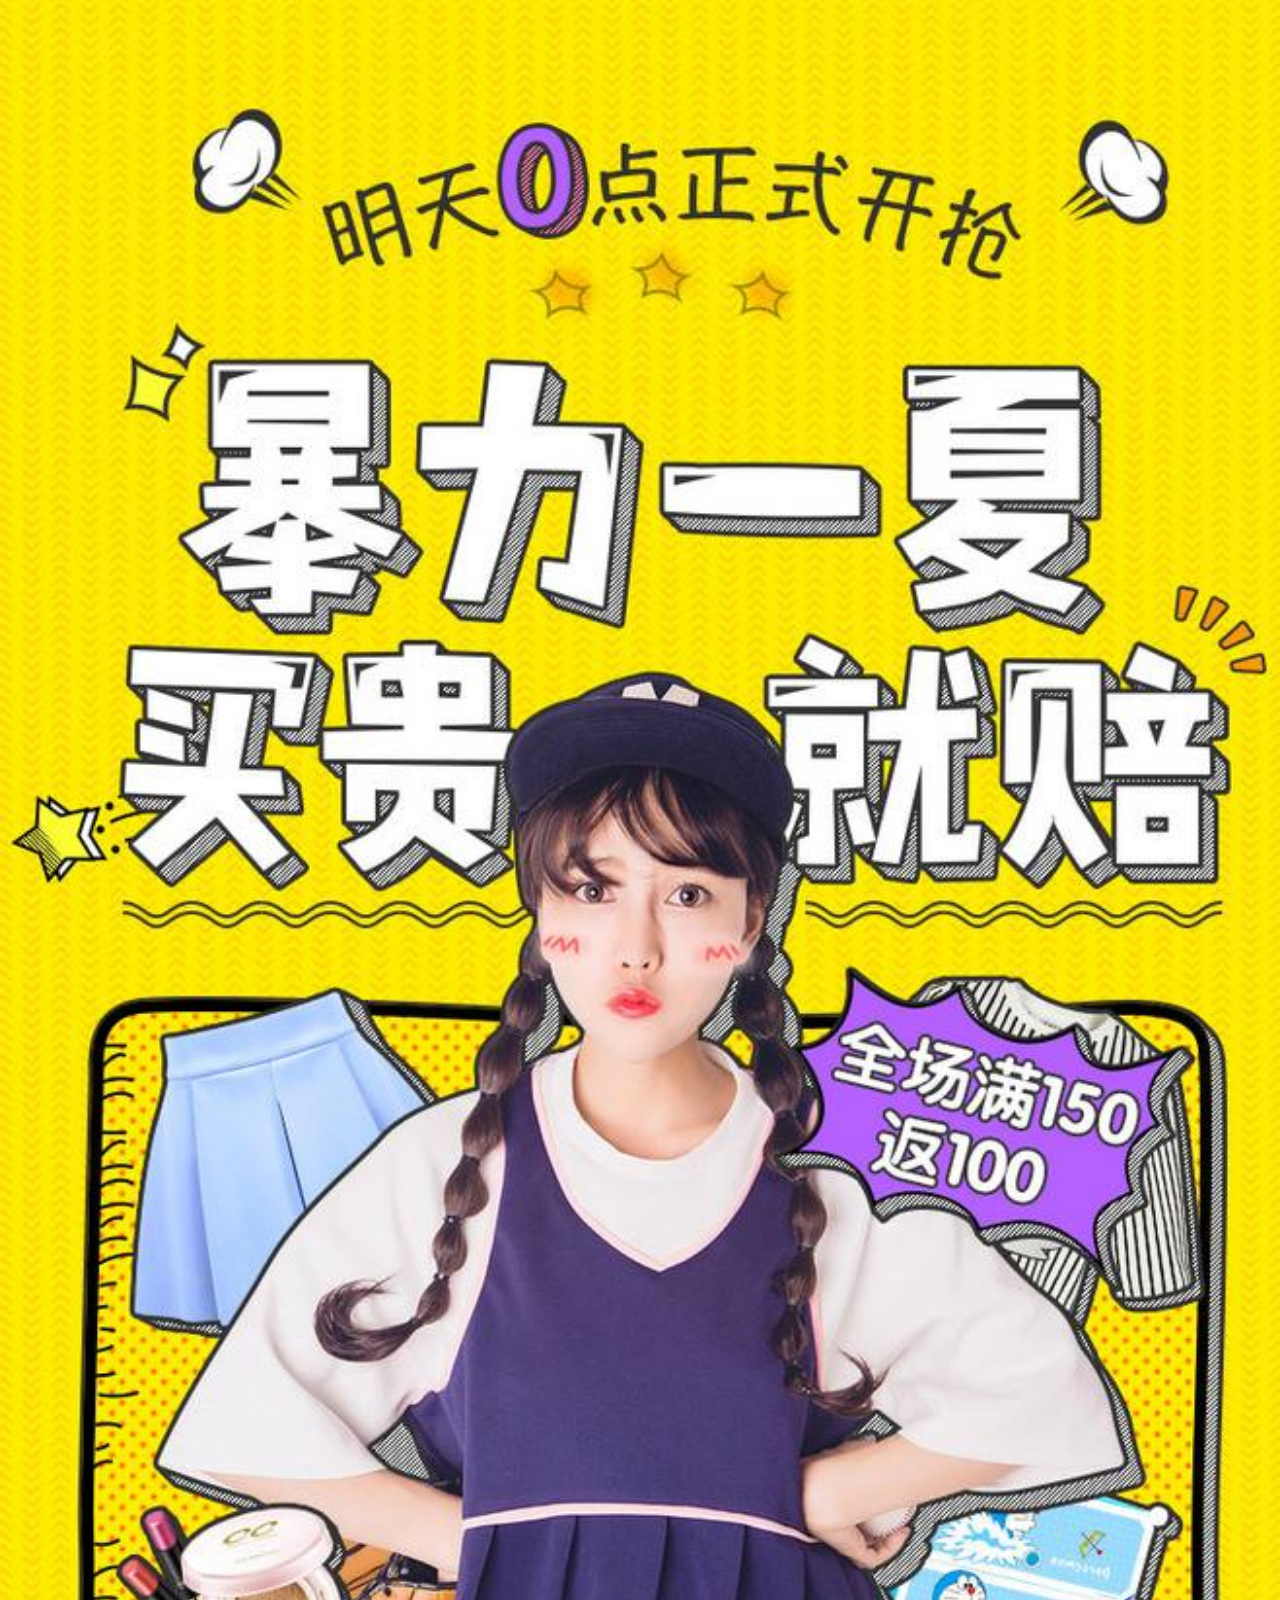
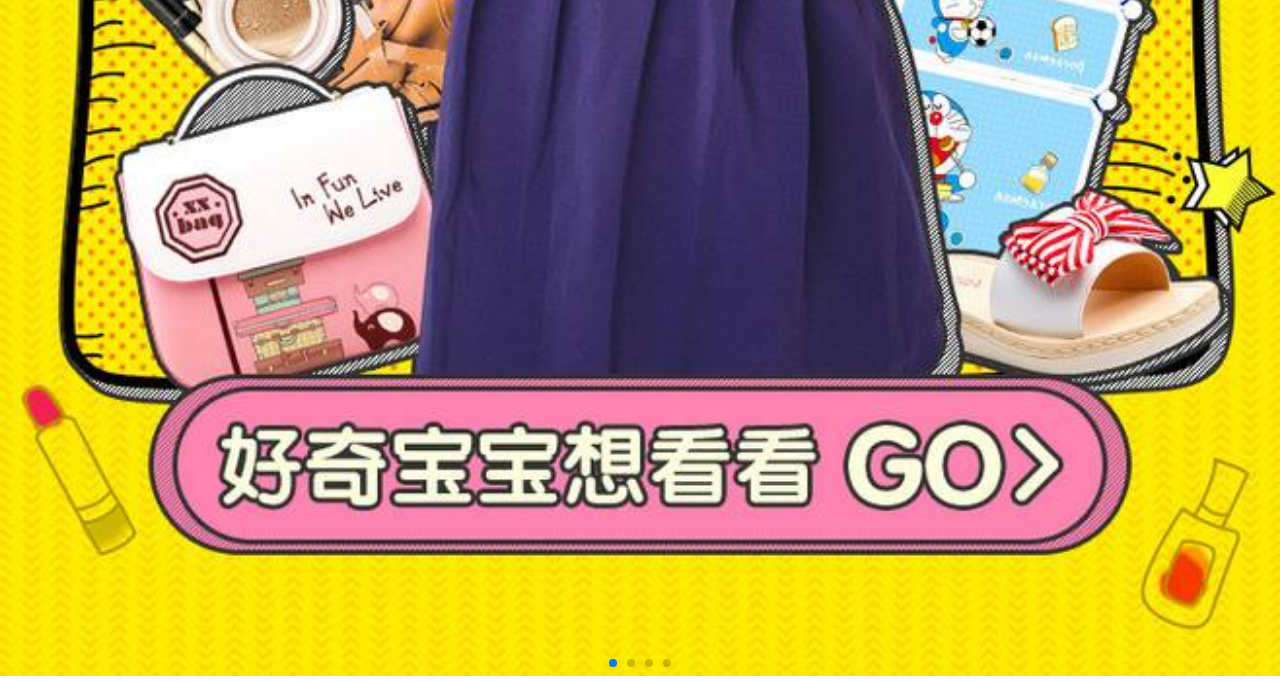
<file: index.html>
<!DOCTYPE html>
<html>
<head>
	<title>index</title>
	<meta charset="utf-8"/>
	<meta name="viewport" content="width=device-width, initial-scale=1">
	<link rel="stylesheet" href="jquery.mobile-1.4.5/demos/css/themes/default/jquery.mobile-1.4.5.min.css"/>
	<script src="jquery.mobile-1.4.5/demos/js/jquery.min.js"></script>
	<script src="jquery.mobile-1.4.5/demos/js/jquery.mobile-1.4.5.min.js"></script>
	<script src="swiper/dist/js/swiper.min.js"></script>
        <link rel="stylesheet" href="swiper/dist/css/swiper.min.css">
	<script src="js/iscroll.js"></script>
	<script src="js/navbarscroll.js"></script>
	<link rel="stylesheet" type="text/css" href="css/index.css"/>
	<script>
    	$(document).ready(function(){
    		var mySwiper = new Swiper('.swiper-container',{
    			direction: 'horizontal',
    			loop: true,
    			autoplay: 2000,
    			pagination: '.swiper-pagination'
    		});
    	});

    	$(function(){
			$('.wrapper').navbarscroll();
		});
    </script>
</head>
<body>
	<div data-role="page" id="page1">
<!--页面头部-->
		<div data-role="header" style="background:linear-gradient(yellow,#ffdf1b);">
			<h1 style="height: 2.5rem; margin-top: -0.8rem; width: 75%;margin-left: 1rem;"><input type="search" id="search"/></h1>
			<a id="submit" class="ui-btn-right" style="margin-top: 0.3rem;">搜索</a>
		</div>
			<div class="wrapper" id="wrap">
				<div class="scroller">
					<ul id="scroller">
						<li class="cur" classId="0">热销商品</li>
						<li classId="1">衬衫</li>
						<li classId="2">礼服</li>
						<li classId="3">棉服</li>
						<li classId="4">短外套</li>
						<li classId="5">卫衣</li>
						<li classId="6">T恤</li>
					</ul>	
				</div>
			</div>
			<div data-role="navbar">
				<div class="swiper-container">
					<div class="swiper-wrapper">
						<div class="swiper-slide">
							<img src="images/two.jpg">
						</div>
						<div class="swiper-slide">
							<img src="images/one.jpg">
						</div>
						<div class="swiper-slide">
							<img src="images/zero.jpg">
						</div>
						<div class="swiper-slide">
							<img src="images/four.jpg">
						</div>
					</div>
					<div class="swiper-pagination"></div>
				</div>
			</div>
<!--页面内容-->
		<div data-role="content" id="content">
			<div style="width: 100%; background:linear-gradient(180deg,yellow,#ffdf1b);text-align: center; margin-top: 1rem;margin-bottom: 1rem;padding-top: 0.5rem;padding-bottom: 0.2rem;">
				<h1 style="text-align: center;font-size: 1rem;">猜你喜欢</h1>
			</div>
			<ul data-role="listview" id="goodList">
				
			</ul>
		</div>
<!--页面底部-->
		<div data-role="footer" data-position="fixed" style="background-color: #ffc607;">
			<div data-role="navbar">
				<ul>
					<li><a href="#" data-iconpos="top" class="ui-btn ui-shadow  ui-btn-icon-top ui-icon-myicon ui-btn-active">首页</a></li>
					<li><a href="html/informations.html" rel="external" class="ui-btn ui-shadow  ui-btn-icon-top ui-icon-myicon1" data-iconpos="top">消息</a></li>
					<li><a href="html/shopcart2.html" rel="external" class="ui-btn ui-shadow  ui-btn-icon-top ui-icon-myicon2" data-iconpos="top">购物车</a></li>
					<li><a href="html/homepage.html" rel="external" class="ui-btn ui-shadow  ui-btn-icon-top ui-icon-myicon3" data-iconpos="top">我的主页</a></li>
				</ul>
			</div>
		</div>
	</div>
</body>
<script>
	/*判断是否安装*/
	if(!localStorage.getItem('install')){
		window.location.href = "html/animation.html";
	}
	else{
		console.log(localStorage.getItem('install'));
		console.log(localStorage.getItem('login'));
	/*获得热销商品列表*/
		$.ajax({
			type:'get',
			url:'http://datainfo.duapp.com/shopdata/getGoods.php',
			dataType:'jsonp',
			success:function(data){
				console.log(data);
				$('#goodList').empty();
				for(var i = 0 ; i < data.length ; i++){
					if(i % 2 == 0){
						$('#goodList').html($('#goodList').html()+`<li goodId=`+data[i].goodsID+`
							style="margin-left: 0.5rem;">
							<img src="`+data[i].goodsListImg+`" alt=""/>
							<p>`+data[i].goodsName.slice(0,5)+`...`+`</p>
							<li>`);
					}else{
						$('#goodList').html($('#goodList').html()+`<li goodId=`+data[i].goodsID+` style="padding-left: 0.5rem;">
							<img src="`+data[i].goodsListImg+`" alt=""/>
							<p>`+data[i].goodsName.slice(0,5)+`...`+`</p>
							<li>`);
					}
				}
				$('#goodList>li').on('click',function(){
					window.location.href = 'html/goodsInfo.html#'+this.getAttribute('goodId');
				})
			}
		})
/*点击搜索按钮进行商品搜索*/
		$('#submit').click(function(){
			$.ajax({
				type:'get',
				url:'http://datainfo.duapp.com/shopdata/selectGoodes.php',
				dataType:'jsonp',
				data:{
					selectText:$('#search').val()
				},
				success:function(data){
					console.log(data);
					$('#goodList').empty();
					for(var i = 0 ; i < data.length ; i++){
						if(i % 2 == 0){
							$('#goodList').html($('#goodList').html()+`<li goodId=`+data[i].goodsID+`>
							<img src="`+data[i].goodsListImg+`" alt=""/>
							<p>`+data[i].goodsName.slice(0,5)+`...`+`</p>
							<li>`);
						}else{
							$('#goodList').html($('#goodList').html()+`<li goodId=`+data[i].goodsID+` style="padding-left: 0.5rem;">
							<img src="`+data[i].goodsListImg+`" alt=""/>
							<p>`+data[i].goodsName.slice(0,5)+`...`+`</p>
							<li>`);
						}
					}
					$('#goodList>li').on('click',function(){
					window.location.href = 'html/goodsInfo.html#'+this.getAttribute('goodId');
					})
				}
			})
		})
/*根据商品分类来获得商品列表*/
		$('#scroller>li').click(function(){
			var classId = this.getAttribute('classId');
			$.ajax({
				type:'get',
				url:'http://datainfo.duapp.com/shopdata/getGoods.php',
				dataType:'jsonp',
				data:{
					classID:classId
				},
				success:function(data){
					console.log(data);
					$('#goodList').empty();
					for(var i = 0 ; i < data.length ; i++){
						if(i % 2 == 0){
							$('#goodList').html($('#goodList').html()+`<li goodId=`+data[i].goodsID+`>
							<img src="`+data[i].goodsListImg+`" alt=""/>
							<p>`+data[i].goodsName.slice(0,5)+`...`+`</p>
							<li>`);
						}else{
							$('#goodList').html($('#goodList').html()+`<li goodId=`+data[i].goodsID+` style="padding-left: 0.5rem;">
							<img src="`+data[i].goodsListImg+`" alt=""/>
							<p>`+data[i].goodsName.slice(0,5)+`...`+`</p>
							<li>`);
						}
					}
					$('#goodList>li').on('click',function(){
					window.location.href = 'html/goodsInfo.html#'+this.getAttribute('goodId');
					})
				}
			})
	 	})
	}
</script>
</html>
</file>
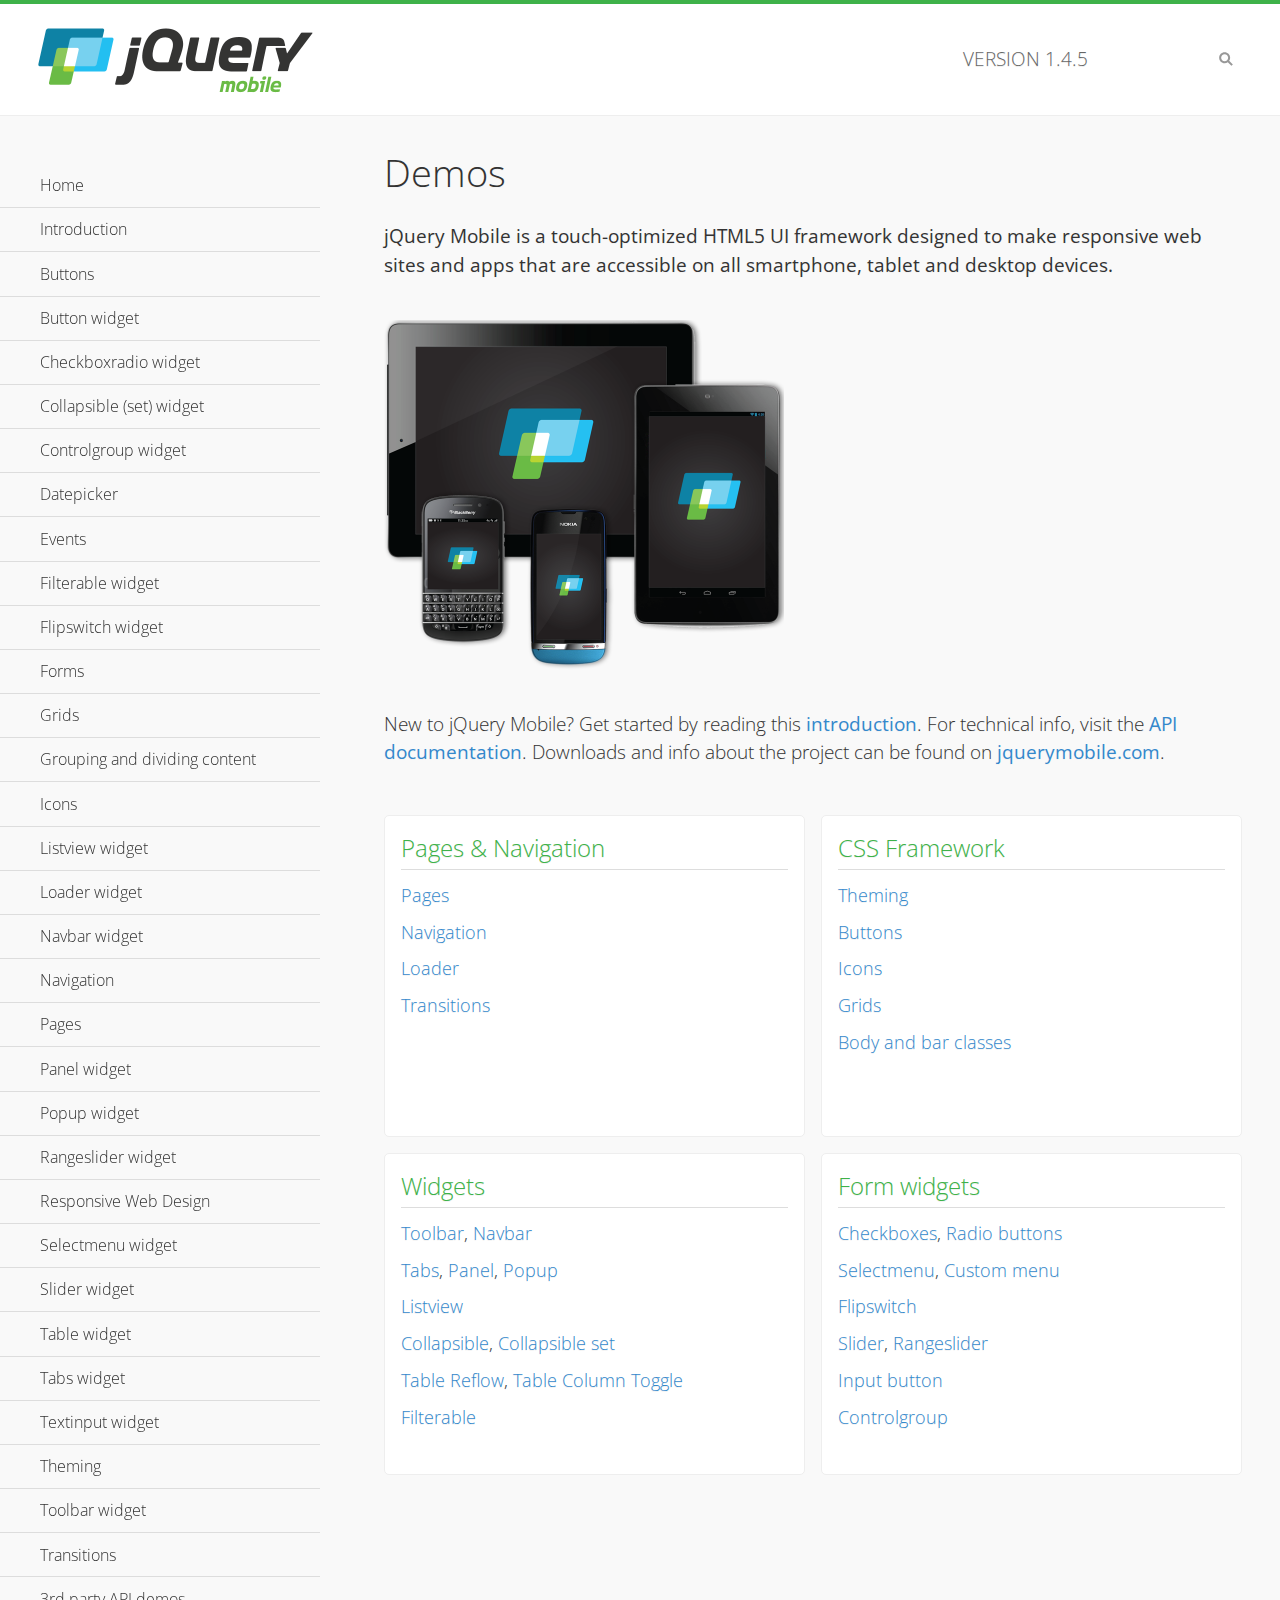
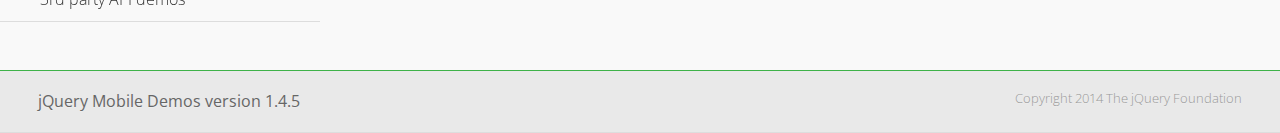
<file: jquery.mobile-1.4.5/demos/index.html>
<!DOCTYPE html>
<html>
<head>
	<meta charset="utf-8">
	<meta name="viewport" content="width=device-width, initial-scale=1">
	<title>jQuery Mobile Demos</title>
	<link rel="shortcut icon" href="favicon.ico">
	<link rel="stylesheet" href="css/themes/default/jquery.mobile-1.4.5.min.css">
	<link rel="stylesheet" href="_assets/css/jqm-demos.css">
    <link rel="stylesheet" href="http://fonts.googleapis.com/css?family=Open+Sans:300,400,700">
	<script src="js/jquery.js"></script>
	<script src="_assets/js/index.js"></script>
	<script src="js/jquery.mobile-1.4.5.min.js"></script>
</head>
<body>
<div data-role="page" class="jqm-demos jqm-home">

	<div data-role="header" class="jqm-header">
		<h2><img src="_assets/img/jquery-logo.png" alt="jQuery Mobile"></h2>
		<p>Version <span class="jqm-version"></span></p>
		<a href="#" class="jqm-navmenu-link ui-btn ui-btn-icon-notext ui-corner-all ui-icon-bars ui-nodisc-icon ui-alt-icon ui-btn-left">Menu</a>
		<a href="#" class="jqm-search-link ui-btn ui-btn-icon-notext ui-corner-all ui-icon-search ui-nodisc-icon ui-alt-icon ui-btn-right">Search</a>
	</div><!-- /header -->

	<div role="main" class="ui-content jqm-content">

		<h1>Demos</h1>

		<p><strong>jQuery Mobile is a touch-optimized HTML5 UI framework designed to make responsive web sites and apps that are accessible on all smartphone, tablet and desktop devices.</strong></p>

		<img src="_assets/img/devices.png">

		<p>New to jQuery Mobile? Get started by reading this <a href="intro/" data-ajax="false">introduction</a>. For technical info, visit the <a href="http://api.jquerymobile.com" title="jQuery Mobile API documentation" target="_blank">API documentation</a>. Downloads and info about the project can be found on <a href="http://jquerymobile.com" title="jQuery Mobile web site" target="_blank">jquerymobile.com</a>.</p>

        <div class="ui-grid-a ui-responsive">
        	<div class="ui-block-a">
        		<div class="jqm-block-content">
        			<h3>Pages &amp; Navigation</h3>

        			<p><a href="pages/" data-ajax="false">Pages</a></p>
        			<p><a href="navigation/" data-ajax="false">Navigation</a></p>
        			<p><a href="loader/" data-ajax="false">Loader</a></p>
        			<p><a href="transitions/" data-ajax="false">Transitions</a></p>
        		</div>
        	</div>
        	<div class="ui-block-b">
        		<div class="jqm-block-content">
        			<h3>CSS Framework</h3>

        			<p><a href="theme-default/" data-ajax="false">Theming</a></p>
        			<p><a href="button-markup/" data-ajax="false">Buttons</a></p>
        			<p><a href="icons/" data-ajax="false">Icons</a></p>
        			<p><a href="grids/" data-ajax="false">Grids</a></p>
        			<p><a href="../body-bar-classes/" data-ajax="false">Body and bar classes</a></p>
        		</div>
        	</div>        	
        	<div class="ui-block-a">
        		<div class="jqm-block-content">
        			<h3>Widgets</h3>

        			<p><a href="toolbar/" data-ajax="false">Toolbar</a>, <a href="navbar/" data-ajax="false">Navbar</a></p>
        			<p><a href="tabs/" data-ajax="false">Tabs</a>, <a href="panel/" data-ajax="false">Panel</a>, <a href="popup/" data-ajax="false">Popup</a></p>
        			<p><a href="listview/" data-ajax="false">Listview</a></p>
        			<p><a href="collapsible/" data-ajax="false">Collapsible</a>, <a href="collapsibleset/" data-ajax="false">Collapsible set</a></p>
        			<p><a href="table-reflow/" data-ajax="false">Table Reflow</a>, <a href="table-column-toggle/" data-ajax="false">Table Column Toggle</a></p>
        			<p><a href="filterable/" data-ajax="false">Filterable</a></p>
        		</div>
        	</div>
        	<div class="ui-block-b">
        		<div class="jqm-block-content">
        			<h3>Form widgets</h3>

        			<p><a href="checkboxradio-checkbox/" data-ajax="false">Checkboxes</a>, <a href="checkboxradio-radio/" data-ajax="false">Radio buttons</a></p>
        			<p><a href="selectmenu/" data-ajax="false">Selectmenu</a>, <a href="selectmenu-custom/" data-ajax="false">Custom menu</a></p>
        			<p><a href="flipswitch/" data-ajax="false">Flipswitch</a></p>
        			<p><a href="slider/" data-ajax="false">Slider</a>, <a href="rangeslider/" data-ajax="false">Rangeslider</a></p>
        			<p><a href="button/" data-ajax="false">Input button</a></p>
        			<p><a href="controlgroup/" data-ajax="false">Controlgroup</a></p>
        		</div>
        	</div>
        </div>

	</div><!-- /content -->
	    <div data-role="panel" class="jqm-navmenu-panel" data-position="left" data-display="overlay" data-theme="a">
	    	<ul class="jqm-list ui-alt-icon ui-nodisc-icon">
<li data-filtertext="demos homepage" data-icon="home"><a href=".././">Home</a></li>
<li data-filtertext="introduction overview getting started"><a href="../intro/" data-ajax="false">Introduction</a></li>
<li data-filtertext="buttons button markup buttonmarkup method anchor link button element"><a href="../button-markup/" data-ajax="false">Buttons</a></li>
<li data-filtertext="form button widget input button submit reset"><a href="../button/" data-ajax="false">Button widget</a></li>
<li data-role="collapsible" data-enhanced="true" data-collapsed-icon="carat-d" data-expanded-icon="carat-u" data-iconpos="right" data-inset="false" class="ui-collapsible ui-collapsible-themed-content ui-collapsible-collapsed">
	<h3 class="ui-collapsible-heading ui-collapsible-heading-collapsed">
		<a href="#" class="ui-collapsible-heading-toggle ui-btn ui-btn-icon-right ui-btn-inherit ui-icon-carat-d">
		    Checkboxradio widget<span class="ui-collapsible-heading-status"> click to expand contents</span>
		</a>
	</h3>
	<div class="ui-collapsible-content ui-body-inherit ui-collapsible-content-collapsed" aria-hidden="true">
		<ul>
			<li data-filtertext="form checkboxradio widget checkbox input checkboxes controlgroups"><a href="../checkboxradio-checkbox/" data-ajax="false">Checkboxes</a></li>
			<li data-filtertext="form checkboxradio widget radio input radio buttons controlgroups"><a href="../checkboxradio-radio/" data-ajax="false">Radio buttons</a></li>
		</ul>
	</div>
</li>
<li data-role="collapsible" data-enhanced="true" data-collapsed-icon="carat-d" data-expanded-icon="carat-u" data-iconpos="right" data-inset="false" class="ui-collapsible ui-collapsible-themed-content ui-collapsible-collapsed">
	<h3 class="ui-collapsible-heading ui-collapsible-heading-collapsed">
		<a href="#" class="ui-collapsible-heading-toggle ui-btn ui-btn-icon-right ui-btn-inherit ui-icon-carat-d">
			Collapsible (set) widget<span class="ui-collapsible-heading-status"> click to expand contents</span>
		</a>
	</h3>
	<div class="ui-collapsible-content ui-body-inherit ui-collapsible-content-collapsed" aria-hidden="true">
		<ul>
			<li data-filtertext="collapsibles content formatting"><a href="../collapsible/" data-ajax="false">Collapsible</a></li>
			<li data-filtertext="dynamic collapsible set accordion append expand"><a href="../collapsible-dynamic/" data-ajax="false">Dynamic collapsibles</a></li>
			<li data-filtertext="accordions collapsible set widget content formatting grouped collapsibles"><a href="../collapsibleset/" data-ajax="false">Collapsible set</a></li>
		</ul>
	</div>
</li>
<li data-role="collapsible" data-enhanced="true" data-collapsed-icon="carat-d" data-expanded-icon="carat-u" data-iconpos="right" data-inset="false" class="ui-collapsible ui-collapsible-themed-content ui-collapsible-collapsed">
	<h3 class="ui-collapsible-heading ui-collapsible-heading-collapsed">
		<a href="#" class="ui-collapsible-heading-toggle ui-btn ui-btn-icon-right ui-btn-inherit ui-icon-carat-d">
			Controlgroup widget<span class="ui-collapsible-heading-status"> click to expand contents</span>
		</a>
	</h3>
	<div class="ui-collapsible-content ui-body-inherit ui-collapsible-content-collapsed" aria-hidden="true">
		<ul>
			<li data-filtertext="controlgroups selectmenu checkboxradio input grouped buttons horizontal vertical"><a href="../controlgroup/" data-ajax="false">Controlgroup</a></li>
			<li data-filtertext="dynamic controlgroup dynamically add buttons"><a href="../controlgroup-dynamic/" data-ajax="false">Dynamic controlgroups</a></li>
		</ul>
	</div>
</li>
<li data-filtertext="form datepicker widget date input"><a href="../datepicker/" data-ajax="false">Datepicker</a></li>
<li data-role="collapsible" data-enhanced="true" data-collapsed-icon="carat-d" data-expanded-icon="carat-u" data-iconpos="right" data-inset="false" class="ui-collapsible ui-collapsible-themed-content ui-collapsible-collapsed">
	<h3 class="ui-collapsible-heading ui-collapsible-heading-collapsed">
		<a href="#" class="ui-collapsible-heading-toggle ui-btn ui-btn-icon-right ui-btn-inherit ui-icon-carat-d">
			Events<span class="ui-collapsible-heading-status"> click to expand contents</span>
		</a>
	</h3>
	<div class="ui-collapsible-content ui-body-inherit ui-collapsible-content-collapsed" aria-hidden="true">
		<ul>
			<li data-filtertext="swipe to delete list items listviews swipe events"><a href="../swipe-list/" data-ajax="false">Swipe list items</a></li>
			<li data-filtertext="swipe to navigate swipe page navigation swipe events"><a href="../swipe-page/" data-ajax="false">Swipe page navigation</a></li>
		</ul>
	</div>
</li>
<li data-filtertext="filterable filter elements sorting searching listview table"><a href="../filterable/" data-ajax="false">Filterable widget</a></li>
<li data-filtertext="form flipswitch widget flip toggle switch binary select checkbox input"><a href="../flipswitch/" data-ajax="false">Flipswitch widget</a></li>
<li data-role="collapsible" data-enhanced="true" data-collapsed-icon="carat-d" data-expanded-icon="carat-u" data-iconpos="right" data-inset="false" class="ui-collapsible ui-collapsible-themed-content ui-collapsible-collapsed">
	<h3 class="ui-collapsible-heading ui-collapsible-heading-collapsed">
		<a href="#" class="ui-collapsible-heading-toggle ui-btn ui-btn-icon-right ui-btn-inherit ui-icon-carat-d">
			Forms<span class="ui-collapsible-heading-status"> click to expand contents</span>
		</a>
	</h3>
	<div class="ui-collapsible-content ui-body-inherit ui-collapsible-content-collapsed" aria-hidden="true">
		<ul>
			<li data-filtertext="forms text checkbox radio range button submit reset inputs selects textarea slider flipswitch label form elements"><a href="../forms/" data-ajax="false">Forms</a></li>
			<li data-filtertext="form hide labels hidden accessible ui-hidden-accessible forms"><a href="../forms-label-hidden-accessible/" data-ajax="false">Hide labels</a></li>
			<li data-filtertext="form field containers fieldcontain ui-field-contain forms"><a href="../forms-field-contain/" data-ajax="false">Field containers</a></li>
			<li data-filtertext="forms disabled form elements"><a href="../forms-disabled/" data-ajax="false">Forms disabled</a></li>
			<li data-filtertext="forms gallery examples overview forms text checkbox radio range button submit reset inputs selects textarea slider flipswitch label form elements"><a href="../forms-gallery/" data-ajax="false">Forms gallery</a></li>
		</ul>
	</div>
</li>
<li data-role="collapsible" data-enhanced="true" data-collapsed-icon="carat-d" data-expanded-icon="carat-u" data-iconpos="right" data-inset="false" class="ui-collapsible ui-collapsible-themed-content ui-collapsible-collapsed">
	<h3 class="ui-collapsible-heading ui-collapsible-heading-collapsed">
		<a href="#" class="ui-collapsible-heading-toggle ui-btn ui-btn-icon-right ui-btn-inherit ui-icon-carat-d">
			Grids<span class="ui-collapsible-heading-status"> click to expand contents</span>
		</a>
	</h3>
	<div class="ui-collapsible-content ui-body-inherit ui-collapsible-content-collapsed" aria-hidden="true">
		<ul>
			<li data-filtertext="grids columns blocks content formatting rwd responsive css framework"><a href="../grids/" data-ajax="false">Grids</a></li>
			<li data-filtertext="buttons in grids css framework"><a href="../grids-buttons/" data-ajax="false">Buttons in grids</a></li>
			<li data-filtertext="custom responsive grids rwd css framework"><a href="../grids-custom-responsive/" data-ajax="false">Custom responsive grids</a></li>
		</ul>
	</div>
</li>
<li data-filtertext="blocks content formatting sections heading"><a href="../body-bar-classes/" data-ajax="false">Grouping and dividing content</a></li>
<li data-role="collapsible" data-enhanced="true" data-collapsed-icon="carat-d" data-expanded-icon="carat-u" data-iconpos="right" data-inset="false" class="ui-collapsible ui-collapsible-themed-content ui-collapsible-collapsed">
	<h3 class="ui-collapsible-heading ui-collapsible-heading-collapsed">
		<a href="#" class="ui-collapsible-heading-toggle ui-btn ui-btn-icon-right ui-btn-inherit ui-icon-carat-d">
			Icons<span class="ui-collapsible-heading-status"> click to expand contents</span>
		</a>
	</h3>
	<div class="ui-collapsible-content ui-body-inherit ui-collapsible-content-collapsed" aria-hidden="true">
		<ul>
			<li data-filtertext="button icons svg disc alt custom icon position"><a href="../icons/" data-ajax="false">Icons</a></li>
			<li data-filtertext=""><a href="../icons-grunticon/" data-ajax="false">Grunticon loader</a></li>
		</ul>
	</div>
</li>
<li data-role="collapsible" data-enhanced="true" data-collapsed-icon="carat-d" data-expanded-icon="carat-u" data-iconpos="right" data-inset="false" class="ui-collapsible ui-collapsible-themed-content ui-collapsible-collapsed">
	<h3 class="ui-collapsible-heading ui-collapsible-heading-collapsed">
		<a href="#" class="ui-collapsible-heading-toggle ui-btn ui-btn-icon-right ui-btn-inherit ui-icon-carat-d">
			Listview widget<span class="ui-collapsible-heading-status"> click to expand contents</span>
		</a>
	</h3>
	<div class="ui-collapsible-content ui-body-inherit ui-collapsible-content-collapsed" aria-hidden="true">
		<ul>
			<li data-filtertext="listview widget thumbnails icons nested split button collapsible ul ol"><a href="../listview/" data-ajax="false">Listview</a></li>
			<li data-filtertext="autocomplete filterable reveal listview filtertextbeforefilter placeholder"><a href="../listview-autocomplete/" data-ajax="false">Listview autocomplete</a></li>
			<li data-filtertext="autocomplete filterable reveal listview remote data filtertextbeforefilter placeholder"><a href="../listview-autocomplete-remote/" data-ajax="false">Listview autocomplete remote data</a></li>
			<li data-filtertext="autodividers anchor jump scroll linkbars listview lists ul ol"><a href="../listview-autodividers-linkbar/" data-ajax="false">Listview autodividers linkbar</a></li>
			<li data-filtertext="listview autodividers selector autodividersselector lists ul ol"><a href="../listview-autodividers-selector/" data-ajax="false">Listview autodividers selector</a></li>
			<li data-filtertext="listview nested list items"><a href="../listview-nested-lists/" data-ajax="false">Nested Listviews</a></li>
			<li data-filtertext="listview collapsible list items flat"><a href="../listview-collapsible-item-flat/" data-ajax="false">Listview collapsible list items (flat)</a></li>
			<li data-filtertext="listview collapsible list indented"><a href="../listview-collapsible-item-indented/" data-ajax="false">Listview collapsible list items (indented)</a></li>
			<li data-filtertext="grid listview responsive grids responsive listviews lists ul"><a href="../listview-grid/" data-ajax="false">Listview responsive grid</a></li>
		</ul>
	</div>
</li>
<li data-filtertext="loader widget page loading navigation overlay spinner"><a href="../loader/" data-ajax="false">Loader widget</a></li>
<li data-filtertext="navbar widget navmenu toolbars header footer"><a href="../navbar/" data-ajax="false">Navbar widget</a></li>
<li data-role="collapsible" data-enhanced="true" data-collapsed-icon="carat-d" data-expanded-icon="carat-u" data-iconpos="right" data-inset="false" class="ui-collapsible ui-collapsible-themed-content ui-collapsible-collapsed">
	<h3 class="ui-collapsible-heading ui-collapsible-heading-collapsed">
		<a href="#" class="ui-collapsible-heading-toggle ui-btn ui-btn-icon-right ui-btn-inherit ui-icon-carat-d">
			Navigation<span class="ui-collapsible-heading-status"> click to expand contents</span>
		</a>
	</h3>
	<div class="ui-collapsible-content ui-body-inherit ui-collapsible-content-collapsed" aria-hidden="true">
		<ul>
			<li data-filtertext="ajax navigation navigate widget history event method"><a href="../navigation/" data-ajax="false">Navigation</a></li>
			<li data-filtertext="linking pages page links navigation ajax prefetch cache"><a href="../navigation-linking-pages/" data-ajax="false">Linking pages</a></li>
			<!-- <li data-filtertext="php redirect server redirection server-side navigation"><a href="../navigation-php-redirect/" data-ajax="false">PHP redirect demo</a></li>-->
			<li data-filtertext="navigation redirection hash query"><a href="../navigation-hash-processing/" data-ajax="false">Hash processing demo</a></li>
			<li data-filtertext="navigation redirection hash query"><a href="../page-events/" data-ajax="false">Page Navigation Events</a></li>
		</ul>
	</div>
</li>
<li data-role="collapsible" data-enhanced="true" data-collapsed-icon="carat-d" data-expanded-icon="carat-u" data-iconpos="right" data-inset="false" class="ui-collapsible ui-collapsible-themed-content ui-collapsible-collapsed">
	<h3 class="ui-collapsible-heading ui-collapsible-heading-collapsed">
		<a href="#" class="ui-collapsible-heading-toggle ui-btn ui-btn-icon-right ui-btn-inherit ui-icon-carat-d">
			Pages<span class="ui-collapsible-heading-status"> click to expand contents</span>
		</a>
	</h3>
	<div class="ui-collapsible-content ui-body-inherit ui-collapsible-content-collapsed" aria-hidden="true">
		<ul>
			<li data-filtertext="pages page widget ajax navigation"><a href="../pages/" data-ajax="false">Pages</a></li>
			<li data-filtertext="single page"><a href="../pages-single-page/" data-ajax="false">Single page</a></li>
			<li data-filtertext="multipage multi-page page"><a href="../pages-multi-page/" data-ajax="false">Multi-page template</a></li>
			<li data-filtertext="dialog page widget modal popup"><a href="../pages-dialog/" data-ajax="false">Dialog page</a></li>
		</ul>
	</div>
</li>
<li data-role="collapsible" data-enhanced="true" data-collapsed-icon="carat-d" data-expanded-icon="carat-u" data-iconpos="right" data-inset="false" class="ui-collapsible ui-collapsible-themed-content ui-collapsible-collapsed">
	<h3 class="ui-collapsible-heading ui-collapsible-heading-collapsed">
		<a href="#" class="ui-collapsible-heading-toggle ui-btn ui-btn-icon-right ui-btn-inherit ui-icon-carat-d">
			Panel widget<span class="ui-collapsible-heading-status"> click to expand contents</span>
		</a>
	</h3>
	<div class="ui-collapsible-content ui-body-inherit ui-collapsible-content-collapsed" aria-hidden="true">
		<ul>
			<li data-filtertext="panel widget sliding panels reveal push overlay responsive"><a href="../panel/" data-ajax="false">Panel</a></li>
			<li data-filtertext=""><a href="../panel-external/" data-ajax="false">External panels</a></li>
			<li data-filtertext="panel "><a href="../panel-fixed/" data-ajax="false">Fixed panels</a></li>
			<li data-filtertext="panel slide panels sliding panels shadow rwd responsive breakpoint"><a href="../panel-responsive/" data-ajax="false">Panels responsive</a></li>
			<li data-filtertext="panel custom style custom panel width reveal shadow listview panel styling page background wrapper"><a href="../panel-styling/" data-ajax="false">Custom panel style</a></li>
			<li data-filtertext="panel open on swipe"><a href="../panel-swipe-open/" data-ajax="false">Panel open on swipe</a></li>
			<li data-filtertext="panels outside page internal external toolbars"><a href="../panel-external-internal/" data-ajax="false">Panel external and internal</a></li>
		</ul>
	</div>
</li>
<li data-role="collapsible" data-enhanced="true" data-collapsed-icon="carat-d" data-expanded-icon="carat-u" data-iconpos="right" data-inset="false" class="ui-collapsible ui-collapsible-themed-content ui-collapsible-collapsed">
	<h3 class="ui-collapsible-heading ui-collapsible-heading-collapsed">
		<a href="#" class="ui-collapsible-heading-toggle ui-btn ui-btn-icon-right ui-btn-inherit ui-icon-carat-d">
			Popup widget<span class="ui-collapsible-heading-status"> click to expand contents</span>
		</a>
	</h3>
	<div class="ui-collapsible-content ui-body-inherit ui-collapsible-content-collapsed" aria-hidden="true">
		<ul>
			<li data-filtertext="popup widget popups dialog modal transition tooltip lightbox form overlay screen flip pop fade transition"><a href="../popup/" data-ajax="false">Popup</a></li>
			<li data-filtertext="popup alignment position"><a href="../popup-alignment/" data-ajax="false">Popup alignment</a></li>
			<li data-filtertext="popup arrow size popups popover"><a href="../popup-arrow-size/" data-ajax="false">Popup arrow size</a></li>
			<li data-filtertext="dynamic popups popup images lightbox"><a href="../popup-dynamic/" data-ajax="false">Dynamic popups</a></li>
			<li data-filtertext="popups with iframes scaling"><a href="../popup-iframe/" data-ajax="false">Popups with iframes</a></li>
			<li data-filtertext="popup image scaling"><a href="../popup-image-scaling/" data-ajax="false">Popup image scaling</a></li>
			<li data-filtertext="external popup outside multi-page"><a href="../popup-outside-multipage/" data-ajax="false">Popup outside multi-page</a></li>
		</ul>
	</div>
</li>
<li data-filtertext="form rangeslider widget dual sliders dual handle sliders range input"><a href="../rangeslider/" data-ajax="false">Rangeslider widget</a></li>
<li data-filtertext="responsive web design rwd adaptive progressive enhancement PE accessible mobile breakpoints media query media queries"><a href="../rwd/" data-ajax="false">Responsive Web Design</a></li>
<li data-role="collapsible" data-enhanced="true" data-collapsed-icon="carat-d" data-expanded-icon="carat-u" data-iconpos="right" data-inset="false" class="ui-collapsible ui-collapsible-themed-content ui-collapsible-collapsed">
	<h3 class="ui-collapsible-heading ui-collapsible-heading-collapsed">
		<a href="#" class="ui-collapsible-heading-toggle ui-btn ui-btn-icon-right ui-btn-inherit ui-icon-carat-d">
			Selectmenu widget<span class="ui-collapsible-heading-status"> click to expand contents</span>
		</a>
	</h3>
	<div class="ui-collapsible-content ui-body-inherit ui-collapsible-content-collapsed" aria-hidden="true">
		<ul>
			<li data-filtertext="form selectmenu widget select input custom select menu selects"><a href="../selectmenu/" data-ajax="false">Selectmenu</a></li>
			<li data-filtertext="form custom select menu selectmenu widget custom menu option optgroup multiple selects"><a href="../selectmenu-custom/" data-ajax="false">Custom select menu</a></li>
			<li data-filtertext="filterable select filter popup dialog"><a href="../selectmenu-custom-filter/" data-ajax="false">Custom select menu with filter</a></li>
		</ul>
	</div>
</li>
<li data-role="collapsible" data-enhanced="true" data-collapsed-icon="carat-d" data-expanded-icon="carat-u" data-iconpos="right" data-inset="false" class="ui-collapsible ui-collapsible-themed-content ui-collapsible-collapsed">
	<h3 class="ui-collapsible-heading ui-collapsible-heading-collapsed">
		<a href="#" class="ui-collapsible-heading-toggle ui-btn ui-btn-icon-right ui-btn-inherit ui-icon-carat-d">
			Slider widget<span class="ui-collapsible-heading-status"> click to expand contents</span>
		</a>
	</h3>
	<div class="ui-collapsible-content ui-body-inherit ui-collapsible-content-collapsed" aria-hidden="true">
		<ul>
			<li data-filtertext="form slider widget range input single sliders"><a href="../slider/" data-ajax="false">Slider</a></li>
			<li data-filtertext="form slider widget flipswitch slider binary select flip toggle switch"><a href="../slider-flipswitch/" data-ajax="false">Slider flip toggle switch</a></li>
			<li data-filtertext="form slider tooltip handle value input range sliders"><a href="../slider-tooltip/" data-ajax="false">Slider tooltip</a></li>
		</ul>
	</div>
</li>
<li data-role="collapsible" data-enhanced="true" data-collapsed-icon="carat-d" data-expanded-icon="carat-u" data-iconpos="right" data-inset="false" class="ui-collapsible ui-collapsible-themed-content ui-collapsible-collapsed">
	<h3 class="ui-collapsible-heading ui-collapsible-heading-collapsed">
		<a href="#" class="ui-collapsible-heading-toggle ui-btn ui-btn-icon-right ui-btn-inherit ui-icon-carat-d">
			Table widget<span class="ui-collapsible-heading-status"> click to expand contents</span>
		</a>
	</h3>
	<div class="ui-collapsible-content ui-body-inherit ui-collapsible-content-collapsed" aria-hidden="true">
		<ul>
			<li data-filtertext="table widget reflow column toggle th td responsive tables rwd hide show tabular"><a href="../table-column-toggle/" data-ajax="false">Table Column Toggle</a></li>
			<li data-filtertext="table column toggle phone comparison demo"><a href="../table-column-toggle-example/" data-ajax="false">Table Column Toggle demo</a></li>
			<li data-filtertext="responsive tables table column toggle heading groups rwd breakpoint"><a href="../table-column-toggle-heading-groups/" data-ajax="false">Table Column Toggle heading groups</a></li>
			<li data-filtertext="responsive tables table column toggle hide rwd breakpoint customization options"><a href="../table-column-toggle-options/" data-ajax="false">Table Column Toggle options</a></li>
			<li data-filtertext="table reflow th td responsive rwd columns tabular"><a href="../table-reflow/" data-ajax="false">Table Reflow</a></li>
			<li data-filtertext="responsive tables table reflow heading groups rwd breakpoint"><a href="../table-reflow-heading-groups/" data-ajax="false">Table Reflow heading groups</a></li>
			<li data-filtertext="responsive tables table reflow stripes strokes table style"><a href="../table-reflow-stripes-strokes/" data-ajax="false">Table Reflow stripes and strokes</a></li>
			<li data-filtertext="responsive tables table reflow stack custom styles"><a href="../table-reflow-styling/" data-ajax="false">Table Reflow custom styles</a></li>
		</ul>
	</div>
</li>
<li data-filtertext="ui tabs widget"><a href="../tabs/" data-ajax="false">Tabs widget</a></li>
<li data-filtertext="form textinput widget text input textarea number date time tel email file color password"><a href="../textinput/" data-ajax="false">Textinput widget</a></li>
<li data-role="collapsible" data-enhanced="true" data-collapsed-icon="carat-d" data-expanded-icon="carat-u" data-iconpos="right" data-inset="false" class="ui-collapsible ui-collapsible-themed-content ui-collapsible-collapsed">
	<h3 class="ui-collapsible-heading ui-collapsible-heading-collapsed">
		<a href="#" class="ui-collapsible-heading-toggle ui-btn ui-btn-icon-right ui-btn-inherit ui-icon-carat-d">
			Theming<span class="ui-collapsible-heading-status"> click to expand contents</span>
		</a>
	</h3>
	<div class="ui-collapsible-content ui-body-inherit ui-collapsible-content-collapsed" aria-hidden="true">
		<ul>
			<li data-filtertext="default theme swatches theming style css"><a href="../theme-default/" data-ajax="false">Default theme</a></li>
			<li data-filtertext="classic theme old theme swatches theming style css"><a href="../theme-classic/" data-ajax="false">Classic theme</a></li>
		</ul>
	</div>
</li>
<li data-role="collapsible" data-enhanced="true" data-collapsed-icon="carat-d" data-expanded-icon="carat-u" data-iconpos="right" data-inset="false" class="ui-collapsible ui-collapsible-themed-content ui-collapsible-collapsed">
	<h3 class="ui-collapsible-heading ui-collapsible-heading-collapsed">
		<a href="#" class="ui-collapsible-heading-toggle ui-btn ui-btn-icon-right ui-btn-inherit ui-icon-carat-d">
			Toolbar widget<span class="ui-collapsible-heading-status"> click to expand contents</span>
		</a>
	</h3>
	<div class="ui-collapsible-content ui-body-inherit ui-collapsible-content-collapsed" aria-hidden="true">
		<ul>
			<li data-filtertext="toolbar widget header footer toolbars fixed fullscreen external sections"><a href="../toolbar/" data-ajax="false">Toolbar</a></li>
			<li data-filtertext="dynamic toolbars dynamically add toolbar header footer"><a href="../toolbar-dynamic/" data-ajax="false">Dynamic toolbars</a></li>
			<li data-filtertext="external toolbars header footer"><a href="../toolbar-external/" data-ajax="false">External toolbars</a></li>
			<li data-filtertext="fixed toolbars header footer"><a href="../toolbar-fixed/" data-ajax="false">Fixed toolbars</a></li>
			<li data-filtertext="fixed fullscreen toolbars header footer"><a href="../toolbar-fixed-fullscreen/" data-ajax="false">Fullscreen toolbars</a></li>
			<li data-filtertext="external fixed toolbars header footer"><a href="../toolbar-fixed-external/" data-ajax="false">Fixed external toolbars</a></li>
			<li data-filtertext="external persistent toolbars header footer navbar navmenu"><a href="../toolbar-fixed-persistent/" data-ajax="false">Persistent toolbars</a></li>
			<li data-filtertext="external ajax optimized toolbars persistent toolbars header footer navbar"><a href="../toolbar-fixed-persistent-optimized/" data-ajax="false">Ajax optimized toolbars</a></li>
			<li data-filtertext="form in toolbars header footer"><a href="../toolbar-fixed-forms/" data-ajax="false">Form in toolbar</a></li>
		</ul>
	</div>
</li>
<li data-filtertext="page transitions animated pages popup navigation flip slide fade pop"><a href="../transitions/" data-ajax="false">Transitions</a></li>
<li data-role="collapsible" data-enhanced="true" data-collapsed-icon="carat-d" data-expanded-icon="carat-u" data-iconpos="right" data-inset="false" class="ui-collapsible ui-collapsible-themed-content ui-collapsible-collapsed">
	<h3 class="ui-collapsible-heading ui-collapsible-heading-collapsed">
		<a href="#" class="ui-collapsible-heading-toggle ui-btn ui-btn-icon-right ui-btn-inherit ui-icon-carat-d">
			3rd party API demos<span class="ui-collapsible-heading-status"> click to expand contents</span>
		</a>
	</h3>
	<div class="ui-collapsible-content ui-body-inherit ui-collapsible-content-collapsed" aria-hidden="true">
		<ul>
			<li data-filtertext="backbone requirejs navigation router"><a href="../backbone-requirejs/" data-ajax="false">Backbone RequireJS</a></li>
			<li data-filtertext="google maps geolocation demo"><a href="../map-geolocation/" data-ajax="false">Google Maps geolocation</a></li>
			<li data-filtertext="google maps hybrid"><a href="../map-list-toggle/" data-ajax="false">Google Maps list toggle</a></li>
		</ul>
	</div>
</li>



		     </ul>
		</div><!-- /panel -->


	<div data-role="footer" data-position="fixed" data-tap-toggle="false" class="jqm-footer">
		<p>jQuery Mobile Demos version <span class="jqm-version"></span></p>
		<p>Copyright 2014 The jQuery Foundation</p>
	</div><!-- /footer -->
	<!-- TODO: This should become an external panel so we can add input to markup (unique ID) -->
    <div data-role="panel" class="jqm-search-panel" data-position="right" data-display="overlay" data-theme="a">
		<div class="jqm-search">
			<ul class="jqm-list" data-filter-placeholder="Search demos..." data-filter-reveal="true">
<li data-filtertext="demos homepage" data-icon="home"><a href=".././">Home</a></li>
<li data-filtertext="introduction overview getting started"><a href="../intro/" data-ajax="false">Introduction</a></li>
<li data-filtertext="buttons button markup buttonmarkup method anchor link button element"><a href="../button-markup/" data-ajax="false">Buttons</a></li>
<li data-filtertext="form button widget input button submit reset"><a href="../button/" data-ajax="false">Button widget</a></li>
<li data-role="collapsible" data-enhanced="true" data-collapsed-icon="carat-d" data-expanded-icon="carat-u" data-iconpos="right" data-inset="false" class="ui-collapsible ui-collapsible-themed-content ui-collapsible-collapsed">
	<h3 class="ui-collapsible-heading ui-collapsible-heading-collapsed">
		<a href="#" class="ui-collapsible-heading-toggle ui-btn ui-btn-icon-right ui-btn-inherit ui-icon-carat-d">
		    Checkboxradio widget<span class="ui-collapsible-heading-status"> click to expand contents</span>
		</a>
	</h3>
	<div class="ui-collapsible-content ui-body-inherit ui-collapsible-content-collapsed" aria-hidden="true">
		<ul>
			<li data-filtertext="form checkboxradio widget checkbox input checkboxes controlgroups"><a href="../checkboxradio-checkbox/" data-ajax="false">Checkboxes</a></li>
			<li data-filtertext="form checkboxradio widget radio input radio buttons controlgroups"><a href="../checkboxradio-radio/" data-ajax="false">Radio buttons</a></li>
		</ul>
	</div>
</li>
<li data-role="collapsible" data-enhanced="true" data-collapsed-icon="carat-d" data-expanded-icon="carat-u" data-iconpos="right" data-inset="false" class="ui-collapsible ui-collapsible-themed-content ui-collapsible-collapsed">
	<h3 class="ui-collapsible-heading ui-collapsible-heading-collapsed">
		<a href="#" class="ui-collapsible-heading-toggle ui-btn ui-btn-icon-right ui-btn-inherit ui-icon-carat-d">
			Collapsible (set) widget<span class="ui-collapsible-heading-status"> click to expand contents</span>
		</a>
	</h3>
	<div class="ui-collapsible-content ui-body-inherit ui-collapsible-content-collapsed" aria-hidden="true">
		<ul>
			<li data-filtertext="collapsibles content formatting"><a href="../collapsible/" data-ajax="false">Collapsible</a></li>
			<li data-filtertext="dynamic collapsible set accordion append expand"><a href="../collapsible-dynamic/" data-ajax="false">Dynamic collapsibles</a></li>
			<li data-filtertext="accordions collapsible set widget content formatting grouped collapsibles"><a href="../collapsibleset/" data-ajax="false">Collapsible set</a></li>
		</ul>
	</div>
</li>
<li data-role="collapsible" data-enhanced="true" data-collapsed-icon="carat-d" data-expanded-icon="carat-u" data-iconpos="right" data-inset="false" class="ui-collapsible ui-collapsible-themed-content ui-collapsible-collapsed">
	<h3 class="ui-collapsible-heading ui-collapsible-heading-collapsed">
		<a href="#" class="ui-collapsible-heading-toggle ui-btn ui-btn-icon-right ui-btn-inherit ui-icon-carat-d">
			Controlgroup widget<span class="ui-collapsible-heading-status"> click to expand contents</span>
		</a>
	</h3>
	<div class="ui-collapsible-content ui-body-inherit ui-collapsible-content-collapsed" aria-hidden="true">
		<ul>
			<li data-filtertext="controlgroups selectmenu checkboxradio input grouped buttons horizontal vertical"><a href="../controlgroup/" data-ajax="false">Controlgroup</a></li>
			<li data-filtertext="dynamic controlgroup dynamically add buttons"><a href="../controlgroup-dynamic/" data-ajax="false">Dynamic controlgroups</a></li>
		</ul>
	</div>
</li>
<li data-filtertext="form datepicker widget date input"><a href="../datepicker/" data-ajax="false">Datepicker</a></li>
<li data-role="collapsible" data-enhanced="true" data-collapsed-icon="carat-d" data-expanded-icon="carat-u" data-iconpos="right" data-inset="false" class="ui-collapsible ui-collapsible-themed-content ui-collapsible-collapsed">
	<h3 class="ui-collapsible-heading ui-collapsible-heading-collapsed">
		<a href="#" class="ui-collapsible-heading-toggle ui-btn ui-btn-icon-right ui-btn-inherit ui-icon-carat-d">
			Events<span class="ui-collapsible-heading-status"> click to expand contents</span>
		</a>
	</h3>
	<div class="ui-collapsible-content ui-body-inherit ui-collapsible-content-collapsed" aria-hidden="true">
		<ul>
			<li data-filtertext="swipe to delete list items listviews swipe events"><a href="../swipe-list/" data-ajax="false">Swipe list items</a></li>
			<li data-filtertext="swipe to navigate swipe page navigation swipe events"><a href="../swipe-page/" data-ajax="false">Swipe page navigation</a></li>
		</ul>
	</div>
</li>
<li data-filtertext="filterable filter elements sorting searching listview table"><a href="../filterable/" data-ajax="false">Filterable widget</a></li>
<li data-filtertext="form flipswitch widget flip toggle switch binary select checkbox input"><a href="../flipswitch/" data-ajax="false">Flipswitch widget</a></li>
<li data-role="collapsible" data-enhanced="true" data-collapsed-icon="carat-d" data-expanded-icon="carat-u" data-iconpos="right" data-inset="false" class="ui-collapsible ui-collapsible-themed-content ui-collapsible-collapsed">
	<h3 class="ui-collapsible-heading ui-collapsible-heading-collapsed">
		<a href="#" class="ui-collapsible-heading-toggle ui-btn ui-btn-icon-right ui-btn-inherit ui-icon-carat-d">
			Forms<span class="ui-collapsible-heading-status"> click to expand contents</span>
		</a>
	</h3>
	<div class="ui-collapsible-content ui-body-inherit ui-collapsible-content-collapsed" aria-hidden="true">
		<ul>
			<li data-filtertext="forms text checkbox radio range button submit reset inputs selects textarea slider flipswitch label form elements"><a href="../forms/" data-ajax="false">Forms</a></li>
			<li data-filtertext="form hide labels hidden accessible ui-hidden-accessible forms"><a href="../forms-label-hidden-accessible/" data-ajax="false">Hide labels</a></li>
			<li data-filtertext="form field containers fieldcontain ui-field-contain forms"><a href="../forms-field-contain/" data-ajax="false">Field containers</a></li>
			<li data-filtertext="forms disabled form elements"><a href="../forms-disabled/" data-ajax="false">Forms disabled</a></li>
			<li data-filtertext="forms gallery examples overview forms text checkbox radio range button submit reset inputs selects textarea slider flipswitch label form elements"><a href="../forms-gallery/" data-ajax="false">Forms gallery</a></li>
		</ul>
	</div>
</li>
<li data-role="collapsible" data-enhanced="true" data-collapsed-icon="carat-d" data-expanded-icon="carat-u" data-iconpos="right" data-inset="false" class="ui-collapsible ui-collapsible-themed-content ui-collapsible-collapsed">
	<h3 class="ui-collapsible-heading ui-collapsible-heading-collapsed">
		<a href="#" class="ui-collapsible-heading-toggle ui-btn ui-btn-icon-right ui-btn-inherit ui-icon-carat-d">
			Grids<span class="ui-collapsible-heading-status"> click to expand contents</span>
		</a>
	</h3>
	<div class="ui-collapsible-content ui-body-inherit ui-collapsible-content-collapsed" aria-hidden="true">
		<ul>
			<li data-filtertext="grids columns blocks content formatting rwd responsive css framework"><a href="../grids/" data-ajax="false">Grids</a></li>
			<li data-filtertext="buttons in grids css framework"><a href="../grids-buttons/" data-ajax="false">Buttons in grids</a></li>
			<li data-filtertext="custom responsive grids rwd css framework"><a href="../grids-custom-responsive/" data-ajax="false">Custom responsive grids</a></li>
		</ul>
	</div>
</li>
<li data-filtertext="blocks content formatting sections heading"><a href="../body-bar-classes/" data-ajax="false">Grouping and dividing content</a></li>
<li data-role="collapsible" data-enhanced="true" data-collapsed-icon="carat-d" data-expanded-icon="carat-u" data-iconpos="right" data-inset="false" class="ui-collapsible ui-collapsible-themed-content ui-collapsible-collapsed">
	<h3 class="ui-collapsible-heading ui-collapsible-heading-collapsed">
		<a href="#" class="ui-collapsible-heading-toggle ui-btn ui-btn-icon-right ui-btn-inherit ui-icon-carat-d">
			Icons<span class="ui-collapsible-heading-status"> click to expand contents</span>
		</a>
	</h3>
	<div class="ui-collapsible-content ui-body-inherit ui-collapsible-content-collapsed" aria-hidden="true">
		<ul>
			<li data-filtertext="button icons svg disc alt custom icon position"><a href="../icons/" data-ajax="false">Icons</a></li>
			<li data-filtertext=""><a href="../icons-grunticon/" data-ajax="false">Grunticon loader</a></li>
		</ul>
	</div>
</li>
<li data-role="collapsible" data-enhanced="true" data-collapsed-icon="carat-d" data-expanded-icon="carat-u" data-iconpos="right" data-inset="false" class="ui-collapsible ui-collapsible-themed-content ui-collapsible-collapsed">
	<h3 class="ui-collapsible-heading ui-collapsible-heading-collapsed">
		<a href="#" class="ui-collapsible-heading-toggle ui-btn ui-btn-icon-right ui-btn-inherit ui-icon-carat-d">
			Listview widget<span class="ui-collapsible-heading-status"> click to expand contents</span>
		</a>
	</h3>
	<div class="ui-collapsible-content ui-body-inherit ui-collapsible-content-collapsed" aria-hidden="true">
		<ul>
			<li data-filtertext="listview widget thumbnails icons nested split button collapsible ul ol"><a href="../listview/" data-ajax="false">Listview</a></li>
			<li data-filtertext="autocomplete filterable reveal listview filtertextbeforefilter placeholder"><a href="../listview-autocomplete/" data-ajax="false">Listview autocomplete</a></li>
			<li data-filtertext="autocomplete filterable reveal listview remote data filtertextbeforefilter placeholder"><a href="../listview-autocomplete-remote/" data-ajax="false">Listview autocomplete remote data</a></li>
			<li data-filtertext="autodividers anchor jump scroll linkbars listview lists ul ol"><a href="../listview-autodividers-linkbar/" data-ajax="false">Listview autodividers linkbar</a></li>
			<li data-filtertext="listview autodividers selector autodividersselector lists ul ol"><a href="../listview-autodividers-selector/" data-ajax="false">Listview autodividers selector</a></li>
			<li data-filtertext="listview nested list items"><a href="../listview-nested-lists/" data-ajax="false">Nested Listviews</a></li>
			<li data-filtertext="listview collapsible list items flat"><a href="../listview-collapsible-item-flat/" data-ajax="false">Listview collapsible list items (flat)</a></li>
			<li data-filtertext="listview collapsible list indented"><a href="../listview-collapsible-item-indented/" data-ajax="false">Listview collapsible list items (indented)</a></li>
			<li data-filtertext="grid listview responsive grids responsive listviews lists ul"><a href="../listview-grid/" data-ajax="false">Listview responsive grid</a></li>
		</ul>
	</div>
</li>
<li data-filtertext="loader widget page loading navigation overlay spinner"><a href="../loader/" data-ajax="false">Loader widget</a></li>
<li data-filtertext="navbar widget navmenu toolbars header footer"><a href="../navbar/" data-ajax="false">Navbar widget</a></li>
<li data-role="collapsible" data-enhanced="true" data-collapsed-icon="carat-d" data-expanded-icon="carat-u" data-iconpos="right" data-inset="false" class="ui-collapsible ui-collapsible-themed-content ui-collapsible-collapsed">
	<h3 class="ui-collapsible-heading ui-collapsible-heading-collapsed">
		<a href="#" class="ui-collapsible-heading-toggle ui-btn ui-btn-icon-right ui-btn-inherit ui-icon-carat-d">
			Navigation<span class="ui-collapsible-heading-status"> click to expand contents</span>
		</a>
	</h3>
	<div class="ui-collapsible-content ui-body-inherit ui-collapsible-content-collapsed" aria-hidden="true">
		<ul>
			<li data-filtertext="ajax navigation navigate widget history event method"><a href="../navigation/" data-ajax="false">Navigation</a></li>
			<li data-filtertext="linking pages page links navigation ajax prefetch cache"><a href="../navigation-linking-pages/" data-ajax="false">Linking pages</a></li>
			<!-- <li data-filtertext="php redirect server redirection server-side navigation"><a href="../navigation-php-redirect/" data-ajax="false">PHP redirect demo</a></li>-->
			<li data-filtertext="navigation redirection hash query"><a href="../navigation-hash-processing/" data-ajax="false">Hash processing demo</a></li>
			<li data-filtertext="navigation redirection hash query"><a href="../page-events/" data-ajax="false">Page Navigation Events</a></li>
		</ul>
	</div>
</li>
<li data-role="collapsible" data-enhanced="true" data-collapsed-icon="carat-d" data-expanded-icon="carat-u" data-iconpos="right" data-inset="false" class="ui-collapsible ui-collapsible-themed-content ui-collapsible-collapsed">
	<h3 class="ui-collapsible-heading ui-collapsible-heading-collapsed">
		<a href="#" class="ui-collapsible-heading-toggle ui-btn ui-btn-icon-right ui-btn-inherit ui-icon-carat-d">
			Pages<span class="ui-collapsible-heading-status"> click to expand contents</span>
		</a>
	</h3>
	<div class="ui-collapsible-content ui-body-inherit ui-collapsible-content-collapsed" aria-hidden="true">
		<ul>
			<li data-filtertext="pages page widget ajax navigation"><a href="../pages/" data-ajax="false">Pages</a></li>
			<li data-filtertext="single page"><a href="../pages-single-page/" data-ajax="false">Single page</a></li>
			<li data-filtertext="multipage multi-page page"><a href="../pages-multi-page/" data-ajax="false">Multi-page template</a></li>
			<li data-filtertext="dialog page widget modal popup"><a href="../pages-dialog/" data-ajax="false">Dialog page</a></li>
		</ul>
	</div>
</li>
<li data-role="collapsible" data-enhanced="true" data-collapsed-icon="carat-d" data-expanded-icon="carat-u" data-iconpos="right" data-inset="false" class="ui-collapsible ui-collapsible-themed-content ui-collapsible-collapsed">
	<h3 class="ui-collapsible-heading ui-collapsible-heading-collapsed">
		<a href="#" class="ui-collapsible-heading-toggle ui-btn ui-btn-icon-right ui-btn-inherit ui-icon-carat-d">
			Panel widget<span class="ui-collapsible-heading-status"> click to expand contents</span>
		</a>
	</h3>
	<div class="ui-collapsible-content ui-body-inherit ui-collapsible-content-collapsed" aria-hidden="true">
		<ul>
			<li data-filtertext="panel widget sliding panels reveal push overlay responsive"><a href="../panel/" data-ajax="false">Panel</a></li>
			<li data-filtertext=""><a href="../panel-external/" data-ajax="false">External panels</a></li>
			<li data-filtertext="panel "><a href="../panel-fixed/" data-ajax="false">Fixed panels</a></li>
			<li data-filtertext="panel slide panels sliding panels shadow rwd responsive breakpoint"><a href="../panel-responsive/" data-ajax="false">Panels responsive</a></li>
			<li data-filtertext="panel custom style custom panel width reveal shadow listview panel styling page background wrapper"><a href="../panel-styling/" data-ajax="false">Custom panel style</a></li>
			<li data-filtertext="panel open on swipe"><a href="../panel-swipe-open/" data-ajax="false">Panel open on swipe</a></li>
			<li data-filtertext="panels outside page internal external toolbars"><a href="../panel-external-internal/" data-ajax="false">Panel external and internal</a></li>
		</ul>
	</div>
</li>
<li data-role="collapsible" data-enhanced="true" data-collapsed-icon="carat-d" data-expanded-icon="carat-u" data-iconpos="right" data-inset="false" class="ui-collapsible ui-collapsible-themed-content ui-collapsible-collapsed">
	<h3 class="ui-collapsible-heading ui-collapsible-heading-collapsed">
		<a href="#" class="ui-collapsible-heading-toggle ui-btn ui-btn-icon-right ui-btn-inherit ui-icon-carat-d">
			Popup widget<span class="ui-collapsible-heading-status"> click to expand contents</span>
		</a>
	</h3>
	<div class="ui-collapsible-content ui-body-inherit ui-collapsible-content-collapsed" aria-hidden="true">
		<ul>
			<li data-filtertext="popup widget popups dialog modal transition tooltip lightbox form overlay screen flip pop fade transition"><a href="../popup/" data-ajax="false">Popup</a></li>
			<li data-filtertext="popup alignment position"><a href="../popup-alignment/" data-ajax="false">Popup alignment</a></li>
			<li data-filtertext="popup arrow size popups popover"><a href="../popup-arrow-size/" data-ajax="false">Popup arrow size</a></li>
			<li data-filtertext="dynamic popups popup images lightbox"><a href="../popup-dynamic/" data-ajax="false">Dynamic popups</a></li>
			<li data-filtertext="popups with iframes scaling"><a href="../popup-iframe/" data-ajax="false">Popups with iframes</a></li>
			<li data-filtertext="popup image scaling"><a href="../popup-image-scaling/" data-ajax="false">Popup image scaling</a></li>
			<li data-filtertext="external popup outside multi-page"><a href="../popup-outside-multipage/" data-ajax="false">Popup outside multi-page</a></li>
		</ul>
	</div>
</li>
<li data-filtertext="form rangeslider widget dual sliders dual handle sliders range input"><a href="../rangeslider/" data-ajax="false">Rangeslider widget</a></li>
<li data-filtertext="responsive web design rwd adaptive progressive enhancement PE accessible mobile breakpoints media query media queries"><a href="../rwd/" data-ajax="false">Responsive Web Design</a></li>
<li data-role="collapsible" data-enhanced="true" data-collapsed-icon="carat-d" data-expanded-icon="carat-u" data-iconpos="right" data-inset="false" class="ui-collapsible ui-collapsible-themed-content ui-collapsible-collapsed">
	<h3 class="ui-collapsible-heading ui-collapsible-heading-collapsed">
		<a href="#" class="ui-collapsible-heading-toggle ui-btn ui-btn-icon-right ui-btn-inherit ui-icon-carat-d">
			Selectmenu widget<span class="ui-collapsible-heading-status"> click to expand contents</span>
		</a>
	</h3>
	<div class="ui-collapsible-content ui-body-inherit ui-collapsible-content-collapsed" aria-hidden="true">
		<ul>
			<li data-filtertext="form selectmenu widget select input custom select menu selects"><a href="../selectmenu/" data-ajax="false">Selectmenu</a></li>
			<li data-filtertext="form custom select menu selectmenu widget custom menu option optgroup multiple selects"><a href="../selectmenu-custom/" data-ajax="false">Custom select menu</a></li>
			<li data-filtertext="filterable select filter popup dialog"><a href="../selectmenu-custom-filter/" data-ajax="false">Custom select menu with filter</a></li>
		</ul>
	</div>
</li>
<li data-role="collapsible" data-enhanced="true" data-collapsed-icon="carat-d" data-expanded-icon="carat-u" data-iconpos="right" data-inset="false" class="ui-collapsible ui-collapsible-themed-content ui-collapsible-collapsed">
	<h3 class="ui-collapsible-heading ui-collapsible-heading-collapsed">
		<a href="#" class="ui-collapsible-heading-toggle ui-btn ui-btn-icon-right ui-btn-inherit ui-icon-carat-d">
			Slider widget<span class="ui-collapsible-heading-status"> click to expand contents</span>
		</a>
	</h3>
	<div class="ui-collapsible-content ui-body-inherit ui-collapsible-content-collapsed" aria-hidden="true">
		<ul>
			<li data-filtertext="form slider widget range input single sliders"><a href="../slider/" data-ajax="false">Slider</a></li>
			<li data-filtertext="form slider widget flipswitch slider binary select flip toggle switch"><a href="../slider-flipswitch/" data-ajax="false">Slider flip toggle switch</a></li>
			<li data-filtertext="form slider tooltip handle value input range sliders"><a href="../slider-tooltip/" data-ajax="false">Slider tooltip</a></li>
		</ul>
	</div>
</li>
<li data-role="collapsible" data-enhanced="true" data-collapsed-icon="carat-d" data-expanded-icon="carat-u" data-iconpos="right" data-inset="false" class="ui-collapsible ui-collapsible-themed-content ui-collapsible-collapsed">
	<h3 class="ui-collapsible-heading ui-collapsible-heading-collapsed">
		<a href="#" class="ui-collapsible-heading-toggle ui-btn ui-btn-icon-right ui-btn-inherit ui-icon-carat-d">
			Table widget<span class="ui-collapsible-heading-status"> click to expand contents</span>
		</a>
	</h3>
	<div class="ui-collapsible-content ui-body-inherit ui-collapsible-content-collapsed" aria-hidden="true">
		<ul>
			<li data-filtertext="table widget reflow column toggle th td responsive tables rwd hide show tabular"><a href="../table-column-toggle/" data-ajax="false">Table Column Toggle</a></li>
			<li data-filtertext="table column toggle phone comparison demo"><a href="../table-column-toggle-example/" data-ajax="false">Table Column Toggle demo</a></li>
			<li data-filtertext="responsive tables table column toggle heading groups rwd breakpoint"><a href="../table-column-toggle-heading-groups/" data-ajax="false">Table Column Toggle heading groups</a></li>
			<li data-filtertext="responsive tables table column toggle hide rwd breakpoint customization options"><a href="../table-column-toggle-options/" data-ajax="false">Table Column Toggle options</a></li>
			<li data-filtertext="table reflow th td responsive rwd columns tabular"><a href="../table-reflow/" data-ajax="false">Table Reflow</a></li>
			<li data-filtertext="responsive tables table reflow heading groups rwd breakpoint"><a href="../table-reflow-heading-groups/" data-ajax="false">Table Reflow heading groups</a></li>
			<li data-filtertext="responsive tables table reflow stripes strokes table style"><a href="../table-reflow-stripes-strokes/" data-ajax="false">Table Reflow stripes and strokes</a></li>
			<li data-filtertext="responsive tables table reflow stack custom styles"><a href="../table-reflow-styling/" data-ajax="false">Table Reflow custom styles</a></li>
		</ul>
	</div>
</li>
<li data-filtertext="ui tabs widget"><a href="../tabs/" data-ajax="false">Tabs widget</a></li>
<li data-filtertext="form textinput widget text input textarea number date time tel email file color password"><a href="../textinput/" data-ajax="false">Textinput widget</a></li>
<li data-role="collapsible" data-enhanced="true" data-collapsed-icon="carat-d" data-expanded-icon="carat-u" data-iconpos="right" data-inset="false" class="ui-collapsible ui-collapsible-themed-content ui-collapsible-collapsed">
	<h3 class="ui-collapsible-heading ui-collapsible-heading-collapsed">
		<a href="#" class="ui-collapsible-heading-toggle ui-btn ui-btn-icon-right ui-btn-inherit ui-icon-carat-d">
			Theming<span class="ui-collapsible-heading-status"> click to expand contents</span>
		</a>
	</h3>
	<div class="ui-collapsible-content ui-body-inherit ui-collapsible-content-collapsed" aria-hidden="true">
		<ul>
			<li data-filtertext="default theme swatches theming style css"><a href="../theme-default/" data-ajax="false">Default theme</a></li>
			<li data-filtertext="classic theme old theme swatches theming style css"><a href="../theme-classic/" data-ajax="false">Classic theme</a></li>
		</ul>
	</div>
</li>
<li data-role="collapsible" data-enhanced="true" data-collapsed-icon="carat-d" data-expanded-icon="carat-u" data-iconpos="right" data-inset="false" class="ui-collapsible ui-collapsible-themed-content ui-collapsible-collapsed">
	<h3 class="ui-collapsible-heading ui-collapsible-heading-collapsed">
		<a href="#" class="ui-collapsible-heading-toggle ui-btn ui-btn-icon-right ui-btn-inherit ui-icon-carat-d">
			Toolbar widget<span class="ui-collapsible-heading-status"> click to expand contents</span>
		</a>
	</h3>
	<div class="ui-collapsible-content ui-body-inherit ui-collapsible-content-collapsed" aria-hidden="true">
		<ul>
			<li data-filtertext="toolbar widget header footer toolbars fixed fullscreen external sections"><a href="../toolbar/" data-ajax="false">Toolbar</a></li>
			<li data-filtertext="dynamic toolbars dynamically add toolbar header footer"><a href="../toolbar-dynamic/" data-ajax="false">Dynamic toolbars</a></li>
			<li data-filtertext="external toolbars header footer"><a href="../toolbar-external/" data-ajax="false">External toolbars</a></li>
			<li data-filtertext="fixed toolbars header footer"><a href="../toolbar-fixed/" data-ajax="false">Fixed toolbars</a></li>
			<li data-filtertext="fixed fullscreen toolbars header footer"><a href="../toolbar-fixed-fullscreen/" data-ajax="false">Fullscreen toolbars</a></li>
			<li data-filtertext="external fixed toolbars header footer"><a href="../toolbar-fixed-external/" data-ajax="false">Fixed external toolbars</a></li>
			<li data-filtertext="external persistent toolbars header footer navbar navmenu"><a href="../toolbar-fixed-persistent/" data-ajax="false">Persistent toolbars</a></li>
			<li data-filtertext="external ajax optimized toolbars persistent toolbars header footer navbar"><a href="../toolbar-fixed-persistent-optimized/" data-ajax="false">Ajax optimized toolbars</a></li>
			<li data-filtertext="form in toolbars header footer"><a href="../toolbar-fixed-forms/" data-ajax="false">Form in toolbar</a></li>
		</ul>
	</div>
</li>
<li data-filtertext="page transitions animated pages popup navigation flip slide fade pop"><a href="../transitions/" data-ajax="false">Transitions</a></li>
<li data-role="collapsible" data-enhanced="true" data-collapsed-icon="carat-d" data-expanded-icon="carat-u" data-iconpos="right" data-inset="false" class="ui-collapsible ui-collapsible-themed-content ui-collapsible-collapsed">
	<h3 class="ui-collapsible-heading ui-collapsible-heading-collapsed">
		<a href="#" class="ui-collapsible-heading-toggle ui-btn ui-btn-icon-right ui-btn-inherit ui-icon-carat-d">
			3rd party API demos<span class="ui-collapsible-heading-status"> click to expand contents</span>
		</a>
	</h3>
	<div class="ui-collapsible-content ui-body-inherit ui-collapsible-content-collapsed" aria-hidden="true">
		<ul>
			<li data-filtertext="backbone requirejs navigation router"><a href="../backbone-requirejs/" data-ajax="false">Backbone RequireJS</a></li>
			<li data-filtertext="google maps geolocation demo"><a href="../map-geolocation/" data-ajax="false">Google Maps geolocation</a></li>
			<li data-filtertext="google maps hybrid"><a href="../map-list-toggle/" data-ajax="false">Google Maps list toggle</a></li>
		</ul>
	</div>
</li>



			</ul>
		</div>
	</div><!-- /panel -->


</div><!-- /page -->

</body>
</html>
</file>
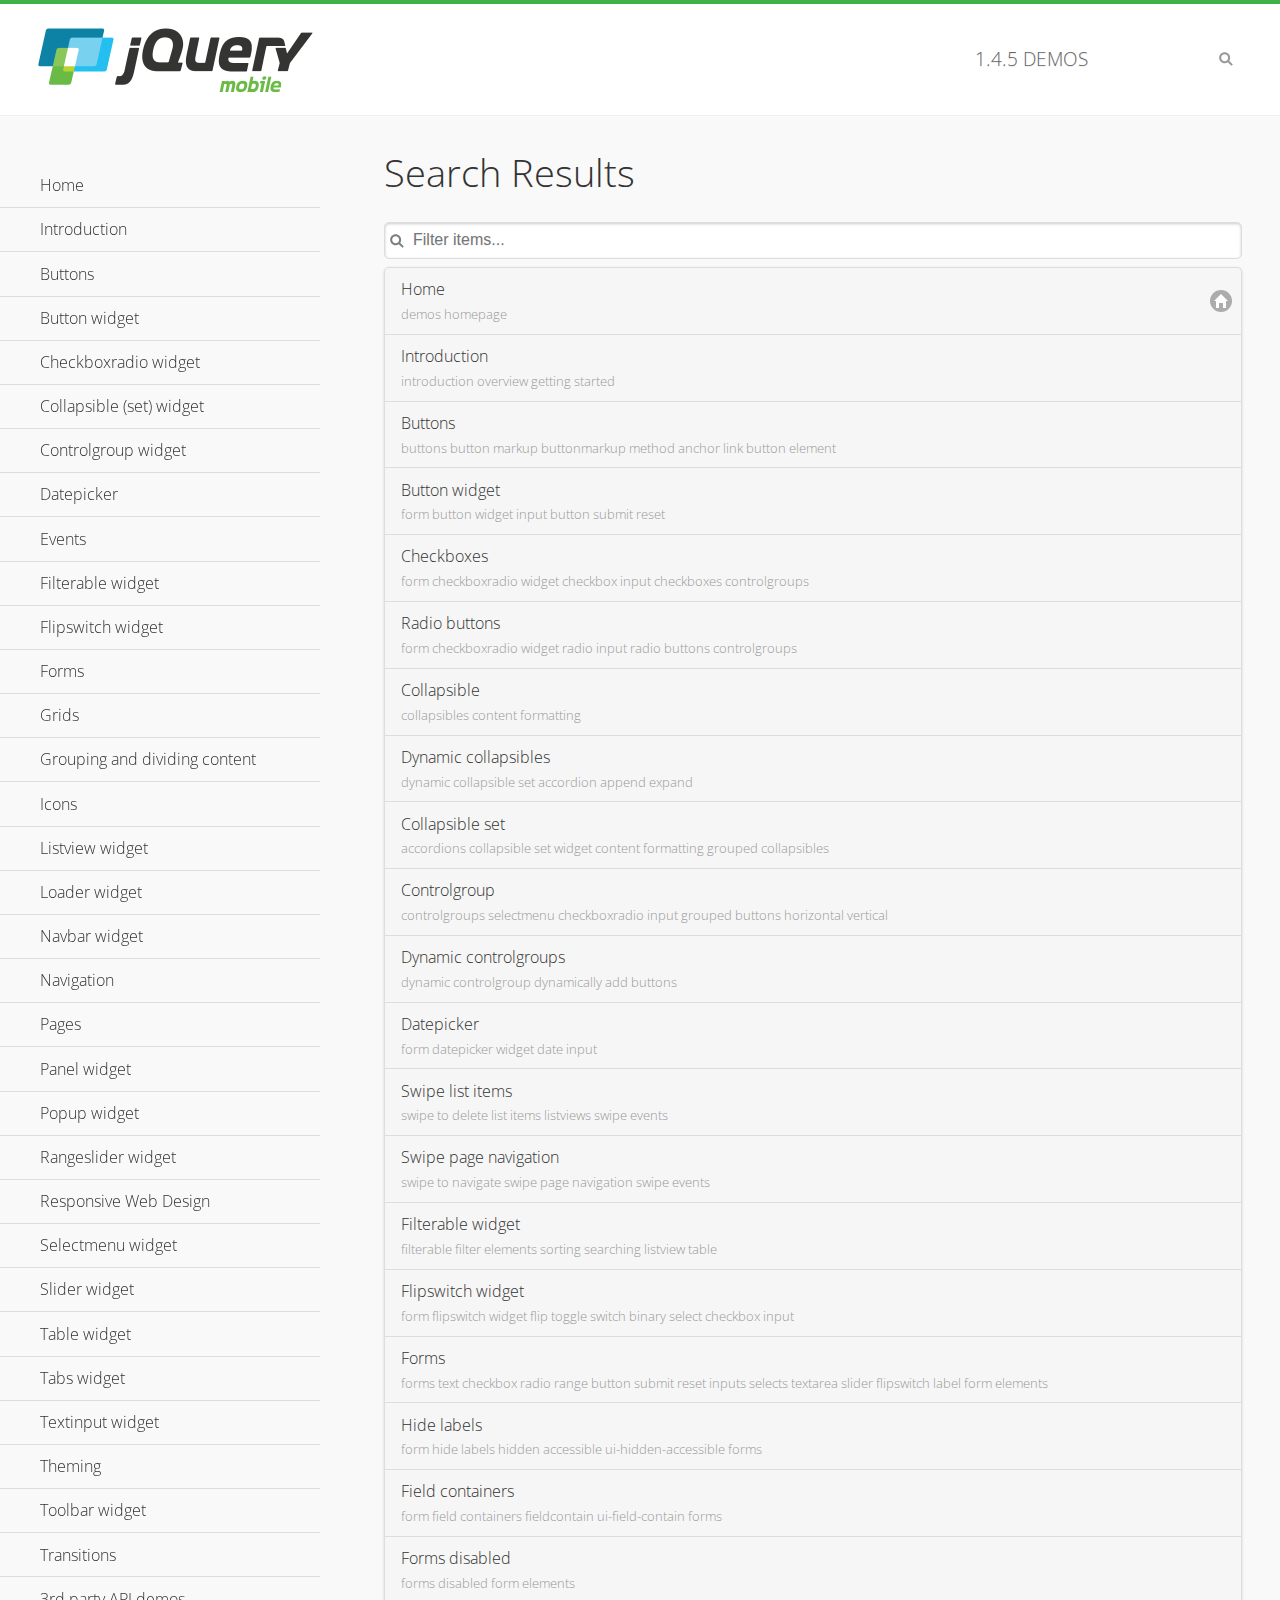
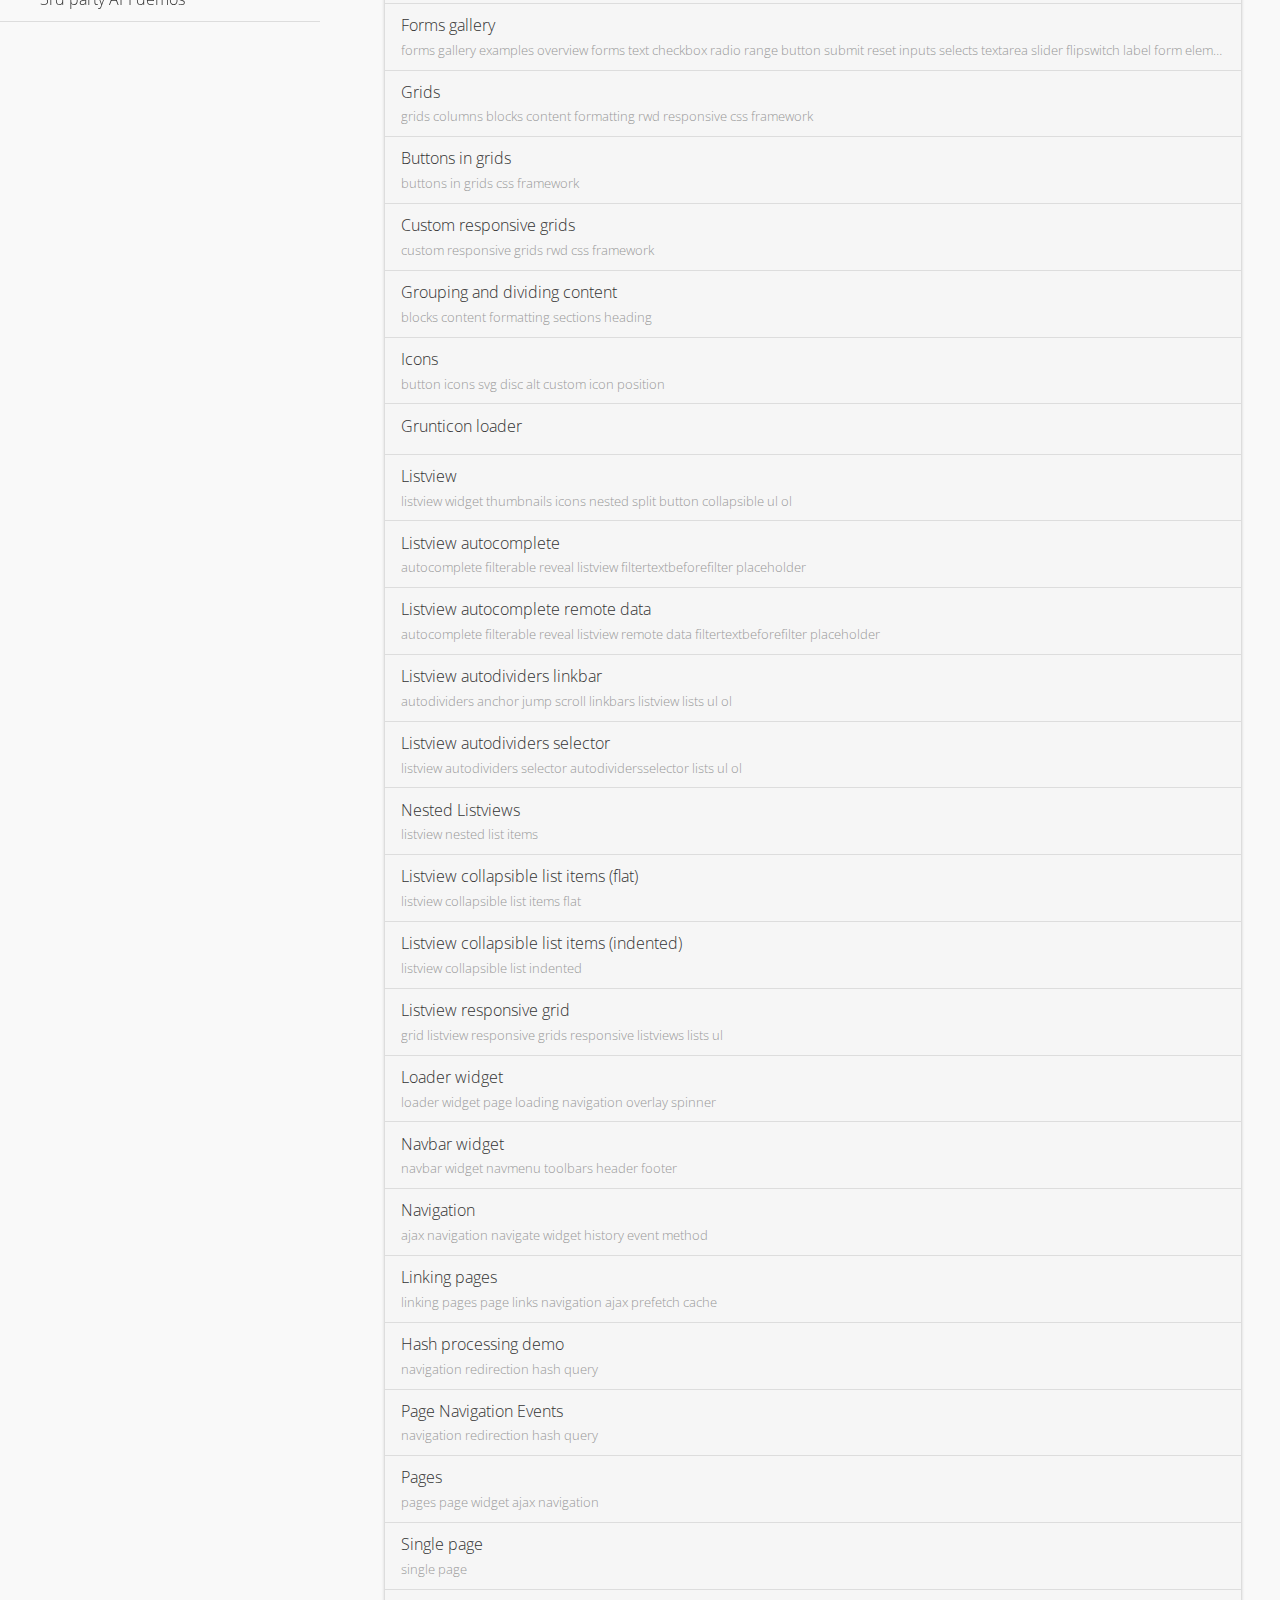
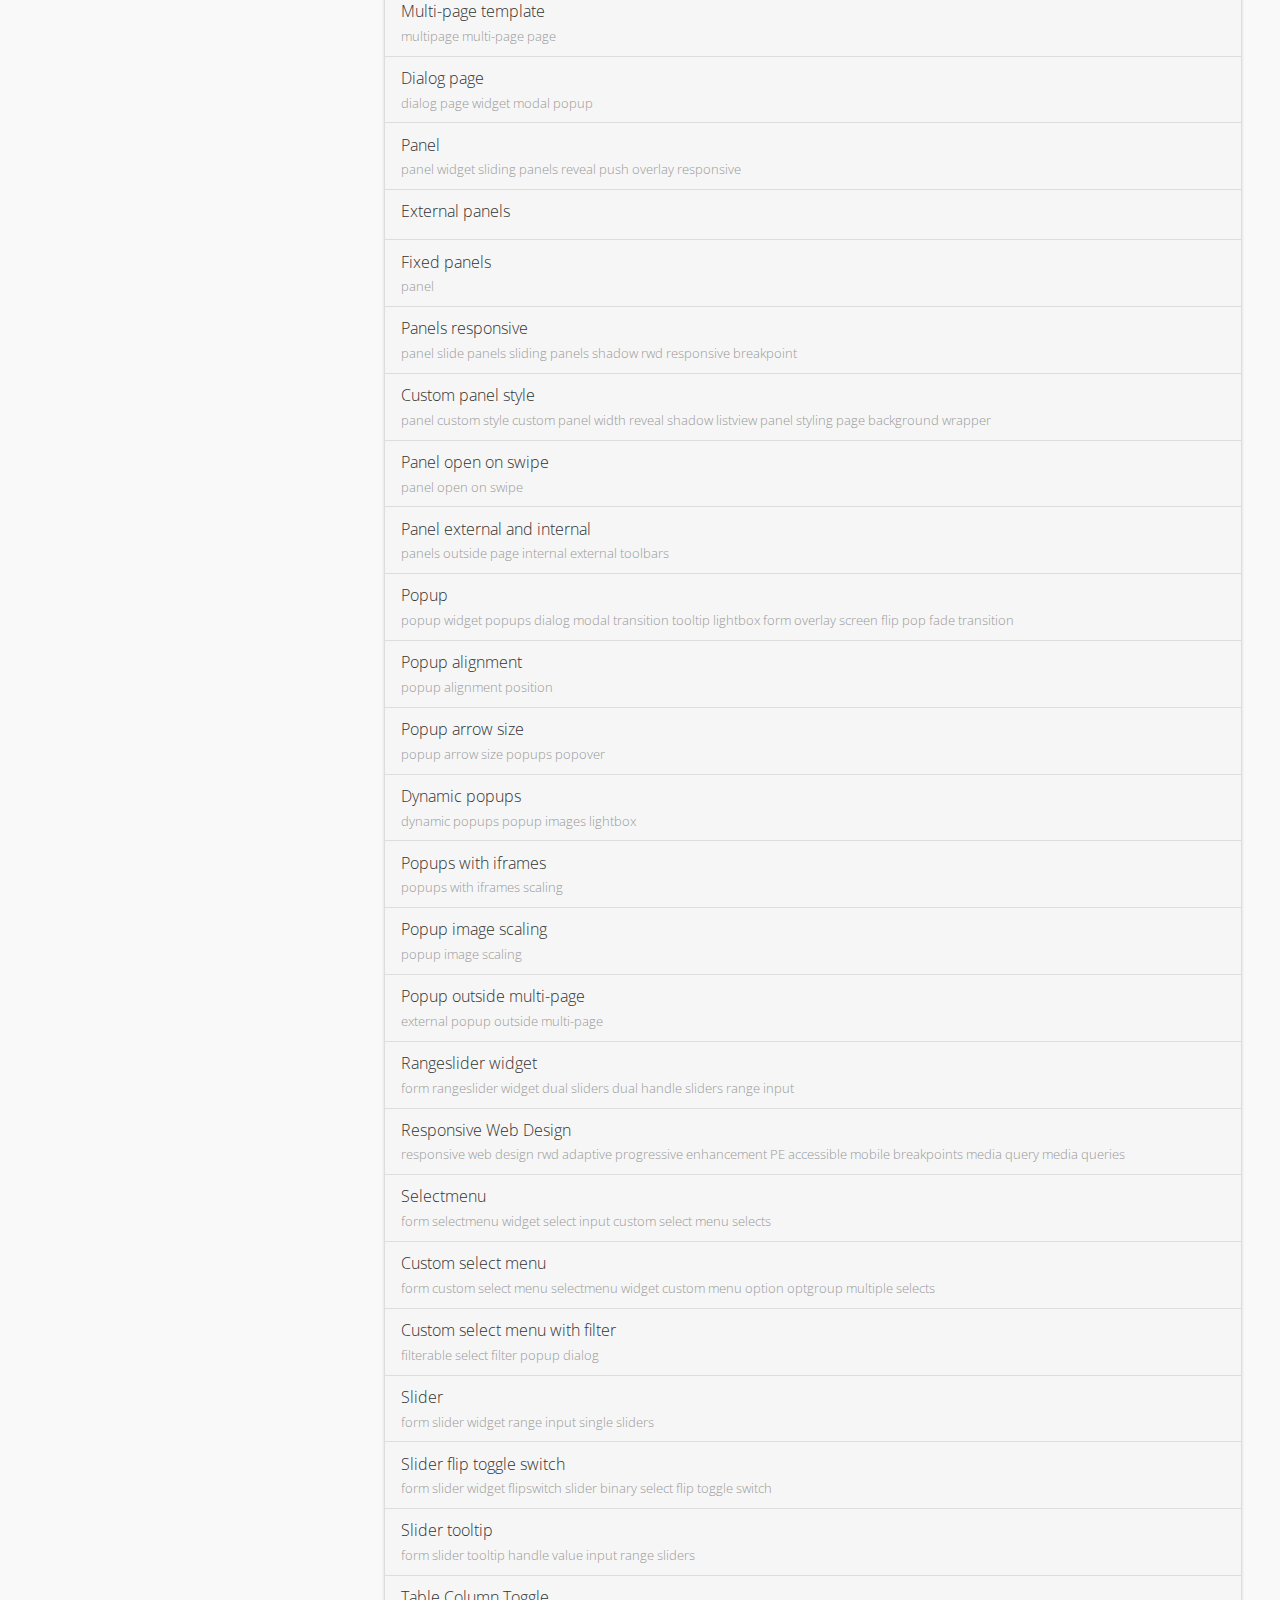
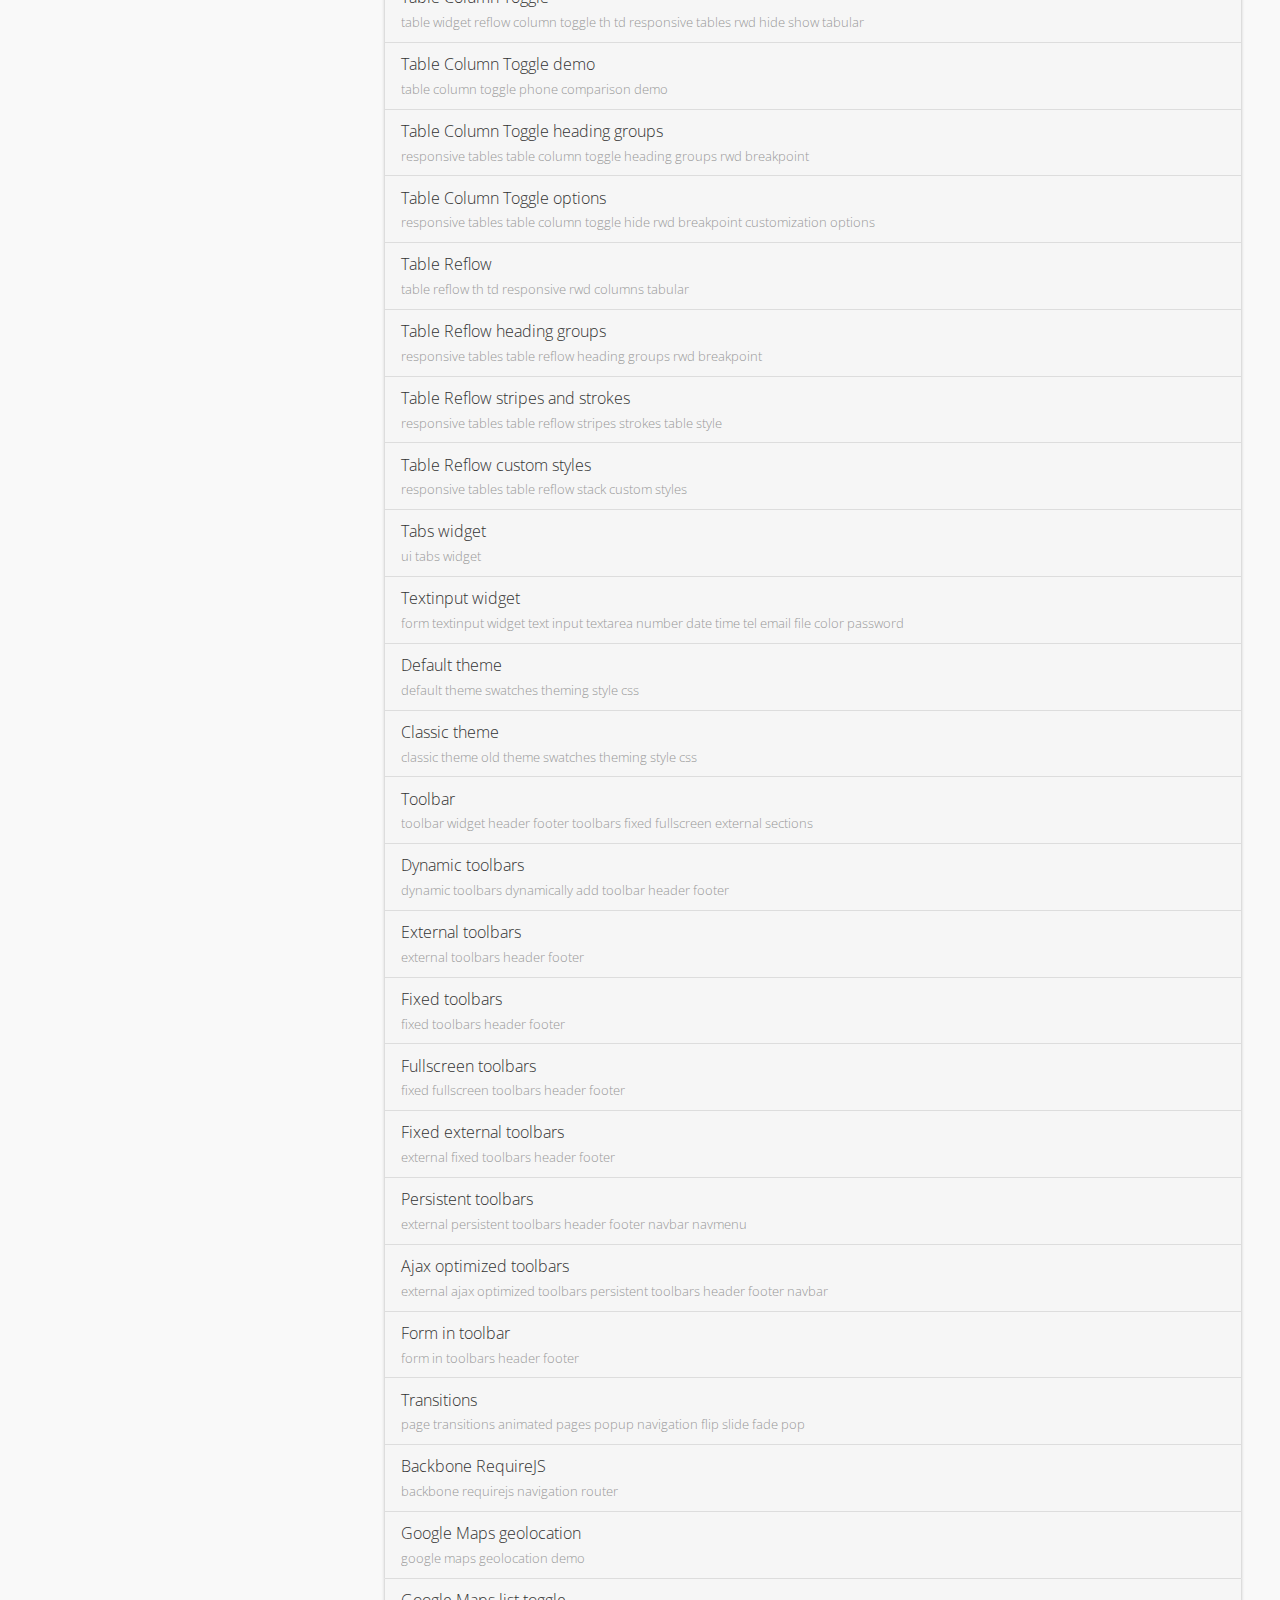
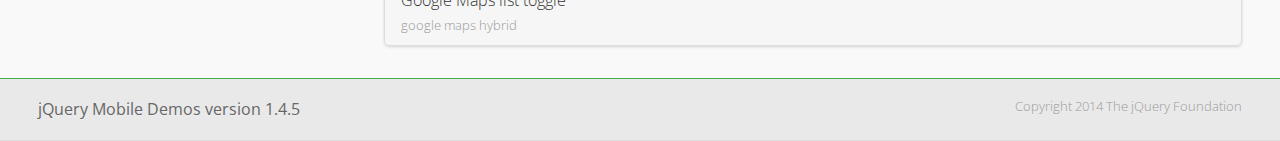
<file: jquery.mobile-1.4.5/demos/_search/index.html>
<!DOCTYPE html>
<html>
<head>
	<meta charset="utf-8">
	<meta name="viewport" content="width=device-width, initial-scale=1">
	<title>jQuery Mobile Demos</title>
	<link rel="stylesheet" href="../css/themes/default/jquery.mobile-1.4.5.min.css">
	<link rel="stylesheet" href="../_assets/css/jqm-demos.css">
	<link rel="shortcut icon" href="../_assets/favicon.ico">
    <link rel="stylesheet" href="http://fonts.googleapis.com/css?family=Open+Sans:300,400,700">
	<script src="../js/jquery.js"></script>
	<script src="../_assets/js/index.js"></script>
	<script src="../js/jquery.mobile-1.4.5.min.js"></script>

</head>
<body>
<div data-role="page" class="jqm-demos jqm-demos-index jqm-demos-search-results">

	<div data-role="header" class="jqm-header">
		<h2><a href="../" title="jQuery Mobile Demos home"><img src="../_assets/img/jquery-logo.png" alt="jQuery Mobile"></a></h2>
		<p><span class="jqm-version"></span> Demos</p>
		<a href="#" class="jqm-navmenu-link ui-btn ui-btn-icon-notext ui-corner-all ui-icon-bars ui-nodisc-icon ui-alt-icon ui-btn-left">Menu</a>
		<a href="#" class="jqm-search-link ui-btn ui-btn-icon-notext ui-corner-all ui-icon-search ui-nodisc-icon ui-alt-icon ui-btn-right">Search</a>
	</div><!-- /header -->

	<div role="main" class="ui-content jqm-content">

		<h1>Search Results</h1>

        <div class="jqm-search-results-wrap">
	        <ul class="jqm-list jqm-search-results-list">
<li data-filtertext="demos homepage" data-icon="home"><a href=".././">Home</a></li>
<li data-filtertext="introduction overview getting started"><a href="../intro/" data-ajax="false">Introduction</a></li>
<li data-filtertext="buttons button markup buttonmarkup method anchor link button element"><a href="../button-markup/" data-ajax="false">Buttons</a></li>
<li data-filtertext="form button widget input button submit reset"><a href="../button/" data-ajax="false">Button widget</a></li>
<li data-role="collapsible" data-enhanced="true" data-collapsed-icon="carat-d" data-expanded-icon="carat-u" data-iconpos="right" data-inset="false" class="ui-collapsible ui-collapsible-themed-content ui-collapsible-collapsed">
	<h3 class="ui-collapsible-heading ui-collapsible-heading-collapsed">
		<a href="#" class="ui-collapsible-heading-toggle ui-btn ui-btn-icon-right ui-btn-inherit ui-icon-carat-d">
		    Checkboxradio widget<span class="ui-collapsible-heading-status"> click to expand contents</span>
		</a>
	</h3>
	<div class="ui-collapsible-content ui-body-inherit ui-collapsible-content-collapsed" aria-hidden="true">
		<ul>
			<li data-filtertext="form checkboxradio widget checkbox input checkboxes controlgroups"><a href="../checkboxradio-checkbox/" data-ajax="false">Checkboxes</a></li>
			<li data-filtertext="form checkboxradio widget radio input radio buttons controlgroups"><a href="../checkboxradio-radio/" data-ajax="false">Radio buttons</a></li>
		</ul>
	</div>
</li>
<li data-role="collapsible" data-enhanced="true" data-collapsed-icon="carat-d" data-expanded-icon="carat-u" data-iconpos="right" data-inset="false" class="ui-collapsible ui-collapsible-themed-content ui-collapsible-collapsed">
	<h3 class="ui-collapsible-heading ui-collapsible-heading-collapsed">
		<a href="#" class="ui-collapsible-heading-toggle ui-btn ui-btn-icon-right ui-btn-inherit ui-icon-carat-d">
			Collapsible (set) widget<span class="ui-collapsible-heading-status"> click to expand contents</span>
		</a>
	</h3>
	<div class="ui-collapsible-content ui-body-inherit ui-collapsible-content-collapsed" aria-hidden="true">
		<ul>
			<li data-filtertext="collapsibles content formatting"><a href="../collapsible/" data-ajax="false">Collapsible</a></li>
			<li data-filtertext="dynamic collapsible set accordion append expand"><a href="../collapsible-dynamic/" data-ajax="false">Dynamic collapsibles</a></li>
			<li data-filtertext="accordions collapsible set widget content formatting grouped collapsibles"><a href="../collapsibleset/" data-ajax="false">Collapsible set</a></li>
		</ul>
	</div>
</li>
<li data-role="collapsible" data-enhanced="true" data-collapsed-icon="carat-d" data-expanded-icon="carat-u" data-iconpos="right" data-inset="false" class="ui-collapsible ui-collapsible-themed-content ui-collapsible-collapsed">
	<h3 class="ui-collapsible-heading ui-collapsible-heading-collapsed">
		<a href="#" class="ui-collapsible-heading-toggle ui-btn ui-btn-icon-right ui-btn-inherit ui-icon-carat-d">
			Controlgroup widget<span class="ui-collapsible-heading-status"> click to expand contents</span>
		</a>
	</h3>
	<div class="ui-collapsible-content ui-body-inherit ui-collapsible-content-collapsed" aria-hidden="true">
		<ul>
			<li data-filtertext="controlgroups selectmenu checkboxradio input grouped buttons horizontal vertical"><a href="../controlgroup/" data-ajax="false">Controlgroup</a></li>
			<li data-filtertext="dynamic controlgroup dynamically add buttons"><a href="../controlgroup-dynamic/" data-ajax="false">Dynamic controlgroups</a></li>
		</ul>
	</div>
</li>
<li data-filtertext="form datepicker widget date input"><a href="../datepicker/" data-ajax="false">Datepicker</a></li>
<li data-role="collapsible" data-enhanced="true" data-collapsed-icon="carat-d" data-expanded-icon="carat-u" data-iconpos="right" data-inset="false" class="ui-collapsible ui-collapsible-themed-content ui-collapsible-collapsed">
	<h3 class="ui-collapsible-heading ui-collapsible-heading-collapsed">
		<a href="#" class="ui-collapsible-heading-toggle ui-btn ui-btn-icon-right ui-btn-inherit ui-icon-carat-d">
			Events<span class="ui-collapsible-heading-status"> click to expand contents</span>
		</a>
	</h3>
	<div class="ui-collapsible-content ui-body-inherit ui-collapsible-content-collapsed" aria-hidden="true">
		<ul>
			<li data-filtertext="swipe to delete list items listviews swipe events"><a href="../swipe-list/" data-ajax="false">Swipe list items</a></li>
			<li data-filtertext="swipe to navigate swipe page navigation swipe events"><a href="../swipe-page/" data-ajax="false">Swipe page navigation</a></li>
		</ul>
	</div>
</li>
<li data-filtertext="filterable filter elements sorting searching listview table"><a href="../filterable/" data-ajax="false">Filterable widget</a></li>
<li data-filtertext="form flipswitch widget flip toggle switch binary select checkbox input"><a href="../flipswitch/" data-ajax="false">Flipswitch widget</a></li>
<li data-role="collapsible" data-enhanced="true" data-collapsed-icon="carat-d" data-expanded-icon="carat-u" data-iconpos="right" data-inset="false" class="ui-collapsible ui-collapsible-themed-content ui-collapsible-collapsed">
	<h3 class="ui-collapsible-heading ui-collapsible-heading-collapsed">
		<a href="#" class="ui-collapsible-heading-toggle ui-btn ui-btn-icon-right ui-btn-inherit ui-icon-carat-d">
			Forms<span class="ui-collapsible-heading-status"> click to expand contents</span>
		</a>
	</h3>
	<div class="ui-collapsible-content ui-body-inherit ui-collapsible-content-collapsed" aria-hidden="true">
		<ul>
			<li data-filtertext="forms text checkbox radio range button submit reset inputs selects textarea slider flipswitch label form elements"><a href="../forms/" data-ajax="false">Forms</a></li>
			<li data-filtertext="form hide labels hidden accessible ui-hidden-accessible forms"><a href="../forms-label-hidden-accessible/" data-ajax="false">Hide labels</a></li>
			<li data-filtertext="form field containers fieldcontain ui-field-contain forms"><a href="../forms-field-contain/" data-ajax="false">Field containers</a></li>
			<li data-filtertext="forms disabled form elements"><a href="../forms-disabled/" data-ajax="false">Forms disabled</a></li>
			<li data-filtertext="forms gallery examples overview forms text checkbox radio range button submit reset inputs selects textarea slider flipswitch label form elements"><a href="../forms-gallery/" data-ajax="false">Forms gallery</a></li>
		</ul>
	</div>
</li>
<li data-role="collapsible" data-enhanced="true" data-collapsed-icon="carat-d" data-expanded-icon="carat-u" data-iconpos="right" data-inset="false" class="ui-collapsible ui-collapsible-themed-content ui-collapsible-collapsed">
	<h3 class="ui-collapsible-heading ui-collapsible-heading-collapsed">
		<a href="#" class="ui-collapsible-heading-toggle ui-btn ui-btn-icon-right ui-btn-inherit ui-icon-carat-d">
			Grids<span class="ui-collapsible-heading-status"> click to expand contents</span>
		</a>
	</h3>
	<div class="ui-collapsible-content ui-body-inherit ui-collapsible-content-collapsed" aria-hidden="true">
		<ul>
			<li data-filtertext="grids columns blocks content formatting rwd responsive css framework"><a href="../grids/" data-ajax="false">Grids</a></li>
			<li data-filtertext="buttons in grids css framework"><a href="../grids-buttons/" data-ajax="false">Buttons in grids</a></li>
			<li data-filtertext="custom responsive grids rwd css framework"><a href="../grids-custom-responsive/" data-ajax="false">Custom responsive grids</a></li>
		</ul>
	</div>
</li>
<li data-filtertext="blocks content formatting sections heading"><a href="../body-bar-classes/" data-ajax="false">Grouping and dividing content</a></li>
<li data-role="collapsible" data-enhanced="true" data-collapsed-icon="carat-d" data-expanded-icon="carat-u" data-iconpos="right" data-inset="false" class="ui-collapsible ui-collapsible-themed-content ui-collapsible-collapsed">
	<h3 class="ui-collapsible-heading ui-collapsible-heading-collapsed">
		<a href="#" class="ui-collapsible-heading-toggle ui-btn ui-btn-icon-right ui-btn-inherit ui-icon-carat-d">
			Icons<span class="ui-collapsible-heading-status"> click to expand contents</span>
		</a>
	</h3>
	<div class="ui-collapsible-content ui-body-inherit ui-collapsible-content-collapsed" aria-hidden="true">
		<ul>
			<li data-filtertext="button icons svg disc alt custom icon position"><a href="../icons/" data-ajax="false">Icons</a></li>
			<li data-filtertext=""><a href="../icons-grunticon/" data-ajax="false">Grunticon loader</a></li>
		</ul>
	</div>
</li>
<li data-role="collapsible" data-enhanced="true" data-collapsed-icon="carat-d" data-expanded-icon="carat-u" data-iconpos="right" data-inset="false" class="ui-collapsible ui-collapsible-themed-content ui-collapsible-collapsed">
	<h3 class="ui-collapsible-heading ui-collapsible-heading-collapsed">
		<a href="#" class="ui-collapsible-heading-toggle ui-btn ui-btn-icon-right ui-btn-inherit ui-icon-carat-d">
			Listview widget<span class="ui-collapsible-heading-status"> click to expand contents</span>
		</a>
	</h3>
	<div class="ui-collapsible-content ui-body-inherit ui-collapsible-content-collapsed" aria-hidden="true">
		<ul>
			<li data-filtertext="listview widget thumbnails icons nested split button collapsible ul ol"><a href="../listview/" data-ajax="false">Listview</a></li>
			<li data-filtertext="autocomplete filterable reveal listview filtertextbeforefilter placeholder"><a href="../listview-autocomplete/" data-ajax="false">Listview autocomplete</a></li>
			<li data-filtertext="autocomplete filterable reveal listview remote data filtertextbeforefilter placeholder"><a href="../listview-autocomplete-remote/" data-ajax="false">Listview autocomplete remote data</a></li>
			<li data-filtertext="autodividers anchor jump scroll linkbars listview lists ul ol"><a href="../listview-autodividers-linkbar/" data-ajax="false">Listview autodividers linkbar</a></li>
			<li data-filtertext="listview autodividers selector autodividersselector lists ul ol"><a href="../listview-autodividers-selector/" data-ajax="false">Listview autodividers selector</a></li>
			<li data-filtertext="listview nested list items"><a href="../listview-nested-lists/" data-ajax="false">Nested Listviews</a></li>
			<li data-filtertext="listview collapsible list items flat"><a href="../listview-collapsible-item-flat/" data-ajax="false">Listview collapsible list items (flat)</a></li>
			<li data-filtertext="listview collapsible list indented"><a href="../listview-collapsible-item-indented/" data-ajax="false">Listview collapsible list items (indented)</a></li>
			<li data-filtertext="grid listview responsive grids responsive listviews lists ul"><a href="../listview-grid/" data-ajax="false">Listview responsive grid</a></li>
		</ul>
	</div>
</li>
<li data-filtertext="loader widget page loading navigation overlay spinner"><a href="../loader/" data-ajax="false">Loader widget</a></li>
<li data-filtertext="navbar widget navmenu toolbars header footer"><a href="../navbar/" data-ajax="false">Navbar widget</a></li>
<li data-role="collapsible" data-enhanced="true" data-collapsed-icon="carat-d" data-expanded-icon="carat-u" data-iconpos="right" data-inset="false" class="ui-collapsible ui-collapsible-themed-content ui-collapsible-collapsed">
	<h3 class="ui-collapsible-heading ui-collapsible-heading-collapsed">
		<a href="#" class="ui-collapsible-heading-toggle ui-btn ui-btn-icon-right ui-btn-inherit ui-icon-carat-d">
			Navigation<span class="ui-collapsible-heading-status"> click to expand contents</span>
		</a>
	</h3>
	<div class="ui-collapsible-content ui-body-inherit ui-collapsible-content-collapsed" aria-hidden="true">
		<ul>
			<li data-filtertext="ajax navigation navigate widget history event method"><a href="../navigation/" data-ajax="false">Navigation</a></li>
			<li data-filtertext="linking pages page links navigation ajax prefetch cache"><a href="../navigation-linking-pages/" data-ajax="false">Linking pages</a></li>
			<!-- <li data-filtertext="php redirect server redirection server-side navigation"><a href="../navigation-php-redirect/" data-ajax="false">PHP redirect demo</a></li>-->
			<li data-filtertext="navigation redirection hash query"><a href="../navigation-hash-processing/" data-ajax="false">Hash processing demo</a></li>
			<li data-filtertext="navigation redirection hash query"><a href="../page-events/" data-ajax="false">Page Navigation Events</a></li>
		</ul>
	</div>
</li>
<li data-role="collapsible" data-enhanced="true" data-collapsed-icon="carat-d" data-expanded-icon="carat-u" data-iconpos="right" data-inset="false" class="ui-collapsible ui-collapsible-themed-content ui-collapsible-collapsed">
	<h3 class="ui-collapsible-heading ui-collapsible-heading-collapsed">
		<a href="#" class="ui-collapsible-heading-toggle ui-btn ui-btn-icon-right ui-btn-inherit ui-icon-carat-d">
			Pages<span class="ui-collapsible-heading-status"> click to expand contents</span>
		</a>
	</h3>
	<div class="ui-collapsible-content ui-body-inherit ui-collapsible-content-collapsed" aria-hidden="true">
		<ul>
			<li data-filtertext="pages page widget ajax navigation"><a href="../pages/" data-ajax="false">Pages</a></li>
			<li data-filtertext="single page"><a href="../pages-single-page/" data-ajax="false">Single page</a></li>
			<li data-filtertext="multipage multi-page page"><a href="../pages-multi-page/" data-ajax="false">Multi-page template</a></li>
			<li data-filtertext="dialog page widget modal popup"><a href="../pages-dialog/" data-ajax="false">Dialog page</a></li>
		</ul>
	</div>
</li>
<li data-role="collapsible" data-enhanced="true" data-collapsed-icon="carat-d" data-expanded-icon="carat-u" data-iconpos="right" data-inset="false" class="ui-collapsible ui-collapsible-themed-content ui-collapsible-collapsed">
	<h3 class="ui-collapsible-heading ui-collapsible-heading-collapsed">
		<a href="#" class="ui-collapsible-heading-toggle ui-btn ui-btn-icon-right ui-btn-inherit ui-icon-carat-d">
			Panel widget<span class="ui-collapsible-heading-status"> click to expand contents</span>
		</a>
	</h3>
	<div class="ui-collapsible-content ui-body-inherit ui-collapsible-content-collapsed" aria-hidden="true">
		<ul>
			<li data-filtertext="panel widget sliding panels reveal push overlay responsive"><a href="../panel/" data-ajax="false">Panel</a></li>
			<li data-filtertext=""><a href="../panel-external/" data-ajax="false">External panels</a></li>
			<li data-filtertext="panel "><a href="../panel-fixed/" data-ajax="false">Fixed panels</a></li>
			<li data-filtertext="panel slide panels sliding panels shadow rwd responsive breakpoint"><a href="../panel-responsive/" data-ajax="false">Panels responsive</a></li>
			<li data-filtertext="panel custom style custom panel width reveal shadow listview panel styling page background wrapper"><a href="../panel-styling/" data-ajax="false">Custom panel style</a></li>
			<li data-filtertext="panel open on swipe"><a href="../panel-swipe-open/" data-ajax="false">Panel open on swipe</a></li>
			<li data-filtertext="panels outside page internal external toolbars"><a href="../panel-external-internal/" data-ajax="false">Panel external and internal</a></li>
		</ul>
	</div>
</li>
<li data-role="collapsible" data-enhanced="true" data-collapsed-icon="carat-d" data-expanded-icon="carat-u" data-iconpos="right" data-inset="false" class="ui-collapsible ui-collapsible-themed-content ui-collapsible-collapsed">
	<h3 class="ui-collapsible-heading ui-collapsible-heading-collapsed">
		<a href="#" class="ui-collapsible-heading-toggle ui-btn ui-btn-icon-right ui-btn-inherit ui-icon-carat-d">
			Popup widget<span class="ui-collapsible-heading-status"> click to expand contents</span>
		</a>
	</h3>
	<div class="ui-collapsible-content ui-body-inherit ui-collapsible-content-collapsed" aria-hidden="true">
		<ul>
			<li data-filtertext="popup widget popups dialog modal transition tooltip lightbox form overlay screen flip pop fade transition"><a href="../popup/" data-ajax="false">Popup</a></li>
			<li data-filtertext="popup alignment position"><a href="../popup-alignment/" data-ajax="false">Popup alignment</a></li>
			<li data-filtertext="popup arrow size popups popover"><a href="../popup-arrow-size/" data-ajax="false">Popup arrow size</a></li>
			<li data-filtertext="dynamic popups popup images lightbox"><a href="../popup-dynamic/" data-ajax="false">Dynamic popups</a></li>
			<li data-filtertext="popups with iframes scaling"><a href="../popup-iframe/" data-ajax="false">Popups with iframes</a></li>
			<li data-filtertext="popup image scaling"><a href="../popup-image-scaling/" data-ajax="false">Popup image scaling</a></li>
			<li data-filtertext="external popup outside multi-page"><a href="../popup-outside-multipage/" data-ajax="false">Popup outside multi-page</a></li>
		</ul>
	</div>
</li>
<li data-filtertext="form rangeslider widget dual sliders dual handle sliders range input"><a href="../rangeslider/" data-ajax="false">Rangeslider widget</a></li>
<li data-filtertext="responsive web design rwd adaptive progressive enhancement PE accessible mobile breakpoints media query media queries"><a href="../rwd/" data-ajax="false">Responsive Web Design</a></li>
<li data-role="collapsible" data-enhanced="true" data-collapsed-icon="carat-d" data-expanded-icon="carat-u" data-iconpos="right" data-inset="false" class="ui-collapsible ui-collapsible-themed-content ui-collapsible-collapsed">
	<h3 class="ui-collapsible-heading ui-collapsible-heading-collapsed">
		<a href="#" class="ui-collapsible-heading-toggle ui-btn ui-btn-icon-right ui-btn-inherit ui-icon-carat-d">
			Selectmenu widget<span class="ui-collapsible-heading-status"> click to expand contents</span>
		</a>
	</h3>
	<div class="ui-collapsible-content ui-body-inherit ui-collapsible-content-collapsed" aria-hidden="true">
		<ul>
			<li data-filtertext="form selectmenu widget select input custom select menu selects"><a href="../selectmenu/" data-ajax="false">Selectmenu</a></li>
			<li data-filtertext="form custom select menu selectmenu widget custom menu option optgroup multiple selects"><a href="../selectmenu-custom/" data-ajax="false">Custom select menu</a></li>
			<li data-filtertext="filterable select filter popup dialog"><a href="../selectmenu-custom-filter/" data-ajax="false">Custom select menu with filter</a></li>
		</ul>
	</div>
</li>
<li data-role="collapsible" data-enhanced="true" data-collapsed-icon="carat-d" data-expanded-icon="carat-u" data-iconpos="right" data-inset="false" class="ui-collapsible ui-collapsible-themed-content ui-collapsible-collapsed">
	<h3 class="ui-collapsible-heading ui-collapsible-heading-collapsed">
		<a href="#" class="ui-collapsible-heading-toggle ui-btn ui-btn-icon-right ui-btn-inherit ui-icon-carat-d">
			Slider widget<span class="ui-collapsible-heading-status"> click to expand contents</span>
		</a>
	</h3>
	<div class="ui-collapsible-content ui-body-inherit ui-collapsible-content-collapsed" aria-hidden="true">
		<ul>
			<li data-filtertext="form slider widget range input single sliders"><a href="../slider/" data-ajax="false">Slider</a></li>
			<li data-filtertext="form slider widget flipswitch slider binary select flip toggle switch"><a href="../slider-flipswitch/" data-ajax="false">Slider flip toggle switch</a></li>
			<li data-filtertext="form slider tooltip handle value input range sliders"><a href="../slider-tooltip/" data-ajax="false">Slider tooltip</a></li>
		</ul>
	</div>
</li>
<li data-role="collapsible" data-enhanced="true" data-collapsed-icon="carat-d" data-expanded-icon="carat-u" data-iconpos="right" data-inset="false" class="ui-collapsible ui-collapsible-themed-content ui-collapsible-collapsed">
	<h3 class="ui-collapsible-heading ui-collapsible-heading-collapsed">
		<a href="#" class="ui-collapsible-heading-toggle ui-btn ui-btn-icon-right ui-btn-inherit ui-icon-carat-d">
			Table widget<span class="ui-collapsible-heading-status"> click to expand contents</span>
		</a>
	</h3>
	<div class="ui-collapsible-content ui-body-inherit ui-collapsible-content-collapsed" aria-hidden="true">
		<ul>
			<li data-filtertext="table widget reflow column toggle th td responsive tables rwd hide show tabular"><a href="../table-column-toggle/" data-ajax="false">Table Column Toggle</a></li>
			<li data-filtertext="table column toggle phone comparison demo"><a href="../table-column-toggle-example/" data-ajax="false">Table Column Toggle demo</a></li>
			<li data-filtertext="responsive tables table column toggle heading groups rwd breakpoint"><a href="../table-column-toggle-heading-groups/" data-ajax="false">Table Column Toggle heading groups</a></li>
			<li data-filtertext="responsive tables table column toggle hide rwd breakpoint customization options"><a href="../table-column-toggle-options/" data-ajax="false">Table Column Toggle options</a></li>
			<li data-filtertext="table reflow th td responsive rwd columns tabular"><a href="../table-reflow/" data-ajax="false">Table Reflow</a></li>
			<li data-filtertext="responsive tables table reflow heading groups rwd breakpoint"><a href="../table-reflow-heading-groups/" data-ajax="false">Table Reflow heading groups</a></li>
			<li data-filtertext="responsive tables table reflow stripes strokes table style"><a href="../table-reflow-stripes-strokes/" data-ajax="false">Table Reflow stripes and strokes</a></li>
			<li data-filtertext="responsive tables table reflow stack custom styles"><a href="../table-reflow-styling/" data-ajax="false">Table Reflow custom styles</a></li>
		</ul>
	</div>
</li>
<li data-filtertext="ui tabs widget"><a href="../tabs/" data-ajax="false">Tabs widget</a></li>
<li data-filtertext="form textinput widget text input textarea number date time tel email file color password"><a href="../textinput/" data-ajax="false">Textinput widget</a></li>
<li data-role="collapsible" data-enhanced="true" data-collapsed-icon="carat-d" data-expanded-icon="carat-u" data-iconpos="right" data-inset="false" class="ui-collapsible ui-collapsible-themed-content ui-collapsible-collapsed">
	<h3 class="ui-collapsible-heading ui-collapsible-heading-collapsed">
		<a href="#" class="ui-collapsible-heading-toggle ui-btn ui-btn-icon-right ui-btn-inherit ui-icon-carat-d">
			Theming<span class="ui-collapsible-heading-status"> click to expand contents</span>
		</a>
	</h3>
	<div class="ui-collapsible-content ui-body-inherit ui-collapsible-content-collapsed" aria-hidden="true">
		<ul>
			<li data-filtertext="default theme swatches theming style css"><a href="../theme-default/" data-ajax="false">Default theme</a></li>
			<li data-filtertext="classic theme old theme swatches theming style css"><a href="../theme-classic/" data-ajax="false">Classic theme</a></li>
		</ul>
	</div>
</li>
<li data-role="collapsible" data-enhanced="true" data-collapsed-icon="carat-d" data-expanded-icon="carat-u" data-iconpos="right" data-inset="false" class="ui-collapsible ui-collapsible-themed-content ui-collapsible-collapsed">
	<h3 class="ui-collapsible-heading ui-collapsible-heading-collapsed">
		<a href="#" class="ui-collapsible-heading-toggle ui-btn ui-btn-icon-right ui-btn-inherit ui-icon-carat-d">
			Toolbar widget<span class="ui-collapsible-heading-status"> click to expand contents</span>
		</a>
	</h3>
	<div class="ui-collapsible-content ui-body-inherit ui-collapsible-content-collapsed" aria-hidden="true">
		<ul>
			<li data-filtertext="toolbar widget header footer toolbars fixed fullscreen external sections"><a href="../toolbar/" data-ajax="false">Toolbar</a></li>
			<li data-filtertext="dynamic toolbars dynamically add toolbar header footer"><a href="../toolbar-dynamic/" data-ajax="false">Dynamic toolbars</a></li>
			<li data-filtertext="external toolbars header footer"><a href="../toolbar-external/" data-ajax="false">External toolbars</a></li>
			<li data-filtertext="fixed toolbars header footer"><a href="../toolbar-fixed/" data-ajax="false">Fixed toolbars</a></li>
			<li data-filtertext="fixed fullscreen toolbars header footer"><a href="../toolbar-fixed-fullscreen/" data-ajax="false">Fullscreen toolbars</a></li>
			<li data-filtertext="external fixed toolbars header footer"><a href="../toolbar-fixed-external/" data-ajax="false">Fixed external toolbars</a></li>
			<li data-filtertext="external persistent toolbars header footer navbar navmenu"><a href="../toolbar-fixed-persistent/" data-ajax="false">Persistent toolbars</a></li>
			<li data-filtertext="external ajax optimized toolbars persistent toolbars header footer navbar"><a href="../toolbar-fixed-persistent-optimized/" data-ajax="false">Ajax optimized toolbars</a></li>
			<li data-filtertext="form in toolbars header footer"><a href="../toolbar-fixed-forms/" data-ajax="false">Form in toolbar</a></li>
		</ul>
	</div>
</li>
<li data-filtertext="page transitions animated pages popup navigation flip slide fade pop"><a href="../transitions/" data-ajax="false">Transitions</a></li>
<li data-role="collapsible" data-enhanced="true" data-collapsed-icon="carat-d" data-expanded-icon="carat-u" data-iconpos="right" data-inset="false" class="ui-collapsible ui-collapsible-themed-content ui-collapsible-collapsed">
	<h3 class="ui-collapsible-heading ui-collapsible-heading-collapsed">
		<a href="#" class="ui-collapsible-heading-toggle ui-btn ui-btn-icon-right ui-btn-inherit ui-icon-carat-d">
			3rd party API demos<span class="ui-collapsible-heading-status"> click to expand contents</span>
		</a>
	</h3>
	<div class="ui-collapsible-content ui-body-inherit ui-collapsible-content-collapsed" aria-hidden="true">
		<ul>
			<li data-filtertext="backbone requirejs navigation router"><a href="../backbone-requirejs/" data-ajax="false">Backbone RequireJS</a></li>
			<li data-filtertext="google maps geolocation demo"><a href="../map-geolocation/" data-ajax="false">Google Maps geolocation</a></li>
			<li data-filtertext="google maps hybrid"><a href="../map-list-toggle/" data-ajax="false">Google Maps list toggle</a></li>
		</ul>
	</div>
</li>



	        </ul>
	    </div>

	</div><!-- /content -->
	    <div data-role="panel" class="jqm-navmenu-panel" data-position="left" data-display="overlay" data-theme="a">
	    	<ul class="jqm-list ui-alt-icon ui-nodisc-icon">
<li data-filtertext="demos homepage" data-icon="home"><a href=".././">Home</a></li>
<li data-filtertext="introduction overview getting started"><a href="../intro/" data-ajax="false">Introduction</a></li>
<li data-filtertext="buttons button markup buttonmarkup method anchor link button element"><a href="../button-markup/" data-ajax="false">Buttons</a></li>
<li data-filtertext="form button widget input button submit reset"><a href="../button/" data-ajax="false">Button widget</a></li>
<li data-role="collapsible" data-enhanced="true" data-collapsed-icon="carat-d" data-expanded-icon="carat-u" data-iconpos="right" data-inset="false" class="ui-collapsible ui-collapsible-themed-content ui-collapsible-collapsed">
	<h3 class="ui-collapsible-heading ui-collapsible-heading-collapsed">
		<a href="#" class="ui-collapsible-heading-toggle ui-btn ui-btn-icon-right ui-btn-inherit ui-icon-carat-d">
		    Checkboxradio widget<span class="ui-collapsible-heading-status"> click to expand contents</span>
		</a>
	</h3>
	<div class="ui-collapsible-content ui-body-inherit ui-collapsible-content-collapsed" aria-hidden="true">
		<ul>
			<li data-filtertext="form checkboxradio widget checkbox input checkboxes controlgroups"><a href="../checkboxradio-checkbox/" data-ajax="false">Checkboxes</a></li>
			<li data-filtertext="form checkboxradio widget radio input radio buttons controlgroups"><a href="../checkboxradio-radio/" data-ajax="false">Radio buttons</a></li>
		</ul>
	</div>
</li>
<li data-role="collapsible" data-enhanced="true" data-collapsed-icon="carat-d" data-expanded-icon="carat-u" data-iconpos="right" data-inset="false" class="ui-collapsible ui-collapsible-themed-content ui-collapsible-collapsed">
	<h3 class="ui-collapsible-heading ui-collapsible-heading-collapsed">
		<a href="#" class="ui-collapsible-heading-toggle ui-btn ui-btn-icon-right ui-btn-inherit ui-icon-carat-d">
			Collapsible (set) widget<span class="ui-collapsible-heading-status"> click to expand contents</span>
		</a>
	</h3>
	<div class="ui-collapsible-content ui-body-inherit ui-collapsible-content-collapsed" aria-hidden="true">
		<ul>
			<li data-filtertext="collapsibles content formatting"><a href="../collapsible/" data-ajax="false">Collapsible</a></li>
			<li data-filtertext="dynamic collapsible set accordion append expand"><a href="../collapsible-dynamic/" data-ajax="false">Dynamic collapsibles</a></li>
			<li data-filtertext="accordions collapsible set widget content formatting grouped collapsibles"><a href="../collapsibleset/" data-ajax="false">Collapsible set</a></li>
		</ul>
	</div>
</li>
<li data-role="collapsible" data-enhanced="true" data-collapsed-icon="carat-d" data-expanded-icon="carat-u" data-iconpos="right" data-inset="false" class="ui-collapsible ui-collapsible-themed-content ui-collapsible-collapsed">
	<h3 class="ui-collapsible-heading ui-collapsible-heading-collapsed">
		<a href="#" class="ui-collapsible-heading-toggle ui-btn ui-btn-icon-right ui-btn-inherit ui-icon-carat-d">
			Controlgroup widget<span class="ui-collapsible-heading-status"> click to expand contents</span>
		</a>
	</h3>
	<div class="ui-collapsible-content ui-body-inherit ui-collapsible-content-collapsed" aria-hidden="true">
		<ul>
			<li data-filtertext="controlgroups selectmenu checkboxradio input grouped buttons horizontal vertical"><a href="../controlgroup/" data-ajax="false">Controlgroup</a></li>
			<li data-filtertext="dynamic controlgroup dynamically add buttons"><a href="../controlgroup-dynamic/" data-ajax="false">Dynamic controlgroups</a></li>
		</ul>
	</div>
</li>
<li data-filtertext="form datepicker widget date input"><a href="../datepicker/" data-ajax="false">Datepicker</a></li>
<li data-role="collapsible" data-enhanced="true" data-collapsed-icon="carat-d" data-expanded-icon="carat-u" data-iconpos="right" data-inset="false" class="ui-collapsible ui-collapsible-themed-content ui-collapsible-collapsed">
	<h3 class="ui-collapsible-heading ui-collapsible-heading-collapsed">
		<a href="#" class="ui-collapsible-heading-toggle ui-btn ui-btn-icon-right ui-btn-inherit ui-icon-carat-d">
			Events<span class="ui-collapsible-heading-status"> click to expand contents</span>
		</a>
	</h3>
	<div class="ui-collapsible-content ui-body-inherit ui-collapsible-content-collapsed" aria-hidden="true">
		<ul>
			<li data-filtertext="swipe to delete list items listviews swipe events"><a href="../swipe-list/" data-ajax="false">Swipe list items</a></li>
			<li data-filtertext="swipe to navigate swipe page navigation swipe events"><a href="../swipe-page/" data-ajax="false">Swipe page navigation</a></li>
		</ul>
	</div>
</li>
<li data-filtertext="filterable filter elements sorting searching listview table"><a href="../filterable/" data-ajax="false">Filterable widget</a></li>
<li data-filtertext="form flipswitch widget flip toggle switch binary select checkbox input"><a href="../flipswitch/" data-ajax="false">Flipswitch widget</a></li>
<li data-role="collapsible" data-enhanced="true" data-collapsed-icon="carat-d" data-expanded-icon="carat-u" data-iconpos="right" data-inset="false" class="ui-collapsible ui-collapsible-themed-content ui-collapsible-collapsed">
	<h3 class="ui-collapsible-heading ui-collapsible-heading-collapsed">
		<a href="#" class="ui-collapsible-heading-toggle ui-btn ui-btn-icon-right ui-btn-inherit ui-icon-carat-d">
			Forms<span class="ui-collapsible-heading-status"> click to expand contents</span>
		</a>
	</h3>
	<div class="ui-collapsible-content ui-body-inherit ui-collapsible-content-collapsed" aria-hidden="true">
		<ul>
			<li data-filtertext="forms text checkbox radio range button submit reset inputs selects textarea slider flipswitch label form elements"><a href="../forms/" data-ajax="false">Forms</a></li>
			<li data-filtertext="form hide labels hidden accessible ui-hidden-accessible forms"><a href="../forms-label-hidden-accessible/" data-ajax="false">Hide labels</a></li>
			<li data-filtertext="form field containers fieldcontain ui-field-contain forms"><a href="../forms-field-contain/" data-ajax="false">Field containers</a></li>
			<li data-filtertext="forms disabled form elements"><a href="../forms-disabled/" data-ajax="false">Forms disabled</a></li>
			<li data-filtertext="forms gallery examples overview forms text checkbox radio range button submit reset inputs selects textarea slider flipswitch label form elements"><a href="../forms-gallery/" data-ajax="false">Forms gallery</a></li>
		</ul>
	</div>
</li>
<li data-role="collapsible" data-enhanced="true" data-collapsed-icon="carat-d" data-expanded-icon="carat-u" data-iconpos="right" data-inset="false" class="ui-collapsible ui-collapsible-themed-content ui-collapsible-collapsed">
	<h3 class="ui-collapsible-heading ui-collapsible-heading-collapsed">
		<a href="#" class="ui-collapsible-heading-toggle ui-btn ui-btn-icon-right ui-btn-inherit ui-icon-carat-d">
			Grids<span class="ui-collapsible-heading-status"> click to expand contents</span>
		</a>
	</h3>
	<div class="ui-collapsible-content ui-body-inherit ui-collapsible-content-collapsed" aria-hidden="true">
		<ul>
			<li data-filtertext="grids columns blocks content formatting rwd responsive css framework"><a href="../grids/" data-ajax="false">Grids</a></li>
			<li data-filtertext="buttons in grids css framework"><a href="../grids-buttons/" data-ajax="false">Buttons in grids</a></li>
			<li data-filtertext="custom responsive grids rwd css framework"><a href="../grids-custom-responsive/" data-ajax="false">Custom responsive grids</a></li>
		</ul>
	</div>
</li>
<li data-filtertext="blocks content formatting sections heading"><a href="../body-bar-classes/" data-ajax="false">Grouping and dividing content</a></li>
<li data-role="collapsible" data-enhanced="true" data-collapsed-icon="carat-d" data-expanded-icon="carat-u" data-iconpos="right" data-inset="false" class="ui-collapsible ui-collapsible-themed-content ui-collapsible-collapsed">
	<h3 class="ui-collapsible-heading ui-collapsible-heading-collapsed">
		<a href="#" class="ui-collapsible-heading-toggle ui-btn ui-btn-icon-right ui-btn-inherit ui-icon-carat-d">
			Icons<span class="ui-collapsible-heading-status"> click to expand contents</span>
		</a>
	</h3>
	<div class="ui-collapsible-content ui-body-inherit ui-collapsible-content-collapsed" aria-hidden="true">
		<ul>
			<li data-filtertext="button icons svg disc alt custom icon position"><a href="../icons/" data-ajax="false">Icons</a></li>
			<li data-filtertext=""><a href="../icons-grunticon/" data-ajax="false">Grunticon loader</a></li>
		</ul>
	</div>
</li>
<li data-role="collapsible" data-enhanced="true" data-collapsed-icon="carat-d" data-expanded-icon="carat-u" data-iconpos="right" data-inset="false" class="ui-collapsible ui-collapsible-themed-content ui-collapsible-collapsed">
	<h3 class="ui-collapsible-heading ui-collapsible-heading-collapsed">
		<a href="#" class="ui-collapsible-heading-toggle ui-btn ui-btn-icon-right ui-btn-inherit ui-icon-carat-d">
			Listview widget<span class="ui-collapsible-heading-status"> click to expand contents</span>
		</a>
	</h3>
	<div class="ui-collapsible-content ui-body-inherit ui-collapsible-content-collapsed" aria-hidden="true">
		<ul>
			<li data-filtertext="listview widget thumbnails icons nested split button collapsible ul ol"><a href="../listview/" data-ajax="false">Listview</a></li>
			<li data-filtertext="autocomplete filterable reveal listview filtertextbeforefilter placeholder"><a href="../listview-autocomplete/" data-ajax="false">Listview autocomplete</a></li>
			<li data-filtertext="autocomplete filterable reveal listview remote data filtertextbeforefilter placeholder"><a href="../listview-autocomplete-remote/" data-ajax="false">Listview autocomplete remote data</a></li>
			<li data-filtertext="autodividers anchor jump scroll linkbars listview lists ul ol"><a href="../listview-autodividers-linkbar/" data-ajax="false">Listview autodividers linkbar</a></li>
			<li data-filtertext="listview autodividers selector autodividersselector lists ul ol"><a href="../listview-autodividers-selector/" data-ajax="false">Listview autodividers selector</a></li>
			<li data-filtertext="listview nested list items"><a href="../listview-nested-lists/" data-ajax="false">Nested Listviews</a></li>
			<li data-filtertext="listview collapsible list items flat"><a href="../listview-collapsible-item-flat/" data-ajax="false">Listview collapsible list items (flat)</a></li>
			<li data-filtertext="listview collapsible list indented"><a href="../listview-collapsible-item-indented/" data-ajax="false">Listview collapsible list items (indented)</a></li>
			<li data-filtertext="grid listview responsive grids responsive listviews lists ul"><a href="../listview-grid/" data-ajax="false">Listview responsive grid</a></li>
		</ul>
	</div>
</li>
<li data-filtertext="loader widget page loading navigation overlay spinner"><a href="../loader/" data-ajax="false">Loader widget</a></li>
<li data-filtertext="navbar widget navmenu toolbars header footer"><a href="../navbar/" data-ajax="false">Navbar widget</a></li>
<li data-role="collapsible" data-enhanced="true" data-collapsed-icon="carat-d" data-expanded-icon="carat-u" data-iconpos="right" data-inset="false" class="ui-collapsible ui-collapsible-themed-content ui-collapsible-collapsed">
	<h3 class="ui-collapsible-heading ui-collapsible-heading-collapsed">
		<a href="#" class="ui-collapsible-heading-toggle ui-btn ui-btn-icon-right ui-btn-inherit ui-icon-carat-d">
			Navigation<span class="ui-collapsible-heading-status"> click to expand contents</span>
		</a>
	</h3>
	<div class="ui-collapsible-content ui-body-inherit ui-collapsible-content-collapsed" aria-hidden="true">
		<ul>
			<li data-filtertext="ajax navigation navigate widget history event method"><a href="../navigation/" data-ajax="false">Navigation</a></li>
			<li data-filtertext="linking pages page links navigation ajax prefetch cache"><a href="../navigation-linking-pages/" data-ajax="false">Linking pages</a></li>
			<!-- <li data-filtertext="php redirect server redirection server-side navigation"><a href="../navigation-php-redirect/" data-ajax="false">PHP redirect demo</a></li>-->
			<li data-filtertext="navigation redirection hash query"><a href="../navigation-hash-processing/" data-ajax="false">Hash processing demo</a></li>
			<li data-filtertext="navigation redirection hash query"><a href="../page-events/" data-ajax="false">Page Navigation Events</a></li>
		</ul>
	</div>
</li>
<li data-role="collapsible" data-enhanced="true" data-collapsed-icon="carat-d" data-expanded-icon="carat-u" data-iconpos="right" data-inset="false" class="ui-collapsible ui-collapsible-themed-content ui-collapsible-collapsed">
	<h3 class="ui-collapsible-heading ui-collapsible-heading-collapsed">
		<a href="#" class="ui-collapsible-heading-toggle ui-btn ui-btn-icon-right ui-btn-inherit ui-icon-carat-d">
			Pages<span class="ui-collapsible-heading-status"> click to expand contents</span>
		</a>
	</h3>
	<div class="ui-collapsible-content ui-body-inherit ui-collapsible-content-collapsed" aria-hidden="true">
		<ul>
			<li data-filtertext="pages page widget ajax navigation"><a href="../pages/" data-ajax="false">Pages</a></li>
			<li data-filtertext="single page"><a href="../pages-single-page/" data-ajax="false">Single page</a></li>
			<li data-filtertext="multipage multi-page page"><a href="../pages-multi-page/" data-ajax="false">Multi-page template</a></li>
			<li data-filtertext="dialog page widget modal popup"><a href="../pages-dialog/" data-ajax="false">Dialog page</a></li>
		</ul>
	</div>
</li>
<li data-role="collapsible" data-enhanced="true" data-collapsed-icon="carat-d" data-expanded-icon="carat-u" data-iconpos="right" data-inset="false" class="ui-collapsible ui-collapsible-themed-content ui-collapsible-collapsed">
	<h3 class="ui-collapsible-heading ui-collapsible-heading-collapsed">
		<a href="#" class="ui-collapsible-heading-toggle ui-btn ui-btn-icon-right ui-btn-inherit ui-icon-carat-d">
			Panel widget<span class="ui-collapsible-heading-status"> click to expand contents</span>
		</a>
	</h3>
	<div class="ui-collapsible-content ui-body-inherit ui-collapsible-content-collapsed" aria-hidden="true">
		<ul>
			<li data-filtertext="panel widget sliding panels reveal push overlay responsive"><a href="../panel/" data-ajax="false">Panel</a></li>
			<li data-filtertext=""><a href="../panel-external/" data-ajax="false">External panels</a></li>
			<li data-filtertext="panel "><a href="../panel-fixed/" data-ajax="false">Fixed panels</a></li>
			<li data-filtertext="panel slide panels sliding panels shadow rwd responsive breakpoint"><a href="../panel-responsive/" data-ajax="false">Panels responsive</a></li>
			<li data-filtertext="panel custom style custom panel width reveal shadow listview panel styling page background wrapper"><a href="../panel-styling/" data-ajax="false">Custom panel style</a></li>
			<li data-filtertext="panel open on swipe"><a href="../panel-swipe-open/" data-ajax="false">Panel open on swipe</a></li>
			<li data-filtertext="panels outside page internal external toolbars"><a href="../panel-external-internal/" data-ajax="false">Panel external and internal</a></li>
		</ul>
	</div>
</li>
<li data-role="collapsible" data-enhanced="true" data-collapsed-icon="carat-d" data-expanded-icon="carat-u" data-iconpos="right" data-inset="false" class="ui-collapsible ui-collapsible-themed-content ui-collapsible-collapsed">
	<h3 class="ui-collapsible-heading ui-collapsible-heading-collapsed">
		<a href="#" class="ui-collapsible-heading-toggle ui-btn ui-btn-icon-right ui-btn-inherit ui-icon-carat-d">
			Popup widget<span class="ui-collapsible-heading-status"> click to expand contents</span>
		</a>
	</h3>
	<div class="ui-collapsible-content ui-body-inherit ui-collapsible-content-collapsed" aria-hidden="true">
		<ul>
			<li data-filtertext="popup widget popups dialog modal transition tooltip lightbox form overlay screen flip pop fade transition"><a href="../popup/" data-ajax="false">Popup</a></li>
			<li data-filtertext="popup alignment position"><a href="../popup-alignment/" data-ajax="false">Popup alignment</a></li>
			<li data-filtertext="popup arrow size popups popover"><a href="../popup-arrow-size/" data-ajax="false">Popup arrow size</a></li>
			<li data-filtertext="dynamic popups popup images lightbox"><a href="../popup-dynamic/" data-ajax="false">Dynamic popups</a></li>
			<li data-filtertext="popups with iframes scaling"><a href="../popup-iframe/" data-ajax="false">Popups with iframes</a></li>
			<li data-filtertext="popup image scaling"><a href="../popup-image-scaling/" data-ajax="false">Popup image scaling</a></li>
			<li data-filtertext="external popup outside multi-page"><a href="../popup-outside-multipage/" data-ajax="false">Popup outside multi-page</a></li>
		</ul>
	</div>
</li>
<li data-filtertext="form rangeslider widget dual sliders dual handle sliders range input"><a href="../rangeslider/" data-ajax="false">Rangeslider widget</a></li>
<li data-filtertext="responsive web design rwd adaptive progressive enhancement PE accessible mobile breakpoints media query media queries"><a href="../rwd/" data-ajax="false">Responsive Web Design</a></li>
<li data-role="collapsible" data-enhanced="true" data-collapsed-icon="carat-d" data-expanded-icon="carat-u" data-iconpos="right" data-inset="false" class="ui-collapsible ui-collapsible-themed-content ui-collapsible-collapsed">
	<h3 class="ui-collapsible-heading ui-collapsible-heading-collapsed">
		<a href="#" class="ui-collapsible-heading-toggle ui-btn ui-btn-icon-right ui-btn-inherit ui-icon-carat-d">
			Selectmenu widget<span class="ui-collapsible-heading-status"> click to expand contents</span>
		</a>
	</h3>
	<div class="ui-collapsible-content ui-body-inherit ui-collapsible-content-collapsed" aria-hidden="true">
		<ul>
			<li data-filtertext="form selectmenu widget select input custom select menu selects"><a href="../selectmenu/" data-ajax="false">Selectmenu</a></li>
			<li data-filtertext="form custom select menu selectmenu widget custom menu option optgroup multiple selects"><a href="../selectmenu-custom/" data-ajax="false">Custom select menu</a></li>
			<li data-filtertext="filterable select filter popup dialog"><a href="../selectmenu-custom-filter/" data-ajax="false">Custom select menu with filter</a></li>
		</ul>
	</div>
</li>
<li data-role="collapsible" data-enhanced="true" data-collapsed-icon="carat-d" data-expanded-icon="carat-u" data-iconpos="right" data-inset="false" class="ui-collapsible ui-collapsible-themed-content ui-collapsible-collapsed">
	<h3 class="ui-collapsible-heading ui-collapsible-heading-collapsed">
		<a href="#" class="ui-collapsible-heading-toggle ui-btn ui-btn-icon-right ui-btn-inherit ui-icon-carat-d">
			Slider widget<span class="ui-collapsible-heading-status"> click to expand contents</span>
		</a>
	</h3>
	<div class="ui-collapsible-content ui-body-inherit ui-collapsible-content-collapsed" aria-hidden="true">
		<ul>
			<li data-filtertext="form slider widget range input single sliders"><a href="../slider/" data-ajax="false">Slider</a></li>
			<li data-filtertext="form slider widget flipswitch slider binary select flip toggle switch"><a href="../slider-flipswitch/" data-ajax="false">Slider flip toggle switch</a></li>
			<li data-filtertext="form slider tooltip handle value input range sliders"><a href="../slider-tooltip/" data-ajax="false">Slider tooltip</a></li>
		</ul>
	</div>
</li>
<li data-role="collapsible" data-enhanced="true" data-collapsed-icon="carat-d" data-expanded-icon="carat-u" data-iconpos="right" data-inset="false" class="ui-collapsible ui-collapsible-themed-content ui-collapsible-collapsed">
	<h3 class="ui-collapsible-heading ui-collapsible-heading-collapsed">
		<a href="#" class="ui-collapsible-heading-toggle ui-btn ui-btn-icon-right ui-btn-inherit ui-icon-carat-d">
			Table widget<span class="ui-collapsible-heading-status"> click to expand contents</span>
		</a>
	</h3>
	<div class="ui-collapsible-content ui-body-inherit ui-collapsible-content-collapsed" aria-hidden="true">
		<ul>
			<li data-filtertext="table widget reflow column toggle th td responsive tables rwd hide show tabular"><a href="../table-column-toggle/" data-ajax="false">Table Column Toggle</a></li>
			<li data-filtertext="table column toggle phone comparison demo"><a href="../table-column-toggle-example/" data-ajax="false">Table Column Toggle demo</a></li>
			<li data-filtertext="responsive tables table column toggle heading groups rwd breakpoint"><a href="../table-column-toggle-heading-groups/" data-ajax="false">Table Column Toggle heading groups</a></li>
			<li data-filtertext="responsive tables table column toggle hide rwd breakpoint customization options"><a href="../table-column-toggle-options/" data-ajax="false">Table Column Toggle options</a></li>
			<li data-filtertext="table reflow th td responsive rwd columns tabular"><a href="../table-reflow/" data-ajax="false">Table Reflow</a></li>
			<li data-filtertext="responsive tables table reflow heading groups rwd breakpoint"><a href="../table-reflow-heading-groups/" data-ajax="false">Table Reflow heading groups</a></li>
			<li data-filtertext="responsive tables table reflow stripes strokes table style"><a href="../table-reflow-stripes-strokes/" data-ajax="false">Table Reflow stripes and strokes</a></li>
			<li data-filtertext="responsive tables table reflow stack custom styles"><a href="../table-reflow-styling/" data-ajax="false">Table Reflow custom styles</a></li>
		</ul>
	</div>
</li>
<li data-filtertext="ui tabs widget"><a href="../tabs/" data-ajax="false">Tabs widget</a></li>
<li data-filtertext="form textinput widget text input textarea number date time tel email file color password"><a href="../textinput/" data-ajax="false">Textinput widget</a></li>
<li data-role="collapsible" data-enhanced="true" data-collapsed-icon="carat-d" data-expanded-icon="carat-u" data-iconpos="right" data-inset="false" class="ui-collapsible ui-collapsible-themed-content ui-collapsible-collapsed">
	<h3 class="ui-collapsible-heading ui-collapsible-heading-collapsed">
		<a href="#" class="ui-collapsible-heading-toggle ui-btn ui-btn-icon-right ui-btn-inherit ui-icon-carat-d">
			Theming<span class="ui-collapsible-heading-status"> click to expand contents</span>
		</a>
	</h3>
	<div class="ui-collapsible-content ui-body-inherit ui-collapsible-content-collapsed" aria-hidden="true">
		<ul>
			<li data-filtertext="default theme swatches theming style css"><a href="../theme-default/" data-ajax="false">Default theme</a></li>
			<li data-filtertext="classic theme old theme swatches theming style css"><a href="../theme-classic/" data-ajax="false">Classic theme</a></li>
		</ul>
	</div>
</li>
<li data-role="collapsible" data-enhanced="true" data-collapsed-icon="carat-d" data-expanded-icon="carat-u" data-iconpos="right" data-inset="false" class="ui-collapsible ui-collapsible-themed-content ui-collapsible-collapsed">
	<h3 class="ui-collapsible-heading ui-collapsible-heading-collapsed">
		<a href="#" class="ui-collapsible-heading-toggle ui-btn ui-btn-icon-right ui-btn-inherit ui-icon-carat-d">
			Toolbar widget<span class="ui-collapsible-heading-status"> click to expand contents</span>
		</a>
	</h3>
	<div class="ui-collapsible-content ui-body-inherit ui-collapsible-content-collapsed" aria-hidden="true">
		<ul>
			<li data-filtertext="toolbar widget header footer toolbars fixed fullscreen external sections"><a href="../toolbar/" data-ajax="false">Toolbar</a></li>
			<li data-filtertext="dynamic toolbars dynamically add toolbar header footer"><a href="../toolbar-dynamic/" data-ajax="false">Dynamic toolbars</a></li>
			<li data-filtertext="external toolbars header footer"><a href="../toolbar-external/" data-ajax="false">External toolbars</a></li>
			<li data-filtertext="fixed toolbars header footer"><a href="../toolbar-fixed/" data-ajax="false">Fixed toolbars</a></li>
			<li data-filtertext="fixed fullscreen toolbars header footer"><a href="../toolbar-fixed-fullscreen/" data-ajax="false">Fullscreen toolbars</a></li>
			<li data-filtertext="external fixed toolbars header footer"><a href="../toolbar-fixed-external/" data-ajax="false">Fixed external toolbars</a></li>
			<li data-filtertext="external persistent toolbars header footer navbar navmenu"><a href="../toolbar-fixed-persistent/" data-ajax="false">Persistent toolbars</a></li>
			<li data-filtertext="external ajax optimized toolbars persistent toolbars header footer navbar"><a href="../toolbar-fixed-persistent-optimized/" data-ajax="false">Ajax optimized toolbars</a></li>
			<li data-filtertext="form in toolbars header footer"><a href="../toolbar-fixed-forms/" data-ajax="false">Form in toolbar</a></li>
		</ul>
	</div>
</li>
<li data-filtertext="page transitions animated pages popup navigation flip slide fade pop"><a href="../transitions/" data-ajax="false">Transitions</a></li>
<li data-role="collapsible" data-enhanced="true" data-collapsed-icon="carat-d" data-expanded-icon="carat-u" data-iconpos="right" data-inset="false" class="ui-collapsible ui-collapsible-themed-content ui-collapsible-collapsed">
	<h3 class="ui-collapsible-heading ui-collapsible-heading-collapsed">
		<a href="#" class="ui-collapsible-heading-toggle ui-btn ui-btn-icon-right ui-btn-inherit ui-icon-carat-d">
			3rd party API demos<span class="ui-collapsible-heading-status"> click to expand contents</span>
		</a>
	</h3>
	<div class="ui-collapsible-content ui-body-inherit ui-collapsible-content-collapsed" aria-hidden="true">
		<ul>
			<li data-filtertext="backbone requirejs navigation router"><a href="../backbone-requirejs/" data-ajax="false">Backbone RequireJS</a></li>
			<li data-filtertext="google maps geolocation demo"><a href="../map-geolocation/" data-ajax="false">Google Maps geolocation</a></li>
			<li data-filtertext="google maps hybrid"><a href="../map-list-toggle/" data-ajax="false">Google Maps list toggle</a></li>
		</ul>
	</div>
</li>



		     </ul>
		</div><!-- /panel -->


	<div data-role="footer" data-position="fixed" data-tap-toggle="false" class="jqm-footer">
		<p>jQuery Mobile Demos version <span class="jqm-version"></span></p>
		<p>Copyright 2014 The jQuery Foundation</p>
	</div><!-- /footer -->
	<!-- TODO: This should become an external panel so we can add input to markup (unique ID) -->
    <div data-role="panel" class="jqm-search-panel" data-position="right" data-display="overlay" data-theme="a">
		<div class="jqm-search">
			<ul class="jqm-list" data-filter-placeholder="Search demos..." data-filter-reveal="true">
<li data-filtertext="demos homepage" data-icon="home"><a href=".././">Home</a></li>
<li data-filtertext="introduction overview getting started"><a href="../intro/" data-ajax="false">Introduction</a></li>
<li data-filtertext="buttons button markup buttonmarkup method anchor link button element"><a href="../button-markup/" data-ajax="false">Buttons</a></li>
<li data-filtertext="form button widget input button submit reset"><a href="../button/" data-ajax="false">Button widget</a></li>
<li data-role="collapsible" data-enhanced="true" data-collapsed-icon="carat-d" data-expanded-icon="carat-u" data-iconpos="right" data-inset="false" class="ui-collapsible ui-collapsible-themed-content ui-collapsible-collapsed">
	<h3 class="ui-collapsible-heading ui-collapsible-heading-collapsed">
		<a href="#" class="ui-collapsible-heading-toggle ui-btn ui-btn-icon-right ui-btn-inherit ui-icon-carat-d">
		    Checkboxradio widget<span class="ui-collapsible-heading-status"> click to expand contents</span>
		</a>
	</h3>
	<div class="ui-collapsible-content ui-body-inherit ui-collapsible-content-collapsed" aria-hidden="true">
		<ul>
			<li data-filtertext="form checkboxradio widget checkbox input checkboxes controlgroups"><a href="../checkboxradio-checkbox/" data-ajax="false">Checkboxes</a></li>
			<li data-filtertext="form checkboxradio widget radio input radio buttons controlgroups"><a href="../checkboxradio-radio/" data-ajax="false">Radio buttons</a></li>
		</ul>
	</div>
</li>
<li data-role="collapsible" data-enhanced="true" data-collapsed-icon="carat-d" data-expanded-icon="carat-u" data-iconpos="right" data-inset="false" class="ui-collapsible ui-collapsible-themed-content ui-collapsible-collapsed">
	<h3 class="ui-collapsible-heading ui-collapsible-heading-collapsed">
		<a href="#" class="ui-collapsible-heading-toggle ui-btn ui-btn-icon-right ui-btn-inherit ui-icon-carat-d">
			Collapsible (set) widget<span class="ui-collapsible-heading-status"> click to expand contents</span>
		</a>
	</h3>
	<div class="ui-collapsible-content ui-body-inherit ui-collapsible-content-collapsed" aria-hidden="true">
		<ul>
			<li data-filtertext="collapsibles content formatting"><a href="../collapsible/" data-ajax="false">Collapsible</a></li>
			<li data-filtertext="dynamic collapsible set accordion append expand"><a href="../collapsible-dynamic/" data-ajax="false">Dynamic collapsibles</a></li>
			<li data-filtertext="accordions collapsible set widget content formatting grouped collapsibles"><a href="../collapsibleset/" data-ajax="false">Collapsible set</a></li>
		</ul>
	</div>
</li>
<li data-role="collapsible" data-enhanced="true" data-collapsed-icon="carat-d" data-expanded-icon="carat-u" data-iconpos="right" data-inset="false" class="ui-collapsible ui-collapsible-themed-content ui-collapsible-collapsed">
	<h3 class="ui-collapsible-heading ui-collapsible-heading-collapsed">
		<a href="#" class="ui-collapsible-heading-toggle ui-btn ui-btn-icon-right ui-btn-inherit ui-icon-carat-d">
			Controlgroup widget<span class="ui-collapsible-heading-status"> click to expand contents</span>
		</a>
	</h3>
	<div class="ui-collapsible-content ui-body-inherit ui-collapsible-content-collapsed" aria-hidden="true">
		<ul>
			<li data-filtertext="controlgroups selectmenu checkboxradio input grouped buttons horizontal vertical"><a href="../controlgroup/" data-ajax="false">Controlgroup</a></li>
			<li data-filtertext="dynamic controlgroup dynamically add buttons"><a href="../controlgroup-dynamic/" data-ajax="false">Dynamic controlgroups</a></li>
		</ul>
	</div>
</li>
<li data-filtertext="form datepicker widget date input"><a href="../datepicker/" data-ajax="false">Datepicker</a></li>
<li data-role="collapsible" data-enhanced="true" data-collapsed-icon="carat-d" data-expanded-icon="carat-u" data-iconpos="right" data-inset="false" class="ui-collapsible ui-collapsible-themed-content ui-collapsible-collapsed">
	<h3 class="ui-collapsible-heading ui-collapsible-heading-collapsed">
		<a href="#" class="ui-collapsible-heading-toggle ui-btn ui-btn-icon-right ui-btn-inherit ui-icon-carat-d">
			Events<span class="ui-collapsible-heading-status"> click to expand contents</span>
		</a>
	</h3>
	<div class="ui-collapsible-content ui-body-inherit ui-collapsible-content-collapsed" aria-hidden="true">
		<ul>
			<li data-filtertext="swipe to delete list items listviews swipe events"><a href="../swipe-list/" data-ajax="false">Swipe list items</a></li>
			<li data-filtertext="swipe to navigate swipe page navigation swipe events"><a href="../swipe-page/" data-ajax="false">Swipe page navigation</a></li>
		</ul>
	</div>
</li>
<li data-filtertext="filterable filter elements sorting searching listview table"><a href="../filterable/" data-ajax="false">Filterable widget</a></li>
<li data-filtertext="form flipswitch widget flip toggle switch binary select checkbox input"><a href="../flipswitch/" data-ajax="false">Flipswitch widget</a></li>
<li data-role="collapsible" data-enhanced="true" data-collapsed-icon="carat-d" data-expanded-icon="carat-u" data-iconpos="right" data-inset="false" class="ui-collapsible ui-collapsible-themed-content ui-collapsible-collapsed">
	<h3 class="ui-collapsible-heading ui-collapsible-heading-collapsed">
		<a href="#" class="ui-collapsible-heading-toggle ui-btn ui-btn-icon-right ui-btn-inherit ui-icon-carat-d">
			Forms<span class="ui-collapsible-heading-status"> click to expand contents</span>
		</a>
	</h3>
	<div class="ui-collapsible-content ui-body-inherit ui-collapsible-content-collapsed" aria-hidden="true">
		<ul>
			<li data-filtertext="forms text checkbox radio range button submit reset inputs selects textarea slider flipswitch label form elements"><a href="../forms/" data-ajax="false">Forms</a></li>
			<li data-filtertext="form hide labels hidden accessible ui-hidden-accessible forms"><a href="../forms-label-hidden-accessible/" data-ajax="false">Hide labels</a></li>
			<li data-filtertext="form field containers fieldcontain ui-field-contain forms"><a href="../forms-field-contain/" data-ajax="false">Field containers</a></li>
			<li data-filtertext="forms disabled form elements"><a href="../forms-disabled/" data-ajax="false">Forms disabled</a></li>
			<li data-filtertext="forms gallery examples overview forms text checkbox radio range button submit reset inputs selects textarea slider flipswitch label form elements"><a href="../forms-gallery/" data-ajax="false">Forms gallery</a></li>
		</ul>
	</div>
</li>
<li data-role="collapsible" data-enhanced="true" data-collapsed-icon="carat-d" data-expanded-icon="carat-u" data-iconpos="right" data-inset="false" class="ui-collapsible ui-collapsible-themed-content ui-collapsible-collapsed">
	<h3 class="ui-collapsible-heading ui-collapsible-heading-collapsed">
		<a href="#" class="ui-collapsible-heading-toggle ui-btn ui-btn-icon-right ui-btn-inherit ui-icon-carat-d">
			Grids<span class="ui-collapsible-heading-status"> click to expand contents</span>
		</a>
	</h3>
	<div class="ui-collapsible-content ui-body-inherit ui-collapsible-content-collapsed" aria-hidden="true">
		<ul>
			<li data-filtertext="grids columns blocks content formatting rwd responsive css framework"><a href="../grids/" data-ajax="false">Grids</a></li>
			<li data-filtertext="buttons in grids css framework"><a href="../grids-buttons/" data-ajax="false">Buttons in grids</a></li>
			<li data-filtertext="custom responsive grids rwd css framework"><a href="../grids-custom-responsive/" data-ajax="false">Custom responsive grids</a></li>
		</ul>
	</div>
</li>
<li data-filtertext="blocks content formatting sections heading"><a href="../body-bar-classes/" data-ajax="false">Grouping and dividing content</a></li>
<li data-role="collapsible" data-enhanced="true" data-collapsed-icon="carat-d" data-expanded-icon="carat-u" data-iconpos="right" data-inset="false" class="ui-collapsible ui-collapsible-themed-content ui-collapsible-collapsed">
	<h3 class="ui-collapsible-heading ui-collapsible-heading-collapsed">
		<a href="#" class="ui-collapsible-heading-toggle ui-btn ui-btn-icon-right ui-btn-inherit ui-icon-carat-d">
			Icons<span class="ui-collapsible-heading-status"> click to expand contents</span>
		</a>
	</h3>
	<div class="ui-collapsible-content ui-body-inherit ui-collapsible-content-collapsed" aria-hidden="true">
		<ul>
			<li data-filtertext="button icons svg disc alt custom icon position"><a href="../icons/" data-ajax="false">Icons</a></li>
			<li data-filtertext=""><a href="../icons-grunticon/" data-ajax="false">Grunticon loader</a></li>
		</ul>
	</div>
</li>
<li data-role="collapsible" data-enhanced="true" data-collapsed-icon="carat-d" data-expanded-icon="carat-u" data-iconpos="right" data-inset="false" class="ui-collapsible ui-collapsible-themed-content ui-collapsible-collapsed">
	<h3 class="ui-collapsible-heading ui-collapsible-heading-collapsed">
		<a href="#" class="ui-collapsible-heading-toggle ui-btn ui-btn-icon-right ui-btn-inherit ui-icon-carat-d">
			Listview widget<span class="ui-collapsible-heading-status"> click to expand contents</span>
		</a>
	</h3>
	<div class="ui-collapsible-content ui-body-inherit ui-collapsible-content-collapsed" aria-hidden="true">
		<ul>
			<li data-filtertext="listview widget thumbnails icons nested split button collapsible ul ol"><a href="../listview/" data-ajax="false">Listview</a></li>
			<li data-filtertext="autocomplete filterable reveal listview filtertextbeforefilter placeholder"><a href="../listview-autocomplete/" data-ajax="false">Listview autocomplete</a></li>
			<li data-filtertext="autocomplete filterable reveal listview remote data filtertextbeforefilter placeholder"><a href="../listview-autocomplete-remote/" data-ajax="false">Listview autocomplete remote data</a></li>
			<li data-filtertext="autodividers anchor jump scroll linkbars listview lists ul ol"><a href="../listview-autodividers-linkbar/" data-ajax="false">Listview autodividers linkbar</a></li>
			<li data-filtertext="listview autodividers selector autodividersselector lists ul ol"><a href="../listview-autodividers-selector/" data-ajax="false">Listview autodividers selector</a></li>
			<li data-filtertext="listview nested list items"><a href="../listview-nested-lists/" data-ajax="false">Nested Listviews</a></li>
			<li data-filtertext="listview collapsible list items flat"><a href="../listview-collapsible-item-flat/" data-ajax="false">Listview collapsible list items (flat)</a></li>
			<li data-filtertext="listview collapsible list indented"><a href="../listview-collapsible-item-indented/" data-ajax="false">Listview collapsible list items (indented)</a></li>
			<li data-filtertext="grid listview responsive grids responsive listviews lists ul"><a href="../listview-grid/" data-ajax="false">Listview responsive grid</a></li>
		</ul>
	</div>
</li>
<li data-filtertext="loader widget page loading navigation overlay spinner"><a href="../loader/" data-ajax="false">Loader widget</a></li>
<li data-filtertext="navbar widget navmenu toolbars header footer"><a href="../navbar/" data-ajax="false">Navbar widget</a></li>
<li data-role="collapsible" data-enhanced="true" data-collapsed-icon="carat-d" data-expanded-icon="carat-u" data-iconpos="right" data-inset="false" class="ui-collapsible ui-collapsible-themed-content ui-collapsible-collapsed">
	<h3 class="ui-collapsible-heading ui-collapsible-heading-collapsed">
		<a href="#" class="ui-collapsible-heading-toggle ui-btn ui-btn-icon-right ui-btn-inherit ui-icon-carat-d">
			Navigation<span class="ui-collapsible-heading-status"> click to expand contents</span>
		</a>
	</h3>
	<div class="ui-collapsible-content ui-body-inherit ui-collapsible-content-collapsed" aria-hidden="true">
		<ul>
			<li data-filtertext="ajax navigation navigate widget history event method"><a href="../navigation/" data-ajax="false">Navigation</a></li>
			<li data-filtertext="linking pages page links navigation ajax prefetch cache"><a href="../navigation-linking-pages/" data-ajax="false">Linking pages</a></li>
			<!-- <li data-filtertext="php redirect server redirection server-side navigation"><a href="../navigation-php-redirect/" data-ajax="false">PHP redirect demo</a></li>-->
			<li data-filtertext="navigation redirection hash query"><a href="../navigation-hash-processing/" data-ajax="false">Hash processing demo</a></li>
			<li data-filtertext="navigation redirection hash query"><a href="../page-events/" data-ajax="false">Page Navigation Events</a></li>
		</ul>
	</div>
</li>
<li data-role="collapsible" data-enhanced="true" data-collapsed-icon="carat-d" data-expanded-icon="carat-u" data-iconpos="right" data-inset="false" class="ui-collapsible ui-collapsible-themed-content ui-collapsible-collapsed">
	<h3 class="ui-collapsible-heading ui-collapsible-heading-collapsed">
		<a href="#" class="ui-collapsible-heading-toggle ui-btn ui-btn-icon-right ui-btn-inherit ui-icon-carat-d">
			Pages<span class="ui-collapsible-heading-status"> click to expand contents</span>
		</a>
	</h3>
	<div class="ui-collapsible-content ui-body-inherit ui-collapsible-content-collapsed" aria-hidden="true">
		<ul>
			<li data-filtertext="pages page widget ajax navigation"><a href="../pages/" data-ajax="false">Pages</a></li>
			<li data-filtertext="single page"><a href="../pages-single-page/" data-ajax="false">Single page</a></li>
			<li data-filtertext="multipage multi-page page"><a href="../pages-multi-page/" data-ajax="false">Multi-page template</a></li>
			<li data-filtertext="dialog page widget modal popup"><a href="../pages-dialog/" data-ajax="false">Dialog page</a></li>
		</ul>
	</div>
</li>
<li data-role="collapsible" data-enhanced="true" data-collapsed-icon="carat-d" data-expanded-icon="carat-u" data-iconpos="right" data-inset="false" class="ui-collapsible ui-collapsible-themed-content ui-collapsible-collapsed">
	<h3 class="ui-collapsible-heading ui-collapsible-heading-collapsed">
		<a href="#" class="ui-collapsible-heading-toggle ui-btn ui-btn-icon-right ui-btn-inherit ui-icon-carat-d">
			Panel widget<span class="ui-collapsible-heading-status"> click to expand contents</span>
		</a>
	</h3>
	<div class="ui-collapsible-content ui-body-inherit ui-collapsible-content-collapsed" aria-hidden="true">
		<ul>
			<li data-filtertext="panel widget sliding panels reveal push overlay responsive"><a href="../panel/" data-ajax="false">Panel</a></li>
			<li data-filtertext=""><a href="../panel-external/" data-ajax="false">External panels</a></li>
			<li data-filtertext="panel "><a href="../panel-fixed/" data-ajax="false">Fixed panels</a></li>
			<li data-filtertext="panel slide panels sliding panels shadow rwd responsive breakpoint"><a href="../panel-responsive/" data-ajax="false">Panels responsive</a></li>
			<li data-filtertext="panel custom style custom panel width reveal shadow listview panel styling page background wrapper"><a href="../panel-styling/" data-ajax="false">Custom panel style</a></li>
			<li data-filtertext="panel open on swipe"><a href="../panel-swipe-open/" data-ajax="false">Panel open on swipe</a></li>
			<li data-filtertext="panels outside page internal external toolbars"><a href="../panel-external-internal/" data-ajax="false">Panel external and internal</a></li>
		</ul>
	</div>
</li>
<li data-role="collapsible" data-enhanced="true" data-collapsed-icon="carat-d" data-expanded-icon="carat-u" data-iconpos="right" data-inset="false" class="ui-collapsible ui-collapsible-themed-content ui-collapsible-collapsed">
	<h3 class="ui-collapsible-heading ui-collapsible-heading-collapsed">
		<a href="#" class="ui-collapsible-heading-toggle ui-btn ui-btn-icon-right ui-btn-inherit ui-icon-carat-d">
			Popup widget<span class="ui-collapsible-heading-status"> click to expand contents</span>
		</a>
	</h3>
	<div class="ui-collapsible-content ui-body-inherit ui-collapsible-content-collapsed" aria-hidden="true">
		<ul>
			<li data-filtertext="popup widget popups dialog modal transition tooltip lightbox form overlay screen flip pop fade transition"><a href="../popup/" data-ajax="false">Popup</a></li>
			<li data-filtertext="popup alignment position"><a href="../popup-alignment/" data-ajax="false">Popup alignment</a></li>
			<li data-filtertext="popup arrow size popups popover"><a href="../popup-arrow-size/" data-ajax="false">Popup arrow size</a></li>
			<li data-filtertext="dynamic popups popup images lightbox"><a href="../popup-dynamic/" data-ajax="false">Dynamic popups</a></li>
			<li data-filtertext="popups with iframes scaling"><a href="../popup-iframe/" data-ajax="false">Popups with iframes</a></li>
			<li data-filtertext="popup image scaling"><a href="../popup-image-scaling/" data-ajax="false">Popup image scaling</a></li>
			<li data-filtertext="external popup outside multi-page"><a href="../popup-outside-multipage/" data-ajax="false">Popup outside multi-page</a></li>
		</ul>
	</div>
</li>
<li data-filtertext="form rangeslider widget dual sliders dual handle sliders range input"><a href="../rangeslider/" data-ajax="false">Rangeslider widget</a></li>
<li data-filtertext="responsive web design rwd adaptive progressive enhancement PE accessible mobile breakpoints media query media queries"><a href="../rwd/" data-ajax="false">Responsive Web Design</a></li>
<li data-role="collapsible" data-enhanced="true" data-collapsed-icon="carat-d" data-expanded-icon="carat-u" data-iconpos="right" data-inset="false" class="ui-collapsible ui-collapsible-themed-content ui-collapsible-collapsed">
	<h3 class="ui-collapsible-heading ui-collapsible-heading-collapsed">
		<a href="#" class="ui-collapsible-heading-toggle ui-btn ui-btn-icon-right ui-btn-inherit ui-icon-carat-d">
			Selectmenu widget<span class="ui-collapsible-heading-status"> click to expand contents</span>
		</a>
	</h3>
	<div class="ui-collapsible-content ui-body-inherit ui-collapsible-content-collapsed" aria-hidden="true">
		<ul>
			<li data-filtertext="form selectmenu widget select input custom select menu selects"><a href="../selectmenu/" data-ajax="false">Selectmenu</a></li>
			<li data-filtertext="form custom select menu selectmenu widget custom menu option optgroup multiple selects"><a href="../selectmenu-custom/" data-ajax="false">Custom select menu</a></li>
			<li data-filtertext="filterable select filter popup dialog"><a href="../selectmenu-custom-filter/" data-ajax="false">Custom select menu with filter</a></li>
		</ul>
	</div>
</li>
<li data-role="collapsible" data-enhanced="true" data-collapsed-icon="carat-d" data-expanded-icon="carat-u" data-iconpos="right" data-inset="false" class="ui-collapsible ui-collapsible-themed-content ui-collapsible-collapsed">
	<h3 class="ui-collapsible-heading ui-collapsible-heading-collapsed">
		<a href="#" class="ui-collapsible-heading-toggle ui-btn ui-btn-icon-right ui-btn-inherit ui-icon-carat-d">
			Slider widget<span class="ui-collapsible-heading-status"> click to expand contents</span>
		</a>
	</h3>
	<div class="ui-collapsible-content ui-body-inherit ui-collapsible-content-collapsed" aria-hidden="true">
		<ul>
			<li data-filtertext="form slider widget range input single sliders"><a href="../slider/" data-ajax="false">Slider</a></li>
			<li data-filtertext="form slider widget flipswitch slider binary select flip toggle switch"><a href="../slider-flipswitch/" data-ajax="false">Slider flip toggle switch</a></li>
			<li data-filtertext="form slider tooltip handle value input range sliders"><a href="../slider-tooltip/" data-ajax="false">Slider tooltip</a></li>
		</ul>
	</div>
</li>
<li data-role="collapsible" data-enhanced="true" data-collapsed-icon="carat-d" data-expanded-icon="carat-u" data-iconpos="right" data-inset="false" class="ui-collapsible ui-collapsible-themed-content ui-collapsible-collapsed">
	<h3 class="ui-collapsible-heading ui-collapsible-heading-collapsed">
		<a href="#" class="ui-collapsible-heading-toggle ui-btn ui-btn-icon-right ui-btn-inherit ui-icon-carat-d">
			Table widget<span class="ui-collapsible-heading-status"> click to expand contents</span>
		</a>
	</h3>
	<div class="ui-collapsible-content ui-body-inherit ui-collapsible-content-collapsed" aria-hidden="true">
		<ul>
			<li data-filtertext="table widget reflow column toggle th td responsive tables rwd hide show tabular"><a href="../table-column-toggle/" data-ajax="false">Table Column Toggle</a></li>
			<li data-filtertext="table column toggle phone comparison demo"><a href="../table-column-toggle-example/" data-ajax="false">Table Column Toggle demo</a></li>
			<li data-filtertext="responsive tables table column toggle heading groups rwd breakpoint"><a href="../table-column-toggle-heading-groups/" data-ajax="false">Table Column Toggle heading groups</a></li>
			<li data-filtertext="responsive tables table column toggle hide rwd breakpoint customization options"><a href="../table-column-toggle-options/" data-ajax="false">Table Column Toggle options</a></li>
			<li data-filtertext="table reflow th td responsive rwd columns tabular"><a href="../table-reflow/" data-ajax="false">Table Reflow</a></li>
			<li data-filtertext="responsive tables table reflow heading groups rwd breakpoint"><a href="../table-reflow-heading-groups/" data-ajax="false">Table Reflow heading groups</a></li>
			<li data-filtertext="responsive tables table reflow stripes strokes table style"><a href="../table-reflow-stripes-strokes/" data-ajax="false">Table Reflow stripes and strokes</a></li>
			<li data-filtertext="responsive tables table reflow stack custom styles"><a href="../table-reflow-styling/" data-ajax="false">Table Reflow custom styles</a></li>
		</ul>
	</div>
</li>
<li data-filtertext="ui tabs widget"><a href="../tabs/" data-ajax="false">Tabs widget</a></li>
<li data-filtertext="form textinput widget text input textarea number date time tel email file color password"><a href="../textinput/" data-ajax="false">Textinput widget</a></li>
<li data-role="collapsible" data-enhanced="true" data-collapsed-icon="carat-d" data-expanded-icon="carat-u" data-iconpos="right" data-inset="false" class="ui-collapsible ui-collapsible-themed-content ui-collapsible-collapsed">
	<h3 class="ui-collapsible-heading ui-collapsible-heading-collapsed">
		<a href="#" class="ui-collapsible-heading-toggle ui-btn ui-btn-icon-right ui-btn-inherit ui-icon-carat-d">
			Theming<span class="ui-collapsible-heading-status"> click to expand contents</span>
		</a>
	</h3>
	<div class="ui-collapsible-content ui-body-inherit ui-collapsible-content-collapsed" aria-hidden="true">
		<ul>
			<li data-filtertext="default theme swatches theming style css"><a href="../theme-default/" data-ajax="false">Default theme</a></li>
			<li data-filtertext="classic theme old theme swatches theming style css"><a href="../theme-classic/" data-ajax="false">Classic theme</a></li>
		</ul>
	</div>
</li>
<li data-role="collapsible" data-enhanced="true" data-collapsed-icon="carat-d" data-expanded-icon="carat-u" data-iconpos="right" data-inset="false" class="ui-collapsible ui-collapsible-themed-content ui-collapsible-collapsed">
	<h3 class="ui-collapsible-heading ui-collapsible-heading-collapsed">
		<a href="#" class="ui-collapsible-heading-toggle ui-btn ui-btn-icon-right ui-btn-inherit ui-icon-carat-d">
			Toolbar widget<span class="ui-collapsible-heading-status"> click to expand contents</span>
		</a>
	</h3>
	<div class="ui-collapsible-content ui-body-inherit ui-collapsible-content-collapsed" aria-hidden="true">
		<ul>
			<li data-filtertext="toolbar widget header footer toolbars fixed fullscreen external sections"><a href="../toolbar/" data-ajax="false">Toolbar</a></li>
			<li data-filtertext="dynamic toolbars dynamically add toolbar header footer"><a href="../toolbar-dynamic/" data-ajax="false">Dynamic toolbars</a></li>
			<li data-filtertext="external toolbars header footer"><a href="../toolbar-external/" data-ajax="false">External toolbars</a></li>
			<li data-filtertext="fixed toolbars header footer"><a href="../toolbar-fixed/" data-ajax="false">Fixed toolbars</a></li>
			<li data-filtertext="fixed fullscreen toolbars header footer"><a href="../toolbar-fixed-fullscreen/" data-ajax="false">Fullscreen toolbars</a></li>
			<li data-filtertext="external fixed toolbars header footer"><a href="../toolbar-fixed-external/" data-ajax="false">Fixed external toolbars</a></li>
			<li data-filtertext="external persistent toolbars header footer navbar navmenu"><a href="../toolbar-fixed-persistent/" data-ajax="false">Persistent toolbars</a></li>
			<li data-filtertext="external ajax optimized toolbars persistent toolbars header footer navbar"><a href="../toolbar-fixed-persistent-optimized/" data-ajax="false">Ajax optimized toolbars</a></li>
			<li data-filtertext="form in toolbars header footer"><a href="../toolbar-fixed-forms/" data-ajax="false">Form in toolbar</a></li>
		</ul>
	</div>
</li>
<li data-filtertext="page transitions animated pages popup navigation flip slide fade pop"><a href="../transitions/" data-ajax="false">Transitions</a></li>
<li data-role="collapsible" data-enhanced="true" data-collapsed-icon="carat-d" data-expanded-icon="carat-u" data-iconpos="right" data-inset="false" class="ui-collapsible ui-collapsible-themed-content ui-collapsible-collapsed">
	<h3 class="ui-collapsible-heading ui-collapsible-heading-collapsed">
		<a href="#" class="ui-collapsible-heading-toggle ui-btn ui-btn-icon-right ui-btn-inherit ui-icon-carat-d">
			3rd party API demos<span class="ui-collapsible-heading-status"> click to expand contents</span>
		</a>
	</h3>
	<div class="ui-collapsible-content ui-body-inherit ui-collapsible-content-collapsed" aria-hidden="true">
		<ul>
			<li data-filtertext="backbone requirejs navigation router"><a href="../backbone-requirejs/" data-ajax="false">Backbone RequireJS</a></li>
			<li data-filtertext="google maps geolocation demo"><a href="../map-geolocation/" data-ajax="false">Google Maps geolocation</a></li>
			<li data-filtertext="google maps hybrid"><a href="../map-list-toggle/" data-ajax="false">Google Maps list toggle</a></li>
		</ul>
	</div>
</li>



			</ul>
		</div>
	</div><!-- /panel -->


</div><!-- /page -->

</body>
</html>
</file>
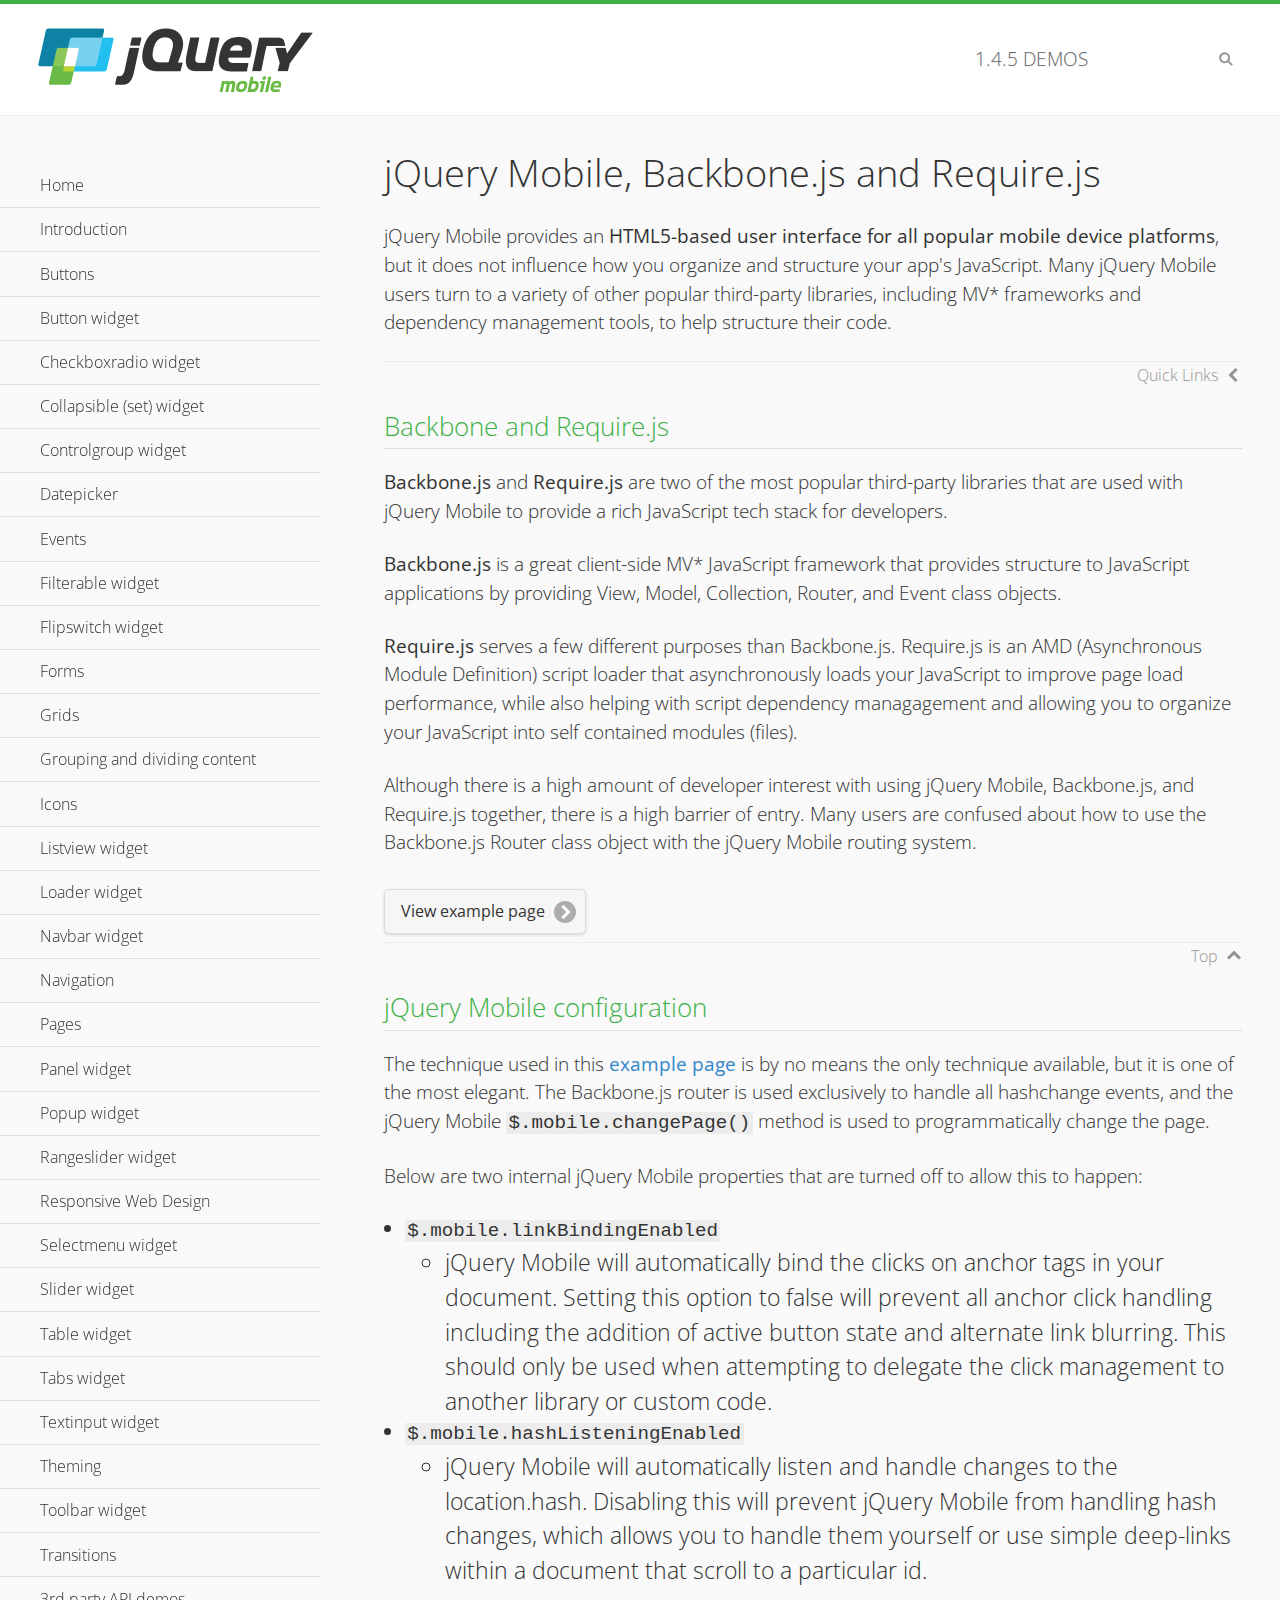
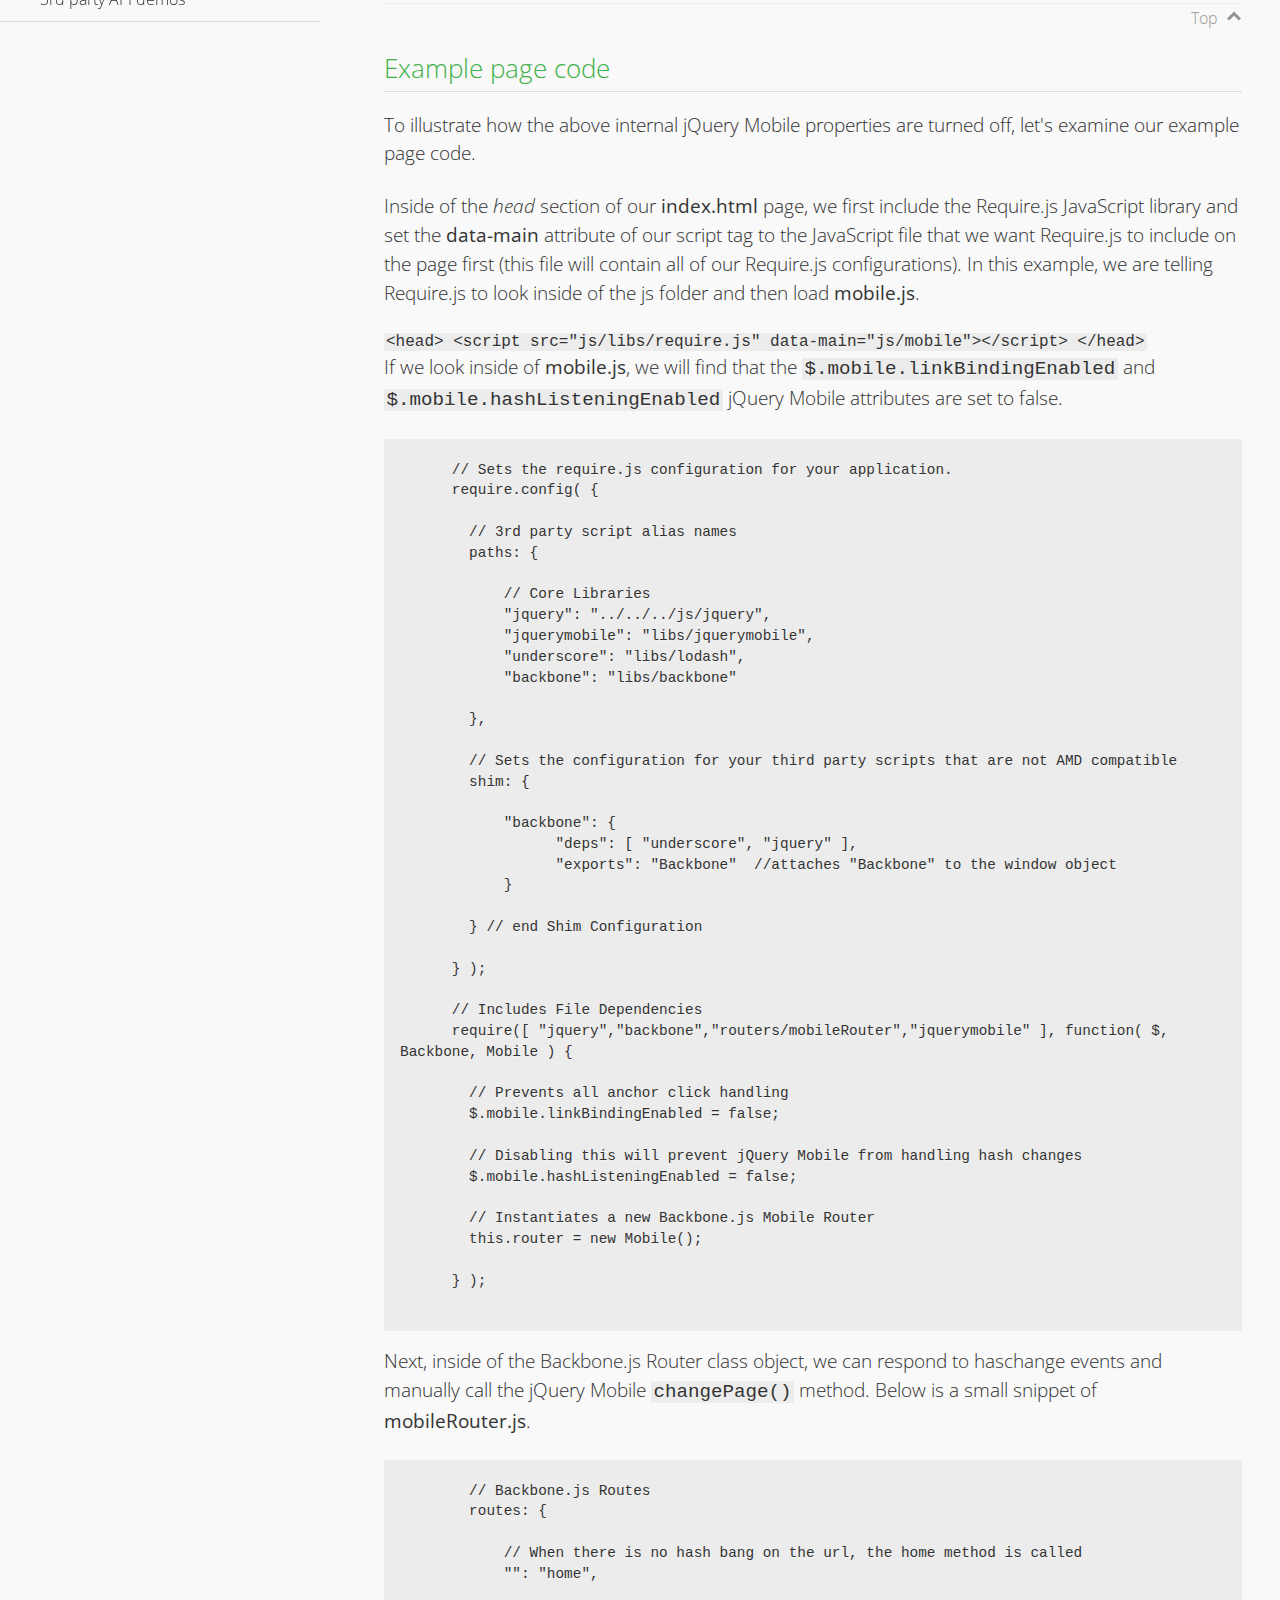
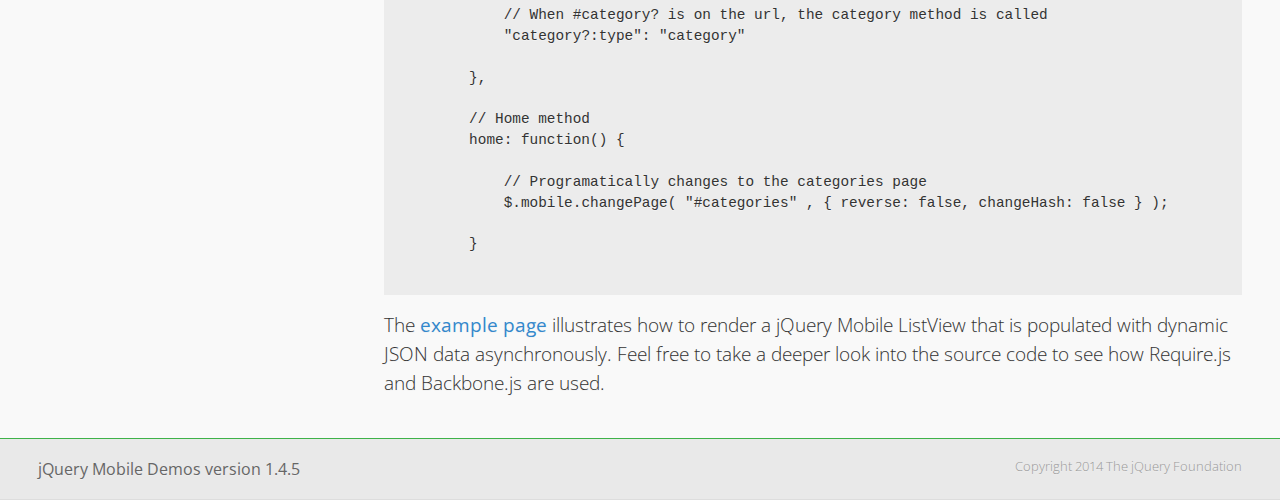
<file: jquery.mobile-1.4.5/demos/backbone-requirejs/index.html>
<!DOCTYPE html>
<html>
  <head>
  <meta charset="utf-8">
  <meta name="viewport" content="width=device-width, initial-scale=1">
  <title>jQuery Mobile - Backbone.js and Require.js Apps</title>
	<link rel="shortcut icon" href="../favicon.ico">
    <link rel="stylesheet" href="http://fonts.googleapis.com/css?family=Open+Sans:300,400,700">
	<link rel="stylesheet" href="../css/themes/default/jquery.mobile-1.4.5.min.css">
	<link rel="stylesheet" href="../_assets/css/jqm-demos.css">
	<script src="../js/jquery.js"></script>
	<script src="../_assets/js/index.js"></script>
	<script src="../js/jquery.mobile-1.4.5.min.js"></script>

</head>
<body>
<div data-role="page" class="jqm-demos" data-quicklinks="true">

    <div data-role="header" class="jqm-header">
		<h2><a href="../" title="jQuery Mobile Demos home"><img src="../_assets/img/jquery-logo.png" alt="jQuery Mobile"></a></h2>
		<p><span class="jqm-version"></span> Demos</p>
        <a href="#" class="jqm-navmenu-link ui-btn ui-btn-icon-notext ui-corner-all ui-icon-bars ui-nodisc-icon ui-alt-icon ui-btn-left">Menu</a>
        <a href="#" class="jqm-search-link ui-btn ui-btn-icon-notext ui-corner-all ui-icon-search ui-nodisc-icon ui-alt-icon ui-btn-right">Search</a>
    </div><!-- /header -->

	<div role="main" class="ui-content jqm-content">

      <h1>jQuery Mobile, Backbone.js and Require.js</h1>
      <p>jQuery Mobile provides an <strong>HTML5-based user interface for all popular mobile device platforms</strong>, but it does not influence how you organize and structure your app's JavaScript.  Many jQuery Mobile users turn to a variety of other popular third-party libraries, including MV* frameworks and dependency management tools, to help structure their code.
      </p>

	  <h2>Backbone and Require.js</h2>
      <p><strong>Backbone.js</strong> and <strong>Require.js</strong> are two of the most popular third-party libraries that are used with jQuery Mobile to provide a rich JavaScript tech stack for developers.
      </p>
      <p><strong>Backbone.js</strong> is a great client-side MV* JavaScript framework that provides structure to JavaScript applications by providing View, Model, Collection, Router, and Event class objects.
      </p>
      <p><strong>Require.js</strong> serves a few different purposes than Backbone.js. Require.js is an AMD (Asynchronous Module Definition) script loader that asynchronously loads your JavaScript to improve page load performance, while also helping with script dependency managagement and allowing you to organize your JavaScript into self contained modules (files).
      </p>
      <p>Although there is a high amount of developer interest with using jQuery Mobile, Backbone.js, and Require.js together, there is a high barrier of entry.  Many users are confused about how to use the Backbone.js Router class object with the jQuery Mobile routing system.</p>

	   <a href="backbone-require.html" rel="external" class="ui-btn ui-btn-inline ui-corner-all ui-shadow ui-btn-icon-right ui-icon-carat-r">View example page</a>

      <h2>jQuery Mobile configuration</h2>

      <p>The technique used in this <a href="backbone-require.html" rel="external">example page</a> is by no means the only technique available, but it is one of the most elegant.  The Backbone.js router is used exclusively to handle all hashchange events, and the jQuery Mobile <code>$.mobile.changePage()</code> method is used to programmatically change the page.</p>

      <p>Below are two internal jQuery Mobile properties that are turned off to allow this to happen:</p>

      <ul>
        <li><code>$.mobile.linkBindingEnabled</code>
          <ul>
            <li>jQuery Mobile will automatically bind the clicks on anchor tags in your document. Setting this option to false will prevent all anchor click handling including the addition of active button state and alternate link blurring. This should only be used when attempting to delegate the click management to another library or custom code.</li>
            </ul>
        </li>
        <li><code>$.mobile.hashListeningEnabled</code>
          <ul>
            <li>jQuery Mobile will automatically listen and handle changes to the location.hash. Disabling this will prevent jQuery Mobile from handling hash changes, which allows you to handle them yourself or use simple deep-links within a document that scroll to a particular id.</li>
            </ul>
        </li>
      </ul>

	  <h2>Example page code</h2>
      <p>To illustrate how the above internal jQuery Mobile properties are turned off, let's examine our example page code.</p>

      <p>Inside of the <em>head</em> section of our <strong>index.html</strong> page, we first include the Require.js JavaScript library and set the <strong>data-main</strong> attribute of our script tag to the JavaScript file that we want Require.js to include on the page first (this file will contain all of our Require.js configurations).  In this example, we are telling Require.js to look inside of the js folder and then load <strong>mobile.js</strong>.
      </p>

      <code>
        &lt;head&gt;
          &lt;script src=&quot;js/libs/require.js&quot; data-main=&quot;js/mobile&quot;&gt;&lt;/script&gt;
        &lt;/head&gt;
      </code>
      <p>If we look inside of <strong>mobile.js</strong>, we will find that the <code>$.mobile.linkBindingEnabled</code> and <code>$.mobile.hashListeningEnabled</code> jQuery Mobile attributes are set to false.
      </p>
      <pre>
      <code>
      // Sets the require.js configuration for your application.
      require.config( {

        // 3rd party script alias names
        paths: {

            // Core Libraries
            "jquery": "../../../js/jquery",
            "jquerymobile": "libs/jquerymobile",
            "underscore": "libs/lodash",
            "backbone": "libs/backbone"

        },

        // Sets the configuration for your third party scripts that are not AMD compatible
        shim: {

            "backbone": {
                  "deps": [ "underscore", "jquery" ],
                  "exports": "Backbone"  //attaches "Backbone" to the window object
            }

        } // end Shim Configuration

      } );

      // Includes File Dependencies
      require([ "jquery","backbone","routers/mobileRouter","jquerymobile" ], function( $, Backbone, Mobile ) {

        // Prevents all anchor click handling
        $.mobile.linkBindingEnabled = false;

        // Disabling this will prevent jQuery Mobile from handling hash changes
        $.mobile.hashListeningEnabled = false;

        // Instantiates a new Backbone.js Mobile Router
        this.router = new Mobile();

      } );
</code>
</pre>
<p>Next, inside of the Backbone.js Router class object, we can respond to haschange events and manually call the jQuery Mobile <code>changePage()</code> method.  Below is a small snippet of <strong>mobileRouter.js</strong>.</p>
<pre>
<code>
        // Backbone.js Routes
        routes: {

            // When there is no hash bang on the url, the home method is called
            "": "home",

            // When #category? is on the url, the category method is called
            "category?:type": "category"

        },

        // Home method
        home: function() {

            // Programatically changes to the categories page
            $.mobile.changePage( "#categories" , { reverse: false, changeHash: false } );

        }
</code>
</pre>

		<p>The <a href="backbone-require.html" rel="external">example page</a> illustrates how to render a jQuery Mobile ListView that is populated with dynamic JSON data asynchronously. Feel free to take a deeper look into the source code to see how Require.js and Backbone.js are used.</p>

    </div><!-- /content -->
	    <div data-role="panel" class="jqm-navmenu-panel" data-position="left" data-display="overlay" data-theme="a">
	    	<ul class="jqm-list ui-alt-icon ui-nodisc-icon">
<li data-filtertext="demos homepage" data-icon="home"><a href=".././">Home</a></li>
<li data-filtertext="introduction overview getting started"><a href="../intro/" data-ajax="false">Introduction</a></li>
<li data-filtertext="buttons button markup buttonmarkup method anchor link button element"><a href="../button-markup/" data-ajax="false">Buttons</a></li>
<li data-filtertext="form button widget input button submit reset"><a href="../button/" data-ajax="false">Button widget</a></li>
<li data-role="collapsible" data-enhanced="true" data-collapsed-icon="carat-d" data-expanded-icon="carat-u" data-iconpos="right" data-inset="false" class="ui-collapsible ui-collapsible-themed-content ui-collapsible-collapsed">
	<h3 class="ui-collapsible-heading ui-collapsible-heading-collapsed">
		<a href="#" class="ui-collapsible-heading-toggle ui-btn ui-btn-icon-right ui-btn-inherit ui-icon-carat-d">
		    Checkboxradio widget<span class="ui-collapsible-heading-status"> click to expand contents</span>
		</a>
	</h3>
	<div class="ui-collapsible-content ui-body-inherit ui-collapsible-content-collapsed" aria-hidden="true">
		<ul>
			<li data-filtertext="form checkboxradio widget checkbox input checkboxes controlgroups"><a href="../checkboxradio-checkbox/" data-ajax="false">Checkboxes</a></li>
			<li data-filtertext="form checkboxradio widget radio input radio buttons controlgroups"><a href="../checkboxradio-radio/" data-ajax="false">Radio buttons</a></li>
		</ul>
	</div>
</li>
<li data-role="collapsible" data-enhanced="true" data-collapsed-icon="carat-d" data-expanded-icon="carat-u" data-iconpos="right" data-inset="false" class="ui-collapsible ui-collapsible-themed-content ui-collapsible-collapsed">
	<h3 class="ui-collapsible-heading ui-collapsible-heading-collapsed">
		<a href="#" class="ui-collapsible-heading-toggle ui-btn ui-btn-icon-right ui-btn-inherit ui-icon-carat-d">
			Collapsible (set) widget<span class="ui-collapsible-heading-status"> click to expand contents</span>
		</a>
	</h3>
	<div class="ui-collapsible-content ui-body-inherit ui-collapsible-content-collapsed" aria-hidden="true">
		<ul>
			<li data-filtertext="collapsibles content formatting"><a href="../collapsible/" data-ajax="false">Collapsible</a></li>
			<li data-filtertext="dynamic collapsible set accordion append expand"><a href="../collapsible-dynamic/" data-ajax="false">Dynamic collapsibles</a></li>
			<li data-filtertext="accordions collapsible set widget content formatting grouped collapsibles"><a href="../collapsibleset/" data-ajax="false">Collapsible set</a></li>
		</ul>
	</div>
</li>
<li data-role="collapsible" data-enhanced="true" data-collapsed-icon="carat-d" data-expanded-icon="carat-u" data-iconpos="right" data-inset="false" class="ui-collapsible ui-collapsible-themed-content ui-collapsible-collapsed">
	<h3 class="ui-collapsible-heading ui-collapsible-heading-collapsed">
		<a href="#" class="ui-collapsible-heading-toggle ui-btn ui-btn-icon-right ui-btn-inherit ui-icon-carat-d">
			Controlgroup widget<span class="ui-collapsible-heading-status"> click to expand contents</span>
		</a>
	</h3>
	<div class="ui-collapsible-content ui-body-inherit ui-collapsible-content-collapsed" aria-hidden="true">
		<ul>
			<li data-filtertext="controlgroups selectmenu checkboxradio input grouped buttons horizontal vertical"><a href="../controlgroup/" data-ajax="false">Controlgroup</a></li>
			<li data-filtertext="dynamic controlgroup dynamically add buttons"><a href="../controlgroup-dynamic/" data-ajax="false">Dynamic controlgroups</a></li>
		</ul>
	</div>
</li>
<li data-filtertext="form datepicker widget date input"><a href="../datepicker/" data-ajax="false">Datepicker</a></li>
<li data-role="collapsible" data-enhanced="true" data-collapsed-icon="carat-d" data-expanded-icon="carat-u" data-iconpos="right" data-inset="false" class="ui-collapsible ui-collapsible-themed-content ui-collapsible-collapsed">
	<h3 class="ui-collapsible-heading ui-collapsible-heading-collapsed">
		<a href="#" class="ui-collapsible-heading-toggle ui-btn ui-btn-icon-right ui-btn-inherit ui-icon-carat-d">
			Events<span class="ui-collapsible-heading-status"> click to expand contents</span>
		</a>
	</h3>
	<div class="ui-collapsible-content ui-body-inherit ui-collapsible-content-collapsed" aria-hidden="true">
		<ul>
			<li data-filtertext="swipe to delete list items listviews swipe events"><a href="../swipe-list/" data-ajax="false">Swipe list items</a></li>
			<li data-filtertext="swipe to navigate swipe page navigation swipe events"><a href="../swipe-page/" data-ajax="false">Swipe page navigation</a></li>
		</ul>
	</div>
</li>
<li data-filtertext="filterable filter elements sorting searching listview table"><a href="../filterable/" data-ajax="false">Filterable widget</a></li>
<li data-filtertext="form flipswitch widget flip toggle switch binary select checkbox input"><a href="../flipswitch/" data-ajax="false">Flipswitch widget</a></li>
<li data-role="collapsible" data-enhanced="true" data-collapsed-icon="carat-d" data-expanded-icon="carat-u" data-iconpos="right" data-inset="false" class="ui-collapsible ui-collapsible-themed-content ui-collapsible-collapsed">
	<h3 class="ui-collapsible-heading ui-collapsible-heading-collapsed">
		<a href="#" class="ui-collapsible-heading-toggle ui-btn ui-btn-icon-right ui-btn-inherit ui-icon-carat-d">
			Forms<span class="ui-collapsible-heading-status"> click to expand contents</span>
		</a>
	</h3>
	<div class="ui-collapsible-content ui-body-inherit ui-collapsible-content-collapsed" aria-hidden="true">
		<ul>
			<li data-filtertext="forms text checkbox radio range button submit reset inputs selects textarea slider flipswitch label form elements"><a href="../forms/" data-ajax="false">Forms</a></li>
			<li data-filtertext="form hide labels hidden accessible ui-hidden-accessible forms"><a href="../forms-label-hidden-accessible/" data-ajax="false">Hide labels</a></li>
			<li data-filtertext="form field containers fieldcontain ui-field-contain forms"><a href="../forms-field-contain/" data-ajax="false">Field containers</a></li>
			<li data-filtertext="forms disabled form elements"><a href="../forms-disabled/" data-ajax="false">Forms disabled</a></li>
			<li data-filtertext="forms gallery examples overview forms text checkbox radio range button submit reset inputs selects textarea slider flipswitch label form elements"><a href="../forms-gallery/" data-ajax="false">Forms gallery</a></li>
		</ul>
	</div>
</li>
<li data-role="collapsible" data-enhanced="true" data-collapsed-icon="carat-d" data-expanded-icon="carat-u" data-iconpos="right" data-inset="false" class="ui-collapsible ui-collapsible-themed-content ui-collapsible-collapsed">
	<h3 class="ui-collapsible-heading ui-collapsible-heading-collapsed">
		<a href="#" class="ui-collapsible-heading-toggle ui-btn ui-btn-icon-right ui-btn-inherit ui-icon-carat-d">
			Grids<span class="ui-collapsible-heading-status"> click to expand contents</span>
		</a>
	</h3>
	<div class="ui-collapsible-content ui-body-inherit ui-collapsible-content-collapsed" aria-hidden="true">
		<ul>
			<li data-filtertext="grids columns blocks content formatting rwd responsive css framework"><a href="../grids/" data-ajax="false">Grids</a></li>
			<li data-filtertext="buttons in grids css framework"><a href="../grids-buttons/" data-ajax="false">Buttons in grids</a></li>
			<li data-filtertext="custom responsive grids rwd css framework"><a href="../grids-custom-responsive/" data-ajax="false">Custom responsive grids</a></li>
		</ul>
	</div>
</li>
<li data-filtertext="blocks content formatting sections heading"><a href="../body-bar-classes/" data-ajax="false">Grouping and dividing content</a></li>
<li data-role="collapsible" data-enhanced="true" data-collapsed-icon="carat-d" data-expanded-icon="carat-u" data-iconpos="right" data-inset="false" class="ui-collapsible ui-collapsible-themed-content ui-collapsible-collapsed">
	<h3 class="ui-collapsible-heading ui-collapsible-heading-collapsed">
		<a href="#" class="ui-collapsible-heading-toggle ui-btn ui-btn-icon-right ui-btn-inherit ui-icon-carat-d">
			Icons<span class="ui-collapsible-heading-status"> click to expand contents</span>
		</a>
	</h3>
	<div class="ui-collapsible-content ui-body-inherit ui-collapsible-content-collapsed" aria-hidden="true">
		<ul>
			<li data-filtertext="button icons svg disc alt custom icon position"><a href="../icons/" data-ajax="false">Icons</a></li>
			<li data-filtertext=""><a href="../icons-grunticon/" data-ajax="false">Grunticon loader</a></li>
		</ul>
	</div>
</li>
<li data-role="collapsible" data-enhanced="true" data-collapsed-icon="carat-d" data-expanded-icon="carat-u" data-iconpos="right" data-inset="false" class="ui-collapsible ui-collapsible-themed-content ui-collapsible-collapsed">
	<h3 class="ui-collapsible-heading ui-collapsible-heading-collapsed">
		<a href="#" class="ui-collapsible-heading-toggle ui-btn ui-btn-icon-right ui-btn-inherit ui-icon-carat-d">
			Listview widget<span class="ui-collapsible-heading-status"> click to expand contents</span>
		</a>
	</h3>
	<div class="ui-collapsible-content ui-body-inherit ui-collapsible-content-collapsed" aria-hidden="true">
		<ul>
			<li data-filtertext="listview widget thumbnails icons nested split button collapsible ul ol"><a href="../listview/" data-ajax="false">Listview</a></li>
			<li data-filtertext="autocomplete filterable reveal listview filtertextbeforefilter placeholder"><a href="../listview-autocomplete/" data-ajax="false">Listview autocomplete</a></li>
			<li data-filtertext="autocomplete filterable reveal listview remote data filtertextbeforefilter placeholder"><a href="../listview-autocomplete-remote/" data-ajax="false">Listview autocomplete remote data</a></li>
			<li data-filtertext="autodividers anchor jump scroll linkbars listview lists ul ol"><a href="../listview-autodividers-linkbar/" data-ajax="false">Listview autodividers linkbar</a></li>
			<li data-filtertext="listview autodividers selector autodividersselector lists ul ol"><a href="../listview-autodividers-selector/" data-ajax="false">Listview autodividers selector</a></li>
			<li data-filtertext="listview nested list items"><a href="../listview-nested-lists/" data-ajax="false">Nested Listviews</a></li>
			<li data-filtertext="listview collapsible list items flat"><a href="../listview-collapsible-item-flat/" data-ajax="false">Listview collapsible list items (flat)</a></li>
			<li data-filtertext="listview collapsible list indented"><a href="../listview-collapsible-item-indented/" data-ajax="false">Listview collapsible list items (indented)</a></li>
			<li data-filtertext="grid listview responsive grids responsive listviews lists ul"><a href="../listview-grid/" data-ajax="false">Listview responsive grid</a></li>
		</ul>
	</div>
</li>
<li data-filtertext="loader widget page loading navigation overlay spinner"><a href="../loader/" data-ajax="false">Loader widget</a></li>
<li data-filtertext="navbar widget navmenu toolbars header footer"><a href="../navbar/" data-ajax="false">Navbar widget</a></li>
<li data-role="collapsible" data-enhanced="true" data-collapsed-icon="carat-d" data-expanded-icon="carat-u" data-iconpos="right" data-inset="false" class="ui-collapsible ui-collapsible-themed-content ui-collapsible-collapsed">
	<h3 class="ui-collapsible-heading ui-collapsible-heading-collapsed">
		<a href="#" class="ui-collapsible-heading-toggle ui-btn ui-btn-icon-right ui-btn-inherit ui-icon-carat-d">
			Navigation<span class="ui-collapsible-heading-status"> click to expand contents</span>
		</a>
	</h3>
	<div class="ui-collapsible-content ui-body-inherit ui-collapsible-content-collapsed" aria-hidden="true">
		<ul>
			<li data-filtertext="ajax navigation navigate widget history event method"><a href="../navigation/" data-ajax="false">Navigation</a></li>
			<li data-filtertext="linking pages page links navigation ajax prefetch cache"><a href="../navigation-linking-pages/" data-ajax="false">Linking pages</a></li>
			<!-- <li data-filtertext="php redirect server redirection server-side navigation"><a href="../navigation-php-redirect/" data-ajax="false">PHP redirect demo</a></li>-->
			<li data-filtertext="navigation redirection hash query"><a href="../navigation-hash-processing/" data-ajax="false">Hash processing demo</a></li>
			<li data-filtertext="navigation redirection hash query"><a href="../page-events/" data-ajax="false">Page Navigation Events</a></li>
		</ul>
	</div>
</li>
<li data-role="collapsible" data-enhanced="true" data-collapsed-icon="carat-d" data-expanded-icon="carat-u" data-iconpos="right" data-inset="false" class="ui-collapsible ui-collapsible-themed-content ui-collapsible-collapsed">
	<h3 class="ui-collapsible-heading ui-collapsible-heading-collapsed">
		<a href="#" class="ui-collapsible-heading-toggle ui-btn ui-btn-icon-right ui-btn-inherit ui-icon-carat-d">
			Pages<span class="ui-collapsible-heading-status"> click to expand contents</span>
		</a>
	</h3>
	<div class="ui-collapsible-content ui-body-inherit ui-collapsible-content-collapsed" aria-hidden="true">
		<ul>
			<li data-filtertext="pages page widget ajax navigation"><a href="../pages/" data-ajax="false">Pages</a></li>
			<li data-filtertext="single page"><a href="../pages-single-page/" data-ajax="false">Single page</a></li>
			<li data-filtertext="multipage multi-page page"><a href="../pages-multi-page/" data-ajax="false">Multi-page template</a></li>
			<li data-filtertext="dialog page widget modal popup"><a href="../pages-dialog/" data-ajax="false">Dialog page</a></li>
		</ul>
	</div>
</li>
<li data-role="collapsible" data-enhanced="true" data-collapsed-icon="carat-d" data-expanded-icon="carat-u" data-iconpos="right" data-inset="false" class="ui-collapsible ui-collapsible-themed-content ui-collapsible-collapsed">
	<h3 class="ui-collapsible-heading ui-collapsible-heading-collapsed">
		<a href="#" class="ui-collapsible-heading-toggle ui-btn ui-btn-icon-right ui-btn-inherit ui-icon-carat-d">
			Panel widget<span class="ui-collapsible-heading-status"> click to expand contents</span>
		</a>
	</h3>
	<div class="ui-collapsible-content ui-body-inherit ui-collapsible-content-collapsed" aria-hidden="true">
		<ul>
			<li data-filtertext="panel widget sliding panels reveal push overlay responsive"><a href="../panel/" data-ajax="false">Panel</a></li>
			<li data-filtertext=""><a href="../panel-external/" data-ajax="false">External panels</a></li>
			<li data-filtertext="panel "><a href="../panel-fixed/" data-ajax="false">Fixed panels</a></li>
			<li data-filtertext="panel slide panels sliding panels shadow rwd responsive breakpoint"><a href="../panel-responsive/" data-ajax="false">Panels responsive</a></li>
			<li data-filtertext="panel custom style custom panel width reveal shadow listview panel styling page background wrapper"><a href="../panel-styling/" data-ajax="false">Custom panel style</a></li>
			<li data-filtertext="panel open on swipe"><a href="../panel-swipe-open/" data-ajax="false">Panel open on swipe</a></li>
			<li data-filtertext="panels outside page internal external toolbars"><a href="../panel-external-internal/" data-ajax="false">Panel external and internal</a></li>
		</ul>
	</div>
</li>
<li data-role="collapsible" data-enhanced="true" data-collapsed-icon="carat-d" data-expanded-icon="carat-u" data-iconpos="right" data-inset="false" class="ui-collapsible ui-collapsible-themed-content ui-collapsible-collapsed">
	<h3 class="ui-collapsible-heading ui-collapsible-heading-collapsed">
		<a href="#" class="ui-collapsible-heading-toggle ui-btn ui-btn-icon-right ui-btn-inherit ui-icon-carat-d">
			Popup widget<span class="ui-collapsible-heading-status"> click to expand contents</span>
		</a>
	</h3>
	<div class="ui-collapsible-content ui-body-inherit ui-collapsible-content-collapsed" aria-hidden="true">
		<ul>
			<li data-filtertext="popup widget popups dialog modal transition tooltip lightbox form overlay screen flip pop fade transition"><a href="../popup/" data-ajax="false">Popup</a></li>
			<li data-filtertext="popup alignment position"><a href="../popup-alignment/" data-ajax="false">Popup alignment</a></li>
			<li data-filtertext="popup arrow size popups popover"><a href="../popup-arrow-size/" data-ajax="false">Popup arrow size</a></li>
			<li data-filtertext="dynamic popups popup images lightbox"><a href="../popup-dynamic/" data-ajax="false">Dynamic popups</a></li>
			<li data-filtertext="popups with iframes scaling"><a href="../popup-iframe/" data-ajax="false">Popups with iframes</a></li>
			<li data-filtertext="popup image scaling"><a href="../popup-image-scaling/" data-ajax="false">Popup image scaling</a></li>
			<li data-filtertext="external popup outside multi-page"><a href="../popup-outside-multipage/" data-ajax="false">Popup outside multi-page</a></li>
		</ul>
	</div>
</li>
<li data-filtertext="form rangeslider widget dual sliders dual handle sliders range input"><a href="../rangeslider/" data-ajax="false">Rangeslider widget</a></li>
<li data-filtertext="responsive web design rwd adaptive progressive enhancement PE accessible mobile breakpoints media query media queries"><a href="../rwd/" data-ajax="false">Responsive Web Design</a></li>
<li data-role="collapsible" data-enhanced="true" data-collapsed-icon="carat-d" data-expanded-icon="carat-u" data-iconpos="right" data-inset="false" class="ui-collapsible ui-collapsible-themed-content ui-collapsible-collapsed">
	<h3 class="ui-collapsible-heading ui-collapsible-heading-collapsed">
		<a href="#" class="ui-collapsible-heading-toggle ui-btn ui-btn-icon-right ui-btn-inherit ui-icon-carat-d">
			Selectmenu widget<span class="ui-collapsible-heading-status"> click to expand contents</span>
		</a>
	</h3>
	<div class="ui-collapsible-content ui-body-inherit ui-collapsible-content-collapsed" aria-hidden="true">
		<ul>
			<li data-filtertext="form selectmenu widget select input custom select menu selects"><a href="../selectmenu/" data-ajax="false">Selectmenu</a></li>
			<li data-filtertext="form custom select menu selectmenu widget custom menu option optgroup multiple selects"><a href="../selectmenu-custom/" data-ajax="false">Custom select menu</a></li>
			<li data-filtertext="filterable select filter popup dialog"><a href="../selectmenu-custom-filter/" data-ajax="false">Custom select menu with filter</a></li>
		</ul>
	</div>
</li>
<li data-role="collapsible" data-enhanced="true" data-collapsed-icon="carat-d" data-expanded-icon="carat-u" data-iconpos="right" data-inset="false" class="ui-collapsible ui-collapsible-themed-content ui-collapsible-collapsed">
	<h3 class="ui-collapsible-heading ui-collapsible-heading-collapsed">
		<a href="#" class="ui-collapsible-heading-toggle ui-btn ui-btn-icon-right ui-btn-inherit ui-icon-carat-d">
			Slider widget<span class="ui-collapsible-heading-status"> click to expand contents</span>
		</a>
	</h3>
	<div class="ui-collapsible-content ui-body-inherit ui-collapsible-content-collapsed" aria-hidden="true">
		<ul>
			<li data-filtertext="form slider widget range input single sliders"><a href="../slider/" data-ajax="false">Slider</a></li>
			<li data-filtertext="form slider widget flipswitch slider binary select flip toggle switch"><a href="../slider-flipswitch/" data-ajax="false">Slider flip toggle switch</a></li>
			<li data-filtertext="form slider tooltip handle value input range sliders"><a href="../slider-tooltip/" data-ajax="false">Slider tooltip</a></li>
		</ul>
	</div>
</li>
<li data-role="collapsible" data-enhanced="true" data-collapsed-icon="carat-d" data-expanded-icon="carat-u" data-iconpos="right" data-inset="false" class="ui-collapsible ui-collapsible-themed-content ui-collapsible-collapsed">
	<h3 class="ui-collapsible-heading ui-collapsible-heading-collapsed">
		<a href="#" class="ui-collapsible-heading-toggle ui-btn ui-btn-icon-right ui-btn-inherit ui-icon-carat-d">
			Table widget<span class="ui-collapsible-heading-status"> click to expand contents</span>
		</a>
	</h3>
	<div class="ui-collapsible-content ui-body-inherit ui-collapsible-content-collapsed" aria-hidden="true">
		<ul>
			<li data-filtertext="table widget reflow column toggle th td responsive tables rwd hide show tabular"><a href="../table-column-toggle/" data-ajax="false">Table Column Toggle</a></li>
			<li data-filtertext="table column toggle phone comparison demo"><a href="../table-column-toggle-example/" data-ajax="false">Table Column Toggle demo</a></li>
			<li data-filtertext="responsive tables table column toggle heading groups rwd breakpoint"><a href="../table-column-toggle-heading-groups/" data-ajax="false">Table Column Toggle heading groups</a></li>
			<li data-filtertext="responsive tables table column toggle hide rwd breakpoint customization options"><a href="../table-column-toggle-options/" data-ajax="false">Table Column Toggle options</a></li>
			<li data-filtertext="table reflow th td responsive rwd columns tabular"><a href="../table-reflow/" data-ajax="false">Table Reflow</a></li>
			<li data-filtertext="responsive tables table reflow heading groups rwd breakpoint"><a href="../table-reflow-heading-groups/" data-ajax="false">Table Reflow heading groups</a></li>
			<li data-filtertext="responsive tables table reflow stripes strokes table style"><a href="../table-reflow-stripes-strokes/" data-ajax="false">Table Reflow stripes and strokes</a></li>
			<li data-filtertext="responsive tables table reflow stack custom styles"><a href="../table-reflow-styling/" data-ajax="false">Table Reflow custom styles</a></li>
		</ul>
	</div>
</li>
<li data-filtertext="ui tabs widget"><a href="../tabs/" data-ajax="false">Tabs widget</a></li>
<li data-filtertext="form textinput widget text input textarea number date time tel email file color password"><a href="../textinput/" data-ajax="false">Textinput widget</a></li>
<li data-role="collapsible" data-enhanced="true" data-collapsed-icon="carat-d" data-expanded-icon="carat-u" data-iconpos="right" data-inset="false" class="ui-collapsible ui-collapsible-themed-content ui-collapsible-collapsed">
	<h3 class="ui-collapsible-heading ui-collapsible-heading-collapsed">
		<a href="#" class="ui-collapsible-heading-toggle ui-btn ui-btn-icon-right ui-btn-inherit ui-icon-carat-d">
			Theming<span class="ui-collapsible-heading-status"> click to expand contents</span>
		</a>
	</h3>
	<div class="ui-collapsible-content ui-body-inherit ui-collapsible-content-collapsed" aria-hidden="true">
		<ul>
			<li data-filtertext="default theme swatches theming style css"><a href="../theme-default/" data-ajax="false">Default theme</a></li>
			<li data-filtertext="classic theme old theme swatches theming style css"><a href="../theme-classic/" data-ajax="false">Classic theme</a></li>
		</ul>
	</div>
</li>
<li data-role="collapsible" data-enhanced="true" data-collapsed-icon="carat-d" data-expanded-icon="carat-u" data-iconpos="right" data-inset="false" class="ui-collapsible ui-collapsible-themed-content ui-collapsible-collapsed">
	<h3 class="ui-collapsible-heading ui-collapsible-heading-collapsed">
		<a href="#" class="ui-collapsible-heading-toggle ui-btn ui-btn-icon-right ui-btn-inherit ui-icon-carat-d">
			Toolbar widget<span class="ui-collapsible-heading-status"> click to expand contents</span>
		</a>
	</h3>
	<div class="ui-collapsible-content ui-body-inherit ui-collapsible-content-collapsed" aria-hidden="true">
		<ul>
			<li data-filtertext="toolbar widget header footer toolbars fixed fullscreen external sections"><a href="../toolbar/" data-ajax="false">Toolbar</a></li>
			<li data-filtertext="dynamic toolbars dynamically add toolbar header footer"><a href="../toolbar-dynamic/" data-ajax="false">Dynamic toolbars</a></li>
			<li data-filtertext="external toolbars header footer"><a href="../toolbar-external/" data-ajax="false">External toolbars</a></li>
			<li data-filtertext="fixed toolbars header footer"><a href="../toolbar-fixed/" data-ajax="false">Fixed toolbars</a></li>
			<li data-filtertext="fixed fullscreen toolbars header footer"><a href="../toolbar-fixed-fullscreen/" data-ajax="false">Fullscreen toolbars</a></li>
			<li data-filtertext="external fixed toolbars header footer"><a href="../toolbar-fixed-external/" data-ajax="false">Fixed external toolbars</a></li>
			<li data-filtertext="external persistent toolbars header footer navbar navmenu"><a href="../toolbar-fixed-persistent/" data-ajax="false">Persistent toolbars</a></li>
			<li data-filtertext="external ajax optimized toolbars persistent toolbars header footer navbar"><a href="../toolbar-fixed-persistent-optimized/" data-ajax="false">Ajax optimized toolbars</a></li>
			<li data-filtertext="form in toolbars header footer"><a href="../toolbar-fixed-forms/" data-ajax="false">Form in toolbar</a></li>
		</ul>
	</div>
</li>
<li data-filtertext="page transitions animated pages popup navigation flip slide fade pop"><a href="../transitions/" data-ajax="false">Transitions</a></li>
<li data-role="collapsible" data-enhanced="true" data-collapsed-icon="carat-d" data-expanded-icon="carat-u" data-iconpos="right" data-inset="false" class="ui-collapsible ui-collapsible-themed-content ui-collapsible-collapsed">
	<h3 class="ui-collapsible-heading ui-collapsible-heading-collapsed">
		<a href="#" class="ui-collapsible-heading-toggle ui-btn ui-btn-icon-right ui-btn-inherit ui-icon-carat-d">
			3rd party API demos<span class="ui-collapsible-heading-status"> click to expand contents</span>
		</a>
	</h3>
	<div class="ui-collapsible-content ui-body-inherit ui-collapsible-content-collapsed" aria-hidden="true">
		<ul>
			<li data-filtertext="backbone requirejs navigation router"><a href="../backbone-requirejs/" data-ajax="false">Backbone RequireJS</a></li>
			<li data-filtertext="google maps geolocation demo"><a href="../map-geolocation/" data-ajax="false">Google Maps geolocation</a></li>
			<li data-filtertext="google maps hybrid"><a href="../map-list-toggle/" data-ajax="false">Google Maps list toggle</a></li>
		</ul>
	</div>
</li>



		     </ul>
		</div><!-- /panel -->


    <div data-role="footer" data-position="fixed" data-tap-toggle="false" class="jqm-footer">
        <p>jQuery Mobile Demos version <span class="jqm-version"></span></p>
        <p>Copyright 2014 The jQuery Foundation</p>
    </div><!-- /footer -->
	<!-- TODO: This should become an external panel so we can add input to markup (unique ID) -->
    <div data-role="panel" class="jqm-search-panel" data-position="right" data-display="overlay" data-theme="a">
		<div class="jqm-search">
			<ul class="jqm-list" data-filter-placeholder="Search demos..." data-filter-reveal="true">
<li data-filtertext="demos homepage" data-icon="home"><a href=".././">Home</a></li>
<li data-filtertext="introduction overview getting started"><a href="../intro/" data-ajax="false">Introduction</a></li>
<li data-filtertext="buttons button markup buttonmarkup method anchor link button element"><a href="../button-markup/" data-ajax="false">Buttons</a></li>
<li data-filtertext="form button widget input button submit reset"><a href="../button/" data-ajax="false">Button widget</a></li>
<li data-role="collapsible" data-enhanced="true" data-collapsed-icon="carat-d" data-expanded-icon="carat-u" data-iconpos="right" data-inset="false" class="ui-collapsible ui-collapsible-themed-content ui-collapsible-collapsed">
	<h3 class="ui-collapsible-heading ui-collapsible-heading-collapsed">
		<a href="#" class="ui-collapsible-heading-toggle ui-btn ui-btn-icon-right ui-btn-inherit ui-icon-carat-d">
		    Checkboxradio widget<span class="ui-collapsible-heading-status"> click to expand contents</span>
		</a>
	</h3>
	<div class="ui-collapsible-content ui-body-inherit ui-collapsible-content-collapsed" aria-hidden="true">
		<ul>
			<li data-filtertext="form checkboxradio widget checkbox input checkboxes controlgroups"><a href="../checkboxradio-checkbox/" data-ajax="false">Checkboxes</a></li>
			<li data-filtertext="form checkboxradio widget radio input radio buttons controlgroups"><a href="../checkboxradio-radio/" data-ajax="false">Radio buttons</a></li>
		</ul>
	</div>
</li>
<li data-role="collapsible" data-enhanced="true" data-collapsed-icon="carat-d" data-expanded-icon="carat-u" data-iconpos="right" data-inset="false" class="ui-collapsible ui-collapsible-themed-content ui-collapsible-collapsed">
	<h3 class="ui-collapsible-heading ui-collapsible-heading-collapsed">
		<a href="#" class="ui-collapsible-heading-toggle ui-btn ui-btn-icon-right ui-btn-inherit ui-icon-carat-d">
			Collapsible (set) widget<span class="ui-collapsible-heading-status"> click to expand contents</span>
		</a>
	</h3>
	<div class="ui-collapsible-content ui-body-inherit ui-collapsible-content-collapsed" aria-hidden="true">
		<ul>
			<li data-filtertext="collapsibles content formatting"><a href="../collapsible/" data-ajax="false">Collapsible</a></li>
			<li data-filtertext="dynamic collapsible set accordion append expand"><a href="../collapsible-dynamic/" data-ajax="false">Dynamic collapsibles</a></li>
			<li data-filtertext="accordions collapsible set widget content formatting grouped collapsibles"><a href="../collapsibleset/" data-ajax="false">Collapsible set</a></li>
		</ul>
	</div>
</li>
<li data-role="collapsible" data-enhanced="true" data-collapsed-icon="carat-d" data-expanded-icon="carat-u" data-iconpos="right" data-inset="false" class="ui-collapsible ui-collapsible-themed-content ui-collapsible-collapsed">
	<h3 class="ui-collapsible-heading ui-collapsible-heading-collapsed">
		<a href="#" class="ui-collapsible-heading-toggle ui-btn ui-btn-icon-right ui-btn-inherit ui-icon-carat-d">
			Controlgroup widget<span class="ui-collapsible-heading-status"> click to expand contents</span>
		</a>
	</h3>
	<div class="ui-collapsible-content ui-body-inherit ui-collapsible-content-collapsed" aria-hidden="true">
		<ul>
			<li data-filtertext="controlgroups selectmenu checkboxradio input grouped buttons horizontal vertical"><a href="../controlgroup/" data-ajax="false">Controlgroup</a></li>
			<li data-filtertext="dynamic controlgroup dynamically add buttons"><a href="../controlgroup-dynamic/" data-ajax="false">Dynamic controlgroups</a></li>
		</ul>
	</div>
</li>
<li data-filtertext="form datepicker widget date input"><a href="../datepicker/" data-ajax="false">Datepicker</a></li>
<li data-role="collapsible" data-enhanced="true" data-collapsed-icon="carat-d" data-expanded-icon="carat-u" data-iconpos="right" data-inset="false" class="ui-collapsible ui-collapsible-themed-content ui-collapsible-collapsed">
	<h3 class="ui-collapsible-heading ui-collapsible-heading-collapsed">
		<a href="#" class="ui-collapsible-heading-toggle ui-btn ui-btn-icon-right ui-btn-inherit ui-icon-carat-d">
			Events<span class="ui-collapsible-heading-status"> click to expand contents</span>
		</a>
	</h3>
	<div class="ui-collapsible-content ui-body-inherit ui-collapsible-content-collapsed" aria-hidden="true">
		<ul>
			<li data-filtertext="swipe to delete list items listviews swipe events"><a href="../swipe-list/" data-ajax="false">Swipe list items</a></li>
			<li data-filtertext="swipe to navigate swipe page navigation swipe events"><a href="../swipe-page/" data-ajax="false">Swipe page navigation</a></li>
		</ul>
	</div>
</li>
<li data-filtertext="filterable filter elements sorting searching listview table"><a href="../filterable/" data-ajax="false">Filterable widget</a></li>
<li data-filtertext="form flipswitch widget flip toggle switch binary select checkbox input"><a href="../flipswitch/" data-ajax="false">Flipswitch widget</a></li>
<li data-role="collapsible" data-enhanced="true" data-collapsed-icon="carat-d" data-expanded-icon="carat-u" data-iconpos="right" data-inset="false" class="ui-collapsible ui-collapsible-themed-content ui-collapsible-collapsed">
	<h3 class="ui-collapsible-heading ui-collapsible-heading-collapsed">
		<a href="#" class="ui-collapsible-heading-toggle ui-btn ui-btn-icon-right ui-btn-inherit ui-icon-carat-d">
			Forms<span class="ui-collapsible-heading-status"> click to expand contents</span>
		</a>
	</h3>
	<div class="ui-collapsible-content ui-body-inherit ui-collapsible-content-collapsed" aria-hidden="true">
		<ul>
			<li data-filtertext="forms text checkbox radio range button submit reset inputs selects textarea slider flipswitch label form elements"><a href="../forms/" data-ajax="false">Forms</a></li>
			<li data-filtertext="form hide labels hidden accessible ui-hidden-accessible forms"><a href="../forms-label-hidden-accessible/" data-ajax="false">Hide labels</a></li>
			<li data-filtertext="form field containers fieldcontain ui-field-contain forms"><a href="../forms-field-contain/" data-ajax="false">Field containers</a></li>
			<li data-filtertext="forms disabled form elements"><a href="../forms-disabled/" data-ajax="false">Forms disabled</a></li>
			<li data-filtertext="forms gallery examples overview forms text checkbox radio range button submit reset inputs selects textarea slider flipswitch label form elements"><a href="../forms-gallery/" data-ajax="false">Forms gallery</a></li>
		</ul>
	</div>
</li>
<li data-role="collapsible" data-enhanced="true" data-collapsed-icon="carat-d" data-expanded-icon="carat-u" data-iconpos="right" data-inset="false" class="ui-collapsible ui-collapsible-themed-content ui-collapsible-collapsed">
	<h3 class="ui-collapsible-heading ui-collapsible-heading-collapsed">
		<a href="#" class="ui-collapsible-heading-toggle ui-btn ui-btn-icon-right ui-btn-inherit ui-icon-carat-d">
			Grids<span class="ui-collapsible-heading-status"> click to expand contents</span>
		</a>
	</h3>
	<div class="ui-collapsible-content ui-body-inherit ui-collapsible-content-collapsed" aria-hidden="true">
		<ul>
			<li data-filtertext="grids columns blocks content formatting rwd responsive css framework"><a href="../grids/" data-ajax="false">Grids</a></li>
			<li data-filtertext="buttons in grids css framework"><a href="../grids-buttons/" data-ajax="false">Buttons in grids</a></li>
			<li data-filtertext="custom responsive grids rwd css framework"><a href="../grids-custom-responsive/" data-ajax="false">Custom responsive grids</a></li>
		</ul>
	</div>
</li>
<li data-filtertext="blocks content formatting sections heading"><a href="../body-bar-classes/" data-ajax="false">Grouping and dividing content</a></li>
<li data-role="collapsible" data-enhanced="true" data-collapsed-icon="carat-d" data-expanded-icon="carat-u" data-iconpos="right" data-inset="false" class="ui-collapsible ui-collapsible-themed-content ui-collapsible-collapsed">
	<h3 class="ui-collapsible-heading ui-collapsible-heading-collapsed">
		<a href="#" class="ui-collapsible-heading-toggle ui-btn ui-btn-icon-right ui-btn-inherit ui-icon-carat-d">
			Icons<span class="ui-collapsible-heading-status"> click to expand contents</span>
		</a>
	</h3>
	<div class="ui-collapsible-content ui-body-inherit ui-collapsible-content-collapsed" aria-hidden="true">
		<ul>
			<li data-filtertext="button icons svg disc alt custom icon position"><a href="../icons/" data-ajax="false">Icons</a></li>
			<li data-filtertext=""><a href="../icons-grunticon/" data-ajax="false">Grunticon loader</a></li>
		</ul>
	</div>
</li>
<li data-role="collapsible" data-enhanced="true" data-collapsed-icon="carat-d" data-expanded-icon="carat-u" data-iconpos="right" data-inset="false" class="ui-collapsible ui-collapsible-themed-content ui-collapsible-collapsed">
	<h3 class="ui-collapsible-heading ui-collapsible-heading-collapsed">
		<a href="#" class="ui-collapsible-heading-toggle ui-btn ui-btn-icon-right ui-btn-inherit ui-icon-carat-d">
			Listview widget<span class="ui-collapsible-heading-status"> click to expand contents</span>
		</a>
	</h3>
	<div class="ui-collapsible-content ui-body-inherit ui-collapsible-content-collapsed" aria-hidden="true">
		<ul>
			<li data-filtertext="listview widget thumbnails icons nested split button collapsible ul ol"><a href="../listview/" data-ajax="false">Listview</a></li>
			<li data-filtertext="autocomplete filterable reveal listview filtertextbeforefilter placeholder"><a href="../listview-autocomplete/" data-ajax="false">Listview autocomplete</a></li>
			<li data-filtertext="autocomplete filterable reveal listview remote data filtertextbeforefilter placeholder"><a href="../listview-autocomplete-remote/" data-ajax="false">Listview autocomplete remote data</a></li>
			<li data-filtertext="autodividers anchor jump scroll linkbars listview lists ul ol"><a href="../listview-autodividers-linkbar/" data-ajax="false">Listview autodividers linkbar</a></li>
			<li data-filtertext="listview autodividers selector autodividersselector lists ul ol"><a href="../listview-autodividers-selector/" data-ajax="false">Listview autodividers selector</a></li>
			<li data-filtertext="listview nested list items"><a href="../listview-nested-lists/" data-ajax="false">Nested Listviews</a></li>
			<li data-filtertext="listview collapsible list items flat"><a href="../listview-collapsible-item-flat/" data-ajax="false">Listview collapsible list items (flat)</a></li>
			<li data-filtertext="listview collapsible list indented"><a href="../listview-collapsible-item-indented/" data-ajax="false">Listview collapsible list items (indented)</a></li>
			<li data-filtertext="grid listview responsive grids responsive listviews lists ul"><a href="../listview-grid/" data-ajax="false">Listview responsive grid</a></li>
		</ul>
	</div>
</li>
<li data-filtertext="loader widget page loading navigation overlay spinner"><a href="../loader/" data-ajax="false">Loader widget</a></li>
<li data-filtertext="navbar widget navmenu toolbars header footer"><a href="../navbar/" data-ajax="false">Navbar widget</a></li>
<li data-role="collapsible" data-enhanced="true" data-collapsed-icon="carat-d" data-expanded-icon="carat-u" data-iconpos="right" data-inset="false" class="ui-collapsible ui-collapsible-themed-content ui-collapsible-collapsed">
	<h3 class="ui-collapsible-heading ui-collapsible-heading-collapsed">
		<a href="#" class="ui-collapsible-heading-toggle ui-btn ui-btn-icon-right ui-btn-inherit ui-icon-carat-d">
			Navigation<span class="ui-collapsible-heading-status"> click to expand contents</span>
		</a>
	</h3>
	<div class="ui-collapsible-content ui-body-inherit ui-collapsible-content-collapsed" aria-hidden="true">
		<ul>
			<li data-filtertext="ajax navigation navigate widget history event method"><a href="../navigation/" data-ajax="false">Navigation</a></li>
			<li data-filtertext="linking pages page links navigation ajax prefetch cache"><a href="../navigation-linking-pages/" data-ajax="false">Linking pages</a></li>
			<!-- <li data-filtertext="php redirect server redirection server-side navigation"><a href="../navigation-php-redirect/" data-ajax="false">PHP redirect demo</a></li>-->
			<li data-filtertext="navigation redirection hash query"><a href="../navigation-hash-processing/" data-ajax="false">Hash processing demo</a></li>
			<li data-filtertext="navigation redirection hash query"><a href="../page-events/" data-ajax="false">Page Navigation Events</a></li>
		</ul>
	</div>
</li>
<li data-role="collapsible" data-enhanced="true" data-collapsed-icon="carat-d" data-expanded-icon="carat-u" data-iconpos="right" data-inset="false" class="ui-collapsible ui-collapsible-themed-content ui-collapsible-collapsed">
	<h3 class="ui-collapsible-heading ui-collapsible-heading-collapsed">
		<a href="#" class="ui-collapsible-heading-toggle ui-btn ui-btn-icon-right ui-btn-inherit ui-icon-carat-d">
			Pages<span class="ui-collapsible-heading-status"> click to expand contents</span>
		</a>
	</h3>
	<div class="ui-collapsible-content ui-body-inherit ui-collapsible-content-collapsed" aria-hidden="true">
		<ul>
			<li data-filtertext="pages page widget ajax navigation"><a href="../pages/" data-ajax="false">Pages</a></li>
			<li data-filtertext="single page"><a href="../pages-single-page/" data-ajax="false">Single page</a></li>
			<li data-filtertext="multipage multi-page page"><a href="../pages-multi-page/" data-ajax="false">Multi-page template</a></li>
			<li data-filtertext="dialog page widget modal popup"><a href="../pages-dialog/" data-ajax="false">Dialog page</a></li>
		</ul>
	</div>
</li>
<li data-role="collapsible" data-enhanced="true" data-collapsed-icon="carat-d" data-expanded-icon="carat-u" data-iconpos="right" data-inset="false" class="ui-collapsible ui-collapsible-themed-content ui-collapsible-collapsed">
	<h3 class="ui-collapsible-heading ui-collapsible-heading-collapsed">
		<a href="#" class="ui-collapsible-heading-toggle ui-btn ui-btn-icon-right ui-btn-inherit ui-icon-carat-d">
			Panel widget<span class="ui-collapsible-heading-status"> click to expand contents</span>
		</a>
	</h3>
	<div class="ui-collapsible-content ui-body-inherit ui-collapsible-content-collapsed" aria-hidden="true">
		<ul>
			<li data-filtertext="panel widget sliding panels reveal push overlay responsive"><a href="../panel/" data-ajax="false">Panel</a></li>
			<li data-filtertext=""><a href="../panel-external/" data-ajax="false">External panels</a></li>
			<li data-filtertext="panel "><a href="../panel-fixed/" data-ajax="false">Fixed panels</a></li>
			<li data-filtertext="panel slide panels sliding panels shadow rwd responsive breakpoint"><a href="../panel-responsive/" data-ajax="false">Panels responsive</a></li>
			<li data-filtertext="panel custom style custom panel width reveal shadow listview panel styling page background wrapper"><a href="../panel-styling/" data-ajax="false">Custom panel style</a></li>
			<li data-filtertext="panel open on swipe"><a href="../panel-swipe-open/" data-ajax="false">Panel open on swipe</a></li>
			<li data-filtertext="panels outside page internal external toolbars"><a href="../panel-external-internal/" data-ajax="false">Panel external and internal</a></li>
		</ul>
	</div>
</li>
<li data-role="collapsible" data-enhanced="true" data-collapsed-icon="carat-d" data-expanded-icon="carat-u" data-iconpos="right" data-inset="false" class="ui-collapsible ui-collapsible-themed-content ui-collapsible-collapsed">
	<h3 class="ui-collapsible-heading ui-collapsible-heading-collapsed">
		<a href="#" class="ui-collapsible-heading-toggle ui-btn ui-btn-icon-right ui-btn-inherit ui-icon-carat-d">
			Popup widget<span class="ui-collapsible-heading-status"> click to expand contents</span>
		</a>
	</h3>
	<div class="ui-collapsible-content ui-body-inherit ui-collapsible-content-collapsed" aria-hidden="true">
		<ul>
			<li data-filtertext="popup widget popups dialog modal transition tooltip lightbox form overlay screen flip pop fade transition"><a href="../popup/" data-ajax="false">Popup</a></li>
			<li data-filtertext="popup alignment position"><a href="../popup-alignment/" data-ajax="false">Popup alignment</a></li>
			<li data-filtertext="popup arrow size popups popover"><a href="../popup-arrow-size/" data-ajax="false">Popup arrow size</a></li>
			<li data-filtertext="dynamic popups popup images lightbox"><a href="../popup-dynamic/" data-ajax="false">Dynamic popups</a></li>
			<li data-filtertext="popups with iframes scaling"><a href="../popup-iframe/" data-ajax="false">Popups with iframes</a></li>
			<li data-filtertext="popup image scaling"><a href="../popup-image-scaling/" data-ajax="false">Popup image scaling</a></li>
			<li data-filtertext="external popup outside multi-page"><a href="../popup-outside-multipage/" data-ajax="false">Popup outside multi-page</a></li>
		</ul>
	</div>
</li>
<li data-filtertext="form rangeslider widget dual sliders dual handle sliders range input"><a href="../rangeslider/" data-ajax="false">Rangeslider widget</a></li>
<li data-filtertext="responsive web design rwd adaptive progressive enhancement PE accessible mobile breakpoints media query media queries"><a href="../rwd/" data-ajax="false">Responsive Web Design</a></li>
<li data-role="collapsible" data-enhanced="true" data-collapsed-icon="carat-d" data-expanded-icon="carat-u" data-iconpos="right" data-inset="false" class="ui-collapsible ui-collapsible-themed-content ui-collapsible-collapsed">
	<h3 class="ui-collapsible-heading ui-collapsible-heading-collapsed">
		<a href="#" class="ui-collapsible-heading-toggle ui-btn ui-btn-icon-right ui-btn-inherit ui-icon-carat-d">
			Selectmenu widget<span class="ui-collapsible-heading-status"> click to expand contents</span>
		</a>
	</h3>
	<div class="ui-collapsible-content ui-body-inherit ui-collapsible-content-collapsed" aria-hidden="true">
		<ul>
			<li data-filtertext="form selectmenu widget select input custom select menu selects"><a href="../selectmenu/" data-ajax="false">Selectmenu</a></li>
			<li data-filtertext="form custom select menu selectmenu widget custom menu option optgroup multiple selects"><a href="../selectmenu-custom/" data-ajax="false">Custom select menu</a></li>
			<li data-filtertext="filterable select filter popup dialog"><a href="../selectmenu-custom-filter/" data-ajax="false">Custom select menu with filter</a></li>
		</ul>
	</div>
</li>
<li data-role="collapsible" data-enhanced="true" data-collapsed-icon="carat-d" data-expanded-icon="carat-u" data-iconpos="right" data-inset="false" class="ui-collapsible ui-collapsible-themed-content ui-collapsible-collapsed">
	<h3 class="ui-collapsible-heading ui-collapsible-heading-collapsed">
		<a href="#" class="ui-collapsible-heading-toggle ui-btn ui-btn-icon-right ui-btn-inherit ui-icon-carat-d">
			Slider widget<span class="ui-collapsible-heading-status"> click to expand contents</span>
		</a>
	</h3>
	<div class="ui-collapsible-content ui-body-inherit ui-collapsible-content-collapsed" aria-hidden="true">
		<ul>
			<li data-filtertext="form slider widget range input single sliders"><a href="../slider/" data-ajax="false">Slider</a></li>
			<li data-filtertext="form slider widget flipswitch slider binary select flip toggle switch"><a href="../slider-flipswitch/" data-ajax="false">Slider flip toggle switch</a></li>
			<li data-filtertext="form slider tooltip handle value input range sliders"><a href="../slider-tooltip/" data-ajax="false">Slider tooltip</a></li>
		</ul>
	</div>
</li>
<li data-role="collapsible" data-enhanced="true" data-collapsed-icon="carat-d" data-expanded-icon="carat-u" data-iconpos="right" data-inset="false" class="ui-collapsible ui-collapsible-themed-content ui-collapsible-collapsed">
	<h3 class="ui-collapsible-heading ui-collapsible-heading-collapsed">
		<a href="#" class="ui-collapsible-heading-toggle ui-btn ui-btn-icon-right ui-btn-inherit ui-icon-carat-d">
			Table widget<span class="ui-collapsible-heading-status"> click to expand contents</span>
		</a>
	</h3>
	<div class="ui-collapsible-content ui-body-inherit ui-collapsible-content-collapsed" aria-hidden="true">
		<ul>
			<li data-filtertext="table widget reflow column toggle th td responsive tables rwd hide show tabular"><a href="../table-column-toggle/" data-ajax="false">Table Column Toggle</a></li>
			<li data-filtertext="table column toggle phone comparison demo"><a href="../table-column-toggle-example/" data-ajax="false">Table Column Toggle demo</a></li>
			<li data-filtertext="responsive tables table column toggle heading groups rwd breakpoint"><a href="../table-column-toggle-heading-groups/" data-ajax="false">Table Column Toggle heading groups</a></li>
			<li data-filtertext="responsive tables table column toggle hide rwd breakpoint customization options"><a href="../table-column-toggle-options/" data-ajax="false">Table Column Toggle options</a></li>
			<li data-filtertext="table reflow th td responsive rwd columns tabular"><a href="../table-reflow/" data-ajax="false">Table Reflow</a></li>
			<li data-filtertext="responsive tables table reflow heading groups rwd breakpoint"><a href="../table-reflow-heading-groups/" data-ajax="false">Table Reflow heading groups</a></li>
			<li data-filtertext="responsive tables table reflow stripes strokes table style"><a href="../table-reflow-stripes-strokes/" data-ajax="false">Table Reflow stripes and strokes</a></li>
			<li data-filtertext="responsive tables table reflow stack custom styles"><a href="../table-reflow-styling/" data-ajax="false">Table Reflow custom styles</a></li>
		</ul>
	</div>
</li>
<li data-filtertext="ui tabs widget"><a href="../tabs/" data-ajax="false">Tabs widget</a></li>
<li data-filtertext="form textinput widget text input textarea number date time tel email file color password"><a href="../textinput/" data-ajax="false">Textinput widget</a></li>
<li data-role="collapsible" data-enhanced="true" data-collapsed-icon="carat-d" data-expanded-icon="carat-u" data-iconpos="right" data-inset="false" class="ui-collapsible ui-collapsible-themed-content ui-collapsible-collapsed">
	<h3 class="ui-collapsible-heading ui-collapsible-heading-collapsed">
		<a href="#" class="ui-collapsible-heading-toggle ui-btn ui-btn-icon-right ui-btn-inherit ui-icon-carat-d">
			Theming<span class="ui-collapsible-heading-status"> click to expand contents</span>
		</a>
	</h3>
	<div class="ui-collapsible-content ui-body-inherit ui-collapsible-content-collapsed" aria-hidden="true">
		<ul>
			<li data-filtertext="default theme swatches theming style css"><a href="../theme-default/" data-ajax="false">Default theme</a></li>
			<li data-filtertext="classic theme old theme swatches theming style css"><a href="../theme-classic/" data-ajax="false">Classic theme</a></li>
		</ul>
	</div>
</li>
<li data-role="collapsible" data-enhanced="true" data-collapsed-icon="carat-d" data-expanded-icon="carat-u" data-iconpos="right" data-inset="false" class="ui-collapsible ui-collapsible-themed-content ui-collapsible-collapsed">
	<h3 class="ui-collapsible-heading ui-collapsible-heading-collapsed">
		<a href="#" class="ui-collapsible-heading-toggle ui-btn ui-btn-icon-right ui-btn-inherit ui-icon-carat-d">
			Toolbar widget<span class="ui-collapsible-heading-status"> click to expand contents</span>
		</a>
	</h3>
	<div class="ui-collapsible-content ui-body-inherit ui-collapsible-content-collapsed" aria-hidden="true">
		<ul>
			<li data-filtertext="toolbar widget header footer toolbars fixed fullscreen external sections"><a href="../toolbar/" data-ajax="false">Toolbar</a></li>
			<li data-filtertext="dynamic toolbars dynamically add toolbar header footer"><a href="../toolbar-dynamic/" data-ajax="false">Dynamic toolbars</a></li>
			<li data-filtertext="external toolbars header footer"><a href="../toolbar-external/" data-ajax="false">External toolbars</a></li>
			<li data-filtertext="fixed toolbars header footer"><a href="../toolbar-fixed/" data-ajax="false">Fixed toolbars</a></li>
			<li data-filtertext="fixed fullscreen toolbars header footer"><a href="../toolbar-fixed-fullscreen/" data-ajax="false">Fullscreen toolbars</a></li>
			<li data-filtertext="external fixed toolbars header footer"><a href="../toolbar-fixed-external/" data-ajax="false">Fixed external toolbars</a></li>
			<li data-filtertext="external persistent toolbars header footer navbar navmenu"><a href="../toolbar-fixed-persistent/" data-ajax="false">Persistent toolbars</a></li>
			<li data-filtertext="external ajax optimized toolbars persistent toolbars header footer navbar"><a href="../toolbar-fixed-persistent-optimized/" data-ajax="false">Ajax optimized toolbars</a></li>
			<li data-filtertext="form in toolbars header footer"><a href="../toolbar-fixed-forms/" data-ajax="false">Form in toolbar</a></li>
		</ul>
	</div>
</li>
<li data-filtertext="page transitions animated pages popup navigation flip slide fade pop"><a href="../transitions/" data-ajax="false">Transitions</a></li>
<li data-role="collapsible" data-enhanced="true" data-collapsed-icon="carat-d" data-expanded-icon="carat-u" data-iconpos="right" data-inset="false" class="ui-collapsible ui-collapsible-themed-content ui-collapsible-collapsed">
	<h3 class="ui-collapsible-heading ui-collapsible-heading-collapsed">
		<a href="#" class="ui-collapsible-heading-toggle ui-btn ui-btn-icon-right ui-btn-inherit ui-icon-carat-d">
			3rd party API demos<span class="ui-collapsible-heading-status"> click to expand contents</span>
		</a>
	</h3>
	<div class="ui-collapsible-content ui-body-inherit ui-collapsible-content-collapsed" aria-hidden="true">
		<ul>
			<li data-filtertext="backbone requirejs navigation router"><a href="../backbone-requirejs/" data-ajax="false">Backbone RequireJS</a></li>
			<li data-filtertext="google maps geolocation demo"><a href="../map-geolocation/" data-ajax="false">Google Maps geolocation</a></li>
			<li data-filtertext="google maps hybrid"><a href="../map-list-toggle/" data-ajax="false">Google Maps list toggle</a></li>
		</ul>
	</div>
</li>



			</ul>
		</div>
	</div><!-- /panel -->


</div><!-- /page -->

</body>
</html>
</file>
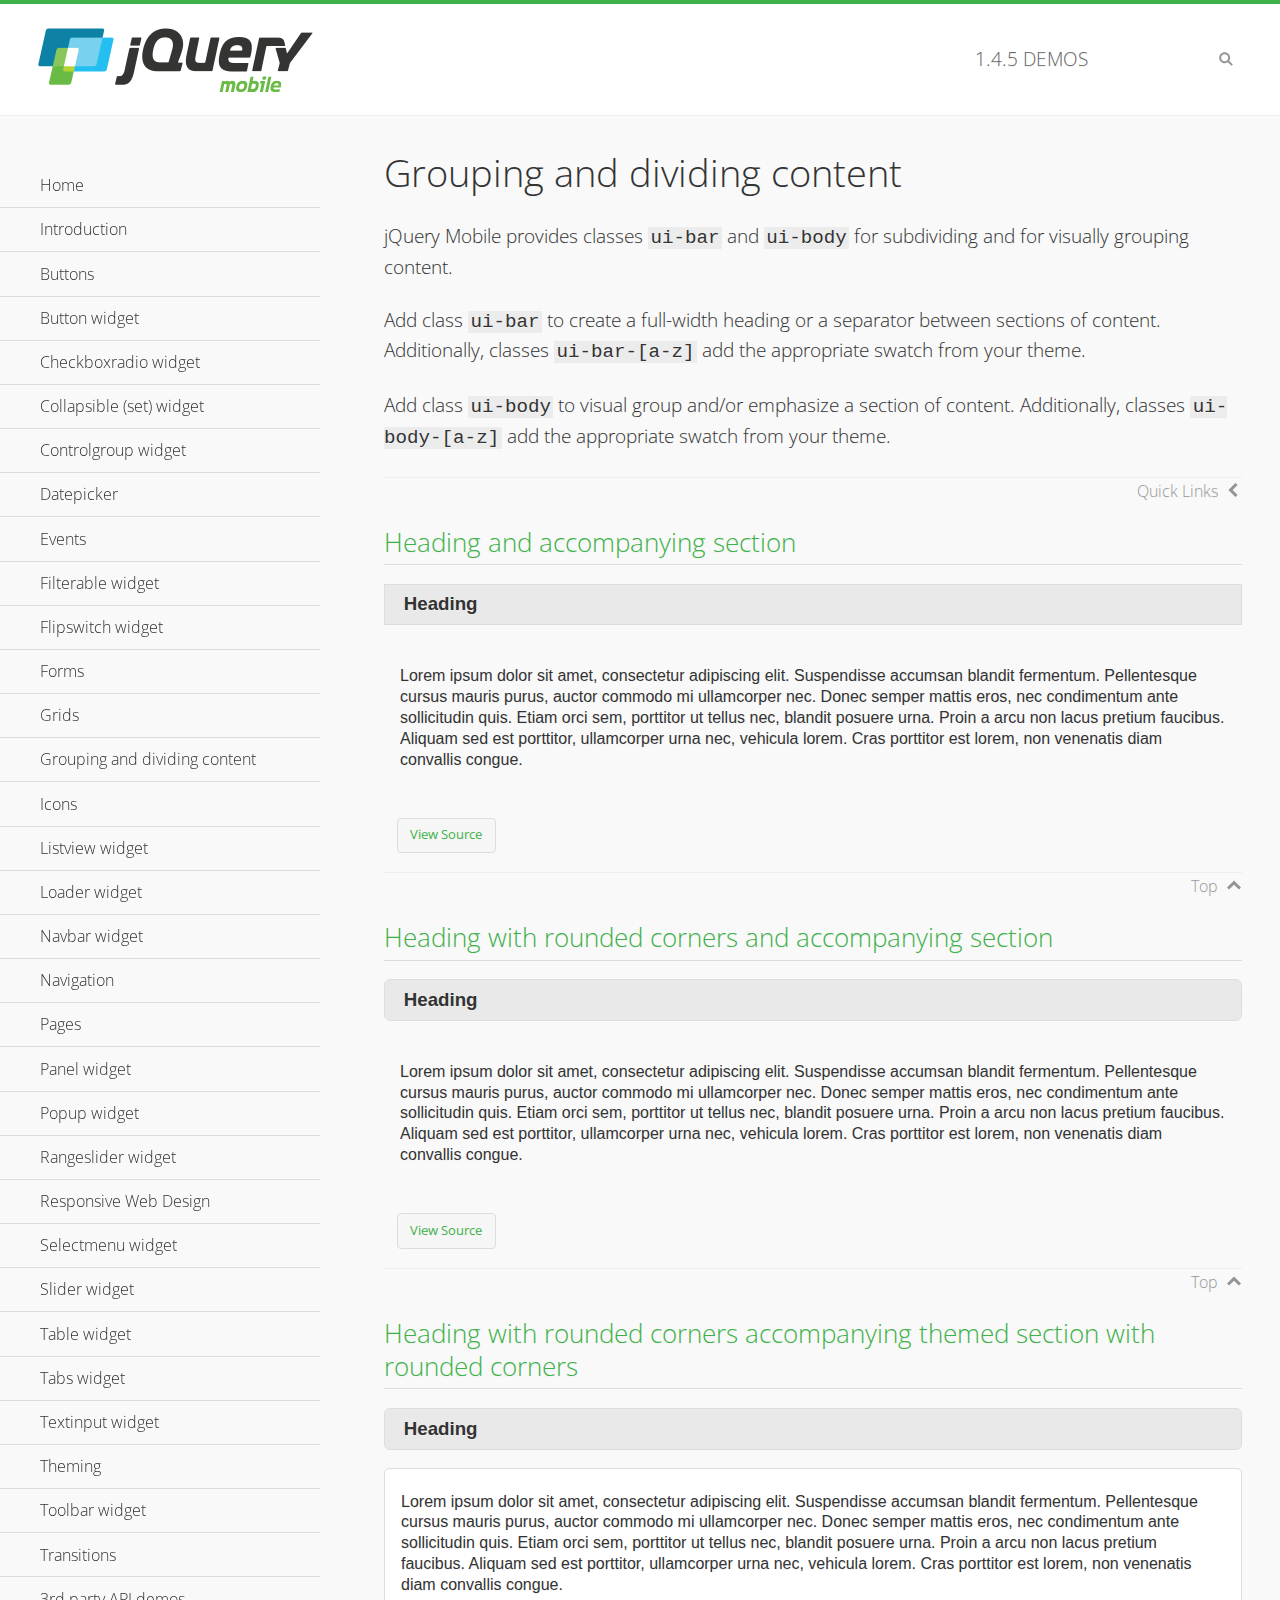
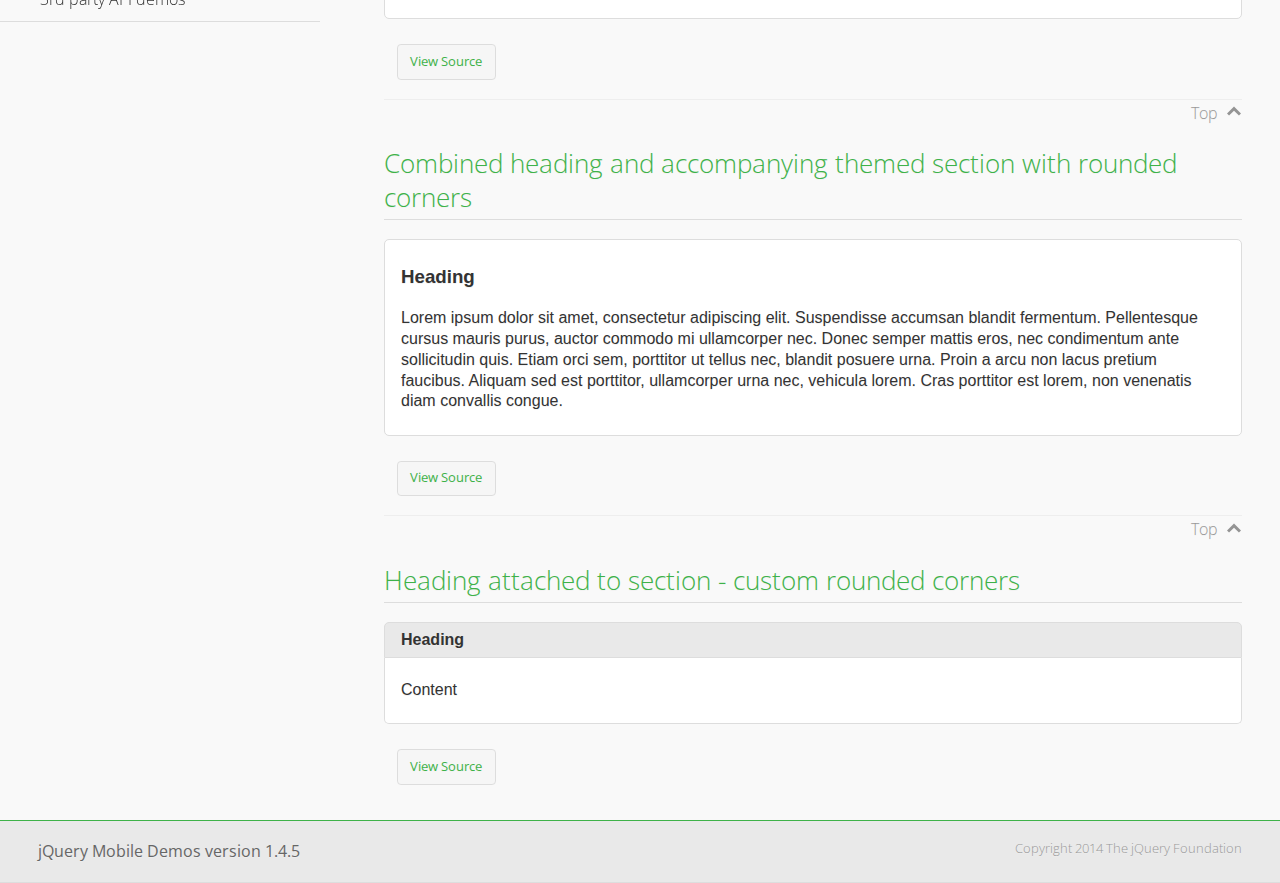
<file: jquery.mobile-1.4.5/demos/body-bar-classes/index.html>
<!DOCTYPE html>
<html>
	<head>
	<meta charset="utf-8">
	<meta name="viewport" content="width=device-width, initial-scale=1">
	<title>Grouping and dividing content - jQuery Mobile Demos</title>
	<link rel="shortcut icon" href="../favicon.ico">
	<link rel="stylesheet" href="http://fonts.googleapis.com/css?family=Open+Sans:300,400,700">
	<link rel="stylesheet" href="../css/themes/default/jquery.mobile-1.4.5.min.css">
	<link rel="stylesheet" href="../_assets/css/jqm-demos.css">
	<script src="../js/jquery.js"></script>
	<script src="../_assets/js/index.js"></script>
	<script src="../js/jquery.mobile-1.4.5.min.js"></script>
  <style id="combined-heading-and-section">
    .custom-corners .ui-bar {
      -webkit-border-top-left-radius: inherit;
      border-top-left-radius: inherit;
      -webkit-border-top-right-radius: inherit;
      border-top-right-radius: inherit;
    }
    .custom-corners .ui-body {
      border-top-width: 0;
      -webkit-border-bottom-left-radius: inherit;
      border-bottom-left-radius: inherit;
      -webkit-border-bottom-right-radius: inherit;
      border-bottom-right-radius: inherit;
    }
  </style>
</head>
<body>
<div data-role="page" class="jqm-demos" data-quicklinks="true">

	<div data-role="header" class="jqm-header">
		<h2><a href="../" title="jQuery Mobile Demos home"><img src="../_assets/img/jquery-logo.png" alt="jQuery Mobile"></a></h2>
		<p><span class="jqm-version"></span> Demos</p>
		<a href="#" class="jqm-navmenu-link ui-btn ui-btn-icon-notext ui-corner-all ui-icon-bars ui-nodisc-icon ui-alt-icon ui-btn-left">Menu</a>
		<a href="#" class="jqm-search-link ui-btn ui-btn-icon-notext ui-corner-all ui-icon-search ui-nodisc-icon ui-alt-icon ui-btn-right">Search</a>
	</div><!-- /header -->

	<div role="main" class="ui-content jqm-content">

		<h1>Grouping and dividing content</h1>

		<p>jQuery Mobile provides classes <code>ui-bar</code> and <code>ui-body</code> for subdividing and for visually grouping content.</p>
		<p>Add class <code>ui-bar</code> to create a full-width heading or a separator between sections of content. Additionally, classes <code>ui-bar-[a-z]</code> add the appropriate swatch from your theme.</p>
		<p>Add class <code>ui-body</code> to visual group and/or emphasize a section of content. Additionally, classes <code>ui-body-[a-z]</code> add the appropriate swatch from your theme.</p>

		<h2>Heading and accompanying section</h2>

		<div data-demo-html="true">
      <h3 class="ui-bar ui-bar-a">Heading</h3>
			<div class="ui-body">
				<p>Lorem ipsum dolor sit amet, consectetur adipiscing elit. Suspendisse accumsan blandit fermentum. Pellentesque cursus mauris purus, auctor commodo mi ullamcorper nec. Donec semper mattis eros, nec condimentum ante sollicitudin quis. Etiam orci sem, porttitor ut tellus nec, blandit posuere urna. Proin a arcu non lacus pretium faucibus. Aliquam sed est porttitor, ullamcorper urna nec, vehicula lorem. Cras porttitor est lorem, non venenatis diam convallis congue.</p>
			</div>
		</div>

		<h2>Heading with rounded corners and accompanying section</h2>

		<div data-demo-html="true">
      <h3 class="ui-bar ui-bar-a ui-corner-all">Heading</h3>
			<div class="ui-body">
				<p>Lorem ipsum dolor sit amet, consectetur adipiscing elit. Suspendisse accumsan blandit fermentum. Pellentesque cursus mauris purus, auctor commodo mi ullamcorper nec. Donec semper mattis eros, nec condimentum ante sollicitudin quis. Etiam orci sem, porttitor ut tellus nec, blandit posuere urna. Proin a arcu non lacus pretium faucibus. Aliquam sed est porttitor, ullamcorper urna nec, vehicula lorem. Cras porttitor est lorem, non venenatis diam convallis congue.</p>
			</div>
		</div>

		<h2>Heading with rounded corners accompanying themed section with rounded corners</h2>

		<div data-demo-html="true">
      <h3 class="ui-bar ui-bar-a ui-corner-all">Heading</h3>
			<div class="ui-body ui-body-a ui-corner-all">
				<p>Lorem ipsum dolor sit amet, consectetur adipiscing elit. Suspendisse accumsan blandit fermentum. Pellentesque cursus mauris purus, auctor commodo mi ullamcorper nec. Donec semper mattis eros, nec condimentum ante sollicitudin quis. Etiam orci sem, porttitor ut tellus nec, blandit posuere urna. Proin a arcu non lacus pretium faucibus. Aliquam sed est porttitor, ullamcorper urna nec, vehicula lorem. Cras porttitor est lorem, non venenatis diam convallis congue.</p>
			</div>
		</div>

		<h2>Combined heading and accompanying themed section with rounded corners</h2>

		<div data-demo-html="true">
			<div class="ui-body ui-body-a ui-corner-all">
	      <h3>Heading</h3>
				<p>Lorem ipsum dolor sit amet, consectetur adipiscing elit. Suspendisse accumsan blandit fermentum. Pellentesque cursus mauris purus, auctor commodo mi ullamcorper nec. Donec semper mattis eros, nec condimentum ante sollicitudin quis. Etiam orci sem, porttitor ut tellus nec, blandit posuere urna. Proin a arcu non lacus pretium faucibus. Aliquam sed est porttitor, ullamcorper urna nec, vehicula lorem. Cras porttitor est lorem, non venenatis diam convallis congue.</p>
			</div>
		</div>

		<h2>Heading attached to section - custom rounded corners</h2>

		<div data-demo-html="true" data-demo-css="#combined-heading-and-section">
      <div class="ui-corner-all custom-corners">
        <div class="ui-bar ui-bar-a">
          <h3>Heading</h3>
        </div>
        <div class="ui-body ui-body-a">
          <p>Content</p>
        </div>
      </div>
		</div>

	</div><!-- /content -->
	    <div data-role="panel" class="jqm-navmenu-panel" data-position="left" data-display="overlay" data-theme="a">
	    	<ul class="jqm-list ui-alt-icon ui-nodisc-icon">
<li data-filtertext="demos homepage" data-icon="home"><a href=".././">Home</a></li>
<li data-filtertext="introduction overview getting started"><a href="../intro/" data-ajax="false">Introduction</a></li>
<li data-filtertext="buttons button markup buttonmarkup method anchor link button element"><a href="../button-markup/" data-ajax="false">Buttons</a></li>
<li data-filtertext="form button widget input button submit reset"><a href="../button/" data-ajax="false">Button widget</a></li>
<li data-role="collapsible" data-enhanced="true" data-collapsed-icon="carat-d" data-expanded-icon="carat-u" data-iconpos="right" data-inset="false" class="ui-collapsible ui-collapsible-themed-content ui-collapsible-collapsed">
	<h3 class="ui-collapsible-heading ui-collapsible-heading-collapsed">
		<a href="#" class="ui-collapsible-heading-toggle ui-btn ui-btn-icon-right ui-btn-inherit ui-icon-carat-d">
		    Checkboxradio widget<span class="ui-collapsible-heading-status"> click to expand contents</span>
		</a>
	</h3>
	<div class="ui-collapsible-content ui-body-inherit ui-collapsible-content-collapsed" aria-hidden="true">
		<ul>
			<li data-filtertext="form checkboxradio widget checkbox input checkboxes controlgroups"><a href="../checkboxradio-checkbox/" data-ajax="false">Checkboxes</a></li>
			<li data-filtertext="form checkboxradio widget radio input radio buttons controlgroups"><a href="../checkboxradio-radio/" data-ajax="false">Radio buttons</a></li>
		</ul>
	</div>
</li>
<li data-role="collapsible" data-enhanced="true" data-collapsed-icon="carat-d" data-expanded-icon="carat-u" data-iconpos="right" data-inset="false" class="ui-collapsible ui-collapsible-themed-content ui-collapsible-collapsed">
	<h3 class="ui-collapsible-heading ui-collapsible-heading-collapsed">
		<a href="#" class="ui-collapsible-heading-toggle ui-btn ui-btn-icon-right ui-btn-inherit ui-icon-carat-d">
			Collapsible (set) widget<span class="ui-collapsible-heading-status"> click to expand contents</span>
		</a>
	</h3>
	<div class="ui-collapsible-content ui-body-inherit ui-collapsible-content-collapsed" aria-hidden="true">
		<ul>
			<li data-filtertext="collapsibles content formatting"><a href="../collapsible/" data-ajax="false">Collapsible</a></li>
			<li data-filtertext="dynamic collapsible set accordion append expand"><a href="../collapsible-dynamic/" data-ajax="false">Dynamic collapsibles</a></li>
			<li data-filtertext="accordions collapsible set widget content formatting grouped collapsibles"><a href="../collapsibleset/" data-ajax="false">Collapsible set</a></li>
		</ul>
	</div>
</li>
<li data-role="collapsible" data-enhanced="true" data-collapsed-icon="carat-d" data-expanded-icon="carat-u" data-iconpos="right" data-inset="false" class="ui-collapsible ui-collapsible-themed-content ui-collapsible-collapsed">
	<h3 class="ui-collapsible-heading ui-collapsible-heading-collapsed">
		<a href="#" class="ui-collapsible-heading-toggle ui-btn ui-btn-icon-right ui-btn-inherit ui-icon-carat-d">
			Controlgroup widget<span class="ui-collapsible-heading-status"> click to expand contents</span>
		</a>
	</h3>
	<div class="ui-collapsible-content ui-body-inherit ui-collapsible-content-collapsed" aria-hidden="true">
		<ul>
			<li data-filtertext="controlgroups selectmenu checkboxradio input grouped buttons horizontal vertical"><a href="../controlgroup/" data-ajax="false">Controlgroup</a></li>
			<li data-filtertext="dynamic controlgroup dynamically add buttons"><a href="../controlgroup-dynamic/" data-ajax="false">Dynamic controlgroups</a></li>
		</ul>
	</div>
</li>
<li data-filtertext="form datepicker widget date input"><a href="../datepicker/" data-ajax="false">Datepicker</a></li>
<li data-role="collapsible" data-enhanced="true" data-collapsed-icon="carat-d" data-expanded-icon="carat-u" data-iconpos="right" data-inset="false" class="ui-collapsible ui-collapsible-themed-content ui-collapsible-collapsed">
	<h3 class="ui-collapsible-heading ui-collapsible-heading-collapsed">
		<a href="#" class="ui-collapsible-heading-toggle ui-btn ui-btn-icon-right ui-btn-inherit ui-icon-carat-d">
			Events<span class="ui-collapsible-heading-status"> click to expand contents</span>
		</a>
	</h3>
	<div class="ui-collapsible-content ui-body-inherit ui-collapsible-content-collapsed" aria-hidden="true">
		<ul>
			<li data-filtertext="swipe to delete list items listviews swipe events"><a href="../swipe-list/" data-ajax="false">Swipe list items</a></li>
			<li data-filtertext="swipe to navigate swipe page navigation swipe events"><a href="../swipe-page/" data-ajax="false">Swipe page navigation</a></li>
		</ul>
	</div>
</li>
<li data-filtertext="filterable filter elements sorting searching listview table"><a href="../filterable/" data-ajax="false">Filterable widget</a></li>
<li data-filtertext="form flipswitch widget flip toggle switch binary select checkbox input"><a href="../flipswitch/" data-ajax="false">Flipswitch widget</a></li>
<li data-role="collapsible" data-enhanced="true" data-collapsed-icon="carat-d" data-expanded-icon="carat-u" data-iconpos="right" data-inset="false" class="ui-collapsible ui-collapsible-themed-content ui-collapsible-collapsed">
	<h3 class="ui-collapsible-heading ui-collapsible-heading-collapsed">
		<a href="#" class="ui-collapsible-heading-toggle ui-btn ui-btn-icon-right ui-btn-inherit ui-icon-carat-d">
			Forms<span class="ui-collapsible-heading-status"> click to expand contents</span>
		</a>
	</h3>
	<div class="ui-collapsible-content ui-body-inherit ui-collapsible-content-collapsed" aria-hidden="true">
		<ul>
			<li data-filtertext="forms text checkbox radio range button submit reset inputs selects textarea slider flipswitch label form elements"><a href="../forms/" data-ajax="false">Forms</a></li>
			<li data-filtertext="form hide labels hidden accessible ui-hidden-accessible forms"><a href="../forms-label-hidden-accessible/" data-ajax="false">Hide labels</a></li>
			<li data-filtertext="form field containers fieldcontain ui-field-contain forms"><a href="../forms-field-contain/" data-ajax="false">Field containers</a></li>
			<li data-filtertext="forms disabled form elements"><a href="../forms-disabled/" data-ajax="false">Forms disabled</a></li>
			<li data-filtertext="forms gallery examples overview forms text checkbox radio range button submit reset inputs selects textarea slider flipswitch label form elements"><a href="../forms-gallery/" data-ajax="false">Forms gallery</a></li>
		</ul>
	</div>
</li>
<li data-role="collapsible" data-enhanced="true" data-collapsed-icon="carat-d" data-expanded-icon="carat-u" data-iconpos="right" data-inset="false" class="ui-collapsible ui-collapsible-themed-content ui-collapsible-collapsed">
	<h3 class="ui-collapsible-heading ui-collapsible-heading-collapsed">
		<a href="#" class="ui-collapsible-heading-toggle ui-btn ui-btn-icon-right ui-btn-inherit ui-icon-carat-d">
			Grids<span class="ui-collapsible-heading-status"> click to expand contents</span>
		</a>
	</h3>
	<div class="ui-collapsible-content ui-body-inherit ui-collapsible-content-collapsed" aria-hidden="true">
		<ul>
			<li data-filtertext="grids columns blocks content formatting rwd responsive css framework"><a href="../grids/" data-ajax="false">Grids</a></li>
			<li data-filtertext="buttons in grids css framework"><a href="../grids-buttons/" data-ajax="false">Buttons in grids</a></li>
			<li data-filtertext="custom responsive grids rwd css framework"><a href="../grids-custom-responsive/" data-ajax="false">Custom responsive grids</a></li>
		</ul>
	</div>
</li>
<li data-filtertext="blocks content formatting sections heading"><a href="../body-bar-classes/" data-ajax="false">Grouping and dividing content</a></li>
<li data-role="collapsible" data-enhanced="true" data-collapsed-icon="carat-d" data-expanded-icon="carat-u" data-iconpos="right" data-inset="false" class="ui-collapsible ui-collapsible-themed-content ui-collapsible-collapsed">
	<h3 class="ui-collapsible-heading ui-collapsible-heading-collapsed">
		<a href="#" class="ui-collapsible-heading-toggle ui-btn ui-btn-icon-right ui-btn-inherit ui-icon-carat-d">
			Icons<span class="ui-collapsible-heading-status"> click to expand contents</span>
		</a>
	</h3>
	<div class="ui-collapsible-content ui-body-inherit ui-collapsible-content-collapsed" aria-hidden="true">
		<ul>
			<li data-filtertext="button icons svg disc alt custom icon position"><a href="../icons/" data-ajax="false">Icons</a></li>
			<li data-filtertext=""><a href="../icons-grunticon/" data-ajax="false">Grunticon loader</a></li>
		</ul>
	</div>
</li>
<li data-role="collapsible" data-enhanced="true" data-collapsed-icon="carat-d" data-expanded-icon="carat-u" data-iconpos="right" data-inset="false" class="ui-collapsible ui-collapsible-themed-content ui-collapsible-collapsed">
	<h3 class="ui-collapsible-heading ui-collapsible-heading-collapsed">
		<a href="#" class="ui-collapsible-heading-toggle ui-btn ui-btn-icon-right ui-btn-inherit ui-icon-carat-d">
			Listview widget<span class="ui-collapsible-heading-status"> click to expand contents</span>
		</a>
	</h3>
	<div class="ui-collapsible-content ui-body-inherit ui-collapsible-content-collapsed" aria-hidden="true">
		<ul>
			<li data-filtertext="listview widget thumbnails icons nested split button collapsible ul ol"><a href="../listview/" data-ajax="false">Listview</a></li>
			<li data-filtertext="autocomplete filterable reveal listview filtertextbeforefilter placeholder"><a href="../listview-autocomplete/" data-ajax="false">Listview autocomplete</a></li>
			<li data-filtertext="autocomplete filterable reveal listview remote data filtertextbeforefilter placeholder"><a href="../listview-autocomplete-remote/" data-ajax="false">Listview autocomplete remote data</a></li>
			<li data-filtertext="autodividers anchor jump scroll linkbars listview lists ul ol"><a href="../listview-autodividers-linkbar/" data-ajax="false">Listview autodividers linkbar</a></li>
			<li data-filtertext="listview autodividers selector autodividersselector lists ul ol"><a href="../listview-autodividers-selector/" data-ajax="false">Listview autodividers selector</a></li>
			<li data-filtertext="listview nested list items"><a href="../listview-nested-lists/" data-ajax="false">Nested Listviews</a></li>
			<li data-filtertext="listview collapsible list items flat"><a href="../listview-collapsible-item-flat/" data-ajax="false">Listview collapsible list items (flat)</a></li>
			<li data-filtertext="listview collapsible list indented"><a href="../listview-collapsible-item-indented/" data-ajax="false">Listview collapsible list items (indented)</a></li>
			<li data-filtertext="grid listview responsive grids responsive listviews lists ul"><a href="../listview-grid/" data-ajax="false">Listview responsive grid</a></li>
		</ul>
	</div>
</li>
<li data-filtertext="loader widget page loading navigation overlay spinner"><a href="../loader/" data-ajax="false">Loader widget</a></li>
<li data-filtertext="navbar widget navmenu toolbars header footer"><a href="../navbar/" data-ajax="false">Navbar widget</a></li>
<li data-role="collapsible" data-enhanced="true" data-collapsed-icon="carat-d" data-expanded-icon="carat-u" data-iconpos="right" data-inset="false" class="ui-collapsible ui-collapsible-themed-content ui-collapsible-collapsed">
	<h3 class="ui-collapsible-heading ui-collapsible-heading-collapsed">
		<a href="#" class="ui-collapsible-heading-toggle ui-btn ui-btn-icon-right ui-btn-inherit ui-icon-carat-d">
			Navigation<span class="ui-collapsible-heading-status"> click to expand contents</span>
		</a>
	</h3>
	<div class="ui-collapsible-content ui-body-inherit ui-collapsible-content-collapsed" aria-hidden="true">
		<ul>
			<li data-filtertext="ajax navigation navigate widget history event method"><a href="../navigation/" data-ajax="false">Navigation</a></li>
			<li data-filtertext="linking pages page links navigation ajax prefetch cache"><a href="../navigation-linking-pages/" data-ajax="false">Linking pages</a></li>
			<!-- <li data-filtertext="php redirect server redirection server-side navigation"><a href="../navigation-php-redirect/" data-ajax="false">PHP redirect demo</a></li>-->
			<li data-filtertext="navigation redirection hash query"><a href="../navigation-hash-processing/" data-ajax="false">Hash processing demo</a></li>
			<li data-filtertext="navigation redirection hash query"><a href="../page-events/" data-ajax="false">Page Navigation Events</a></li>
		</ul>
	</div>
</li>
<li data-role="collapsible" data-enhanced="true" data-collapsed-icon="carat-d" data-expanded-icon="carat-u" data-iconpos="right" data-inset="false" class="ui-collapsible ui-collapsible-themed-content ui-collapsible-collapsed">
	<h3 class="ui-collapsible-heading ui-collapsible-heading-collapsed">
		<a href="#" class="ui-collapsible-heading-toggle ui-btn ui-btn-icon-right ui-btn-inherit ui-icon-carat-d">
			Pages<span class="ui-collapsible-heading-status"> click to expand contents</span>
		</a>
	</h3>
	<div class="ui-collapsible-content ui-body-inherit ui-collapsible-content-collapsed" aria-hidden="true">
		<ul>
			<li data-filtertext="pages page widget ajax navigation"><a href="../pages/" data-ajax="false">Pages</a></li>
			<li data-filtertext="single page"><a href="../pages-single-page/" data-ajax="false">Single page</a></li>
			<li data-filtertext="multipage multi-page page"><a href="../pages-multi-page/" data-ajax="false">Multi-page template</a></li>
			<li data-filtertext="dialog page widget modal popup"><a href="../pages-dialog/" data-ajax="false">Dialog page</a></li>
		</ul>
	</div>
</li>
<li data-role="collapsible" data-enhanced="true" data-collapsed-icon="carat-d" data-expanded-icon="carat-u" data-iconpos="right" data-inset="false" class="ui-collapsible ui-collapsible-themed-content ui-collapsible-collapsed">
	<h3 class="ui-collapsible-heading ui-collapsible-heading-collapsed">
		<a href="#" class="ui-collapsible-heading-toggle ui-btn ui-btn-icon-right ui-btn-inherit ui-icon-carat-d">
			Panel widget<span class="ui-collapsible-heading-status"> click to expand contents</span>
		</a>
	</h3>
	<div class="ui-collapsible-content ui-body-inherit ui-collapsible-content-collapsed" aria-hidden="true">
		<ul>
			<li data-filtertext="panel widget sliding panels reveal push overlay responsive"><a href="../panel/" data-ajax="false">Panel</a></li>
			<li data-filtertext=""><a href="../panel-external/" data-ajax="false">External panels</a></li>
			<li data-filtertext="panel "><a href="../panel-fixed/" data-ajax="false">Fixed panels</a></li>
			<li data-filtertext="panel slide panels sliding panels shadow rwd responsive breakpoint"><a href="../panel-responsive/" data-ajax="false">Panels responsive</a></li>
			<li data-filtertext="panel custom style custom panel width reveal shadow listview panel styling page background wrapper"><a href="../panel-styling/" data-ajax="false">Custom panel style</a></li>
			<li data-filtertext="panel open on swipe"><a href="../panel-swipe-open/" data-ajax="false">Panel open on swipe</a></li>
			<li data-filtertext="panels outside page internal external toolbars"><a href="../panel-external-internal/" data-ajax="false">Panel external and internal</a></li>
		</ul>
	</div>
</li>
<li data-role="collapsible" data-enhanced="true" data-collapsed-icon="carat-d" data-expanded-icon="carat-u" data-iconpos="right" data-inset="false" class="ui-collapsible ui-collapsible-themed-content ui-collapsible-collapsed">
	<h3 class="ui-collapsible-heading ui-collapsible-heading-collapsed">
		<a href="#" class="ui-collapsible-heading-toggle ui-btn ui-btn-icon-right ui-btn-inherit ui-icon-carat-d">
			Popup widget<span class="ui-collapsible-heading-status"> click to expand contents</span>
		</a>
	</h3>
	<div class="ui-collapsible-content ui-body-inherit ui-collapsible-content-collapsed" aria-hidden="true">
		<ul>
			<li data-filtertext="popup widget popups dialog modal transition tooltip lightbox form overlay screen flip pop fade transition"><a href="../popup/" data-ajax="false">Popup</a></li>
			<li data-filtertext="popup alignment position"><a href="../popup-alignment/" data-ajax="false">Popup alignment</a></li>
			<li data-filtertext="popup arrow size popups popover"><a href="../popup-arrow-size/" data-ajax="false">Popup arrow size</a></li>
			<li data-filtertext="dynamic popups popup images lightbox"><a href="../popup-dynamic/" data-ajax="false">Dynamic popups</a></li>
			<li data-filtertext="popups with iframes scaling"><a href="../popup-iframe/" data-ajax="false">Popups with iframes</a></li>
			<li data-filtertext="popup image scaling"><a href="../popup-image-scaling/" data-ajax="false">Popup image scaling</a></li>
			<li data-filtertext="external popup outside multi-page"><a href="../popup-outside-multipage/" data-ajax="false">Popup outside multi-page</a></li>
		</ul>
	</div>
</li>
<li data-filtertext="form rangeslider widget dual sliders dual handle sliders range input"><a href="../rangeslider/" data-ajax="false">Rangeslider widget</a></li>
<li data-filtertext="responsive web design rwd adaptive progressive enhancement PE accessible mobile breakpoints media query media queries"><a href="../rwd/" data-ajax="false">Responsive Web Design</a></li>
<li data-role="collapsible" data-enhanced="true" data-collapsed-icon="carat-d" data-expanded-icon="carat-u" data-iconpos="right" data-inset="false" class="ui-collapsible ui-collapsible-themed-content ui-collapsible-collapsed">
	<h3 class="ui-collapsible-heading ui-collapsible-heading-collapsed">
		<a href="#" class="ui-collapsible-heading-toggle ui-btn ui-btn-icon-right ui-btn-inherit ui-icon-carat-d">
			Selectmenu widget<span class="ui-collapsible-heading-status"> click to expand contents</span>
		</a>
	</h3>
	<div class="ui-collapsible-content ui-body-inherit ui-collapsible-content-collapsed" aria-hidden="true">
		<ul>
			<li data-filtertext="form selectmenu widget select input custom select menu selects"><a href="../selectmenu/" data-ajax="false">Selectmenu</a></li>
			<li data-filtertext="form custom select menu selectmenu widget custom menu option optgroup multiple selects"><a href="../selectmenu-custom/" data-ajax="false">Custom select menu</a></li>
			<li data-filtertext="filterable select filter popup dialog"><a href="../selectmenu-custom-filter/" data-ajax="false">Custom select menu with filter</a></li>
		</ul>
	</div>
</li>
<li data-role="collapsible" data-enhanced="true" data-collapsed-icon="carat-d" data-expanded-icon="carat-u" data-iconpos="right" data-inset="false" class="ui-collapsible ui-collapsible-themed-content ui-collapsible-collapsed">
	<h3 class="ui-collapsible-heading ui-collapsible-heading-collapsed">
		<a href="#" class="ui-collapsible-heading-toggle ui-btn ui-btn-icon-right ui-btn-inherit ui-icon-carat-d">
			Slider widget<span class="ui-collapsible-heading-status"> click to expand contents</span>
		</a>
	</h3>
	<div class="ui-collapsible-content ui-body-inherit ui-collapsible-content-collapsed" aria-hidden="true">
		<ul>
			<li data-filtertext="form slider widget range input single sliders"><a href="../slider/" data-ajax="false">Slider</a></li>
			<li data-filtertext="form slider widget flipswitch slider binary select flip toggle switch"><a href="../slider-flipswitch/" data-ajax="false">Slider flip toggle switch</a></li>
			<li data-filtertext="form slider tooltip handle value input range sliders"><a href="../slider-tooltip/" data-ajax="false">Slider tooltip</a></li>
		</ul>
	</div>
</li>
<li data-role="collapsible" data-enhanced="true" data-collapsed-icon="carat-d" data-expanded-icon="carat-u" data-iconpos="right" data-inset="false" class="ui-collapsible ui-collapsible-themed-content ui-collapsible-collapsed">
	<h3 class="ui-collapsible-heading ui-collapsible-heading-collapsed">
		<a href="#" class="ui-collapsible-heading-toggle ui-btn ui-btn-icon-right ui-btn-inherit ui-icon-carat-d">
			Table widget<span class="ui-collapsible-heading-status"> click to expand contents</span>
		</a>
	</h3>
	<div class="ui-collapsible-content ui-body-inherit ui-collapsible-content-collapsed" aria-hidden="true">
		<ul>
			<li data-filtertext="table widget reflow column toggle th td responsive tables rwd hide show tabular"><a href="../table-column-toggle/" data-ajax="false">Table Column Toggle</a></li>
			<li data-filtertext="table column toggle phone comparison demo"><a href="../table-column-toggle-example/" data-ajax="false">Table Column Toggle demo</a></li>
			<li data-filtertext="responsive tables table column toggle heading groups rwd breakpoint"><a href="../table-column-toggle-heading-groups/" data-ajax="false">Table Column Toggle heading groups</a></li>
			<li data-filtertext="responsive tables table column toggle hide rwd breakpoint customization options"><a href="../table-column-toggle-options/" data-ajax="false">Table Column Toggle options</a></li>
			<li data-filtertext="table reflow th td responsive rwd columns tabular"><a href="../table-reflow/" data-ajax="false">Table Reflow</a></li>
			<li data-filtertext="responsive tables table reflow heading groups rwd breakpoint"><a href="../table-reflow-heading-groups/" data-ajax="false">Table Reflow heading groups</a></li>
			<li data-filtertext="responsive tables table reflow stripes strokes table style"><a href="../table-reflow-stripes-strokes/" data-ajax="false">Table Reflow stripes and strokes</a></li>
			<li data-filtertext="responsive tables table reflow stack custom styles"><a href="../table-reflow-styling/" data-ajax="false">Table Reflow custom styles</a></li>
		</ul>
	</div>
</li>
<li data-filtertext="ui tabs widget"><a href="../tabs/" data-ajax="false">Tabs widget</a></li>
<li data-filtertext="form textinput widget text input textarea number date time tel email file color password"><a href="../textinput/" data-ajax="false">Textinput widget</a></li>
<li data-role="collapsible" data-enhanced="true" data-collapsed-icon="carat-d" data-expanded-icon="carat-u" data-iconpos="right" data-inset="false" class="ui-collapsible ui-collapsible-themed-content ui-collapsible-collapsed">
	<h3 class="ui-collapsible-heading ui-collapsible-heading-collapsed">
		<a href="#" class="ui-collapsible-heading-toggle ui-btn ui-btn-icon-right ui-btn-inherit ui-icon-carat-d">
			Theming<span class="ui-collapsible-heading-status"> click to expand contents</span>
		</a>
	</h3>
	<div class="ui-collapsible-content ui-body-inherit ui-collapsible-content-collapsed" aria-hidden="true">
		<ul>
			<li data-filtertext="default theme swatches theming style css"><a href="../theme-default/" data-ajax="false">Default theme</a></li>
			<li data-filtertext="classic theme old theme swatches theming style css"><a href="../theme-classic/" data-ajax="false">Classic theme</a></li>
		</ul>
	</div>
</li>
<li data-role="collapsible" data-enhanced="true" data-collapsed-icon="carat-d" data-expanded-icon="carat-u" data-iconpos="right" data-inset="false" class="ui-collapsible ui-collapsible-themed-content ui-collapsible-collapsed">
	<h3 class="ui-collapsible-heading ui-collapsible-heading-collapsed">
		<a href="#" class="ui-collapsible-heading-toggle ui-btn ui-btn-icon-right ui-btn-inherit ui-icon-carat-d">
			Toolbar widget<span class="ui-collapsible-heading-status"> click to expand contents</span>
		</a>
	</h3>
	<div class="ui-collapsible-content ui-body-inherit ui-collapsible-content-collapsed" aria-hidden="true">
		<ul>
			<li data-filtertext="toolbar widget header footer toolbars fixed fullscreen external sections"><a href="../toolbar/" data-ajax="false">Toolbar</a></li>
			<li data-filtertext="dynamic toolbars dynamically add toolbar header footer"><a href="../toolbar-dynamic/" data-ajax="false">Dynamic toolbars</a></li>
			<li data-filtertext="external toolbars header footer"><a href="../toolbar-external/" data-ajax="false">External toolbars</a></li>
			<li data-filtertext="fixed toolbars header footer"><a href="../toolbar-fixed/" data-ajax="false">Fixed toolbars</a></li>
			<li data-filtertext="fixed fullscreen toolbars header footer"><a href="../toolbar-fixed-fullscreen/" data-ajax="false">Fullscreen toolbars</a></li>
			<li data-filtertext="external fixed toolbars header footer"><a href="../toolbar-fixed-external/" data-ajax="false">Fixed external toolbars</a></li>
			<li data-filtertext="external persistent toolbars header footer navbar navmenu"><a href="../toolbar-fixed-persistent/" data-ajax="false">Persistent toolbars</a></li>
			<li data-filtertext="external ajax optimized toolbars persistent toolbars header footer navbar"><a href="../toolbar-fixed-persistent-optimized/" data-ajax="false">Ajax optimized toolbars</a></li>
			<li data-filtertext="form in toolbars header footer"><a href="../toolbar-fixed-forms/" data-ajax="false">Form in toolbar</a></li>
		</ul>
	</div>
</li>
<li data-filtertext="page transitions animated pages popup navigation flip slide fade pop"><a href="../transitions/" data-ajax="false">Transitions</a></li>
<li data-role="collapsible" data-enhanced="true" data-collapsed-icon="carat-d" data-expanded-icon="carat-u" data-iconpos="right" data-inset="false" class="ui-collapsible ui-collapsible-themed-content ui-collapsible-collapsed">
	<h3 class="ui-collapsible-heading ui-collapsible-heading-collapsed">
		<a href="#" class="ui-collapsible-heading-toggle ui-btn ui-btn-icon-right ui-btn-inherit ui-icon-carat-d">
			3rd party API demos<span class="ui-collapsible-heading-status"> click to expand contents</span>
		</a>
	</h3>
	<div class="ui-collapsible-content ui-body-inherit ui-collapsible-content-collapsed" aria-hidden="true">
		<ul>
			<li data-filtertext="backbone requirejs navigation router"><a href="../backbone-requirejs/" data-ajax="false">Backbone RequireJS</a></li>
			<li data-filtertext="google maps geolocation demo"><a href="../map-geolocation/" data-ajax="false">Google Maps geolocation</a></li>
			<li data-filtertext="google maps hybrid"><a href="../map-list-toggle/" data-ajax="false">Google Maps list toggle</a></li>
		</ul>
	</div>
</li>



		     </ul>
		</div><!-- /panel -->


	<div data-role="footer" data-position="fixed" data-tap-toggle="false" class="jqm-footer">
		<p>jQuery Mobile Demos version <span class="jqm-version"></span></p>
		<p>Copyright 2014 The jQuery Foundation</p>
	</div><!-- /footer -->
	<!-- TODO: This should become an external panel so we can add input to markup (unique ID) -->
    <div data-role="panel" class="jqm-search-panel" data-position="right" data-display="overlay" data-theme="a">
		<div class="jqm-search">
			<ul class="jqm-list" data-filter-placeholder="Search demos..." data-filter-reveal="true">
<li data-filtertext="demos homepage" data-icon="home"><a href=".././">Home</a></li>
<li data-filtertext="introduction overview getting started"><a href="../intro/" data-ajax="false">Introduction</a></li>
<li data-filtertext="buttons button markup buttonmarkup method anchor link button element"><a href="../button-markup/" data-ajax="false">Buttons</a></li>
<li data-filtertext="form button widget input button submit reset"><a href="../button/" data-ajax="false">Button widget</a></li>
<li data-role="collapsible" data-enhanced="true" data-collapsed-icon="carat-d" data-expanded-icon="carat-u" data-iconpos="right" data-inset="false" class="ui-collapsible ui-collapsible-themed-content ui-collapsible-collapsed">
	<h3 class="ui-collapsible-heading ui-collapsible-heading-collapsed">
		<a href="#" class="ui-collapsible-heading-toggle ui-btn ui-btn-icon-right ui-btn-inherit ui-icon-carat-d">
		    Checkboxradio widget<span class="ui-collapsible-heading-status"> click to expand contents</span>
		</a>
	</h3>
	<div class="ui-collapsible-content ui-body-inherit ui-collapsible-content-collapsed" aria-hidden="true">
		<ul>
			<li data-filtertext="form checkboxradio widget checkbox input checkboxes controlgroups"><a href="../checkboxradio-checkbox/" data-ajax="false">Checkboxes</a></li>
			<li data-filtertext="form checkboxradio widget radio input radio buttons controlgroups"><a href="../checkboxradio-radio/" data-ajax="false">Radio buttons</a></li>
		</ul>
	</div>
</li>
<li data-role="collapsible" data-enhanced="true" data-collapsed-icon="carat-d" data-expanded-icon="carat-u" data-iconpos="right" data-inset="false" class="ui-collapsible ui-collapsible-themed-content ui-collapsible-collapsed">
	<h3 class="ui-collapsible-heading ui-collapsible-heading-collapsed">
		<a href="#" class="ui-collapsible-heading-toggle ui-btn ui-btn-icon-right ui-btn-inherit ui-icon-carat-d">
			Collapsible (set) widget<span class="ui-collapsible-heading-status"> click to expand contents</span>
		</a>
	</h3>
	<div class="ui-collapsible-content ui-body-inherit ui-collapsible-content-collapsed" aria-hidden="true">
		<ul>
			<li data-filtertext="collapsibles content formatting"><a href="../collapsible/" data-ajax="false">Collapsible</a></li>
			<li data-filtertext="dynamic collapsible set accordion append expand"><a href="../collapsible-dynamic/" data-ajax="false">Dynamic collapsibles</a></li>
			<li data-filtertext="accordions collapsible set widget content formatting grouped collapsibles"><a href="../collapsibleset/" data-ajax="false">Collapsible set</a></li>
		</ul>
	</div>
</li>
<li data-role="collapsible" data-enhanced="true" data-collapsed-icon="carat-d" data-expanded-icon="carat-u" data-iconpos="right" data-inset="false" class="ui-collapsible ui-collapsible-themed-content ui-collapsible-collapsed">
	<h3 class="ui-collapsible-heading ui-collapsible-heading-collapsed">
		<a href="#" class="ui-collapsible-heading-toggle ui-btn ui-btn-icon-right ui-btn-inherit ui-icon-carat-d">
			Controlgroup widget<span class="ui-collapsible-heading-status"> click to expand contents</span>
		</a>
	</h3>
	<div class="ui-collapsible-content ui-body-inherit ui-collapsible-content-collapsed" aria-hidden="true">
		<ul>
			<li data-filtertext="controlgroups selectmenu checkboxradio input grouped buttons horizontal vertical"><a href="../controlgroup/" data-ajax="false">Controlgroup</a></li>
			<li data-filtertext="dynamic controlgroup dynamically add buttons"><a href="../controlgroup-dynamic/" data-ajax="false">Dynamic controlgroups</a></li>
		</ul>
	</div>
</li>
<li data-filtertext="form datepicker widget date input"><a href="../datepicker/" data-ajax="false">Datepicker</a></li>
<li data-role="collapsible" data-enhanced="true" data-collapsed-icon="carat-d" data-expanded-icon="carat-u" data-iconpos="right" data-inset="false" class="ui-collapsible ui-collapsible-themed-content ui-collapsible-collapsed">
	<h3 class="ui-collapsible-heading ui-collapsible-heading-collapsed">
		<a href="#" class="ui-collapsible-heading-toggle ui-btn ui-btn-icon-right ui-btn-inherit ui-icon-carat-d">
			Events<span class="ui-collapsible-heading-status"> click to expand contents</span>
		</a>
	</h3>
	<div class="ui-collapsible-content ui-body-inherit ui-collapsible-content-collapsed" aria-hidden="true">
		<ul>
			<li data-filtertext="swipe to delete list items listviews swipe events"><a href="../swipe-list/" data-ajax="false">Swipe list items</a></li>
			<li data-filtertext="swipe to navigate swipe page navigation swipe events"><a href="../swipe-page/" data-ajax="false">Swipe page navigation</a></li>
		</ul>
	</div>
</li>
<li data-filtertext="filterable filter elements sorting searching listview table"><a href="../filterable/" data-ajax="false">Filterable widget</a></li>
<li data-filtertext="form flipswitch widget flip toggle switch binary select checkbox input"><a href="../flipswitch/" data-ajax="false">Flipswitch widget</a></li>
<li data-role="collapsible" data-enhanced="true" data-collapsed-icon="carat-d" data-expanded-icon="carat-u" data-iconpos="right" data-inset="false" class="ui-collapsible ui-collapsible-themed-content ui-collapsible-collapsed">
	<h3 class="ui-collapsible-heading ui-collapsible-heading-collapsed">
		<a href="#" class="ui-collapsible-heading-toggle ui-btn ui-btn-icon-right ui-btn-inherit ui-icon-carat-d">
			Forms<span class="ui-collapsible-heading-status"> click to expand contents</span>
		</a>
	</h3>
	<div class="ui-collapsible-content ui-body-inherit ui-collapsible-content-collapsed" aria-hidden="true">
		<ul>
			<li data-filtertext="forms text checkbox radio range button submit reset inputs selects textarea slider flipswitch label form elements"><a href="../forms/" data-ajax="false">Forms</a></li>
			<li data-filtertext="form hide labels hidden accessible ui-hidden-accessible forms"><a href="../forms-label-hidden-accessible/" data-ajax="false">Hide labels</a></li>
			<li data-filtertext="form field containers fieldcontain ui-field-contain forms"><a href="../forms-field-contain/" data-ajax="false">Field containers</a></li>
			<li data-filtertext="forms disabled form elements"><a href="../forms-disabled/" data-ajax="false">Forms disabled</a></li>
			<li data-filtertext="forms gallery examples overview forms text checkbox radio range button submit reset inputs selects textarea slider flipswitch label form elements"><a href="../forms-gallery/" data-ajax="false">Forms gallery</a></li>
		</ul>
	</div>
</li>
<li data-role="collapsible" data-enhanced="true" data-collapsed-icon="carat-d" data-expanded-icon="carat-u" data-iconpos="right" data-inset="false" class="ui-collapsible ui-collapsible-themed-content ui-collapsible-collapsed">
	<h3 class="ui-collapsible-heading ui-collapsible-heading-collapsed">
		<a href="#" class="ui-collapsible-heading-toggle ui-btn ui-btn-icon-right ui-btn-inherit ui-icon-carat-d">
			Grids<span class="ui-collapsible-heading-status"> click to expand contents</span>
		</a>
	</h3>
	<div class="ui-collapsible-content ui-body-inherit ui-collapsible-content-collapsed" aria-hidden="true">
		<ul>
			<li data-filtertext="grids columns blocks content formatting rwd responsive css framework"><a href="../grids/" data-ajax="false">Grids</a></li>
			<li data-filtertext="buttons in grids css framework"><a href="../grids-buttons/" data-ajax="false">Buttons in grids</a></li>
			<li data-filtertext="custom responsive grids rwd css framework"><a href="../grids-custom-responsive/" data-ajax="false">Custom responsive grids</a></li>
		</ul>
	</div>
</li>
<li data-filtertext="blocks content formatting sections heading"><a href="../body-bar-classes/" data-ajax="false">Grouping and dividing content</a></li>
<li data-role="collapsible" data-enhanced="true" data-collapsed-icon="carat-d" data-expanded-icon="carat-u" data-iconpos="right" data-inset="false" class="ui-collapsible ui-collapsible-themed-content ui-collapsible-collapsed">
	<h3 class="ui-collapsible-heading ui-collapsible-heading-collapsed">
		<a href="#" class="ui-collapsible-heading-toggle ui-btn ui-btn-icon-right ui-btn-inherit ui-icon-carat-d">
			Icons<span class="ui-collapsible-heading-status"> click to expand contents</span>
		</a>
	</h3>
	<div class="ui-collapsible-content ui-body-inherit ui-collapsible-content-collapsed" aria-hidden="true">
		<ul>
			<li data-filtertext="button icons svg disc alt custom icon position"><a href="../icons/" data-ajax="false">Icons</a></li>
			<li data-filtertext=""><a href="../icons-grunticon/" data-ajax="false">Grunticon loader</a></li>
		</ul>
	</div>
</li>
<li data-role="collapsible" data-enhanced="true" data-collapsed-icon="carat-d" data-expanded-icon="carat-u" data-iconpos="right" data-inset="false" class="ui-collapsible ui-collapsible-themed-content ui-collapsible-collapsed">
	<h3 class="ui-collapsible-heading ui-collapsible-heading-collapsed">
		<a href="#" class="ui-collapsible-heading-toggle ui-btn ui-btn-icon-right ui-btn-inherit ui-icon-carat-d">
			Listview widget<span class="ui-collapsible-heading-status"> click to expand contents</span>
		</a>
	</h3>
	<div class="ui-collapsible-content ui-body-inherit ui-collapsible-content-collapsed" aria-hidden="true">
		<ul>
			<li data-filtertext="listview widget thumbnails icons nested split button collapsible ul ol"><a href="../listview/" data-ajax="false">Listview</a></li>
			<li data-filtertext="autocomplete filterable reveal listview filtertextbeforefilter placeholder"><a href="../listview-autocomplete/" data-ajax="false">Listview autocomplete</a></li>
			<li data-filtertext="autocomplete filterable reveal listview remote data filtertextbeforefilter placeholder"><a href="../listview-autocomplete-remote/" data-ajax="false">Listview autocomplete remote data</a></li>
			<li data-filtertext="autodividers anchor jump scroll linkbars listview lists ul ol"><a href="../listview-autodividers-linkbar/" data-ajax="false">Listview autodividers linkbar</a></li>
			<li data-filtertext="listview autodividers selector autodividersselector lists ul ol"><a href="../listview-autodividers-selector/" data-ajax="false">Listview autodividers selector</a></li>
			<li data-filtertext="listview nested list items"><a href="../listview-nested-lists/" data-ajax="false">Nested Listviews</a></li>
			<li data-filtertext="listview collapsible list items flat"><a href="../listview-collapsible-item-flat/" data-ajax="false">Listview collapsible list items (flat)</a></li>
			<li data-filtertext="listview collapsible list indented"><a href="../listview-collapsible-item-indented/" data-ajax="false">Listview collapsible list items (indented)</a></li>
			<li data-filtertext="grid listview responsive grids responsive listviews lists ul"><a href="../listview-grid/" data-ajax="false">Listview responsive grid</a></li>
		</ul>
	</div>
</li>
<li data-filtertext="loader widget page loading navigation overlay spinner"><a href="../loader/" data-ajax="false">Loader widget</a></li>
<li data-filtertext="navbar widget navmenu toolbars header footer"><a href="../navbar/" data-ajax="false">Navbar widget</a></li>
<li data-role="collapsible" data-enhanced="true" data-collapsed-icon="carat-d" data-expanded-icon="carat-u" data-iconpos="right" data-inset="false" class="ui-collapsible ui-collapsible-themed-content ui-collapsible-collapsed">
	<h3 class="ui-collapsible-heading ui-collapsible-heading-collapsed">
		<a href="#" class="ui-collapsible-heading-toggle ui-btn ui-btn-icon-right ui-btn-inherit ui-icon-carat-d">
			Navigation<span class="ui-collapsible-heading-status"> click to expand contents</span>
		</a>
	</h3>
	<div class="ui-collapsible-content ui-body-inherit ui-collapsible-content-collapsed" aria-hidden="true">
		<ul>
			<li data-filtertext="ajax navigation navigate widget history event method"><a href="../navigation/" data-ajax="false">Navigation</a></li>
			<li data-filtertext="linking pages page links navigation ajax prefetch cache"><a href="../navigation-linking-pages/" data-ajax="false">Linking pages</a></li>
			<!-- <li data-filtertext="php redirect server redirection server-side navigation"><a href="../navigation-php-redirect/" data-ajax="false">PHP redirect demo</a></li>-->
			<li data-filtertext="navigation redirection hash query"><a href="../navigation-hash-processing/" data-ajax="false">Hash processing demo</a></li>
			<li data-filtertext="navigation redirection hash query"><a href="../page-events/" data-ajax="false">Page Navigation Events</a></li>
		</ul>
	</div>
</li>
<li data-role="collapsible" data-enhanced="true" data-collapsed-icon="carat-d" data-expanded-icon="carat-u" data-iconpos="right" data-inset="false" class="ui-collapsible ui-collapsible-themed-content ui-collapsible-collapsed">
	<h3 class="ui-collapsible-heading ui-collapsible-heading-collapsed">
		<a href="#" class="ui-collapsible-heading-toggle ui-btn ui-btn-icon-right ui-btn-inherit ui-icon-carat-d">
			Pages<span class="ui-collapsible-heading-status"> click to expand contents</span>
		</a>
	</h3>
	<div class="ui-collapsible-content ui-body-inherit ui-collapsible-content-collapsed" aria-hidden="true">
		<ul>
			<li data-filtertext="pages page widget ajax navigation"><a href="../pages/" data-ajax="false">Pages</a></li>
			<li data-filtertext="single page"><a href="../pages-single-page/" data-ajax="false">Single page</a></li>
			<li data-filtertext="multipage multi-page page"><a href="../pages-multi-page/" data-ajax="false">Multi-page template</a></li>
			<li data-filtertext="dialog page widget modal popup"><a href="../pages-dialog/" data-ajax="false">Dialog page</a></li>
		</ul>
	</div>
</li>
<li data-role="collapsible" data-enhanced="true" data-collapsed-icon="carat-d" data-expanded-icon="carat-u" data-iconpos="right" data-inset="false" class="ui-collapsible ui-collapsible-themed-content ui-collapsible-collapsed">
	<h3 class="ui-collapsible-heading ui-collapsible-heading-collapsed">
		<a href="#" class="ui-collapsible-heading-toggle ui-btn ui-btn-icon-right ui-btn-inherit ui-icon-carat-d">
			Panel widget<span class="ui-collapsible-heading-status"> click to expand contents</span>
		</a>
	</h3>
	<div class="ui-collapsible-content ui-body-inherit ui-collapsible-content-collapsed" aria-hidden="true">
		<ul>
			<li data-filtertext="panel widget sliding panels reveal push overlay responsive"><a href="../panel/" data-ajax="false">Panel</a></li>
			<li data-filtertext=""><a href="../panel-external/" data-ajax="false">External panels</a></li>
			<li data-filtertext="panel "><a href="../panel-fixed/" data-ajax="false">Fixed panels</a></li>
			<li data-filtertext="panel slide panels sliding panels shadow rwd responsive breakpoint"><a href="../panel-responsive/" data-ajax="false">Panels responsive</a></li>
			<li data-filtertext="panel custom style custom panel width reveal shadow listview panel styling page background wrapper"><a href="../panel-styling/" data-ajax="false">Custom panel style</a></li>
			<li data-filtertext="panel open on swipe"><a href="../panel-swipe-open/" data-ajax="false">Panel open on swipe</a></li>
			<li data-filtertext="panels outside page internal external toolbars"><a href="../panel-external-internal/" data-ajax="false">Panel external and internal</a></li>
		</ul>
	</div>
</li>
<li data-role="collapsible" data-enhanced="true" data-collapsed-icon="carat-d" data-expanded-icon="carat-u" data-iconpos="right" data-inset="false" class="ui-collapsible ui-collapsible-themed-content ui-collapsible-collapsed">
	<h3 class="ui-collapsible-heading ui-collapsible-heading-collapsed">
		<a href="#" class="ui-collapsible-heading-toggle ui-btn ui-btn-icon-right ui-btn-inherit ui-icon-carat-d">
			Popup widget<span class="ui-collapsible-heading-status"> click to expand contents</span>
		</a>
	</h3>
	<div class="ui-collapsible-content ui-body-inherit ui-collapsible-content-collapsed" aria-hidden="true">
		<ul>
			<li data-filtertext="popup widget popups dialog modal transition tooltip lightbox form overlay screen flip pop fade transition"><a href="../popup/" data-ajax="false">Popup</a></li>
			<li data-filtertext="popup alignment position"><a href="../popup-alignment/" data-ajax="false">Popup alignment</a></li>
			<li data-filtertext="popup arrow size popups popover"><a href="../popup-arrow-size/" data-ajax="false">Popup arrow size</a></li>
			<li data-filtertext="dynamic popups popup images lightbox"><a href="../popup-dynamic/" data-ajax="false">Dynamic popups</a></li>
			<li data-filtertext="popups with iframes scaling"><a href="../popup-iframe/" data-ajax="false">Popups with iframes</a></li>
			<li data-filtertext="popup image scaling"><a href="../popup-image-scaling/" data-ajax="false">Popup image scaling</a></li>
			<li data-filtertext="external popup outside multi-page"><a href="../popup-outside-multipage/" data-ajax="false">Popup outside multi-page</a></li>
		</ul>
	</div>
</li>
<li data-filtertext="form rangeslider widget dual sliders dual handle sliders range input"><a href="../rangeslider/" data-ajax="false">Rangeslider widget</a></li>
<li data-filtertext="responsive web design rwd adaptive progressive enhancement PE accessible mobile breakpoints media query media queries"><a href="../rwd/" data-ajax="false">Responsive Web Design</a></li>
<li data-role="collapsible" data-enhanced="true" data-collapsed-icon="carat-d" data-expanded-icon="carat-u" data-iconpos="right" data-inset="false" class="ui-collapsible ui-collapsible-themed-content ui-collapsible-collapsed">
	<h3 class="ui-collapsible-heading ui-collapsible-heading-collapsed">
		<a href="#" class="ui-collapsible-heading-toggle ui-btn ui-btn-icon-right ui-btn-inherit ui-icon-carat-d">
			Selectmenu widget<span class="ui-collapsible-heading-status"> click to expand contents</span>
		</a>
	</h3>
	<div class="ui-collapsible-content ui-body-inherit ui-collapsible-content-collapsed" aria-hidden="true">
		<ul>
			<li data-filtertext="form selectmenu widget select input custom select menu selects"><a href="../selectmenu/" data-ajax="false">Selectmenu</a></li>
			<li data-filtertext="form custom select menu selectmenu widget custom menu option optgroup multiple selects"><a href="../selectmenu-custom/" data-ajax="false">Custom select menu</a></li>
			<li data-filtertext="filterable select filter popup dialog"><a href="../selectmenu-custom-filter/" data-ajax="false">Custom select menu with filter</a></li>
		</ul>
	</div>
</li>
<li data-role="collapsible" data-enhanced="true" data-collapsed-icon="carat-d" data-expanded-icon="carat-u" data-iconpos="right" data-inset="false" class="ui-collapsible ui-collapsible-themed-content ui-collapsible-collapsed">
	<h3 class="ui-collapsible-heading ui-collapsible-heading-collapsed">
		<a href="#" class="ui-collapsible-heading-toggle ui-btn ui-btn-icon-right ui-btn-inherit ui-icon-carat-d">
			Slider widget<span class="ui-collapsible-heading-status"> click to expand contents</span>
		</a>
	</h3>
	<div class="ui-collapsible-content ui-body-inherit ui-collapsible-content-collapsed" aria-hidden="true">
		<ul>
			<li data-filtertext="form slider widget range input single sliders"><a href="../slider/" data-ajax="false">Slider</a></li>
			<li data-filtertext="form slider widget flipswitch slider binary select flip toggle switch"><a href="../slider-flipswitch/" data-ajax="false">Slider flip toggle switch</a></li>
			<li data-filtertext="form slider tooltip handle value input range sliders"><a href="../slider-tooltip/" data-ajax="false">Slider tooltip</a></li>
		</ul>
	</div>
</li>
<li data-role="collapsible" data-enhanced="true" data-collapsed-icon="carat-d" data-expanded-icon="carat-u" data-iconpos="right" data-inset="false" class="ui-collapsible ui-collapsible-themed-content ui-collapsible-collapsed">
	<h3 class="ui-collapsible-heading ui-collapsible-heading-collapsed">
		<a href="#" class="ui-collapsible-heading-toggle ui-btn ui-btn-icon-right ui-btn-inherit ui-icon-carat-d">
			Table widget<span class="ui-collapsible-heading-status"> click to expand contents</span>
		</a>
	</h3>
	<div class="ui-collapsible-content ui-body-inherit ui-collapsible-content-collapsed" aria-hidden="true">
		<ul>
			<li data-filtertext="table widget reflow column toggle th td responsive tables rwd hide show tabular"><a href="../table-column-toggle/" data-ajax="false">Table Column Toggle</a></li>
			<li data-filtertext="table column toggle phone comparison demo"><a href="../table-column-toggle-example/" data-ajax="false">Table Column Toggle demo</a></li>
			<li data-filtertext="responsive tables table column toggle heading groups rwd breakpoint"><a href="../table-column-toggle-heading-groups/" data-ajax="false">Table Column Toggle heading groups</a></li>
			<li data-filtertext="responsive tables table column toggle hide rwd breakpoint customization options"><a href="../table-column-toggle-options/" data-ajax="false">Table Column Toggle options</a></li>
			<li data-filtertext="table reflow th td responsive rwd columns tabular"><a href="../table-reflow/" data-ajax="false">Table Reflow</a></li>
			<li data-filtertext="responsive tables table reflow heading groups rwd breakpoint"><a href="../table-reflow-heading-groups/" data-ajax="false">Table Reflow heading groups</a></li>
			<li data-filtertext="responsive tables table reflow stripes strokes table style"><a href="../table-reflow-stripes-strokes/" data-ajax="false">Table Reflow stripes and strokes</a></li>
			<li data-filtertext="responsive tables table reflow stack custom styles"><a href="../table-reflow-styling/" data-ajax="false">Table Reflow custom styles</a></li>
		</ul>
	</div>
</li>
<li data-filtertext="ui tabs widget"><a href="../tabs/" data-ajax="false">Tabs widget</a></li>
<li data-filtertext="form textinput widget text input textarea number date time tel email file color password"><a href="../textinput/" data-ajax="false">Textinput widget</a></li>
<li data-role="collapsible" data-enhanced="true" data-collapsed-icon="carat-d" data-expanded-icon="carat-u" data-iconpos="right" data-inset="false" class="ui-collapsible ui-collapsible-themed-content ui-collapsible-collapsed">
	<h3 class="ui-collapsible-heading ui-collapsible-heading-collapsed">
		<a href="#" class="ui-collapsible-heading-toggle ui-btn ui-btn-icon-right ui-btn-inherit ui-icon-carat-d">
			Theming<span class="ui-collapsible-heading-status"> click to expand contents</span>
		</a>
	</h3>
	<div class="ui-collapsible-content ui-body-inherit ui-collapsible-content-collapsed" aria-hidden="true">
		<ul>
			<li data-filtertext="default theme swatches theming style css"><a href="../theme-default/" data-ajax="false">Default theme</a></li>
			<li data-filtertext="classic theme old theme swatches theming style css"><a href="../theme-classic/" data-ajax="false">Classic theme</a></li>
		</ul>
	</div>
</li>
<li data-role="collapsible" data-enhanced="true" data-collapsed-icon="carat-d" data-expanded-icon="carat-u" data-iconpos="right" data-inset="false" class="ui-collapsible ui-collapsible-themed-content ui-collapsible-collapsed">
	<h3 class="ui-collapsible-heading ui-collapsible-heading-collapsed">
		<a href="#" class="ui-collapsible-heading-toggle ui-btn ui-btn-icon-right ui-btn-inherit ui-icon-carat-d">
			Toolbar widget<span class="ui-collapsible-heading-status"> click to expand contents</span>
		</a>
	</h3>
	<div class="ui-collapsible-content ui-body-inherit ui-collapsible-content-collapsed" aria-hidden="true">
		<ul>
			<li data-filtertext="toolbar widget header footer toolbars fixed fullscreen external sections"><a href="../toolbar/" data-ajax="false">Toolbar</a></li>
			<li data-filtertext="dynamic toolbars dynamically add toolbar header footer"><a href="../toolbar-dynamic/" data-ajax="false">Dynamic toolbars</a></li>
			<li data-filtertext="external toolbars header footer"><a href="../toolbar-external/" data-ajax="false">External toolbars</a></li>
			<li data-filtertext="fixed toolbars header footer"><a href="../toolbar-fixed/" data-ajax="false">Fixed toolbars</a></li>
			<li data-filtertext="fixed fullscreen toolbars header footer"><a href="../toolbar-fixed-fullscreen/" data-ajax="false">Fullscreen toolbars</a></li>
			<li data-filtertext="external fixed toolbars header footer"><a href="../toolbar-fixed-external/" data-ajax="false">Fixed external toolbars</a></li>
			<li data-filtertext="external persistent toolbars header footer navbar navmenu"><a href="../toolbar-fixed-persistent/" data-ajax="false">Persistent toolbars</a></li>
			<li data-filtertext="external ajax optimized toolbars persistent toolbars header footer navbar"><a href="../toolbar-fixed-persistent-optimized/" data-ajax="false">Ajax optimized toolbars</a></li>
			<li data-filtertext="form in toolbars header footer"><a href="../toolbar-fixed-forms/" data-ajax="false">Form in toolbar</a></li>
		</ul>
	</div>
</li>
<li data-filtertext="page transitions animated pages popup navigation flip slide fade pop"><a href="../transitions/" data-ajax="false">Transitions</a></li>
<li data-role="collapsible" data-enhanced="true" data-collapsed-icon="carat-d" data-expanded-icon="carat-u" data-iconpos="right" data-inset="false" class="ui-collapsible ui-collapsible-themed-content ui-collapsible-collapsed">
	<h3 class="ui-collapsible-heading ui-collapsible-heading-collapsed">
		<a href="#" class="ui-collapsible-heading-toggle ui-btn ui-btn-icon-right ui-btn-inherit ui-icon-carat-d">
			3rd party API demos<span class="ui-collapsible-heading-status"> click to expand contents</span>
		</a>
	</h3>
	<div class="ui-collapsible-content ui-body-inherit ui-collapsible-content-collapsed" aria-hidden="true">
		<ul>
			<li data-filtertext="backbone requirejs navigation router"><a href="../backbone-requirejs/" data-ajax="false">Backbone RequireJS</a></li>
			<li data-filtertext="google maps geolocation demo"><a href="../map-geolocation/" data-ajax="false">Google Maps geolocation</a></li>
			<li data-filtertext="google maps hybrid"><a href="../map-list-toggle/" data-ajax="false">Google Maps list toggle</a></li>
		</ul>
	</div>
</li>



			</ul>
		</div>
	</div><!-- /panel -->


</div><!-- /page -->

</body>
</html>
</file>
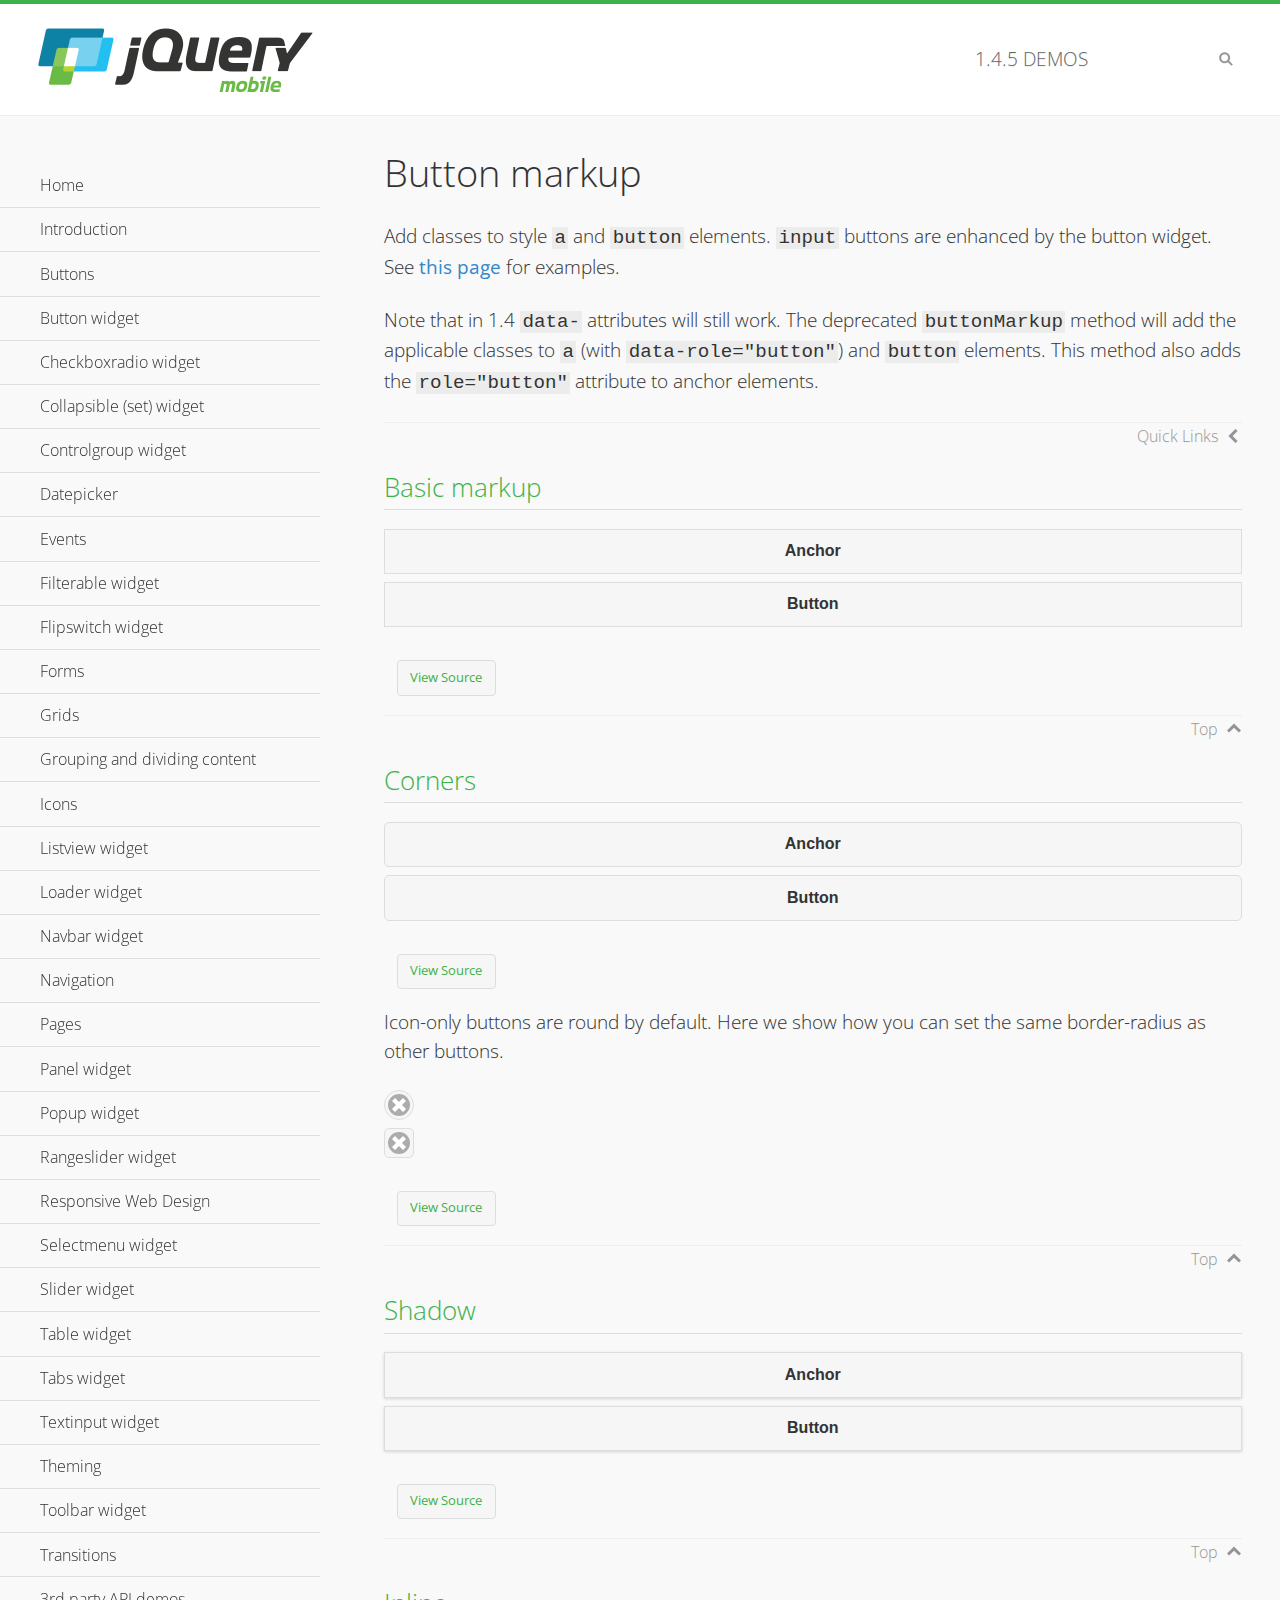
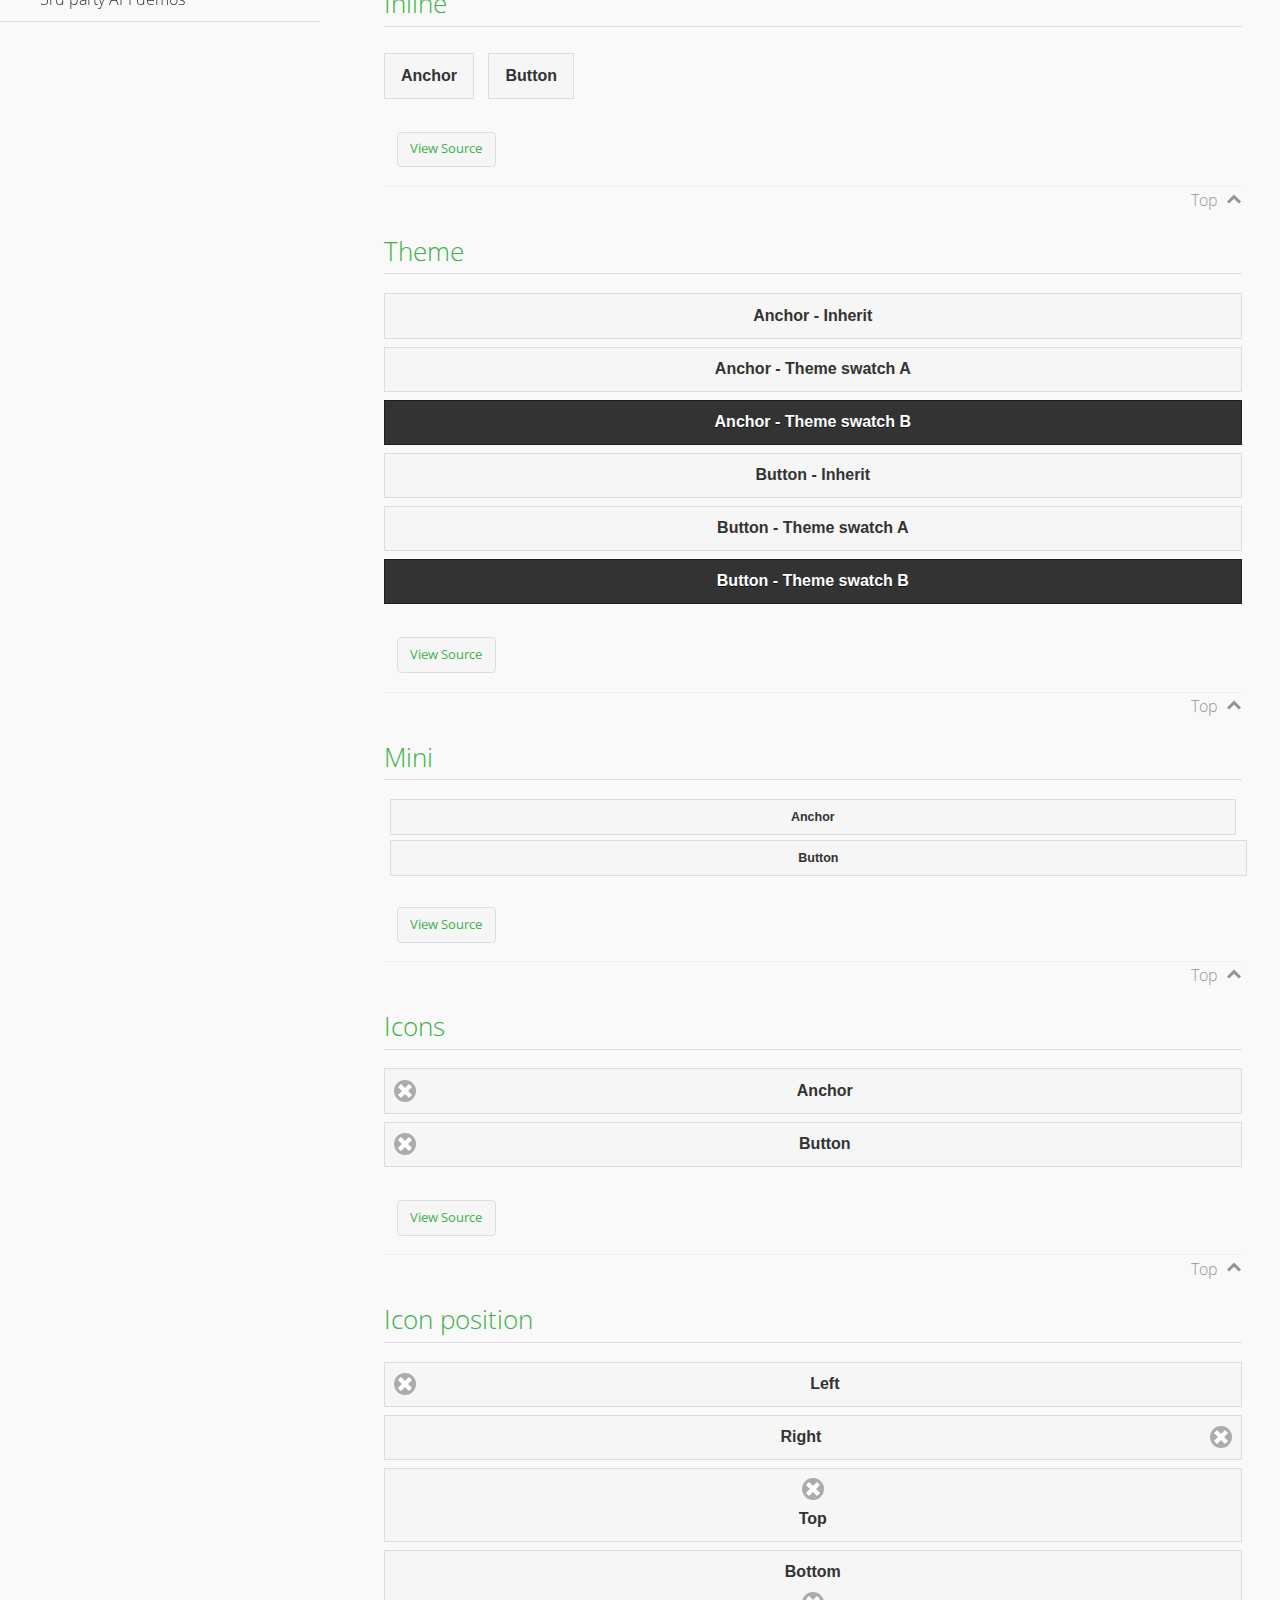
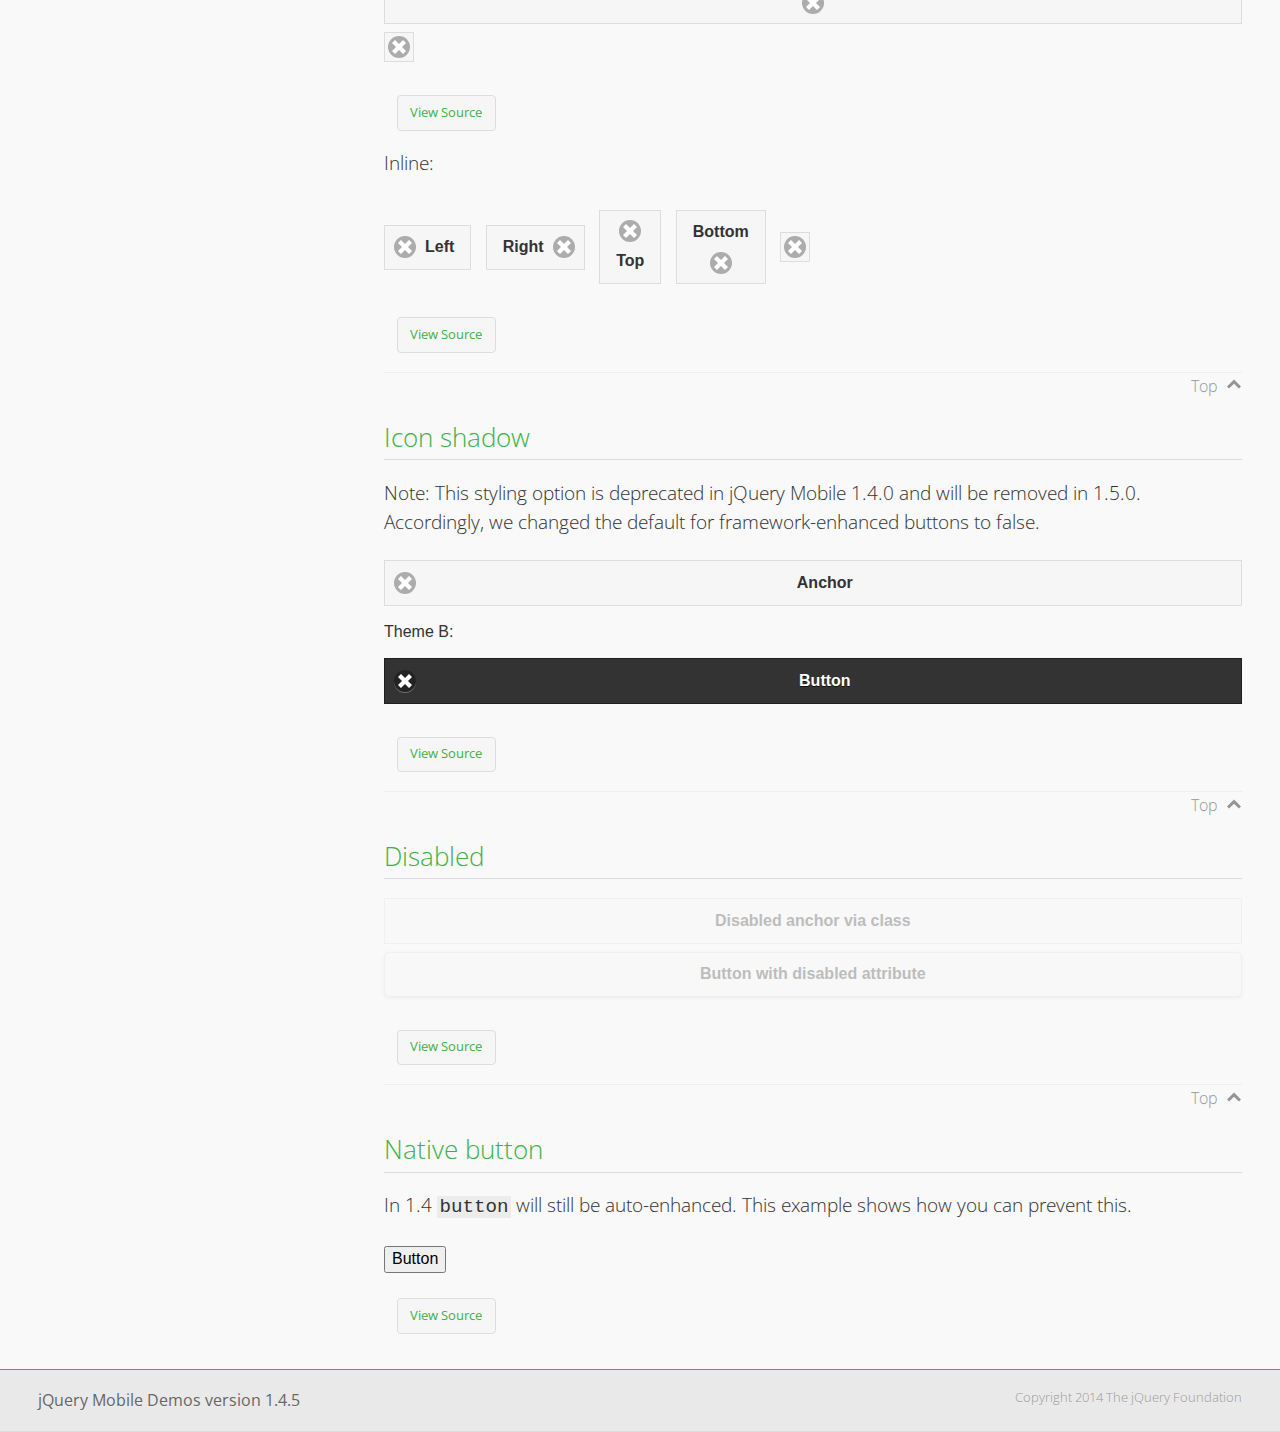
<file: jquery.mobile-1.4.5/demos/button-markup/index.html>
<!DOCTYPE html>
<html>
<head>
	<meta charset="utf-8">
	<meta name="viewport" content="width=device-width, initial-scale=1">
	<title>Button markup - jQuery Mobile Demos</title>
	<link rel="shortcut icon" href="../favicon.ico">
    <link rel="stylesheet" href="http://fonts.googleapis.com/css?family=Open+Sans:300,400,700">
	<link rel="stylesheet" href="../css/themes/default/jquery.mobile-1.4.5.min.css">
	<link rel="stylesheet" href="../_assets/css/jqm-demos.css">
	<script src="../js/jquery.js"></script>
	<script src="../_assets/js/index.js"></script>
	<script src="../js/jquery.mobile-1.4.5.min.js"></script>
	<style>
		#custom-border-radius .ui-btn-icon-notext.ui-corner-all {
			-webkit-border-radius: .3125em;
			border-radius: .3125em;
		}
	</style>
</head>
<body>
<div data-role="page" class="jqm-demos" data-quicklinks="true">

	<div data-role="header" class="jqm-header">
		<h2><a href="../" title="jQuery Mobile Demos home"><img src="../_assets/img/jquery-logo.png" alt="jQuery Mobile"></a></h2>
		<p><span class="jqm-version"></span> Demos</p>
		<a href="#" class="jqm-navmenu-link ui-btn ui-btn-icon-notext ui-corner-all ui-icon-bars ui-nodisc-icon ui-alt-icon ui-btn-left">Menu</a>
		<a href="#" class="jqm-search-link ui-btn ui-btn-icon-notext ui-corner-all ui-icon-search ui-nodisc-icon ui-alt-icon ui-btn-right">Search</a>
	</div><!-- /header -->

	<div role="main" class="ui-content jqm-content">

		<h1>Button markup</h1>

		<p>Add classes to style <code>a</code> and <code>button</code> elements. <code>input</code> buttons are enhanced by the button widget. See <a href="../button/" data-ajax="false">this page</a> for examples.</p>

		<p>Note that in 1.4 <code>data-</code> attributes will still work. The deprecated <code>buttonMarkup</code> method will add the applicable classes to <code>a</code> (with <code>data-role="button"</code>) and <code>button</code> elements. This method also adds the <code>role="button"</code> attribute to anchor elements.</p>

		<h2>Basic markup</h2>

		<div data-demo-html="true">
			<a href="#" class="ui-btn">Anchor</a>
			<button class="ui-btn">Button</button>
		</div><!--/demo-html -->

		<h2>Corners</h2>

		<div data-demo-html="true">
			<a href="#" class="ui-btn ui-corner-all">Anchor</a>
			<button class="ui-btn ui-corner-all">Button</button>
		</div><!--/demo-html -->

		<p>Icon-only buttons are round by default. Here we show how you can set the same border-radius as other buttons.</p>

		<div data-demo-html="true" data-demo-css="true">
			<a href="#" class="ui-btn ui-icon-delete ui-btn-icon-notext ui-corner-all">No text</a>
			<div id="custom-border-radius">
				<a href="#" class="ui-btn ui-icon-delete ui-btn-icon-notext ui-corner-all">No text</a>
			</div>
		</div><!--/demo-html -->

		<h2>Shadow</h2>

		<div data-demo-html="true">
			<a href="#" class="ui-btn ui-shadow">Anchor</a>
			<button class="ui-btn ui-shadow">Button</button>
		</div><!--/demo-html -->

		<h2>Inline</h2>

		<div data-demo-html="true">
			<a href="#" class="ui-btn ui-btn-inline">Anchor</a>
			<button class="ui-btn ui-btn-inline">Button</button>
		</div><!--/demo-html -->

		<h2>Theme</h2>

		<div data-demo-html="true">
			<a href="#" class="ui-btn">Anchor - Inherit</a>
			<a href="#" class="ui-btn ui-btn-a">Anchor - Theme swatch A</a>
			<a href="#" class="ui-btn ui-btn-b">Anchor - Theme swatch B</a>
			<button class="ui-btn">Button - Inherit</button>
			<button class="ui-btn ui-btn-a">Button - Theme swatch A</button>
			<button class="ui-btn ui-btn-b">Button - Theme swatch B</button>
		</div><!--/demo-html -->

		<h2>Mini</h2>

		<div data-demo-html="true">
			<a href="#" class="ui-btn ui-mini">Anchor</a>
			<button class="ui-btn ui-mini">Button</button>
		</div><!--/demo-html -->

		<h2>Icons</h2>

		<div data-demo-html="true">
			<a href="#" class="ui-btn ui-icon-delete ui-btn-icon-left">Anchor</a>
			<button class="ui-btn ui-icon-delete ui-btn-icon-left">Button</button>
		</div><!--/demo-html -->

		<h2>Icon position</h2>

		<div data-demo-html="true">
			<a href="#" class="ui-btn ui-icon-delete ui-btn-icon-left">Left</a>
			<a href="#" class="ui-btn ui-icon-delete ui-btn-icon-right">Right</a>
			<a href="#" class="ui-btn ui-icon-delete ui-btn-icon-top">Top</a>
			<a href="#" class="ui-btn ui-icon-delete ui-btn-icon-bottom">Bottom</a>
			<a href="#" class="ui-btn ui-icon-delete ui-btn-icon-notext">Icon only</a>
		</div><!--/demo-html -->

		<p>Inline:</p>

		<div data-demo-html="true">
			<a href="#" class="ui-btn ui-btn-inline ui-icon-delete ui-btn-icon-left">Left</a>
			<a href="#" class="ui-btn ui-btn-inline ui-icon-delete ui-btn-icon-right">Right</a>
			<a href="#" class="ui-btn ui-btn-inline ui-icon-delete ui-btn-icon-top">Top</a>
			<a href="#" class="ui-btn ui-btn-inline ui-icon-delete ui-btn-icon-bottom">Bottom</a>
			<a href="#" class="ui-btn ui-btn-inline ui-icon-delete ui-btn-icon-notext">Icon only</a>
		</div><!--/demo-html -->

		<h2>Icon shadow</h2>
		<p>Note: This styling option is deprecated in jQuery Mobile 1.4.0 and will be removed in 1.5.0. Accordingly, we changed the default for framework-enhanced buttons to false.</p>

		<div data-demo-html="true">
			<a href="#" class="ui-btn ui-icon-delete ui-btn-icon-left ui-shadow-icon">Anchor</a>
			<p>Theme B:</p>
			<button class="ui-btn ui-icon-delete ui-btn-icon-left ui-shadow-icon ui-btn-b">Button</button>
		</div><!--/demo-html -->

		<h2>Disabled</h2>

		<div data-demo-html="true">
			<a href="#" class="ui-btn ui-state-disabled">Disabled anchor via class</a>
			<button disabled>Button with disabled attribute</button>
		</div><!--/demo-html -->

		<h2>Native button</h2>
		<!-- TODO: Remove this demo in 1.5 -->
		<p>In 1.4 <code>button</code> will still be auto-enhanced. This example shows how you can prevent this.</p>

		<div data-demo-html="true">
			<button data-role="none">Button</button>
		</div><!--/demo-html -->

	</div><!-- /content -->
	    <div data-role="panel" class="jqm-navmenu-panel" data-position="left" data-display="overlay" data-theme="a">
	    	<ul class="jqm-list ui-alt-icon ui-nodisc-icon">
<li data-filtertext="demos homepage" data-icon="home"><a href=".././">Home</a></li>
<li data-filtertext="introduction overview getting started"><a href="../intro/" data-ajax="false">Introduction</a></li>
<li data-filtertext="buttons button markup buttonmarkup method anchor link button element"><a href="../button-markup/" data-ajax="false">Buttons</a></li>
<li data-filtertext="form button widget input button submit reset"><a href="../button/" data-ajax="false">Button widget</a></li>
<li data-role="collapsible" data-enhanced="true" data-collapsed-icon="carat-d" data-expanded-icon="carat-u" data-iconpos="right" data-inset="false" class="ui-collapsible ui-collapsible-themed-content ui-collapsible-collapsed">
	<h3 class="ui-collapsible-heading ui-collapsible-heading-collapsed">
		<a href="#" class="ui-collapsible-heading-toggle ui-btn ui-btn-icon-right ui-btn-inherit ui-icon-carat-d">
		    Checkboxradio widget<span class="ui-collapsible-heading-status"> click to expand contents</span>
		</a>
	</h3>
	<div class="ui-collapsible-content ui-body-inherit ui-collapsible-content-collapsed" aria-hidden="true">
		<ul>
			<li data-filtertext="form checkboxradio widget checkbox input checkboxes controlgroups"><a href="../checkboxradio-checkbox/" data-ajax="false">Checkboxes</a></li>
			<li data-filtertext="form checkboxradio widget radio input radio buttons controlgroups"><a href="../checkboxradio-radio/" data-ajax="false">Radio buttons</a></li>
		</ul>
	</div>
</li>
<li data-role="collapsible" data-enhanced="true" data-collapsed-icon="carat-d" data-expanded-icon="carat-u" data-iconpos="right" data-inset="false" class="ui-collapsible ui-collapsible-themed-content ui-collapsible-collapsed">
	<h3 class="ui-collapsible-heading ui-collapsible-heading-collapsed">
		<a href="#" class="ui-collapsible-heading-toggle ui-btn ui-btn-icon-right ui-btn-inherit ui-icon-carat-d">
			Collapsible (set) widget<span class="ui-collapsible-heading-status"> click to expand contents</span>
		</a>
	</h3>
	<div class="ui-collapsible-content ui-body-inherit ui-collapsible-content-collapsed" aria-hidden="true">
		<ul>
			<li data-filtertext="collapsibles content formatting"><a href="../collapsible/" data-ajax="false">Collapsible</a></li>
			<li data-filtertext="dynamic collapsible set accordion append expand"><a href="../collapsible-dynamic/" data-ajax="false">Dynamic collapsibles</a></li>
			<li data-filtertext="accordions collapsible set widget content formatting grouped collapsibles"><a href="../collapsibleset/" data-ajax="false">Collapsible set</a></li>
		</ul>
	</div>
</li>
<li data-role="collapsible" data-enhanced="true" data-collapsed-icon="carat-d" data-expanded-icon="carat-u" data-iconpos="right" data-inset="false" class="ui-collapsible ui-collapsible-themed-content ui-collapsible-collapsed">
	<h3 class="ui-collapsible-heading ui-collapsible-heading-collapsed">
		<a href="#" class="ui-collapsible-heading-toggle ui-btn ui-btn-icon-right ui-btn-inherit ui-icon-carat-d">
			Controlgroup widget<span class="ui-collapsible-heading-status"> click to expand contents</span>
		</a>
	</h3>
	<div class="ui-collapsible-content ui-body-inherit ui-collapsible-content-collapsed" aria-hidden="true">
		<ul>
			<li data-filtertext="controlgroups selectmenu checkboxradio input grouped buttons horizontal vertical"><a href="../controlgroup/" data-ajax="false">Controlgroup</a></li>
			<li data-filtertext="dynamic controlgroup dynamically add buttons"><a href="../controlgroup-dynamic/" data-ajax="false">Dynamic controlgroups</a></li>
		</ul>
	</div>
</li>
<li data-filtertext="form datepicker widget date input"><a href="../datepicker/" data-ajax="false">Datepicker</a></li>
<li data-role="collapsible" data-enhanced="true" data-collapsed-icon="carat-d" data-expanded-icon="carat-u" data-iconpos="right" data-inset="false" class="ui-collapsible ui-collapsible-themed-content ui-collapsible-collapsed">
	<h3 class="ui-collapsible-heading ui-collapsible-heading-collapsed">
		<a href="#" class="ui-collapsible-heading-toggle ui-btn ui-btn-icon-right ui-btn-inherit ui-icon-carat-d">
			Events<span class="ui-collapsible-heading-status"> click to expand contents</span>
		</a>
	</h3>
	<div class="ui-collapsible-content ui-body-inherit ui-collapsible-content-collapsed" aria-hidden="true">
		<ul>
			<li data-filtertext="swipe to delete list items listviews swipe events"><a href="../swipe-list/" data-ajax="false">Swipe list items</a></li>
			<li data-filtertext="swipe to navigate swipe page navigation swipe events"><a href="../swipe-page/" data-ajax="false">Swipe page navigation</a></li>
		</ul>
	</div>
</li>
<li data-filtertext="filterable filter elements sorting searching listview table"><a href="../filterable/" data-ajax="false">Filterable widget</a></li>
<li data-filtertext="form flipswitch widget flip toggle switch binary select checkbox input"><a href="../flipswitch/" data-ajax="false">Flipswitch widget</a></li>
<li data-role="collapsible" data-enhanced="true" data-collapsed-icon="carat-d" data-expanded-icon="carat-u" data-iconpos="right" data-inset="false" class="ui-collapsible ui-collapsible-themed-content ui-collapsible-collapsed">
	<h3 class="ui-collapsible-heading ui-collapsible-heading-collapsed">
		<a href="#" class="ui-collapsible-heading-toggle ui-btn ui-btn-icon-right ui-btn-inherit ui-icon-carat-d">
			Forms<span class="ui-collapsible-heading-status"> click to expand contents</span>
		</a>
	</h3>
	<div class="ui-collapsible-content ui-body-inherit ui-collapsible-content-collapsed" aria-hidden="true">
		<ul>
			<li data-filtertext="forms text checkbox radio range button submit reset inputs selects textarea slider flipswitch label form elements"><a href="../forms/" data-ajax="false">Forms</a></li>
			<li data-filtertext="form hide labels hidden accessible ui-hidden-accessible forms"><a href="../forms-label-hidden-accessible/" data-ajax="false">Hide labels</a></li>
			<li data-filtertext="form field containers fieldcontain ui-field-contain forms"><a href="../forms-field-contain/" data-ajax="false">Field containers</a></li>
			<li data-filtertext="forms disabled form elements"><a href="../forms-disabled/" data-ajax="false">Forms disabled</a></li>
			<li data-filtertext="forms gallery examples overview forms text checkbox radio range button submit reset inputs selects textarea slider flipswitch label form elements"><a href="../forms-gallery/" data-ajax="false">Forms gallery</a></li>
		</ul>
	</div>
</li>
<li data-role="collapsible" data-enhanced="true" data-collapsed-icon="carat-d" data-expanded-icon="carat-u" data-iconpos="right" data-inset="false" class="ui-collapsible ui-collapsible-themed-content ui-collapsible-collapsed">
	<h3 class="ui-collapsible-heading ui-collapsible-heading-collapsed">
		<a href="#" class="ui-collapsible-heading-toggle ui-btn ui-btn-icon-right ui-btn-inherit ui-icon-carat-d">
			Grids<span class="ui-collapsible-heading-status"> click to expand contents</span>
		</a>
	</h3>
	<div class="ui-collapsible-content ui-body-inherit ui-collapsible-content-collapsed" aria-hidden="true">
		<ul>
			<li data-filtertext="grids columns blocks content formatting rwd responsive css framework"><a href="../grids/" data-ajax="false">Grids</a></li>
			<li data-filtertext="buttons in grids css framework"><a href="../grids-buttons/" data-ajax="false">Buttons in grids</a></li>
			<li data-filtertext="custom responsive grids rwd css framework"><a href="../grids-custom-responsive/" data-ajax="false">Custom responsive grids</a></li>
		</ul>
	</div>
</li>
<li data-filtertext="blocks content formatting sections heading"><a href="../body-bar-classes/" data-ajax="false">Grouping and dividing content</a></li>
<li data-role="collapsible" data-enhanced="true" data-collapsed-icon="carat-d" data-expanded-icon="carat-u" data-iconpos="right" data-inset="false" class="ui-collapsible ui-collapsible-themed-content ui-collapsible-collapsed">
	<h3 class="ui-collapsible-heading ui-collapsible-heading-collapsed">
		<a href="#" class="ui-collapsible-heading-toggle ui-btn ui-btn-icon-right ui-btn-inherit ui-icon-carat-d">
			Icons<span class="ui-collapsible-heading-status"> click to expand contents</span>
		</a>
	</h3>
	<div class="ui-collapsible-content ui-body-inherit ui-collapsible-content-collapsed" aria-hidden="true">
		<ul>
			<li data-filtertext="button icons svg disc alt custom icon position"><a href="../icons/" data-ajax="false">Icons</a></li>
			<li data-filtertext=""><a href="../icons-grunticon/" data-ajax="false">Grunticon loader</a></li>
		</ul>
	</div>
</li>
<li data-role="collapsible" data-enhanced="true" data-collapsed-icon="carat-d" data-expanded-icon="carat-u" data-iconpos="right" data-inset="false" class="ui-collapsible ui-collapsible-themed-content ui-collapsible-collapsed">
	<h3 class="ui-collapsible-heading ui-collapsible-heading-collapsed">
		<a href="#" class="ui-collapsible-heading-toggle ui-btn ui-btn-icon-right ui-btn-inherit ui-icon-carat-d">
			Listview widget<span class="ui-collapsible-heading-status"> click to expand contents</span>
		</a>
	</h3>
	<div class="ui-collapsible-content ui-body-inherit ui-collapsible-content-collapsed" aria-hidden="true">
		<ul>
			<li data-filtertext="listview widget thumbnails icons nested split button collapsible ul ol"><a href="../listview/" data-ajax="false">Listview</a></li>
			<li data-filtertext="autocomplete filterable reveal listview filtertextbeforefilter placeholder"><a href="../listview-autocomplete/" data-ajax="false">Listview autocomplete</a></li>
			<li data-filtertext="autocomplete filterable reveal listview remote data filtertextbeforefilter placeholder"><a href="../listview-autocomplete-remote/" data-ajax="false">Listview autocomplete remote data</a></li>
			<li data-filtertext="autodividers anchor jump scroll linkbars listview lists ul ol"><a href="../listview-autodividers-linkbar/" data-ajax="false">Listview autodividers linkbar</a></li>
			<li data-filtertext="listview autodividers selector autodividersselector lists ul ol"><a href="../listview-autodividers-selector/" data-ajax="false">Listview autodividers selector</a></li>
			<li data-filtertext="listview nested list items"><a href="../listview-nested-lists/" data-ajax="false">Nested Listviews</a></li>
			<li data-filtertext="listview collapsible list items flat"><a href="../listview-collapsible-item-flat/" data-ajax="false">Listview collapsible list items (flat)</a></li>
			<li data-filtertext="listview collapsible list indented"><a href="../listview-collapsible-item-indented/" data-ajax="false">Listview collapsible list items (indented)</a></li>
			<li data-filtertext="grid listview responsive grids responsive listviews lists ul"><a href="../listview-grid/" data-ajax="false">Listview responsive grid</a></li>
		</ul>
	</div>
</li>
<li data-filtertext="loader widget page loading navigation overlay spinner"><a href="../loader/" data-ajax="false">Loader widget</a></li>
<li data-filtertext="navbar widget navmenu toolbars header footer"><a href="../navbar/" data-ajax="false">Navbar widget</a></li>
<li data-role="collapsible" data-enhanced="true" data-collapsed-icon="carat-d" data-expanded-icon="carat-u" data-iconpos="right" data-inset="false" class="ui-collapsible ui-collapsible-themed-content ui-collapsible-collapsed">
	<h3 class="ui-collapsible-heading ui-collapsible-heading-collapsed">
		<a href="#" class="ui-collapsible-heading-toggle ui-btn ui-btn-icon-right ui-btn-inherit ui-icon-carat-d">
			Navigation<span class="ui-collapsible-heading-status"> click to expand contents</span>
		</a>
	</h3>
	<div class="ui-collapsible-content ui-body-inherit ui-collapsible-content-collapsed" aria-hidden="true">
		<ul>
			<li data-filtertext="ajax navigation navigate widget history event method"><a href="../navigation/" data-ajax="false">Navigation</a></li>
			<li data-filtertext="linking pages page links navigation ajax prefetch cache"><a href="../navigation-linking-pages/" data-ajax="false">Linking pages</a></li>
			<!-- <li data-filtertext="php redirect server redirection server-side navigation"><a href="../navigation-php-redirect/" data-ajax="false">PHP redirect demo</a></li>-->
			<li data-filtertext="navigation redirection hash query"><a href="../navigation-hash-processing/" data-ajax="false">Hash processing demo</a></li>
			<li data-filtertext="navigation redirection hash query"><a href="../page-events/" data-ajax="false">Page Navigation Events</a></li>
		</ul>
	</div>
</li>
<li data-role="collapsible" data-enhanced="true" data-collapsed-icon="carat-d" data-expanded-icon="carat-u" data-iconpos="right" data-inset="false" class="ui-collapsible ui-collapsible-themed-content ui-collapsible-collapsed">
	<h3 class="ui-collapsible-heading ui-collapsible-heading-collapsed">
		<a href="#" class="ui-collapsible-heading-toggle ui-btn ui-btn-icon-right ui-btn-inherit ui-icon-carat-d">
			Pages<span class="ui-collapsible-heading-status"> click to expand contents</span>
		</a>
	</h3>
	<div class="ui-collapsible-content ui-body-inherit ui-collapsible-content-collapsed" aria-hidden="true">
		<ul>
			<li data-filtertext="pages page widget ajax navigation"><a href="../pages/" data-ajax="false">Pages</a></li>
			<li data-filtertext="single page"><a href="../pages-single-page/" data-ajax="false">Single page</a></li>
			<li data-filtertext="multipage multi-page page"><a href="../pages-multi-page/" data-ajax="false">Multi-page template</a></li>
			<li data-filtertext="dialog page widget modal popup"><a href="../pages-dialog/" data-ajax="false">Dialog page</a></li>
		</ul>
	</div>
</li>
<li data-role="collapsible" data-enhanced="true" data-collapsed-icon="carat-d" data-expanded-icon="carat-u" data-iconpos="right" data-inset="false" class="ui-collapsible ui-collapsible-themed-content ui-collapsible-collapsed">
	<h3 class="ui-collapsible-heading ui-collapsible-heading-collapsed">
		<a href="#" class="ui-collapsible-heading-toggle ui-btn ui-btn-icon-right ui-btn-inherit ui-icon-carat-d">
			Panel widget<span class="ui-collapsible-heading-status"> click to expand contents</span>
		</a>
	</h3>
	<div class="ui-collapsible-content ui-body-inherit ui-collapsible-content-collapsed" aria-hidden="true">
		<ul>
			<li data-filtertext="panel widget sliding panels reveal push overlay responsive"><a href="../panel/" data-ajax="false">Panel</a></li>
			<li data-filtertext=""><a href="../panel-external/" data-ajax="false">External panels</a></li>
			<li data-filtertext="panel "><a href="../panel-fixed/" data-ajax="false">Fixed panels</a></li>
			<li data-filtertext="panel slide panels sliding panels shadow rwd responsive breakpoint"><a href="../panel-responsive/" data-ajax="false">Panels responsive</a></li>
			<li data-filtertext="panel custom style custom panel width reveal shadow listview panel styling page background wrapper"><a href="../panel-styling/" data-ajax="false">Custom panel style</a></li>
			<li data-filtertext="panel open on swipe"><a href="../panel-swipe-open/" data-ajax="false">Panel open on swipe</a></li>
			<li data-filtertext="panels outside page internal external toolbars"><a href="../panel-external-internal/" data-ajax="false">Panel external and internal</a></li>
		</ul>
	</div>
</li>
<li data-role="collapsible" data-enhanced="true" data-collapsed-icon="carat-d" data-expanded-icon="carat-u" data-iconpos="right" data-inset="false" class="ui-collapsible ui-collapsible-themed-content ui-collapsible-collapsed">
	<h3 class="ui-collapsible-heading ui-collapsible-heading-collapsed">
		<a href="#" class="ui-collapsible-heading-toggle ui-btn ui-btn-icon-right ui-btn-inherit ui-icon-carat-d">
			Popup widget<span class="ui-collapsible-heading-status"> click to expand contents</span>
		</a>
	</h3>
	<div class="ui-collapsible-content ui-body-inherit ui-collapsible-content-collapsed" aria-hidden="true">
		<ul>
			<li data-filtertext="popup widget popups dialog modal transition tooltip lightbox form overlay screen flip pop fade transition"><a href="../popup/" data-ajax="false">Popup</a></li>
			<li data-filtertext="popup alignment position"><a href="../popup-alignment/" data-ajax="false">Popup alignment</a></li>
			<li data-filtertext="popup arrow size popups popover"><a href="../popup-arrow-size/" data-ajax="false">Popup arrow size</a></li>
			<li data-filtertext="dynamic popups popup images lightbox"><a href="../popup-dynamic/" data-ajax="false">Dynamic popups</a></li>
			<li data-filtertext="popups with iframes scaling"><a href="../popup-iframe/" data-ajax="false">Popups with iframes</a></li>
			<li data-filtertext="popup image scaling"><a href="../popup-image-scaling/" data-ajax="false">Popup image scaling</a></li>
			<li data-filtertext="external popup outside multi-page"><a href="../popup-outside-multipage/" data-ajax="false">Popup outside multi-page</a></li>
		</ul>
	</div>
</li>
<li data-filtertext="form rangeslider widget dual sliders dual handle sliders range input"><a href="../rangeslider/" data-ajax="false">Rangeslider widget</a></li>
<li data-filtertext="responsive web design rwd adaptive progressive enhancement PE accessible mobile breakpoints media query media queries"><a href="../rwd/" data-ajax="false">Responsive Web Design</a></li>
<li data-role="collapsible" data-enhanced="true" data-collapsed-icon="carat-d" data-expanded-icon="carat-u" data-iconpos="right" data-inset="false" class="ui-collapsible ui-collapsible-themed-content ui-collapsible-collapsed">
	<h3 class="ui-collapsible-heading ui-collapsible-heading-collapsed">
		<a href="#" class="ui-collapsible-heading-toggle ui-btn ui-btn-icon-right ui-btn-inherit ui-icon-carat-d">
			Selectmenu widget<span class="ui-collapsible-heading-status"> click to expand contents</span>
		</a>
	</h3>
	<div class="ui-collapsible-content ui-body-inherit ui-collapsible-content-collapsed" aria-hidden="true">
		<ul>
			<li data-filtertext="form selectmenu widget select input custom select menu selects"><a href="../selectmenu/" data-ajax="false">Selectmenu</a></li>
			<li data-filtertext="form custom select menu selectmenu widget custom menu option optgroup multiple selects"><a href="../selectmenu-custom/" data-ajax="false">Custom select menu</a></li>
			<li data-filtertext="filterable select filter popup dialog"><a href="../selectmenu-custom-filter/" data-ajax="false">Custom select menu with filter</a></li>
		</ul>
	</div>
</li>
<li data-role="collapsible" data-enhanced="true" data-collapsed-icon="carat-d" data-expanded-icon="carat-u" data-iconpos="right" data-inset="false" class="ui-collapsible ui-collapsible-themed-content ui-collapsible-collapsed">
	<h3 class="ui-collapsible-heading ui-collapsible-heading-collapsed">
		<a href="#" class="ui-collapsible-heading-toggle ui-btn ui-btn-icon-right ui-btn-inherit ui-icon-carat-d">
			Slider widget<span class="ui-collapsible-heading-status"> click to expand contents</span>
		</a>
	</h3>
	<div class="ui-collapsible-content ui-body-inherit ui-collapsible-content-collapsed" aria-hidden="true">
		<ul>
			<li data-filtertext="form slider widget range input single sliders"><a href="../slider/" data-ajax="false">Slider</a></li>
			<li data-filtertext="form slider widget flipswitch slider binary select flip toggle switch"><a href="../slider-flipswitch/" data-ajax="false">Slider flip toggle switch</a></li>
			<li data-filtertext="form slider tooltip handle value input range sliders"><a href="../slider-tooltip/" data-ajax="false">Slider tooltip</a></li>
		</ul>
	</div>
</li>
<li data-role="collapsible" data-enhanced="true" data-collapsed-icon="carat-d" data-expanded-icon="carat-u" data-iconpos="right" data-inset="false" class="ui-collapsible ui-collapsible-themed-content ui-collapsible-collapsed">
	<h3 class="ui-collapsible-heading ui-collapsible-heading-collapsed">
		<a href="#" class="ui-collapsible-heading-toggle ui-btn ui-btn-icon-right ui-btn-inherit ui-icon-carat-d">
			Table widget<span class="ui-collapsible-heading-status"> click to expand contents</span>
		</a>
	</h3>
	<div class="ui-collapsible-content ui-body-inherit ui-collapsible-content-collapsed" aria-hidden="true">
		<ul>
			<li data-filtertext="table widget reflow column toggle th td responsive tables rwd hide show tabular"><a href="../table-column-toggle/" data-ajax="false">Table Column Toggle</a></li>
			<li data-filtertext="table column toggle phone comparison demo"><a href="../table-column-toggle-example/" data-ajax="false">Table Column Toggle demo</a></li>
			<li data-filtertext="responsive tables table column toggle heading groups rwd breakpoint"><a href="../table-column-toggle-heading-groups/" data-ajax="false">Table Column Toggle heading groups</a></li>
			<li data-filtertext="responsive tables table column toggle hide rwd breakpoint customization options"><a href="../table-column-toggle-options/" data-ajax="false">Table Column Toggle options</a></li>
			<li data-filtertext="table reflow th td responsive rwd columns tabular"><a href="../table-reflow/" data-ajax="false">Table Reflow</a></li>
			<li data-filtertext="responsive tables table reflow heading groups rwd breakpoint"><a href="../table-reflow-heading-groups/" data-ajax="false">Table Reflow heading groups</a></li>
			<li data-filtertext="responsive tables table reflow stripes strokes table style"><a href="../table-reflow-stripes-strokes/" data-ajax="false">Table Reflow stripes and strokes</a></li>
			<li data-filtertext="responsive tables table reflow stack custom styles"><a href="../table-reflow-styling/" data-ajax="false">Table Reflow custom styles</a></li>
		</ul>
	</div>
</li>
<li data-filtertext="ui tabs widget"><a href="../tabs/" data-ajax="false">Tabs widget</a></li>
<li data-filtertext="form textinput widget text input textarea number date time tel email file color password"><a href="../textinput/" data-ajax="false">Textinput widget</a></li>
<li data-role="collapsible" data-enhanced="true" data-collapsed-icon="carat-d" data-expanded-icon="carat-u" data-iconpos="right" data-inset="false" class="ui-collapsible ui-collapsible-themed-content ui-collapsible-collapsed">
	<h3 class="ui-collapsible-heading ui-collapsible-heading-collapsed">
		<a href="#" class="ui-collapsible-heading-toggle ui-btn ui-btn-icon-right ui-btn-inherit ui-icon-carat-d">
			Theming<span class="ui-collapsible-heading-status"> click to expand contents</span>
		</a>
	</h3>
	<div class="ui-collapsible-content ui-body-inherit ui-collapsible-content-collapsed" aria-hidden="true">
		<ul>
			<li data-filtertext="default theme swatches theming style css"><a href="../theme-default/" data-ajax="false">Default theme</a></li>
			<li data-filtertext="classic theme old theme swatches theming style css"><a href="../theme-classic/" data-ajax="false">Classic theme</a></li>
		</ul>
	</div>
</li>
<li data-role="collapsible" data-enhanced="true" data-collapsed-icon="carat-d" data-expanded-icon="carat-u" data-iconpos="right" data-inset="false" class="ui-collapsible ui-collapsible-themed-content ui-collapsible-collapsed">
	<h3 class="ui-collapsible-heading ui-collapsible-heading-collapsed">
		<a href="#" class="ui-collapsible-heading-toggle ui-btn ui-btn-icon-right ui-btn-inherit ui-icon-carat-d">
			Toolbar widget<span class="ui-collapsible-heading-status"> click to expand contents</span>
		</a>
	</h3>
	<div class="ui-collapsible-content ui-body-inherit ui-collapsible-content-collapsed" aria-hidden="true">
		<ul>
			<li data-filtertext="toolbar widget header footer toolbars fixed fullscreen external sections"><a href="../toolbar/" data-ajax="false">Toolbar</a></li>
			<li data-filtertext="dynamic toolbars dynamically add toolbar header footer"><a href="../toolbar-dynamic/" data-ajax="false">Dynamic toolbars</a></li>
			<li data-filtertext="external toolbars header footer"><a href="../toolbar-external/" data-ajax="false">External toolbars</a></li>
			<li data-filtertext="fixed toolbars header footer"><a href="../toolbar-fixed/" data-ajax="false">Fixed toolbars</a></li>
			<li data-filtertext="fixed fullscreen toolbars header footer"><a href="../toolbar-fixed-fullscreen/" data-ajax="false">Fullscreen toolbars</a></li>
			<li data-filtertext="external fixed toolbars header footer"><a href="../toolbar-fixed-external/" data-ajax="false">Fixed external toolbars</a></li>
			<li data-filtertext="external persistent toolbars header footer navbar navmenu"><a href="../toolbar-fixed-persistent/" data-ajax="false">Persistent toolbars</a></li>
			<li data-filtertext="external ajax optimized toolbars persistent toolbars header footer navbar"><a href="../toolbar-fixed-persistent-optimized/" data-ajax="false">Ajax optimized toolbars</a></li>
			<li data-filtertext="form in toolbars header footer"><a href="../toolbar-fixed-forms/" data-ajax="false">Form in toolbar</a></li>
		</ul>
	</div>
</li>
<li data-filtertext="page transitions animated pages popup navigation flip slide fade pop"><a href="../transitions/" data-ajax="false">Transitions</a></li>
<li data-role="collapsible" data-enhanced="true" data-collapsed-icon="carat-d" data-expanded-icon="carat-u" data-iconpos="right" data-inset="false" class="ui-collapsible ui-collapsible-themed-content ui-collapsible-collapsed">
	<h3 class="ui-collapsible-heading ui-collapsible-heading-collapsed">
		<a href="#" class="ui-collapsible-heading-toggle ui-btn ui-btn-icon-right ui-btn-inherit ui-icon-carat-d">
			3rd party API demos<span class="ui-collapsible-heading-status"> click to expand contents</span>
		</a>
	</h3>
	<div class="ui-collapsible-content ui-body-inherit ui-collapsible-content-collapsed" aria-hidden="true">
		<ul>
			<li data-filtertext="backbone requirejs navigation router"><a href="../backbone-requirejs/" data-ajax="false">Backbone RequireJS</a></li>
			<li data-filtertext="google maps geolocation demo"><a href="../map-geolocation/" data-ajax="false">Google Maps geolocation</a></li>
			<li data-filtertext="google maps hybrid"><a href="../map-list-toggle/" data-ajax="false">Google Maps list toggle</a></li>
		</ul>
	</div>
</li>



		     </ul>
		</div><!-- /panel -->


	<div data-role="footer" data-position="fixed" data-tap-toggle="false" class="jqm-footer">
		<p>jQuery Mobile Demos version <span class="jqm-version"></span></p>
		<p>Copyright 2014 The jQuery Foundation</p>
	</div><!-- /footer -->
	<!-- TODO: This should become an external panel so we can add input to markup (unique ID) -->
    <div data-role="panel" class="jqm-search-panel" data-position="right" data-display="overlay" data-theme="a">
		<div class="jqm-search">
			<ul class="jqm-list" data-filter-placeholder="Search demos..." data-filter-reveal="true">
<li data-filtertext="demos homepage" data-icon="home"><a href=".././">Home</a></li>
<li data-filtertext="introduction overview getting started"><a href="../intro/" data-ajax="false">Introduction</a></li>
<li data-filtertext="buttons button markup buttonmarkup method anchor link button element"><a href="../button-markup/" data-ajax="false">Buttons</a></li>
<li data-filtertext="form button widget input button submit reset"><a href="../button/" data-ajax="false">Button widget</a></li>
<li data-role="collapsible" data-enhanced="true" data-collapsed-icon="carat-d" data-expanded-icon="carat-u" data-iconpos="right" data-inset="false" class="ui-collapsible ui-collapsible-themed-content ui-collapsible-collapsed">
	<h3 class="ui-collapsible-heading ui-collapsible-heading-collapsed">
		<a href="#" class="ui-collapsible-heading-toggle ui-btn ui-btn-icon-right ui-btn-inherit ui-icon-carat-d">
		    Checkboxradio widget<span class="ui-collapsible-heading-status"> click to expand contents</span>
		</a>
	</h3>
	<div class="ui-collapsible-content ui-body-inherit ui-collapsible-content-collapsed" aria-hidden="true">
		<ul>
			<li data-filtertext="form checkboxradio widget checkbox input checkboxes controlgroups"><a href="../checkboxradio-checkbox/" data-ajax="false">Checkboxes</a></li>
			<li data-filtertext="form checkboxradio widget radio input radio buttons controlgroups"><a href="../checkboxradio-radio/" data-ajax="false">Radio buttons</a></li>
		</ul>
	</div>
</li>
<li data-role="collapsible" data-enhanced="true" data-collapsed-icon="carat-d" data-expanded-icon="carat-u" data-iconpos="right" data-inset="false" class="ui-collapsible ui-collapsible-themed-content ui-collapsible-collapsed">
	<h3 class="ui-collapsible-heading ui-collapsible-heading-collapsed">
		<a href="#" class="ui-collapsible-heading-toggle ui-btn ui-btn-icon-right ui-btn-inherit ui-icon-carat-d">
			Collapsible (set) widget<span class="ui-collapsible-heading-status"> click to expand contents</span>
		</a>
	</h3>
	<div class="ui-collapsible-content ui-body-inherit ui-collapsible-content-collapsed" aria-hidden="true">
		<ul>
			<li data-filtertext="collapsibles content formatting"><a href="../collapsible/" data-ajax="false">Collapsible</a></li>
			<li data-filtertext="dynamic collapsible set accordion append expand"><a href="../collapsible-dynamic/" data-ajax="false">Dynamic collapsibles</a></li>
			<li data-filtertext="accordions collapsible set widget content formatting grouped collapsibles"><a href="../collapsibleset/" data-ajax="false">Collapsible set</a></li>
		</ul>
	</div>
</li>
<li data-role="collapsible" data-enhanced="true" data-collapsed-icon="carat-d" data-expanded-icon="carat-u" data-iconpos="right" data-inset="false" class="ui-collapsible ui-collapsible-themed-content ui-collapsible-collapsed">
	<h3 class="ui-collapsible-heading ui-collapsible-heading-collapsed">
		<a href="#" class="ui-collapsible-heading-toggle ui-btn ui-btn-icon-right ui-btn-inherit ui-icon-carat-d">
			Controlgroup widget<span class="ui-collapsible-heading-status"> click to expand contents</span>
		</a>
	</h3>
	<div class="ui-collapsible-content ui-body-inherit ui-collapsible-content-collapsed" aria-hidden="true">
		<ul>
			<li data-filtertext="controlgroups selectmenu checkboxradio input grouped buttons horizontal vertical"><a href="../controlgroup/" data-ajax="false">Controlgroup</a></li>
			<li data-filtertext="dynamic controlgroup dynamically add buttons"><a href="../controlgroup-dynamic/" data-ajax="false">Dynamic controlgroups</a></li>
		</ul>
	</div>
</li>
<li data-filtertext="form datepicker widget date input"><a href="../datepicker/" data-ajax="false">Datepicker</a></li>
<li data-role="collapsible" data-enhanced="true" data-collapsed-icon="carat-d" data-expanded-icon="carat-u" data-iconpos="right" data-inset="false" class="ui-collapsible ui-collapsible-themed-content ui-collapsible-collapsed">
	<h3 class="ui-collapsible-heading ui-collapsible-heading-collapsed">
		<a href="#" class="ui-collapsible-heading-toggle ui-btn ui-btn-icon-right ui-btn-inherit ui-icon-carat-d">
			Events<span class="ui-collapsible-heading-status"> click to expand contents</span>
		</a>
	</h3>
	<div class="ui-collapsible-content ui-body-inherit ui-collapsible-content-collapsed" aria-hidden="true">
		<ul>
			<li data-filtertext="swipe to delete list items listviews swipe events"><a href="../swipe-list/" data-ajax="false">Swipe list items</a></li>
			<li data-filtertext="swipe to navigate swipe page navigation swipe events"><a href="../swipe-page/" data-ajax="false">Swipe page navigation</a></li>
		</ul>
	</div>
</li>
<li data-filtertext="filterable filter elements sorting searching listview table"><a href="../filterable/" data-ajax="false">Filterable widget</a></li>
<li data-filtertext="form flipswitch widget flip toggle switch binary select checkbox input"><a href="../flipswitch/" data-ajax="false">Flipswitch widget</a></li>
<li data-role="collapsible" data-enhanced="true" data-collapsed-icon="carat-d" data-expanded-icon="carat-u" data-iconpos="right" data-inset="false" class="ui-collapsible ui-collapsible-themed-content ui-collapsible-collapsed">
	<h3 class="ui-collapsible-heading ui-collapsible-heading-collapsed">
		<a href="#" class="ui-collapsible-heading-toggle ui-btn ui-btn-icon-right ui-btn-inherit ui-icon-carat-d">
			Forms<span class="ui-collapsible-heading-status"> click to expand contents</span>
		</a>
	</h3>
	<div class="ui-collapsible-content ui-body-inherit ui-collapsible-content-collapsed" aria-hidden="true">
		<ul>
			<li data-filtertext="forms text checkbox radio range button submit reset inputs selects textarea slider flipswitch label form elements"><a href="../forms/" data-ajax="false">Forms</a></li>
			<li data-filtertext="form hide labels hidden accessible ui-hidden-accessible forms"><a href="../forms-label-hidden-accessible/" data-ajax="false">Hide labels</a></li>
			<li data-filtertext="form field containers fieldcontain ui-field-contain forms"><a href="../forms-field-contain/" data-ajax="false">Field containers</a></li>
			<li data-filtertext="forms disabled form elements"><a href="../forms-disabled/" data-ajax="false">Forms disabled</a></li>
			<li data-filtertext="forms gallery examples overview forms text checkbox radio range button submit reset inputs selects textarea slider flipswitch label form elements"><a href="../forms-gallery/" data-ajax="false">Forms gallery</a></li>
		</ul>
	</div>
</li>
<li data-role="collapsible" data-enhanced="true" data-collapsed-icon="carat-d" data-expanded-icon="carat-u" data-iconpos="right" data-inset="false" class="ui-collapsible ui-collapsible-themed-content ui-collapsible-collapsed">
	<h3 class="ui-collapsible-heading ui-collapsible-heading-collapsed">
		<a href="#" class="ui-collapsible-heading-toggle ui-btn ui-btn-icon-right ui-btn-inherit ui-icon-carat-d">
			Grids<span class="ui-collapsible-heading-status"> click to expand contents</span>
		</a>
	</h3>
	<div class="ui-collapsible-content ui-body-inherit ui-collapsible-content-collapsed" aria-hidden="true">
		<ul>
			<li data-filtertext="grids columns blocks content formatting rwd responsive css framework"><a href="../grids/" data-ajax="false">Grids</a></li>
			<li data-filtertext="buttons in grids css framework"><a href="../grids-buttons/" data-ajax="false">Buttons in grids</a></li>
			<li data-filtertext="custom responsive grids rwd css framework"><a href="../grids-custom-responsive/" data-ajax="false">Custom responsive grids</a></li>
		</ul>
	</div>
</li>
<li data-filtertext="blocks content formatting sections heading"><a href="../body-bar-classes/" data-ajax="false">Grouping and dividing content</a></li>
<li data-role="collapsible" data-enhanced="true" data-collapsed-icon="carat-d" data-expanded-icon="carat-u" data-iconpos="right" data-inset="false" class="ui-collapsible ui-collapsible-themed-content ui-collapsible-collapsed">
	<h3 class="ui-collapsible-heading ui-collapsible-heading-collapsed">
		<a href="#" class="ui-collapsible-heading-toggle ui-btn ui-btn-icon-right ui-btn-inherit ui-icon-carat-d">
			Icons<span class="ui-collapsible-heading-status"> click to expand contents</span>
		</a>
	</h3>
	<div class="ui-collapsible-content ui-body-inherit ui-collapsible-content-collapsed" aria-hidden="true">
		<ul>
			<li data-filtertext="button icons svg disc alt custom icon position"><a href="../icons/" data-ajax="false">Icons</a></li>
			<li data-filtertext=""><a href="../icons-grunticon/" data-ajax="false">Grunticon loader</a></li>
		</ul>
	</div>
</li>
<li data-role="collapsible" data-enhanced="true" data-collapsed-icon="carat-d" data-expanded-icon="carat-u" data-iconpos="right" data-inset="false" class="ui-collapsible ui-collapsible-themed-content ui-collapsible-collapsed">
	<h3 class="ui-collapsible-heading ui-collapsible-heading-collapsed">
		<a href="#" class="ui-collapsible-heading-toggle ui-btn ui-btn-icon-right ui-btn-inherit ui-icon-carat-d">
			Listview widget<span class="ui-collapsible-heading-status"> click to expand contents</span>
		</a>
	</h3>
	<div class="ui-collapsible-content ui-body-inherit ui-collapsible-content-collapsed" aria-hidden="true">
		<ul>
			<li data-filtertext="listview widget thumbnails icons nested split button collapsible ul ol"><a href="../listview/" data-ajax="false">Listview</a></li>
			<li data-filtertext="autocomplete filterable reveal listview filtertextbeforefilter placeholder"><a href="../listview-autocomplete/" data-ajax="false">Listview autocomplete</a></li>
			<li data-filtertext="autocomplete filterable reveal listview remote data filtertextbeforefilter placeholder"><a href="../listview-autocomplete-remote/" data-ajax="false">Listview autocomplete remote data</a></li>
			<li data-filtertext="autodividers anchor jump scroll linkbars listview lists ul ol"><a href="../listview-autodividers-linkbar/" data-ajax="false">Listview autodividers linkbar</a></li>
			<li data-filtertext="listview autodividers selector autodividersselector lists ul ol"><a href="../listview-autodividers-selector/" data-ajax="false">Listview autodividers selector</a></li>
			<li data-filtertext="listview nested list items"><a href="../listview-nested-lists/" data-ajax="false">Nested Listviews</a></li>
			<li data-filtertext="listview collapsible list items flat"><a href="../listview-collapsible-item-flat/" data-ajax="false">Listview collapsible list items (flat)</a></li>
			<li data-filtertext="listview collapsible list indented"><a href="../listview-collapsible-item-indented/" data-ajax="false">Listview collapsible list items (indented)</a></li>
			<li data-filtertext="grid listview responsive grids responsive listviews lists ul"><a href="../listview-grid/" data-ajax="false">Listview responsive grid</a></li>
		</ul>
	</div>
</li>
<li data-filtertext="loader widget page loading navigation overlay spinner"><a href="../loader/" data-ajax="false">Loader widget</a></li>
<li data-filtertext="navbar widget navmenu toolbars header footer"><a href="../navbar/" data-ajax="false">Navbar widget</a></li>
<li data-role="collapsible" data-enhanced="true" data-collapsed-icon="carat-d" data-expanded-icon="carat-u" data-iconpos="right" data-inset="false" class="ui-collapsible ui-collapsible-themed-content ui-collapsible-collapsed">
	<h3 class="ui-collapsible-heading ui-collapsible-heading-collapsed">
		<a href="#" class="ui-collapsible-heading-toggle ui-btn ui-btn-icon-right ui-btn-inherit ui-icon-carat-d">
			Navigation<span class="ui-collapsible-heading-status"> click to expand contents</span>
		</a>
	</h3>
	<div class="ui-collapsible-content ui-body-inherit ui-collapsible-content-collapsed" aria-hidden="true">
		<ul>
			<li data-filtertext="ajax navigation navigate widget history event method"><a href="../navigation/" data-ajax="false">Navigation</a></li>
			<li data-filtertext="linking pages page links navigation ajax prefetch cache"><a href="../navigation-linking-pages/" data-ajax="false">Linking pages</a></li>
			<!-- <li data-filtertext="php redirect server redirection server-side navigation"><a href="../navigation-php-redirect/" data-ajax="false">PHP redirect demo</a></li>-->
			<li data-filtertext="navigation redirection hash query"><a href="../navigation-hash-processing/" data-ajax="false">Hash processing demo</a></li>
			<li data-filtertext="navigation redirection hash query"><a href="../page-events/" data-ajax="false">Page Navigation Events</a></li>
		</ul>
	</div>
</li>
<li data-role="collapsible" data-enhanced="true" data-collapsed-icon="carat-d" data-expanded-icon="carat-u" data-iconpos="right" data-inset="false" class="ui-collapsible ui-collapsible-themed-content ui-collapsible-collapsed">
	<h3 class="ui-collapsible-heading ui-collapsible-heading-collapsed">
		<a href="#" class="ui-collapsible-heading-toggle ui-btn ui-btn-icon-right ui-btn-inherit ui-icon-carat-d">
			Pages<span class="ui-collapsible-heading-status"> click to expand contents</span>
		</a>
	</h3>
	<div class="ui-collapsible-content ui-body-inherit ui-collapsible-content-collapsed" aria-hidden="true">
		<ul>
			<li data-filtertext="pages page widget ajax navigation"><a href="../pages/" data-ajax="false">Pages</a></li>
			<li data-filtertext="single page"><a href="../pages-single-page/" data-ajax="false">Single page</a></li>
			<li data-filtertext="multipage multi-page page"><a href="../pages-multi-page/" data-ajax="false">Multi-page template</a></li>
			<li data-filtertext="dialog page widget modal popup"><a href="../pages-dialog/" data-ajax="false">Dialog page</a></li>
		</ul>
	</div>
</li>
<li data-role="collapsible" data-enhanced="true" data-collapsed-icon="carat-d" data-expanded-icon="carat-u" data-iconpos="right" data-inset="false" class="ui-collapsible ui-collapsible-themed-content ui-collapsible-collapsed">
	<h3 class="ui-collapsible-heading ui-collapsible-heading-collapsed">
		<a href="#" class="ui-collapsible-heading-toggle ui-btn ui-btn-icon-right ui-btn-inherit ui-icon-carat-d">
			Panel widget<span class="ui-collapsible-heading-status"> click to expand contents</span>
		</a>
	</h3>
	<div class="ui-collapsible-content ui-body-inherit ui-collapsible-content-collapsed" aria-hidden="true">
		<ul>
			<li data-filtertext="panel widget sliding panels reveal push overlay responsive"><a href="../panel/" data-ajax="false">Panel</a></li>
			<li data-filtertext=""><a href="../panel-external/" data-ajax="false">External panels</a></li>
			<li data-filtertext="panel "><a href="../panel-fixed/" data-ajax="false">Fixed panels</a></li>
			<li data-filtertext="panel slide panels sliding panels shadow rwd responsive breakpoint"><a href="../panel-responsive/" data-ajax="false">Panels responsive</a></li>
			<li data-filtertext="panel custom style custom panel width reveal shadow listview panel styling page background wrapper"><a href="../panel-styling/" data-ajax="false">Custom panel style</a></li>
			<li data-filtertext="panel open on swipe"><a href="../panel-swipe-open/" data-ajax="false">Panel open on swipe</a></li>
			<li data-filtertext="panels outside page internal external toolbars"><a href="../panel-external-internal/" data-ajax="false">Panel external and internal</a></li>
		</ul>
	</div>
</li>
<li data-role="collapsible" data-enhanced="true" data-collapsed-icon="carat-d" data-expanded-icon="carat-u" data-iconpos="right" data-inset="false" class="ui-collapsible ui-collapsible-themed-content ui-collapsible-collapsed">
	<h3 class="ui-collapsible-heading ui-collapsible-heading-collapsed">
		<a href="#" class="ui-collapsible-heading-toggle ui-btn ui-btn-icon-right ui-btn-inherit ui-icon-carat-d">
			Popup widget<span class="ui-collapsible-heading-status"> click to expand contents</span>
		</a>
	</h3>
	<div class="ui-collapsible-content ui-body-inherit ui-collapsible-content-collapsed" aria-hidden="true">
		<ul>
			<li data-filtertext="popup widget popups dialog modal transition tooltip lightbox form overlay screen flip pop fade transition"><a href="../popup/" data-ajax="false">Popup</a></li>
			<li data-filtertext="popup alignment position"><a href="../popup-alignment/" data-ajax="false">Popup alignment</a></li>
			<li data-filtertext="popup arrow size popups popover"><a href="../popup-arrow-size/" data-ajax="false">Popup arrow size</a></li>
			<li data-filtertext="dynamic popups popup images lightbox"><a href="../popup-dynamic/" data-ajax="false">Dynamic popups</a></li>
			<li data-filtertext="popups with iframes scaling"><a href="../popup-iframe/" data-ajax="false">Popups with iframes</a></li>
			<li data-filtertext="popup image scaling"><a href="../popup-image-scaling/" data-ajax="false">Popup image scaling</a></li>
			<li data-filtertext="external popup outside multi-page"><a href="../popup-outside-multipage/" data-ajax="false">Popup outside multi-page</a></li>
		</ul>
	</div>
</li>
<li data-filtertext="form rangeslider widget dual sliders dual handle sliders range input"><a href="../rangeslider/" data-ajax="false">Rangeslider widget</a></li>
<li data-filtertext="responsive web design rwd adaptive progressive enhancement PE accessible mobile breakpoints media query media queries"><a href="../rwd/" data-ajax="false">Responsive Web Design</a></li>
<li data-role="collapsible" data-enhanced="true" data-collapsed-icon="carat-d" data-expanded-icon="carat-u" data-iconpos="right" data-inset="false" class="ui-collapsible ui-collapsible-themed-content ui-collapsible-collapsed">
	<h3 class="ui-collapsible-heading ui-collapsible-heading-collapsed">
		<a href="#" class="ui-collapsible-heading-toggle ui-btn ui-btn-icon-right ui-btn-inherit ui-icon-carat-d">
			Selectmenu widget<span class="ui-collapsible-heading-status"> click to expand contents</span>
		</a>
	</h3>
	<div class="ui-collapsible-content ui-body-inherit ui-collapsible-content-collapsed" aria-hidden="true">
		<ul>
			<li data-filtertext="form selectmenu widget select input custom select menu selects"><a href="../selectmenu/" data-ajax="false">Selectmenu</a></li>
			<li data-filtertext="form custom select menu selectmenu widget custom menu option optgroup multiple selects"><a href="../selectmenu-custom/" data-ajax="false">Custom select menu</a></li>
			<li data-filtertext="filterable select filter popup dialog"><a href="../selectmenu-custom-filter/" data-ajax="false">Custom select menu with filter</a></li>
		</ul>
	</div>
</li>
<li data-role="collapsible" data-enhanced="true" data-collapsed-icon="carat-d" data-expanded-icon="carat-u" data-iconpos="right" data-inset="false" class="ui-collapsible ui-collapsible-themed-content ui-collapsible-collapsed">
	<h3 class="ui-collapsible-heading ui-collapsible-heading-collapsed">
		<a href="#" class="ui-collapsible-heading-toggle ui-btn ui-btn-icon-right ui-btn-inherit ui-icon-carat-d">
			Slider widget<span class="ui-collapsible-heading-status"> click to expand contents</span>
		</a>
	</h3>
	<div class="ui-collapsible-content ui-body-inherit ui-collapsible-content-collapsed" aria-hidden="true">
		<ul>
			<li data-filtertext="form slider widget range input single sliders"><a href="../slider/" data-ajax="false">Slider</a></li>
			<li data-filtertext="form slider widget flipswitch slider binary select flip toggle switch"><a href="../slider-flipswitch/" data-ajax="false">Slider flip toggle switch</a></li>
			<li data-filtertext="form slider tooltip handle value input range sliders"><a href="../slider-tooltip/" data-ajax="false">Slider tooltip</a></li>
		</ul>
	</div>
</li>
<li data-role="collapsible" data-enhanced="true" data-collapsed-icon="carat-d" data-expanded-icon="carat-u" data-iconpos="right" data-inset="false" class="ui-collapsible ui-collapsible-themed-content ui-collapsible-collapsed">
	<h3 class="ui-collapsible-heading ui-collapsible-heading-collapsed">
		<a href="#" class="ui-collapsible-heading-toggle ui-btn ui-btn-icon-right ui-btn-inherit ui-icon-carat-d">
			Table widget<span class="ui-collapsible-heading-status"> click to expand contents</span>
		</a>
	</h3>
	<div class="ui-collapsible-content ui-body-inherit ui-collapsible-content-collapsed" aria-hidden="true">
		<ul>
			<li data-filtertext="table widget reflow column toggle th td responsive tables rwd hide show tabular"><a href="../table-column-toggle/" data-ajax="false">Table Column Toggle</a></li>
			<li data-filtertext="table column toggle phone comparison demo"><a href="../table-column-toggle-example/" data-ajax="false">Table Column Toggle demo</a></li>
			<li data-filtertext="responsive tables table column toggle heading groups rwd breakpoint"><a href="../table-column-toggle-heading-groups/" data-ajax="false">Table Column Toggle heading groups</a></li>
			<li data-filtertext="responsive tables table column toggle hide rwd breakpoint customization options"><a href="../table-column-toggle-options/" data-ajax="false">Table Column Toggle options</a></li>
			<li data-filtertext="table reflow th td responsive rwd columns tabular"><a href="../table-reflow/" data-ajax="false">Table Reflow</a></li>
			<li data-filtertext="responsive tables table reflow heading groups rwd breakpoint"><a href="../table-reflow-heading-groups/" data-ajax="false">Table Reflow heading groups</a></li>
			<li data-filtertext="responsive tables table reflow stripes strokes table style"><a href="../table-reflow-stripes-strokes/" data-ajax="false">Table Reflow stripes and strokes</a></li>
			<li data-filtertext="responsive tables table reflow stack custom styles"><a href="../table-reflow-styling/" data-ajax="false">Table Reflow custom styles</a></li>
		</ul>
	</div>
</li>
<li data-filtertext="ui tabs widget"><a href="../tabs/" data-ajax="false">Tabs widget</a></li>
<li data-filtertext="form textinput widget text input textarea number date time tel email file color password"><a href="../textinput/" data-ajax="false">Textinput widget</a></li>
<li data-role="collapsible" data-enhanced="true" data-collapsed-icon="carat-d" data-expanded-icon="carat-u" data-iconpos="right" data-inset="false" class="ui-collapsible ui-collapsible-themed-content ui-collapsible-collapsed">
	<h3 class="ui-collapsible-heading ui-collapsible-heading-collapsed">
		<a href="#" class="ui-collapsible-heading-toggle ui-btn ui-btn-icon-right ui-btn-inherit ui-icon-carat-d">
			Theming<span class="ui-collapsible-heading-status"> click to expand contents</span>
		</a>
	</h3>
	<div class="ui-collapsible-content ui-body-inherit ui-collapsible-content-collapsed" aria-hidden="true">
		<ul>
			<li data-filtertext="default theme swatches theming style css"><a href="../theme-default/" data-ajax="false">Default theme</a></li>
			<li data-filtertext="classic theme old theme swatches theming style css"><a href="../theme-classic/" data-ajax="false">Classic theme</a></li>
		</ul>
	</div>
</li>
<li data-role="collapsible" data-enhanced="true" data-collapsed-icon="carat-d" data-expanded-icon="carat-u" data-iconpos="right" data-inset="false" class="ui-collapsible ui-collapsible-themed-content ui-collapsible-collapsed">
	<h3 class="ui-collapsible-heading ui-collapsible-heading-collapsed">
		<a href="#" class="ui-collapsible-heading-toggle ui-btn ui-btn-icon-right ui-btn-inherit ui-icon-carat-d">
			Toolbar widget<span class="ui-collapsible-heading-status"> click to expand contents</span>
		</a>
	</h3>
	<div class="ui-collapsible-content ui-body-inherit ui-collapsible-content-collapsed" aria-hidden="true">
		<ul>
			<li data-filtertext="toolbar widget header footer toolbars fixed fullscreen external sections"><a href="../toolbar/" data-ajax="false">Toolbar</a></li>
			<li data-filtertext="dynamic toolbars dynamically add toolbar header footer"><a href="../toolbar-dynamic/" data-ajax="false">Dynamic toolbars</a></li>
			<li data-filtertext="external toolbars header footer"><a href="../toolbar-external/" data-ajax="false">External toolbars</a></li>
			<li data-filtertext="fixed toolbars header footer"><a href="../toolbar-fixed/" data-ajax="false">Fixed toolbars</a></li>
			<li data-filtertext="fixed fullscreen toolbars header footer"><a href="../toolbar-fixed-fullscreen/" data-ajax="false">Fullscreen toolbars</a></li>
			<li data-filtertext="external fixed toolbars header footer"><a href="../toolbar-fixed-external/" data-ajax="false">Fixed external toolbars</a></li>
			<li data-filtertext="external persistent toolbars header footer navbar navmenu"><a href="../toolbar-fixed-persistent/" data-ajax="false">Persistent toolbars</a></li>
			<li data-filtertext="external ajax optimized toolbars persistent toolbars header footer navbar"><a href="../toolbar-fixed-persistent-optimized/" data-ajax="false">Ajax optimized toolbars</a></li>
			<li data-filtertext="form in toolbars header footer"><a href="../toolbar-fixed-forms/" data-ajax="false">Form in toolbar</a></li>
		</ul>
	</div>
</li>
<li data-filtertext="page transitions animated pages popup navigation flip slide fade pop"><a href="../transitions/" data-ajax="false">Transitions</a></li>
<li data-role="collapsible" data-enhanced="true" data-collapsed-icon="carat-d" data-expanded-icon="carat-u" data-iconpos="right" data-inset="false" class="ui-collapsible ui-collapsible-themed-content ui-collapsible-collapsed">
	<h3 class="ui-collapsible-heading ui-collapsible-heading-collapsed">
		<a href="#" class="ui-collapsible-heading-toggle ui-btn ui-btn-icon-right ui-btn-inherit ui-icon-carat-d">
			3rd party API demos<span class="ui-collapsible-heading-status"> click to expand contents</span>
		</a>
	</h3>
	<div class="ui-collapsible-content ui-body-inherit ui-collapsible-content-collapsed" aria-hidden="true">
		<ul>
			<li data-filtertext="backbone requirejs navigation router"><a href="../backbone-requirejs/" data-ajax="false">Backbone RequireJS</a></li>
			<li data-filtertext="google maps geolocation demo"><a href="../map-geolocation/" data-ajax="false">Google Maps geolocation</a></li>
			<li data-filtertext="google maps hybrid"><a href="../map-list-toggle/" data-ajax="false">Google Maps list toggle</a></li>
		</ul>
	</div>
</li>



			</ul>
		</div>
	</div><!-- /panel -->


</div><!-- /page -->

</body>
</html>
</file>
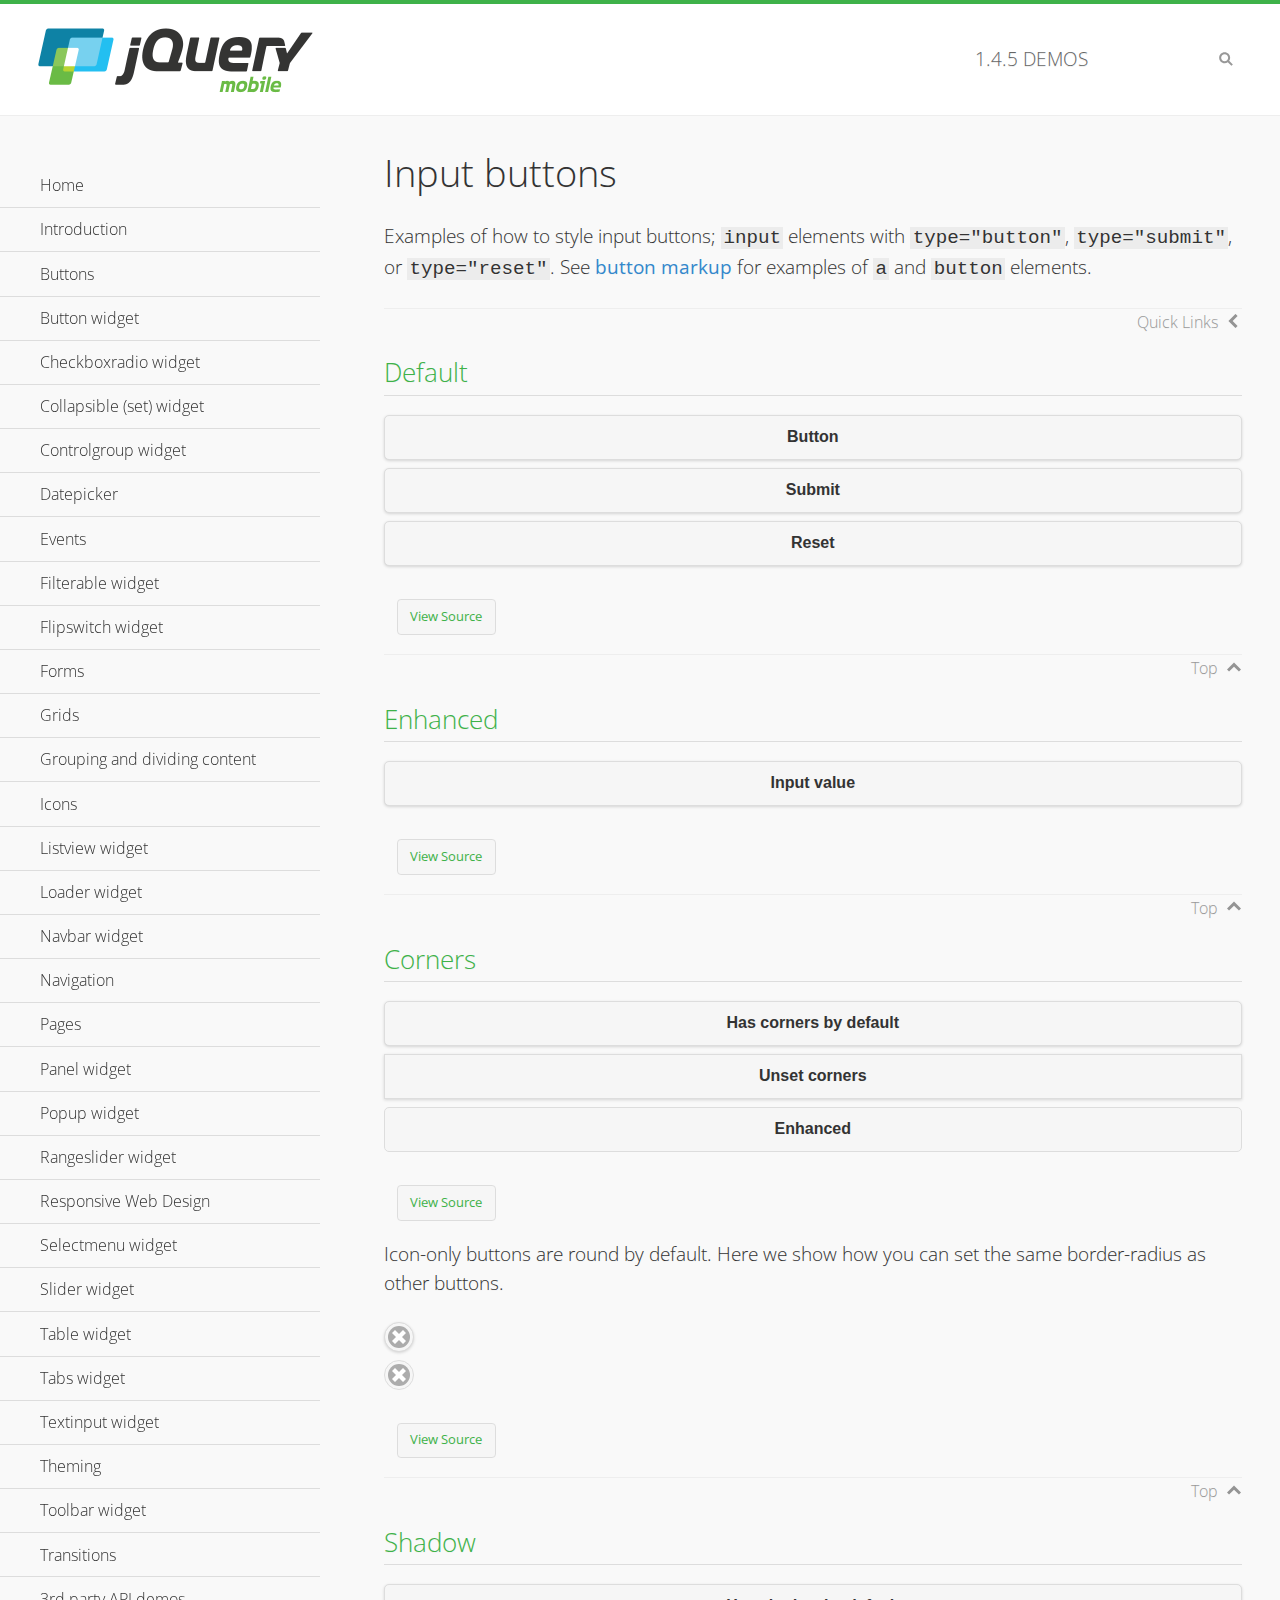
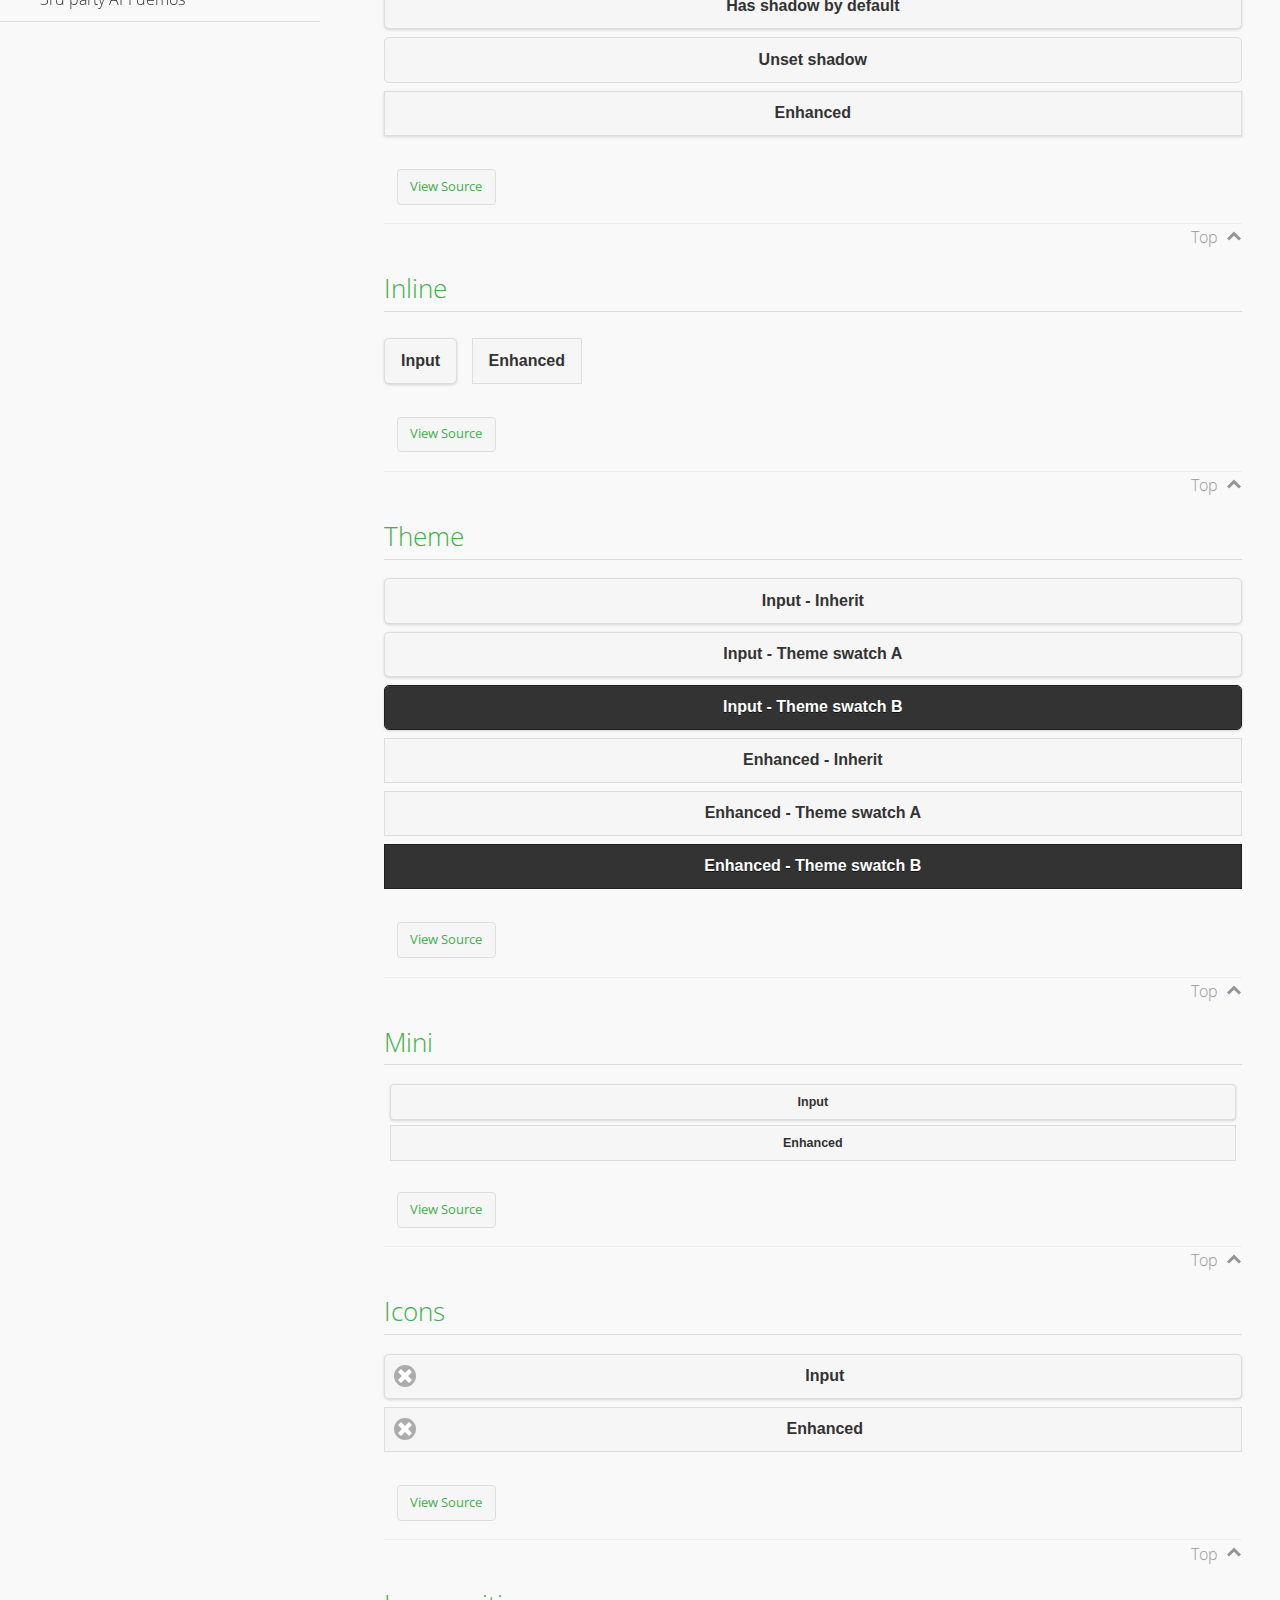
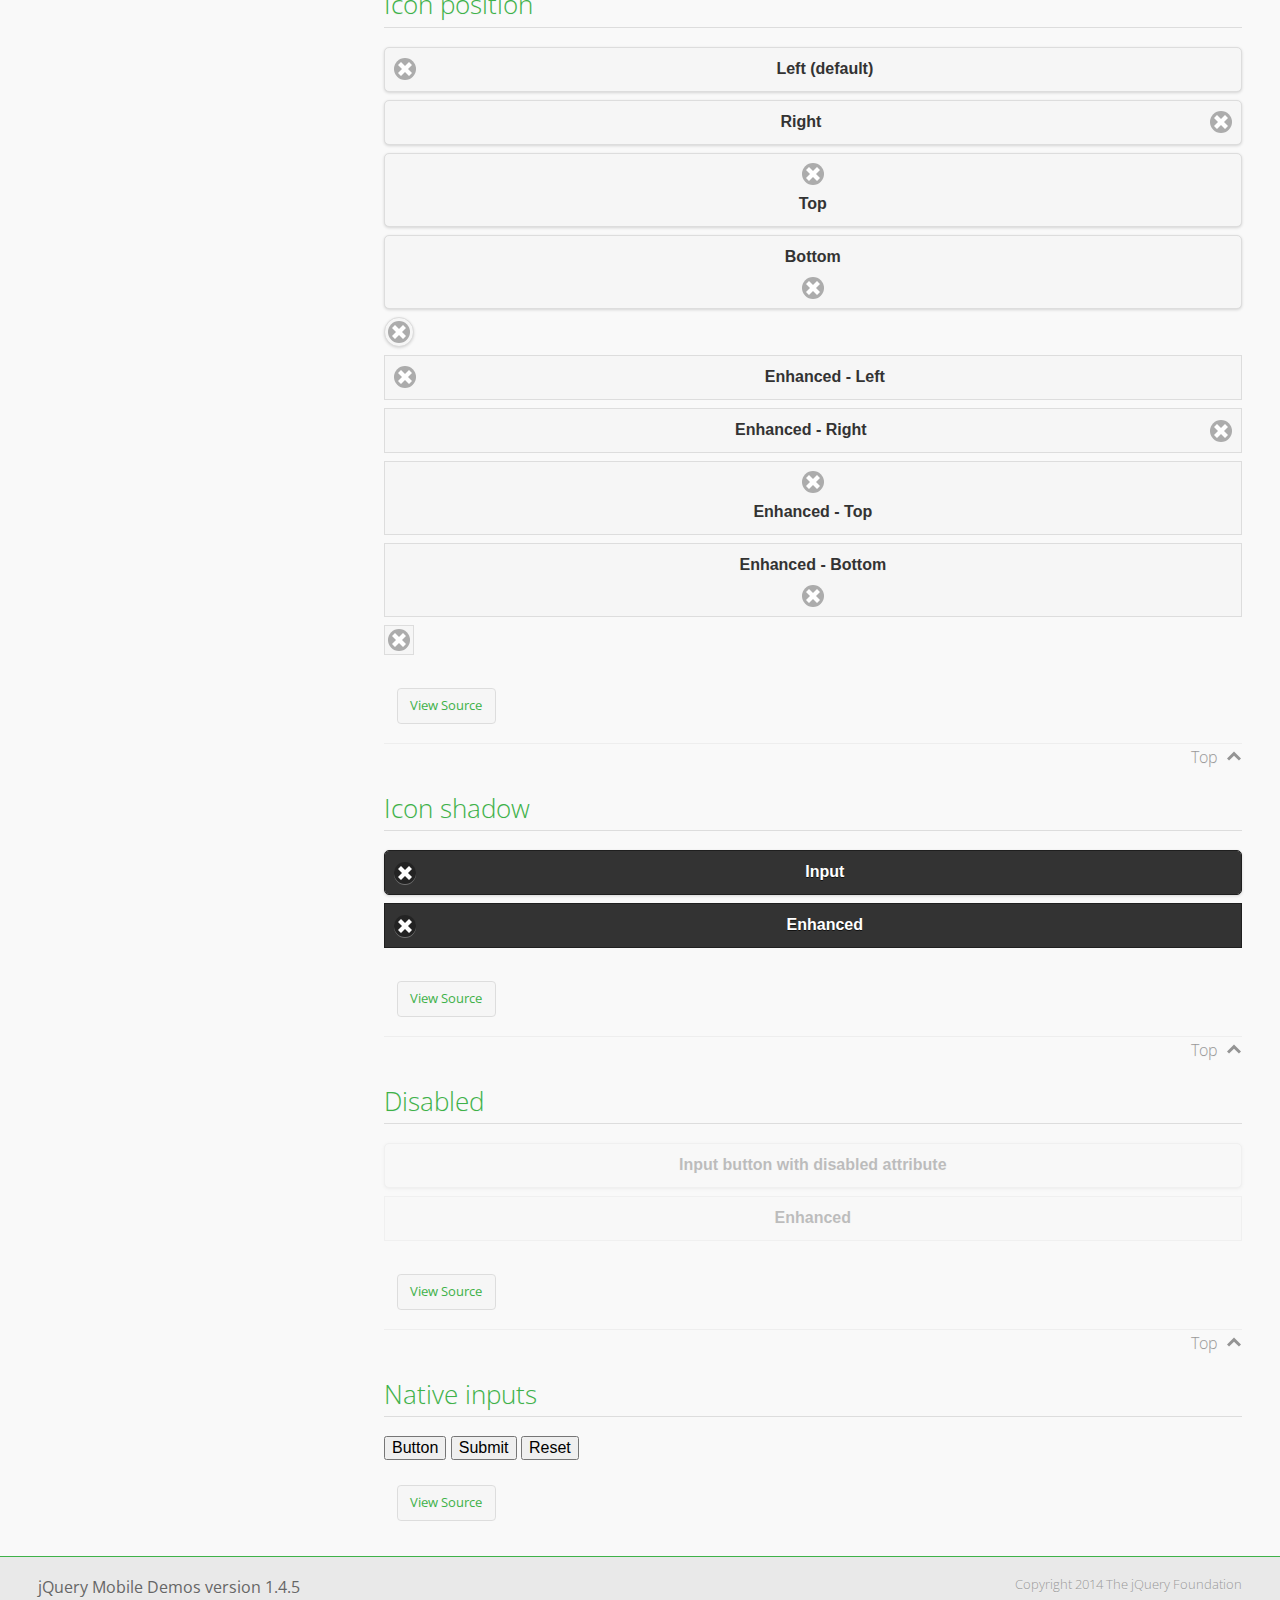
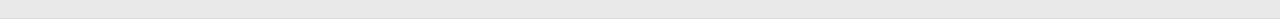
<file: jquery.mobile-1.4.5/demos/button/index.html>
<!DOCTYPE html>
<html>
<head>
	<meta charset="utf-8">
	<meta name="viewport" content="width=device-width, initial-scale=1">
	<title>Input buttons - jQuery Mobile Demos</title>
	<link rel="shortcut icon" href="../favicon.ico">
    <link rel="stylesheet" href="http://fonts.googleapis.com/css?family=Open+Sans:300,400,700">
	<link rel="stylesheet" href="../css/themes/default/jquery.mobile-1.4.5.min.css">
	<link rel="stylesheet" href="../_assets/css/jqm-demos.css">
	<script src="../js/jquery.js"></script>
	<script src="../_assets/js/index.js"></script>
	<script src="../js/jquery.mobile-1.4.5.min.js"></script>
</head>
<body>
<div data-role="page" class="jqm-demos" data-quicklinks="true">

	<div data-role="header" class="jqm-header">
		<h2><a href="../" title="jQuery Mobile Demos home"><img src="../_assets/img/jquery-logo.png" alt="jQuery Mobile"></a></h2>
		<p><span class="jqm-version"></span> Demos</p>
		<a href="#" class="jqm-navmenu-link ui-btn ui-btn-icon-notext ui-corner-all ui-icon-bars ui-nodisc-icon ui-alt-icon ui-btn-left">Menu</a>
		<a href="#" class="jqm-search-link ui-btn ui-btn-icon-notext ui-corner-all ui-icon-search ui-nodisc-icon ui-alt-icon ui-btn-right">Search</a>
	</div><!-- /header -->

	<div role="main" class="ui-content jqm-content">

		<h1>Input buttons</h1>

		<p>Examples of how to style input buttons; <code>input</code> elements with <code>type="button"</code>, <code>type="submit"</code>, or <code>type="reset"</code>. See <a href="../button-markup/">button markup</a> for examples of <code>a</code> and <code>button</code> elements.</p>

		<h2>Default</h2>

		<div data-demo-html="true">
			<form>
				<input type="button" value="Button">
				<input type="submit" value="Submit">
				<input type="reset" value="Reset">
			</form>
		</div><!--/demo-html -->

		<h2>Enhanced</h2>

		<div data-demo-html="true">
			<form>
				<div class="ui-input-btn ui-btn ui-corner-all ui-shadow">
					Input value
					<input type="button" data-enhanced="true" value="Input value">
				</div>
			</form>
		</div><!--/demo-html -->

		<h2>Corners</h2>

		<div data-demo-html="true">
			<form>
				<input type="button" value="Has corners by default">
				<input type="button" data-corners="false" value="Unset corners">
				<div class="ui-input-btn ui-btn ui-corner-all">
					Enhanced
					<input type="button" data-enhanced="true" value="Enhanced">
				</div>
			</form>
		</div><!--/demo-html -->

		<p>Icon-only buttons are round by default. Here we show how you can set the same border-radius as other buttons.</p>

		<div data-demo-html="true" data-demo-css="true">
			<form>
				<input type="button" data-icon="delete" data-iconpos="notext" value="Icon only">
				<div id="custom-border-radius">
					<div class="ui-input-btn ui-btn ui-icon-delete ui-btn-icon-notext ui-corner-all">
						Enhanced - Icon only
						<input type="button" data-enhanced="true" value="Enhanced - Icon only">
					</div>
				</div>
			</form>
		</div><!--/demo-html -->

		<h2>Shadow</h2>

		<div data-demo-html="true">
			<form>
				<input type="button" value="Has shadow by default">
				<input type="button" data-shadow="false" value="Unset shadow">
				<div class="ui-input-btn ui-btn ui-shadow">
					Enhanced
					<input type="button" data-enhanced="true" value="Enhanced">
				</div>
			</form>
		</div><!--/demo-html -->

		<h2>Inline</h2>

		<div data-demo-html="true">
			<form>
				<input type="button" data-inline="true" value="Input">
				<div class="ui-input-btn ui-btn ui-btn-inline">
					Enhanced
					<input type="button" data-enhanced="true" value="Enhanced">
				</div>
			</form>
		</div><!--/demo-html -->

		<h2>Theme</h2>

		<div data-demo-html="true">
			<form>
				<input type="button" value="Input - Inherit">
				<input type="button" data-theme="a" value="Input - Theme swatch A">
				<input type="button" data-theme="b" value="Input - Theme swatch B">
				<div class="ui-input-btn ui-btn">
					Enhanced - Inherit
					<input type="button" data-enhanced="true" value="Enhanced - Inherit">
				</div>
				<div class="ui-input-btn ui-btn ui-btn-a">
					Enhanced - Theme swatch A
					<input type="button" data-enhanced="true" value="Enhanced - Theme swatch A">
				</div>
				<div class="ui-input-btn ui-btn ui-btn-b">
					Enhanced - Theme swatch B
					<input type="button" data-enhanced="true" value="Enhanced - Theme swatch B">
				</div>
			</form>
		</div><!--/demo-html -->

		<h2>Mini</h2>

		<div data-demo-html="true">
			<form>
				<input type="button" data-mini="true" value="Input">
				<div class="ui-input-btn ui-btn ui-mini">
					Enhanced
					<input type="button" data-enhanced="true" value="Enhanced">
				</div>
			</form>
		</div><!--/demo-html -->

		<h2>Icons</h2>

		<div data-demo-html="true">
			<form>
				<input type="button" data-icon="delete" value="Input">
				<div class="ui-input-btn ui-btn ui-icon-delete ui-btn-icon-left">
					Enhanced
					<input type="button" data-enhanced="true" value="Enhanced">
				</div>
			</form>
		</div><!--/demo-html -->

		<h2>Icon position</h2>

		<div data-demo-html="true">
			<form>
				<input type="button" data-icon="delete" value="Left (default)">
				<input type="button" data-icon="delete" data-iconpos="right" value="Right">
				<input type="button" data-icon="delete" data-iconpos="top" value="Top">
				<input type="button" data-icon="delete" data-iconpos="bottom" value="Bottom">
				<input type="button" data-icon="delete" data-iconpos="notext" value="Icon only">
				<div class="ui-input-btn ui-btn ui-icon-delete ui-btn-icon-left">
					Enhanced - Left
					<input type="button" data-enhanced="true" value="Enhanced - Left">
				</div>
				<div class="ui-input-btn ui-btn ui-icon-delete ui-btn-icon-right">
					Enhanced - Right
					<input type="button" data-enhanced="true" value="Enhanced - Right">
				</div>
				<div class="ui-input-btn ui-btn ui-icon-delete ui-btn-icon-top">
					Enhanced - Top
					<input type="button" data-enhanced="true" value="Enhanced - Top">
				</div>
				<div class="ui-input-btn ui-btn ui-icon-delete ui-btn-icon-bottom">
					Enhanced - Bottom
					<input type="button" data-enhanced="true" value="Enhanced - Bottom">
				</div>
				<div class="ui-input-btn ui-btn ui-icon-delete ui-btn-icon-notext">
					Enhanced - Icon only
					<input type="button" data-enhanced="true" value="Enhanced - Icon only">
				</div>
			</form>
		</div><!--/demo-html -->

		<h2>Icon shadow</h2>

		<div data-demo-html="true">
			<form>
				<input type="button" data-theme="b" data-icon="delete" data-iconshadow="true" value="Input">
				<div class="ui-input-btn ui-btn ui-btn-b ui-icon-delete ui-btn-icon-left ui-shadow-icon">
					Enhanced
					<input type="button" data-enhanced="true" value="Enhanced">
				</div>
			</form>
		</div><!--/demo-html -->

		<h2>Disabled</h2>

		<div data-demo-html="true">
			<form>
				<input type="button" disabled value="Input button with disabled attribute">
				<div class="ui-input-btn ui-btn ui-state-disabled">
					Enhanced
					<input type="button" disabled data-enhanced="true" value="Enhanced">
				</div>
			</form>
		</div><!--/demo-html -->

		<h2>Native inputs</h2>

		<div data-demo-html="true">
			<form>
				<input type="button" data-role="none" value="Button">
				<input type="submit" data-role="none" value="Submit">
				<input type="reset" data-role="none" value="Reset">
			</form>
		</div><!--/demo-html -->

	</div><!-- /content -->
	    <div data-role="panel" class="jqm-navmenu-panel" data-position="left" data-display="overlay" data-theme="a">
	    	<ul class="jqm-list ui-alt-icon ui-nodisc-icon">
<li data-filtertext="demos homepage" data-icon="home"><a href=".././">Home</a></li>
<li data-filtertext="introduction overview getting started"><a href="../intro/" data-ajax="false">Introduction</a></li>
<li data-filtertext="buttons button markup buttonmarkup method anchor link button element"><a href="../button-markup/" data-ajax="false">Buttons</a></li>
<li data-filtertext="form button widget input button submit reset"><a href="../button/" data-ajax="false">Button widget</a></li>
<li data-role="collapsible" data-enhanced="true" data-collapsed-icon="carat-d" data-expanded-icon="carat-u" data-iconpos="right" data-inset="false" class="ui-collapsible ui-collapsible-themed-content ui-collapsible-collapsed">
	<h3 class="ui-collapsible-heading ui-collapsible-heading-collapsed">
		<a href="#" class="ui-collapsible-heading-toggle ui-btn ui-btn-icon-right ui-btn-inherit ui-icon-carat-d">
		    Checkboxradio widget<span class="ui-collapsible-heading-status"> click to expand contents</span>
		</a>
	</h3>
	<div class="ui-collapsible-content ui-body-inherit ui-collapsible-content-collapsed" aria-hidden="true">
		<ul>
			<li data-filtertext="form checkboxradio widget checkbox input checkboxes controlgroups"><a href="../checkboxradio-checkbox/" data-ajax="false">Checkboxes</a></li>
			<li data-filtertext="form checkboxradio widget radio input radio buttons controlgroups"><a href="../checkboxradio-radio/" data-ajax="false">Radio buttons</a></li>
		</ul>
	</div>
</li>
<li data-role="collapsible" data-enhanced="true" data-collapsed-icon="carat-d" data-expanded-icon="carat-u" data-iconpos="right" data-inset="false" class="ui-collapsible ui-collapsible-themed-content ui-collapsible-collapsed">
	<h3 class="ui-collapsible-heading ui-collapsible-heading-collapsed">
		<a href="#" class="ui-collapsible-heading-toggle ui-btn ui-btn-icon-right ui-btn-inherit ui-icon-carat-d">
			Collapsible (set) widget<span class="ui-collapsible-heading-status"> click to expand contents</span>
		</a>
	</h3>
	<div class="ui-collapsible-content ui-body-inherit ui-collapsible-content-collapsed" aria-hidden="true">
		<ul>
			<li data-filtertext="collapsibles content formatting"><a href="../collapsible/" data-ajax="false">Collapsible</a></li>
			<li data-filtertext="dynamic collapsible set accordion append expand"><a href="../collapsible-dynamic/" data-ajax="false">Dynamic collapsibles</a></li>
			<li data-filtertext="accordions collapsible set widget content formatting grouped collapsibles"><a href="../collapsibleset/" data-ajax="false">Collapsible set</a></li>
		</ul>
	</div>
</li>
<li data-role="collapsible" data-enhanced="true" data-collapsed-icon="carat-d" data-expanded-icon="carat-u" data-iconpos="right" data-inset="false" class="ui-collapsible ui-collapsible-themed-content ui-collapsible-collapsed">
	<h3 class="ui-collapsible-heading ui-collapsible-heading-collapsed">
		<a href="#" class="ui-collapsible-heading-toggle ui-btn ui-btn-icon-right ui-btn-inherit ui-icon-carat-d">
			Controlgroup widget<span class="ui-collapsible-heading-status"> click to expand contents</span>
		</a>
	</h3>
	<div class="ui-collapsible-content ui-body-inherit ui-collapsible-content-collapsed" aria-hidden="true">
		<ul>
			<li data-filtertext="controlgroups selectmenu checkboxradio input grouped buttons horizontal vertical"><a href="../controlgroup/" data-ajax="false">Controlgroup</a></li>
			<li data-filtertext="dynamic controlgroup dynamically add buttons"><a href="../controlgroup-dynamic/" data-ajax="false">Dynamic controlgroups</a></li>
		</ul>
	</div>
</li>
<li data-filtertext="form datepicker widget date input"><a href="../datepicker/" data-ajax="false">Datepicker</a></li>
<li data-role="collapsible" data-enhanced="true" data-collapsed-icon="carat-d" data-expanded-icon="carat-u" data-iconpos="right" data-inset="false" class="ui-collapsible ui-collapsible-themed-content ui-collapsible-collapsed">
	<h3 class="ui-collapsible-heading ui-collapsible-heading-collapsed">
		<a href="#" class="ui-collapsible-heading-toggle ui-btn ui-btn-icon-right ui-btn-inherit ui-icon-carat-d">
			Events<span class="ui-collapsible-heading-status"> click to expand contents</span>
		</a>
	</h3>
	<div class="ui-collapsible-content ui-body-inherit ui-collapsible-content-collapsed" aria-hidden="true">
		<ul>
			<li data-filtertext="swipe to delete list items listviews swipe events"><a href="../swipe-list/" data-ajax="false">Swipe list items</a></li>
			<li data-filtertext="swipe to navigate swipe page navigation swipe events"><a href="../swipe-page/" data-ajax="false">Swipe page navigation</a></li>
		</ul>
	</div>
</li>
<li data-filtertext="filterable filter elements sorting searching listview table"><a href="../filterable/" data-ajax="false">Filterable widget</a></li>
<li data-filtertext="form flipswitch widget flip toggle switch binary select checkbox input"><a href="../flipswitch/" data-ajax="false">Flipswitch widget</a></li>
<li data-role="collapsible" data-enhanced="true" data-collapsed-icon="carat-d" data-expanded-icon="carat-u" data-iconpos="right" data-inset="false" class="ui-collapsible ui-collapsible-themed-content ui-collapsible-collapsed">
	<h3 class="ui-collapsible-heading ui-collapsible-heading-collapsed">
		<a href="#" class="ui-collapsible-heading-toggle ui-btn ui-btn-icon-right ui-btn-inherit ui-icon-carat-d">
			Forms<span class="ui-collapsible-heading-status"> click to expand contents</span>
		</a>
	</h3>
	<div class="ui-collapsible-content ui-body-inherit ui-collapsible-content-collapsed" aria-hidden="true">
		<ul>
			<li data-filtertext="forms text checkbox radio range button submit reset inputs selects textarea slider flipswitch label form elements"><a href="../forms/" data-ajax="false">Forms</a></li>
			<li data-filtertext="form hide labels hidden accessible ui-hidden-accessible forms"><a href="../forms-label-hidden-accessible/" data-ajax="false">Hide labels</a></li>
			<li data-filtertext="form field containers fieldcontain ui-field-contain forms"><a href="../forms-field-contain/" data-ajax="false">Field containers</a></li>
			<li data-filtertext="forms disabled form elements"><a href="../forms-disabled/" data-ajax="false">Forms disabled</a></li>
			<li data-filtertext="forms gallery examples overview forms text checkbox radio range button submit reset inputs selects textarea slider flipswitch label form elements"><a href="../forms-gallery/" data-ajax="false">Forms gallery</a></li>
		</ul>
	</div>
</li>
<li data-role="collapsible" data-enhanced="true" data-collapsed-icon="carat-d" data-expanded-icon="carat-u" data-iconpos="right" data-inset="false" class="ui-collapsible ui-collapsible-themed-content ui-collapsible-collapsed">
	<h3 class="ui-collapsible-heading ui-collapsible-heading-collapsed">
		<a href="#" class="ui-collapsible-heading-toggle ui-btn ui-btn-icon-right ui-btn-inherit ui-icon-carat-d">
			Grids<span class="ui-collapsible-heading-status"> click to expand contents</span>
		</a>
	</h3>
	<div class="ui-collapsible-content ui-body-inherit ui-collapsible-content-collapsed" aria-hidden="true">
		<ul>
			<li data-filtertext="grids columns blocks content formatting rwd responsive css framework"><a href="../grids/" data-ajax="false">Grids</a></li>
			<li data-filtertext="buttons in grids css framework"><a href="../grids-buttons/" data-ajax="false">Buttons in grids</a></li>
			<li data-filtertext="custom responsive grids rwd css framework"><a href="../grids-custom-responsive/" data-ajax="false">Custom responsive grids</a></li>
		</ul>
	</div>
</li>
<li data-filtertext="blocks content formatting sections heading"><a href="../body-bar-classes/" data-ajax="false">Grouping and dividing content</a></li>
<li data-role="collapsible" data-enhanced="true" data-collapsed-icon="carat-d" data-expanded-icon="carat-u" data-iconpos="right" data-inset="false" class="ui-collapsible ui-collapsible-themed-content ui-collapsible-collapsed">
	<h3 class="ui-collapsible-heading ui-collapsible-heading-collapsed">
		<a href="#" class="ui-collapsible-heading-toggle ui-btn ui-btn-icon-right ui-btn-inherit ui-icon-carat-d">
			Icons<span class="ui-collapsible-heading-status"> click to expand contents</span>
		</a>
	</h3>
	<div class="ui-collapsible-content ui-body-inherit ui-collapsible-content-collapsed" aria-hidden="true">
		<ul>
			<li data-filtertext="button icons svg disc alt custom icon position"><a href="../icons/" data-ajax="false">Icons</a></li>
			<li data-filtertext=""><a href="../icons-grunticon/" data-ajax="false">Grunticon loader</a></li>
		</ul>
	</div>
</li>
<li data-role="collapsible" data-enhanced="true" data-collapsed-icon="carat-d" data-expanded-icon="carat-u" data-iconpos="right" data-inset="false" class="ui-collapsible ui-collapsible-themed-content ui-collapsible-collapsed">
	<h3 class="ui-collapsible-heading ui-collapsible-heading-collapsed">
		<a href="#" class="ui-collapsible-heading-toggle ui-btn ui-btn-icon-right ui-btn-inherit ui-icon-carat-d">
			Listview widget<span class="ui-collapsible-heading-status"> click to expand contents</span>
		</a>
	</h3>
	<div class="ui-collapsible-content ui-body-inherit ui-collapsible-content-collapsed" aria-hidden="true">
		<ul>
			<li data-filtertext="listview widget thumbnails icons nested split button collapsible ul ol"><a href="../listview/" data-ajax="false">Listview</a></li>
			<li data-filtertext="autocomplete filterable reveal listview filtertextbeforefilter placeholder"><a href="../listview-autocomplete/" data-ajax="false">Listview autocomplete</a></li>
			<li data-filtertext="autocomplete filterable reveal listview remote data filtertextbeforefilter placeholder"><a href="../listview-autocomplete-remote/" data-ajax="false">Listview autocomplete remote data</a></li>
			<li data-filtertext="autodividers anchor jump scroll linkbars listview lists ul ol"><a href="../listview-autodividers-linkbar/" data-ajax="false">Listview autodividers linkbar</a></li>
			<li data-filtertext="listview autodividers selector autodividersselector lists ul ol"><a href="../listview-autodividers-selector/" data-ajax="false">Listview autodividers selector</a></li>
			<li data-filtertext="listview nested list items"><a href="../listview-nested-lists/" data-ajax="false">Nested Listviews</a></li>
			<li data-filtertext="listview collapsible list items flat"><a href="../listview-collapsible-item-flat/" data-ajax="false">Listview collapsible list items (flat)</a></li>
			<li data-filtertext="listview collapsible list indented"><a href="../listview-collapsible-item-indented/" data-ajax="false">Listview collapsible list items (indented)</a></li>
			<li data-filtertext="grid listview responsive grids responsive listviews lists ul"><a href="../listview-grid/" data-ajax="false">Listview responsive grid</a></li>
		</ul>
	</div>
</li>
<li data-filtertext="loader widget page loading navigation overlay spinner"><a href="../loader/" data-ajax="false">Loader widget</a></li>
<li data-filtertext="navbar widget navmenu toolbars header footer"><a href="../navbar/" data-ajax="false">Navbar widget</a></li>
<li data-role="collapsible" data-enhanced="true" data-collapsed-icon="carat-d" data-expanded-icon="carat-u" data-iconpos="right" data-inset="false" class="ui-collapsible ui-collapsible-themed-content ui-collapsible-collapsed">
	<h3 class="ui-collapsible-heading ui-collapsible-heading-collapsed">
		<a href="#" class="ui-collapsible-heading-toggle ui-btn ui-btn-icon-right ui-btn-inherit ui-icon-carat-d">
			Navigation<span class="ui-collapsible-heading-status"> click to expand contents</span>
		</a>
	</h3>
	<div class="ui-collapsible-content ui-body-inherit ui-collapsible-content-collapsed" aria-hidden="true">
		<ul>
			<li data-filtertext="ajax navigation navigate widget history event method"><a href="../navigation/" data-ajax="false">Navigation</a></li>
			<li data-filtertext="linking pages page links navigation ajax prefetch cache"><a href="../navigation-linking-pages/" data-ajax="false">Linking pages</a></li>
			<!-- <li data-filtertext="php redirect server redirection server-side navigation"><a href="../navigation-php-redirect/" data-ajax="false">PHP redirect demo</a></li>-->
			<li data-filtertext="navigation redirection hash query"><a href="../navigation-hash-processing/" data-ajax="false">Hash processing demo</a></li>
			<li data-filtertext="navigation redirection hash query"><a href="../page-events/" data-ajax="false">Page Navigation Events</a></li>
		</ul>
	</div>
</li>
<li data-role="collapsible" data-enhanced="true" data-collapsed-icon="carat-d" data-expanded-icon="carat-u" data-iconpos="right" data-inset="false" class="ui-collapsible ui-collapsible-themed-content ui-collapsible-collapsed">
	<h3 class="ui-collapsible-heading ui-collapsible-heading-collapsed">
		<a href="#" class="ui-collapsible-heading-toggle ui-btn ui-btn-icon-right ui-btn-inherit ui-icon-carat-d">
			Pages<span class="ui-collapsible-heading-status"> click to expand contents</span>
		</a>
	</h3>
	<div class="ui-collapsible-content ui-body-inherit ui-collapsible-content-collapsed" aria-hidden="true">
		<ul>
			<li data-filtertext="pages page widget ajax navigation"><a href="../pages/" data-ajax="false">Pages</a></li>
			<li data-filtertext="single page"><a href="../pages-single-page/" data-ajax="false">Single page</a></li>
			<li data-filtertext="multipage multi-page page"><a href="../pages-multi-page/" data-ajax="false">Multi-page template</a></li>
			<li data-filtertext="dialog page widget modal popup"><a href="../pages-dialog/" data-ajax="false">Dialog page</a></li>
		</ul>
	</div>
</li>
<li data-role="collapsible" data-enhanced="true" data-collapsed-icon="carat-d" data-expanded-icon="carat-u" data-iconpos="right" data-inset="false" class="ui-collapsible ui-collapsible-themed-content ui-collapsible-collapsed">
	<h3 class="ui-collapsible-heading ui-collapsible-heading-collapsed">
		<a href="#" class="ui-collapsible-heading-toggle ui-btn ui-btn-icon-right ui-btn-inherit ui-icon-carat-d">
			Panel widget<span class="ui-collapsible-heading-status"> click to expand contents</span>
		</a>
	</h3>
	<div class="ui-collapsible-content ui-body-inherit ui-collapsible-content-collapsed" aria-hidden="true">
		<ul>
			<li data-filtertext="panel widget sliding panels reveal push overlay responsive"><a href="../panel/" data-ajax="false">Panel</a></li>
			<li data-filtertext=""><a href="../panel-external/" data-ajax="false">External panels</a></li>
			<li data-filtertext="panel "><a href="../panel-fixed/" data-ajax="false">Fixed panels</a></li>
			<li data-filtertext="panel slide panels sliding panels shadow rwd responsive breakpoint"><a href="../panel-responsive/" data-ajax="false">Panels responsive</a></li>
			<li data-filtertext="panel custom style custom panel width reveal shadow listview panel styling page background wrapper"><a href="../panel-styling/" data-ajax="false">Custom panel style</a></li>
			<li data-filtertext="panel open on swipe"><a href="../panel-swipe-open/" data-ajax="false">Panel open on swipe</a></li>
			<li data-filtertext="panels outside page internal external toolbars"><a href="../panel-external-internal/" data-ajax="false">Panel external and internal</a></li>
		</ul>
	</div>
</li>
<li data-role="collapsible" data-enhanced="true" data-collapsed-icon="carat-d" data-expanded-icon="carat-u" data-iconpos="right" data-inset="false" class="ui-collapsible ui-collapsible-themed-content ui-collapsible-collapsed">
	<h3 class="ui-collapsible-heading ui-collapsible-heading-collapsed">
		<a href="#" class="ui-collapsible-heading-toggle ui-btn ui-btn-icon-right ui-btn-inherit ui-icon-carat-d">
			Popup widget<span class="ui-collapsible-heading-status"> click to expand contents</span>
		</a>
	</h3>
	<div class="ui-collapsible-content ui-body-inherit ui-collapsible-content-collapsed" aria-hidden="true">
		<ul>
			<li data-filtertext="popup widget popups dialog modal transition tooltip lightbox form overlay screen flip pop fade transition"><a href="../popup/" data-ajax="false">Popup</a></li>
			<li data-filtertext="popup alignment position"><a href="../popup-alignment/" data-ajax="false">Popup alignment</a></li>
			<li data-filtertext="popup arrow size popups popover"><a href="../popup-arrow-size/" data-ajax="false">Popup arrow size</a></li>
			<li data-filtertext="dynamic popups popup images lightbox"><a href="../popup-dynamic/" data-ajax="false">Dynamic popups</a></li>
			<li data-filtertext="popups with iframes scaling"><a href="../popup-iframe/" data-ajax="false">Popups with iframes</a></li>
			<li data-filtertext="popup image scaling"><a href="../popup-image-scaling/" data-ajax="false">Popup image scaling</a></li>
			<li data-filtertext="external popup outside multi-page"><a href="../popup-outside-multipage/" data-ajax="false">Popup outside multi-page</a></li>
		</ul>
	</div>
</li>
<li data-filtertext="form rangeslider widget dual sliders dual handle sliders range input"><a href="../rangeslider/" data-ajax="false">Rangeslider widget</a></li>
<li data-filtertext="responsive web design rwd adaptive progressive enhancement PE accessible mobile breakpoints media query media queries"><a href="../rwd/" data-ajax="false">Responsive Web Design</a></li>
<li data-role="collapsible" data-enhanced="true" data-collapsed-icon="carat-d" data-expanded-icon="carat-u" data-iconpos="right" data-inset="false" class="ui-collapsible ui-collapsible-themed-content ui-collapsible-collapsed">
	<h3 class="ui-collapsible-heading ui-collapsible-heading-collapsed">
		<a href="#" class="ui-collapsible-heading-toggle ui-btn ui-btn-icon-right ui-btn-inherit ui-icon-carat-d">
			Selectmenu widget<span class="ui-collapsible-heading-status"> click to expand contents</span>
		</a>
	</h3>
	<div class="ui-collapsible-content ui-body-inherit ui-collapsible-content-collapsed" aria-hidden="true">
		<ul>
			<li data-filtertext="form selectmenu widget select input custom select menu selects"><a href="../selectmenu/" data-ajax="false">Selectmenu</a></li>
			<li data-filtertext="form custom select menu selectmenu widget custom menu option optgroup multiple selects"><a href="../selectmenu-custom/" data-ajax="false">Custom select menu</a></li>
			<li data-filtertext="filterable select filter popup dialog"><a href="../selectmenu-custom-filter/" data-ajax="false">Custom select menu with filter</a></li>
		</ul>
	</div>
</li>
<li data-role="collapsible" data-enhanced="true" data-collapsed-icon="carat-d" data-expanded-icon="carat-u" data-iconpos="right" data-inset="false" class="ui-collapsible ui-collapsible-themed-content ui-collapsible-collapsed">
	<h3 class="ui-collapsible-heading ui-collapsible-heading-collapsed">
		<a href="#" class="ui-collapsible-heading-toggle ui-btn ui-btn-icon-right ui-btn-inherit ui-icon-carat-d">
			Slider widget<span class="ui-collapsible-heading-status"> click to expand contents</span>
		</a>
	</h3>
	<div class="ui-collapsible-content ui-body-inherit ui-collapsible-content-collapsed" aria-hidden="true">
		<ul>
			<li data-filtertext="form slider widget range input single sliders"><a href="../slider/" data-ajax="false">Slider</a></li>
			<li data-filtertext="form slider widget flipswitch slider binary select flip toggle switch"><a href="../slider-flipswitch/" data-ajax="false">Slider flip toggle switch</a></li>
			<li data-filtertext="form slider tooltip handle value input range sliders"><a href="../slider-tooltip/" data-ajax="false">Slider tooltip</a></li>
		</ul>
	</div>
</li>
<li data-role="collapsible" data-enhanced="true" data-collapsed-icon="carat-d" data-expanded-icon="carat-u" data-iconpos="right" data-inset="false" class="ui-collapsible ui-collapsible-themed-content ui-collapsible-collapsed">
	<h3 class="ui-collapsible-heading ui-collapsible-heading-collapsed">
		<a href="#" class="ui-collapsible-heading-toggle ui-btn ui-btn-icon-right ui-btn-inherit ui-icon-carat-d">
			Table widget<span class="ui-collapsible-heading-status"> click to expand contents</span>
		</a>
	</h3>
	<div class="ui-collapsible-content ui-body-inherit ui-collapsible-content-collapsed" aria-hidden="true">
		<ul>
			<li data-filtertext="table widget reflow column toggle th td responsive tables rwd hide show tabular"><a href="../table-column-toggle/" data-ajax="false">Table Column Toggle</a></li>
			<li data-filtertext="table column toggle phone comparison demo"><a href="../table-column-toggle-example/" data-ajax="false">Table Column Toggle demo</a></li>
			<li data-filtertext="responsive tables table column toggle heading groups rwd breakpoint"><a href="../table-column-toggle-heading-groups/" data-ajax="false">Table Column Toggle heading groups</a></li>
			<li data-filtertext="responsive tables table column toggle hide rwd breakpoint customization options"><a href="../table-column-toggle-options/" data-ajax="false">Table Column Toggle options</a></li>
			<li data-filtertext="table reflow th td responsive rwd columns tabular"><a href="../table-reflow/" data-ajax="false">Table Reflow</a></li>
			<li data-filtertext="responsive tables table reflow heading groups rwd breakpoint"><a href="../table-reflow-heading-groups/" data-ajax="false">Table Reflow heading groups</a></li>
			<li data-filtertext="responsive tables table reflow stripes strokes table style"><a href="../table-reflow-stripes-strokes/" data-ajax="false">Table Reflow stripes and strokes</a></li>
			<li data-filtertext="responsive tables table reflow stack custom styles"><a href="../table-reflow-styling/" data-ajax="false">Table Reflow custom styles</a></li>
		</ul>
	</div>
</li>
<li data-filtertext="ui tabs widget"><a href="../tabs/" data-ajax="false">Tabs widget</a></li>
<li data-filtertext="form textinput widget text input textarea number date time tel email file color password"><a href="../textinput/" data-ajax="false">Textinput widget</a></li>
<li data-role="collapsible" data-enhanced="true" data-collapsed-icon="carat-d" data-expanded-icon="carat-u" data-iconpos="right" data-inset="false" class="ui-collapsible ui-collapsible-themed-content ui-collapsible-collapsed">
	<h3 class="ui-collapsible-heading ui-collapsible-heading-collapsed">
		<a href="#" class="ui-collapsible-heading-toggle ui-btn ui-btn-icon-right ui-btn-inherit ui-icon-carat-d">
			Theming<span class="ui-collapsible-heading-status"> click to expand contents</span>
		</a>
	</h3>
	<div class="ui-collapsible-content ui-body-inherit ui-collapsible-content-collapsed" aria-hidden="true">
		<ul>
			<li data-filtertext="default theme swatches theming style css"><a href="../theme-default/" data-ajax="false">Default theme</a></li>
			<li data-filtertext="classic theme old theme swatches theming style css"><a href="../theme-classic/" data-ajax="false">Classic theme</a></li>
		</ul>
	</div>
</li>
<li data-role="collapsible" data-enhanced="true" data-collapsed-icon="carat-d" data-expanded-icon="carat-u" data-iconpos="right" data-inset="false" class="ui-collapsible ui-collapsible-themed-content ui-collapsible-collapsed">
	<h3 class="ui-collapsible-heading ui-collapsible-heading-collapsed">
		<a href="#" class="ui-collapsible-heading-toggle ui-btn ui-btn-icon-right ui-btn-inherit ui-icon-carat-d">
			Toolbar widget<span class="ui-collapsible-heading-status"> click to expand contents</span>
		</a>
	</h3>
	<div class="ui-collapsible-content ui-body-inherit ui-collapsible-content-collapsed" aria-hidden="true">
		<ul>
			<li data-filtertext="toolbar widget header footer toolbars fixed fullscreen external sections"><a href="../toolbar/" data-ajax="false">Toolbar</a></li>
			<li data-filtertext="dynamic toolbars dynamically add toolbar header footer"><a href="../toolbar-dynamic/" data-ajax="false">Dynamic toolbars</a></li>
			<li data-filtertext="external toolbars header footer"><a href="../toolbar-external/" data-ajax="false">External toolbars</a></li>
			<li data-filtertext="fixed toolbars header footer"><a href="../toolbar-fixed/" data-ajax="false">Fixed toolbars</a></li>
			<li data-filtertext="fixed fullscreen toolbars header footer"><a href="../toolbar-fixed-fullscreen/" data-ajax="false">Fullscreen toolbars</a></li>
			<li data-filtertext="external fixed toolbars header footer"><a href="../toolbar-fixed-external/" data-ajax="false">Fixed external toolbars</a></li>
			<li data-filtertext="external persistent toolbars header footer navbar navmenu"><a href="../toolbar-fixed-persistent/" data-ajax="false">Persistent toolbars</a></li>
			<li data-filtertext="external ajax optimized toolbars persistent toolbars header footer navbar"><a href="../toolbar-fixed-persistent-optimized/" data-ajax="false">Ajax optimized toolbars</a></li>
			<li data-filtertext="form in toolbars header footer"><a href="../toolbar-fixed-forms/" data-ajax="false">Form in toolbar</a></li>
		</ul>
	</div>
</li>
<li data-filtertext="page transitions animated pages popup navigation flip slide fade pop"><a href="../transitions/" data-ajax="false">Transitions</a></li>
<li data-role="collapsible" data-enhanced="true" data-collapsed-icon="carat-d" data-expanded-icon="carat-u" data-iconpos="right" data-inset="false" class="ui-collapsible ui-collapsible-themed-content ui-collapsible-collapsed">
	<h3 class="ui-collapsible-heading ui-collapsible-heading-collapsed">
		<a href="#" class="ui-collapsible-heading-toggle ui-btn ui-btn-icon-right ui-btn-inherit ui-icon-carat-d">
			3rd party API demos<span class="ui-collapsible-heading-status"> click to expand contents</span>
		</a>
	</h3>
	<div class="ui-collapsible-content ui-body-inherit ui-collapsible-content-collapsed" aria-hidden="true">
		<ul>
			<li data-filtertext="backbone requirejs navigation router"><a href="../backbone-requirejs/" data-ajax="false">Backbone RequireJS</a></li>
			<li data-filtertext="google maps geolocation demo"><a href="../map-geolocation/" data-ajax="false">Google Maps geolocation</a></li>
			<li data-filtertext="google maps hybrid"><a href="../map-list-toggle/" data-ajax="false">Google Maps list toggle</a></li>
		</ul>
	</div>
</li>



		     </ul>
		</div><!-- /panel -->


	<div data-role="footer" data-position="fixed" data-tap-toggle="false" class="jqm-footer">
		<p>jQuery Mobile Demos version <span class="jqm-version"></span></p>
		<p>Copyright 2014 The jQuery Foundation</p>
	</div><!-- /footer -->
	<!-- TODO: This should become an external panel so we can add input to markup (unique ID) -->
    <div data-role="panel" class="jqm-search-panel" data-position="right" data-display="overlay" data-theme="a">
		<div class="jqm-search">
			<ul class="jqm-list" data-filter-placeholder="Search demos..." data-filter-reveal="true">
<li data-filtertext="demos homepage" data-icon="home"><a href=".././">Home</a></li>
<li data-filtertext="introduction overview getting started"><a href="../intro/" data-ajax="false">Introduction</a></li>
<li data-filtertext="buttons button markup buttonmarkup method anchor link button element"><a href="../button-markup/" data-ajax="false">Buttons</a></li>
<li data-filtertext="form button widget input button submit reset"><a href="../button/" data-ajax="false">Button widget</a></li>
<li data-role="collapsible" data-enhanced="true" data-collapsed-icon="carat-d" data-expanded-icon="carat-u" data-iconpos="right" data-inset="false" class="ui-collapsible ui-collapsible-themed-content ui-collapsible-collapsed">
	<h3 class="ui-collapsible-heading ui-collapsible-heading-collapsed">
		<a href="#" class="ui-collapsible-heading-toggle ui-btn ui-btn-icon-right ui-btn-inherit ui-icon-carat-d">
		    Checkboxradio widget<span class="ui-collapsible-heading-status"> click to expand contents</span>
		</a>
	</h3>
	<div class="ui-collapsible-content ui-body-inherit ui-collapsible-content-collapsed" aria-hidden="true">
		<ul>
			<li data-filtertext="form checkboxradio widget checkbox input checkboxes controlgroups"><a href="../checkboxradio-checkbox/" data-ajax="false">Checkboxes</a></li>
			<li data-filtertext="form checkboxradio widget radio input radio buttons controlgroups"><a href="../checkboxradio-radio/" data-ajax="false">Radio buttons</a></li>
		</ul>
	</div>
</li>
<li data-role="collapsible" data-enhanced="true" data-collapsed-icon="carat-d" data-expanded-icon="carat-u" data-iconpos="right" data-inset="false" class="ui-collapsible ui-collapsible-themed-content ui-collapsible-collapsed">
	<h3 class="ui-collapsible-heading ui-collapsible-heading-collapsed">
		<a href="#" class="ui-collapsible-heading-toggle ui-btn ui-btn-icon-right ui-btn-inherit ui-icon-carat-d">
			Collapsible (set) widget<span class="ui-collapsible-heading-status"> click to expand contents</span>
		</a>
	</h3>
	<div class="ui-collapsible-content ui-body-inherit ui-collapsible-content-collapsed" aria-hidden="true">
		<ul>
			<li data-filtertext="collapsibles content formatting"><a href="../collapsible/" data-ajax="false">Collapsible</a></li>
			<li data-filtertext="dynamic collapsible set accordion append expand"><a href="../collapsible-dynamic/" data-ajax="false">Dynamic collapsibles</a></li>
			<li data-filtertext="accordions collapsible set widget content formatting grouped collapsibles"><a href="../collapsibleset/" data-ajax="false">Collapsible set</a></li>
		</ul>
	</div>
</li>
<li data-role="collapsible" data-enhanced="true" data-collapsed-icon="carat-d" data-expanded-icon="carat-u" data-iconpos="right" data-inset="false" class="ui-collapsible ui-collapsible-themed-content ui-collapsible-collapsed">
	<h3 class="ui-collapsible-heading ui-collapsible-heading-collapsed">
		<a href="#" class="ui-collapsible-heading-toggle ui-btn ui-btn-icon-right ui-btn-inherit ui-icon-carat-d">
			Controlgroup widget<span class="ui-collapsible-heading-status"> click to expand contents</span>
		</a>
	</h3>
	<div class="ui-collapsible-content ui-body-inherit ui-collapsible-content-collapsed" aria-hidden="true">
		<ul>
			<li data-filtertext="controlgroups selectmenu checkboxradio input grouped buttons horizontal vertical"><a href="../controlgroup/" data-ajax="false">Controlgroup</a></li>
			<li data-filtertext="dynamic controlgroup dynamically add buttons"><a href="../controlgroup-dynamic/" data-ajax="false">Dynamic controlgroups</a></li>
		</ul>
	</div>
</li>
<li data-filtertext="form datepicker widget date input"><a href="../datepicker/" data-ajax="false">Datepicker</a></li>
<li data-role="collapsible" data-enhanced="true" data-collapsed-icon="carat-d" data-expanded-icon="carat-u" data-iconpos="right" data-inset="false" class="ui-collapsible ui-collapsible-themed-content ui-collapsible-collapsed">
	<h3 class="ui-collapsible-heading ui-collapsible-heading-collapsed">
		<a href="#" class="ui-collapsible-heading-toggle ui-btn ui-btn-icon-right ui-btn-inherit ui-icon-carat-d">
			Events<span class="ui-collapsible-heading-status"> click to expand contents</span>
		</a>
	</h3>
	<div class="ui-collapsible-content ui-body-inherit ui-collapsible-content-collapsed" aria-hidden="true">
		<ul>
			<li data-filtertext="swipe to delete list items listviews swipe events"><a href="../swipe-list/" data-ajax="false">Swipe list items</a></li>
			<li data-filtertext="swipe to navigate swipe page navigation swipe events"><a href="../swipe-page/" data-ajax="false">Swipe page navigation</a></li>
		</ul>
	</div>
</li>
<li data-filtertext="filterable filter elements sorting searching listview table"><a href="../filterable/" data-ajax="false">Filterable widget</a></li>
<li data-filtertext="form flipswitch widget flip toggle switch binary select checkbox input"><a href="../flipswitch/" data-ajax="false">Flipswitch widget</a></li>
<li data-role="collapsible" data-enhanced="true" data-collapsed-icon="carat-d" data-expanded-icon="carat-u" data-iconpos="right" data-inset="false" class="ui-collapsible ui-collapsible-themed-content ui-collapsible-collapsed">
	<h3 class="ui-collapsible-heading ui-collapsible-heading-collapsed">
		<a href="#" class="ui-collapsible-heading-toggle ui-btn ui-btn-icon-right ui-btn-inherit ui-icon-carat-d">
			Forms<span class="ui-collapsible-heading-status"> click to expand contents</span>
		</a>
	</h3>
	<div class="ui-collapsible-content ui-body-inherit ui-collapsible-content-collapsed" aria-hidden="true">
		<ul>
			<li data-filtertext="forms text checkbox radio range button submit reset inputs selects textarea slider flipswitch label form elements"><a href="../forms/" data-ajax="false">Forms</a></li>
			<li data-filtertext="form hide labels hidden accessible ui-hidden-accessible forms"><a href="../forms-label-hidden-accessible/" data-ajax="false">Hide labels</a></li>
			<li data-filtertext="form field containers fieldcontain ui-field-contain forms"><a href="../forms-field-contain/" data-ajax="false">Field containers</a></li>
			<li data-filtertext="forms disabled form elements"><a href="../forms-disabled/" data-ajax="false">Forms disabled</a></li>
			<li data-filtertext="forms gallery examples overview forms text checkbox radio range button submit reset inputs selects textarea slider flipswitch label form elements"><a href="../forms-gallery/" data-ajax="false">Forms gallery</a></li>
		</ul>
	</div>
</li>
<li data-role="collapsible" data-enhanced="true" data-collapsed-icon="carat-d" data-expanded-icon="carat-u" data-iconpos="right" data-inset="false" class="ui-collapsible ui-collapsible-themed-content ui-collapsible-collapsed">
	<h3 class="ui-collapsible-heading ui-collapsible-heading-collapsed">
		<a href="#" class="ui-collapsible-heading-toggle ui-btn ui-btn-icon-right ui-btn-inherit ui-icon-carat-d">
			Grids<span class="ui-collapsible-heading-status"> click to expand contents</span>
		</a>
	</h3>
	<div class="ui-collapsible-content ui-body-inherit ui-collapsible-content-collapsed" aria-hidden="true">
		<ul>
			<li data-filtertext="grids columns blocks content formatting rwd responsive css framework"><a href="../grids/" data-ajax="false">Grids</a></li>
			<li data-filtertext="buttons in grids css framework"><a href="../grids-buttons/" data-ajax="false">Buttons in grids</a></li>
			<li data-filtertext="custom responsive grids rwd css framework"><a href="../grids-custom-responsive/" data-ajax="false">Custom responsive grids</a></li>
		</ul>
	</div>
</li>
<li data-filtertext="blocks content formatting sections heading"><a href="../body-bar-classes/" data-ajax="false">Grouping and dividing content</a></li>
<li data-role="collapsible" data-enhanced="true" data-collapsed-icon="carat-d" data-expanded-icon="carat-u" data-iconpos="right" data-inset="false" class="ui-collapsible ui-collapsible-themed-content ui-collapsible-collapsed">
	<h3 class="ui-collapsible-heading ui-collapsible-heading-collapsed">
		<a href="#" class="ui-collapsible-heading-toggle ui-btn ui-btn-icon-right ui-btn-inherit ui-icon-carat-d">
			Icons<span class="ui-collapsible-heading-status"> click to expand contents</span>
		</a>
	</h3>
	<div class="ui-collapsible-content ui-body-inherit ui-collapsible-content-collapsed" aria-hidden="true">
		<ul>
			<li data-filtertext="button icons svg disc alt custom icon position"><a href="../icons/" data-ajax="false">Icons</a></li>
			<li data-filtertext=""><a href="../icons-grunticon/" data-ajax="false">Grunticon loader</a></li>
		</ul>
	</div>
</li>
<li data-role="collapsible" data-enhanced="true" data-collapsed-icon="carat-d" data-expanded-icon="carat-u" data-iconpos="right" data-inset="false" class="ui-collapsible ui-collapsible-themed-content ui-collapsible-collapsed">
	<h3 class="ui-collapsible-heading ui-collapsible-heading-collapsed">
		<a href="#" class="ui-collapsible-heading-toggle ui-btn ui-btn-icon-right ui-btn-inherit ui-icon-carat-d">
			Listview widget<span class="ui-collapsible-heading-status"> click to expand contents</span>
		</a>
	</h3>
	<div class="ui-collapsible-content ui-body-inherit ui-collapsible-content-collapsed" aria-hidden="true">
		<ul>
			<li data-filtertext="listview widget thumbnails icons nested split button collapsible ul ol"><a href="../listview/" data-ajax="false">Listview</a></li>
			<li data-filtertext="autocomplete filterable reveal listview filtertextbeforefilter placeholder"><a href="../listview-autocomplete/" data-ajax="false">Listview autocomplete</a></li>
			<li data-filtertext="autocomplete filterable reveal listview remote data filtertextbeforefilter placeholder"><a href="../listview-autocomplete-remote/" data-ajax="false">Listview autocomplete remote data</a></li>
			<li data-filtertext="autodividers anchor jump scroll linkbars listview lists ul ol"><a href="../listview-autodividers-linkbar/" data-ajax="false">Listview autodividers linkbar</a></li>
			<li data-filtertext="listview autodividers selector autodividersselector lists ul ol"><a href="../listview-autodividers-selector/" data-ajax="false">Listview autodividers selector</a></li>
			<li data-filtertext="listview nested list items"><a href="../listview-nested-lists/" data-ajax="false">Nested Listviews</a></li>
			<li data-filtertext="listview collapsible list items flat"><a href="../listview-collapsible-item-flat/" data-ajax="false">Listview collapsible list items (flat)</a></li>
			<li data-filtertext="listview collapsible list indented"><a href="../listview-collapsible-item-indented/" data-ajax="false">Listview collapsible list items (indented)</a></li>
			<li data-filtertext="grid listview responsive grids responsive listviews lists ul"><a href="../listview-grid/" data-ajax="false">Listview responsive grid</a></li>
		</ul>
	</div>
</li>
<li data-filtertext="loader widget page loading navigation overlay spinner"><a href="../loader/" data-ajax="false">Loader widget</a></li>
<li data-filtertext="navbar widget navmenu toolbars header footer"><a href="../navbar/" data-ajax="false">Navbar widget</a></li>
<li data-role="collapsible" data-enhanced="true" data-collapsed-icon="carat-d" data-expanded-icon="carat-u" data-iconpos="right" data-inset="false" class="ui-collapsible ui-collapsible-themed-content ui-collapsible-collapsed">
	<h3 class="ui-collapsible-heading ui-collapsible-heading-collapsed">
		<a href="#" class="ui-collapsible-heading-toggle ui-btn ui-btn-icon-right ui-btn-inherit ui-icon-carat-d">
			Navigation<span class="ui-collapsible-heading-status"> click to expand contents</span>
		</a>
	</h3>
	<div class="ui-collapsible-content ui-body-inherit ui-collapsible-content-collapsed" aria-hidden="true">
		<ul>
			<li data-filtertext="ajax navigation navigate widget history event method"><a href="../navigation/" data-ajax="false">Navigation</a></li>
			<li data-filtertext="linking pages page links navigation ajax prefetch cache"><a href="../navigation-linking-pages/" data-ajax="false">Linking pages</a></li>
			<!-- <li data-filtertext="php redirect server redirection server-side navigation"><a href="../navigation-php-redirect/" data-ajax="false">PHP redirect demo</a></li>-->
			<li data-filtertext="navigation redirection hash query"><a href="../navigation-hash-processing/" data-ajax="false">Hash processing demo</a></li>
			<li data-filtertext="navigation redirection hash query"><a href="../page-events/" data-ajax="false">Page Navigation Events</a></li>
		</ul>
	</div>
</li>
<li data-role="collapsible" data-enhanced="true" data-collapsed-icon="carat-d" data-expanded-icon="carat-u" data-iconpos="right" data-inset="false" class="ui-collapsible ui-collapsible-themed-content ui-collapsible-collapsed">
	<h3 class="ui-collapsible-heading ui-collapsible-heading-collapsed">
		<a href="#" class="ui-collapsible-heading-toggle ui-btn ui-btn-icon-right ui-btn-inherit ui-icon-carat-d">
			Pages<span class="ui-collapsible-heading-status"> click to expand contents</span>
		</a>
	</h3>
	<div class="ui-collapsible-content ui-body-inherit ui-collapsible-content-collapsed" aria-hidden="true">
		<ul>
			<li data-filtertext="pages page widget ajax navigation"><a href="../pages/" data-ajax="false">Pages</a></li>
			<li data-filtertext="single page"><a href="../pages-single-page/" data-ajax="false">Single page</a></li>
			<li data-filtertext="multipage multi-page page"><a href="../pages-multi-page/" data-ajax="false">Multi-page template</a></li>
			<li data-filtertext="dialog page widget modal popup"><a href="../pages-dialog/" data-ajax="false">Dialog page</a></li>
		</ul>
	</div>
</li>
<li data-role="collapsible" data-enhanced="true" data-collapsed-icon="carat-d" data-expanded-icon="carat-u" data-iconpos="right" data-inset="false" class="ui-collapsible ui-collapsible-themed-content ui-collapsible-collapsed">
	<h3 class="ui-collapsible-heading ui-collapsible-heading-collapsed">
		<a href="#" class="ui-collapsible-heading-toggle ui-btn ui-btn-icon-right ui-btn-inherit ui-icon-carat-d">
			Panel widget<span class="ui-collapsible-heading-status"> click to expand contents</span>
		</a>
	</h3>
	<div class="ui-collapsible-content ui-body-inherit ui-collapsible-content-collapsed" aria-hidden="true">
		<ul>
			<li data-filtertext="panel widget sliding panels reveal push overlay responsive"><a href="../panel/" data-ajax="false">Panel</a></li>
			<li data-filtertext=""><a href="../panel-external/" data-ajax="false">External panels</a></li>
			<li data-filtertext="panel "><a href="../panel-fixed/" data-ajax="false">Fixed panels</a></li>
			<li data-filtertext="panel slide panels sliding panels shadow rwd responsive breakpoint"><a href="../panel-responsive/" data-ajax="false">Panels responsive</a></li>
			<li data-filtertext="panel custom style custom panel width reveal shadow listview panel styling page background wrapper"><a href="../panel-styling/" data-ajax="false">Custom panel style</a></li>
			<li data-filtertext="panel open on swipe"><a href="../panel-swipe-open/" data-ajax="false">Panel open on swipe</a></li>
			<li data-filtertext="panels outside page internal external toolbars"><a href="../panel-external-internal/" data-ajax="false">Panel external and internal</a></li>
		</ul>
	</div>
</li>
<li data-role="collapsible" data-enhanced="true" data-collapsed-icon="carat-d" data-expanded-icon="carat-u" data-iconpos="right" data-inset="false" class="ui-collapsible ui-collapsible-themed-content ui-collapsible-collapsed">
	<h3 class="ui-collapsible-heading ui-collapsible-heading-collapsed">
		<a href="#" class="ui-collapsible-heading-toggle ui-btn ui-btn-icon-right ui-btn-inherit ui-icon-carat-d">
			Popup widget<span class="ui-collapsible-heading-status"> click to expand contents</span>
		</a>
	</h3>
	<div class="ui-collapsible-content ui-body-inherit ui-collapsible-content-collapsed" aria-hidden="true">
		<ul>
			<li data-filtertext="popup widget popups dialog modal transition tooltip lightbox form overlay screen flip pop fade transition"><a href="../popup/" data-ajax="false">Popup</a></li>
			<li data-filtertext="popup alignment position"><a href="../popup-alignment/" data-ajax="false">Popup alignment</a></li>
			<li data-filtertext="popup arrow size popups popover"><a href="../popup-arrow-size/" data-ajax="false">Popup arrow size</a></li>
			<li data-filtertext="dynamic popups popup images lightbox"><a href="../popup-dynamic/" data-ajax="false">Dynamic popups</a></li>
			<li data-filtertext="popups with iframes scaling"><a href="../popup-iframe/" data-ajax="false">Popups with iframes</a></li>
			<li data-filtertext="popup image scaling"><a href="../popup-image-scaling/" data-ajax="false">Popup image scaling</a></li>
			<li data-filtertext="external popup outside multi-page"><a href="../popup-outside-multipage/" data-ajax="false">Popup outside multi-page</a></li>
		</ul>
	</div>
</li>
<li data-filtertext="form rangeslider widget dual sliders dual handle sliders range input"><a href="../rangeslider/" data-ajax="false">Rangeslider widget</a></li>
<li data-filtertext="responsive web design rwd adaptive progressive enhancement PE accessible mobile breakpoints media query media queries"><a href="../rwd/" data-ajax="false">Responsive Web Design</a></li>
<li data-role="collapsible" data-enhanced="true" data-collapsed-icon="carat-d" data-expanded-icon="carat-u" data-iconpos="right" data-inset="false" class="ui-collapsible ui-collapsible-themed-content ui-collapsible-collapsed">
	<h3 class="ui-collapsible-heading ui-collapsible-heading-collapsed">
		<a href="#" class="ui-collapsible-heading-toggle ui-btn ui-btn-icon-right ui-btn-inherit ui-icon-carat-d">
			Selectmenu widget<span class="ui-collapsible-heading-status"> click to expand contents</span>
		</a>
	</h3>
	<div class="ui-collapsible-content ui-body-inherit ui-collapsible-content-collapsed" aria-hidden="true">
		<ul>
			<li data-filtertext="form selectmenu widget select input custom select menu selects"><a href="../selectmenu/" data-ajax="false">Selectmenu</a></li>
			<li data-filtertext="form custom select menu selectmenu widget custom menu option optgroup multiple selects"><a href="../selectmenu-custom/" data-ajax="false">Custom select menu</a></li>
			<li data-filtertext="filterable select filter popup dialog"><a href="../selectmenu-custom-filter/" data-ajax="false">Custom select menu with filter</a></li>
		</ul>
	</div>
</li>
<li data-role="collapsible" data-enhanced="true" data-collapsed-icon="carat-d" data-expanded-icon="carat-u" data-iconpos="right" data-inset="false" class="ui-collapsible ui-collapsible-themed-content ui-collapsible-collapsed">
	<h3 class="ui-collapsible-heading ui-collapsible-heading-collapsed">
		<a href="#" class="ui-collapsible-heading-toggle ui-btn ui-btn-icon-right ui-btn-inherit ui-icon-carat-d">
			Slider widget<span class="ui-collapsible-heading-status"> click to expand contents</span>
		</a>
	</h3>
	<div class="ui-collapsible-content ui-body-inherit ui-collapsible-content-collapsed" aria-hidden="true">
		<ul>
			<li data-filtertext="form slider widget range input single sliders"><a href="../slider/" data-ajax="false">Slider</a></li>
			<li data-filtertext="form slider widget flipswitch slider binary select flip toggle switch"><a href="../slider-flipswitch/" data-ajax="false">Slider flip toggle switch</a></li>
			<li data-filtertext="form slider tooltip handle value input range sliders"><a href="../slider-tooltip/" data-ajax="false">Slider tooltip</a></li>
		</ul>
	</div>
</li>
<li data-role="collapsible" data-enhanced="true" data-collapsed-icon="carat-d" data-expanded-icon="carat-u" data-iconpos="right" data-inset="false" class="ui-collapsible ui-collapsible-themed-content ui-collapsible-collapsed">
	<h3 class="ui-collapsible-heading ui-collapsible-heading-collapsed">
		<a href="#" class="ui-collapsible-heading-toggle ui-btn ui-btn-icon-right ui-btn-inherit ui-icon-carat-d">
			Table widget<span class="ui-collapsible-heading-status"> click to expand contents</span>
		</a>
	</h3>
	<div class="ui-collapsible-content ui-body-inherit ui-collapsible-content-collapsed" aria-hidden="true">
		<ul>
			<li data-filtertext="table widget reflow column toggle th td responsive tables rwd hide show tabular"><a href="../table-column-toggle/" data-ajax="false">Table Column Toggle</a></li>
			<li data-filtertext="table column toggle phone comparison demo"><a href="../table-column-toggle-example/" data-ajax="false">Table Column Toggle demo</a></li>
			<li data-filtertext="responsive tables table column toggle heading groups rwd breakpoint"><a href="../table-column-toggle-heading-groups/" data-ajax="false">Table Column Toggle heading groups</a></li>
			<li data-filtertext="responsive tables table column toggle hide rwd breakpoint customization options"><a href="../table-column-toggle-options/" data-ajax="false">Table Column Toggle options</a></li>
			<li data-filtertext="table reflow th td responsive rwd columns tabular"><a href="../table-reflow/" data-ajax="false">Table Reflow</a></li>
			<li data-filtertext="responsive tables table reflow heading groups rwd breakpoint"><a href="../table-reflow-heading-groups/" data-ajax="false">Table Reflow heading groups</a></li>
			<li data-filtertext="responsive tables table reflow stripes strokes table style"><a href="../table-reflow-stripes-strokes/" data-ajax="false">Table Reflow stripes and strokes</a></li>
			<li data-filtertext="responsive tables table reflow stack custom styles"><a href="../table-reflow-styling/" data-ajax="false">Table Reflow custom styles</a></li>
		</ul>
	</div>
</li>
<li data-filtertext="ui tabs widget"><a href="../tabs/" data-ajax="false">Tabs widget</a></li>
<li data-filtertext="form textinput widget text input textarea number date time tel email file color password"><a href="../textinput/" data-ajax="false">Textinput widget</a></li>
<li data-role="collapsible" data-enhanced="true" data-collapsed-icon="carat-d" data-expanded-icon="carat-u" data-iconpos="right" data-inset="false" class="ui-collapsible ui-collapsible-themed-content ui-collapsible-collapsed">
	<h3 class="ui-collapsible-heading ui-collapsible-heading-collapsed">
		<a href="#" class="ui-collapsible-heading-toggle ui-btn ui-btn-icon-right ui-btn-inherit ui-icon-carat-d">
			Theming<span class="ui-collapsible-heading-status"> click to expand contents</span>
		</a>
	</h3>
	<div class="ui-collapsible-content ui-body-inherit ui-collapsible-content-collapsed" aria-hidden="true">
		<ul>
			<li data-filtertext="default theme swatches theming style css"><a href="../theme-default/" data-ajax="false">Default theme</a></li>
			<li data-filtertext="classic theme old theme swatches theming style css"><a href="../theme-classic/" data-ajax="false">Classic theme</a></li>
		</ul>
	</div>
</li>
<li data-role="collapsible" data-enhanced="true" data-collapsed-icon="carat-d" data-expanded-icon="carat-u" data-iconpos="right" data-inset="false" class="ui-collapsible ui-collapsible-themed-content ui-collapsible-collapsed">
	<h3 class="ui-collapsible-heading ui-collapsible-heading-collapsed">
		<a href="#" class="ui-collapsible-heading-toggle ui-btn ui-btn-icon-right ui-btn-inherit ui-icon-carat-d">
			Toolbar widget<span class="ui-collapsible-heading-status"> click to expand contents</span>
		</a>
	</h3>
	<div class="ui-collapsible-content ui-body-inherit ui-collapsible-content-collapsed" aria-hidden="true">
		<ul>
			<li data-filtertext="toolbar widget header footer toolbars fixed fullscreen external sections"><a href="../toolbar/" data-ajax="false">Toolbar</a></li>
			<li data-filtertext="dynamic toolbars dynamically add toolbar header footer"><a href="../toolbar-dynamic/" data-ajax="false">Dynamic toolbars</a></li>
			<li data-filtertext="external toolbars header footer"><a href="../toolbar-external/" data-ajax="false">External toolbars</a></li>
			<li data-filtertext="fixed toolbars header footer"><a href="../toolbar-fixed/" data-ajax="false">Fixed toolbars</a></li>
			<li data-filtertext="fixed fullscreen toolbars header footer"><a href="../toolbar-fixed-fullscreen/" data-ajax="false">Fullscreen toolbars</a></li>
			<li data-filtertext="external fixed toolbars header footer"><a href="../toolbar-fixed-external/" data-ajax="false">Fixed external toolbars</a></li>
			<li data-filtertext="external persistent toolbars header footer navbar navmenu"><a href="../toolbar-fixed-persistent/" data-ajax="false">Persistent toolbars</a></li>
			<li data-filtertext="external ajax optimized toolbars persistent toolbars header footer navbar"><a href="../toolbar-fixed-persistent-optimized/" data-ajax="false">Ajax optimized toolbars</a></li>
			<li data-filtertext="form in toolbars header footer"><a href="../toolbar-fixed-forms/" data-ajax="false">Form in toolbar</a></li>
		</ul>
	</div>
</li>
<li data-filtertext="page transitions animated pages popup navigation flip slide fade pop"><a href="../transitions/" data-ajax="false">Transitions</a></li>
<li data-role="collapsible" data-enhanced="true" data-collapsed-icon="carat-d" data-expanded-icon="carat-u" data-iconpos="right" data-inset="false" class="ui-collapsible ui-collapsible-themed-content ui-collapsible-collapsed">
	<h3 class="ui-collapsible-heading ui-collapsible-heading-collapsed">
		<a href="#" class="ui-collapsible-heading-toggle ui-btn ui-btn-icon-right ui-btn-inherit ui-icon-carat-d">
			3rd party API demos<span class="ui-collapsible-heading-status"> click to expand contents</span>
		</a>
	</h3>
	<div class="ui-collapsible-content ui-body-inherit ui-collapsible-content-collapsed" aria-hidden="true">
		<ul>
			<li data-filtertext="backbone requirejs navigation router"><a href="../backbone-requirejs/" data-ajax="false">Backbone RequireJS</a></li>
			<li data-filtertext="google maps geolocation demo"><a href="../map-geolocation/" data-ajax="false">Google Maps geolocation</a></li>
			<li data-filtertext="google maps hybrid"><a href="../map-list-toggle/" data-ajax="false">Google Maps list toggle</a></li>
		</ul>
	</div>
</li>



			</ul>
		</div>
	</div><!-- /panel -->


</div><!-- /page -->

</body>
</html>
</file>
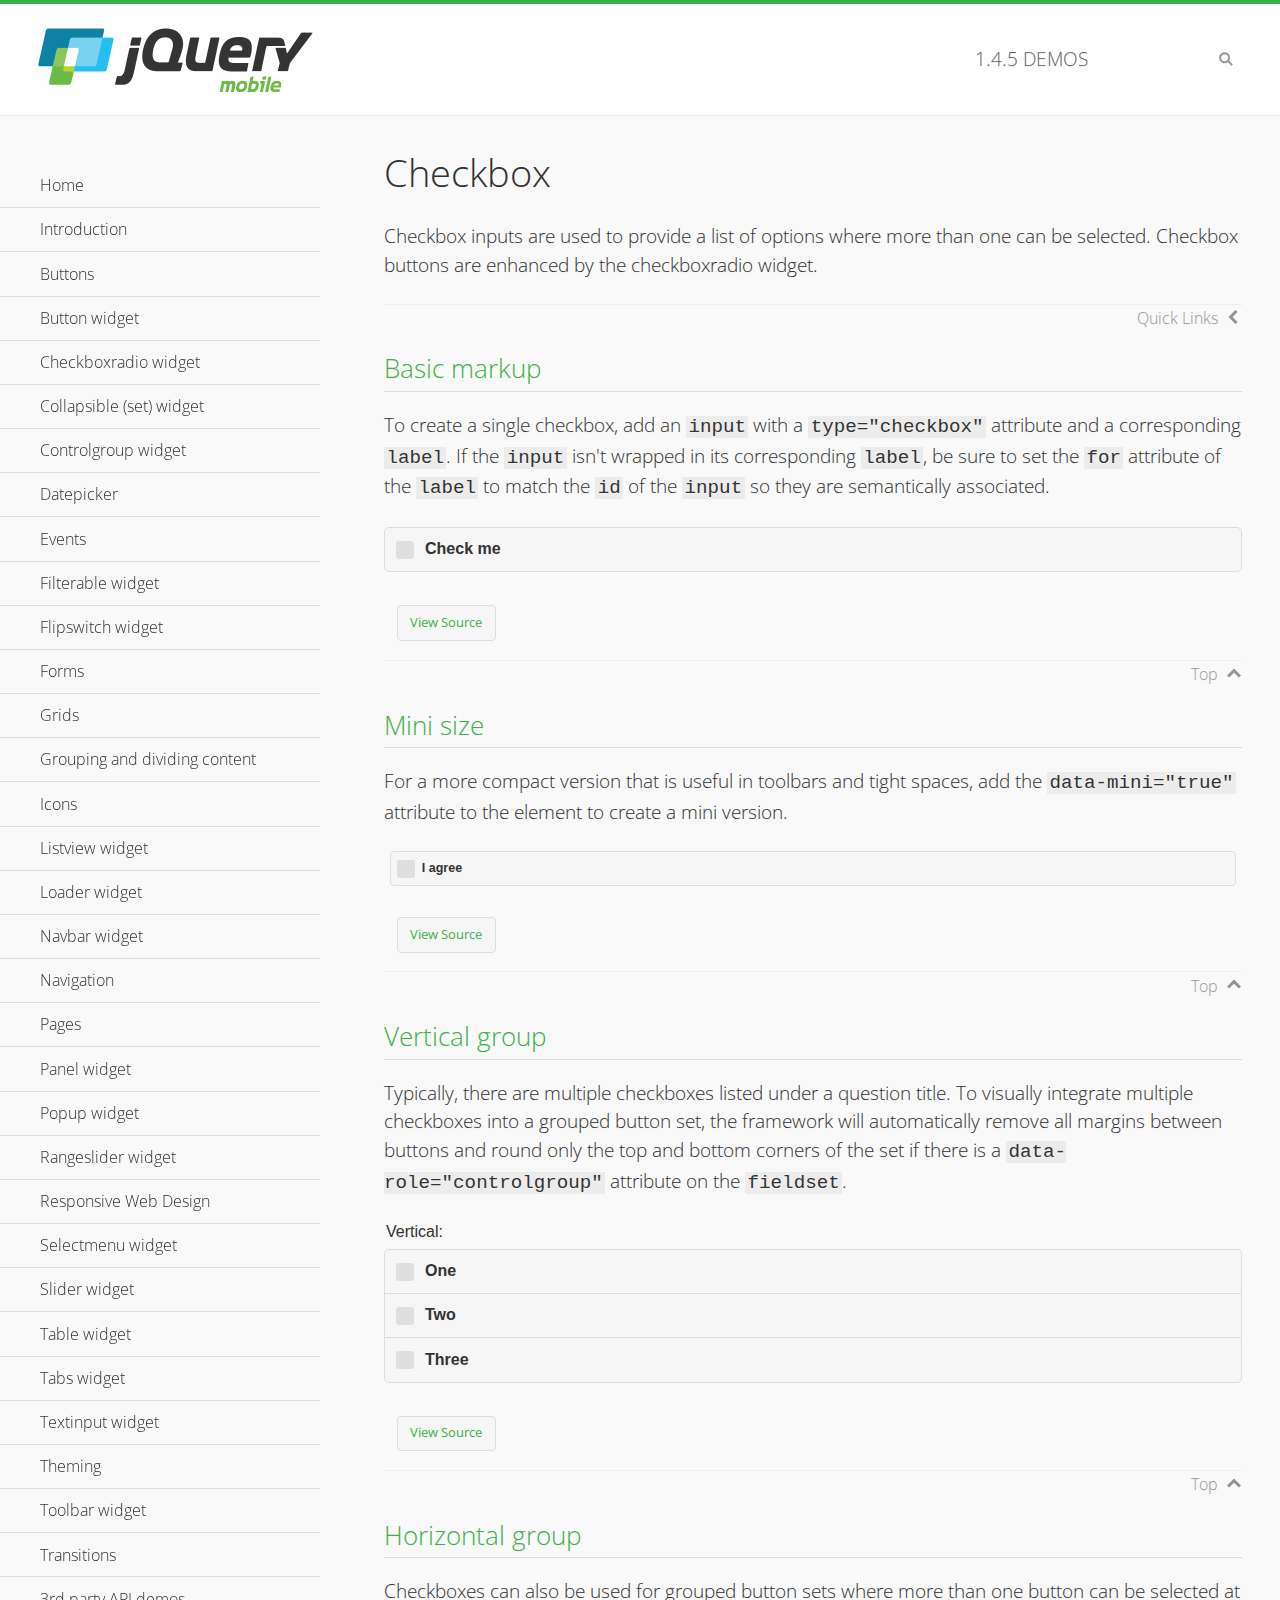
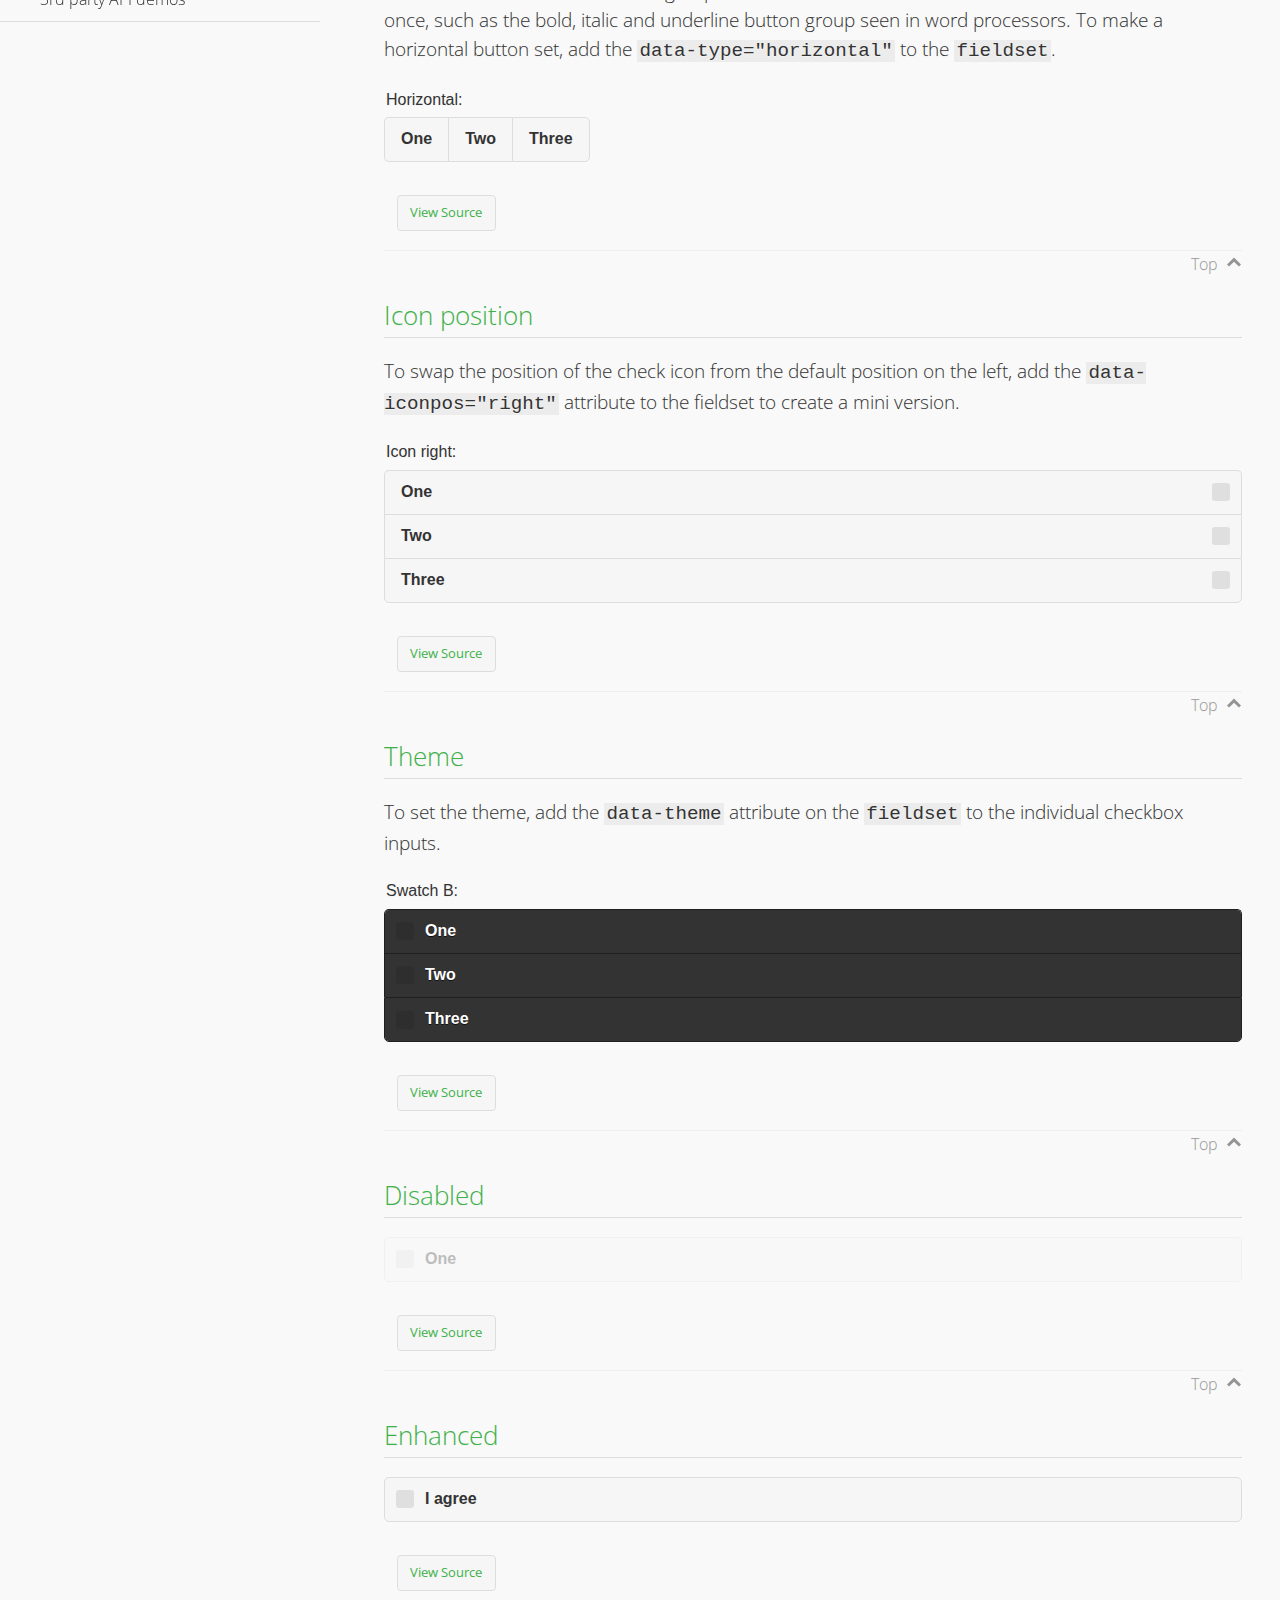
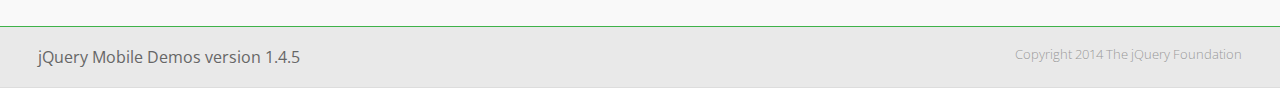
<file: jquery.mobile-1.4.5/demos/checkboxradio-checkbox/index.html>
<!DOCTYPE html>
<html>
<head>
	<meta charset="utf-8">
	<meta name="viewport" content="width=device-width, initial-scale=1">
	<title>Checkbox - jQuery Mobile Demos</title>
	<link rel="shortcut icon" href="../favicon.ico">
	<link rel="stylesheet" href="http://fonts.googleapis.com/css?family=Open+Sans:300,400,700">
	<link rel="stylesheet" href="../css/themes/default/jquery.mobile-1.4.5.min.css">
	<link rel="stylesheet" href="../_assets/css/jqm-demos.css">
	<script src="../js/jquery.js"></script>
	<script src="../_assets/js/index.js"></script>
	<script src="../js/jquery.mobile-1.4.5.min.js"></script>
</head>
<body>
<div data-role="page" class="jqm-demos" data-quicklinks="true">

	<div data-role="header" class="jqm-header">
		<h2><a href="../" title="jQuery Mobile Demos home"><img src="../_assets/img/jquery-logo.png" alt="jQuery Mobile"></a></h2>
		<p><span class="jqm-version"></span> Demos</p>
		<a href="#" class="jqm-navmenu-link ui-btn ui-btn-icon-notext ui-corner-all ui-icon-bars ui-nodisc-icon ui-alt-icon ui-btn-left">Menu</a>
		<a href="#" class="jqm-search-link ui-btn ui-btn-icon-notext ui-corner-all ui-icon-search ui-nodisc-icon ui-alt-icon ui-btn-right">Search</a>
	</div><!-- /header -->

	<div role="main" class="ui-content jqm-content">

		<h1>Checkbox</h1>

		<p>Checkbox inputs are used to provide a list of options where more than one can be selected. Checkbox buttons are enhanced by the checkboxradio widget.</p>

		<h2>Basic markup</h2>

		<p>To create a single checkbox, add an <code>input</code> with a <code>type="checkbox"</code> attribute and a corresponding <code>label</code>. If the <code>input</code> isn't wrapped in its corresponding <code>label</code>, be sure to set the <code>for</code> attribute of the <code>label</code> to match the <code>id</code> of the <code>input</code> so they are semantically associated.</p>

		<div data-demo-html="true">
			<form>
				<label>
					<input type="checkbox" name="checkbox-0 ">Check me
				</label>
			</form>
		</div><!--/demo-html -->

		<h2>Mini size</h2>

		<p>For a more compact version that is useful in toolbars and tight spaces, add the <code>data-mini="true"</code> attribute to the element to create a mini version. </p>

		<div data-demo-html="true">
			<form>
				<input type="checkbox" name="checkbox-mini-0" id="checkbox-mini-0" data-mini="true">
				<label for="checkbox-mini-0">I agree</label>
			</form>
		</div><!--/demo-html -->

		<h2>Vertical group</h2>

		<p>Typically, there are multiple checkboxes listed under a question title. To visually integrate multiple checkboxes into a grouped button set, the framework will automatically remove all margins between buttons and round only the top and bottom corners of the set if there is a <code> data-role="controlgroup"</code> attribute on the <code>fieldset</code>.</p>

		<div data-demo-html="true">
			<form>
				<fieldset data-role="controlgroup">
					<legend>Vertical:</legend>
					<input type="checkbox" name="checkbox-v-2a" id="checkbox-v-2a">
					<label for="checkbox-v-2a">One</label>
					<input type="checkbox" name="checkbox-v-2b" id="checkbox-v-2b">
					<label for="checkbox-v-2b">Two</label>
					<input type="checkbox" name="checkbox-v-2c" id="checkbox-v-2c">
					<label for="checkbox-v-2c">Three</label>
				</fieldset>
			</form>
		</div><!--/demo-html -->

		<h2>Horizontal group</h2>

		<p>Checkboxes can also be used for grouped button sets where more than one button can be selected at once, such as the bold, italic and underline button group seen in word processors. To make a horizontal button set, add the <code> data-type="horizontal"</code> to the <code>fieldset</code>.</p>

		<div data-demo-html="true">
			<form>
				<fieldset data-role="controlgroup" data-type="horizontal">
					<legend>Horizontal:</legend>
					<input type="checkbox" name="checkbox-h-2a" id="checkbox-h-2a">
					<label for="checkbox-h-2a">One</label>
					<input type="checkbox" name="checkbox-h-2b" id="checkbox-h-2b">
					<label for="checkbox-h-2b">Two</label>
					<input type="checkbox" name="checkbox-h-2c" id="checkbox-h-2c">
					<label for="checkbox-h-2c">Three</label>
				</fieldset>
			</form>
		</div><!--/demo-html -->

		<h2>Icon position</h2>

		<p>To swap the position of the check icon from the default position on the left, add the <code>data-iconpos="right"</code> attribute to the fieldset to create a mini version. </p>

		<div data-demo-html="true">
			<form>
				<fieldset data-role="controlgroup" data-iconpos="right">
					<legend>Icon right:</legend>
					<input type="checkbox" name="checkbox-h-6a" id="checkbox-h-6a">
					<label for="checkbox-h-6a">One</label>
					<input type="checkbox" name="checkbox-h-6b" id="checkbox-h-6b">
					<label for="checkbox-h-6b">Two</label>
					<input type="checkbox" name="checkbox-h-6c" id="checkbox-h-6c">
					<label for="checkbox-h-6c">Three</label>
				</fieldset>
			</form>
		</div><!--/demo-html -->

		<h2>Theme</h2>

		<p>To set the theme, add the <code>data-theme</code> attribute on the <code>fieldset</code> to the individual checkbox inputs.</p>

		<div data-demo-html="true">
			<form>
				<fieldset data-role="controlgroup">
					<legend>Swatch B:</legend>
					<input type="checkbox" name="checkbox-t-2a" id="checkbox-t-2a" data-theme="b">
					<label for="checkbox-t-2a">One</label>
					<input type="checkbox" name="checkbox-t-2b" id="checkbox-t-2b" data-theme="b">
					<label for="checkbox-t-2b">Two</label>
					<input type="checkbox" name="checkbox-t-2c" id="checkbox-t-2c" data-theme="b">
					<label for="checkbox-t-2c">Three</label>
				</fieldset>
			</form>
		</div><!--/demo-html -->

		<h2>Disabled</h2>

		<div data-demo-html="true">
			<form>
				<input disabled type="checkbox" name="checkbox-t-3a" id="checkbox-t-3a" data-theme="a">
				<label for="checkbox-t-3a">One</label>
			</form>
		</div><!--/demo-html -->

		<h2>Enhanced</h2>

		<div data-demo-html="true">
			<div class="ui-checkbox">
				<label for="checkbox-enhanced" class="ui-btn ui-corner-all ui-btn-inherit ui-btn-icon-left ui-checkbox-off">I agree</label>
				<input type="checkbox" name="checkbox-enhanced" id="checkbox-enhanced" data-enhanced="true">
			</div>
		</div><!--/demo-html -->

	</div><!-- /content -->
	    <div data-role="panel" class="jqm-navmenu-panel" data-position="left" data-display="overlay" data-theme="a">
	    	<ul class="jqm-list ui-alt-icon ui-nodisc-icon">
<li data-filtertext="demos homepage" data-icon="home"><a href=".././">Home</a></li>
<li data-filtertext="introduction overview getting started"><a href="../intro/" data-ajax="false">Introduction</a></li>
<li data-filtertext="buttons button markup buttonmarkup method anchor link button element"><a href="../button-markup/" data-ajax="false">Buttons</a></li>
<li data-filtertext="form button widget input button submit reset"><a href="../button/" data-ajax="false">Button widget</a></li>
<li data-role="collapsible" data-enhanced="true" data-collapsed-icon="carat-d" data-expanded-icon="carat-u" data-iconpos="right" data-inset="false" class="ui-collapsible ui-collapsible-themed-content ui-collapsible-collapsed">
	<h3 class="ui-collapsible-heading ui-collapsible-heading-collapsed">
		<a href="#" class="ui-collapsible-heading-toggle ui-btn ui-btn-icon-right ui-btn-inherit ui-icon-carat-d">
		    Checkboxradio widget<span class="ui-collapsible-heading-status"> click to expand contents</span>
		</a>
	</h3>
	<div class="ui-collapsible-content ui-body-inherit ui-collapsible-content-collapsed" aria-hidden="true">
		<ul>
			<li data-filtertext="form checkboxradio widget checkbox input checkboxes controlgroups"><a href="../checkboxradio-checkbox/" data-ajax="false">Checkboxes</a></li>
			<li data-filtertext="form checkboxradio widget radio input radio buttons controlgroups"><a href="../checkboxradio-radio/" data-ajax="false">Radio buttons</a></li>
		</ul>
	</div>
</li>
<li data-role="collapsible" data-enhanced="true" data-collapsed-icon="carat-d" data-expanded-icon="carat-u" data-iconpos="right" data-inset="false" class="ui-collapsible ui-collapsible-themed-content ui-collapsible-collapsed">
	<h3 class="ui-collapsible-heading ui-collapsible-heading-collapsed">
		<a href="#" class="ui-collapsible-heading-toggle ui-btn ui-btn-icon-right ui-btn-inherit ui-icon-carat-d">
			Collapsible (set) widget<span class="ui-collapsible-heading-status"> click to expand contents</span>
		</a>
	</h3>
	<div class="ui-collapsible-content ui-body-inherit ui-collapsible-content-collapsed" aria-hidden="true">
		<ul>
			<li data-filtertext="collapsibles content formatting"><a href="../collapsible/" data-ajax="false">Collapsible</a></li>
			<li data-filtertext="dynamic collapsible set accordion append expand"><a href="../collapsible-dynamic/" data-ajax="false">Dynamic collapsibles</a></li>
			<li data-filtertext="accordions collapsible set widget content formatting grouped collapsibles"><a href="../collapsibleset/" data-ajax="false">Collapsible set</a></li>
		</ul>
	</div>
</li>
<li data-role="collapsible" data-enhanced="true" data-collapsed-icon="carat-d" data-expanded-icon="carat-u" data-iconpos="right" data-inset="false" class="ui-collapsible ui-collapsible-themed-content ui-collapsible-collapsed">
	<h3 class="ui-collapsible-heading ui-collapsible-heading-collapsed">
		<a href="#" class="ui-collapsible-heading-toggle ui-btn ui-btn-icon-right ui-btn-inherit ui-icon-carat-d">
			Controlgroup widget<span class="ui-collapsible-heading-status"> click to expand contents</span>
		</a>
	</h3>
	<div class="ui-collapsible-content ui-body-inherit ui-collapsible-content-collapsed" aria-hidden="true">
		<ul>
			<li data-filtertext="controlgroups selectmenu checkboxradio input grouped buttons horizontal vertical"><a href="../controlgroup/" data-ajax="false">Controlgroup</a></li>
			<li data-filtertext="dynamic controlgroup dynamically add buttons"><a href="../controlgroup-dynamic/" data-ajax="false">Dynamic controlgroups</a></li>
		</ul>
	</div>
</li>
<li data-filtertext="form datepicker widget date input"><a href="../datepicker/" data-ajax="false">Datepicker</a></li>
<li data-role="collapsible" data-enhanced="true" data-collapsed-icon="carat-d" data-expanded-icon="carat-u" data-iconpos="right" data-inset="false" class="ui-collapsible ui-collapsible-themed-content ui-collapsible-collapsed">
	<h3 class="ui-collapsible-heading ui-collapsible-heading-collapsed">
		<a href="#" class="ui-collapsible-heading-toggle ui-btn ui-btn-icon-right ui-btn-inherit ui-icon-carat-d">
			Events<span class="ui-collapsible-heading-status"> click to expand contents</span>
		</a>
	</h3>
	<div class="ui-collapsible-content ui-body-inherit ui-collapsible-content-collapsed" aria-hidden="true">
		<ul>
			<li data-filtertext="swipe to delete list items listviews swipe events"><a href="../swipe-list/" data-ajax="false">Swipe list items</a></li>
			<li data-filtertext="swipe to navigate swipe page navigation swipe events"><a href="../swipe-page/" data-ajax="false">Swipe page navigation</a></li>
		</ul>
	</div>
</li>
<li data-filtertext="filterable filter elements sorting searching listview table"><a href="../filterable/" data-ajax="false">Filterable widget</a></li>
<li data-filtertext="form flipswitch widget flip toggle switch binary select checkbox input"><a href="../flipswitch/" data-ajax="false">Flipswitch widget</a></li>
<li data-role="collapsible" data-enhanced="true" data-collapsed-icon="carat-d" data-expanded-icon="carat-u" data-iconpos="right" data-inset="false" class="ui-collapsible ui-collapsible-themed-content ui-collapsible-collapsed">
	<h3 class="ui-collapsible-heading ui-collapsible-heading-collapsed">
		<a href="#" class="ui-collapsible-heading-toggle ui-btn ui-btn-icon-right ui-btn-inherit ui-icon-carat-d">
			Forms<span class="ui-collapsible-heading-status"> click to expand contents</span>
		</a>
	</h3>
	<div class="ui-collapsible-content ui-body-inherit ui-collapsible-content-collapsed" aria-hidden="true">
		<ul>
			<li data-filtertext="forms text checkbox radio range button submit reset inputs selects textarea slider flipswitch label form elements"><a href="../forms/" data-ajax="false">Forms</a></li>
			<li data-filtertext="form hide labels hidden accessible ui-hidden-accessible forms"><a href="../forms-label-hidden-accessible/" data-ajax="false">Hide labels</a></li>
			<li data-filtertext="form field containers fieldcontain ui-field-contain forms"><a href="../forms-field-contain/" data-ajax="false">Field containers</a></li>
			<li data-filtertext="forms disabled form elements"><a href="../forms-disabled/" data-ajax="false">Forms disabled</a></li>
			<li data-filtertext="forms gallery examples overview forms text checkbox radio range button submit reset inputs selects textarea slider flipswitch label form elements"><a href="../forms-gallery/" data-ajax="false">Forms gallery</a></li>
		</ul>
	</div>
</li>
<li data-role="collapsible" data-enhanced="true" data-collapsed-icon="carat-d" data-expanded-icon="carat-u" data-iconpos="right" data-inset="false" class="ui-collapsible ui-collapsible-themed-content ui-collapsible-collapsed">
	<h3 class="ui-collapsible-heading ui-collapsible-heading-collapsed">
		<a href="#" class="ui-collapsible-heading-toggle ui-btn ui-btn-icon-right ui-btn-inherit ui-icon-carat-d">
			Grids<span class="ui-collapsible-heading-status"> click to expand contents</span>
		</a>
	</h3>
	<div class="ui-collapsible-content ui-body-inherit ui-collapsible-content-collapsed" aria-hidden="true">
		<ul>
			<li data-filtertext="grids columns blocks content formatting rwd responsive css framework"><a href="../grids/" data-ajax="false">Grids</a></li>
			<li data-filtertext="buttons in grids css framework"><a href="../grids-buttons/" data-ajax="false">Buttons in grids</a></li>
			<li data-filtertext="custom responsive grids rwd css framework"><a href="../grids-custom-responsive/" data-ajax="false">Custom responsive grids</a></li>
		</ul>
	</div>
</li>
<li data-filtertext="blocks content formatting sections heading"><a href="../body-bar-classes/" data-ajax="false">Grouping and dividing content</a></li>
<li data-role="collapsible" data-enhanced="true" data-collapsed-icon="carat-d" data-expanded-icon="carat-u" data-iconpos="right" data-inset="false" class="ui-collapsible ui-collapsible-themed-content ui-collapsible-collapsed">
	<h3 class="ui-collapsible-heading ui-collapsible-heading-collapsed">
		<a href="#" class="ui-collapsible-heading-toggle ui-btn ui-btn-icon-right ui-btn-inherit ui-icon-carat-d">
			Icons<span class="ui-collapsible-heading-status"> click to expand contents</span>
		</a>
	</h3>
	<div class="ui-collapsible-content ui-body-inherit ui-collapsible-content-collapsed" aria-hidden="true">
		<ul>
			<li data-filtertext="button icons svg disc alt custom icon position"><a href="../icons/" data-ajax="false">Icons</a></li>
			<li data-filtertext=""><a href="../icons-grunticon/" data-ajax="false">Grunticon loader</a></li>
		</ul>
	</div>
</li>
<li data-role="collapsible" data-enhanced="true" data-collapsed-icon="carat-d" data-expanded-icon="carat-u" data-iconpos="right" data-inset="false" class="ui-collapsible ui-collapsible-themed-content ui-collapsible-collapsed">
	<h3 class="ui-collapsible-heading ui-collapsible-heading-collapsed">
		<a href="#" class="ui-collapsible-heading-toggle ui-btn ui-btn-icon-right ui-btn-inherit ui-icon-carat-d">
			Listview widget<span class="ui-collapsible-heading-status"> click to expand contents</span>
		</a>
	</h3>
	<div class="ui-collapsible-content ui-body-inherit ui-collapsible-content-collapsed" aria-hidden="true">
		<ul>
			<li data-filtertext="listview widget thumbnails icons nested split button collapsible ul ol"><a href="../listview/" data-ajax="false">Listview</a></li>
			<li data-filtertext="autocomplete filterable reveal listview filtertextbeforefilter placeholder"><a href="../listview-autocomplete/" data-ajax="false">Listview autocomplete</a></li>
			<li data-filtertext="autocomplete filterable reveal listview remote data filtertextbeforefilter placeholder"><a href="../listview-autocomplete-remote/" data-ajax="false">Listview autocomplete remote data</a></li>
			<li data-filtertext="autodividers anchor jump scroll linkbars listview lists ul ol"><a href="../listview-autodividers-linkbar/" data-ajax="false">Listview autodividers linkbar</a></li>
			<li data-filtertext="listview autodividers selector autodividersselector lists ul ol"><a href="../listview-autodividers-selector/" data-ajax="false">Listview autodividers selector</a></li>
			<li data-filtertext="listview nested list items"><a href="../listview-nested-lists/" data-ajax="false">Nested Listviews</a></li>
			<li data-filtertext="listview collapsible list items flat"><a href="../listview-collapsible-item-flat/" data-ajax="false">Listview collapsible list items (flat)</a></li>
			<li data-filtertext="listview collapsible list indented"><a href="../listview-collapsible-item-indented/" data-ajax="false">Listview collapsible list items (indented)</a></li>
			<li data-filtertext="grid listview responsive grids responsive listviews lists ul"><a href="../listview-grid/" data-ajax="false">Listview responsive grid</a></li>
		</ul>
	</div>
</li>
<li data-filtertext="loader widget page loading navigation overlay spinner"><a href="../loader/" data-ajax="false">Loader widget</a></li>
<li data-filtertext="navbar widget navmenu toolbars header footer"><a href="../navbar/" data-ajax="false">Navbar widget</a></li>
<li data-role="collapsible" data-enhanced="true" data-collapsed-icon="carat-d" data-expanded-icon="carat-u" data-iconpos="right" data-inset="false" class="ui-collapsible ui-collapsible-themed-content ui-collapsible-collapsed">
	<h3 class="ui-collapsible-heading ui-collapsible-heading-collapsed">
		<a href="#" class="ui-collapsible-heading-toggle ui-btn ui-btn-icon-right ui-btn-inherit ui-icon-carat-d">
			Navigation<span class="ui-collapsible-heading-status"> click to expand contents</span>
		</a>
	</h3>
	<div class="ui-collapsible-content ui-body-inherit ui-collapsible-content-collapsed" aria-hidden="true">
		<ul>
			<li data-filtertext="ajax navigation navigate widget history event method"><a href="../navigation/" data-ajax="false">Navigation</a></li>
			<li data-filtertext="linking pages page links navigation ajax prefetch cache"><a href="../navigation-linking-pages/" data-ajax="false">Linking pages</a></li>
			<!-- <li data-filtertext="php redirect server redirection server-side navigation"><a href="../navigation-php-redirect/" data-ajax="false">PHP redirect demo</a></li>-->
			<li data-filtertext="navigation redirection hash query"><a href="../navigation-hash-processing/" data-ajax="false">Hash processing demo</a></li>
			<li data-filtertext="navigation redirection hash query"><a href="../page-events/" data-ajax="false">Page Navigation Events</a></li>
		</ul>
	</div>
</li>
<li data-role="collapsible" data-enhanced="true" data-collapsed-icon="carat-d" data-expanded-icon="carat-u" data-iconpos="right" data-inset="false" class="ui-collapsible ui-collapsible-themed-content ui-collapsible-collapsed">
	<h3 class="ui-collapsible-heading ui-collapsible-heading-collapsed">
		<a href="#" class="ui-collapsible-heading-toggle ui-btn ui-btn-icon-right ui-btn-inherit ui-icon-carat-d">
			Pages<span class="ui-collapsible-heading-status"> click to expand contents</span>
		</a>
	</h3>
	<div class="ui-collapsible-content ui-body-inherit ui-collapsible-content-collapsed" aria-hidden="true">
		<ul>
			<li data-filtertext="pages page widget ajax navigation"><a href="../pages/" data-ajax="false">Pages</a></li>
			<li data-filtertext="single page"><a href="../pages-single-page/" data-ajax="false">Single page</a></li>
			<li data-filtertext="multipage multi-page page"><a href="../pages-multi-page/" data-ajax="false">Multi-page template</a></li>
			<li data-filtertext="dialog page widget modal popup"><a href="../pages-dialog/" data-ajax="false">Dialog page</a></li>
		</ul>
	</div>
</li>
<li data-role="collapsible" data-enhanced="true" data-collapsed-icon="carat-d" data-expanded-icon="carat-u" data-iconpos="right" data-inset="false" class="ui-collapsible ui-collapsible-themed-content ui-collapsible-collapsed">
	<h3 class="ui-collapsible-heading ui-collapsible-heading-collapsed">
		<a href="#" class="ui-collapsible-heading-toggle ui-btn ui-btn-icon-right ui-btn-inherit ui-icon-carat-d">
			Panel widget<span class="ui-collapsible-heading-status"> click to expand contents</span>
		</a>
	</h3>
	<div class="ui-collapsible-content ui-body-inherit ui-collapsible-content-collapsed" aria-hidden="true">
		<ul>
			<li data-filtertext="panel widget sliding panels reveal push overlay responsive"><a href="../panel/" data-ajax="false">Panel</a></li>
			<li data-filtertext=""><a href="../panel-external/" data-ajax="false">External panels</a></li>
			<li data-filtertext="panel "><a href="../panel-fixed/" data-ajax="false">Fixed panels</a></li>
			<li data-filtertext="panel slide panels sliding panels shadow rwd responsive breakpoint"><a href="../panel-responsive/" data-ajax="false">Panels responsive</a></li>
			<li data-filtertext="panel custom style custom panel width reveal shadow listview panel styling page background wrapper"><a href="../panel-styling/" data-ajax="false">Custom panel style</a></li>
			<li data-filtertext="panel open on swipe"><a href="../panel-swipe-open/" data-ajax="false">Panel open on swipe</a></li>
			<li data-filtertext="panels outside page internal external toolbars"><a href="../panel-external-internal/" data-ajax="false">Panel external and internal</a></li>
		</ul>
	</div>
</li>
<li data-role="collapsible" data-enhanced="true" data-collapsed-icon="carat-d" data-expanded-icon="carat-u" data-iconpos="right" data-inset="false" class="ui-collapsible ui-collapsible-themed-content ui-collapsible-collapsed">
	<h3 class="ui-collapsible-heading ui-collapsible-heading-collapsed">
		<a href="#" class="ui-collapsible-heading-toggle ui-btn ui-btn-icon-right ui-btn-inherit ui-icon-carat-d">
			Popup widget<span class="ui-collapsible-heading-status"> click to expand contents</span>
		</a>
	</h3>
	<div class="ui-collapsible-content ui-body-inherit ui-collapsible-content-collapsed" aria-hidden="true">
		<ul>
			<li data-filtertext="popup widget popups dialog modal transition tooltip lightbox form overlay screen flip pop fade transition"><a href="../popup/" data-ajax="false">Popup</a></li>
			<li data-filtertext="popup alignment position"><a href="../popup-alignment/" data-ajax="false">Popup alignment</a></li>
			<li data-filtertext="popup arrow size popups popover"><a href="../popup-arrow-size/" data-ajax="false">Popup arrow size</a></li>
			<li data-filtertext="dynamic popups popup images lightbox"><a href="../popup-dynamic/" data-ajax="false">Dynamic popups</a></li>
			<li data-filtertext="popups with iframes scaling"><a href="../popup-iframe/" data-ajax="false">Popups with iframes</a></li>
			<li data-filtertext="popup image scaling"><a href="../popup-image-scaling/" data-ajax="false">Popup image scaling</a></li>
			<li data-filtertext="external popup outside multi-page"><a href="../popup-outside-multipage/" data-ajax="false">Popup outside multi-page</a></li>
		</ul>
	</div>
</li>
<li data-filtertext="form rangeslider widget dual sliders dual handle sliders range input"><a href="../rangeslider/" data-ajax="false">Rangeslider widget</a></li>
<li data-filtertext="responsive web design rwd adaptive progressive enhancement PE accessible mobile breakpoints media query media queries"><a href="../rwd/" data-ajax="false">Responsive Web Design</a></li>
<li data-role="collapsible" data-enhanced="true" data-collapsed-icon="carat-d" data-expanded-icon="carat-u" data-iconpos="right" data-inset="false" class="ui-collapsible ui-collapsible-themed-content ui-collapsible-collapsed">
	<h3 class="ui-collapsible-heading ui-collapsible-heading-collapsed">
		<a href="#" class="ui-collapsible-heading-toggle ui-btn ui-btn-icon-right ui-btn-inherit ui-icon-carat-d">
			Selectmenu widget<span class="ui-collapsible-heading-status"> click to expand contents</span>
		</a>
	</h3>
	<div class="ui-collapsible-content ui-body-inherit ui-collapsible-content-collapsed" aria-hidden="true">
		<ul>
			<li data-filtertext="form selectmenu widget select input custom select menu selects"><a href="../selectmenu/" data-ajax="false">Selectmenu</a></li>
			<li data-filtertext="form custom select menu selectmenu widget custom menu option optgroup multiple selects"><a href="../selectmenu-custom/" data-ajax="false">Custom select menu</a></li>
			<li data-filtertext="filterable select filter popup dialog"><a href="../selectmenu-custom-filter/" data-ajax="false">Custom select menu with filter</a></li>
		</ul>
	</div>
</li>
<li data-role="collapsible" data-enhanced="true" data-collapsed-icon="carat-d" data-expanded-icon="carat-u" data-iconpos="right" data-inset="false" class="ui-collapsible ui-collapsible-themed-content ui-collapsible-collapsed">
	<h3 class="ui-collapsible-heading ui-collapsible-heading-collapsed">
		<a href="#" class="ui-collapsible-heading-toggle ui-btn ui-btn-icon-right ui-btn-inherit ui-icon-carat-d">
			Slider widget<span class="ui-collapsible-heading-status"> click to expand contents</span>
		</a>
	</h3>
	<div class="ui-collapsible-content ui-body-inherit ui-collapsible-content-collapsed" aria-hidden="true">
		<ul>
			<li data-filtertext="form slider widget range input single sliders"><a href="../slider/" data-ajax="false">Slider</a></li>
			<li data-filtertext="form slider widget flipswitch slider binary select flip toggle switch"><a href="../slider-flipswitch/" data-ajax="false">Slider flip toggle switch</a></li>
			<li data-filtertext="form slider tooltip handle value input range sliders"><a href="../slider-tooltip/" data-ajax="false">Slider tooltip</a></li>
		</ul>
	</div>
</li>
<li data-role="collapsible" data-enhanced="true" data-collapsed-icon="carat-d" data-expanded-icon="carat-u" data-iconpos="right" data-inset="false" class="ui-collapsible ui-collapsible-themed-content ui-collapsible-collapsed">
	<h3 class="ui-collapsible-heading ui-collapsible-heading-collapsed">
		<a href="#" class="ui-collapsible-heading-toggle ui-btn ui-btn-icon-right ui-btn-inherit ui-icon-carat-d">
			Table widget<span class="ui-collapsible-heading-status"> click to expand contents</span>
		</a>
	</h3>
	<div class="ui-collapsible-content ui-body-inherit ui-collapsible-content-collapsed" aria-hidden="true">
		<ul>
			<li data-filtertext="table widget reflow column toggle th td responsive tables rwd hide show tabular"><a href="../table-column-toggle/" data-ajax="false">Table Column Toggle</a></li>
			<li data-filtertext="table column toggle phone comparison demo"><a href="../table-column-toggle-example/" data-ajax="false">Table Column Toggle demo</a></li>
			<li data-filtertext="responsive tables table column toggle heading groups rwd breakpoint"><a href="../table-column-toggle-heading-groups/" data-ajax="false">Table Column Toggle heading groups</a></li>
			<li data-filtertext="responsive tables table column toggle hide rwd breakpoint customization options"><a href="../table-column-toggle-options/" data-ajax="false">Table Column Toggle options</a></li>
			<li data-filtertext="table reflow th td responsive rwd columns tabular"><a href="../table-reflow/" data-ajax="false">Table Reflow</a></li>
			<li data-filtertext="responsive tables table reflow heading groups rwd breakpoint"><a href="../table-reflow-heading-groups/" data-ajax="false">Table Reflow heading groups</a></li>
			<li data-filtertext="responsive tables table reflow stripes strokes table style"><a href="../table-reflow-stripes-strokes/" data-ajax="false">Table Reflow stripes and strokes</a></li>
			<li data-filtertext="responsive tables table reflow stack custom styles"><a href="../table-reflow-styling/" data-ajax="false">Table Reflow custom styles</a></li>
		</ul>
	</div>
</li>
<li data-filtertext="ui tabs widget"><a href="../tabs/" data-ajax="false">Tabs widget</a></li>
<li data-filtertext="form textinput widget text input textarea number date time tel email file color password"><a href="../textinput/" data-ajax="false">Textinput widget</a></li>
<li data-role="collapsible" data-enhanced="true" data-collapsed-icon="carat-d" data-expanded-icon="carat-u" data-iconpos="right" data-inset="false" class="ui-collapsible ui-collapsible-themed-content ui-collapsible-collapsed">
	<h3 class="ui-collapsible-heading ui-collapsible-heading-collapsed">
		<a href="#" class="ui-collapsible-heading-toggle ui-btn ui-btn-icon-right ui-btn-inherit ui-icon-carat-d">
			Theming<span class="ui-collapsible-heading-status"> click to expand contents</span>
		</a>
	</h3>
	<div class="ui-collapsible-content ui-body-inherit ui-collapsible-content-collapsed" aria-hidden="true">
		<ul>
			<li data-filtertext="default theme swatches theming style css"><a href="../theme-default/" data-ajax="false">Default theme</a></li>
			<li data-filtertext="classic theme old theme swatches theming style css"><a href="../theme-classic/" data-ajax="false">Classic theme</a></li>
		</ul>
	</div>
</li>
<li data-role="collapsible" data-enhanced="true" data-collapsed-icon="carat-d" data-expanded-icon="carat-u" data-iconpos="right" data-inset="false" class="ui-collapsible ui-collapsible-themed-content ui-collapsible-collapsed">
	<h3 class="ui-collapsible-heading ui-collapsible-heading-collapsed">
		<a href="#" class="ui-collapsible-heading-toggle ui-btn ui-btn-icon-right ui-btn-inherit ui-icon-carat-d">
			Toolbar widget<span class="ui-collapsible-heading-status"> click to expand contents</span>
		</a>
	</h3>
	<div class="ui-collapsible-content ui-body-inherit ui-collapsible-content-collapsed" aria-hidden="true">
		<ul>
			<li data-filtertext="toolbar widget header footer toolbars fixed fullscreen external sections"><a href="../toolbar/" data-ajax="false">Toolbar</a></li>
			<li data-filtertext="dynamic toolbars dynamically add toolbar header footer"><a href="../toolbar-dynamic/" data-ajax="false">Dynamic toolbars</a></li>
			<li data-filtertext="external toolbars header footer"><a href="../toolbar-external/" data-ajax="false">External toolbars</a></li>
			<li data-filtertext="fixed toolbars header footer"><a href="../toolbar-fixed/" data-ajax="false">Fixed toolbars</a></li>
			<li data-filtertext="fixed fullscreen toolbars header footer"><a href="../toolbar-fixed-fullscreen/" data-ajax="false">Fullscreen toolbars</a></li>
			<li data-filtertext="external fixed toolbars header footer"><a href="../toolbar-fixed-external/" data-ajax="false">Fixed external toolbars</a></li>
			<li data-filtertext="external persistent toolbars header footer navbar navmenu"><a href="../toolbar-fixed-persistent/" data-ajax="false">Persistent toolbars</a></li>
			<li data-filtertext="external ajax optimized toolbars persistent toolbars header footer navbar"><a href="../toolbar-fixed-persistent-optimized/" data-ajax="false">Ajax optimized toolbars</a></li>
			<li data-filtertext="form in toolbars header footer"><a href="../toolbar-fixed-forms/" data-ajax="false">Form in toolbar</a></li>
		</ul>
	</div>
</li>
<li data-filtertext="page transitions animated pages popup navigation flip slide fade pop"><a href="../transitions/" data-ajax="false">Transitions</a></li>
<li data-role="collapsible" data-enhanced="true" data-collapsed-icon="carat-d" data-expanded-icon="carat-u" data-iconpos="right" data-inset="false" class="ui-collapsible ui-collapsible-themed-content ui-collapsible-collapsed">
	<h3 class="ui-collapsible-heading ui-collapsible-heading-collapsed">
		<a href="#" class="ui-collapsible-heading-toggle ui-btn ui-btn-icon-right ui-btn-inherit ui-icon-carat-d">
			3rd party API demos<span class="ui-collapsible-heading-status"> click to expand contents</span>
		</a>
	</h3>
	<div class="ui-collapsible-content ui-body-inherit ui-collapsible-content-collapsed" aria-hidden="true">
		<ul>
			<li data-filtertext="backbone requirejs navigation router"><a href="../backbone-requirejs/" data-ajax="false">Backbone RequireJS</a></li>
			<li data-filtertext="google maps geolocation demo"><a href="../map-geolocation/" data-ajax="false">Google Maps geolocation</a></li>
			<li data-filtertext="google maps hybrid"><a href="../map-list-toggle/" data-ajax="false">Google Maps list toggle</a></li>
		</ul>
	</div>
</li>



		     </ul>
		</div><!-- /panel -->


	<div data-role="footer" data-position="fixed" data-tap-toggle="false" class="jqm-footer">
		<p>jQuery Mobile Demos version <span class="jqm-version"></span></p>
		<p>Copyright 2014 The jQuery Foundation</p>
	</div><!-- /footer -->
	<!-- TODO: This should become an external panel so we can add input to markup (unique ID) -->
    <div data-role="panel" class="jqm-search-panel" data-position="right" data-display="overlay" data-theme="a">
		<div class="jqm-search">
			<ul class="jqm-list" data-filter-placeholder="Search demos..." data-filter-reveal="true">
<li data-filtertext="demos homepage" data-icon="home"><a href=".././">Home</a></li>
<li data-filtertext="introduction overview getting started"><a href="../intro/" data-ajax="false">Introduction</a></li>
<li data-filtertext="buttons button markup buttonmarkup method anchor link button element"><a href="../button-markup/" data-ajax="false">Buttons</a></li>
<li data-filtertext="form button widget input button submit reset"><a href="../button/" data-ajax="false">Button widget</a></li>
<li data-role="collapsible" data-enhanced="true" data-collapsed-icon="carat-d" data-expanded-icon="carat-u" data-iconpos="right" data-inset="false" class="ui-collapsible ui-collapsible-themed-content ui-collapsible-collapsed">
	<h3 class="ui-collapsible-heading ui-collapsible-heading-collapsed">
		<a href="#" class="ui-collapsible-heading-toggle ui-btn ui-btn-icon-right ui-btn-inherit ui-icon-carat-d">
		    Checkboxradio widget<span class="ui-collapsible-heading-status"> click to expand contents</span>
		</a>
	</h3>
	<div class="ui-collapsible-content ui-body-inherit ui-collapsible-content-collapsed" aria-hidden="true">
		<ul>
			<li data-filtertext="form checkboxradio widget checkbox input checkboxes controlgroups"><a href="../checkboxradio-checkbox/" data-ajax="false">Checkboxes</a></li>
			<li data-filtertext="form checkboxradio widget radio input radio buttons controlgroups"><a href="../checkboxradio-radio/" data-ajax="false">Radio buttons</a></li>
		</ul>
	</div>
</li>
<li data-role="collapsible" data-enhanced="true" data-collapsed-icon="carat-d" data-expanded-icon="carat-u" data-iconpos="right" data-inset="false" class="ui-collapsible ui-collapsible-themed-content ui-collapsible-collapsed">
	<h3 class="ui-collapsible-heading ui-collapsible-heading-collapsed">
		<a href="#" class="ui-collapsible-heading-toggle ui-btn ui-btn-icon-right ui-btn-inherit ui-icon-carat-d">
			Collapsible (set) widget<span class="ui-collapsible-heading-status"> click to expand contents</span>
		</a>
	</h3>
	<div class="ui-collapsible-content ui-body-inherit ui-collapsible-content-collapsed" aria-hidden="true">
		<ul>
			<li data-filtertext="collapsibles content formatting"><a href="../collapsible/" data-ajax="false">Collapsible</a></li>
			<li data-filtertext="dynamic collapsible set accordion append expand"><a href="../collapsible-dynamic/" data-ajax="false">Dynamic collapsibles</a></li>
			<li data-filtertext="accordions collapsible set widget content formatting grouped collapsibles"><a href="../collapsibleset/" data-ajax="false">Collapsible set</a></li>
		</ul>
	</div>
</li>
<li data-role="collapsible" data-enhanced="true" data-collapsed-icon="carat-d" data-expanded-icon="carat-u" data-iconpos="right" data-inset="false" class="ui-collapsible ui-collapsible-themed-content ui-collapsible-collapsed">
	<h3 class="ui-collapsible-heading ui-collapsible-heading-collapsed">
		<a href="#" class="ui-collapsible-heading-toggle ui-btn ui-btn-icon-right ui-btn-inherit ui-icon-carat-d">
			Controlgroup widget<span class="ui-collapsible-heading-status"> click to expand contents</span>
		</a>
	</h3>
	<div class="ui-collapsible-content ui-body-inherit ui-collapsible-content-collapsed" aria-hidden="true">
		<ul>
			<li data-filtertext="controlgroups selectmenu checkboxradio input grouped buttons horizontal vertical"><a href="../controlgroup/" data-ajax="false">Controlgroup</a></li>
			<li data-filtertext="dynamic controlgroup dynamically add buttons"><a href="../controlgroup-dynamic/" data-ajax="false">Dynamic controlgroups</a></li>
		</ul>
	</div>
</li>
<li data-filtertext="form datepicker widget date input"><a href="../datepicker/" data-ajax="false">Datepicker</a></li>
<li data-role="collapsible" data-enhanced="true" data-collapsed-icon="carat-d" data-expanded-icon="carat-u" data-iconpos="right" data-inset="false" class="ui-collapsible ui-collapsible-themed-content ui-collapsible-collapsed">
	<h3 class="ui-collapsible-heading ui-collapsible-heading-collapsed">
		<a href="#" class="ui-collapsible-heading-toggle ui-btn ui-btn-icon-right ui-btn-inherit ui-icon-carat-d">
			Events<span class="ui-collapsible-heading-status"> click to expand contents</span>
		</a>
	</h3>
	<div class="ui-collapsible-content ui-body-inherit ui-collapsible-content-collapsed" aria-hidden="true">
		<ul>
			<li data-filtertext="swipe to delete list items listviews swipe events"><a href="../swipe-list/" data-ajax="false">Swipe list items</a></li>
			<li data-filtertext="swipe to navigate swipe page navigation swipe events"><a href="../swipe-page/" data-ajax="false">Swipe page navigation</a></li>
		</ul>
	</div>
</li>
<li data-filtertext="filterable filter elements sorting searching listview table"><a href="../filterable/" data-ajax="false">Filterable widget</a></li>
<li data-filtertext="form flipswitch widget flip toggle switch binary select checkbox input"><a href="../flipswitch/" data-ajax="false">Flipswitch widget</a></li>
<li data-role="collapsible" data-enhanced="true" data-collapsed-icon="carat-d" data-expanded-icon="carat-u" data-iconpos="right" data-inset="false" class="ui-collapsible ui-collapsible-themed-content ui-collapsible-collapsed">
	<h3 class="ui-collapsible-heading ui-collapsible-heading-collapsed">
		<a href="#" class="ui-collapsible-heading-toggle ui-btn ui-btn-icon-right ui-btn-inherit ui-icon-carat-d">
			Forms<span class="ui-collapsible-heading-status"> click to expand contents</span>
		</a>
	</h3>
	<div class="ui-collapsible-content ui-body-inherit ui-collapsible-content-collapsed" aria-hidden="true">
		<ul>
			<li data-filtertext="forms text checkbox radio range button submit reset inputs selects textarea slider flipswitch label form elements"><a href="../forms/" data-ajax="false">Forms</a></li>
			<li data-filtertext="form hide labels hidden accessible ui-hidden-accessible forms"><a href="../forms-label-hidden-accessible/" data-ajax="false">Hide labels</a></li>
			<li data-filtertext="form field containers fieldcontain ui-field-contain forms"><a href="../forms-field-contain/" data-ajax="false">Field containers</a></li>
			<li data-filtertext="forms disabled form elements"><a href="../forms-disabled/" data-ajax="false">Forms disabled</a></li>
			<li data-filtertext="forms gallery examples overview forms text checkbox radio range button submit reset inputs selects textarea slider flipswitch label form elements"><a href="../forms-gallery/" data-ajax="false">Forms gallery</a></li>
		</ul>
	</div>
</li>
<li data-role="collapsible" data-enhanced="true" data-collapsed-icon="carat-d" data-expanded-icon="carat-u" data-iconpos="right" data-inset="false" class="ui-collapsible ui-collapsible-themed-content ui-collapsible-collapsed">
	<h3 class="ui-collapsible-heading ui-collapsible-heading-collapsed">
		<a href="#" class="ui-collapsible-heading-toggle ui-btn ui-btn-icon-right ui-btn-inherit ui-icon-carat-d">
			Grids<span class="ui-collapsible-heading-status"> click to expand contents</span>
		</a>
	</h3>
	<div class="ui-collapsible-content ui-body-inherit ui-collapsible-content-collapsed" aria-hidden="true">
		<ul>
			<li data-filtertext="grids columns blocks content formatting rwd responsive css framework"><a href="../grids/" data-ajax="false">Grids</a></li>
			<li data-filtertext="buttons in grids css framework"><a href="../grids-buttons/" data-ajax="false">Buttons in grids</a></li>
			<li data-filtertext="custom responsive grids rwd css framework"><a href="../grids-custom-responsive/" data-ajax="false">Custom responsive grids</a></li>
		</ul>
	</div>
</li>
<li data-filtertext="blocks content formatting sections heading"><a href="../body-bar-classes/" data-ajax="false">Grouping and dividing content</a></li>
<li data-role="collapsible" data-enhanced="true" data-collapsed-icon="carat-d" data-expanded-icon="carat-u" data-iconpos="right" data-inset="false" class="ui-collapsible ui-collapsible-themed-content ui-collapsible-collapsed">
	<h3 class="ui-collapsible-heading ui-collapsible-heading-collapsed">
		<a href="#" class="ui-collapsible-heading-toggle ui-btn ui-btn-icon-right ui-btn-inherit ui-icon-carat-d">
			Icons<span class="ui-collapsible-heading-status"> click to expand contents</span>
		</a>
	</h3>
	<div class="ui-collapsible-content ui-body-inherit ui-collapsible-content-collapsed" aria-hidden="true">
		<ul>
			<li data-filtertext="button icons svg disc alt custom icon position"><a href="../icons/" data-ajax="false">Icons</a></li>
			<li data-filtertext=""><a href="../icons-grunticon/" data-ajax="false">Grunticon loader</a></li>
		</ul>
	</div>
</li>
<li data-role="collapsible" data-enhanced="true" data-collapsed-icon="carat-d" data-expanded-icon="carat-u" data-iconpos="right" data-inset="false" class="ui-collapsible ui-collapsible-themed-content ui-collapsible-collapsed">
	<h3 class="ui-collapsible-heading ui-collapsible-heading-collapsed">
		<a href="#" class="ui-collapsible-heading-toggle ui-btn ui-btn-icon-right ui-btn-inherit ui-icon-carat-d">
			Listview widget<span class="ui-collapsible-heading-status"> click to expand contents</span>
		</a>
	</h3>
	<div class="ui-collapsible-content ui-body-inherit ui-collapsible-content-collapsed" aria-hidden="true">
		<ul>
			<li data-filtertext="listview widget thumbnails icons nested split button collapsible ul ol"><a href="../listview/" data-ajax="false">Listview</a></li>
			<li data-filtertext="autocomplete filterable reveal listview filtertextbeforefilter placeholder"><a href="../listview-autocomplete/" data-ajax="false">Listview autocomplete</a></li>
			<li data-filtertext="autocomplete filterable reveal listview remote data filtertextbeforefilter placeholder"><a href="../listview-autocomplete-remote/" data-ajax="false">Listview autocomplete remote data</a></li>
			<li data-filtertext="autodividers anchor jump scroll linkbars listview lists ul ol"><a href="../listview-autodividers-linkbar/" data-ajax="false">Listview autodividers linkbar</a></li>
			<li data-filtertext="listview autodividers selector autodividersselector lists ul ol"><a href="../listview-autodividers-selector/" data-ajax="false">Listview autodividers selector</a></li>
			<li data-filtertext="listview nested list items"><a href="../listview-nested-lists/" data-ajax="false">Nested Listviews</a></li>
			<li data-filtertext="listview collapsible list items flat"><a href="../listview-collapsible-item-flat/" data-ajax="false">Listview collapsible list items (flat)</a></li>
			<li data-filtertext="listview collapsible list indented"><a href="../listview-collapsible-item-indented/" data-ajax="false">Listview collapsible list items (indented)</a></li>
			<li data-filtertext="grid listview responsive grids responsive listviews lists ul"><a href="../listview-grid/" data-ajax="false">Listview responsive grid</a></li>
		</ul>
	</div>
</li>
<li data-filtertext="loader widget page loading navigation overlay spinner"><a href="../loader/" data-ajax="false">Loader widget</a></li>
<li data-filtertext="navbar widget navmenu toolbars header footer"><a href="../navbar/" data-ajax="false">Navbar widget</a></li>
<li data-role="collapsible" data-enhanced="true" data-collapsed-icon="carat-d" data-expanded-icon="carat-u" data-iconpos="right" data-inset="false" class="ui-collapsible ui-collapsible-themed-content ui-collapsible-collapsed">
	<h3 class="ui-collapsible-heading ui-collapsible-heading-collapsed">
		<a href="#" class="ui-collapsible-heading-toggle ui-btn ui-btn-icon-right ui-btn-inherit ui-icon-carat-d">
			Navigation<span class="ui-collapsible-heading-status"> click to expand contents</span>
		</a>
	</h3>
	<div class="ui-collapsible-content ui-body-inherit ui-collapsible-content-collapsed" aria-hidden="true">
		<ul>
			<li data-filtertext="ajax navigation navigate widget history event method"><a href="../navigation/" data-ajax="false">Navigation</a></li>
			<li data-filtertext="linking pages page links navigation ajax prefetch cache"><a href="../navigation-linking-pages/" data-ajax="false">Linking pages</a></li>
			<!-- <li data-filtertext="php redirect server redirection server-side navigation"><a href="../navigation-php-redirect/" data-ajax="false">PHP redirect demo</a></li>-->
			<li data-filtertext="navigation redirection hash query"><a href="../navigation-hash-processing/" data-ajax="false">Hash processing demo</a></li>
			<li data-filtertext="navigation redirection hash query"><a href="../page-events/" data-ajax="false">Page Navigation Events</a></li>
		</ul>
	</div>
</li>
<li data-role="collapsible" data-enhanced="true" data-collapsed-icon="carat-d" data-expanded-icon="carat-u" data-iconpos="right" data-inset="false" class="ui-collapsible ui-collapsible-themed-content ui-collapsible-collapsed">
	<h3 class="ui-collapsible-heading ui-collapsible-heading-collapsed">
		<a href="#" class="ui-collapsible-heading-toggle ui-btn ui-btn-icon-right ui-btn-inherit ui-icon-carat-d">
			Pages<span class="ui-collapsible-heading-status"> click to expand contents</span>
		</a>
	</h3>
	<div class="ui-collapsible-content ui-body-inherit ui-collapsible-content-collapsed" aria-hidden="true">
		<ul>
			<li data-filtertext="pages page widget ajax navigation"><a href="../pages/" data-ajax="false">Pages</a></li>
			<li data-filtertext="single page"><a href="../pages-single-page/" data-ajax="false">Single page</a></li>
			<li data-filtertext="multipage multi-page page"><a href="../pages-multi-page/" data-ajax="false">Multi-page template</a></li>
			<li data-filtertext="dialog page widget modal popup"><a href="../pages-dialog/" data-ajax="false">Dialog page</a></li>
		</ul>
	</div>
</li>
<li data-role="collapsible" data-enhanced="true" data-collapsed-icon="carat-d" data-expanded-icon="carat-u" data-iconpos="right" data-inset="false" class="ui-collapsible ui-collapsible-themed-content ui-collapsible-collapsed">
	<h3 class="ui-collapsible-heading ui-collapsible-heading-collapsed">
		<a href="#" class="ui-collapsible-heading-toggle ui-btn ui-btn-icon-right ui-btn-inherit ui-icon-carat-d">
			Panel widget<span class="ui-collapsible-heading-status"> click to expand contents</span>
		</a>
	</h3>
	<div class="ui-collapsible-content ui-body-inherit ui-collapsible-content-collapsed" aria-hidden="true">
		<ul>
			<li data-filtertext="panel widget sliding panels reveal push overlay responsive"><a href="../panel/" data-ajax="false">Panel</a></li>
			<li data-filtertext=""><a href="../panel-external/" data-ajax="false">External panels</a></li>
			<li data-filtertext="panel "><a href="../panel-fixed/" data-ajax="false">Fixed panels</a></li>
			<li data-filtertext="panel slide panels sliding panels shadow rwd responsive breakpoint"><a href="../panel-responsive/" data-ajax="false">Panels responsive</a></li>
			<li data-filtertext="panel custom style custom panel width reveal shadow listview panel styling page background wrapper"><a href="../panel-styling/" data-ajax="false">Custom panel style</a></li>
			<li data-filtertext="panel open on swipe"><a href="../panel-swipe-open/" data-ajax="false">Panel open on swipe</a></li>
			<li data-filtertext="panels outside page internal external toolbars"><a href="../panel-external-internal/" data-ajax="false">Panel external and internal</a></li>
		</ul>
	</div>
</li>
<li data-role="collapsible" data-enhanced="true" data-collapsed-icon="carat-d" data-expanded-icon="carat-u" data-iconpos="right" data-inset="false" class="ui-collapsible ui-collapsible-themed-content ui-collapsible-collapsed">
	<h3 class="ui-collapsible-heading ui-collapsible-heading-collapsed">
		<a href="#" class="ui-collapsible-heading-toggle ui-btn ui-btn-icon-right ui-btn-inherit ui-icon-carat-d">
			Popup widget<span class="ui-collapsible-heading-status"> click to expand contents</span>
		</a>
	</h3>
	<div class="ui-collapsible-content ui-body-inherit ui-collapsible-content-collapsed" aria-hidden="true">
		<ul>
			<li data-filtertext="popup widget popups dialog modal transition tooltip lightbox form overlay screen flip pop fade transition"><a href="../popup/" data-ajax="false">Popup</a></li>
			<li data-filtertext="popup alignment position"><a href="../popup-alignment/" data-ajax="false">Popup alignment</a></li>
			<li data-filtertext="popup arrow size popups popover"><a href="../popup-arrow-size/" data-ajax="false">Popup arrow size</a></li>
			<li data-filtertext="dynamic popups popup images lightbox"><a href="../popup-dynamic/" data-ajax="false">Dynamic popups</a></li>
			<li data-filtertext="popups with iframes scaling"><a href="../popup-iframe/" data-ajax="false">Popups with iframes</a></li>
			<li data-filtertext="popup image scaling"><a href="../popup-image-scaling/" data-ajax="false">Popup image scaling</a></li>
			<li data-filtertext="external popup outside multi-page"><a href="../popup-outside-multipage/" data-ajax="false">Popup outside multi-page</a></li>
		</ul>
	</div>
</li>
<li data-filtertext="form rangeslider widget dual sliders dual handle sliders range input"><a href="../rangeslider/" data-ajax="false">Rangeslider widget</a></li>
<li data-filtertext="responsive web design rwd adaptive progressive enhancement PE accessible mobile breakpoints media query media queries"><a href="../rwd/" data-ajax="false">Responsive Web Design</a></li>
<li data-role="collapsible" data-enhanced="true" data-collapsed-icon="carat-d" data-expanded-icon="carat-u" data-iconpos="right" data-inset="false" class="ui-collapsible ui-collapsible-themed-content ui-collapsible-collapsed">
	<h3 class="ui-collapsible-heading ui-collapsible-heading-collapsed">
		<a href="#" class="ui-collapsible-heading-toggle ui-btn ui-btn-icon-right ui-btn-inherit ui-icon-carat-d">
			Selectmenu widget<span class="ui-collapsible-heading-status"> click to expand contents</span>
		</a>
	</h3>
	<div class="ui-collapsible-content ui-body-inherit ui-collapsible-content-collapsed" aria-hidden="true">
		<ul>
			<li data-filtertext="form selectmenu widget select input custom select menu selects"><a href="../selectmenu/" data-ajax="false">Selectmenu</a></li>
			<li data-filtertext="form custom select menu selectmenu widget custom menu option optgroup multiple selects"><a href="../selectmenu-custom/" data-ajax="false">Custom select menu</a></li>
			<li data-filtertext="filterable select filter popup dialog"><a href="../selectmenu-custom-filter/" data-ajax="false">Custom select menu with filter</a></li>
		</ul>
	</div>
</li>
<li data-role="collapsible" data-enhanced="true" data-collapsed-icon="carat-d" data-expanded-icon="carat-u" data-iconpos="right" data-inset="false" class="ui-collapsible ui-collapsible-themed-content ui-collapsible-collapsed">
	<h3 class="ui-collapsible-heading ui-collapsible-heading-collapsed">
		<a href="#" class="ui-collapsible-heading-toggle ui-btn ui-btn-icon-right ui-btn-inherit ui-icon-carat-d">
			Slider widget<span class="ui-collapsible-heading-status"> click to expand contents</span>
		</a>
	</h3>
	<div class="ui-collapsible-content ui-body-inherit ui-collapsible-content-collapsed" aria-hidden="true">
		<ul>
			<li data-filtertext="form slider widget range input single sliders"><a href="../slider/" data-ajax="false">Slider</a></li>
			<li data-filtertext="form slider widget flipswitch slider binary select flip toggle switch"><a href="../slider-flipswitch/" data-ajax="false">Slider flip toggle switch</a></li>
			<li data-filtertext="form slider tooltip handle value input range sliders"><a href="../slider-tooltip/" data-ajax="false">Slider tooltip</a></li>
		</ul>
	</div>
</li>
<li data-role="collapsible" data-enhanced="true" data-collapsed-icon="carat-d" data-expanded-icon="carat-u" data-iconpos="right" data-inset="false" class="ui-collapsible ui-collapsible-themed-content ui-collapsible-collapsed">
	<h3 class="ui-collapsible-heading ui-collapsible-heading-collapsed">
		<a href="#" class="ui-collapsible-heading-toggle ui-btn ui-btn-icon-right ui-btn-inherit ui-icon-carat-d">
			Table widget<span class="ui-collapsible-heading-status"> click to expand contents</span>
		</a>
	</h3>
	<div class="ui-collapsible-content ui-body-inherit ui-collapsible-content-collapsed" aria-hidden="true">
		<ul>
			<li data-filtertext="table widget reflow column toggle th td responsive tables rwd hide show tabular"><a href="../table-column-toggle/" data-ajax="false">Table Column Toggle</a></li>
			<li data-filtertext="table column toggle phone comparison demo"><a href="../table-column-toggle-example/" data-ajax="false">Table Column Toggle demo</a></li>
			<li data-filtertext="responsive tables table column toggle heading groups rwd breakpoint"><a href="../table-column-toggle-heading-groups/" data-ajax="false">Table Column Toggle heading groups</a></li>
			<li data-filtertext="responsive tables table column toggle hide rwd breakpoint customization options"><a href="../table-column-toggle-options/" data-ajax="false">Table Column Toggle options</a></li>
			<li data-filtertext="table reflow th td responsive rwd columns tabular"><a href="../table-reflow/" data-ajax="false">Table Reflow</a></li>
			<li data-filtertext="responsive tables table reflow heading groups rwd breakpoint"><a href="../table-reflow-heading-groups/" data-ajax="false">Table Reflow heading groups</a></li>
			<li data-filtertext="responsive tables table reflow stripes strokes table style"><a href="../table-reflow-stripes-strokes/" data-ajax="false">Table Reflow stripes and strokes</a></li>
			<li data-filtertext="responsive tables table reflow stack custom styles"><a href="../table-reflow-styling/" data-ajax="false">Table Reflow custom styles</a></li>
		</ul>
	</div>
</li>
<li data-filtertext="ui tabs widget"><a href="../tabs/" data-ajax="false">Tabs widget</a></li>
<li data-filtertext="form textinput widget text input textarea number date time tel email file color password"><a href="../textinput/" data-ajax="false">Textinput widget</a></li>
<li data-role="collapsible" data-enhanced="true" data-collapsed-icon="carat-d" data-expanded-icon="carat-u" data-iconpos="right" data-inset="false" class="ui-collapsible ui-collapsible-themed-content ui-collapsible-collapsed">
	<h3 class="ui-collapsible-heading ui-collapsible-heading-collapsed">
		<a href="#" class="ui-collapsible-heading-toggle ui-btn ui-btn-icon-right ui-btn-inherit ui-icon-carat-d">
			Theming<span class="ui-collapsible-heading-status"> click to expand contents</span>
		</a>
	</h3>
	<div class="ui-collapsible-content ui-body-inherit ui-collapsible-content-collapsed" aria-hidden="true">
		<ul>
			<li data-filtertext="default theme swatches theming style css"><a href="../theme-default/" data-ajax="false">Default theme</a></li>
			<li data-filtertext="classic theme old theme swatches theming style css"><a href="../theme-classic/" data-ajax="false">Classic theme</a></li>
		</ul>
	</div>
</li>
<li data-role="collapsible" data-enhanced="true" data-collapsed-icon="carat-d" data-expanded-icon="carat-u" data-iconpos="right" data-inset="false" class="ui-collapsible ui-collapsible-themed-content ui-collapsible-collapsed">
	<h3 class="ui-collapsible-heading ui-collapsible-heading-collapsed">
		<a href="#" class="ui-collapsible-heading-toggle ui-btn ui-btn-icon-right ui-btn-inherit ui-icon-carat-d">
			Toolbar widget<span class="ui-collapsible-heading-status"> click to expand contents</span>
		</a>
	</h3>
	<div class="ui-collapsible-content ui-body-inherit ui-collapsible-content-collapsed" aria-hidden="true">
		<ul>
			<li data-filtertext="toolbar widget header footer toolbars fixed fullscreen external sections"><a href="../toolbar/" data-ajax="false">Toolbar</a></li>
			<li data-filtertext="dynamic toolbars dynamically add toolbar header footer"><a href="../toolbar-dynamic/" data-ajax="false">Dynamic toolbars</a></li>
			<li data-filtertext="external toolbars header footer"><a href="../toolbar-external/" data-ajax="false">External toolbars</a></li>
			<li data-filtertext="fixed toolbars header footer"><a href="../toolbar-fixed/" data-ajax="false">Fixed toolbars</a></li>
			<li data-filtertext="fixed fullscreen toolbars header footer"><a href="../toolbar-fixed-fullscreen/" data-ajax="false">Fullscreen toolbars</a></li>
			<li data-filtertext="external fixed toolbars header footer"><a href="../toolbar-fixed-external/" data-ajax="false">Fixed external toolbars</a></li>
			<li data-filtertext="external persistent toolbars header footer navbar navmenu"><a href="../toolbar-fixed-persistent/" data-ajax="false">Persistent toolbars</a></li>
			<li data-filtertext="external ajax optimized toolbars persistent toolbars header footer navbar"><a href="../toolbar-fixed-persistent-optimized/" data-ajax="false">Ajax optimized toolbars</a></li>
			<li data-filtertext="form in toolbars header footer"><a href="../toolbar-fixed-forms/" data-ajax="false">Form in toolbar</a></li>
		</ul>
	</div>
</li>
<li data-filtertext="page transitions animated pages popup navigation flip slide fade pop"><a href="../transitions/" data-ajax="false">Transitions</a></li>
<li data-role="collapsible" data-enhanced="true" data-collapsed-icon="carat-d" data-expanded-icon="carat-u" data-iconpos="right" data-inset="false" class="ui-collapsible ui-collapsible-themed-content ui-collapsible-collapsed">
	<h3 class="ui-collapsible-heading ui-collapsible-heading-collapsed">
		<a href="#" class="ui-collapsible-heading-toggle ui-btn ui-btn-icon-right ui-btn-inherit ui-icon-carat-d">
			3rd party API demos<span class="ui-collapsible-heading-status"> click to expand contents</span>
		</a>
	</h3>
	<div class="ui-collapsible-content ui-body-inherit ui-collapsible-content-collapsed" aria-hidden="true">
		<ul>
			<li data-filtertext="backbone requirejs navigation router"><a href="../backbone-requirejs/" data-ajax="false">Backbone RequireJS</a></li>
			<li data-filtertext="google maps geolocation demo"><a href="../map-geolocation/" data-ajax="false">Google Maps geolocation</a></li>
			<li data-filtertext="google maps hybrid"><a href="../map-list-toggle/" data-ajax="false">Google Maps list toggle</a></li>
		</ul>
	</div>
</li>



			</ul>
		</div>
	</div><!-- /panel -->


</div><!-- /page -->

</body>
</html>
</file>
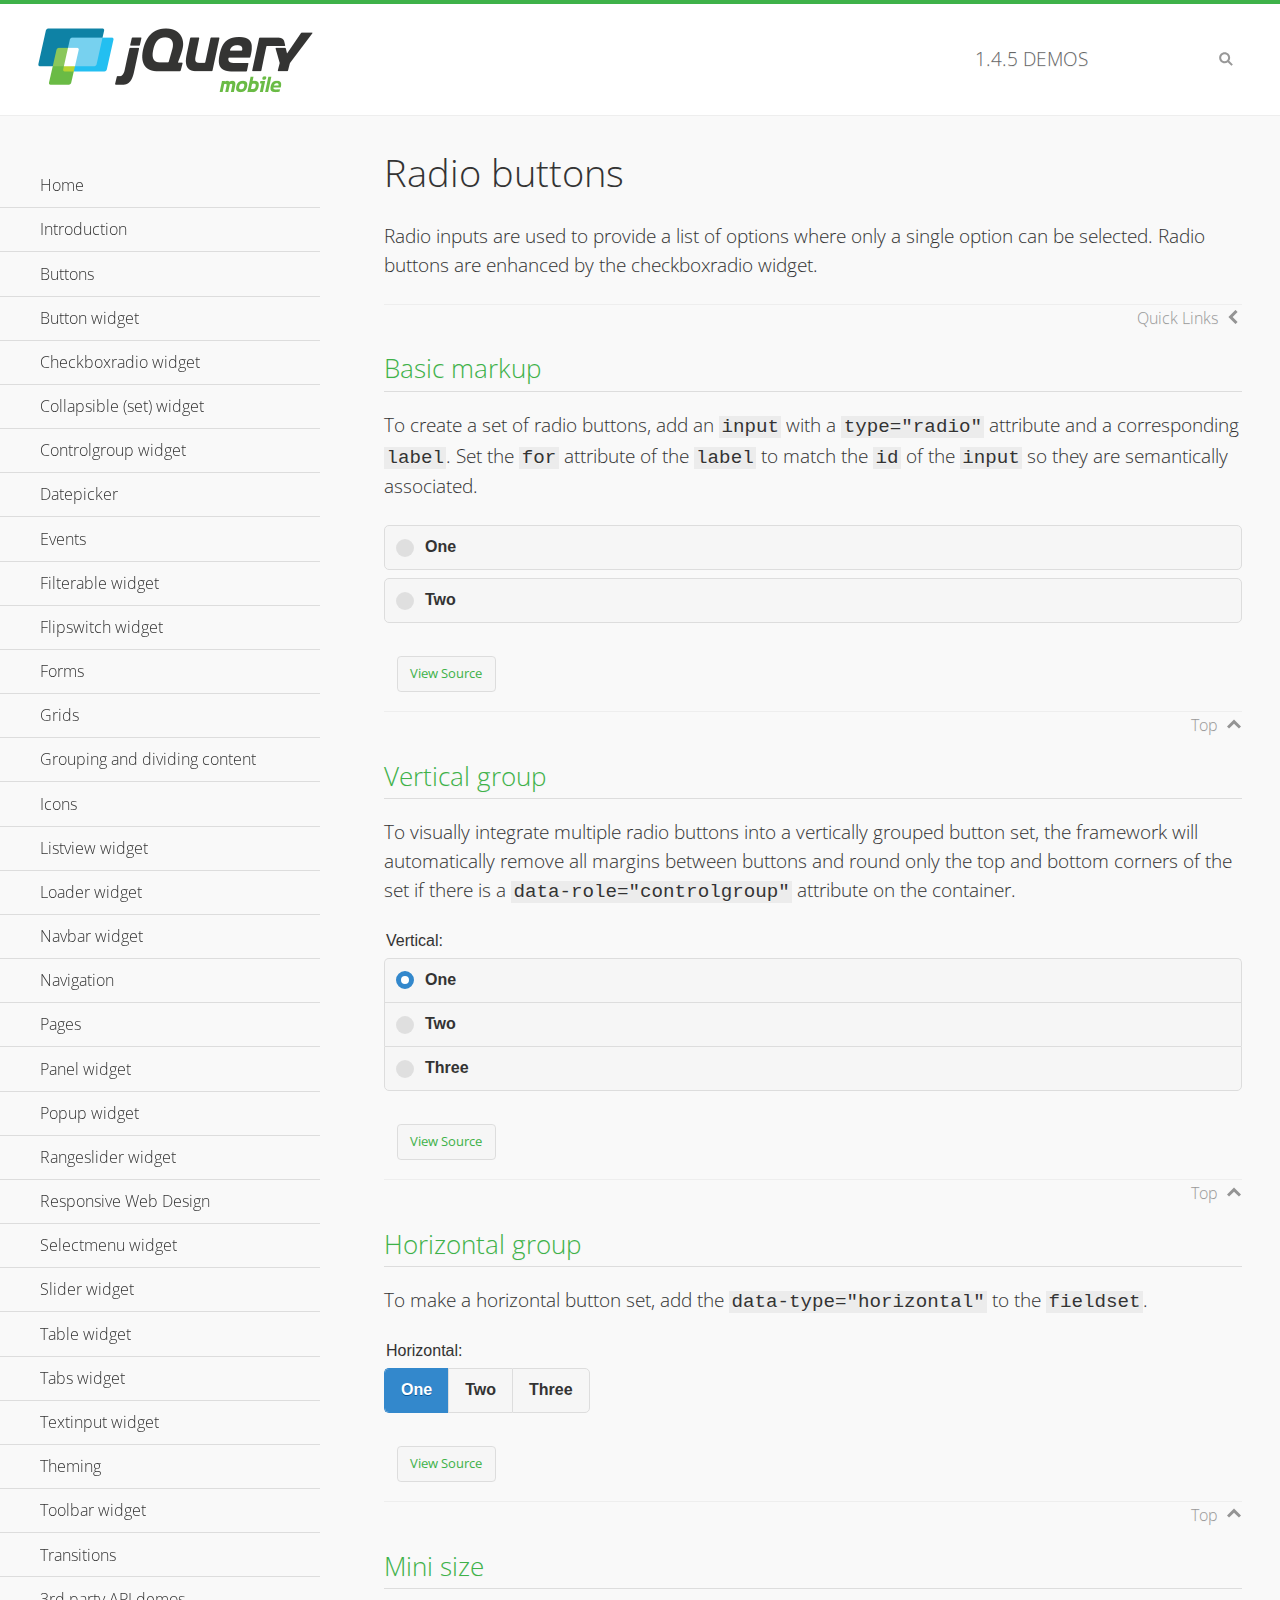
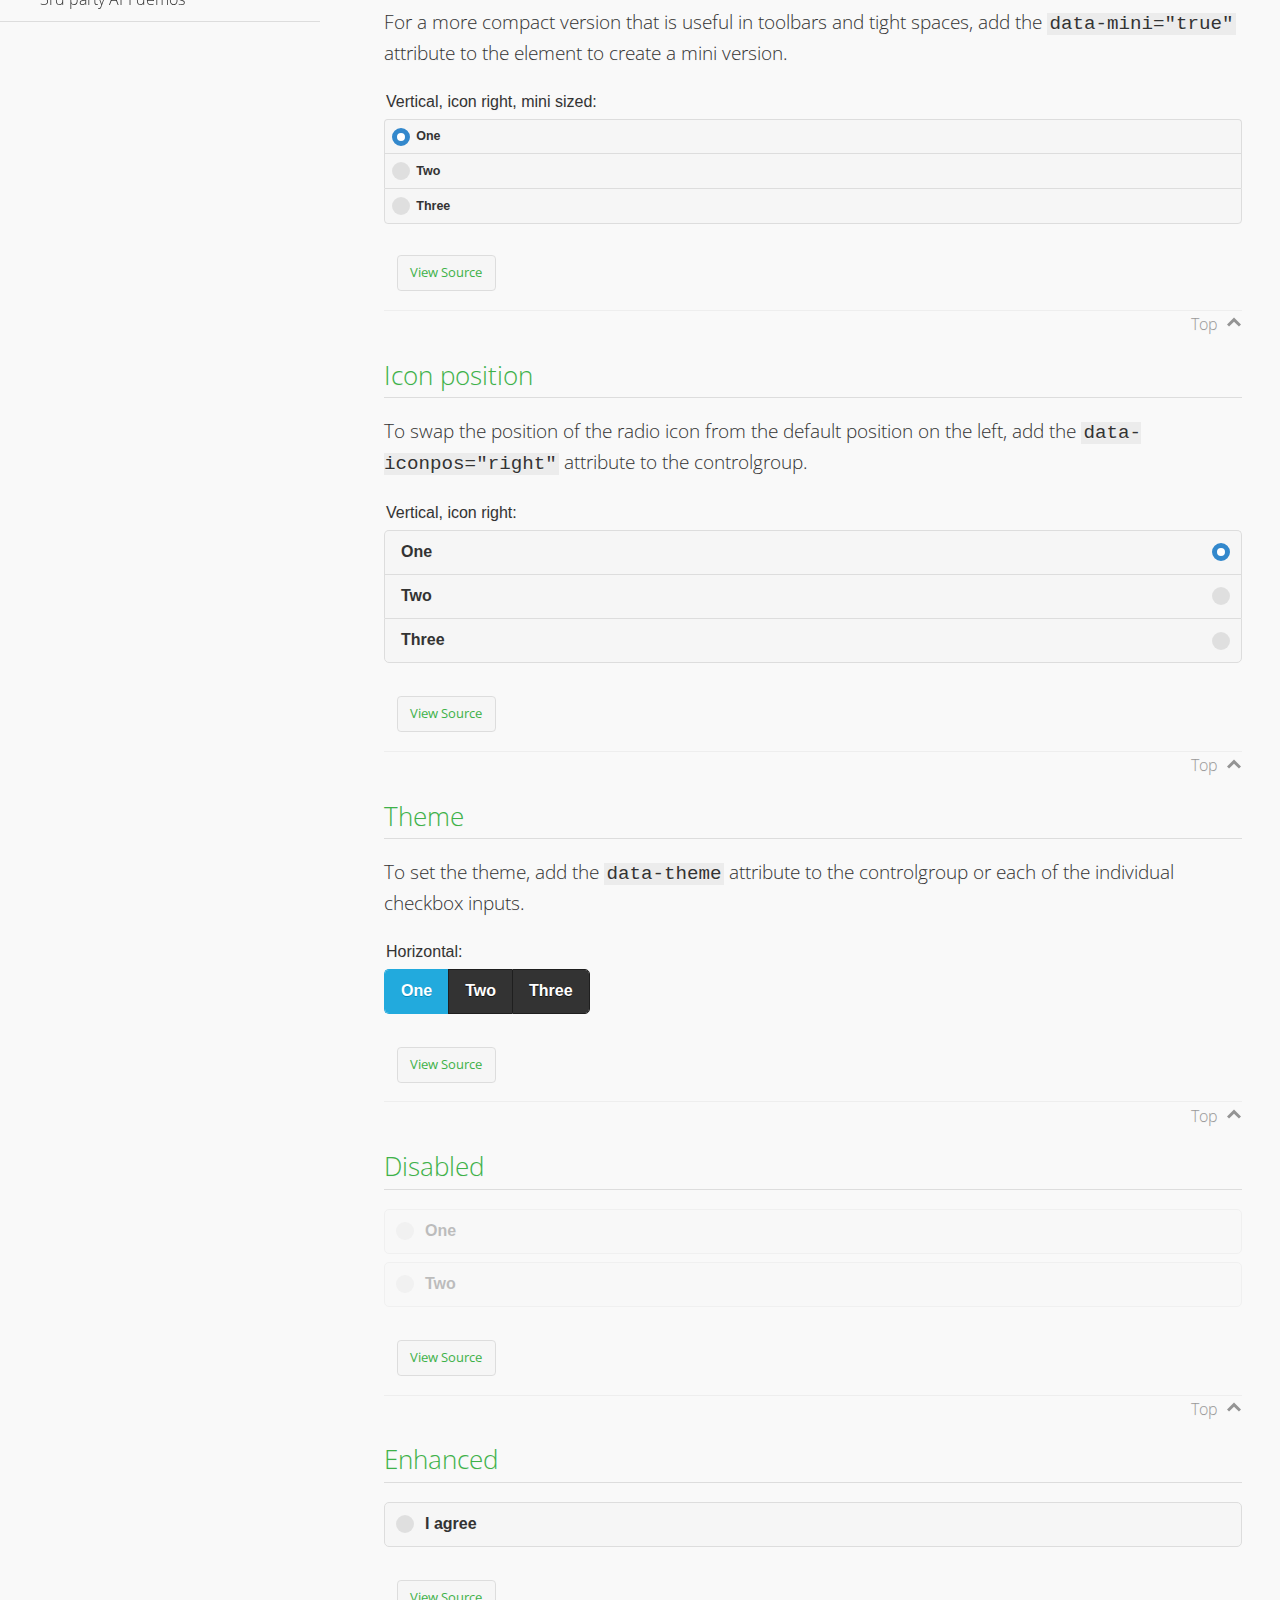
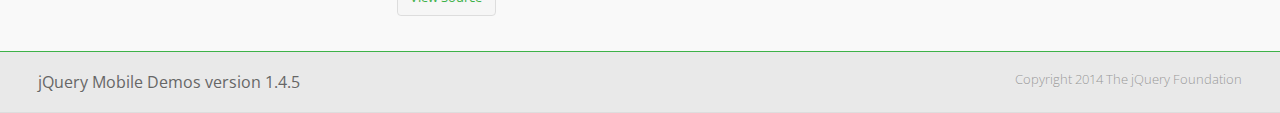
<file: jquery.mobile-1.4.5/demos/checkboxradio-radio/index.html>
<!DOCTYPE html>
<html>
<head>
	<meta charset="utf-8">
	<meta name="viewport" content="width=device-width, initial-scale=1">
	<title>Radio buttons - jQuery Mobile Demos</title>
	<link rel="shortcut icon" href="../favicon.ico">
	<link rel="stylesheet" href="http://fonts.googleapis.com/css?family=Open+Sans:300,400,700">
	<link rel="stylesheet" href="../css/themes/default/jquery.mobile-1.4.5.min.css">
	<link rel="stylesheet" href="../_assets/css/jqm-demos.css">
	<script src="../js/jquery.js"></script>
	<script src="../_assets/js/index.js"></script>
	<script src="../js/jquery.mobile-1.4.5.min.js"></script>
</head>
<body>
<div data-role="page" class="jqm-demos" data-quicklinks="true">

	<div data-role="header" class="jqm-header">
		<h2><a href="../" title="jQuery Mobile Demos home"><img src="../_assets/img/jquery-logo.png" alt="jQuery Mobile"></a></h2>
		<p><span class="jqm-version"></span> Demos</p>
		<a href="#" class="jqm-navmenu-link ui-btn ui-btn-icon-notext ui-corner-all ui-icon-bars ui-nodisc-icon ui-alt-icon ui-btn-left">Menu</a>
		<a href="#" class="jqm-search-link ui-btn ui-btn-icon-notext ui-corner-all ui-icon-search ui-nodisc-icon ui-alt-icon ui-btn-right">Search</a>
	</div><!-- /header -->

	<div role="main" class="ui-content jqm-content">

		<h1>Radio buttons</h1>

		<p>Radio inputs are used to provide a list of options where only a single option can be selected. Radio buttons are enhanced by the checkboxradio widget.</p>

		<h2>Basic markup</h2>

		<p>To create a set of radio buttons, add an <code>input</code> with a <code>type="radio"</code> attribute and a corresponding <code>label</code>. Set the <code>for</code> attribute of the <code>label</code> to match the <code>id</code> of the <code>input</code> so they are semantically associated.</p>

		<div data-demo-html="true">
			<form>
				<label>
					<input type="radio" name="radio-choice-0" id="radio-choice-0a">One
				</label>

				<label for="radio-choice-0b">Two</label>
				<input type="radio" name="radio-choice-0" id="radio-choice-0b" class="custom">
			</form>
		</div><!--/demo-html -->

		<h2>Vertical group</h2>

		<p>To visually integrate multiple radio buttons into a vertically grouped button set, the framework will automatically remove all margins between buttons and round only the top and bottom corners of the set if there is a <code> data-role="controlgroup"</code> attribute on the container.</p>

		<div data-demo-html="true">
			<form>
					<fieldset data-role="controlgroup">
					<legend>Vertical:</legend>
					<input type="radio" name="radio-choice-v-2" id="radio-choice-v-2a" value="on" checked="checked">
					<label for="radio-choice-v-2a">One</label>
					<input type="radio" name="radio-choice-v-2" id="radio-choice-v-2b" value="off">
					<label for="radio-choice-v-2b">Two</label>
					<input type="radio" name="radio-choice-v-2" id="radio-choice-v-2c" value="other">
					<label for="radio-choice-v-2c">Three</label>
				</fieldset>
			</form>
		</div><!--/demo-html -->

		<h2>Horizontal group</h2>

		<p>To make a horizontal button set, add the <code> data-type="horizontal"</code> to the <code>fieldset</code>.</p>

		<div data-demo-html="true">
			<form>
				<fieldset data-role="controlgroup" data-type="horizontal">
					<legend>Horizontal:</legend>
					<input type="radio" name="radio-choice-h-2" id="radio-choice-h-2a" value="on" checked="checked">
					<label for="radio-choice-h-2a">One</label>
					<input type="radio" name="radio-choice-h-2" id="radio-choice-h-2b" value="off">
					<label for="radio-choice-h-2b">Two</label>
					<input type="radio" name="radio-choice-h-2" id="radio-choice-h-2c" value="other">
					<label for="radio-choice-h-2c">Three</label>
				</fieldset>
			</form>
		</div><!--/demo-html -->

		<h2>Mini size</h2>

		<p>For a more compact version that is useful in toolbars and tight spaces, add the <code>data-mini="true"</code> attribute to the element to create a mini version. </p>

		<div data-demo-html="true">
			<form>
				<fieldset data-role="controlgroup" data-mini="true">
					<legend>Vertical, icon right, mini sized:</legend>
					<input type="radio" name="radio-choice-v-6" id="radio-choice-v-6a" value="on" checked="checked">
					<label for="radio-choice-v-6a">One</label>
					<input type="radio" name="radio-choice-v-6" id="radio-choice-v-6b" value="off">
					<label for="radio-choice-v-6b">Two</label>
					<input type="radio" name="radio-choice-v-6" id="radio-choice-v-6c" value="other">
					<label for="radio-choice-v-6c">Three</label>
				</fieldset>
			</form>
		</div><!--/demo-html -->

		<h2>Icon position</h2>

		<p>To swap the position of the radio icon from the default position on the left, add the <code>data-iconpos="right"</code> attribute to the controlgroup.</p>

		<div data-demo-html="true">
			<form>
				<fieldset data-role="controlgroup" data-iconpos="right">
					<legend>Vertical, icon right:</legend>
					<input type="radio" name="radio-choice-w-6" id="radio-choice-w-6a" value="on" checked="checked">
					<label for="radio-choice-w-6a">One</label>
					<input type="radio" name="radio-choice-w-6" id="radio-choice-w-6b" value="off">
					<label for="radio-choice-w-6b">Two</label>
					<input type="radio" name="radio-choice-w-6" id="radio-choice-w-6c" value="other">
					<label for="radio-choice-w-6c">Three</label>
				</fieldset>
			</form>
		</div><!--/demo-html -->

		<h2>Theme</h2>

		<p>To set the theme, add the <code>data-theme</code> attribute to the controlgroup or each of the individual checkbox inputs.</p>

		<div data-demo-html="true">
			<form>
				<fieldset data-role="controlgroup" data-theme="b" data-type="horizontal">
					<legend>Horizontal:</legend>
					<input type="radio" name="radio-choice-t-6" id="radio-choice-t-6a" value="on" checked="checked">
					<label for="radio-choice-t-6a">One</label>
					<input type="radio" name="radio-choice-t-6" id="radio-choice-t-6b" value="off">
					<label for="radio-choice-t-6b">Two</label>
					<input type="radio" name="radio-choice-t-6" id="radio-choice-t-6c" value="other">
					<label for="radio-choice-t-6c">Three</label>
				</fieldset>
			</form>
		</div><!--/demo-html -->

		<h2>Disabled</h2>

		<div data-demo-html="true">
			<form>
				<label>
					<input type="radio" name="radio-choice-7" id="radio-choice-7a" disabled="disabled">One
				</label>
				<label for="radio-choice-7b">Two</label>
				<input type="radio" name="radio-choice-7" id="radio-choice-7b" disabled="disabled">
			</form>
		</div><!--/demo-html -->

		<h2>Enhanced</h2>

		<div data-demo-html="true">
			<div class="ui-radio">
				<label for="radio-enhanced" class="ui-btn ui-corner-all ui-btn-inherit ui-btn-icon-left ui-radio-off">I agree</label>
				<input type="radio" name="radio-enhanced" id="radio-enhanced" data-enhanced="true">
			</div>
		</div><!--/demo-html -->

	</div><!-- /content -->
	    <div data-role="panel" class="jqm-navmenu-panel" data-position="left" data-display="overlay" data-theme="a">
	    	<ul class="jqm-list ui-alt-icon ui-nodisc-icon">
<li data-filtertext="demos homepage" data-icon="home"><a href=".././">Home</a></li>
<li data-filtertext="introduction overview getting started"><a href="../intro/" data-ajax="false">Introduction</a></li>
<li data-filtertext="buttons button markup buttonmarkup method anchor link button element"><a href="../button-markup/" data-ajax="false">Buttons</a></li>
<li data-filtertext="form button widget input button submit reset"><a href="../button/" data-ajax="false">Button widget</a></li>
<li data-role="collapsible" data-enhanced="true" data-collapsed-icon="carat-d" data-expanded-icon="carat-u" data-iconpos="right" data-inset="false" class="ui-collapsible ui-collapsible-themed-content ui-collapsible-collapsed">
	<h3 class="ui-collapsible-heading ui-collapsible-heading-collapsed">
		<a href="#" class="ui-collapsible-heading-toggle ui-btn ui-btn-icon-right ui-btn-inherit ui-icon-carat-d">
		    Checkboxradio widget<span class="ui-collapsible-heading-status"> click to expand contents</span>
		</a>
	</h3>
	<div class="ui-collapsible-content ui-body-inherit ui-collapsible-content-collapsed" aria-hidden="true">
		<ul>
			<li data-filtertext="form checkboxradio widget checkbox input checkboxes controlgroups"><a href="../checkboxradio-checkbox/" data-ajax="false">Checkboxes</a></li>
			<li data-filtertext="form checkboxradio widget radio input radio buttons controlgroups"><a href="../checkboxradio-radio/" data-ajax="false">Radio buttons</a></li>
		</ul>
	</div>
</li>
<li data-role="collapsible" data-enhanced="true" data-collapsed-icon="carat-d" data-expanded-icon="carat-u" data-iconpos="right" data-inset="false" class="ui-collapsible ui-collapsible-themed-content ui-collapsible-collapsed">
	<h3 class="ui-collapsible-heading ui-collapsible-heading-collapsed">
		<a href="#" class="ui-collapsible-heading-toggle ui-btn ui-btn-icon-right ui-btn-inherit ui-icon-carat-d">
			Collapsible (set) widget<span class="ui-collapsible-heading-status"> click to expand contents</span>
		</a>
	</h3>
	<div class="ui-collapsible-content ui-body-inherit ui-collapsible-content-collapsed" aria-hidden="true">
		<ul>
			<li data-filtertext="collapsibles content formatting"><a href="../collapsible/" data-ajax="false">Collapsible</a></li>
			<li data-filtertext="dynamic collapsible set accordion append expand"><a href="../collapsible-dynamic/" data-ajax="false">Dynamic collapsibles</a></li>
			<li data-filtertext="accordions collapsible set widget content formatting grouped collapsibles"><a href="../collapsibleset/" data-ajax="false">Collapsible set</a></li>
		</ul>
	</div>
</li>
<li data-role="collapsible" data-enhanced="true" data-collapsed-icon="carat-d" data-expanded-icon="carat-u" data-iconpos="right" data-inset="false" class="ui-collapsible ui-collapsible-themed-content ui-collapsible-collapsed">
	<h3 class="ui-collapsible-heading ui-collapsible-heading-collapsed">
		<a href="#" class="ui-collapsible-heading-toggle ui-btn ui-btn-icon-right ui-btn-inherit ui-icon-carat-d">
			Controlgroup widget<span class="ui-collapsible-heading-status"> click to expand contents</span>
		</a>
	</h3>
	<div class="ui-collapsible-content ui-body-inherit ui-collapsible-content-collapsed" aria-hidden="true">
		<ul>
			<li data-filtertext="controlgroups selectmenu checkboxradio input grouped buttons horizontal vertical"><a href="../controlgroup/" data-ajax="false">Controlgroup</a></li>
			<li data-filtertext="dynamic controlgroup dynamically add buttons"><a href="../controlgroup-dynamic/" data-ajax="false">Dynamic controlgroups</a></li>
		</ul>
	</div>
</li>
<li data-filtertext="form datepicker widget date input"><a href="../datepicker/" data-ajax="false">Datepicker</a></li>
<li data-role="collapsible" data-enhanced="true" data-collapsed-icon="carat-d" data-expanded-icon="carat-u" data-iconpos="right" data-inset="false" class="ui-collapsible ui-collapsible-themed-content ui-collapsible-collapsed">
	<h3 class="ui-collapsible-heading ui-collapsible-heading-collapsed">
		<a href="#" class="ui-collapsible-heading-toggle ui-btn ui-btn-icon-right ui-btn-inherit ui-icon-carat-d">
			Events<span class="ui-collapsible-heading-status"> click to expand contents</span>
		</a>
	</h3>
	<div class="ui-collapsible-content ui-body-inherit ui-collapsible-content-collapsed" aria-hidden="true">
		<ul>
			<li data-filtertext="swipe to delete list items listviews swipe events"><a href="../swipe-list/" data-ajax="false">Swipe list items</a></li>
			<li data-filtertext="swipe to navigate swipe page navigation swipe events"><a href="../swipe-page/" data-ajax="false">Swipe page navigation</a></li>
		</ul>
	</div>
</li>
<li data-filtertext="filterable filter elements sorting searching listview table"><a href="../filterable/" data-ajax="false">Filterable widget</a></li>
<li data-filtertext="form flipswitch widget flip toggle switch binary select checkbox input"><a href="../flipswitch/" data-ajax="false">Flipswitch widget</a></li>
<li data-role="collapsible" data-enhanced="true" data-collapsed-icon="carat-d" data-expanded-icon="carat-u" data-iconpos="right" data-inset="false" class="ui-collapsible ui-collapsible-themed-content ui-collapsible-collapsed">
	<h3 class="ui-collapsible-heading ui-collapsible-heading-collapsed">
		<a href="#" class="ui-collapsible-heading-toggle ui-btn ui-btn-icon-right ui-btn-inherit ui-icon-carat-d">
			Forms<span class="ui-collapsible-heading-status"> click to expand contents</span>
		</a>
	</h3>
	<div class="ui-collapsible-content ui-body-inherit ui-collapsible-content-collapsed" aria-hidden="true">
		<ul>
			<li data-filtertext="forms text checkbox radio range button submit reset inputs selects textarea slider flipswitch label form elements"><a href="../forms/" data-ajax="false">Forms</a></li>
			<li data-filtertext="form hide labels hidden accessible ui-hidden-accessible forms"><a href="../forms-label-hidden-accessible/" data-ajax="false">Hide labels</a></li>
			<li data-filtertext="form field containers fieldcontain ui-field-contain forms"><a href="../forms-field-contain/" data-ajax="false">Field containers</a></li>
			<li data-filtertext="forms disabled form elements"><a href="../forms-disabled/" data-ajax="false">Forms disabled</a></li>
			<li data-filtertext="forms gallery examples overview forms text checkbox radio range button submit reset inputs selects textarea slider flipswitch label form elements"><a href="../forms-gallery/" data-ajax="false">Forms gallery</a></li>
		</ul>
	</div>
</li>
<li data-role="collapsible" data-enhanced="true" data-collapsed-icon="carat-d" data-expanded-icon="carat-u" data-iconpos="right" data-inset="false" class="ui-collapsible ui-collapsible-themed-content ui-collapsible-collapsed">
	<h3 class="ui-collapsible-heading ui-collapsible-heading-collapsed">
		<a href="#" class="ui-collapsible-heading-toggle ui-btn ui-btn-icon-right ui-btn-inherit ui-icon-carat-d">
			Grids<span class="ui-collapsible-heading-status"> click to expand contents</span>
		</a>
	</h3>
	<div class="ui-collapsible-content ui-body-inherit ui-collapsible-content-collapsed" aria-hidden="true">
		<ul>
			<li data-filtertext="grids columns blocks content formatting rwd responsive css framework"><a href="../grids/" data-ajax="false">Grids</a></li>
			<li data-filtertext="buttons in grids css framework"><a href="../grids-buttons/" data-ajax="false">Buttons in grids</a></li>
			<li data-filtertext="custom responsive grids rwd css framework"><a href="../grids-custom-responsive/" data-ajax="false">Custom responsive grids</a></li>
		</ul>
	</div>
</li>
<li data-filtertext="blocks content formatting sections heading"><a href="../body-bar-classes/" data-ajax="false">Grouping and dividing content</a></li>
<li data-role="collapsible" data-enhanced="true" data-collapsed-icon="carat-d" data-expanded-icon="carat-u" data-iconpos="right" data-inset="false" class="ui-collapsible ui-collapsible-themed-content ui-collapsible-collapsed">
	<h3 class="ui-collapsible-heading ui-collapsible-heading-collapsed">
		<a href="#" class="ui-collapsible-heading-toggle ui-btn ui-btn-icon-right ui-btn-inherit ui-icon-carat-d">
			Icons<span class="ui-collapsible-heading-status"> click to expand contents</span>
		</a>
	</h3>
	<div class="ui-collapsible-content ui-body-inherit ui-collapsible-content-collapsed" aria-hidden="true">
		<ul>
			<li data-filtertext="button icons svg disc alt custom icon position"><a href="../icons/" data-ajax="false">Icons</a></li>
			<li data-filtertext=""><a href="../icons-grunticon/" data-ajax="false">Grunticon loader</a></li>
		</ul>
	</div>
</li>
<li data-role="collapsible" data-enhanced="true" data-collapsed-icon="carat-d" data-expanded-icon="carat-u" data-iconpos="right" data-inset="false" class="ui-collapsible ui-collapsible-themed-content ui-collapsible-collapsed">
	<h3 class="ui-collapsible-heading ui-collapsible-heading-collapsed">
		<a href="#" class="ui-collapsible-heading-toggle ui-btn ui-btn-icon-right ui-btn-inherit ui-icon-carat-d">
			Listview widget<span class="ui-collapsible-heading-status"> click to expand contents</span>
		</a>
	</h3>
	<div class="ui-collapsible-content ui-body-inherit ui-collapsible-content-collapsed" aria-hidden="true">
		<ul>
			<li data-filtertext="listview widget thumbnails icons nested split button collapsible ul ol"><a href="../listview/" data-ajax="false">Listview</a></li>
			<li data-filtertext="autocomplete filterable reveal listview filtertextbeforefilter placeholder"><a href="../listview-autocomplete/" data-ajax="false">Listview autocomplete</a></li>
			<li data-filtertext="autocomplete filterable reveal listview remote data filtertextbeforefilter placeholder"><a href="../listview-autocomplete-remote/" data-ajax="false">Listview autocomplete remote data</a></li>
			<li data-filtertext="autodividers anchor jump scroll linkbars listview lists ul ol"><a href="../listview-autodividers-linkbar/" data-ajax="false">Listview autodividers linkbar</a></li>
			<li data-filtertext="listview autodividers selector autodividersselector lists ul ol"><a href="../listview-autodividers-selector/" data-ajax="false">Listview autodividers selector</a></li>
			<li data-filtertext="listview nested list items"><a href="../listview-nested-lists/" data-ajax="false">Nested Listviews</a></li>
			<li data-filtertext="listview collapsible list items flat"><a href="../listview-collapsible-item-flat/" data-ajax="false">Listview collapsible list items (flat)</a></li>
			<li data-filtertext="listview collapsible list indented"><a href="../listview-collapsible-item-indented/" data-ajax="false">Listview collapsible list items (indented)</a></li>
			<li data-filtertext="grid listview responsive grids responsive listviews lists ul"><a href="../listview-grid/" data-ajax="false">Listview responsive grid</a></li>
		</ul>
	</div>
</li>
<li data-filtertext="loader widget page loading navigation overlay spinner"><a href="../loader/" data-ajax="false">Loader widget</a></li>
<li data-filtertext="navbar widget navmenu toolbars header footer"><a href="../navbar/" data-ajax="false">Navbar widget</a></li>
<li data-role="collapsible" data-enhanced="true" data-collapsed-icon="carat-d" data-expanded-icon="carat-u" data-iconpos="right" data-inset="false" class="ui-collapsible ui-collapsible-themed-content ui-collapsible-collapsed">
	<h3 class="ui-collapsible-heading ui-collapsible-heading-collapsed">
		<a href="#" class="ui-collapsible-heading-toggle ui-btn ui-btn-icon-right ui-btn-inherit ui-icon-carat-d">
			Navigation<span class="ui-collapsible-heading-status"> click to expand contents</span>
		</a>
	</h3>
	<div class="ui-collapsible-content ui-body-inherit ui-collapsible-content-collapsed" aria-hidden="true">
		<ul>
			<li data-filtertext="ajax navigation navigate widget history event method"><a href="../navigation/" data-ajax="false">Navigation</a></li>
			<li data-filtertext="linking pages page links navigation ajax prefetch cache"><a href="../navigation-linking-pages/" data-ajax="false">Linking pages</a></li>
			<!-- <li data-filtertext="php redirect server redirection server-side navigation"><a href="../navigation-php-redirect/" data-ajax="false">PHP redirect demo</a></li>-->
			<li data-filtertext="navigation redirection hash query"><a href="../navigation-hash-processing/" data-ajax="false">Hash processing demo</a></li>
			<li data-filtertext="navigation redirection hash query"><a href="../page-events/" data-ajax="false">Page Navigation Events</a></li>
		</ul>
	</div>
</li>
<li data-role="collapsible" data-enhanced="true" data-collapsed-icon="carat-d" data-expanded-icon="carat-u" data-iconpos="right" data-inset="false" class="ui-collapsible ui-collapsible-themed-content ui-collapsible-collapsed">
	<h3 class="ui-collapsible-heading ui-collapsible-heading-collapsed">
		<a href="#" class="ui-collapsible-heading-toggle ui-btn ui-btn-icon-right ui-btn-inherit ui-icon-carat-d">
			Pages<span class="ui-collapsible-heading-status"> click to expand contents</span>
		</a>
	</h3>
	<div class="ui-collapsible-content ui-body-inherit ui-collapsible-content-collapsed" aria-hidden="true">
		<ul>
			<li data-filtertext="pages page widget ajax navigation"><a href="../pages/" data-ajax="false">Pages</a></li>
			<li data-filtertext="single page"><a href="../pages-single-page/" data-ajax="false">Single page</a></li>
			<li data-filtertext="multipage multi-page page"><a href="../pages-multi-page/" data-ajax="false">Multi-page template</a></li>
			<li data-filtertext="dialog page widget modal popup"><a href="../pages-dialog/" data-ajax="false">Dialog page</a></li>
		</ul>
	</div>
</li>
<li data-role="collapsible" data-enhanced="true" data-collapsed-icon="carat-d" data-expanded-icon="carat-u" data-iconpos="right" data-inset="false" class="ui-collapsible ui-collapsible-themed-content ui-collapsible-collapsed">
	<h3 class="ui-collapsible-heading ui-collapsible-heading-collapsed">
		<a href="#" class="ui-collapsible-heading-toggle ui-btn ui-btn-icon-right ui-btn-inherit ui-icon-carat-d">
			Panel widget<span class="ui-collapsible-heading-status"> click to expand contents</span>
		</a>
	</h3>
	<div class="ui-collapsible-content ui-body-inherit ui-collapsible-content-collapsed" aria-hidden="true">
		<ul>
			<li data-filtertext="panel widget sliding panels reveal push overlay responsive"><a href="../panel/" data-ajax="false">Panel</a></li>
			<li data-filtertext=""><a href="../panel-external/" data-ajax="false">External panels</a></li>
			<li data-filtertext="panel "><a href="../panel-fixed/" data-ajax="false">Fixed panels</a></li>
			<li data-filtertext="panel slide panels sliding panels shadow rwd responsive breakpoint"><a href="../panel-responsive/" data-ajax="false">Panels responsive</a></li>
			<li data-filtertext="panel custom style custom panel width reveal shadow listview panel styling page background wrapper"><a href="../panel-styling/" data-ajax="false">Custom panel style</a></li>
			<li data-filtertext="panel open on swipe"><a href="../panel-swipe-open/" data-ajax="false">Panel open on swipe</a></li>
			<li data-filtertext="panels outside page internal external toolbars"><a href="../panel-external-internal/" data-ajax="false">Panel external and internal</a></li>
		</ul>
	</div>
</li>
<li data-role="collapsible" data-enhanced="true" data-collapsed-icon="carat-d" data-expanded-icon="carat-u" data-iconpos="right" data-inset="false" class="ui-collapsible ui-collapsible-themed-content ui-collapsible-collapsed">
	<h3 class="ui-collapsible-heading ui-collapsible-heading-collapsed">
		<a href="#" class="ui-collapsible-heading-toggle ui-btn ui-btn-icon-right ui-btn-inherit ui-icon-carat-d">
			Popup widget<span class="ui-collapsible-heading-status"> click to expand contents</span>
		</a>
	</h3>
	<div class="ui-collapsible-content ui-body-inherit ui-collapsible-content-collapsed" aria-hidden="true">
		<ul>
			<li data-filtertext="popup widget popups dialog modal transition tooltip lightbox form overlay screen flip pop fade transition"><a href="../popup/" data-ajax="false">Popup</a></li>
			<li data-filtertext="popup alignment position"><a href="../popup-alignment/" data-ajax="false">Popup alignment</a></li>
			<li data-filtertext="popup arrow size popups popover"><a href="../popup-arrow-size/" data-ajax="false">Popup arrow size</a></li>
			<li data-filtertext="dynamic popups popup images lightbox"><a href="../popup-dynamic/" data-ajax="false">Dynamic popups</a></li>
			<li data-filtertext="popups with iframes scaling"><a href="../popup-iframe/" data-ajax="false">Popups with iframes</a></li>
			<li data-filtertext="popup image scaling"><a href="../popup-image-scaling/" data-ajax="false">Popup image scaling</a></li>
			<li data-filtertext="external popup outside multi-page"><a href="../popup-outside-multipage/" data-ajax="false">Popup outside multi-page</a></li>
		</ul>
	</div>
</li>
<li data-filtertext="form rangeslider widget dual sliders dual handle sliders range input"><a href="../rangeslider/" data-ajax="false">Rangeslider widget</a></li>
<li data-filtertext="responsive web design rwd adaptive progressive enhancement PE accessible mobile breakpoints media query media queries"><a href="../rwd/" data-ajax="false">Responsive Web Design</a></li>
<li data-role="collapsible" data-enhanced="true" data-collapsed-icon="carat-d" data-expanded-icon="carat-u" data-iconpos="right" data-inset="false" class="ui-collapsible ui-collapsible-themed-content ui-collapsible-collapsed">
	<h3 class="ui-collapsible-heading ui-collapsible-heading-collapsed">
		<a href="#" class="ui-collapsible-heading-toggle ui-btn ui-btn-icon-right ui-btn-inherit ui-icon-carat-d">
			Selectmenu widget<span class="ui-collapsible-heading-status"> click to expand contents</span>
		</a>
	</h3>
	<div class="ui-collapsible-content ui-body-inherit ui-collapsible-content-collapsed" aria-hidden="true">
		<ul>
			<li data-filtertext="form selectmenu widget select input custom select menu selects"><a href="../selectmenu/" data-ajax="false">Selectmenu</a></li>
			<li data-filtertext="form custom select menu selectmenu widget custom menu option optgroup multiple selects"><a href="../selectmenu-custom/" data-ajax="false">Custom select menu</a></li>
			<li data-filtertext="filterable select filter popup dialog"><a href="../selectmenu-custom-filter/" data-ajax="false">Custom select menu with filter</a></li>
		</ul>
	</div>
</li>
<li data-role="collapsible" data-enhanced="true" data-collapsed-icon="carat-d" data-expanded-icon="carat-u" data-iconpos="right" data-inset="false" class="ui-collapsible ui-collapsible-themed-content ui-collapsible-collapsed">
	<h3 class="ui-collapsible-heading ui-collapsible-heading-collapsed">
		<a href="#" class="ui-collapsible-heading-toggle ui-btn ui-btn-icon-right ui-btn-inherit ui-icon-carat-d">
			Slider widget<span class="ui-collapsible-heading-status"> click to expand contents</span>
		</a>
	</h3>
	<div class="ui-collapsible-content ui-body-inherit ui-collapsible-content-collapsed" aria-hidden="true">
		<ul>
			<li data-filtertext="form slider widget range input single sliders"><a href="../slider/" data-ajax="false">Slider</a></li>
			<li data-filtertext="form slider widget flipswitch slider binary select flip toggle switch"><a href="../slider-flipswitch/" data-ajax="false">Slider flip toggle switch</a></li>
			<li data-filtertext="form slider tooltip handle value input range sliders"><a href="../slider-tooltip/" data-ajax="false">Slider tooltip</a></li>
		</ul>
	</div>
</li>
<li data-role="collapsible" data-enhanced="true" data-collapsed-icon="carat-d" data-expanded-icon="carat-u" data-iconpos="right" data-inset="false" class="ui-collapsible ui-collapsible-themed-content ui-collapsible-collapsed">
	<h3 class="ui-collapsible-heading ui-collapsible-heading-collapsed">
		<a href="#" class="ui-collapsible-heading-toggle ui-btn ui-btn-icon-right ui-btn-inherit ui-icon-carat-d">
			Table widget<span class="ui-collapsible-heading-status"> click to expand contents</span>
		</a>
	</h3>
	<div class="ui-collapsible-content ui-body-inherit ui-collapsible-content-collapsed" aria-hidden="true">
		<ul>
			<li data-filtertext="table widget reflow column toggle th td responsive tables rwd hide show tabular"><a href="../table-column-toggle/" data-ajax="false">Table Column Toggle</a></li>
			<li data-filtertext="table column toggle phone comparison demo"><a href="../table-column-toggle-example/" data-ajax="false">Table Column Toggle demo</a></li>
			<li data-filtertext="responsive tables table column toggle heading groups rwd breakpoint"><a href="../table-column-toggle-heading-groups/" data-ajax="false">Table Column Toggle heading groups</a></li>
			<li data-filtertext="responsive tables table column toggle hide rwd breakpoint customization options"><a href="../table-column-toggle-options/" data-ajax="false">Table Column Toggle options</a></li>
			<li data-filtertext="table reflow th td responsive rwd columns tabular"><a href="../table-reflow/" data-ajax="false">Table Reflow</a></li>
			<li data-filtertext="responsive tables table reflow heading groups rwd breakpoint"><a href="../table-reflow-heading-groups/" data-ajax="false">Table Reflow heading groups</a></li>
			<li data-filtertext="responsive tables table reflow stripes strokes table style"><a href="../table-reflow-stripes-strokes/" data-ajax="false">Table Reflow stripes and strokes</a></li>
			<li data-filtertext="responsive tables table reflow stack custom styles"><a href="../table-reflow-styling/" data-ajax="false">Table Reflow custom styles</a></li>
		</ul>
	</div>
</li>
<li data-filtertext="ui tabs widget"><a href="../tabs/" data-ajax="false">Tabs widget</a></li>
<li data-filtertext="form textinput widget text input textarea number date time tel email file color password"><a href="../textinput/" data-ajax="false">Textinput widget</a></li>
<li data-role="collapsible" data-enhanced="true" data-collapsed-icon="carat-d" data-expanded-icon="carat-u" data-iconpos="right" data-inset="false" class="ui-collapsible ui-collapsible-themed-content ui-collapsible-collapsed">
	<h3 class="ui-collapsible-heading ui-collapsible-heading-collapsed">
		<a href="#" class="ui-collapsible-heading-toggle ui-btn ui-btn-icon-right ui-btn-inherit ui-icon-carat-d">
			Theming<span class="ui-collapsible-heading-status"> click to expand contents</span>
		</a>
	</h3>
	<div class="ui-collapsible-content ui-body-inherit ui-collapsible-content-collapsed" aria-hidden="true">
		<ul>
			<li data-filtertext="default theme swatches theming style css"><a href="../theme-default/" data-ajax="false">Default theme</a></li>
			<li data-filtertext="classic theme old theme swatches theming style css"><a href="../theme-classic/" data-ajax="false">Classic theme</a></li>
		</ul>
	</div>
</li>
<li data-role="collapsible" data-enhanced="true" data-collapsed-icon="carat-d" data-expanded-icon="carat-u" data-iconpos="right" data-inset="false" class="ui-collapsible ui-collapsible-themed-content ui-collapsible-collapsed">
	<h3 class="ui-collapsible-heading ui-collapsible-heading-collapsed">
		<a href="#" class="ui-collapsible-heading-toggle ui-btn ui-btn-icon-right ui-btn-inherit ui-icon-carat-d">
			Toolbar widget<span class="ui-collapsible-heading-status"> click to expand contents</span>
		</a>
	</h3>
	<div class="ui-collapsible-content ui-body-inherit ui-collapsible-content-collapsed" aria-hidden="true">
		<ul>
			<li data-filtertext="toolbar widget header footer toolbars fixed fullscreen external sections"><a href="../toolbar/" data-ajax="false">Toolbar</a></li>
			<li data-filtertext="dynamic toolbars dynamically add toolbar header footer"><a href="../toolbar-dynamic/" data-ajax="false">Dynamic toolbars</a></li>
			<li data-filtertext="external toolbars header footer"><a href="../toolbar-external/" data-ajax="false">External toolbars</a></li>
			<li data-filtertext="fixed toolbars header footer"><a href="../toolbar-fixed/" data-ajax="false">Fixed toolbars</a></li>
			<li data-filtertext="fixed fullscreen toolbars header footer"><a href="../toolbar-fixed-fullscreen/" data-ajax="false">Fullscreen toolbars</a></li>
			<li data-filtertext="external fixed toolbars header footer"><a href="../toolbar-fixed-external/" data-ajax="false">Fixed external toolbars</a></li>
			<li data-filtertext="external persistent toolbars header footer navbar navmenu"><a href="../toolbar-fixed-persistent/" data-ajax="false">Persistent toolbars</a></li>
			<li data-filtertext="external ajax optimized toolbars persistent toolbars header footer navbar"><a href="../toolbar-fixed-persistent-optimized/" data-ajax="false">Ajax optimized toolbars</a></li>
			<li data-filtertext="form in toolbars header footer"><a href="../toolbar-fixed-forms/" data-ajax="false">Form in toolbar</a></li>
		</ul>
	</div>
</li>
<li data-filtertext="page transitions animated pages popup navigation flip slide fade pop"><a href="../transitions/" data-ajax="false">Transitions</a></li>
<li data-role="collapsible" data-enhanced="true" data-collapsed-icon="carat-d" data-expanded-icon="carat-u" data-iconpos="right" data-inset="false" class="ui-collapsible ui-collapsible-themed-content ui-collapsible-collapsed">
	<h3 class="ui-collapsible-heading ui-collapsible-heading-collapsed">
		<a href="#" class="ui-collapsible-heading-toggle ui-btn ui-btn-icon-right ui-btn-inherit ui-icon-carat-d">
			3rd party API demos<span class="ui-collapsible-heading-status"> click to expand contents</span>
		</a>
	</h3>
	<div class="ui-collapsible-content ui-body-inherit ui-collapsible-content-collapsed" aria-hidden="true">
		<ul>
			<li data-filtertext="backbone requirejs navigation router"><a href="../backbone-requirejs/" data-ajax="false">Backbone RequireJS</a></li>
			<li data-filtertext="google maps geolocation demo"><a href="../map-geolocation/" data-ajax="false">Google Maps geolocation</a></li>
			<li data-filtertext="google maps hybrid"><a href="../map-list-toggle/" data-ajax="false">Google Maps list toggle</a></li>
		</ul>
	</div>
</li>



		     </ul>
		</div><!-- /panel -->


	<div data-role="footer" data-position="fixed" data-tap-toggle="false" class="jqm-footer">
		<p>jQuery Mobile Demos version <span class="jqm-version"></span></p>
		<p>Copyright 2014 The jQuery Foundation</p>
	</div><!-- /footer -->
	<!-- TODO: This should become an external panel so we can add input to markup (unique ID) -->
    <div data-role="panel" class="jqm-search-panel" data-position="right" data-display="overlay" data-theme="a">
		<div class="jqm-search">
			<ul class="jqm-list" data-filter-placeholder="Search demos..." data-filter-reveal="true">
<li data-filtertext="demos homepage" data-icon="home"><a href=".././">Home</a></li>
<li data-filtertext="introduction overview getting started"><a href="../intro/" data-ajax="false">Introduction</a></li>
<li data-filtertext="buttons button markup buttonmarkup method anchor link button element"><a href="../button-markup/" data-ajax="false">Buttons</a></li>
<li data-filtertext="form button widget input button submit reset"><a href="../button/" data-ajax="false">Button widget</a></li>
<li data-role="collapsible" data-enhanced="true" data-collapsed-icon="carat-d" data-expanded-icon="carat-u" data-iconpos="right" data-inset="false" class="ui-collapsible ui-collapsible-themed-content ui-collapsible-collapsed">
	<h3 class="ui-collapsible-heading ui-collapsible-heading-collapsed">
		<a href="#" class="ui-collapsible-heading-toggle ui-btn ui-btn-icon-right ui-btn-inherit ui-icon-carat-d">
		    Checkboxradio widget<span class="ui-collapsible-heading-status"> click to expand contents</span>
		</a>
	</h3>
	<div class="ui-collapsible-content ui-body-inherit ui-collapsible-content-collapsed" aria-hidden="true">
		<ul>
			<li data-filtertext="form checkboxradio widget checkbox input checkboxes controlgroups"><a href="../checkboxradio-checkbox/" data-ajax="false">Checkboxes</a></li>
			<li data-filtertext="form checkboxradio widget radio input radio buttons controlgroups"><a href="../checkboxradio-radio/" data-ajax="false">Radio buttons</a></li>
		</ul>
	</div>
</li>
<li data-role="collapsible" data-enhanced="true" data-collapsed-icon="carat-d" data-expanded-icon="carat-u" data-iconpos="right" data-inset="false" class="ui-collapsible ui-collapsible-themed-content ui-collapsible-collapsed">
	<h3 class="ui-collapsible-heading ui-collapsible-heading-collapsed">
		<a href="#" class="ui-collapsible-heading-toggle ui-btn ui-btn-icon-right ui-btn-inherit ui-icon-carat-d">
			Collapsible (set) widget<span class="ui-collapsible-heading-status"> click to expand contents</span>
		</a>
	</h3>
	<div class="ui-collapsible-content ui-body-inherit ui-collapsible-content-collapsed" aria-hidden="true">
		<ul>
			<li data-filtertext="collapsibles content formatting"><a href="../collapsible/" data-ajax="false">Collapsible</a></li>
			<li data-filtertext="dynamic collapsible set accordion append expand"><a href="../collapsible-dynamic/" data-ajax="false">Dynamic collapsibles</a></li>
			<li data-filtertext="accordions collapsible set widget content formatting grouped collapsibles"><a href="../collapsibleset/" data-ajax="false">Collapsible set</a></li>
		</ul>
	</div>
</li>
<li data-role="collapsible" data-enhanced="true" data-collapsed-icon="carat-d" data-expanded-icon="carat-u" data-iconpos="right" data-inset="false" class="ui-collapsible ui-collapsible-themed-content ui-collapsible-collapsed">
	<h3 class="ui-collapsible-heading ui-collapsible-heading-collapsed">
		<a href="#" class="ui-collapsible-heading-toggle ui-btn ui-btn-icon-right ui-btn-inherit ui-icon-carat-d">
			Controlgroup widget<span class="ui-collapsible-heading-status"> click to expand contents</span>
		</a>
	</h3>
	<div class="ui-collapsible-content ui-body-inherit ui-collapsible-content-collapsed" aria-hidden="true">
		<ul>
			<li data-filtertext="controlgroups selectmenu checkboxradio input grouped buttons horizontal vertical"><a href="../controlgroup/" data-ajax="false">Controlgroup</a></li>
			<li data-filtertext="dynamic controlgroup dynamically add buttons"><a href="../controlgroup-dynamic/" data-ajax="false">Dynamic controlgroups</a></li>
		</ul>
	</div>
</li>
<li data-filtertext="form datepicker widget date input"><a href="../datepicker/" data-ajax="false">Datepicker</a></li>
<li data-role="collapsible" data-enhanced="true" data-collapsed-icon="carat-d" data-expanded-icon="carat-u" data-iconpos="right" data-inset="false" class="ui-collapsible ui-collapsible-themed-content ui-collapsible-collapsed">
	<h3 class="ui-collapsible-heading ui-collapsible-heading-collapsed">
		<a href="#" class="ui-collapsible-heading-toggle ui-btn ui-btn-icon-right ui-btn-inherit ui-icon-carat-d">
			Events<span class="ui-collapsible-heading-status"> click to expand contents</span>
		</a>
	</h3>
	<div class="ui-collapsible-content ui-body-inherit ui-collapsible-content-collapsed" aria-hidden="true">
		<ul>
			<li data-filtertext="swipe to delete list items listviews swipe events"><a href="../swipe-list/" data-ajax="false">Swipe list items</a></li>
			<li data-filtertext="swipe to navigate swipe page navigation swipe events"><a href="../swipe-page/" data-ajax="false">Swipe page navigation</a></li>
		</ul>
	</div>
</li>
<li data-filtertext="filterable filter elements sorting searching listview table"><a href="../filterable/" data-ajax="false">Filterable widget</a></li>
<li data-filtertext="form flipswitch widget flip toggle switch binary select checkbox input"><a href="../flipswitch/" data-ajax="false">Flipswitch widget</a></li>
<li data-role="collapsible" data-enhanced="true" data-collapsed-icon="carat-d" data-expanded-icon="carat-u" data-iconpos="right" data-inset="false" class="ui-collapsible ui-collapsible-themed-content ui-collapsible-collapsed">
	<h3 class="ui-collapsible-heading ui-collapsible-heading-collapsed">
		<a href="#" class="ui-collapsible-heading-toggle ui-btn ui-btn-icon-right ui-btn-inherit ui-icon-carat-d">
			Forms<span class="ui-collapsible-heading-status"> click to expand contents</span>
		</a>
	</h3>
	<div class="ui-collapsible-content ui-body-inherit ui-collapsible-content-collapsed" aria-hidden="true">
		<ul>
			<li data-filtertext="forms text checkbox radio range button submit reset inputs selects textarea slider flipswitch label form elements"><a href="../forms/" data-ajax="false">Forms</a></li>
			<li data-filtertext="form hide labels hidden accessible ui-hidden-accessible forms"><a href="../forms-label-hidden-accessible/" data-ajax="false">Hide labels</a></li>
			<li data-filtertext="form field containers fieldcontain ui-field-contain forms"><a href="../forms-field-contain/" data-ajax="false">Field containers</a></li>
			<li data-filtertext="forms disabled form elements"><a href="../forms-disabled/" data-ajax="false">Forms disabled</a></li>
			<li data-filtertext="forms gallery examples overview forms text checkbox radio range button submit reset inputs selects textarea slider flipswitch label form elements"><a href="../forms-gallery/" data-ajax="false">Forms gallery</a></li>
		</ul>
	</div>
</li>
<li data-role="collapsible" data-enhanced="true" data-collapsed-icon="carat-d" data-expanded-icon="carat-u" data-iconpos="right" data-inset="false" class="ui-collapsible ui-collapsible-themed-content ui-collapsible-collapsed">
	<h3 class="ui-collapsible-heading ui-collapsible-heading-collapsed">
		<a href="#" class="ui-collapsible-heading-toggle ui-btn ui-btn-icon-right ui-btn-inherit ui-icon-carat-d">
			Grids<span class="ui-collapsible-heading-status"> click to expand contents</span>
		</a>
	</h3>
	<div class="ui-collapsible-content ui-body-inherit ui-collapsible-content-collapsed" aria-hidden="true">
		<ul>
			<li data-filtertext="grids columns blocks content formatting rwd responsive css framework"><a href="../grids/" data-ajax="false">Grids</a></li>
			<li data-filtertext="buttons in grids css framework"><a href="../grids-buttons/" data-ajax="false">Buttons in grids</a></li>
			<li data-filtertext="custom responsive grids rwd css framework"><a href="../grids-custom-responsive/" data-ajax="false">Custom responsive grids</a></li>
		</ul>
	</div>
</li>
<li data-filtertext="blocks content formatting sections heading"><a href="../body-bar-classes/" data-ajax="false">Grouping and dividing content</a></li>
<li data-role="collapsible" data-enhanced="true" data-collapsed-icon="carat-d" data-expanded-icon="carat-u" data-iconpos="right" data-inset="false" class="ui-collapsible ui-collapsible-themed-content ui-collapsible-collapsed">
	<h3 class="ui-collapsible-heading ui-collapsible-heading-collapsed">
		<a href="#" class="ui-collapsible-heading-toggle ui-btn ui-btn-icon-right ui-btn-inherit ui-icon-carat-d">
			Icons<span class="ui-collapsible-heading-status"> click to expand contents</span>
		</a>
	</h3>
	<div class="ui-collapsible-content ui-body-inherit ui-collapsible-content-collapsed" aria-hidden="true">
		<ul>
			<li data-filtertext="button icons svg disc alt custom icon position"><a href="../icons/" data-ajax="false">Icons</a></li>
			<li data-filtertext=""><a href="../icons-grunticon/" data-ajax="false">Grunticon loader</a></li>
		</ul>
	</div>
</li>
<li data-role="collapsible" data-enhanced="true" data-collapsed-icon="carat-d" data-expanded-icon="carat-u" data-iconpos="right" data-inset="false" class="ui-collapsible ui-collapsible-themed-content ui-collapsible-collapsed">
	<h3 class="ui-collapsible-heading ui-collapsible-heading-collapsed">
		<a href="#" class="ui-collapsible-heading-toggle ui-btn ui-btn-icon-right ui-btn-inherit ui-icon-carat-d">
			Listview widget<span class="ui-collapsible-heading-status"> click to expand contents</span>
		</a>
	</h3>
	<div class="ui-collapsible-content ui-body-inherit ui-collapsible-content-collapsed" aria-hidden="true">
		<ul>
			<li data-filtertext="listview widget thumbnails icons nested split button collapsible ul ol"><a href="../listview/" data-ajax="false">Listview</a></li>
			<li data-filtertext="autocomplete filterable reveal listview filtertextbeforefilter placeholder"><a href="../listview-autocomplete/" data-ajax="false">Listview autocomplete</a></li>
			<li data-filtertext="autocomplete filterable reveal listview remote data filtertextbeforefilter placeholder"><a href="../listview-autocomplete-remote/" data-ajax="false">Listview autocomplete remote data</a></li>
			<li data-filtertext="autodividers anchor jump scroll linkbars listview lists ul ol"><a href="../listview-autodividers-linkbar/" data-ajax="false">Listview autodividers linkbar</a></li>
			<li data-filtertext="listview autodividers selector autodividersselector lists ul ol"><a href="../listview-autodividers-selector/" data-ajax="false">Listview autodividers selector</a></li>
			<li data-filtertext="listview nested list items"><a href="../listview-nested-lists/" data-ajax="false">Nested Listviews</a></li>
			<li data-filtertext="listview collapsible list items flat"><a href="../listview-collapsible-item-flat/" data-ajax="false">Listview collapsible list items (flat)</a></li>
			<li data-filtertext="listview collapsible list indented"><a href="../listview-collapsible-item-indented/" data-ajax="false">Listview collapsible list items (indented)</a></li>
			<li data-filtertext="grid listview responsive grids responsive listviews lists ul"><a href="../listview-grid/" data-ajax="false">Listview responsive grid</a></li>
		</ul>
	</div>
</li>
<li data-filtertext="loader widget page loading navigation overlay spinner"><a href="../loader/" data-ajax="false">Loader widget</a></li>
<li data-filtertext="navbar widget navmenu toolbars header footer"><a href="../navbar/" data-ajax="false">Navbar widget</a></li>
<li data-role="collapsible" data-enhanced="true" data-collapsed-icon="carat-d" data-expanded-icon="carat-u" data-iconpos="right" data-inset="false" class="ui-collapsible ui-collapsible-themed-content ui-collapsible-collapsed">
	<h3 class="ui-collapsible-heading ui-collapsible-heading-collapsed">
		<a href="#" class="ui-collapsible-heading-toggle ui-btn ui-btn-icon-right ui-btn-inherit ui-icon-carat-d">
			Navigation<span class="ui-collapsible-heading-status"> click to expand contents</span>
		</a>
	</h3>
	<div class="ui-collapsible-content ui-body-inherit ui-collapsible-content-collapsed" aria-hidden="true">
		<ul>
			<li data-filtertext="ajax navigation navigate widget history event method"><a href="../navigation/" data-ajax="false">Navigation</a></li>
			<li data-filtertext="linking pages page links navigation ajax prefetch cache"><a href="../navigation-linking-pages/" data-ajax="false">Linking pages</a></li>
			<!-- <li data-filtertext="php redirect server redirection server-side navigation"><a href="../navigation-php-redirect/" data-ajax="false">PHP redirect demo</a></li>-->
			<li data-filtertext="navigation redirection hash query"><a href="../navigation-hash-processing/" data-ajax="false">Hash processing demo</a></li>
			<li data-filtertext="navigation redirection hash query"><a href="../page-events/" data-ajax="false">Page Navigation Events</a></li>
		</ul>
	</div>
</li>
<li data-role="collapsible" data-enhanced="true" data-collapsed-icon="carat-d" data-expanded-icon="carat-u" data-iconpos="right" data-inset="false" class="ui-collapsible ui-collapsible-themed-content ui-collapsible-collapsed">
	<h3 class="ui-collapsible-heading ui-collapsible-heading-collapsed">
		<a href="#" class="ui-collapsible-heading-toggle ui-btn ui-btn-icon-right ui-btn-inherit ui-icon-carat-d">
			Pages<span class="ui-collapsible-heading-status"> click to expand contents</span>
		</a>
	</h3>
	<div class="ui-collapsible-content ui-body-inherit ui-collapsible-content-collapsed" aria-hidden="true">
		<ul>
			<li data-filtertext="pages page widget ajax navigation"><a href="../pages/" data-ajax="false">Pages</a></li>
			<li data-filtertext="single page"><a href="../pages-single-page/" data-ajax="false">Single page</a></li>
			<li data-filtertext="multipage multi-page page"><a href="../pages-multi-page/" data-ajax="false">Multi-page template</a></li>
			<li data-filtertext="dialog page widget modal popup"><a href="../pages-dialog/" data-ajax="false">Dialog page</a></li>
		</ul>
	</div>
</li>
<li data-role="collapsible" data-enhanced="true" data-collapsed-icon="carat-d" data-expanded-icon="carat-u" data-iconpos="right" data-inset="false" class="ui-collapsible ui-collapsible-themed-content ui-collapsible-collapsed">
	<h3 class="ui-collapsible-heading ui-collapsible-heading-collapsed">
		<a href="#" class="ui-collapsible-heading-toggle ui-btn ui-btn-icon-right ui-btn-inherit ui-icon-carat-d">
			Panel widget<span class="ui-collapsible-heading-status"> click to expand contents</span>
		</a>
	</h3>
	<div class="ui-collapsible-content ui-body-inherit ui-collapsible-content-collapsed" aria-hidden="true">
		<ul>
			<li data-filtertext="panel widget sliding panels reveal push overlay responsive"><a href="../panel/" data-ajax="false">Panel</a></li>
			<li data-filtertext=""><a href="../panel-external/" data-ajax="false">External panels</a></li>
			<li data-filtertext="panel "><a href="../panel-fixed/" data-ajax="false">Fixed panels</a></li>
			<li data-filtertext="panel slide panels sliding panels shadow rwd responsive breakpoint"><a href="../panel-responsive/" data-ajax="false">Panels responsive</a></li>
			<li data-filtertext="panel custom style custom panel width reveal shadow listview panel styling page background wrapper"><a href="../panel-styling/" data-ajax="false">Custom panel style</a></li>
			<li data-filtertext="panel open on swipe"><a href="../panel-swipe-open/" data-ajax="false">Panel open on swipe</a></li>
			<li data-filtertext="panels outside page internal external toolbars"><a href="../panel-external-internal/" data-ajax="false">Panel external and internal</a></li>
		</ul>
	</div>
</li>
<li data-role="collapsible" data-enhanced="true" data-collapsed-icon="carat-d" data-expanded-icon="carat-u" data-iconpos="right" data-inset="false" class="ui-collapsible ui-collapsible-themed-content ui-collapsible-collapsed">
	<h3 class="ui-collapsible-heading ui-collapsible-heading-collapsed">
		<a href="#" class="ui-collapsible-heading-toggle ui-btn ui-btn-icon-right ui-btn-inherit ui-icon-carat-d">
			Popup widget<span class="ui-collapsible-heading-status"> click to expand contents</span>
		</a>
	</h3>
	<div class="ui-collapsible-content ui-body-inherit ui-collapsible-content-collapsed" aria-hidden="true">
		<ul>
			<li data-filtertext="popup widget popups dialog modal transition tooltip lightbox form overlay screen flip pop fade transition"><a href="../popup/" data-ajax="false">Popup</a></li>
			<li data-filtertext="popup alignment position"><a href="../popup-alignment/" data-ajax="false">Popup alignment</a></li>
			<li data-filtertext="popup arrow size popups popover"><a href="../popup-arrow-size/" data-ajax="false">Popup arrow size</a></li>
			<li data-filtertext="dynamic popups popup images lightbox"><a href="../popup-dynamic/" data-ajax="false">Dynamic popups</a></li>
			<li data-filtertext="popups with iframes scaling"><a href="../popup-iframe/" data-ajax="false">Popups with iframes</a></li>
			<li data-filtertext="popup image scaling"><a href="../popup-image-scaling/" data-ajax="false">Popup image scaling</a></li>
			<li data-filtertext="external popup outside multi-page"><a href="../popup-outside-multipage/" data-ajax="false">Popup outside multi-page</a></li>
		</ul>
	</div>
</li>
<li data-filtertext="form rangeslider widget dual sliders dual handle sliders range input"><a href="../rangeslider/" data-ajax="false">Rangeslider widget</a></li>
<li data-filtertext="responsive web design rwd adaptive progressive enhancement PE accessible mobile breakpoints media query media queries"><a href="../rwd/" data-ajax="false">Responsive Web Design</a></li>
<li data-role="collapsible" data-enhanced="true" data-collapsed-icon="carat-d" data-expanded-icon="carat-u" data-iconpos="right" data-inset="false" class="ui-collapsible ui-collapsible-themed-content ui-collapsible-collapsed">
	<h3 class="ui-collapsible-heading ui-collapsible-heading-collapsed">
		<a href="#" class="ui-collapsible-heading-toggle ui-btn ui-btn-icon-right ui-btn-inherit ui-icon-carat-d">
			Selectmenu widget<span class="ui-collapsible-heading-status"> click to expand contents</span>
		</a>
	</h3>
	<div class="ui-collapsible-content ui-body-inherit ui-collapsible-content-collapsed" aria-hidden="true">
		<ul>
			<li data-filtertext="form selectmenu widget select input custom select menu selects"><a href="../selectmenu/" data-ajax="false">Selectmenu</a></li>
			<li data-filtertext="form custom select menu selectmenu widget custom menu option optgroup multiple selects"><a href="../selectmenu-custom/" data-ajax="false">Custom select menu</a></li>
			<li data-filtertext="filterable select filter popup dialog"><a href="../selectmenu-custom-filter/" data-ajax="false">Custom select menu with filter</a></li>
		</ul>
	</div>
</li>
<li data-role="collapsible" data-enhanced="true" data-collapsed-icon="carat-d" data-expanded-icon="carat-u" data-iconpos="right" data-inset="false" class="ui-collapsible ui-collapsible-themed-content ui-collapsible-collapsed">
	<h3 class="ui-collapsible-heading ui-collapsible-heading-collapsed">
		<a href="#" class="ui-collapsible-heading-toggle ui-btn ui-btn-icon-right ui-btn-inherit ui-icon-carat-d">
			Slider widget<span class="ui-collapsible-heading-status"> click to expand contents</span>
		</a>
	</h3>
	<div class="ui-collapsible-content ui-body-inherit ui-collapsible-content-collapsed" aria-hidden="true">
		<ul>
			<li data-filtertext="form slider widget range input single sliders"><a href="../slider/" data-ajax="false">Slider</a></li>
			<li data-filtertext="form slider widget flipswitch slider binary select flip toggle switch"><a href="../slider-flipswitch/" data-ajax="false">Slider flip toggle switch</a></li>
			<li data-filtertext="form slider tooltip handle value input range sliders"><a href="../slider-tooltip/" data-ajax="false">Slider tooltip</a></li>
		</ul>
	</div>
</li>
<li data-role="collapsible" data-enhanced="true" data-collapsed-icon="carat-d" data-expanded-icon="carat-u" data-iconpos="right" data-inset="false" class="ui-collapsible ui-collapsible-themed-content ui-collapsible-collapsed">
	<h3 class="ui-collapsible-heading ui-collapsible-heading-collapsed">
		<a href="#" class="ui-collapsible-heading-toggle ui-btn ui-btn-icon-right ui-btn-inherit ui-icon-carat-d">
			Table widget<span class="ui-collapsible-heading-status"> click to expand contents</span>
		</a>
	</h3>
	<div class="ui-collapsible-content ui-body-inherit ui-collapsible-content-collapsed" aria-hidden="true">
		<ul>
			<li data-filtertext="table widget reflow column toggle th td responsive tables rwd hide show tabular"><a href="../table-column-toggle/" data-ajax="false">Table Column Toggle</a></li>
			<li data-filtertext="table column toggle phone comparison demo"><a href="../table-column-toggle-example/" data-ajax="false">Table Column Toggle demo</a></li>
			<li data-filtertext="responsive tables table column toggle heading groups rwd breakpoint"><a href="../table-column-toggle-heading-groups/" data-ajax="false">Table Column Toggle heading groups</a></li>
			<li data-filtertext="responsive tables table column toggle hide rwd breakpoint customization options"><a href="../table-column-toggle-options/" data-ajax="false">Table Column Toggle options</a></li>
			<li data-filtertext="table reflow th td responsive rwd columns tabular"><a href="../table-reflow/" data-ajax="false">Table Reflow</a></li>
			<li data-filtertext="responsive tables table reflow heading groups rwd breakpoint"><a href="../table-reflow-heading-groups/" data-ajax="false">Table Reflow heading groups</a></li>
			<li data-filtertext="responsive tables table reflow stripes strokes table style"><a href="../table-reflow-stripes-strokes/" data-ajax="false">Table Reflow stripes and strokes</a></li>
			<li data-filtertext="responsive tables table reflow stack custom styles"><a href="../table-reflow-styling/" data-ajax="false">Table Reflow custom styles</a></li>
		</ul>
	</div>
</li>
<li data-filtertext="ui tabs widget"><a href="../tabs/" data-ajax="false">Tabs widget</a></li>
<li data-filtertext="form textinput widget text input textarea number date time tel email file color password"><a href="../textinput/" data-ajax="false">Textinput widget</a></li>
<li data-role="collapsible" data-enhanced="true" data-collapsed-icon="carat-d" data-expanded-icon="carat-u" data-iconpos="right" data-inset="false" class="ui-collapsible ui-collapsible-themed-content ui-collapsible-collapsed">
	<h3 class="ui-collapsible-heading ui-collapsible-heading-collapsed">
		<a href="#" class="ui-collapsible-heading-toggle ui-btn ui-btn-icon-right ui-btn-inherit ui-icon-carat-d">
			Theming<span class="ui-collapsible-heading-status"> click to expand contents</span>
		</a>
	</h3>
	<div class="ui-collapsible-content ui-body-inherit ui-collapsible-content-collapsed" aria-hidden="true">
		<ul>
			<li data-filtertext="default theme swatches theming style css"><a href="../theme-default/" data-ajax="false">Default theme</a></li>
			<li data-filtertext="classic theme old theme swatches theming style css"><a href="../theme-classic/" data-ajax="false">Classic theme</a></li>
		</ul>
	</div>
</li>
<li data-role="collapsible" data-enhanced="true" data-collapsed-icon="carat-d" data-expanded-icon="carat-u" data-iconpos="right" data-inset="false" class="ui-collapsible ui-collapsible-themed-content ui-collapsible-collapsed">
	<h3 class="ui-collapsible-heading ui-collapsible-heading-collapsed">
		<a href="#" class="ui-collapsible-heading-toggle ui-btn ui-btn-icon-right ui-btn-inherit ui-icon-carat-d">
			Toolbar widget<span class="ui-collapsible-heading-status"> click to expand contents</span>
		</a>
	</h3>
	<div class="ui-collapsible-content ui-body-inherit ui-collapsible-content-collapsed" aria-hidden="true">
		<ul>
			<li data-filtertext="toolbar widget header footer toolbars fixed fullscreen external sections"><a href="../toolbar/" data-ajax="false">Toolbar</a></li>
			<li data-filtertext="dynamic toolbars dynamically add toolbar header footer"><a href="../toolbar-dynamic/" data-ajax="false">Dynamic toolbars</a></li>
			<li data-filtertext="external toolbars header footer"><a href="../toolbar-external/" data-ajax="false">External toolbars</a></li>
			<li data-filtertext="fixed toolbars header footer"><a href="../toolbar-fixed/" data-ajax="false">Fixed toolbars</a></li>
			<li data-filtertext="fixed fullscreen toolbars header footer"><a href="../toolbar-fixed-fullscreen/" data-ajax="false">Fullscreen toolbars</a></li>
			<li data-filtertext="external fixed toolbars header footer"><a href="../toolbar-fixed-external/" data-ajax="false">Fixed external toolbars</a></li>
			<li data-filtertext="external persistent toolbars header footer navbar navmenu"><a href="../toolbar-fixed-persistent/" data-ajax="false">Persistent toolbars</a></li>
			<li data-filtertext="external ajax optimized toolbars persistent toolbars header footer navbar"><a href="../toolbar-fixed-persistent-optimized/" data-ajax="false">Ajax optimized toolbars</a></li>
			<li data-filtertext="form in toolbars header footer"><a href="../toolbar-fixed-forms/" data-ajax="false">Form in toolbar</a></li>
		</ul>
	</div>
</li>
<li data-filtertext="page transitions animated pages popup navigation flip slide fade pop"><a href="../transitions/" data-ajax="false">Transitions</a></li>
<li data-role="collapsible" data-enhanced="true" data-collapsed-icon="carat-d" data-expanded-icon="carat-u" data-iconpos="right" data-inset="false" class="ui-collapsible ui-collapsible-themed-content ui-collapsible-collapsed">
	<h3 class="ui-collapsible-heading ui-collapsible-heading-collapsed">
		<a href="#" class="ui-collapsible-heading-toggle ui-btn ui-btn-icon-right ui-btn-inherit ui-icon-carat-d">
			3rd party API demos<span class="ui-collapsible-heading-status"> click to expand contents</span>
		</a>
	</h3>
	<div class="ui-collapsible-content ui-body-inherit ui-collapsible-content-collapsed" aria-hidden="true">
		<ul>
			<li data-filtertext="backbone requirejs navigation router"><a href="../backbone-requirejs/" data-ajax="false">Backbone RequireJS</a></li>
			<li data-filtertext="google maps geolocation demo"><a href="../map-geolocation/" data-ajax="false">Google Maps geolocation</a></li>
			<li data-filtertext="google maps hybrid"><a href="../map-list-toggle/" data-ajax="false">Google Maps list toggle</a></li>
		</ul>
	</div>
</li>



			</ul>
		</div>
	</div><!-- /panel -->


</div><!-- /page -->

</body>
</html>
</file>
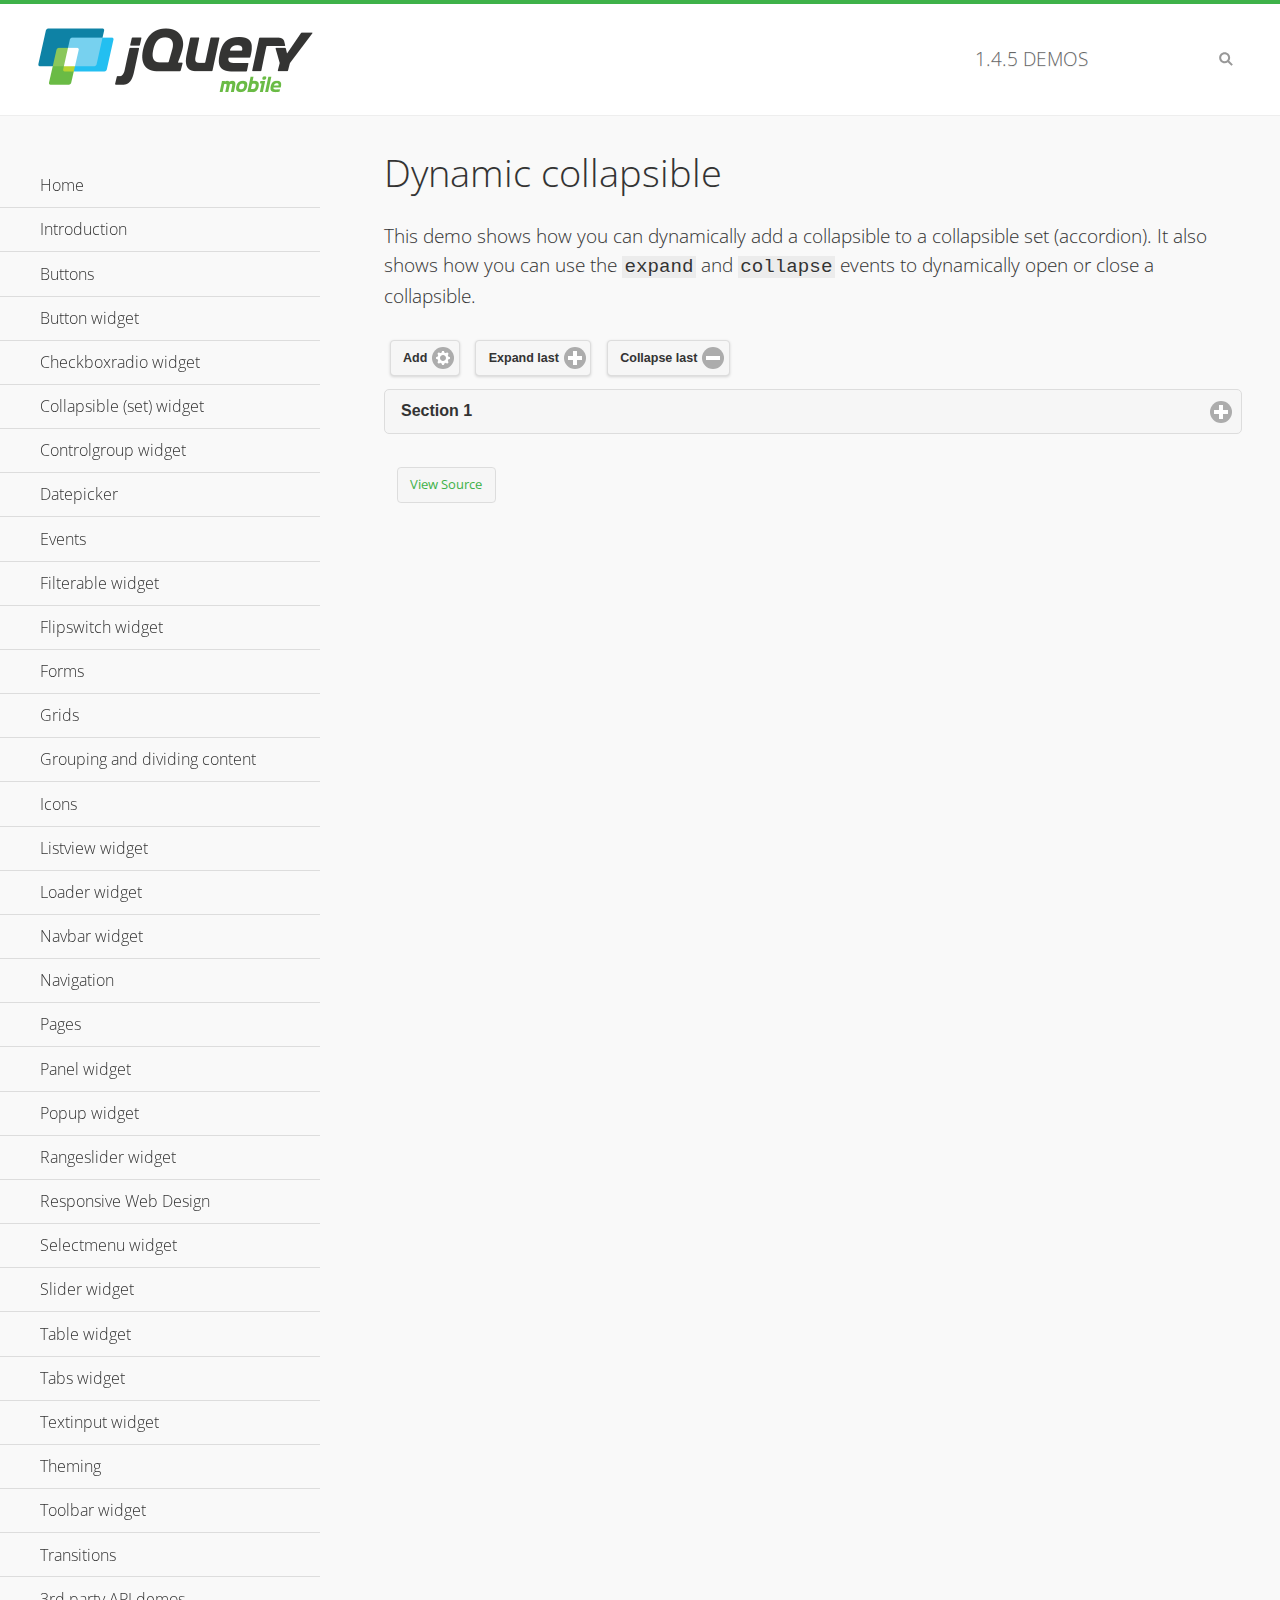
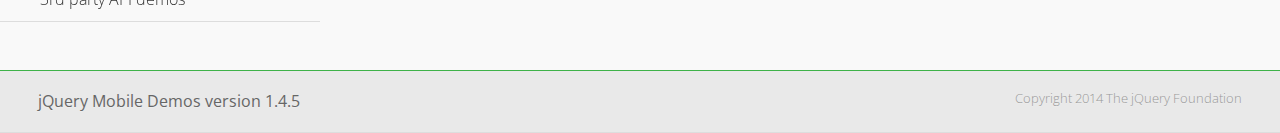
<file: jquery.mobile-1.4.5/demos/collapsible-dynamic/index.html>
<!DOCTYPE html>
<html>
<head>
	<meta charset="utf-8">
	<meta name="viewport" content="width=device-width, initial-scale=1">
	<title>Dynamic collapsible - jQuery Mobile Demos</title>
	<link rel="shortcut icon" href="../favicon.ico">
    <link rel="stylesheet" href="http://fonts.googleapis.com/css?family=Open+Sans:300,400,700">
	<link rel="stylesheet" href="../css/themes/default/jquery.mobile-1.4.5.min.css">
	<link rel="stylesheet" href="../_assets/css/jqm-demos.css">
	<script src="../js/jquery.js"></script>
	<script src="../_assets/js/index.js"></script>
	<script src="../js/jquery.mobile-1.4.5.min.js"></script>
	<script>
		$( document ).on( "pagecreate", function() {
			var nextId = 1;

			$("#add").click(function() {
				nextId++;
				var content = "<div data-role='collapsible' id='set" + nextId + "'><h3>Section " + nextId + "</h3><p>I am the collapsible content in a set so this feels like an accordion. I am hidden by default because I have the 'collapsed' state; you need to expand the header to see me.</p></div>";

				$( "#set" ).append( content ).collapsibleset( "refresh" );
			});

			$( "#expand" ).click(function() {
				$("#set").children(":last").collapsible( "expand" );
			});

			$( "#collapse" ).click(function() {
				$( "#set" ).children( ":last" ).collapsible( "collapse" );
			});
		});
	</script>
</head>
<body>
<div data-role="page" class="jqm-demos">

	<div data-role="header" class="jqm-header">
		<h2><a href="../" title="jQuery Mobile Demos home"><img src="../_assets/img/jquery-logo.png" alt="jQuery Mobile"></a></h2>
		<p><span class="jqm-version"></span> Demos</p>
		<a href="#" class="jqm-navmenu-link ui-btn ui-btn-icon-notext ui-corner-all ui-icon-bars ui-nodisc-icon ui-alt-icon ui-btn-left">Menu</a>
		<a href="#" class="jqm-search-link ui-btn ui-btn-icon-notext ui-corner-all ui-icon-search ui-nodisc-icon ui-alt-icon ui-btn-right">Search</a>
	</div><!-- /header -->

	<div role="main" class="ui-content jqm-content">

        <h1>Dynamic collapsible</h1>

        <p>This demo shows how you can dynamically add a collapsible to a collapsible set (accordion). It also shows how you can use the <code>expand</code> and <code>collapse</code> events to dynamically open or close a collapsible.</p>

        <div data-demo-html="true" data-demo-js="true">
            <button type="button" data-icon="gear" data-iconpos="right" data-mini="true" data-inline="true" id="add">Add</button>
            <button type="button" data-icon="plus" data-iconpos="right" data-mini="true" data-inline="true" id="expand">Expand last</button>
            <button type="button" data-icon="minus" data-iconpos="right" data-mini="true" data-inline="true" id="collapse">Collapse last</button>

            <div data-role="collapsibleset" data-content-theme="a" data-iconpos="right" id="set">
                <div data-role="collapsible" id="set1" data-collapsed="true">
                    <h3>Section 1</h3>
                    <p>I'm the collapsible content.</p>
                </div>
            </div>

        </div><!--/demo-html -->

	</div><!-- /content -->
	    <div data-role="panel" class="jqm-navmenu-panel" data-position="left" data-display="overlay" data-theme="a">
	    	<ul class="jqm-list ui-alt-icon ui-nodisc-icon">
<li data-filtertext="demos homepage" data-icon="home"><a href=".././">Home</a></li>
<li data-filtertext="introduction overview getting started"><a href="../intro/" data-ajax="false">Introduction</a></li>
<li data-filtertext="buttons button markup buttonmarkup method anchor link button element"><a href="../button-markup/" data-ajax="false">Buttons</a></li>
<li data-filtertext="form button widget input button submit reset"><a href="../button/" data-ajax="false">Button widget</a></li>
<li data-role="collapsible" data-enhanced="true" data-collapsed-icon="carat-d" data-expanded-icon="carat-u" data-iconpos="right" data-inset="false" class="ui-collapsible ui-collapsible-themed-content ui-collapsible-collapsed">
	<h3 class="ui-collapsible-heading ui-collapsible-heading-collapsed">
		<a href="#" class="ui-collapsible-heading-toggle ui-btn ui-btn-icon-right ui-btn-inherit ui-icon-carat-d">
		    Checkboxradio widget<span class="ui-collapsible-heading-status"> click to expand contents</span>
		</a>
	</h3>
	<div class="ui-collapsible-content ui-body-inherit ui-collapsible-content-collapsed" aria-hidden="true">
		<ul>
			<li data-filtertext="form checkboxradio widget checkbox input checkboxes controlgroups"><a href="../checkboxradio-checkbox/" data-ajax="false">Checkboxes</a></li>
			<li data-filtertext="form checkboxradio widget radio input radio buttons controlgroups"><a href="../checkboxradio-radio/" data-ajax="false">Radio buttons</a></li>
		</ul>
	</div>
</li>
<li data-role="collapsible" data-enhanced="true" data-collapsed-icon="carat-d" data-expanded-icon="carat-u" data-iconpos="right" data-inset="false" class="ui-collapsible ui-collapsible-themed-content ui-collapsible-collapsed">
	<h3 class="ui-collapsible-heading ui-collapsible-heading-collapsed">
		<a href="#" class="ui-collapsible-heading-toggle ui-btn ui-btn-icon-right ui-btn-inherit ui-icon-carat-d">
			Collapsible (set) widget<span class="ui-collapsible-heading-status"> click to expand contents</span>
		</a>
	</h3>
	<div class="ui-collapsible-content ui-body-inherit ui-collapsible-content-collapsed" aria-hidden="true">
		<ul>
			<li data-filtertext="collapsibles content formatting"><a href="../collapsible/" data-ajax="false">Collapsible</a></li>
			<li data-filtertext="dynamic collapsible set accordion append expand"><a href="../collapsible-dynamic/" data-ajax="false">Dynamic collapsibles</a></li>
			<li data-filtertext="accordions collapsible set widget content formatting grouped collapsibles"><a href="../collapsibleset/" data-ajax="false">Collapsible set</a></li>
		</ul>
	</div>
</li>
<li data-role="collapsible" data-enhanced="true" data-collapsed-icon="carat-d" data-expanded-icon="carat-u" data-iconpos="right" data-inset="false" class="ui-collapsible ui-collapsible-themed-content ui-collapsible-collapsed">
	<h3 class="ui-collapsible-heading ui-collapsible-heading-collapsed">
		<a href="#" class="ui-collapsible-heading-toggle ui-btn ui-btn-icon-right ui-btn-inherit ui-icon-carat-d">
			Controlgroup widget<span class="ui-collapsible-heading-status"> click to expand contents</span>
		</a>
	</h3>
	<div class="ui-collapsible-content ui-body-inherit ui-collapsible-content-collapsed" aria-hidden="true">
		<ul>
			<li data-filtertext="controlgroups selectmenu checkboxradio input grouped buttons horizontal vertical"><a href="../controlgroup/" data-ajax="false">Controlgroup</a></li>
			<li data-filtertext="dynamic controlgroup dynamically add buttons"><a href="../controlgroup-dynamic/" data-ajax="false">Dynamic controlgroups</a></li>
		</ul>
	</div>
</li>
<li data-filtertext="form datepicker widget date input"><a href="../datepicker/" data-ajax="false">Datepicker</a></li>
<li data-role="collapsible" data-enhanced="true" data-collapsed-icon="carat-d" data-expanded-icon="carat-u" data-iconpos="right" data-inset="false" class="ui-collapsible ui-collapsible-themed-content ui-collapsible-collapsed">
	<h3 class="ui-collapsible-heading ui-collapsible-heading-collapsed">
		<a href="#" class="ui-collapsible-heading-toggle ui-btn ui-btn-icon-right ui-btn-inherit ui-icon-carat-d">
			Events<span class="ui-collapsible-heading-status"> click to expand contents</span>
		</a>
	</h3>
	<div class="ui-collapsible-content ui-body-inherit ui-collapsible-content-collapsed" aria-hidden="true">
		<ul>
			<li data-filtertext="swipe to delete list items listviews swipe events"><a href="../swipe-list/" data-ajax="false">Swipe list items</a></li>
			<li data-filtertext="swipe to navigate swipe page navigation swipe events"><a href="../swipe-page/" data-ajax="false">Swipe page navigation</a></li>
		</ul>
	</div>
</li>
<li data-filtertext="filterable filter elements sorting searching listview table"><a href="../filterable/" data-ajax="false">Filterable widget</a></li>
<li data-filtertext="form flipswitch widget flip toggle switch binary select checkbox input"><a href="../flipswitch/" data-ajax="false">Flipswitch widget</a></li>
<li data-role="collapsible" data-enhanced="true" data-collapsed-icon="carat-d" data-expanded-icon="carat-u" data-iconpos="right" data-inset="false" class="ui-collapsible ui-collapsible-themed-content ui-collapsible-collapsed">
	<h3 class="ui-collapsible-heading ui-collapsible-heading-collapsed">
		<a href="#" class="ui-collapsible-heading-toggle ui-btn ui-btn-icon-right ui-btn-inherit ui-icon-carat-d">
			Forms<span class="ui-collapsible-heading-status"> click to expand contents</span>
		</a>
	</h3>
	<div class="ui-collapsible-content ui-body-inherit ui-collapsible-content-collapsed" aria-hidden="true">
		<ul>
			<li data-filtertext="forms text checkbox radio range button submit reset inputs selects textarea slider flipswitch label form elements"><a href="../forms/" data-ajax="false">Forms</a></li>
			<li data-filtertext="form hide labels hidden accessible ui-hidden-accessible forms"><a href="../forms-label-hidden-accessible/" data-ajax="false">Hide labels</a></li>
			<li data-filtertext="form field containers fieldcontain ui-field-contain forms"><a href="../forms-field-contain/" data-ajax="false">Field containers</a></li>
			<li data-filtertext="forms disabled form elements"><a href="../forms-disabled/" data-ajax="false">Forms disabled</a></li>
			<li data-filtertext="forms gallery examples overview forms text checkbox radio range button submit reset inputs selects textarea slider flipswitch label form elements"><a href="../forms-gallery/" data-ajax="false">Forms gallery</a></li>
		</ul>
	</div>
</li>
<li data-role="collapsible" data-enhanced="true" data-collapsed-icon="carat-d" data-expanded-icon="carat-u" data-iconpos="right" data-inset="false" class="ui-collapsible ui-collapsible-themed-content ui-collapsible-collapsed">
	<h3 class="ui-collapsible-heading ui-collapsible-heading-collapsed">
		<a href="#" class="ui-collapsible-heading-toggle ui-btn ui-btn-icon-right ui-btn-inherit ui-icon-carat-d">
			Grids<span class="ui-collapsible-heading-status"> click to expand contents</span>
		</a>
	</h3>
	<div class="ui-collapsible-content ui-body-inherit ui-collapsible-content-collapsed" aria-hidden="true">
		<ul>
			<li data-filtertext="grids columns blocks content formatting rwd responsive css framework"><a href="../grids/" data-ajax="false">Grids</a></li>
			<li data-filtertext="buttons in grids css framework"><a href="../grids-buttons/" data-ajax="false">Buttons in grids</a></li>
			<li data-filtertext="custom responsive grids rwd css framework"><a href="../grids-custom-responsive/" data-ajax="false">Custom responsive grids</a></li>
		</ul>
	</div>
</li>
<li data-filtertext="blocks content formatting sections heading"><a href="../body-bar-classes/" data-ajax="false">Grouping and dividing content</a></li>
<li data-role="collapsible" data-enhanced="true" data-collapsed-icon="carat-d" data-expanded-icon="carat-u" data-iconpos="right" data-inset="false" class="ui-collapsible ui-collapsible-themed-content ui-collapsible-collapsed">
	<h3 class="ui-collapsible-heading ui-collapsible-heading-collapsed">
		<a href="#" class="ui-collapsible-heading-toggle ui-btn ui-btn-icon-right ui-btn-inherit ui-icon-carat-d">
			Icons<span class="ui-collapsible-heading-status"> click to expand contents</span>
		</a>
	</h3>
	<div class="ui-collapsible-content ui-body-inherit ui-collapsible-content-collapsed" aria-hidden="true">
		<ul>
			<li data-filtertext="button icons svg disc alt custom icon position"><a href="../icons/" data-ajax="false">Icons</a></li>
			<li data-filtertext=""><a href="../icons-grunticon/" data-ajax="false">Grunticon loader</a></li>
		</ul>
	</div>
</li>
<li data-role="collapsible" data-enhanced="true" data-collapsed-icon="carat-d" data-expanded-icon="carat-u" data-iconpos="right" data-inset="false" class="ui-collapsible ui-collapsible-themed-content ui-collapsible-collapsed">
	<h3 class="ui-collapsible-heading ui-collapsible-heading-collapsed">
		<a href="#" class="ui-collapsible-heading-toggle ui-btn ui-btn-icon-right ui-btn-inherit ui-icon-carat-d">
			Listview widget<span class="ui-collapsible-heading-status"> click to expand contents</span>
		</a>
	</h3>
	<div class="ui-collapsible-content ui-body-inherit ui-collapsible-content-collapsed" aria-hidden="true">
		<ul>
			<li data-filtertext="listview widget thumbnails icons nested split button collapsible ul ol"><a href="../listview/" data-ajax="false">Listview</a></li>
			<li data-filtertext="autocomplete filterable reveal listview filtertextbeforefilter placeholder"><a href="../listview-autocomplete/" data-ajax="false">Listview autocomplete</a></li>
			<li data-filtertext="autocomplete filterable reveal listview remote data filtertextbeforefilter placeholder"><a href="../listview-autocomplete-remote/" data-ajax="false">Listview autocomplete remote data</a></li>
			<li data-filtertext="autodividers anchor jump scroll linkbars listview lists ul ol"><a href="../listview-autodividers-linkbar/" data-ajax="false">Listview autodividers linkbar</a></li>
			<li data-filtertext="listview autodividers selector autodividersselector lists ul ol"><a href="../listview-autodividers-selector/" data-ajax="false">Listview autodividers selector</a></li>
			<li data-filtertext="listview nested list items"><a href="../listview-nested-lists/" data-ajax="false">Nested Listviews</a></li>
			<li data-filtertext="listview collapsible list items flat"><a href="../listview-collapsible-item-flat/" data-ajax="false">Listview collapsible list items (flat)</a></li>
			<li data-filtertext="listview collapsible list indented"><a href="../listview-collapsible-item-indented/" data-ajax="false">Listview collapsible list items (indented)</a></li>
			<li data-filtertext="grid listview responsive grids responsive listviews lists ul"><a href="../listview-grid/" data-ajax="false">Listview responsive grid</a></li>
		</ul>
	</div>
</li>
<li data-filtertext="loader widget page loading navigation overlay spinner"><a href="../loader/" data-ajax="false">Loader widget</a></li>
<li data-filtertext="navbar widget navmenu toolbars header footer"><a href="../navbar/" data-ajax="false">Navbar widget</a></li>
<li data-role="collapsible" data-enhanced="true" data-collapsed-icon="carat-d" data-expanded-icon="carat-u" data-iconpos="right" data-inset="false" class="ui-collapsible ui-collapsible-themed-content ui-collapsible-collapsed">
	<h3 class="ui-collapsible-heading ui-collapsible-heading-collapsed">
		<a href="#" class="ui-collapsible-heading-toggle ui-btn ui-btn-icon-right ui-btn-inherit ui-icon-carat-d">
			Navigation<span class="ui-collapsible-heading-status"> click to expand contents</span>
		</a>
	</h3>
	<div class="ui-collapsible-content ui-body-inherit ui-collapsible-content-collapsed" aria-hidden="true">
		<ul>
			<li data-filtertext="ajax navigation navigate widget history event method"><a href="../navigation/" data-ajax="false">Navigation</a></li>
			<li data-filtertext="linking pages page links navigation ajax prefetch cache"><a href="../navigation-linking-pages/" data-ajax="false">Linking pages</a></li>
			<!-- <li data-filtertext="php redirect server redirection server-side navigation"><a href="../navigation-php-redirect/" data-ajax="false">PHP redirect demo</a></li>-->
			<li data-filtertext="navigation redirection hash query"><a href="../navigation-hash-processing/" data-ajax="false">Hash processing demo</a></li>
			<li data-filtertext="navigation redirection hash query"><a href="../page-events/" data-ajax="false">Page Navigation Events</a></li>
		</ul>
	</div>
</li>
<li data-role="collapsible" data-enhanced="true" data-collapsed-icon="carat-d" data-expanded-icon="carat-u" data-iconpos="right" data-inset="false" class="ui-collapsible ui-collapsible-themed-content ui-collapsible-collapsed">
	<h3 class="ui-collapsible-heading ui-collapsible-heading-collapsed">
		<a href="#" class="ui-collapsible-heading-toggle ui-btn ui-btn-icon-right ui-btn-inherit ui-icon-carat-d">
			Pages<span class="ui-collapsible-heading-status"> click to expand contents</span>
		</a>
	</h3>
	<div class="ui-collapsible-content ui-body-inherit ui-collapsible-content-collapsed" aria-hidden="true">
		<ul>
			<li data-filtertext="pages page widget ajax navigation"><a href="../pages/" data-ajax="false">Pages</a></li>
			<li data-filtertext="single page"><a href="../pages-single-page/" data-ajax="false">Single page</a></li>
			<li data-filtertext="multipage multi-page page"><a href="../pages-multi-page/" data-ajax="false">Multi-page template</a></li>
			<li data-filtertext="dialog page widget modal popup"><a href="../pages-dialog/" data-ajax="false">Dialog page</a></li>
		</ul>
	</div>
</li>
<li data-role="collapsible" data-enhanced="true" data-collapsed-icon="carat-d" data-expanded-icon="carat-u" data-iconpos="right" data-inset="false" class="ui-collapsible ui-collapsible-themed-content ui-collapsible-collapsed">
	<h3 class="ui-collapsible-heading ui-collapsible-heading-collapsed">
		<a href="#" class="ui-collapsible-heading-toggle ui-btn ui-btn-icon-right ui-btn-inherit ui-icon-carat-d">
			Panel widget<span class="ui-collapsible-heading-status"> click to expand contents</span>
		</a>
	</h3>
	<div class="ui-collapsible-content ui-body-inherit ui-collapsible-content-collapsed" aria-hidden="true">
		<ul>
			<li data-filtertext="panel widget sliding panels reveal push overlay responsive"><a href="../panel/" data-ajax="false">Panel</a></li>
			<li data-filtertext=""><a href="../panel-external/" data-ajax="false">External panels</a></li>
			<li data-filtertext="panel "><a href="../panel-fixed/" data-ajax="false">Fixed panels</a></li>
			<li data-filtertext="panel slide panels sliding panels shadow rwd responsive breakpoint"><a href="../panel-responsive/" data-ajax="false">Panels responsive</a></li>
			<li data-filtertext="panel custom style custom panel width reveal shadow listview panel styling page background wrapper"><a href="../panel-styling/" data-ajax="false">Custom panel style</a></li>
			<li data-filtertext="panel open on swipe"><a href="../panel-swipe-open/" data-ajax="false">Panel open on swipe</a></li>
			<li data-filtertext="panels outside page internal external toolbars"><a href="../panel-external-internal/" data-ajax="false">Panel external and internal</a></li>
		</ul>
	</div>
</li>
<li data-role="collapsible" data-enhanced="true" data-collapsed-icon="carat-d" data-expanded-icon="carat-u" data-iconpos="right" data-inset="false" class="ui-collapsible ui-collapsible-themed-content ui-collapsible-collapsed">
	<h3 class="ui-collapsible-heading ui-collapsible-heading-collapsed">
		<a href="#" class="ui-collapsible-heading-toggle ui-btn ui-btn-icon-right ui-btn-inherit ui-icon-carat-d">
			Popup widget<span class="ui-collapsible-heading-status"> click to expand contents</span>
		</a>
	</h3>
	<div class="ui-collapsible-content ui-body-inherit ui-collapsible-content-collapsed" aria-hidden="true">
		<ul>
			<li data-filtertext="popup widget popups dialog modal transition tooltip lightbox form overlay screen flip pop fade transition"><a href="../popup/" data-ajax="false">Popup</a></li>
			<li data-filtertext="popup alignment position"><a href="../popup-alignment/" data-ajax="false">Popup alignment</a></li>
			<li data-filtertext="popup arrow size popups popover"><a href="../popup-arrow-size/" data-ajax="false">Popup arrow size</a></li>
			<li data-filtertext="dynamic popups popup images lightbox"><a href="../popup-dynamic/" data-ajax="false">Dynamic popups</a></li>
			<li data-filtertext="popups with iframes scaling"><a href="../popup-iframe/" data-ajax="false">Popups with iframes</a></li>
			<li data-filtertext="popup image scaling"><a href="../popup-image-scaling/" data-ajax="false">Popup image scaling</a></li>
			<li data-filtertext="external popup outside multi-page"><a href="../popup-outside-multipage/" data-ajax="false">Popup outside multi-page</a></li>
		</ul>
	</div>
</li>
<li data-filtertext="form rangeslider widget dual sliders dual handle sliders range input"><a href="../rangeslider/" data-ajax="false">Rangeslider widget</a></li>
<li data-filtertext="responsive web design rwd adaptive progressive enhancement PE accessible mobile breakpoints media query media queries"><a href="../rwd/" data-ajax="false">Responsive Web Design</a></li>
<li data-role="collapsible" data-enhanced="true" data-collapsed-icon="carat-d" data-expanded-icon="carat-u" data-iconpos="right" data-inset="false" class="ui-collapsible ui-collapsible-themed-content ui-collapsible-collapsed">
	<h3 class="ui-collapsible-heading ui-collapsible-heading-collapsed">
		<a href="#" class="ui-collapsible-heading-toggle ui-btn ui-btn-icon-right ui-btn-inherit ui-icon-carat-d">
			Selectmenu widget<span class="ui-collapsible-heading-status"> click to expand contents</span>
		</a>
	</h3>
	<div class="ui-collapsible-content ui-body-inherit ui-collapsible-content-collapsed" aria-hidden="true">
		<ul>
			<li data-filtertext="form selectmenu widget select input custom select menu selects"><a href="../selectmenu/" data-ajax="false">Selectmenu</a></li>
			<li data-filtertext="form custom select menu selectmenu widget custom menu option optgroup multiple selects"><a href="../selectmenu-custom/" data-ajax="false">Custom select menu</a></li>
			<li data-filtertext="filterable select filter popup dialog"><a href="../selectmenu-custom-filter/" data-ajax="false">Custom select menu with filter</a></li>
		</ul>
	</div>
</li>
<li data-role="collapsible" data-enhanced="true" data-collapsed-icon="carat-d" data-expanded-icon="carat-u" data-iconpos="right" data-inset="false" class="ui-collapsible ui-collapsible-themed-content ui-collapsible-collapsed">
	<h3 class="ui-collapsible-heading ui-collapsible-heading-collapsed">
		<a href="#" class="ui-collapsible-heading-toggle ui-btn ui-btn-icon-right ui-btn-inherit ui-icon-carat-d">
			Slider widget<span class="ui-collapsible-heading-status"> click to expand contents</span>
		</a>
	</h3>
	<div class="ui-collapsible-content ui-body-inherit ui-collapsible-content-collapsed" aria-hidden="true">
		<ul>
			<li data-filtertext="form slider widget range input single sliders"><a href="../slider/" data-ajax="false">Slider</a></li>
			<li data-filtertext="form slider widget flipswitch slider binary select flip toggle switch"><a href="../slider-flipswitch/" data-ajax="false">Slider flip toggle switch</a></li>
			<li data-filtertext="form slider tooltip handle value input range sliders"><a href="../slider-tooltip/" data-ajax="false">Slider tooltip</a></li>
		</ul>
	</div>
</li>
<li data-role="collapsible" data-enhanced="true" data-collapsed-icon="carat-d" data-expanded-icon="carat-u" data-iconpos="right" data-inset="false" class="ui-collapsible ui-collapsible-themed-content ui-collapsible-collapsed">
	<h3 class="ui-collapsible-heading ui-collapsible-heading-collapsed">
		<a href="#" class="ui-collapsible-heading-toggle ui-btn ui-btn-icon-right ui-btn-inherit ui-icon-carat-d">
			Table widget<span class="ui-collapsible-heading-status"> click to expand contents</span>
		</a>
	</h3>
	<div class="ui-collapsible-content ui-body-inherit ui-collapsible-content-collapsed" aria-hidden="true">
		<ul>
			<li data-filtertext="table widget reflow column toggle th td responsive tables rwd hide show tabular"><a href="../table-column-toggle/" data-ajax="false">Table Column Toggle</a></li>
			<li data-filtertext="table column toggle phone comparison demo"><a href="../table-column-toggle-example/" data-ajax="false">Table Column Toggle demo</a></li>
			<li data-filtertext="responsive tables table column toggle heading groups rwd breakpoint"><a href="../table-column-toggle-heading-groups/" data-ajax="false">Table Column Toggle heading groups</a></li>
			<li data-filtertext="responsive tables table column toggle hide rwd breakpoint customization options"><a href="../table-column-toggle-options/" data-ajax="false">Table Column Toggle options</a></li>
			<li data-filtertext="table reflow th td responsive rwd columns tabular"><a href="../table-reflow/" data-ajax="false">Table Reflow</a></li>
			<li data-filtertext="responsive tables table reflow heading groups rwd breakpoint"><a href="../table-reflow-heading-groups/" data-ajax="false">Table Reflow heading groups</a></li>
			<li data-filtertext="responsive tables table reflow stripes strokes table style"><a href="../table-reflow-stripes-strokes/" data-ajax="false">Table Reflow stripes and strokes</a></li>
			<li data-filtertext="responsive tables table reflow stack custom styles"><a href="../table-reflow-styling/" data-ajax="false">Table Reflow custom styles</a></li>
		</ul>
	</div>
</li>
<li data-filtertext="ui tabs widget"><a href="../tabs/" data-ajax="false">Tabs widget</a></li>
<li data-filtertext="form textinput widget text input textarea number date time tel email file color password"><a href="../textinput/" data-ajax="false">Textinput widget</a></li>
<li data-role="collapsible" data-enhanced="true" data-collapsed-icon="carat-d" data-expanded-icon="carat-u" data-iconpos="right" data-inset="false" class="ui-collapsible ui-collapsible-themed-content ui-collapsible-collapsed">
	<h3 class="ui-collapsible-heading ui-collapsible-heading-collapsed">
		<a href="#" class="ui-collapsible-heading-toggle ui-btn ui-btn-icon-right ui-btn-inherit ui-icon-carat-d">
			Theming<span class="ui-collapsible-heading-status"> click to expand contents</span>
		</a>
	</h3>
	<div class="ui-collapsible-content ui-body-inherit ui-collapsible-content-collapsed" aria-hidden="true">
		<ul>
			<li data-filtertext="default theme swatches theming style css"><a href="../theme-default/" data-ajax="false">Default theme</a></li>
			<li data-filtertext="classic theme old theme swatches theming style css"><a href="../theme-classic/" data-ajax="false">Classic theme</a></li>
		</ul>
	</div>
</li>
<li data-role="collapsible" data-enhanced="true" data-collapsed-icon="carat-d" data-expanded-icon="carat-u" data-iconpos="right" data-inset="false" class="ui-collapsible ui-collapsible-themed-content ui-collapsible-collapsed">
	<h3 class="ui-collapsible-heading ui-collapsible-heading-collapsed">
		<a href="#" class="ui-collapsible-heading-toggle ui-btn ui-btn-icon-right ui-btn-inherit ui-icon-carat-d">
			Toolbar widget<span class="ui-collapsible-heading-status"> click to expand contents</span>
		</a>
	</h3>
	<div class="ui-collapsible-content ui-body-inherit ui-collapsible-content-collapsed" aria-hidden="true">
		<ul>
			<li data-filtertext="toolbar widget header footer toolbars fixed fullscreen external sections"><a href="../toolbar/" data-ajax="false">Toolbar</a></li>
			<li data-filtertext="dynamic toolbars dynamically add toolbar header footer"><a href="../toolbar-dynamic/" data-ajax="false">Dynamic toolbars</a></li>
			<li data-filtertext="external toolbars header footer"><a href="../toolbar-external/" data-ajax="false">External toolbars</a></li>
			<li data-filtertext="fixed toolbars header footer"><a href="../toolbar-fixed/" data-ajax="false">Fixed toolbars</a></li>
			<li data-filtertext="fixed fullscreen toolbars header footer"><a href="../toolbar-fixed-fullscreen/" data-ajax="false">Fullscreen toolbars</a></li>
			<li data-filtertext="external fixed toolbars header footer"><a href="../toolbar-fixed-external/" data-ajax="false">Fixed external toolbars</a></li>
			<li data-filtertext="external persistent toolbars header footer navbar navmenu"><a href="../toolbar-fixed-persistent/" data-ajax="false">Persistent toolbars</a></li>
			<li data-filtertext="external ajax optimized toolbars persistent toolbars header footer navbar"><a href="../toolbar-fixed-persistent-optimized/" data-ajax="false">Ajax optimized toolbars</a></li>
			<li data-filtertext="form in toolbars header footer"><a href="../toolbar-fixed-forms/" data-ajax="false">Form in toolbar</a></li>
		</ul>
	</div>
</li>
<li data-filtertext="page transitions animated pages popup navigation flip slide fade pop"><a href="../transitions/" data-ajax="false">Transitions</a></li>
<li data-role="collapsible" data-enhanced="true" data-collapsed-icon="carat-d" data-expanded-icon="carat-u" data-iconpos="right" data-inset="false" class="ui-collapsible ui-collapsible-themed-content ui-collapsible-collapsed">
	<h3 class="ui-collapsible-heading ui-collapsible-heading-collapsed">
		<a href="#" class="ui-collapsible-heading-toggle ui-btn ui-btn-icon-right ui-btn-inherit ui-icon-carat-d">
			3rd party API demos<span class="ui-collapsible-heading-status"> click to expand contents</span>
		</a>
	</h3>
	<div class="ui-collapsible-content ui-body-inherit ui-collapsible-content-collapsed" aria-hidden="true">
		<ul>
			<li data-filtertext="backbone requirejs navigation router"><a href="../backbone-requirejs/" data-ajax="false">Backbone RequireJS</a></li>
			<li data-filtertext="google maps geolocation demo"><a href="../map-geolocation/" data-ajax="false">Google Maps geolocation</a></li>
			<li data-filtertext="google maps hybrid"><a href="../map-list-toggle/" data-ajax="false">Google Maps list toggle</a></li>
		</ul>
	</div>
</li>



		     </ul>
		</div><!-- /panel -->


	<div data-role="footer" data-position="fixed" data-tap-toggle="false" class="jqm-footer">
		<p>jQuery Mobile Demos version <span class="jqm-version"></span></p>
		<p>Copyright 2014 The jQuery Foundation</p>
	</div><!-- /footer -->
	<!-- TODO: This should become an external panel so we can add input to markup (unique ID) -->
    <div data-role="panel" class="jqm-search-panel" data-position="right" data-display="overlay" data-theme="a">
		<div class="jqm-search">
			<ul class="jqm-list" data-filter-placeholder="Search demos..." data-filter-reveal="true">
<li data-filtertext="demos homepage" data-icon="home"><a href=".././">Home</a></li>
<li data-filtertext="introduction overview getting started"><a href="../intro/" data-ajax="false">Introduction</a></li>
<li data-filtertext="buttons button markup buttonmarkup method anchor link button element"><a href="../button-markup/" data-ajax="false">Buttons</a></li>
<li data-filtertext="form button widget input button submit reset"><a href="../button/" data-ajax="false">Button widget</a></li>
<li data-role="collapsible" data-enhanced="true" data-collapsed-icon="carat-d" data-expanded-icon="carat-u" data-iconpos="right" data-inset="false" class="ui-collapsible ui-collapsible-themed-content ui-collapsible-collapsed">
	<h3 class="ui-collapsible-heading ui-collapsible-heading-collapsed">
		<a href="#" class="ui-collapsible-heading-toggle ui-btn ui-btn-icon-right ui-btn-inherit ui-icon-carat-d">
		    Checkboxradio widget<span class="ui-collapsible-heading-status"> click to expand contents</span>
		</a>
	</h3>
	<div class="ui-collapsible-content ui-body-inherit ui-collapsible-content-collapsed" aria-hidden="true">
		<ul>
			<li data-filtertext="form checkboxradio widget checkbox input checkboxes controlgroups"><a href="../checkboxradio-checkbox/" data-ajax="false">Checkboxes</a></li>
			<li data-filtertext="form checkboxradio widget radio input radio buttons controlgroups"><a href="../checkboxradio-radio/" data-ajax="false">Radio buttons</a></li>
		</ul>
	</div>
</li>
<li data-role="collapsible" data-enhanced="true" data-collapsed-icon="carat-d" data-expanded-icon="carat-u" data-iconpos="right" data-inset="false" class="ui-collapsible ui-collapsible-themed-content ui-collapsible-collapsed">
	<h3 class="ui-collapsible-heading ui-collapsible-heading-collapsed">
		<a href="#" class="ui-collapsible-heading-toggle ui-btn ui-btn-icon-right ui-btn-inherit ui-icon-carat-d">
			Collapsible (set) widget<span class="ui-collapsible-heading-status"> click to expand contents</span>
		</a>
	</h3>
	<div class="ui-collapsible-content ui-body-inherit ui-collapsible-content-collapsed" aria-hidden="true">
		<ul>
			<li data-filtertext="collapsibles content formatting"><a href="../collapsible/" data-ajax="false">Collapsible</a></li>
			<li data-filtertext="dynamic collapsible set accordion append expand"><a href="../collapsible-dynamic/" data-ajax="false">Dynamic collapsibles</a></li>
			<li data-filtertext="accordions collapsible set widget content formatting grouped collapsibles"><a href="../collapsibleset/" data-ajax="false">Collapsible set</a></li>
		</ul>
	</div>
</li>
<li data-role="collapsible" data-enhanced="true" data-collapsed-icon="carat-d" data-expanded-icon="carat-u" data-iconpos="right" data-inset="false" class="ui-collapsible ui-collapsible-themed-content ui-collapsible-collapsed">
	<h3 class="ui-collapsible-heading ui-collapsible-heading-collapsed">
		<a href="#" class="ui-collapsible-heading-toggle ui-btn ui-btn-icon-right ui-btn-inherit ui-icon-carat-d">
			Controlgroup widget<span class="ui-collapsible-heading-status"> click to expand contents</span>
		</a>
	</h3>
	<div class="ui-collapsible-content ui-body-inherit ui-collapsible-content-collapsed" aria-hidden="true">
		<ul>
			<li data-filtertext="controlgroups selectmenu checkboxradio input grouped buttons horizontal vertical"><a href="../controlgroup/" data-ajax="false">Controlgroup</a></li>
			<li data-filtertext="dynamic controlgroup dynamically add buttons"><a href="../controlgroup-dynamic/" data-ajax="false">Dynamic controlgroups</a></li>
		</ul>
	</div>
</li>
<li data-filtertext="form datepicker widget date input"><a href="../datepicker/" data-ajax="false">Datepicker</a></li>
<li data-role="collapsible" data-enhanced="true" data-collapsed-icon="carat-d" data-expanded-icon="carat-u" data-iconpos="right" data-inset="false" class="ui-collapsible ui-collapsible-themed-content ui-collapsible-collapsed">
	<h3 class="ui-collapsible-heading ui-collapsible-heading-collapsed">
		<a href="#" class="ui-collapsible-heading-toggle ui-btn ui-btn-icon-right ui-btn-inherit ui-icon-carat-d">
			Events<span class="ui-collapsible-heading-status"> click to expand contents</span>
		</a>
	</h3>
	<div class="ui-collapsible-content ui-body-inherit ui-collapsible-content-collapsed" aria-hidden="true">
		<ul>
			<li data-filtertext="swipe to delete list items listviews swipe events"><a href="../swipe-list/" data-ajax="false">Swipe list items</a></li>
			<li data-filtertext="swipe to navigate swipe page navigation swipe events"><a href="../swipe-page/" data-ajax="false">Swipe page navigation</a></li>
		</ul>
	</div>
</li>
<li data-filtertext="filterable filter elements sorting searching listview table"><a href="../filterable/" data-ajax="false">Filterable widget</a></li>
<li data-filtertext="form flipswitch widget flip toggle switch binary select checkbox input"><a href="../flipswitch/" data-ajax="false">Flipswitch widget</a></li>
<li data-role="collapsible" data-enhanced="true" data-collapsed-icon="carat-d" data-expanded-icon="carat-u" data-iconpos="right" data-inset="false" class="ui-collapsible ui-collapsible-themed-content ui-collapsible-collapsed">
	<h3 class="ui-collapsible-heading ui-collapsible-heading-collapsed">
		<a href="#" class="ui-collapsible-heading-toggle ui-btn ui-btn-icon-right ui-btn-inherit ui-icon-carat-d">
			Forms<span class="ui-collapsible-heading-status"> click to expand contents</span>
		</a>
	</h3>
	<div class="ui-collapsible-content ui-body-inherit ui-collapsible-content-collapsed" aria-hidden="true">
		<ul>
			<li data-filtertext="forms text checkbox radio range button submit reset inputs selects textarea slider flipswitch label form elements"><a href="../forms/" data-ajax="false">Forms</a></li>
			<li data-filtertext="form hide labels hidden accessible ui-hidden-accessible forms"><a href="../forms-label-hidden-accessible/" data-ajax="false">Hide labels</a></li>
			<li data-filtertext="form field containers fieldcontain ui-field-contain forms"><a href="../forms-field-contain/" data-ajax="false">Field containers</a></li>
			<li data-filtertext="forms disabled form elements"><a href="../forms-disabled/" data-ajax="false">Forms disabled</a></li>
			<li data-filtertext="forms gallery examples overview forms text checkbox radio range button submit reset inputs selects textarea slider flipswitch label form elements"><a href="../forms-gallery/" data-ajax="false">Forms gallery</a></li>
		</ul>
	</div>
</li>
<li data-role="collapsible" data-enhanced="true" data-collapsed-icon="carat-d" data-expanded-icon="carat-u" data-iconpos="right" data-inset="false" class="ui-collapsible ui-collapsible-themed-content ui-collapsible-collapsed">
	<h3 class="ui-collapsible-heading ui-collapsible-heading-collapsed">
		<a href="#" class="ui-collapsible-heading-toggle ui-btn ui-btn-icon-right ui-btn-inherit ui-icon-carat-d">
			Grids<span class="ui-collapsible-heading-status"> click to expand contents</span>
		</a>
	</h3>
	<div class="ui-collapsible-content ui-body-inherit ui-collapsible-content-collapsed" aria-hidden="true">
		<ul>
			<li data-filtertext="grids columns blocks content formatting rwd responsive css framework"><a href="../grids/" data-ajax="false">Grids</a></li>
			<li data-filtertext="buttons in grids css framework"><a href="../grids-buttons/" data-ajax="false">Buttons in grids</a></li>
			<li data-filtertext="custom responsive grids rwd css framework"><a href="../grids-custom-responsive/" data-ajax="false">Custom responsive grids</a></li>
		</ul>
	</div>
</li>
<li data-filtertext="blocks content formatting sections heading"><a href="../body-bar-classes/" data-ajax="false">Grouping and dividing content</a></li>
<li data-role="collapsible" data-enhanced="true" data-collapsed-icon="carat-d" data-expanded-icon="carat-u" data-iconpos="right" data-inset="false" class="ui-collapsible ui-collapsible-themed-content ui-collapsible-collapsed">
	<h3 class="ui-collapsible-heading ui-collapsible-heading-collapsed">
		<a href="#" class="ui-collapsible-heading-toggle ui-btn ui-btn-icon-right ui-btn-inherit ui-icon-carat-d">
			Icons<span class="ui-collapsible-heading-status"> click to expand contents</span>
		</a>
	</h3>
	<div class="ui-collapsible-content ui-body-inherit ui-collapsible-content-collapsed" aria-hidden="true">
		<ul>
			<li data-filtertext="button icons svg disc alt custom icon position"><a href="../icons/" data-ajax="false">Icons</a></li>
			<li data-filtertext=""><a href="../icons-grunticon/" data-ajax="false">Grunticon loader</a></li>
		</ul>
	</div>
</li>
<li data-role="collapsible" data-enhanced="true" data-collapsed-icon="carat-d" data-expanded-icon="carat-u" data-iconpos="right" data-inset="false" class="ui-collapsible ui-collapsible-themed-content ui-collapsible-collapsed">
	<h3 class="ui-collapsible-heading ui-collapsible-heading-collapsed">
		<a href="#" class="ui-collapsible-heading-toggle ui-btn ui-btn-icon-right ui-btn-inherit ui-icon-carat-d">
			Listview widget<span class="ui-collapsible-heading-status"> click to expand contents</span>
		</a>
	</h3>
	<div class="ui-collapsible-content ui-body-inherit ui-collapsible-content-collapsed" aria-hidden="true">
		<ul>
			<li data-filtertext="listview widget thumbnails icons nested split button collapsible ul ol"><a href="../listview/" data-ajax="false">Listview</a></li>
			<li data-filtertext="autocomplete filterable reveal listview filtertextbeforefilter placeholder"><a href="../listview-autocomplete/" data-ajax="false">Listview autocomplete</a></li>
			<li data-filtertext="autocomplete filterable reveal listview remote data filtertextbeforefilter placeholder"><a href="../listview-autocomplete-remote/" data-ajax="false">Listview autocomplete remote data</a></li>
			<li data-filtertext="autodividers anchor jump scroll linkbars listview lists ul ol"><a href="../listview-autodividers-linkbar/" data-ajax="false">Listview autodividers linkbar</a></li>
			<li data-filtertext="listview autodividers selector autodividersselector lists ul ol"><a href="../listview-autodividers-selector/" data-ajax="false">Listview autodividers selector</a></li>
			<li data-filtertext="listview nested list items"><a href="../listview-nested-lists/" data-ajax="false">Nested Listviews</a></li>
			<li data-filtertext="listview collapsible list items flat"><a href="../listview-collapsible-item-flat/" data-ajax="false">Listview collapsible list items (flat)</a></li>
			<li data-filtertext="listview collapsible list indented"><a href="../listview-collapsible-item-indented/" data-ajax="false">Listview collapsible list items (indented)</a></li>
			<li data-filtertext="grid listview responsive grids responsive listviews lists ul"><a href="../listview-grid/" data-ajax="false">Listview responsive grid</a></li>
		</ul>
	</div>
</li>
<li data-filtertext="loader widget page loading navigation overlay spinner"><a href="../loader/" data-ajax="false">Loader widget</a></li>
<li data-filtertext="navbar widget navmenu toolbars header footer"><a href="../navbar/" data-ajax="false">Navbar widget</a></li>
<li data-role="collapsible" data-enhanced="true" data-collapsed-icon="carat-d" data-expanded-icon="carat-u" data-iconpos="right" data-inset="false" class="ui-collapsible ui-collapsible-themed-content ui-collapsible-collapsed">
	<h3 class="ui-collapsible-heading ui-collapsible-heading-collapsed">
		<a href="#" class="ui-collapsible-heading-toggle ui-btn ui-btn-icon-right ui-btn-inherit ui-icon-carat-d">
			Navigation<span class="ui-collapsible-heading-status"> click to expand contents</span>
		</a>
	</h3>
	<div class="ui-collapsible-content ui-body-inherit ui-collapsible-content-collapsed" aria-hidden="true">
		<ul>
			<li data-filtertext="ajax navigation navigate widget history event method"><a href="../navigation/" data-ajax="false">Navigation</a></li>
			<li data-filtertext="linking pages page links navigation ajax prefetch cache"><a href="../navigation-linking-pages/" data-ajax="false">Linking pages</a></li>
			<!-- <li data-filtertext="php redirect server redirection server-side navigation"><a href="../navigation-php-redirect/" data-ajax="false">PHP redirect demo</a></li>-->
			<li data-filtertext="navigation redirection hash query"><a href="../navigation-hash-processing/" data-ajax="false">Hash processing demo</a></li>
			<li data-filtertext="navigation redirection hash query"><a href="../page-events/" data-ajax="false">Page Navigation Events</a></li>
		</ul>
	</div>
</li>
<li data-role="collapsible" data-enhanced="true" data-collapsed-icon="carat-d" data-expanded-icon="carat-u" data-iconpos="right" data-inset="false" class="ui-collapsible ui-collapsible-themed-content ui-collapsible-collapsed">
	<h3 class="ui-collapsible-heading ui-collapsible-heading-collapsed">
		<a href="#" class="ui-collapsible-heading-toggle ui-btn ui-btn-icon-right ui-btn-inherit ui-icon-carat-d">
			Pages<span class="ui-collapsible-heading-status"> click to expand contents</span>
		</a>
	</h3>
	<div class="ui-collapsible-content ui-body-inherit ui-collapsible-content-collapsed" aria-hidden="true">
		<ul>
			<li data-filtertext="pages page widget ajax navigation"><a href="../pages/" data-ajax="false">Pages</a></li>
			<li data-filtertext="single page"><a href="../pages-single-page/" data-ajax="false">Single page</a></li>
			<li data-filtertext="multipage multi-page page"><a href="../pages-multi-page/" data-ajax="false">Multi-page template</a></li>
			<li data-filtertext="dialog page widget modal popup"><a href="../pages-dialog/" data-ajax="false">Dialog page</a></li>
		</ul>
	</div>
</li>
<li data-role="collapsible" data-enhanced="true" data-collapsed-icon="carat-d" data-expanded-icon="carat-u" data-iconpos="right" data-inset="false" class="ui-collapsible ui-collapsible-themed-content ui-collapsible-collapsed">
	<h3 class="ui-collapsible-heading ui-collapsible-heading-collapsed">
		<a href="#" class="ui-collapsible-heading-toggle ui-btn ui-btn-icon-right ui-btn-inherit ui-icon-carat-d">
			Panel widget<span class="ui-collapsible-heading-status"> click to expand contents</span>
		</a>
	</h3>
	<div class="ui-collapsible-content ui-body-inherit ui-collapsible-content-collapsed" aria-hidden="true">
		<ul>
			<li data-filtertext="panel widget sliding panels reveal push overlay responsive"><a href="../panel/" data-ajax="false">Panel</a></li>
			<li data-filtertext=""><a href="../panel-external/" data-ajax="false">External panels</a></li>
			<li data-filtertext="panel "><a href="../panel-fixed/" data-ajax="false">Fixed panels</a></li>
			<li data-filtertext="panel slide panels sliding panels shadow rwd responsive breakpoint"><a href="../panel-responsive/" data-ajax="false">Panels responsive</a></li>
			<li data-filtertext="panel custom style custom panel width reveal shadow listview panel styling page background wrapper"><a href="../panel-styling/" data-ajax="false">Custom panel style</a></li>
			<li data-filtertext="panel open on swipe"><a href="../panel-swipe-open/" data-ajax="false">Panel open on swipe</a></li>
			<li data-filtertext="panels outside page internal external toolbars"><a href="../panel-external-internal/" data-ajax="false">Panel external and internal</a></li>
		</ul>
	</div>
</li>
<li data-role="collapsible" data-enhanced="true" data-collapsed-icon="carat-d" data-expanded-icon="carat-u" data-iconpos="right" data-inset="false" class="ui-collapsible ui-collapsible-themed-content ui-collapsible-collapsed">
	<h3 class="ui-collapsible-heading ui-collapsible-heading-collapsed">
		<a href="#" class="ui-collapsible-heading-toggle ui-btn ui-btn-icon-right ui-btn-inherit ui-icon-carat-d">
			Popup widget<span class="ui-collapsible-heading-status"> click to expand contents</span>
		</a>
	</h3>
	<div class="ui-collapsible-content ui-body-inherit ui-collapsible-content-collapsed" aria-hidden="true">
		<ul>
			<li data-filtertext="popup widget popups dialog modal transition tooltip lightbox form overlay screen flip pop fade transition"><a href="../popup/" data-ajax="false">Popup</a></li>
			<li data-filtertext="popup alignment position"><a href="../popup-alignment/" data-ajax="false">Popup alignment</a></li>
			<li data-filtertext="popup arrow size popups popover"><a href="../popup-arrow-size/" data-ajax="false">Popup arrow size</a></li>
			<li data-filtertext="dynamic popups popup images lightbox"><a href="../popup-dynamic/" data-ajax="false">Dynamic popups</a></li>
			<li data-filtertext="popups with iframes scaling"><a href="../popup-iframe/" data-ajax="false">Popups with iframes</a></li>
			<li data-filtertext="popup image scaling"><a href="../popup-image-scaling/" data-ajax="false">Popup image scaling</a></li>
			<li data-filtertext="external popup outside multi-page"><a href="../popup-outside-multipage/" data-ajax="false">Popup outside multi-page</a></li>
		</ul>
	</div>
</li>
<li data-filtertext="form rangeslider widget dual sliders dual handle sliders range input"><a href="../rangeslider/" data-ajax="false">Rangeslider widget</a></li>
<li data-filtertext="responsive web design rwd adaptive progressive enhancement PE accessible mobile breakpoints media query media queries"><a href="../rwd/" data-ajax="false">Responsive Web Design</a></li>
<li data-role="collapsible" data-enhanced="true" data-collapsed-icon="carat-d" data-expanded-icon="carat-u" data-iconpos="right" data-inset="false" class="ui-collapsible ui-collapsible-themed-content ui-collapsible-collapsed">
	<h3 class="ui-collapsible-heading ui-collapsible-heading-collapsed">
		<a href="#" class="ui-collapsible-heading-toggle ui-btn ui-btn-icon-right ui-btn-inherit ui-icon-carat-d">
			Selectmenu widget<span class="ui-collapsible-heading-status"> click to expand contents</span>
		</a>
	</h3>
	<div class="ui-collapsible-content ui-body-inherit ui-collapsible-content-collapsed" aria-hidden="true">
		<ul>
			<li data-filtertext="form selectmenu widget select input custom select menu selects"><a href="../selectmenu/" data-ajax="false">Selectmenu</a></li>
			<li data-filtertext="form custom select menu selectmenu widget custom menu option optgroup multiple selects"><a href="../selectmenu-custom/" data-ajax="false">Custom select menu</a></li>
			<li data-filtertext="filterable select filter popup dialog"><a href="../selectmenu-custom-filter/" data-ajax="false">Custom select menu with filter</a></li>
		</ul>
	</div>
</li>
<li data-role="collapsible" data-enhanced="true" data-collapsed-icon="carat-d" data-expanded-icon="carat-u" data-iconpos="right" data-inset="false" class="ui-collapsible ui-collapsible-themed-content ui-collapsible-collapsed">
	<h3 class="ui-collapsible-heading ui-collapsible-heading-collapsed">
		<a href="#" class="ui-collapsible-heading-toggle ui-btn ui-btn-icon-right ui-btn-inherit ui-icon-carat-d">
			Slider widget<span class="ui-collapsible-heading-status"> click to expand contents</span>
		</a>
	</h3>
	<div class="ui-collapsible-content ui-body-inherit ui-collapsible-content-collapsed" aria-hidden="true">
		<ul>
			<li data-filtertext="form slider widget range input single sliders"><a href="../slider/" data-ajax="false">Slider</a></li>
			<li data-filtertext="form slider widget flipswitch slider binary select flip toggle switch"><a href="../slider-flipswitch/" data-ajax="false">Slider flip toggle switch</a></li>
			<li data-filtertext="form slider tooltip handle value input range sliders"><a href="../slider-tooltip/" data-ajax="false">Slider tooltip</a></li>
		</ul>
	</div>
</li>
<li data-role="collapsible" data-enhanced="true" data-collapsed-icon="carat-d" data-expanded-icon="carat-u" data-iconpos="right" data-inset="false" class="ui-collapsible ui-collapsible-themed-content ui-collapsible-collapsed">
	<h3 class="ui-collapsible-heading ui-collapsible-heading-collapsed">
		<a href="#" class="ui-collapsible-heading-toggle ui-btn ui-btn-icon-right ui-btn-inherit ui-icon-carat-d">
			Table widget<span class="ui-collapsible-heading-status"> click to expand contents</span>
		</a>
	</h3>
	<div class="ui-collapsible-content ui-body-inherit ui-collapsible-content-collapsed" aria-hidden="true">
		<ul>
			<li data-filtertext="table widget reflow column toggle th td responsive tables rwd hide show tabular"><a href="../table-column-toggle/" data-ajax="false">Table Column Toggle</a></li>
			<li data-filtertext="table column toggle phone comparison demo"><a href="../table-column-toggle-example/" data-ajax="false">Table Column Toggle demo</a></li>
			<li data-filtertext="responsive tables table column toggle heading groups rwd breakpoint"><a href="../table-column-toggle-heading-groups/" data-ajax="false">Table Column Toggle heading groups</a></li>
			<li data-filtertext="responsive tables table column toggle hide rwd breakpoint customization options"><a href="../table-column-toggle-options/" data-ajax="false">Table Column Toggle options</a></li>
			<li data-filtertext="table reflow th td responsive rwd columns tabular"><a href="../table-reflow/" data-ajax="false">Table Reflow</a></li>
			<li data-filtertext="responsive tables table reflow heading groups rwd breakpoint"><a href="../table-reflow-heading-groups/" data-ajax="false">Table Reflow heading groups</a></li>
			<li data-filtertext="responsive tables table reflow stripes strokes table style"><a href="../table-reflow-stripes-strokes/" data-ajax="false">Table Reflow stripes and strokes</a></li>
			<li data-filtertext="responsive tables table reflow stack custom styles"><a href="../table-reflow-styling/" data-ajax="false">Table Reflow custom styles</a></li>
		</ul>
	</div>
</li>
<li data-filtertext="ui tabs widget"><a href="../tabs/" data-ajax="false">Tabs widget</a></li>
<li data-filtertext="form textinput widget text input textarea number date time tel email file color password"><a href="../textinput/" data-ajax="false">Textinput widget</a></li>
<li data-role="collapsible" data-enhanced="true" data-collapsed-icon="carat-d" data-expanded-icon="carat-u" data-iconpos="right" data-inset="false" class="ui-collapsible ui-collapsible-themed-content ui-collapsible-collapsed">
	<h3 class="ui-collapsible-heading ui-collapsible-heading-collapsed">
		<a href="#" class="ui-collapsible-heading-toggle ui-btn ui-btn-icon-right ui-btn-inherit ui-icon-carat-d">
			Theming<span class="ui-collapsible-heading-status"> click to expand contents</span>
		</a>
	</h3>
	<div class="ui-collapsible-content ui-body-inherit ui-collapsible-content-collapsed" aria-hidden="true">
		<ul>
			<li data-filtertext="default theme swatches theming style css"><a href="../theme-default/" data-ajax="false">Default theme</a></li>
			<li data-filtertext="classic theme old theme swatches theming style css"><a href="../theme-classic/" data-ajax="false">Classic theme</a></li>
		</ul>
	</div>
</li>
<li data-role="collapsible" data-enhanced="true" data-collapsed-icon="carat-d" data-expanded-icon="carat-u" data-iconpos="right" data-inset="false" class="ui-collapsible ui-collapsible-themed-content ui-collapsible-collapsed">
	<h3 class="ui-collapsible-heading ui-collapsible-heading-collapsed">
		<a href="#" class="ui-collapsible-heading-toggle ui-btn ui-btn-icon-right ui-btn-inherit ui-icon-carat-d">
			Toolbar widget<span class="ui-collapsible-heading-status"> click to expand contents</span>
		</a>
	</h3>
	<div class="ui-collapsible-content ui-body-inherit ui-collapsible-content-collapsed" aria-hidden="true">
		<ul>
			<li data-filtertext="toolbar widget header footer toolbars fixed fullscreen external sections"><a href="../toolbar/" data-ajax="false">Toolbar</a></li>
			<li data-filtertext="dynamic toolbars dynamically add toolbar header footer"><a href="../toolbar-dynamic/" data-ajax="false">Dynamic toolbars</a></li>
			<li data-filtertext="external toolbars header footer"><a href="../toolbar-external/" data-ajax="false">External toolbars</a></li>
			<li data-filtertext="fixed toolbars header footer"><a href="../toolbar-fixed/" data-ajax="false">Fixed toolbars</a></li>
			<li data-filtertext="fixed fullscreen toolbars header footer"><a href="../toolbar-fixed-fullscreen/" data-ajax="false">Fullscreen toolbars</a></li>
			<li data-filtertext="external fixed toolbars header footer"><a href="../toolbar-fixed-external/" data-ajax="false">Fixed external toolbars</a></li>
			<li data-filtertext="external persistent toolbars header footer navbar navmenu"><a href="../toolbar-fixed-persistent/" data-ajax="false">Persistent toolbars</a></li>
			<li data-filtertext="external ajax optimized toolbars persistent toolbars header footer navbar"><a href="../toolbar-fixed-persistent-optimized/" data-ajax="false">Ajax optimized toolbars</a></li>
			<li data-filtertext="form in toolbars header footer"><a href="../toolbar-fixed-forms/" data-ajax="false">Form in toolbar</a></li>
		</ul>
	</div>
</li>
<li data-filtertext="page transitions animated pages popup navigation flip slide fade pop"><a href="../transitions/" data-ajax="false">Transitions</a></li>
<li data-role="collapsible" data-enhanced="true" data-collapsed-icon="carat-d" data-expanded-icon="carat-u" data-iconpos="right" data-inset="false" class="ui-collapsible ui-collapsible-themed-content ui-collapsible-collapsed">
	<h3 class="ui-collapsible-heading ui-collapsible-heading-collapsed">
		<a href="#" class="ui-collapsible-heading-toggle ui-btn ui-btn-icon-right ui-btn-inherit ui-icon-carat-d">
			3rd party API demos<span class="ui-collapsible-heading-status"> click to expand contents</span>
		</a>
	</h3>
	<div class="ui-collapsible-content ui-body-inherit ui-collapsible-content-collapsed" aria-hidden="true">
		<ul>
			<li data-filtertext="backbone requirejs navigation router"><a href="../backbone-requirejs/" data-ajax="false">Backbone RequireJS</a></li>
			<li data-filtertext="google maps geolocation demo"><a href="../map-geolocation/" data-ajax="false">Google Maps geolocation</a></li>
			<li data-filtertext="google maps hybrid"><a href="../map-list-toggle/" data-ajax="false">Google Maps list toggle</a></li>
		</ul>
	</div>
</li>



			</ul>
		</div>
	</div><!-- /panel -->


</div><!-- /page -->

</body>
</html>
</file>
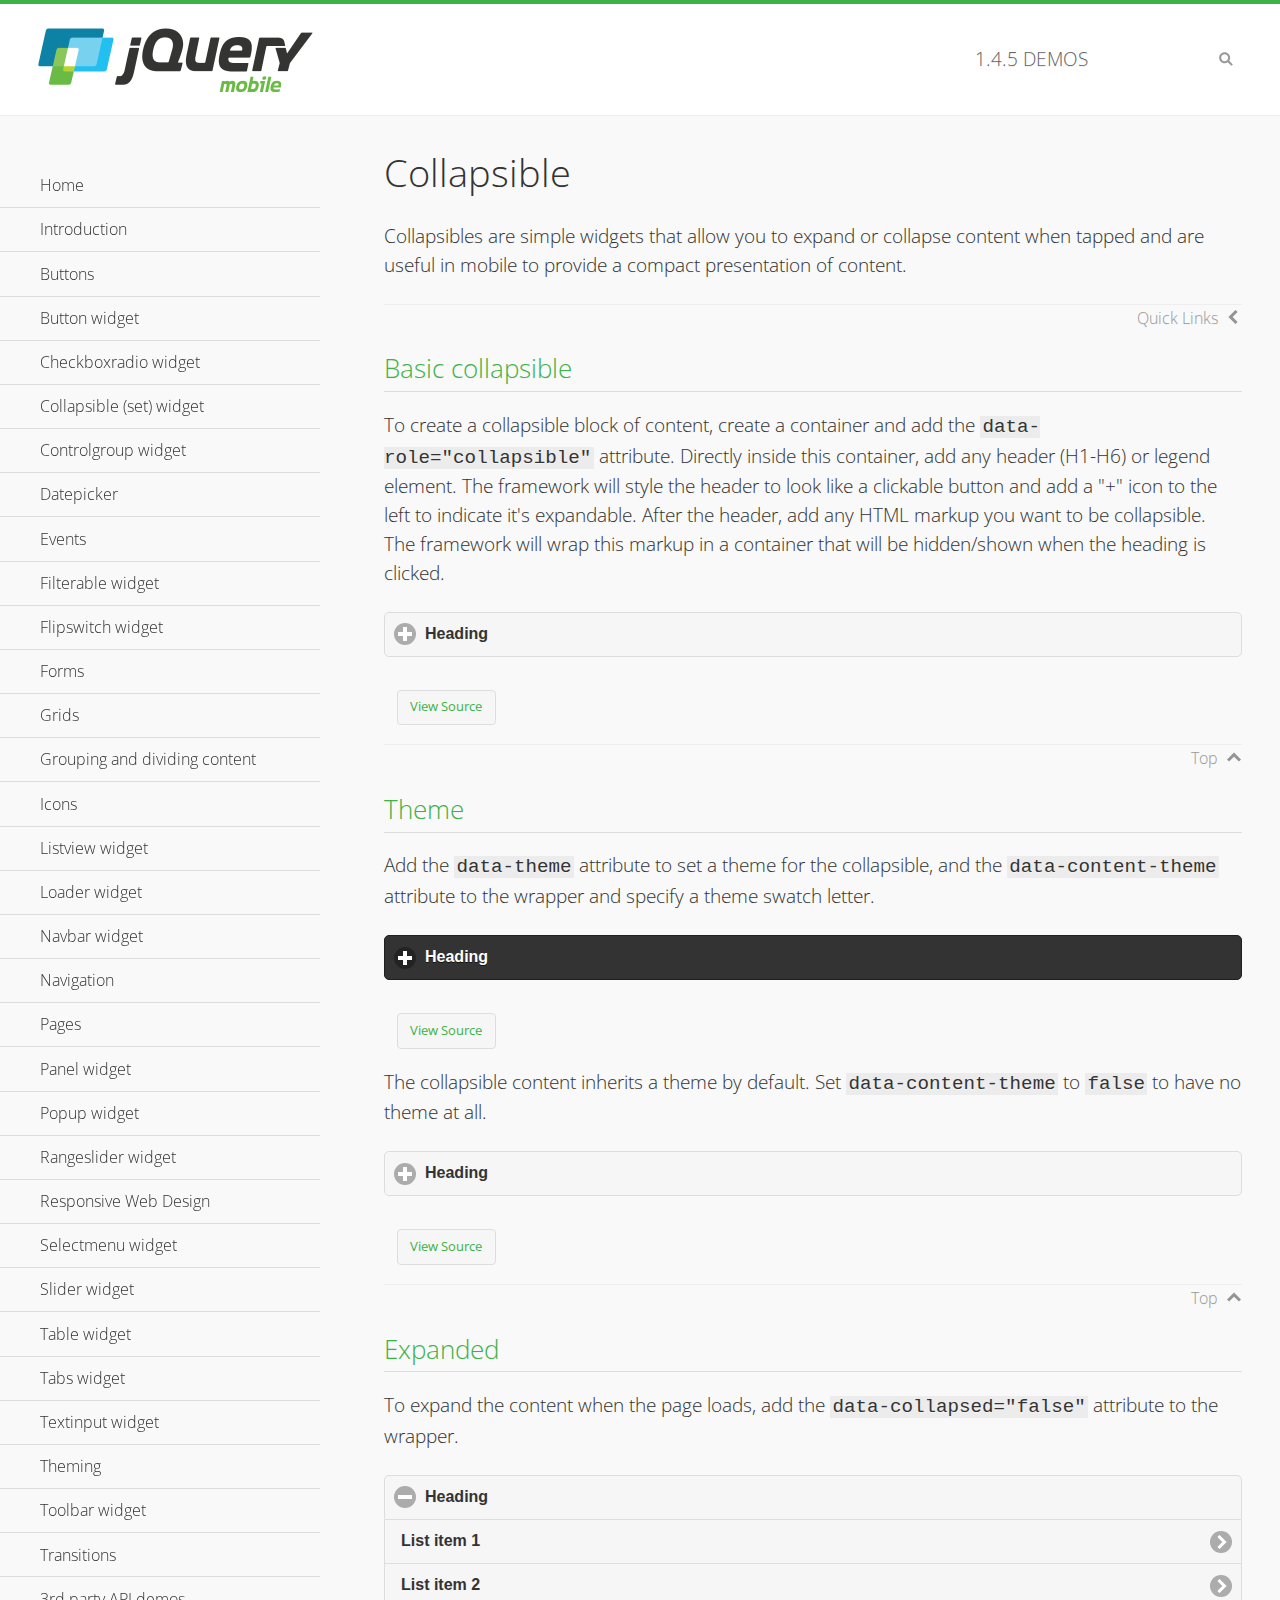
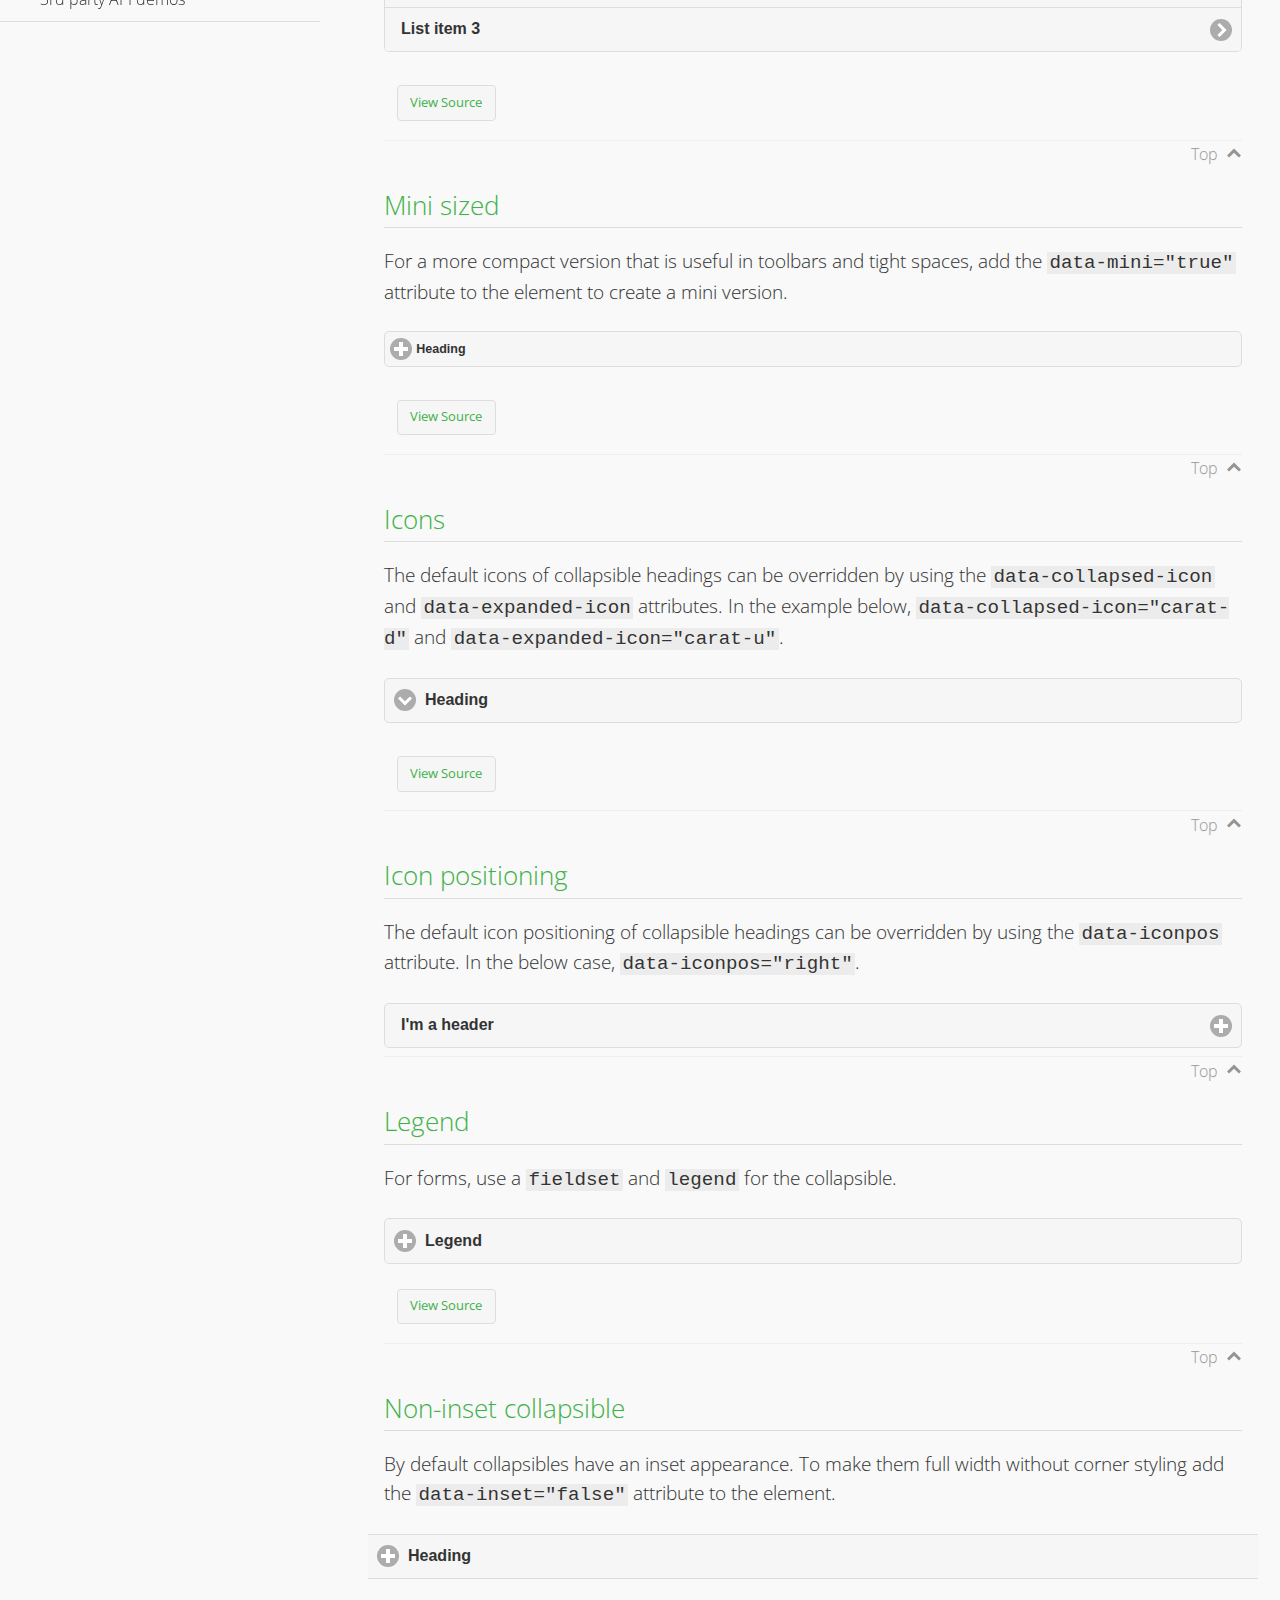
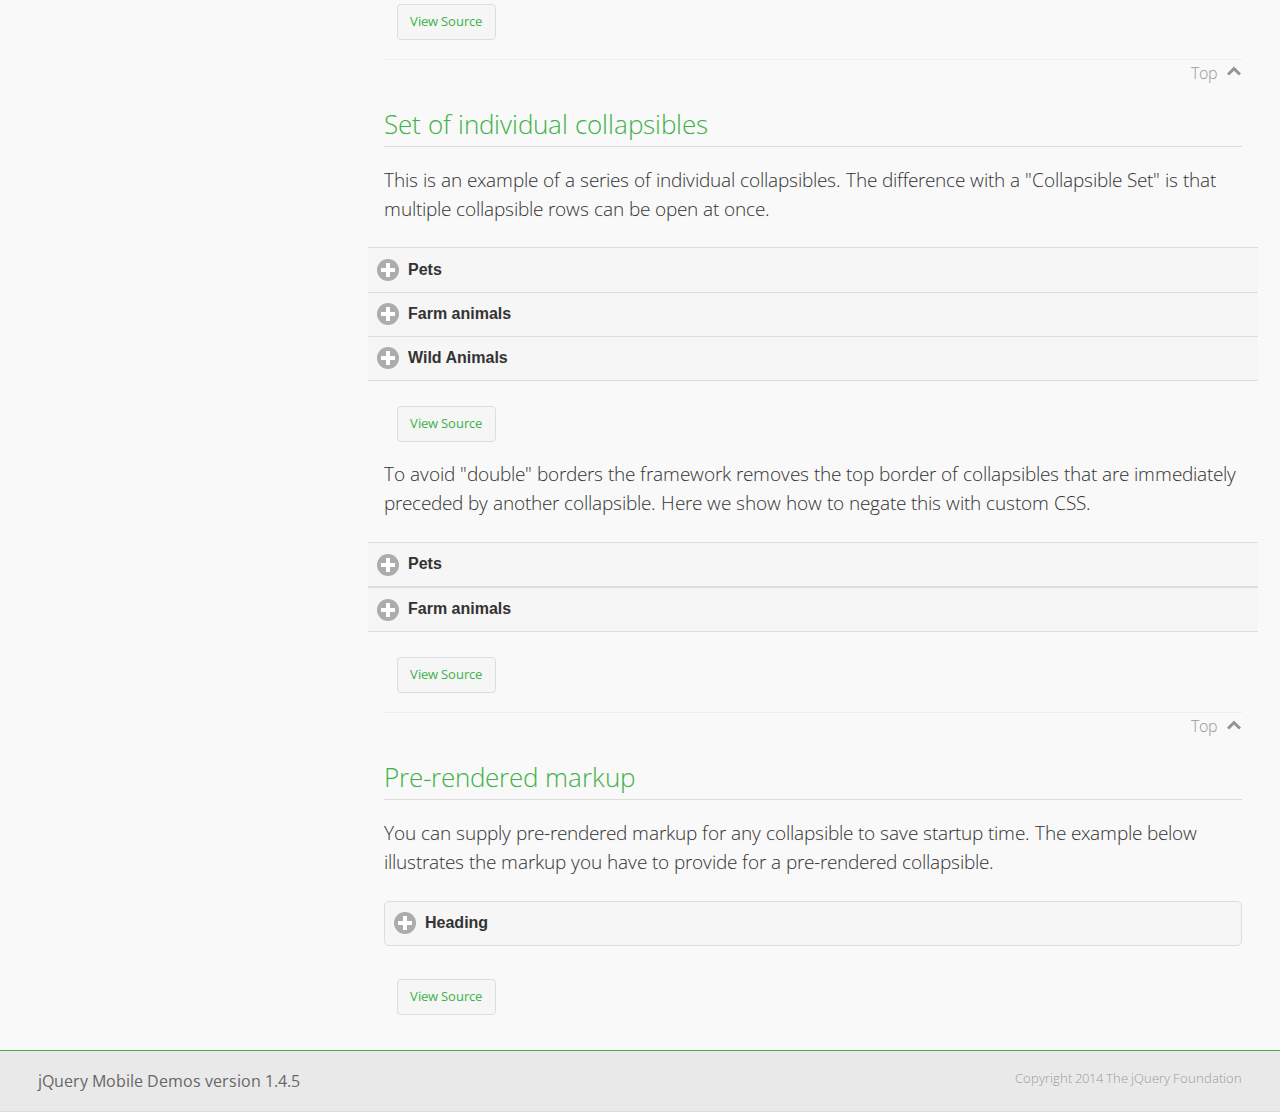
<file: jquery.mobile-1.4.5/demos/collapsible/index.html>
<!DOCTYPE html>
<html>
<head>
	<meta charset="utf-8">
	<meta name="viewport" content="width=device-width, initial-scale=1">
	<title>Collapsible - jQuery Mobile Demos</title>
    <link rel="stylesheet" href="../css/themes/default/jquery.mobile-1.4.5.min.css">
    <link rel="stylesheet" href="../_assets/css/jqm-demos.css">
    <link rel="shortcut icon" href="../favicon.ico">
    <link rel="stylesheet" href="http://fonts.googleapis.com/css?family=Open+Sans:300,400,700">
    <script src="../js/jquery.js"></script>
    <script src="../_assets/js/index.js"></script>
    <script src="../js/jquery.mobile-1.4.5.min.js"></script>
    <style id="negateDoubleBorder">
        #demo-borders .ui-collapsible-heading .ui-btn { border-top-width: 1px !important; }
    </style>
</head>
<body>
<div data-role="page" class="jqm-demos" data-quicklinks="true">

    <div data-role="header" class="jqm-header">
		<h2><a href="../" title="jQuery Mobile Demos home"><img src="../_assets/img/jquery-logo.png" alt="jQuery Mobile"></a></h2>
		<p><span class="jqm-version"></span> Demos</p>
        <a href="#" class="jqm-navmenu-link ui-btn ui-btn-icon-notext ui-corner-all ui-icon-bars ui-nodisc-icon ui-alt-icon ui-btn-left">Menu</a>
        <a href="#" class="jqm-search-link ui-btn ui-btn-icon-notext ui-corner-all ui-icon-search ui-nodisc-icon ui-alt-icon ui-btn-right">Search</a>
    </div><!-- /header -->

    <div role="main" class="ui-content jqm-content">

        <h1>Collapsible</h1>

        <p>Collapsibles are simple widgets that allow you to expand or collapse content when tapped and are useful in mobile to provide a compact presentation of content.</p>

        <h2>Basic collapsible</h2>

        <p>To create a collapsible block of content, create a container and add the <code> data-role="collapsible"</code> attribute. Directly inside this container, add any header (H1-H6) or legend element. The framework will style the header to look like a clickable button and add a "+" icon to the left to indicate it's expandable. After the header, add any HTML markup you want to be collapsible. The framework will wrap this markup in a container that will be hidden/shown when the heading is clicked.</p>

        <div data-demo-html="true">
            <div data-role="collapsible">
                <h4>Heading</h4>
                <p>I'm the collapsible content. By default I'm closed, but you can click the header to open me.</p>
            </div>
        </div><!--/demo-html -->

        <h2>Theme</h2>

        <p>Add the <code>data-theme</code> attribute to set a theme for the collapsible, and the <code>data-content-theme</code> attribute to the wrapper and specify a theme swatch letter.</p>

        <div data-demo-html="true">
            <div data-role="collapsible" data-theme="b" data-content-theme="b">
                <h4>Heading</h4>
                <p>I'm the collapsible content with a themed content block set to "b".</p>
            </div>
        </div><!--/demo-html -->

        <p>The collapsible content inherits a theme by default. Set <code>data-content-theme</code> to <code>false</code> to have no theme at all.</p>

        <div data-demo-html="true">
            <div data-role="collapsible" data-content-theme="false">
                <h4>Heading</h4>
                <p>I'm the collapsible content without a theme.</p>
            </div>
        </div><!--/demo-html -->

        <h2>Expanded</h2>

        <p>To expand the content when the page loads, add the <code>data-collapsed="false"</code> attribute to the wrapper.</p>

        <div data-demo-html="true">
            <div data-role="collapsible" data-collapsed="false">
                <h4>Heading</h4>
                <ul data-role="listview">
                    <li><a href="#">List item 1</a></li>
                    <li><a href="#">List item 2</a></li>
                    <li><a href="#">List item 3</a></li>
                </ul>
            </div>
        </div><!--/demo-html -->

        <h2>Mini sized</h2>

        <p>For a more compact version that is useful in toolbars and tight spaces, add the <code>data-mini="true"</code> attribute to the element to create a mini version. </p>

        <div data-demo-html="true">
            <div data-role="collapsible" data-mini="true">
                <h4>Heading</h4>
                <ul data-role="listview">
                    <li><a href="#">List item 1</a></li>
                    <li><a href="#">List item 2</a></li>
                    <li><a href="#">List item 3</a></li>
                </ul>
            </div>
        </div><!--/demo-html -->

            <h2>Icons</h2>

            <p>The default icons of collapsible headings can be overridden by using the <code>data-collapsed-icon</code> and <code>data-expanded-icon</code> attributes. In the example below, <code>data-collapsed-icon="carat-d"</code> and <code>data-expanded-icon="carat-u"</code>.</p>

            <div data-demo-html="true">
                <div data-role="collapsible" data-collapsed-icon="carat-d" data-expanded-icon="carat-u">
                    <h4>Heading</h4>
                    <ul data-role="listview" data-inset="false">
                        <li>Read-only list item 1</li>
                        <li>Read-only list item 2</li>
                        <li>Read-only list item 3</li>
                    </ul>
                </div>
            </div><!--/demo-html -->

            <h2>Icon positioning</h2>

            <p>The default icon positioning of collapsible headings can be overridden by using the <code>data-iconpos</code> attribute. In the below case, <code>data-iconpos="right"</code>.</p>

            <div data-role="collapsible" data-iconpos="right">
                <h3>I'm a header</h3>
                <p><code>data-iconpos="right"</code></p>
            </div>

        <h2>Legend</h2>

        <p>For forms, use a <code>fieldset</code> and <code>legend</code> for the collapsible.</p>
        <div data-demo-html="true">
            <form>
                <fieldset data-role="collapsible">
                    <legend>Legend</legend>

                    <label for="textinput-f">Text Input:</label>
                    <input type="text" name="textinput-f" id="textinput-f" placeholder="Text input" value="">

                    <div data-role="controlgroup">
                        <input type="checkbox" name="checkbox-1-a" id="checkbox-1-a">
                        <label for="checkbox-1-a">One</label>
                        <input type="checkbox" name="checkbox-2-a" id="checkbox-2-a">
                        <label for="checkbox-2-a">Two</label>
                        <input type="checkbox" name="checkbox-3-a" id="checkbox-3-a">
                        <label for="checkbox-3-a">Three</label>
                    </div>
                </fieldset>
            </form>
        </div><!--/demo-html -->

        <h2>Non-inset collapsible</h2>

        <p>By default collapsibles have an inset appearance. To make them full width without corner styling add the <code>data-inset="false"</code> attribute to the element.</p>

        <div data-demo-html="true">
            <div data-role="collapsible" data-inset="false">
                <h4>Heading</h4>
                <p>I'm the collapsible content. By default I'm closed, but you can click the header to open me.</p>
            </div>
        </div><!--/demo-html -->

        <h2>Set of individual collapsibles</h2>

        <p>This is an example of a series of individual collapsibles. The difference with a "Collapsible Set" is that multiple collapsible rows can be open at once.</p>

        <div data-demo-html="true">
            <div data-role="collapsible" data-inset="false">
                <h3>Pets</h3>
                <ul data-role="listview">
                    <li><a href="#">Canary</a></li>
                    <li><a href="#">Cat</a></li>
                    <li><a href="#">Dog</a></li>
                    <li><a href="#">Gerbil</a></li>
                    <li><a href="#">Iguana</a></li>
                    <li><a href="#">Mouse</a></li>
                </ul>
            </div><!-- /collapsible -->
            <div data-role="collapsible" data-inset="false">
                <h3>Farm animals</h3>
                <ul data-role="listview">
                    <li><a href="#">Chicken</a></li>
                    <li><a href="#">Cow</a></li>
                    <li><a href="#">Duck</a></li>
                    <li><a href="#">Horse</a></li>
                    <li><a href="#">Pig</a></li>
                    <li><a href="#">Sheep</a></li>
                </ul>
            </div><!-- /collapsible -->
            <div data-role="collapsible" data-inset="false">
                <h3>Wild Animals</h3>
                <ul data-role="listview">
                    <li><a href="#">Aardvark</a></li>
                    <li><a href="#">Alligator</a></li>
                    <li><a href="#">Ant</a></li>
                    <li><a href="#">Bear</a></li>
                    <li><a href="#">Beaver</a></li>
                    <li><a href="#">Cougar</a></li>
                    <li><a href="#">Dingo</a></li>
                </ul>
            </div><!-- /collapsible -->
        </div><!--/demo-html -->

        <p>To avoid "double" borders the framework removes the top border of collapsibles that are immediately preceded by another collapsible. Here we show how to negate this with custom CSS.</p>

        <div data-demo-html="true" data-demo-css="#negateDoubleBorder">
            <div id="demo-borders">
                <div data-role="collapsible" data-inset="false">
                    <h3>Pets</h3>
                    <ul data-role="listview">
                        <li><a href="#">Canary</a></li>
                        <li><a href="#">Cat</a></li>
                        <li><a href="#">Dog</a></li>
                        <li><a href="#">Gerbil</a></li>
                        <li><a href="#">Iguana</a></li>
                        <li><a href="#">Mouse</a></li>
                    </ul>
                </div><!-- /collapsible -->
                <div data-role="collapsible" data-inset="false">
                    <h3>Farm animals</h3>
                    <ul data-role="listview">
                        <li><a href="#">Chicken</a></li>
                        <li><a href="#">Cow</a></li>
                        <li><a href="#">Duck</a></li>
                        <li><a href="#">Horse</a></li>
                        <li><a href="#">Pig</a></li>
                        <li><a href="#">Sheep</a></li>
                    </ul>
                </div><!-- /collapsible -->
            </div>
        </div><!--/demo-html -->

			<h2>Pre-rendered markup</h2>
			<p>You can supply pre-rendered markup for any collapsible to save startup time. The example below illustrates the markup you have to provide for a pre-rendered collapsible.</p>
				<div data-demo-html="true">
					<div data-role="collapsible" data-enhanced="true" class="ui-collapsible ui-collapsible-inset ui-corner-all ui-collapsible-collapsed">
						<h4 class="ui-collapsible-heading ui-collapsible-heading-collapsed">
							<a href="#" class="ui-collapsible-heading-toggle ui-btn ui-btn-icon-left ui-icon-plus">
							Heading
							<div class="ui-collapsible-heading-status"> click to expand contents</div>
							</a>
						</h4>
						<div class="ui-collapsible-content ui-collapsible-content-collapsed" aria-hidden="true">
						<p>I'm the collapsible content. By default I'm closed, but you can click the header to open me.</p>
						</div>
					</div>
				</div>

	</div><!-- /content -->
	    <div data-role="panel" class="jqm-navmenu-panel" data-position="left" data-display="overlay" data-theme="a">
	    	<ul class="jqm-list ui-alt-icon ui-nodisc-icon">
<li data-filtertext="demos homepage" data-icon="home"><a href=".././">Home</a></li>
<li data-filtertext="introduction overview getting started"><a href="../intro/" data-ajax="false">Introduction</a></li>
<li data-filtertext="buttons button markup buttonmarkup method anchor link button element"><a href="../button-markup/" data-ajax="false">Buttons</a></li>
<li data-filtertext="form button widget input button submit reset"><a href="../button/" data-ajax="false">Button widget</a></li>
<li data-role="collapsible" data-enhanced="true" data-collapsed-icon="carat-d" data-expanded-icon="carat-u" data-iconpos="right" data-inset="false" class="ui-collapsible ui-collapsible-themed-content ui-collapsible-collapsed">
	<h3 class="ui-collapsible-heading ui-collapsible-heading-collapsed">
		<a href="#" class="ui-collapsible-heading-toggle ui-btn ui-btn-icon-right ui-btn-inherit ui-icon-carat-d">
		    Checkboxradio widget<span class="ui-collapsible-heading-status"> click to expand contents</span>
		</a>
	</h3>
	<div class="ui-collapsible-content ui-body-inherit ui-collapsible-content-collapsed" aria-hidden="true">
		<ul>
			<li data-filtertext="form checkboxradio widget checkbox input checkboxes controlgroups"><a href="../checkboxradio-checkbox/" data-ajax="false">Checkboxes</a></li>
			<li data-filtertext="form checkboxradio widget radio input radio buttons controlgroups"><a href="../checkboxradio-radio/" data-ajax="false">Radio buttons</a></li>
		</ul>
	</div>
</li>
<li data-role="collapsible" data-enhanced="true" data-collapsed-icon="carat-d" data-expanded-icon="carat-u" data-iconpos="right" data-inset="false" class="ui-collapsible ui-collapsible-themed-content ui-collapsible-collapsed">
	<h3 class="ui-collapsible-heading ui-collapsible-heading-collapsed">
		<a href="#" class="ui-collapsible-heading-toggle ui-btn ui-btn-icon-right ui-btn-inherit ui-icon-carat-d">
			Collapsible (set) widget<span class="ui-collapsible-heading-status"> click to expand contents</span>
		</a>
	</h3>
	<div class="ui-collapsible-content ui-body-inherit ui-collapsible-content-collapsed" aria-hidden="true">
		<ul>
			<li data-filtertext="collapsibles content formatting"><a href="../collapsible/" data-ajax="false">Collapsible</a></li>
			<li data-filtertext="dynamic collapsible set accordion append expand"><a href="../collapsible-dynamic/" data-ajax="false">Dynamic collapsibles</a></li>
			<li data-filtertext="accordions collapsible set widget content formatting grouped collapsibles"><a href="../collapsibleset/" data-ajax="false">Collapsible set</a></li>
		</ul>
	</div>
</li>
<li data-role="collapsible" data-enhanced="true" data-collapsed-icon="carat-d" data-expanded-icon="carat-u" data-iconpos="right" data-inset="false" class="ui-collapsible ui-collapsible-themed-content ui-collapsible-collapsed">
	<h3 class="ui-collapsible-heading ui-collapsible-heading-collapsed">
		<a href="#" class="ui-collapsible-heading-toggle ui-btn ui-btn-icon-right ui-btn-inherit ui-icon-carat-d">
			Controlgroup widget<span class="ui-collapsible-heading-status"> click to expand contents</span>
		</a>
	</h3>
	<div class="ui-collapsible-content ui-body-inherit ui-collapsible-content-collapsed" aria-hidden="true">
		<ul>
			<li data-filtertext="controlgroups selectmenu checkboxradio input grouped buttons horizontal vertical"><a href="../controlgroup/" data-ajax="false">Controlgroup</a></li>
			<li data-filtertext="dynamic controlgroup dynamically add buttons"><a href="../controlgroup-dynamic/" data-ajax="false">Dynamic controlgroups</a></li>
		</ul>
	</div>
</li>
<li data-filtertext="form datepicker widget date input"><a href="../datepicker/" data-ajax="false">Datepicker</a></li>
<li data-role="collapsible" data-enhanced="true" data-collapsed-icon="carat-d" data-expanded-icon="carat-u" data-iconpos="right" data-inset="false" class="ui-collapsible ui-collapsible-themed-content ui-collapsible-collapsed">
	<h3 class="ui-collapsible-heading ui-collapsible-heading-collapsed">
		<a href="#" class="ui-collapsible-heading-toggle ui-btn ui-btn-icon-right ui-btn-inherit ui-icon-carat-d">
			Events<span class="ui-collapsible-heading-status"> click to expand contents</span>
		</a>
	</h3>
	<div class="ui-collapsible-content ui-body-inherit ui-collapsible-content-collapsed" aria-hidden="true">
		<ul>
			<li data-filtertext="swipe to delete list items listviews swipe events"><a href="../swipe-list/" data-ajax="false">Swipe list items</a></li>
			<li data-filtertext="swipe to navigate swipe page navigation swipe events"><a href="../swipe-page/" data-ajax="false">Swipe page navigation</a></li>
		</ul>
	</div>
</li>
<li data-filtertext="filterable filter elements sorting searching listview table"><a href="../filterable/" data-ajax="false">Filterable widget</a></li>
<li data-filtertext="form flipswitch widget flip toggle switch binary select checkbox input"><a href="../flipswitch/" data-ajax="false">Flipswitch widget</a></li>
<li data-role="collapsible" data-enhanced="true" data-collapsed-icon="carat-d" data-expanded-icon="carat-u" data-iconpos="right" data-inset="false" class="ui-collapsible ui-collapsible-themed-content ui-collapsible-collapsed">
	<h3 class="ui-collapsible-heading ui-collapsible-heading-collapsed">
		<a href="#" class="ui-collapsible-heading-toggle ui-btn ui-btn-icon-right ui-btn-inherit ui-icon-carat-d">
			Forms<span class="ui-collapsible-heading-status"> click to expand contents</span>
		</a>
	</h3>
	<div class="ui-collapsible-content ui-body-inherit ui-collapsible-content-collapsed" aria-hidden="true">
		<ul>
			<li data-filtertext="forms text checkbox radio range button submit reset inputs selects textarea slider flipswitch label form elements"><a href="../forms/" data-ajax="false">Forms</a></li>
			<li data-filtertext="form hide labels hidden accessible ui-hidden-accessible forms"><a href="../forms-label-hidden-accessible/" data-ajax="false">Hide labels</a></li>
			<li data-filtertext="form field containers fieldcontain ui-field-contain forms"><a href="../forms-field-contain/" data-ajax="false">Field containers</a></li>
			<li data-filtertext="forms disabled form elements"><a href="../forms-disabled/" data-ajax="false">Forms disabled</a></li>
			<li data-filtertext="forms gallery examples overview forms text checkbox radio range button submit reset inputs selects textarea slider flipswitch label form elements"><a href="../forms-gallery/" data-ajax="false">Forms gallery</a></li>
		</ul>
	</div>
</li>
<li data-role="collapsible" data-enhanced="true" data-collapsed-icon="carat-d" data-expanded-icon="carat-u" data-iconpos="right" data-inset="false" class="ui-collapsible ui-collapsible-themed-content ui-collapsible-collapsed">
	<h3 class="ui-collapsible-heading ui-collapsible-heading-collapsed">
		<a href="#" class="ui-collapsible-heading-toggle ui-btn ui-btn-icon-right ui-btn-inherit ui-icon-carat-d">
			Grids<span class="ui-collapsible-heading-status"> click to expand contents</span>
		</a>
	</h3>
	<div class="ui-collapsible-content ui-body-inherit ui-collapsible-content-collapsed" aria-hidden="true">
		<ul>
			<li data-filtertext="grids columns blocks content formatting rwd responsive css framework"><a href="../grids/" data-ajax="false">Grids</a></li>
			<li data-filtertext="buttons in grids css framework"><a href="../grids-buttons/" data-ajax="false">Buttons in grids</a></li>
			<li data-filtertext="custom responsive grids rwd css framework"><a href="../grids-custom-responsive/" data-ajax="false">Custom responsive grids</a></li>
		</ul>
	</div>
</li>
<li data-filtertext="blocks content formatting sections heading"><a href="../body-bar-classes/" data-ajax="false">Grouping and dividing content</a></li>
<li data-role="collapsible" data-enhanced="true" data-collapsed-icon="carat-d" data-expanded-icon="carat-u" data-iconpos="right" data-inset="false" class="ui-collapsible ui-collapsible-themed-content ui-collapsible-collapsed">
	<h3 class="ui-collapsible-heading ui-collapsible-heading-collapsed">
		<a href="#" class="ui-collapsible-heading-toggle ui-btn ui-btn-icon-right ui-btn-inherit ui-icon-carat-d">
			Icons<span class="ui-collapsible-heading-status"> click to expand contents</span>
		</a>
	</h3>
	<div class="ui-collapsible-content ui-body-inherit ui-collapsible-content-collapsed" aria-hidden="true">
		<ul>
			<li data-filtertext="button icons svg disc alt custom icon position"><a href="../icons/" data-ajax="false">Icons</a></li>
			<li data-filtertext=""><a href="../icons-grunticon/" data-ajax="false">Grunticon loader</a></li>
		</ul>
	</div>
</li>
<li data-role="collapsible" data-enhanced="true" data-collapsed-icon="carat-d" data-expanded-icon="carat-u" data-iconpos="right" data-inset="false" class="ui-collapsible ui-collapsible-themed-content ui-collapsible-collapsed">
	<h3 class="ui-collapsible-heading ui-collapsible-heading-collapsed">
		<a href="#" class="ui-collapsible-heading-toggle ui-btn ui-btn-icon-right ui-btn-inherit ui-icon-carat-d">
			Listview widget<span class="ui-collapsible-heading-status"> click to expand contents</span>
		</a>
	</h3>
	<div class="ui-collapsible-content ui-body-inherit ui-collapsible-content-collapsed" aria-hidden="true">
		<ul>
			<li data-filtertext="listview widget thumbnails icons nested split button collapsible ul ol"><a href="../listview/" data-ajax="false">Listview</a></li>
			<li data-filtertext="autocomplete filterable reveal listview filtertextbeforefilter placeholder"><a href="../listview-autocomplete/" data-ajax="false">Listview autocomplete</a></li>
			<li data-filtertext="autocomplete filterable reveal listview remote data filtertextbeforefilter placeholder"><a href="../listview-autocomplete-remote/" data-ajax="false">Listview autocomplete remote data</a></li>
			<li data-filtertext="autodividers anchor jump scroll linkbars listview lists ul ol"><a href="../listview-autodividers-linkbar/" data-ajax="false">Listview autodividers linkbar</a></li>
			<li data-filtertext="listview autodividers selector autodividersselector lists ul ol"><a href="../listview-autodividers-selector/" data-ajax="false">Listview autodividers selector</a></li>
			<li data-filtertext="listview nested list items"><a href="../listview-nested-lists/" data-ajax="false">Nested Listviews</a></li>
			<li data-filtertext="listview collapsible list items flat"><a href="../listview-collapsible-item-flat/" data-ajax="false">Listview collapsible list items (flat)</a></li>
			<li data-filtertext="listview collapsible list indented"><a href="../listview-collapsible-item-indented/" data-ajax="false">Listview collapsible list items (indented)</a></li>
			<li data-filtertext="grid listview responsive grids responsive listviews lists ul"><a href="../listview-grid/" data-ajax="false">Listview responsive grid</a></li>
		</ul>
	</div>
</li>
<li data-filtertext="loader widget page loading navigation overlay spinner"><a href="../loader/" data-ajax="false">Loader widget</a></li>
<li data-filtertext="navbar widget navmenu toolbars header footer"><a href="../navbar/" data-ajax="false">Navbar widget</a></li>
<li data-role="collapsible" data-enhanced="true" data-collapsed-icon="carat-d" data-expanded-icon="carat-u" data-iconpos="right" data-inset="false" class="ui-collapsible ui-collapsible-themed-content ui-collapsible-collapsed">
	<h3 class="ui-collapsible-heading ui-collapsible-heading-collapsed">
		<a href="#" class="ui-collapsible-heading-toggle ui-btn ui-btn-icon-right ui-btn-inherit ui-icon-carat-d">
			Navigation<span class="ui-collapsible-heading-status"> click to expand contents</span>
		</a>
	</h3>
	<div class="ui-collapsible-content ui-body-inherit ui-collapsible-content-collapsed" aria-hidden="true">
		<ul>
			<li data-filtertext="ajax navigation navigate widget history event method"><a href="../navigation/" data-ajax="false">Navigation</a></li>
			<li data-filtertext="linking pages page links navigation ajax prefetch cache"><a href="../navigation-linking-pages/" data-ajax="false">Linking pages</a></li>
			<!-- <li data-filtertext="php redirect server redirection server-side navigation"><a href="../navigation-php-redirect/" data-ajax="false">PHP redirect demo</a></li>-->
			<li data-filtertext="navigation redirection hash query"><a href="../navigation-hash-processing/" data-ajax="false">Hash processing demo</a></li>
			<li data-filtertext="navigation redirection hash query"><a href="../page-events/" data-ajax="false">Page Navigation Events</a></li>
		</ul>
	</div>
</li>
<li data-role="collapsible" data-enhanced="true" data-collapsed-icon="carat-d" data-expanded-icon="carat-u" data-iconpos="right" data-inset="false" class="ui-collapsible ui-collapsible-themed-content ui-collapsible-collapsed">
	<h3 class="ui-collapsible-heading ui-collapsible-heading-collapsed">
		<a href="#" class="ui-collapsible-heading-toggle ui-btn ui-btn-icon-right ui-btn-inherit ui-icon-carat-d">
			Pages<span class="ui-collapsible-heading-status"> click to expand contents</span>
		</a>
	</h3>
	<div class="ui-collapsible-content ui-body-inherit ui-collapsible-content-collapsed" aria-hidden="true">
		<ul>
			<li data-filtertext="pages page widget ajax navigation"><a href="../pages/" data-ajax="false">Pages</a></li>
			<li data-filtertext="single page"><a href="../pages-single-page/" data-ajax="false">Single page</a></li>
			<li data-filtertext="multipage multi-page page"><a href="../pages-multi-page/" data-ajax="false">Multi-page template</a></li>
			<li data-filtertext="dialog page widget modal popup"><a href="../pages-dialog/" data-ajax="false">Dialog page</a></li>
		</ul>
	</div>
</li>
<li data-role="collapsible" data-enhanced="true" data-collapsed-icon="carat-d" data-expanded-icon="carat-u" data-iconpos="right" data-inset="false" class="ui-collapsible ui-collapsible-themed-content ui-collapsible-collapsed">
	<h3 class="ui-collapsible-heading ui-collapsible-heading-collapsed">
		<a href="#" class="ui-collapsible-heading-toggle ui-btn ui-btn-icon-right ui-btn-inherit ui-icon-carat-d">
			Panel widget<span class="ui-collapsible-heading-status"> click to expand contents</span>
		</a>
	</h3>
	<div class="ui-collapsible-content ui-body-inherit ui-collapsible-content-collapsed" aria-hidden="true">
		<ul>
			<li data-filtertext="panel widget sliding panels reveal push overlay responsive"><a href="../panel/" data-ajax="false">Panel</a></li>
			<li data-filtertext=""><a href="../panel-external/" data-ajax="false">External panels</a></li>
			<li data-filtertext="panel "><a href="../panel-fixed/" data-ajax="false">Fixed panels</a></li>
			<li data-filtertext="panel slide panels sliding panels shadow rwd responsive breakpoint"><a href="../panel-responsive/" data-ajax="false">Panels responsive</a></li>
			<li data-filtertext="panel custom style custom panel width reveal shadow listview panel styling page background wrapper"><a href="../panel-styling/" data-ajax="false">Custom panel style</a></li>
			<li data-filtertext="panel open on swipe"><a href="../panel-swipe-open/" data-ajax="false">Panel open on swipe</a></li>
			<li data-filtertext="panels outside page internal external toolbars"><a href="../panel-external-internal/" data-ajax="false">Panel external and internal</a></li>
		</ul>
	</div>
</li>
<li data-role="collapsible" data-enhanced="true" data-collapsed-icon="carat-d" data-expanded-icon="carat-u" data-iconpos="right" data-inset="false" class="ui-collapsible ui-collapsible-themed-content ui-collapsible-collapsed">
	<h3 class="ui-collapsible-heading ui-collapsible-heading-collapsed">
		<a href="#" class="ui-collapsible-heading-toggle ui-btn ui-btn-icon-right ui-btn-inherit ui-icon-carat-d">
			Popup widget<span class="ui-collapsible-heading-status"> click to expand contents</span>
		</a>
	</h3>
	<div class="ui-collapsible-content ui-body-inherit ui-collapsible-content-collapsed" aria-hidden="true">
		<ul>
			<li data-filtertext="popup widget popups dialog modal transition tooltip lightbox form overlay screen flip pop fade transition"><a href="../popup/" data-ajax="false">Popup</a></li>
			<li data-filtertext="popup alignment position"><a href="../popup-alignment/" data-ajax="false">Popup alignment</a></li>
			<li data-filtertext="popup arrow size popups popover"><a href="../popup-arrow-size/" data-ajax="false">Popup arrow size</a></li>
			<li data-filtertext="dynamic popups popup images lightbox"><a href="../popup-dynamic/" data-ajax="false">Dynamic popups</a></li>
			<li data-filtertext="popups with iframes scaling"><a href="../popup-iframe/" data-ajax="false">Popups with iframes</a></li>
			<li data-filtertext="popup image scaling"><a href="../popup-image-scaling/" data-ajax="false">Popup image scaling</a></li>
			<li data-filtertext="external popup outside multi-page"><a href="../popup-outside-multipage/" data-ajax="false">Popup outside multi-page</a></li>
		</ul>
	</div>
</li>
<li data-filtertext="form rangeslider widget dual sliders dual handle sliders range input"><a href="../rangeslider/" data-ajax="false">Rangeslider widget</a></li>
<li data-filtertext="responsive web design rwd adaptive progressive enhancement PE accessible mobile breakpoints media query media queries"><a href="../rwd/" data-ajax="false">Responsive Web Design</a></li>
<li data-role="collapsible" data-enhanced="true" data-collapsed-icon="carat-d" data-expanded-icon="carat-u" data-iconpos="right" data-inset="false" class="ui-collapsible ui-collapsible-themed-content ui-collapsible-collapsed">
	<h3 class="ui-collapsible-heading ui-collapsible-heading-collapsed">
		<a href="#" class="ui-collapsible-heading-toggle ui-btn ui-btn-icon-right ui-btn-inherit ui-icon-carat-d">
			Selectmenu widget<span class="ui-collapsible-heading-status"> click to expand contents</span>
		</a>
	</h3>
	<div class="ui-collapsible-content ui-body-inherit ui-collapsible-content-collapsed" aria-hidden="true">
		<ul>
			<li data-filtertext="form selectmenu widget select input custom select menu selects"><a href="../selectmenu/" data-ajax="false">Selectmenu</a></li>
			<li data-filtertext="form custom select menu selectmenu widget custom menu option optgroup multiple selects"><a href="../selectmenu-custom/" data-ajax="false">Custom select menu</a></li>
			<li data-filtertext="filterable select filter popup dialog"><a href="../selectmenu-custom-filter/" data-ajax="false">Custom select menu with filter</a></li>
		</ul>
	</div>
</li>
<li data-role="collapsible" data-enhanced="true" data-collapsed-icon="carat-d" data-expanded-icon="carat-u" data-iconpos="right" data-inset="false" class="ui-collapsible ui-collapsible-themed-content ui-collapsible-collapsed">
	<h3 class="ui-collapsible-heading ui-collapsible-heading-collapsed">
		<a href="#" class="ui-collapsible-heading-toggle ui-btn ui-btn-icon-right ui-btn-inherit ui-icon-carat-d">
			Slider widget<span class="ui-collapsible-heading-status"> click to expand contents</span>
		</a>
	</h3>
	<div class="ui-collapsible-content ui-body-inherit ui-collapsible-content-collapsed" aria-hidden="true">
		<ul>
			<li data-filtertext="form slider widget range input single sliders"><a href="../slider/" data-ajax="false">Slider</a></li>
			<li data-filtertext="form slider widget flipswitch slider binary select flip toggle switch"><a href="../slider-flipswitch/" data-ajax="false">Slider flip toggle switch</a></li>
			<li data-filtertext="form slider tooltip handle value input range sliders"><a href="../slider-tooltip/" data-ajax="false">Slider tooltip</a></li>
		</ul>
	</div>
</li>
<li data-role="collapsible" data-enhanced="true" data-collapsed-icon="carat-d" data-expanded-icon="carat-u" data-iconpos="right" data-inset="false" class="ui-collapsible ui-collapsible-themed-content ui-collapsible-collapsed">
	<h3 class="ui-collapsible-heading ui-collapsible-heading-collapsed">
		<a href="#" class="ui-collapsible-heading-toggle ui-btn ui-btn-icon-right ui-btn-inherit ui-icon-carat-d">
			Table widget<span class="ui-collapsible-heading-status"> click to expand contents</span>
		</a>
	</h3>
	<div class="ui-collapsible-content ui-body-inherit ui-collapsible-content-collapsed" aria-hidden="true">
		<ul>
			<li data-filtertext="table widget reflow column toggle th td responsive tables rwd hide show tabular"><a href="../table-column-toggle/" data-ajax="false">Table Column Toggle</a></li>
			<li data-filtertext="table column toggle phone comparison demo"><a href="../table-column-toggle-example/" data-ajax="false">Table Column Toggle demo</a></li>
			<li data-filtertext="responsive tables table column toggle heading groups rwd breakpoint"><a href="../table-column-toggle-heading-groups/" data-ajax="false">Table Column Toggle heading groups</a></li>
			<li data-filtertext="responsive tables table column toggle hide rwd breakpoint customization options"><a href="../table-column-toggle-options/" data-ajax="false">Table Column Toggle options</a></li>
			<li data-filtertext="table reflow th td responsive rwd columns tabular"><a href="../table-reflow/" data-ajax="false">Table Reflow</a></li>
			<li data-filtertext="responsive tables table reflow heading groups rwd breakpoint"><a href="../table-reflow-heading-groups/" data-ajax="false">Table Reflow heading groups</a></li>
			<li data-filtertext="responsive tables table reflow stripes strokes table style"><a href="../table-reflow-stripes-strokes/" data-ajax="false">Table Reflow stripes and strokes</a></li>
			<li data-filtertext="responsive tables table reflow stack custom styles"><a href="../table-reflow-styling/" data-ajax="false">Table Reflow custom styles</a></li>
		</ul>
	</div>
</li>
<li data-filtertext="ui tabs widget"><a href="../tabs/" data-ajax="false">Tabs widget</a></li>
<li data-filtertext="form textinput widget text input textarea number date time tel email file color password"><a href="../textinput/" data-ajax="false">Textinput widget</a></li>
<li data-role="collapsible" data-enhanced="true" data-collapsed-icon="carat-d" data-expanded-icon="carat-u" data-iconpos="right" data-inset="false" class="ui-collapsible ui-collapsible-themed-content ui-collapsible-collapsed">
	<h3 class="ui-collapsible-heading ui-collapsible-heading-collapsed">
		<a href="#" class="ui-collapsible-heading-toggle ui-btn ui-btn-icon-right ui-btn-inherit ui-icon-carat-d">
			Theming<span class="ui-collapsible-heading-status"> click to expand contents</span>
		</a>
	</h3>
	<div class="ui-collapsible-content ui-body-inherit ui-collapsible-content-collapsed" aria-hidden="true">
		<ul>
			<li data-filtertext="default theme swatches theming style css"><a href="../theme-default/" data-ajax="false">Default theme</a></li>
			<li data-filtertext="classic theme old theme swatches theming style css"><a href="../theme-classic/" data-ajax="false">Classic theme</a></li>
		</ul>
	</div>
</li>
<li data-role="collapsible" data-enhanced="true" data-collapsed-icon="carat-d" data-expanded-icon="carat-u" data-iconpos="right" data-inset="false" class="ui-collapsible ui-collapsible-themed-content ui-collapsible-collapsed">
	<h3 class="ui-collapsible-heading ui-collapsible-heading-collapsed">
		<a href="#" class="ui-collapsible-heading-toggle ui-btn ui-btn-icon-right ui-btn-inherit ui-icon-carat-d">
			Toolbar widget<span class="ui-collapsible-heading-status"> click to expand contents</span>
		</a>
	</h3>
	<div class="ui-collapsible-content ui-body-inherit ui-collapsible-content-collapsed" aria-hidden="true">
		<ul>
			<li data-filtertext="toolbar widget header footer toolbars fixed fullscreen external sections"><a href="../toolbar/" data-ajax="false">Toolbar</a></li>
			<li data-filtertext="dynamic toolbars dynamically add toolbar header footer"><a href="../toolbar-dynamic/" data-ajax="false">Dynamic toolbars</a></li>
			<li data-filtertext="external toolbars header footer"><a href="../toolbar-external/" data-ajax="false">External toolbars</a></li>
			<li data-filtertext="fixed toolbars header footer"><a href="../toolbar-fixed/" data-ajax="false">Fixed toolbars</a></li>
			<li data-filtertext="fixed fullscreen toolbars header footer"><a href="../toolbar-fixed-fullscreen/" data-ajax="false">Fullscreen toolbars</a></li>
			<li data-filtertext="external fixed toolbars header footer"><a href="../toolbar-fixed-external/" data-ajax="false">Fixed external toolbars</a></li>
			<li data-filtertext="external persistent toolbars header footer navbar navmenu"><a href="../toolbar-fixed-persistent/" data-ajax="false">Persistent toolbars</a></li>
			<li data-filtertext="external ajax optimized toolbars persistent toolbars header footer navbar"><a href="../toolbar-fixed-persistent-optimized/" data-ajax="false">Ajax optimized toolbars</a></li>
			<li data-filtertext="form in toolbars header footer"><a href="../toolbar-fixed-forms/" data-ajax="false">Form in toolbar</a></li>
		</ul>
	</div>
</li>
<li data-filtertext="page transitions animated pages popup navigation flip slide fade pop"><a href="../transitions/" data-ajax="false">Transitions</a></li>
<li data-role="collapsible" data-enhanced="true" data-collapsed-icon="carat-d" data-expanded-icon="carat-u" data-iconpos="right" data-inset="false" class="ui-collapsible ui-collapsible-themed-content ui-collapsible-collapsed">
	<h3 class="ui-collapsible-heading ui-collapsible-heading-collapsed">
		<a href="#" class="ui-collapsible-heading-toggle ui-btn ui-btn-icon-right ui-btn-inherit ui-icon-carat-d">
			3rd party API demos<span class="ui-collapsible-heading-status"> click to expand contents</span>
		</a>
	</h3>
	<div class="ui-collapsible-content ui-body-inherit ui-collapsible-content-collapsed" aria-hidden="true">
		<ul>
			<li data-filtertext="backbone requirejs navigation router"><a href="../backbone-requirejs/" data-ajax="false">Backbone RequireJS</a></li>
			<li data-filtertext="google maps geolocation demo"><a href="../map-geolocation/" data-ajax="false">Google Maps geolocation</a></li>
			<li data-filtertext="google maps hybrid"><a href="../map-list-toggle/" data-ajax="false">Google Maps list toggle</a></li>
		</ul>
	</div>
</li>



		     </ul>
		</div><!-- /panel -->


	<div data-role="footer" data-position="fixed" data-tap-toggle="false" class="jqm-footer">
		<p>jQuery Mobile Demos version <span class="jqm-version"></span></p>
		<p>Copyright 2014 The jQuery Foundation</p>
	</div><!-- /footer -->
	<!-- TODO: This should become an external panel so we can add input to markup (unique ID) -->
    <div data-role="panel" class="jqm-search-panel" data-position="right" data-display="overlay" data-theme="a">
		<div class="jqm-search">
			<ul class="jqm-list" data-filter-placeholder="Search demos..." data-filter-reveal="true">
<li data-filtertext="demos homepage" data-icon="home"><a href=".././">Home</a></li>
<li data-filtertext="introduction overview getting started"><a href="../intro/" data-ajax="false">Introduction</a></li>
<li data-filtertext="buttons button markup buttonmarkup method anchor link button element"><a href="../button-markup/" data-ajax="false">Buttons</a></li>
<li data-filtertext="form button widget input button submit reset"><a href="../button/" data-ajax="false">Button widget</a></li>
<li data-role="collapsible" data-enhanced="true" data-collapsed-icon="carat-d" data-expanded-icon="carat-u" data-iconpos="right" data-inset="false" class="ui-collapsible ui-collapsible-themed-content ui-collapsible-collapsed">
	<h3 class="ui-collapsible-heading ui-collapsible-heading-collapsed">
		<a href="#" class="ui-collapsible-heading-toggle ui-btn ui-btn-icon-right ui-btn-inherit ui-icon-carat-d">
		    Checkboxradio widget<span class="ui-collapsible-heading-status"> click to expand contents</span>
		</a>
	</h3>
	<div class="ui-collapsible-content ui-body-inherit ui-collapsible-content-collapsed" aria-hidden="true">
		<ul>
			<li data-filtertext="form checkboxradio widget checkbox input checkboxes controlgroups"><a href="../checkboxradio-checkbox/" data-ajax="false">Checkboxes</a></li>
			<li data-filtertext="form checkboxradio widget radio input radio buttons controlgroups"><a href="../checkboxradio-radio/" data-ajax="false">Radio buttons</a></li>
		</ul>
	</div>
</li>
<li data-role="collapsible" data-enhanced="true" data-collapsed-icon="carat-d" data-expanded-icon="carat-u" data-iconpos="right" data-inset="false" class="ui-collapsible ui-collapsible-themed-content ui-collapsible-collapsed">
	<h3 class="ui-collapsible-heading ui-collapsible-heading-collapsed">
		<a href="#" class="ui-collapsible-heading-toggle ui-btn ui-btn-icon-right ui-btn-inherit ui-icon-carat-d">
			Collapsible (set) widget<span class="ui-collapsible-heading-status"> click to expand contents</span>
		</a>
	</h3>
	<div class="ui-collapsible-content ui-body-inherit ui-collapsible-content-collapsed" aria-hidden="true">
		<ul>
			<li data-filtertext="collapsibles content formatting"><a href="../collapsible/" data-ajax="false">Collapsible</a></li>
			<li data-filtertext="dynamic collapsible set accordion append expand"><a href="../collapsible-dynamic/" data-ajax="false">Dynamic collapsibles</a></li>
			<li data-filtertext="accordions collapsible set widget content formatting grouped collapsibles"><a href="../collapsibleset/" data-ajax="false">Collapsible set</a></li>
		</ul>
	</div>
</li>
<li data-role="collapsible" data-enhanced="true" data-collapsed-icon="carat-d" data-expanded-icon="carat-u" data-iconpos="right" data-inset="false" class="ui-collapsible ui-collapsible-themed-content ui-collapsible-collapsed">
	<h3 class="ui-collapsible-heading ui-collapsible-heading-collapsed">
		<a href="#" class="ui-collapsible-heading-toggle ui-btn ui-btn-icon-right ui-btn-inherit ui-icon-carat-d">
			Controlgroup widget<span class="ui-collapsible-heading-status"> click to expand contents</span>
		</a>
	</h3>
	<div class="ui-collapsible-content ui-body-inherit ui-collapsible-content-collapsed" aria-hidden="true">
		<ul>
			<li data-filtertext="controlgroups selectmenu checkboxradio input grouped buttons horizontal vertical"><a href="../controlgroup/" data-ajax="false">Controlgroup</a></li>
			<li data-filtertext="dynamic controlgroup dynamically add buttons"><a href="../controlgroup-dynamic/" data-ajax="false">Dynamic controlgroups</a></li>
		</ul>
	</div>
</li>
<li data-filtertext="form datepicker widget date input"><a href="../datepicker/" data-ajax="false">Datepicker</a></li>
<li data-role="collapsible" data-enhanced="true" data-collapsed-icon="carat-d" data-expanded-icon="carat-u" data-iconpos="right" data-inset="false" class="ui-collapsible ui-collapsible-themed-content ui-collapsible-collapsed">
	<h3 class="ui-collapsible-heading ui-collapsible-heading-collapsed">
		<a href="#" class="ui-collapsible-heading-toggle ui-btn ui-btn-icon-right ui-btn-inherit ui-icon-carat-d">
			Events<span class="ui-collapsible-heading-status"> click to expand contents</span>
		</a>
	</h3>
	<div class="ui-collapsible-content ui-body-inherit ui-collapsible-content-collapsed" aria-hidden="true">
		<ul>
			<li data-filtertext="swipe to delete list items listviews swipe events"><a href="../swipe-list/" data-ajax="false">Swipe list items</a></li>
			<li data-filtertext="swipe to navigate swipe page navigation swipe events"><a href="../swipe-page/" data-ajax="false">Swipe page navigation</a></li>
		</ul>
	</div>
</li>
<li data-filtertext="filterable filter elements sorting searching listview table"><a href="../filterable/" data-ajax="false">Filterable widget</a></li>
<li data-filtertext="form flipswitch widget flip toggle switch binary select checkbox input"><a href="../flipswitch/" data-ajax="false">Flipswitch widget</a></li>
<li data-role="collapsible" data-enhanced="true" data-collapsed-icon="carat-d" data-expanded-icon="carat-u" data-iconpos="right" data-inset="false" class="ui-collapsible ui-collapsible-themed-content ui-collapsible-collapsed">
	<h3 class="ui-collapsible-heading ui-collapsible-heading-collapsed">
		<a href="#" class="ui-collapsible-heading-toggle ui-btn ui-btn-icon-right ui-btn-inherit ui-icon-carat-d">
			Forms<span class="ui-collapsible-heading-status"> click to expand contents</span>
		</a>
	</h3>
	<div class="ui-collapsible-content ui-body-inherit ui-collapsible-content-collapsed" aria-hidden="true">
		<ul>
			<li data-filtertext="forms text checkbox radio range button submit reset inputs selects textarea slider flipswitch label form elements"><a href="../forms/" data-ajax="false">Forms</a></li>
			<li data-filtertext="form hide labels hidden accessible ui-hidden-accessible forms"><a href="../forms-label-hidden-accessible/" data-ajax="false">Hide labels</a></li>
			<li data-filtertext="form field containers fieldcontain ui-field-contain forms"><a href="../forms-field-contain/" data-ajax="false">Field containers</a></li>
			<li data-filtertext="forms disabled form elements"><a href="../forms-disabled/" data-ajax="false">Forms disabled</a></li>
			<li data-filtertext="forms gallery examples overview forms text checkbox radio range button submit reset inputs selects textarea slider flipswitch label form elements"><a href="../forms-gallery/" data-ajax="false">Forms gallery</a></li>
		</ul>
	</div>
</li>
<li data-role="collapsible" data-enhanced="true" data-collapsed-icon="carat-d" data-expanded-icon="carat-u" data-iconpos="right" data-inset="false" class="ui-collapsible ui-collapsible-themed-content ui-collapsible-collapsed">
	<h3 class="ui-collapsible-heading ui-collapsible-heading-collapsed">
		<a href="#" class="ui-collapsible-heading-toggle ui-btn ui-btn-icon-right ui-btn-inherit ui-icon-carat-d">
			Grids<span class="ui-collapsible-heading-status"> click to expand contents</span>
		</a>
	</h3>
	<div class="ui-collapsible-content ui-body-inherit ui-collapsible-content-collapsed" aria-hidden="true">
		<ul>
			<li data-filtertext="grids columns blocks content formatting rwd responsive css framework"><a href="../grids/" data-ajax="false">Grids</a></li>
			<li data-filtertext="buttons in grids css framework"><a href="../grids-buttons/" data-ajax="false">Buttons in grids</a></li>
			<li data-filtertext="custom responsive grids rwd css framework"><a href="../grids-custom-responsive/" data-ajax="false">Custom responsive grids</a></li>
		</ul>
	</div>
</li>
<li data-filtertext="blocks content formatting sections heading"><a href="../body-bar-classes/" data-ajax="false">Grouping and dividing content</a></li>
<li data-role="collapsible" data-enhanced="true" data-collapsed-icon="carat-d" data-expanded-icon="carat-u" data-iconpos="right" data-inset="false" class="ui-collapsible ui-collapsible-themed-content ui-collapsible-collapsed">
	<h3 class="ui-collapsible-heading ui-collapsible-heading-collapsed">
		<a href="#" class="ui-collapsible-heading-toggle ui-btn ui-btn-icon-right ui-btn-inherit ui-icon-carat-d">
			Icons<span class="ui-collapsible-heading-status"> click to expand contents</span>
		</a>
	</h3>
	<div class="ui-collapsible-content ui-body-inherit ui-collapsible-content-collapsed" aria-hidden="true">
		<ul>
			<li data-filtertext="button icons svg disc alt custom icon position"><a href="../icons/" data-ajax="false">Icons</a></li>
			<li data-filtertext=""><a href="../icons-grunticon/" data-ajax="false">Grunticon loader</a></li>
		</ul>
	</div>
</li>
<li data-role="collapsible" data-enhanced="true" data-collapsed-icon="carat-d" data-expanded-icon="carat-u" data-iconpos="right" data-inset="false" class="ui-collapsible ui-collapsible-themed-content ui-collapsible-collapsed">
	<h3 class="ui-collapsible-heading ui-collapsible-heading-collapsed">
		<a href="#" class="ui-collapsible-heading-toggle ui-btn ui-btn-icon-right ui-btn-inherit ui-icon-carat-d">
			Listview widget<span class="ui-collapsible-heading-status"> click to expand contents</span>
		</a>
	</h3>
	<div class="ui-collapsible-content ui-body-inherit ui-collapsible-content-collapsed" aria-hidden="true">
		<ul>
			<li data-filtertext="listview widget thumbnails icons nested split button collapsible ul ol"><a href="../listview/" data-ajax="false">Listview</a></li>
			<li data-filtertext="autocomplete filterable reveal listview filtertextbeforefilter placeholder"><a href="../listview-autocomplete/" data-ajax="false">Listview autocomplete</a></li>
			<li data-filtertext="autocomplete filterable reveal listview remote data filtertextbeforefilter placeholder"><a href="../listview-autocomplete-remote/" data-ajax="false">Listview autocomplete remote data</a></li>
			<li data-filtertext="autodividers anchor jump scroll linkbars listview lists ul ol"><a href="../listview-autodividers-linkbar/" data-ajax="false">Listview autodividers linkbar</a></li>
			<li data-filtertext="listview autodividers selector autodividersselector lists ul ol"><a href="../listview-autodividers-selector/" data-ajax="false">Listview autodividers selector</a></li>
			<li data-filtertext="listview nested list items"><a href="../listview-nested-lists/" data-ajax="false">Nested Listviews</a></li>
			<li data-filtertext="listview collapsible list items flat"><a href="../listview-collapsible-item-flat/" data-ajax="false">Listview collapsible list items (flat)</a></li>
			<li data-filtertext="listview collapsible list indented"><a href="../listview-collapsible-item-indented/" data-ajax="false">Listview collapsible list items (indented)</a></li>
			<li data-filtertext="grid listview responsive grids responsive listviews lists ul"><a href="../listview-grid/" data-ajax="false">Listview responsive grid</a></li>
		</ul>
	</div>
</li>
<li data-filtertext="loader widget page loading navigation overlay spinner"><a href="../loader/" data-ajax="false">Loader widget</a></li>
<li data-filtertext="navbar widget navmenu toolbars header footer"><a href="../navbar/" data-ajax="false">Navbar widget</a></li>
<li data-role="collapsible" data-enhanced="true" data-collapsed-icon="carat-d" data-expanded-icon="carat-u" data-iconpos="right" data-inset="false" class="ui-collapsible ui-collapsible-themed-content ui-collapsible-collapsed">
	<h3 class="ui-collapsible-heading ui-collapsible-heading-collapsed">
		<a href="#" class="ui-collapsible-heading-toggle ui-btn ui-btn-icon-right ui-btn-inherit ui-icon-carat-d">
			Navigation<span class="ui-collapsible-heading-status"> click to expand contents</span>
		</a>
	</h3>
	<div class="ui-collapsible-content ui-body-inherit ui-collapsible-content-collapsed" aria-hidden="true">
		<ul>
			<li data-filtertext="ajax navigation navigate widget history event method"><a href="../navigation/" data-ajax="false">Navigation</a></li>
			<li data-filtertext="linking pages page links navigation ajax prefetch cache"><a href="../navigation-linking-pages/" data-ajax="false">Linking pages</a></li>
			<!-- <li data-filtertext="php redirect server redirection server-side navigation"><a href="../navigation-php-redirect/" data-ajax="false">PHP redirect demo</a></li>-->
			<li data-filtertext="navigation redirection hash query"><a href="../navigation-hash-processing/" data-ajax="false">Hash processing demo</a></li>
			<li data-filtertext="navigation redirection hash query"><a href="../page-events/" data-ajax="false">Page Navigation Events</a></li>
		</ul>
	</div>
</li>
<li data-role="collapsible" data-enhanced="true" data-collapsed-icon="carat-d" data-expanded-icon="carat-u" data-iconpos="right" data-inset="false" class="ui-collapsible ui-collapsible-themed-content ui-collapsible-collapsed">
	<h3 class="ui-collapsible-heading ui-collapsible-heading-collapsed">
		<a href="#" class="ui-collapsible-heading-toggle ui-btn ui-btn-icon-right ui-btn-inherit ui-icon-carat-d">
			Pages<span class="ui-collapsible-heading-status"> click to expand contents</span>
		</a>
	</h3>
	<div class="ui-collapsible-content ui-body-inherit ui-collapsible-content-collapsed" aria-hidden="true">
		<ul>
			<li data-filtertext="pages page widget ajax navigation"><a href="../pages/" data-ajax="false">Pages</a></li>
			<li data-filtertext="single page"><a href="../pages-single-page/" data-ajax="false">Single page</a></li>
			<li data-filtertext="multipage multi-page page"><a href="../pages-multi-page/" data-ajax="false">Multi-page template</a></li>
			<li data-filtertext="dialog page widget modal popup"><a href="../pages-dialog/" data-ajax="false">Dialog page</a></li>
		</ul>
	</div>
</li>
<li data-role="collapsible" data-enhanced="true" data-collapsed-icon="carat-d" data-expanded-icon="carat-u" data-iconpos="right" data-inset="false" class="ui-collapsible ui-collapsible-themed-content ui-collapsible-collapsed">
	<h3 class="ui-collapsible-heading ui-collapsible-heading-collapsed">
		<a href="#" class="ui-collapsible-heading-toggle ui-btn ui-btn-icon-right ui-btn-inherit ui-icon-carat-d">
			Panel widget<span class="ui-collapsible-heading-status"> click to expand contents</span>
		</a>
	</h3>
	<div class="ui-collapsible-content ui-body-inherit ui-collapsible-content-collapsed" aria-hidden="true">
		<ul>
			<li data-filtertext="panel widget sliding panels reveal push overlay responsive"><a href="../panel/" data-ajax="false">Panel</a></li>
			<li data-filtertext=""><a href="../panel-external/" data-ajax="false">External panels</a></li>
			<li data-filtertext="panel "><a href="../panel-fixed/" data-ajax="false">Fixed panels</a></li>
			<li data-filtertext="panel slide panels sliding panels shadow rwd responsive breakpoint"><a href="../panel-responsive/" data-ajax="false">Panels responsive</a></li>
			<li data-filtertext="panel custom style custom panel width reveal shadow listview panel styling page background wrapper"><a href="../panel-styling/" data-ajax="false">Custom panel style</a></li>
			<li data-filtertext="panel open on swipe"><a href="../panel-swipe-open/" data-ajax="false">Panel open on swipe</a></li>
			<li data-filtertext="panels outside page internal external toolbars"><a href="../panel-external-internal/" data-ajax="false">Panel external and internal</a></li>
		</ul>
	</div>
</li>
<li data-role="collapsible" data-enhanced="true" data-collapsed-icon="carat-d" data-expanded-icon="carat-u" data-iconpos="right" data-inset="false" class="ui-collapsible ui-collapsible-themed-content ui-collapsible-collapsed">
	<h3 class="ui-collapsible-heading ui-collapsible-heading-collapsed">
		<a href="#" class="ui-collapsible-heading-toggle ui-btn ui-btn-icon-right ui-btn-inherit ui-icon-carat-d">
			Popup widget<span class="ui-collapsible-heading-status"> click to expand contents</span>
		</a>
	</h3>
	<div class="ui-collapsible-content ui-body-inherit ui-collapsible-content-collapsed" aria-hidden="true">
		<ul>
			<li data-filtertext="popup widget popups dialog modal transition tooltip lightbox form overlay screen flip pop fade transition"><a href="../popup/" data-ajax="false">Popup</a></li>
			<li data-filtertext="popup alignment position"><a href="../popup-alignment/" data-ajax="false">Popup alignment</a></li>
			<li data-filtertext="popup arrow size popups popover"><a href="../popup-arrow-size/" data-ajax="false">Popup arrow size</a></li>
			<li data-filtertext="dynamic popups popup images lightbox"><a href="../popup-dynamic/" data-ajax="false">Dynamic popups</a></li>
			<li data-filtertext="popups with iframes scaling"><a href="../popup-iframe/" data-ajax="false">Popups with iframes</a></li>
			<li data-filtertext="popup image scaling"><a href="../popup-image-scaling/" data-ajax="false">Popup image scaling</a></li>
			<li data-filtertext="external popup outside multi-page"><a href="../popup-outside-multipage/" data-ajax="false">Popup outside multi-page</a></li>
		</ul>
	</div>
</li>
<li data-filtertext="form rangeslider widget dual sliders dual handle sliders range input"><a href="../rangeslider/" data-ajax="false">Rangeslider widget</a></li>
<li data-filtertext="responsive web design rwd adaptive progressive enhancement PE accessible mobile breakpoints media query media queries"><a href="../rwd/" data-ajax="false">Responsive Web Design</a></li>
<li data-role="collapsible" data-enhanced="true" data-collapsed-icon="carat-d" data-expanded-icon="carat-u" data-iconpos="right" data-inset="false" class="ui-collapsible ui-collapsible-themed-content ui-collapsible-collapsed">
	<h3 class="ui-collapsible-heading ui-collapsible-heading-collapsed">
		<a href="#" class="ui-collapsible-heading-toggle ui-btn ui-btn-icon-right ui-btn-inherit ui-icon-carat-d">
			Selectmenu widget<span class="ui-collapsible-heading-status"> click to expand contents</span>
		</a>
	</h3>
	<div class="ui-collapsible-content ui-body-inherit ui-collapsible-content-collapsed" aria-hidden="true">
		<ul>
			<li data-filtertext="form selectmenu widget select input custom select menu selects"><a href="../selectmenu/" data-ajax="false">Selectmenu</a></li>
			<li data-filtertext="form custom select menu selectmenu widget custom menu option optgroup multiple selects"><a href="../selectmenu-custom/" data-ajax="false">Custom select menu</a></li>
			<li data-filtertext="filterable select filter popup dialog"><a href="../selectmenu-custom-filter/" data-ajax="false">Custom select menu with filter</a></li>
		</ul>
	</div>
</li>
<li data-role="collapsible" data-enhanced="true" data-collapsed-icon="carat-d" data-expanded-icon="carat-u" data-iconpos="right" data-inset="false" class="ui-collapsible ui-collapsible-themed-content ui-collapsible-collapsed">
	<h3 class="ui-collapsible-heading ui-collapsible-heading-collapsed">
		<a href="#" class="ui-collapsible-heading-toggle ui-btn ui-btn-icon-right ui-btn-inherit ui-icon-carat-d">
			Slider widget<span class="ui-collapsible-heading-status"> click to expand contents</span>
		</a>
	</h3>
	<div class="ui-collapsible-content ui-body-inherit ui-collapsible-content-collapsed" aria-hidden="true">
		<ul>
			<li data-filtertext="form slider widget range input single sliders"><a href="../slider/" data-ajax="false">Slider</a></li>
			<li data-filtertext="form slider widget flipswitch slider binary select flip toggle switch"><a href="../slider-flipswitch/" data-ajax="false">Slider flip toggle switch</a></li>
			<li data-filtertext="form slider tooltip handle value input range sliders"><a href="../slider-tooltip/" data-ajax="false">Slider tooltip</a></li>
		</ul>
	</div>
</li>
<li data-role="collapsible" data-enhanced="true" data-collapsed-icon="carat-d" data-expanded-icon="carat-u" data-iconpos="right" data-inset="false" class="ui-collapsible ui-collapsible-themed-content ui-collapsible-collapsed">
	<h3 class="ui-collapsible-heading ui-collapsible-heading-collapsed">
		<a href="#" class="ui-collapsible-heading-toggle ui-btn ui-btn-icon-right ui-btn-inherit ui-icon-carat-d">
			Table widget<span class="ui-collapsible-heading-status"> click to expand contents</span>
		</a>
	</h3>
	<div class="ui-collapsible-content ui-body-inherit ui-collapsible-content-collapsed" aria-hidden="true">
		<ul>
			<li data-filtertext="table widget reflow column toggle th td responsive tables rwd hide show tabular"><a href="../table-column-toggle/" data-ajax="false">Table Column Toggle</a></li>
			<li data-filtertext="table column toggle phone comparison demo"><a href="../table-column-toggle-example/" data-ajax="false">Table Column Toggle demo</a></li>
			<li data-filtertext="responsive tables table column toggle heading groups rwd breakpoint"><a href="../table-column-toggle-heading-groups/" data-ajax="false">Table Column Toggle heading groups</a></li>
			<li data-filtertext="responsive tables table column toggle hide rwd breakpoint customization options"><a href="../table-column-toggle-options/" data-ajax="false">Table Column Toggle options</a></li>
			<li data-filtertext="table reflow th td responsive rwd columns tabular"><a href="../table-reflow/" data-ajax="false">Table Reflow</a></li>
			<li data-filtertext="responsive tables table reflow heading groups rwd breakpoint"><a href="../table-reflow-heading-groups/" data-ajax="false">Table Reflow heading groups</a></li>
			<li data-filtertext="responsive tables table reflow stripes strokes table style"><a href="../table-reflow-stripes-strokes/" data-ajax="false">Table Reflow stripes and strokes</a></li>
			<li data-filtertext="responsive tables table reflow stack custom styles"><a href="../table-reflow-styling/" data-ajax="false">Table Reflow custom styles</a></li>
		</ul>
	</div>
</li>
<li data-filtertext="ui tabs widget"><a href="../tabs/" data-ajax="false">Tabs widget</a></li>
<li data-filtertext="form textinput widget text input textarea number date time tel email file color password"><a href="../textinput/" data-ajax="false">Textinput widget</a></li>
<li data-role="collapsible" data-enhanced="true" data-collapsed-icon="carat-d" data-expanded-icon="carat-u" data-iconpos="right" data-inset="false" class="ui-collapsible ui-collapsible-themed-content ui-collapsible-collapsed">
	<h3 class="ui-collapsible-heading ui-collapsible-heading-collapsed">
		<a href="#" class="ui-collapsible-heading-toggle ui-btn ui-btn-icon-right ui-btn-inherit ui-icon-carat-d">
			Theming<span class="ui-collapsible-heading-status"> click to expand contents</span>
		</a>
	</h3>
	<div class="ui-collapsible-content ui-body-inherit ui-collapsible-content-collapsed" aria-hidden="true">
		<ul>
			<li data-filtertext="default theme swatches theming style css"><a href="../theme-default/" data-ajax="false">Default theme</a></li>
			<li data-filtertext="classic theme old theme swatches theming style css"><a href="../theme-classic/" data-ajax="false">Classic theme</a></li>
		</ul>
	</div>
</li>
<li data-role="collapsible" data-enhanced="true" data-collapsed-icon="carat-d" data-expanded-icon="carat-u" data-iconpos="right" data-inset="false" class="ui-collapsible ui-collapsible-themed-content ui-collapsible-collapsed">
	<h3 class="ui-collapsible-heading ui-collapsible-heading-collapsed">
		<a href="#" class="ui-collapsible-heading-toggle ui-btn ui-btn-icon-right ui-btn-inherit ui-icon-carat-d">
			Toolbar widget<span class="ui-collapsible-heading-status"> click to expand contents</span>
		</a>
	</h3>
	<div class="ui-collapsible-content ui-body-inherit ui-collapsible-content-collapsed" aria-hidden="true">
		<ul>
			<li data-filtertext="toolbar widget header footer toolbars fixed fullscreen external sections"><a href="../toolbar/" data-ajax="false">Toolbar</a></li>
			<li data-filtertext="dynamic toolbars dynamically add toolbar header footer"><a href="../toolbar-dynamic/" data-ajax="false">Dynamic toolbars</a></li>
			<li data-filtertext="external toolbars header footer"><a href="../toolbar-external/" data-ajax="false">External toolbars</a></li>
			<li data-filtertext="fixed toolbars header footer"><a href="../toolbar-fixed/" data-ajax="false">Fixed toolbars</a></li>
			<li data-filtertext="fixed fullscreen toolbars header footer"><a href="../toolbar-fixed-fullscreen/" data-ajax="false">Fullscreen toolbars</a></li>
			<li data-filtertext="external fixed toolbars header footer"><a href="../toolbar-fixed-external/" data-ajax="false">Fixed external toolbars</a></li>
			<li data-filtertext="external persistent toolbars header footer navbar navmenu"><a href="../toolbar-fixed-persistent/" data-ajax="false">Persistent toolbars</a></li>
			<li data-filtertext="external ajax optimized toolbars persistent toolbars header footer navbar"><a href="../toolbar-fixed-persistent-optimized/" data-ajax="false">Ajax optimized toolbars</a></li>
			<li data-filtertext="form in toolbars header footer"><a href="../toolbar-fixed-forms/" data-ajax="false">Form in toolbar</a></li>
		</ul>
	</div>
</li>
<li data-filtertext="page transitions animated pages popup navigation flip slide fade pop"><a href="../transitions/" data-ajax="false">Transitions</a></li>
<li data-role="collapsible" data-enhanced="true" data-collapsed-icon="carat-d" data-expanded-icon="carat-u" data-iconpos="right" data-inset="false" class="ui-collapsible ui-collapsible-themed-content ui-collapsible-collapsed">
	<h3 class="ui-collapsible-heading ui-collapsible-heading-collapsed">
		<a href="#" class="ui-collapsible-heading-toggle ui-btn ui-btn-icon-right ui-btn-inherit ui-icon-carat-d">
			3rd party API demos<span class="ui-collapsible-heading-status"> click to expand contents</span>
		</a>
	</h3>
	<div class="ui-collapsible-content ui-body-inherit ui-collapsible-content-collapsed" aria-hidden="true">
		<ul>
			<li data-filtertext="backbone requirejs navigation router"><a href="../backbone-requirejs/" data-ajax="false">Backbone RequireJS</a></li>
			<li data-filtertext="google maps geolocation demo"><a href="../map-geolocation/" data-ajax="false">Google Maps geolocation</a></li>
			<li data-filtertext="google maps hybrid"><a href="../map-list-toggle/" data-ajax="false">Google Maps list toggle</a></li>
		</ul>
	</div>
</li>



			</ul>
		</div>
	</div><!-- /panel -->


</div><!-- /page -->

</body>
</html>
</file>
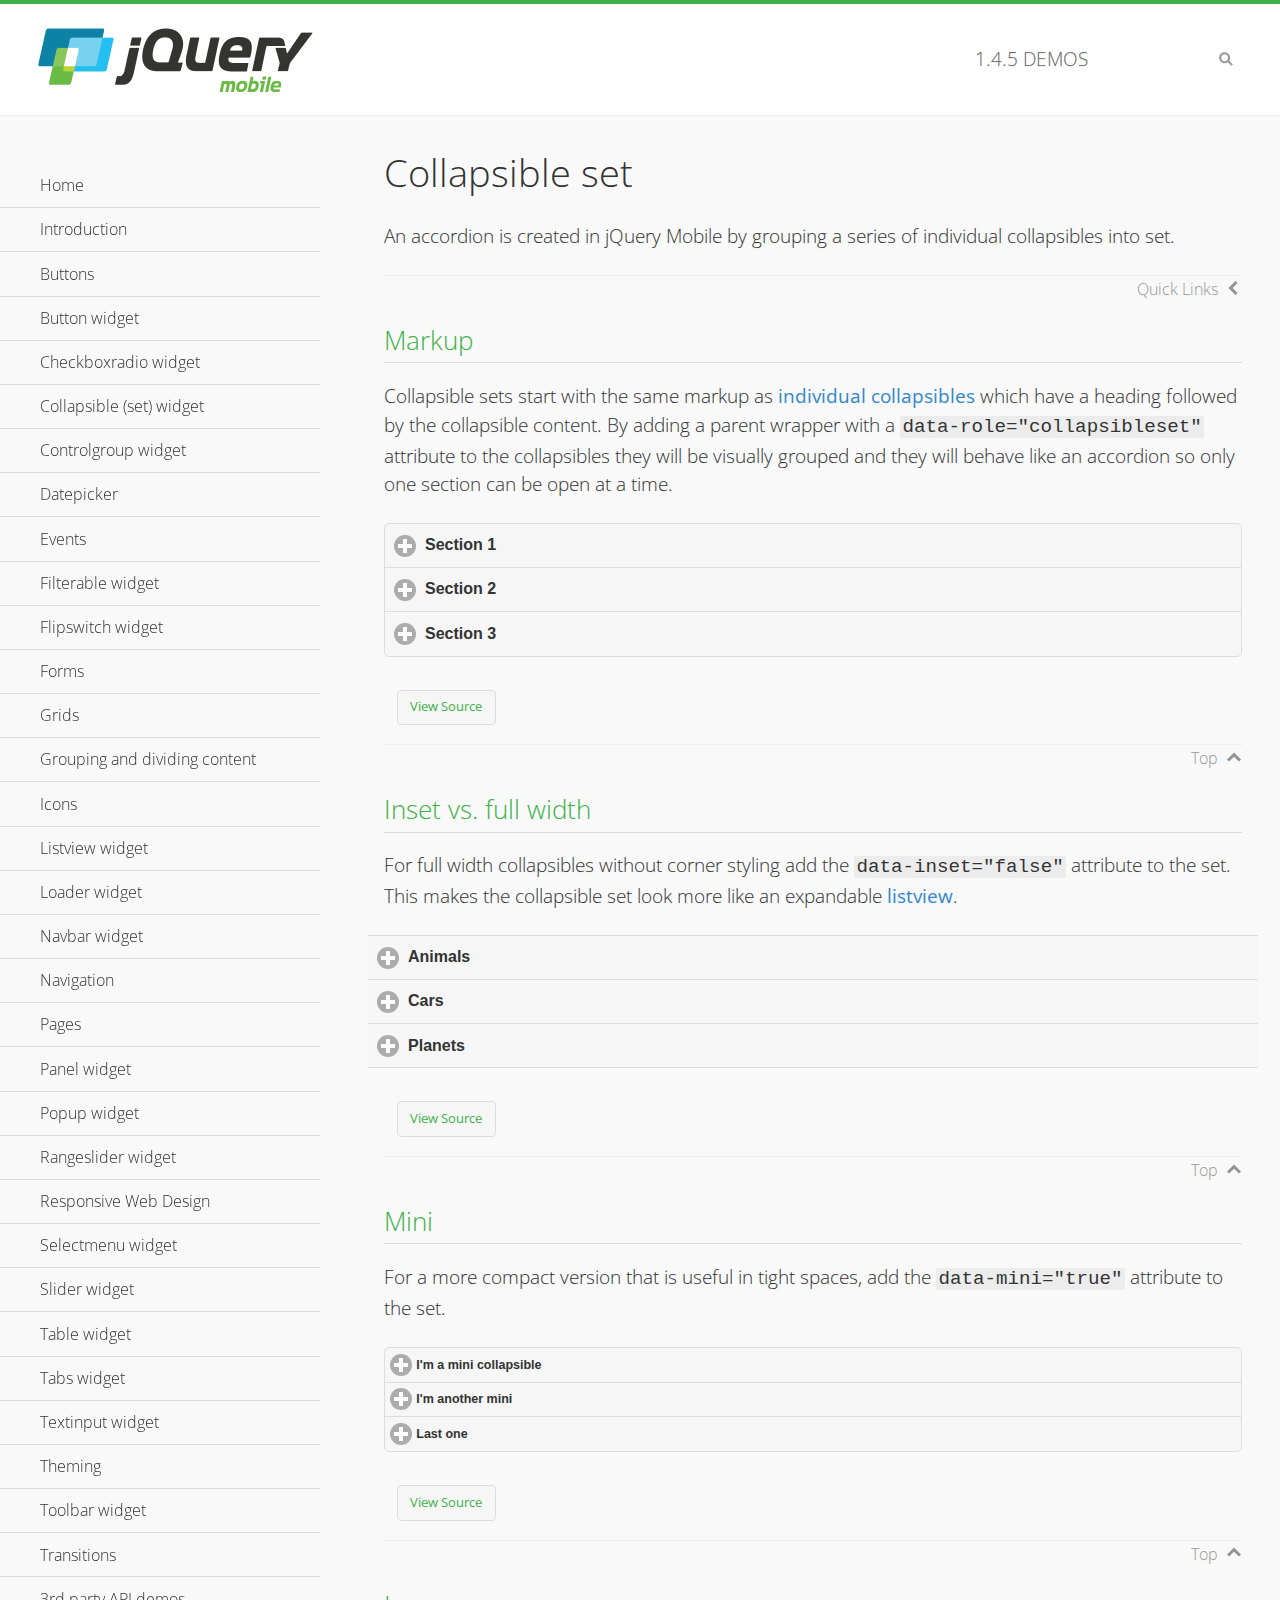
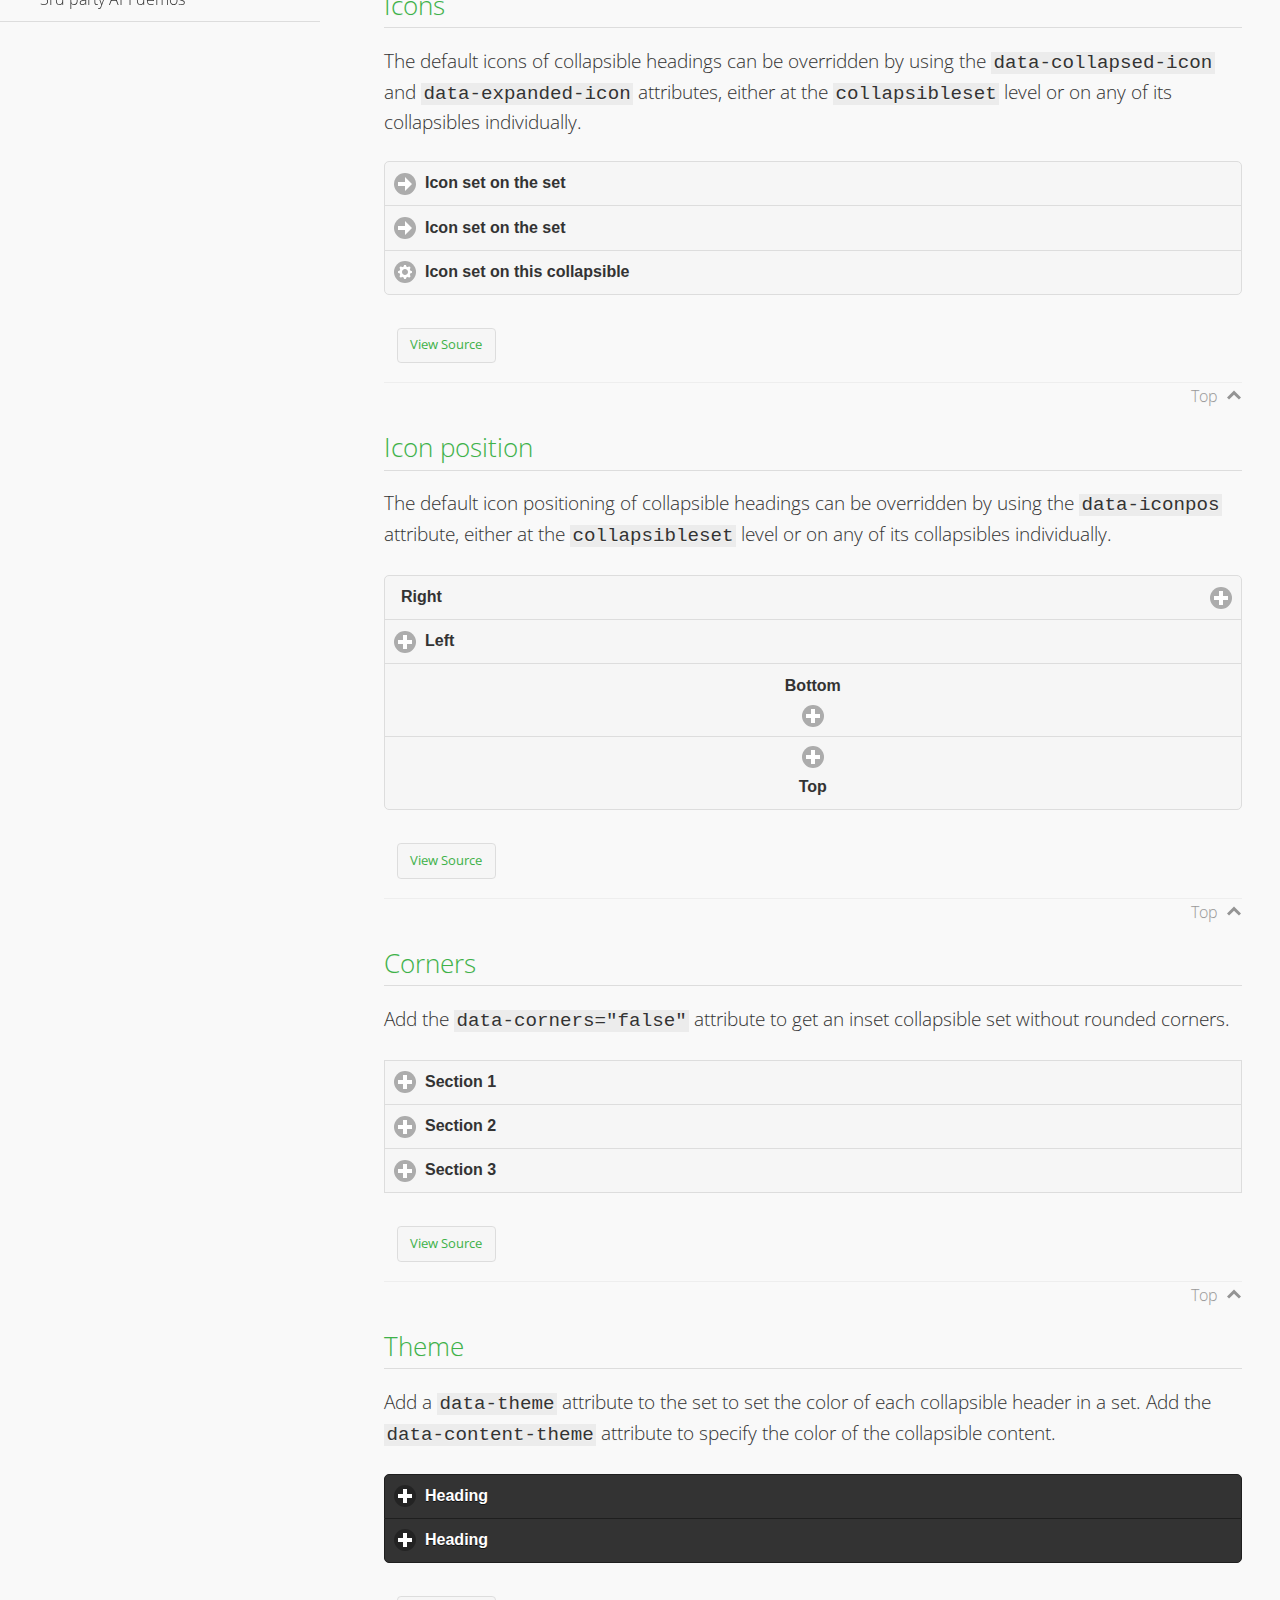
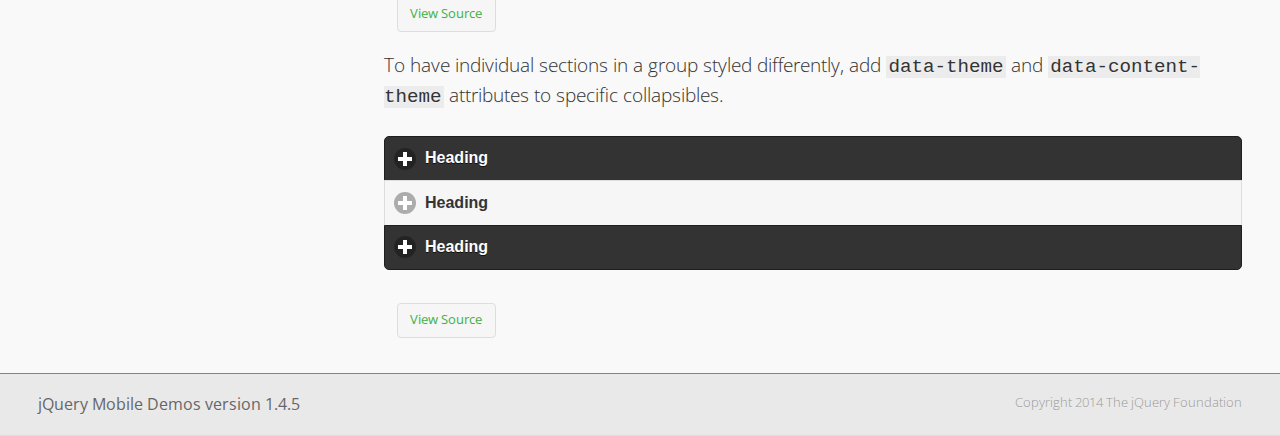
<file: jquery.mobile-1.4.5/demos/collapsibleset/index.html>
<!DOCTYPE html>
<html>
<head>
	<meta charset="utf-8">
	<meta name="viewport" content="width=device-width, initial-scale=1">
	<title>Collapsible set - jQuery Mobile Demos</title>
	<link rel="shortcut icon" href="../favicon.ico">
    <link rel="stylesheet" href="http://fonts.googleapis.com/css?family=Open+Sans:300,400,700">
	<link rel="stylesheet" href="../css/themes/default/jquery.mobile-1.4.5.min.css">
	<link rel="stylesheet" href="../_assets/css/jqm-demos.css">
	<script src="../js/jquery.js"></script>
	<script src="../_assets/js/index.js"></script>
	<script src="../js/jquery.mobile-1.4.5.min.js"></script>
</head>
<body>
<div data-role="page" class="jqm-demos" data-quicklinks="true">

	<div data-role="header" class="jqm-header">
		<h2><a href="../" title="jQuery Mobile Demos home"><img src="../_assets/img/jquery-logo.png" alt="jQuery Mobile"></a></h2>
		<p><span class="jqm-version"></span> Demos</p>
		<a href="#" class="jqm-navmenu-link ui-btn ui-btn-icon-notext ui-corner-all ui-icon-bars ui-nodisc-icon ui-alt-icon ui-btn-left">Menu</a>
		<a href="#" class="jqm-search-link ui-btn ui-btn-icon-notext ui-corner-all ui-icon-search ui-nodisc-icon ui-alt-icon ui-btn-right">Search</a>
	</div><!-- /header -->

	<div role="main" class="ui-content jqm-content">

		<h1>Collapsible set</h1>

		<p>An accordion is created in jQuery Mobile by grouping a series of individual collapsibles into set.</p>

		<h2>Markup</h2>

		<p>Collapsible sets start with the same markup as <a href="../collapsible/" data-ajax="false">individual collapsibles</a> which have a heading followed by the collapsible content. By adding a parent wrapper with a <code>data-role="collapsibleset"</code> attribute to the collapsibles they will be visually grouped and they will behave like an accordion so only one section can be open at a time.</p>

			<div data-demo-html="true">
				<div data-role="collapsibleset" data-theme="a" data-content-theme="a">
					<div data-role="collapsible">
						<h3>Section 1</h3>
					<p>I'm the collapsible content for section 1</p>
					</div>
					<div data-role="collapsible">
						<h3>Section 2</h3>
					<p>I'm the collapsible content for section 2</p>

					</div>
					<div data-role="collapsible">
						<h3>Section 3</h3>
					<p>I'm the collapsible content for section 3</p>
					</div>
				</div>
			</div><!--/demo-html -->

		<h2>Inset vs. full width</h2>

		<p>For full width collapsibles without corner styling add the <code>data-inset="false"</code> attribute to the set. This makes the collapsible set look more like an expandable <a href="../listview/">listview</a>.</p>

			<div data-demo-html="true">
				<div data-role="collapsibleset" data-inset="false">
					<div data-role="collapsible">
						<h3>Animals</h3>
						<ul data-role="listview" data-inset="false">
							<li>Cats</li>
							<li>Dogs</li>
							<li>Lizards</li>
							<li>Snakes</li>
						</ul>
					</div>
					<div data-role="collapsible">
						<h3>Cars</h3>
						<ul data-role="listview" data-inset="false">
							<li>Acura</li>
							<li>Audi</li>
							<li>BMW</li>
							<li>Cadillac</li>
						</ul>
					</div>
					<div data-role="collapsible">
						<h3>Planets</h3>
						<ul data-role="listview" data-inset="false">
							<li>Earth</li>
							<li>Jupiter</li>
							<li>Mars</li>
							<li>Mercury</li>
						</ul>
					</div>
				</div>
			</div><!--/demo-html -->

		<h2>Mini</h2>

		<p>For a more compact version that is useful in tight spaces, add the <code>data-mini="true"</code> attribute to the set. </p>

			<div data-demo-html="true">
				<div data-role="collapsibleset" data-theme="a" data-content-theme="a" data-mini="true">
					<div data-role="collapsible">
						<h3>I'm a mini collapsible</h3>
					<p>This is good for tight spaces.</p>
					</div>
					<div data-role="collapsible">
						<h3>I'm another mini</h3>
					<p>Here's some collapsible content.</p>

					</div>
					<div data-role="collapsible">
						<h3>Last one</h3>
					<p>Final bit of collapsible content.</p>
					</div>
				</div>
			</div><!--/demo-html -->

		<h2>Icons</h2>

		<p>The default icons of collapsible headings can be overridden by using the <code>data-collapsed-icon</code> and <code>data-expanded-icon</code> attributes, either at the <code>collapsibleset</code> level or on any of its collapsibles individually.</p>

			<div data-demo-html="true">
				<div data-role="collapsibleset" data-theme="a" data-content-theme="a" data-collapsed-icon="arrow-r" data-expanded-icon="arrow-d">
					<div data-role="collapsible">
						<h3>Icon set on the set</h3>
					<p>Specify the open and close icons on the set to apply it to all the collapsibles within.</p>
					</div>
					<div data-role="collapsible">
						<h3>Icon set on the set</h3>
					<p>This collapsible also gets the icon from the set.</p>
					</div>
					<div data-role="collapsible" data-collapsed-icon="gear" data-expanded-icon="delete">
						<h3>Icon set on this collapsible</h3>
					<p>The icons here are applied to this collapsible specifically, thus overriding the set icons.</p>
					</div>
				</div>
			</div><!--/demo-html -->

		<h2>Icon position</h2>

		<p>The default icon positioning of collapsible headings can be overridden by using the <code>data-iconpos</code> attribute, either at the <code>collapsibleset</code> level or on any of its collapsibles individually.</p>

			<div data-demo-html="true">
				<div data-role="collapsibleset" data-theme="a" data-content-theme="a" data-iconpos="right">
					<div data-role="collapsible">
						<h3>Right</h3>
					<p>Inherits icon positioning from <code>data-iconpos="right"</code> attribute on set.</p>
					</div>
					<div data-role="collapsible" data-iconpos="left">
						<h3>Left</h3>
					<p>Set via <code>data-iconpos="left"</code> attribute on the collapsible</p>
					</div>
					<div data-role="collapsible" data-iconpos="bottom">
						<h3>Bottom</h3>
					<p>Set via <code>data-iconpos="bottom"</code> attribute on the collapsible</p>
					</div>
					<div data-role="collapsible" data-iconpos="top">
						<h3>Top</h3>
					<p>Set via <code>data-iconpos="top"</code> attribute on the collapsible</p>
					</div>
				</div>
			</div><!--/demo-html -->

		<h2>Corners</h2>
		<p>Add the <code>data-corners="false"</code> attribute to get an inset collapsible set without rounded corners.</p>

			<div data-demo-html="true">
				<div data-role="collapsibleset" data-corners="false" data-theme="a" data-content-theme="a">
					<div data-role="collapsible">
						<h3>Section 1</h3>
					<p>Collapsible content</p>
					</div>
					<div data-role="collapsible">
						<h3>Section 2</h3>
					<p>Collapsible content</p>

					</div>
					<div data-role="collapsible">
						<h3>Section 3</h3>
					<p>Collapsible content</p>
					</div>
				</div>
			</div><!--/demo-html -->

		<h2>Theme</h2>

		<p>Add a <code>data-theme</code> attribute to the set to set the color of each collapsible header in a set. Add the <code>data-content-theme</code> attribute to specify the color of the collapsible content. </p>

			<div data-demo-html="true">
				<div data-role="collapsibleset" data-theme="b" data-content-theme="b">
					<div data-role="collapsible">
						<h3>Heading</h3>
						<p>Content</p>
					</div>
					<div data-role="collapsible">
						<h3>Heading</h3>
						<p>Content</p>
					</div>
				</div>
			</div><!--/demo-html -->

		<p>To have individual sections in a group styled differently, add <code>data-theme</code> and <code>data-content-theme</code> attributes to specific collapsibles.</p>

			<div data-demo-html="true">
				<div data-role="collapsibleset" data-theme="b" data-content-theme="b">
					<div data-role="collapsible">
						<h3>Heading</h3>
						<p>Content</p>
					</div>
					<div data-role="collapsible" data-theme="a" data-content-theme="a">
						<h3>Heading</h3>
						<p>Content</p>
					</div>
					<div data-role="collapsible">
						<h3>Heading</h3>
						<p>Content</p>
					</div>
				</div>
		</div><!--/demo-html -->

	</div><!-- /content -->
	    <div data-role="panel" class="jqm-navmenu-panel" data-position="left" data-display="overlay" data-theme="a">
	    	<ul class="jqm-list ui-alt-icon ui-nodisc-icon">
<li data-filtertext="demos homepage" data-icon="home"><a href=".././">Home</a></li>
<li data-filtertext="introduction overview getting started"><a href="../intro/" data-ajax="false">Introduction</a></li>
<li data-filtertext="buttons button markup buttonmarkup method anchor link button element"><a href="../button-markup/" data-ajax="false">Buttons</a></li>
<li data-filtertext="form button widget input button submit reset"><a href="../button/" data-ajax="false">Button widget</a></li>
<li data-role="collapsible" data-enhanced="true" data-collapsed-icon="carat-d" data-expanded-icon="carat-u" data-iconpos="right" data-inset="false" class="ui-collapsible ui-collapsible-themed-content ui-collapsible-collapsed">
	<h3 class="ui-collapsible-heading ui-collapsible-heading-collapsed">
		<a href="#" class="ui-collapsible-heading-toggle ui-btn ui-btn-icon-right ui-btn-inherit ui-icon-carat-d">
		    Checkboxradio widget<span class="ui-collapsible-heading-status"> click to expand contents</span>
		</a>
	</h3>
	<div class="ui-collapsible-content ui-body-inherit ui-collapsible-content-collapsed" aria-hidden="true">
		<ul>
			<li data-filtertext="form checkboxradio widget checkbox input checkboxes controlgroups"><a href="../checkboxradio-checkbox/" data-ajax="false">Checkboxes</a></li>
			<li data-filtertext="form checkboxradio widget radio input radio buttons controlgroups"><a href="../checkboxradio-radio/" data-ajax="false">Radio buttons</a></li>
		</ul>
	</div>
</li>
<li data-role="collapsible" data-enhanced="true" data-collapsed-icon="carat-d" data-expanded-icon="carat-u" data-iconpos="right" data-inset="false" class="ui-collapsible ui-collapsible-themed-content ui-collapsible-collapsed">
	<h3 class="ui-collapsible-heading ui-collapsible-heading-collapsed">
		<a href="#" class="ui-collapsible-heading-toggle ui-btn ui-btn-icon-right ui-btn-inherit ui-icon-carat-d">
			Collapsible (set) widget<span class="ui-collapsible-heading-status"> click to expand contents</span>
		</a>
	</h3>
	<div class="ui-collapsible-content ui-body-inherit ui-collapsible-content-collapsed" aria-hidden="true">
		<ul>
			<li data-filtertext="collapsibles content formatting"><a href="../collapsible/" data-ajax="false">Collapsible</a></li>
			<li data-filtertext="dynamic collapsible set accordion append expand"><a href="../collapsible-dynamic/" data-ajax="false">Dynamic collapsibles</a></li>
			<li data-filtertext="accordions collapsible set widget content formatting grouped collapsibles"><a href="../collapsibleset/" data-ajax="false">Collapsible set</a></li>
		</ul>
	</div>
</li>
<li data-role="collapsible" data-enhanced="true" data-collapsed-icon="carat-d" data-expanded-icon="carat-u" data-iconpos="right" data-inset="false" class="ui-collapsible ui-collapsible-themed-content ui-collapsible-collapsed">
	<h3 class="ui-collapsible-heading ui-collapsible-heading-collapsed">
		<a href="#" class="ui-collapsible-heading-toggle ui-btn ui-btn-icon-right ui-btn-inherit ui-icon-carat-d">
			Controlgroup widget<span class="ui-collapsible-heading-status"> click to expand contents</span>
		</a>
	</h3>
	<div class="ui-collapsible-content ui-body-inherit ui-collapsible-content-collapsed" aria-hidden="true">
		<ul>
			<li data-filtertext="controlgroups selectmenu checkboxradio input grouped buttons horizontal vertical"><a href="../controlgroup/" data-ajax="false">Controlgroup</a></li>
			<li data-filtertext="dynamic controlgroup dynamically add buttons"><a href="../controlgroup-dynamic/" data-ajax="false">Dynamic controlgroups</a></li>
		</ul>
	</div>
</li>
<li data-filtertext="form datepicker widget date input"><a href="../datepicker/" data-ajax="false">Datepicker</a></li>
<li data-role="collapsible" data-enhanced="true" data-collapsed-icon="carat-d" data-expanded-icon="carat-u" data-iconpos="right" data-inset="false" class="ui-collapsible ui-collapsible-themed-content ui-collapsible-collapsed">
	<h3 class="ui-collapsible-heading ui-collapsible-heading-collapsed">
		<a href="#" class="ui-collapsible-heading-toggle ui-btn ui-btn-icon-right ui-btn-inherit ui-icon-carat-d">
			Events<span class="ui-collapsible-heading-status"> click to expand contents</span>
		</a>
	</h3>
	<div class="ui-collapsible-content ui-body-inherit ui-collapsible-content-collapsed" aria-hidden="true">
		<ul>
			<li data-filtertext="swipe to delete list items listviews swipe events"><a href="../swipe-list/" data-ajax="false">Swipe list items</a></li>
			<li data-filtertext="swipe to navigate swipe page navigation swipe events"><a href="../swipe-page/" data-ajax="false">Swipe page navigation</a></li>
		</ul>
	</div>
</li>
<li data-filtertext="filterable filter elements sorting searching listview table"><a href="../filterable/" data-ajax="false">Filterable widget</a></li>
<li data-filtertext="form flipswitch widget flip toggle switch binary select checkbox input"><a href="../flipswitch/" data-ajax="false">Flipswitch widget</a></li>
<li data-role="collapsible" data-enhanced="true" data-collapsed-icon="carat-d" data-expanded-icon="carat-u" data-iconpos="right" data-inset="false" class="ui-collapsible ui-collapsible-themed-content ui-collapsible-collapsed">
	<h3 class="ui-collapsible-heading ui-collapsible-heading-collapsed">
		<a href="#" class="ui-collapsible-heading-toggle ui-btn ui-btn-icon-right ui-btn-inherit ui-icon-carat-d">
			Forms<span class="ui-collapsible-heading-status"> click to expand contents</span>
		</a>
	</h3>
	<div class="ui-collapsible-content ui-body-inherit ui-collapsible-content-collapsed" aria-hidden="true">
		<ul>
			<li data-filtertext="forms text checkbox radio range button submit reset inputs selects textarea slider flipswitch label form elements"><a href="../forms/" data-ajax="false">Forms</a></li>
			<li data-filtertext="form hide labels hidden accessible ui-hidden-accessible forms"><a href="../forms-label-hidden-accessible/" data-ajax="false">Hide labels</a></li>
			<li data-filtertext="form field containers fieldcontain ui-field-contain forms"><a href="../forms-field-contain/" data-ajax="false">Field containers</a></li>
			<li data-filtertext="forms disabled form elements"><a href="../forms-disabled/" data-ajax="false">Forms disabled</a></li>
			<li data-filtertext="forms gallery examples overview forms text checkbox radio range button submit reset inputs selects textarea slider flipswitch label form elements"><a href="../forms-gallery/" data-ajax="false">Forms gallery</a></li>
		</ul>
	</div>
</li>
<li data-role="collapsible" data-enhanced="true" data-collapsed-icon="carat-d" data-expanded-icon="carat-u" data-iconpos="right" data-inset="false" class="ui-collapsible ui-collapsible-themed-content ui-collapsible-collapsed">
	<h3 class="ui-collapsible-heading ui-collapsible-heading-collapsed">
		<a href="#" class="ui-collapsible-heading-toggle ui-btn ui-btn-icon-right ui-btn-inherit ui-icon-carat-d">
			Grids<span class="ui-collapsible-heading-status"> click to expand contents</span>
		</a>
	</h3>
	<div class="ui-collapsible-content ui-body-inherit ui-collapsible-content-collapsed" aria-hidden="true">
		<ul>
			<li data-filtertext="grids columns blocks content formatting rwd responsive css framework"><a href="../grids/" data-ajax="false">Grids</a></li>
			<li data-filtertext="buttons in grids css framework"><a href="../grids-buttons/" data-ajax="false">Buttons in grids</a></li>
			<li data-filtertext="custom responsive grids rwd css framework"><a href="../grids-custom-responsive/" data-ajax="false">Custom responsive grids</a></li>
		</ul>
	</div>
</li>
<li data-filtertext="blocks content formatting sections heading"><a href="../body-bar-classes/" data-ajax="false">Grouping and dividing content</a></li>
<li data-role="collapsible" data-enhanced="true" data-collapsed-icon="carat-d" data-expanded-icon="carat-u" data-iconpos="right" data-inset="false" class="ui-collapsible ui-collapsible-themed-content ui-collapsible-collapsed">
	<h3 class="ui-collapsible-heading ui-collapsible-heading-collapsed">
		<a href="#" class="ui-collapsible-heading-toggle ui-btn ui-btn-icon-right ui-btn-inherit ui-icon-carat-d">
			Icons<span class="ui-collapsible-heading-status"> click to expand contents</span>
		</a>
	</h3>
	<div class="ui-collapsible-content ui-body-inherit ui-collapsible-content-collapsed" aria-hidden="true">
		<ul>
			<li data-filtertext="button icons svg disc alt custom icon position"><a href="../icons/" data-ajax="false">Icons</a></li>
			<li data-filtertext=""><a href="../icons-grunticon/" data-ajax="false">Grunticon loader</a></li>
		</ul>
	</div>
</li>
<li data-role="collapsible" data-enhanced="true" data-collapsed-icon="carat-d" data-expanded-icon="carat-u" data-iconpos="right" data-inset="false" class="ui-collapsible ui-collapsible-themed-content ui-collapsible-collapsed">
	<h3 class="ui-collapsible-heading ui-collapsible-heading-collapsed">
		<a href="#" class="ui-collapsible-heading-toggle ui-btn ui-btn-icon-right ui-btn-inherit ui-icon-carat-d">
			Listview widget<span class="ui-collapsible-heading-status"> click to expand contents</span>
		</a>
	</h3>
	<div class="ui-collapsible-content ui-body-inherit ui-collapsible-content-collapsed" aria-hidden="true">
		<ul>
			<li data-filtertext="listview widget thumbnails icons nested split button collapsible ul ol"><a href="../listview/" data-ajax="false">Listview</a></li>
			<li data-filtertext="autocomplete filterable reveal listview filtertextbeforefilter placeholder"><a href="../listview-autocomplete/" data-ajax="false">Listview autocomplete</a></li>
			<li data-filtertext="autocomplete filterable reveal listview remote data filtertextbeforefilter placeholder"><a href="../listview-autocomplete-remote/" data-ajax="false">Listview autocomplete remote data</a></li>
			<li data-filtertext="autodividers anchor jump scroll linkbars listview lists ul ol"><a href="../listview-autodividers-linkbar/" data-ajax="false">Listview autodividers linkbar</a></li>
			<li data-filtertext="listview autodividers selector autodividersselector lists ul ol"><a href="../listview-autodividers-selector/" data-ajax="false">Listview autodividers selector</a></li>
			<li data-filtertext="listview nested list items"><a href="../listview-nested-lists/" data-ajax="false">Nested Listviews</a></li>
			<li data-filtertext="listview collapsible list items flat"><a href="../listview-collapsible-item-flat/" data-ajax="false">Listview collapsible list items (flat)</a></li>
			<li data-filtertext="listview collapsible list indented"><a href="../listview-collapsible-item-indented/" data-ajax="false">Listview collapsible list items (indented)</a></li>
			<li data-filtertext="grid listview responsive grids responsive listviews lists ul"><a href="../listview-grid/" data-ajax="false">Listview responsive grid</a></li>
		</ul>
	</div>
</li>
<li data-filtertext="loader widget page loading navigation overlay spinner"><a href="../loader/" data-ajax="false">Loader widget</a></li>
<li data-filtertext="navbar widget navmenu toolbars header footer"><a href="../navbar/" data-ajax="false">Navbar widget</a></li>
<li data-role="collapsible" data-enhanced="true" data-collapsed-icon="carat-d" data-expanded-icon="carat-u" data-iconpos="right" data-inset="false" class="ui-collapsible ui-collapsible-themed-content ui-collapsible-collapsed">
	<h3 class="ui-collapsible-heading ui-collapsible-heading-collapsed">
		<a href="#" class="ui-collapsible-heading-toggle ui-btn ui-btn-icon-right ui-btn-inherit ui-icon-carat-d">
			Navigation<span class="ui-collapsible-heading-status"> click to expand contents</span>
		</a>
	</h3>
	<div class="ui-collapsible-content ui-body-inherit ui-collapsible-content-collapsed" aria-hidden="true">
		<ul>
			<li data-filtertext="ajax navigation navigate widget history event method"><a href="../navigation/" data-ajax="false">Navigation</a></li>
			<li data-filtertext="linking pages page links navigation ajax prefetch cache"><a href="../navigation-linking-pages/" data-ajax="false">Linking pages</a></li>
			<!-- <li data-filtertext="php redirect server redirection server-side navigation"><a href="../navigation-php-redirect/" data-ajax="false">PHP redirect demo</a></li>-->
			<li data-filtertext="navigation redirection hash query"><a href="../navigation-hash-processing/" data-ajax="false">Hash processing demo</a></li>
			<li data-filtertext="navigation redirection hash query"><a href="../page-events/" data-ajax="false">Page Navigation Events</a></li>
		</ul>
	</div>
</li>
<li data-role="collapsible" data-enhanced="true" data-collapsed-icon="carat-d" data-expanded-icon="carat-u" data-iconpos="right" data-inset="false" class="ui-collapsible ui-collapsible-themed-content ui-collapsible-collapsed">
	<h3 class="ui-collapsible-heading ui-collapsible-heading-collapsed">
		<a href="#" class="ui-collapsible-heading-toggle ui-btn ui-btn-icon-right ui-btn-inherit ui-icon-carat-d">
			Pages<span class="ui-collapsible-heading-status"> click to expand contents</span>
		</a>
	</h3>
	<div class="ui-collapsible-content ui-body-inherit ui-collapsible-content-collapsed" aria-hidden="true">
		<ul>
			<li data-filtertext="pages page widget ajax navigation"><a href="../pages/" data-ajax="false">Pages</a></li>
			<li data-filtertext="single page"><a href="../pages-single-page/" data-ajax="false">Single page</a></li>
			<li data-filtertext="multipage multi-page page"><a href="../pages-multi-page/" data-ajax="false">Multi-page template</a></li>
			<li data-filtertext="dialog page widget modal popup"><a href="../pages-dialog/" data-ajax="false">Dialog page</a></li>
		</ul>
	</div>
</li>
<li data-role="collapsible" data-enhanced="true" data-collapsed-icon="carat-d" data-expanded-icon="carat-u" data-iconpos="right" data-inset="false" class="ui-collapsible ui-collapsible-themed-content ui-collapsible-collapsed">
	<h3 class="ui-collapsible-heading ui-collapsible-heading-collapsed">
		<a href="#" class="ui-collapsible-heading-toggle ui-btn ui-btn-icon-right ui-btn-inherit ui-icon-carat-d">
			Panel widget<span class="ui-collapsible-heading-status"> click to expand contents</span>
		</a>
	</h3>
	<div class="ui-collapsible-content ui-body-inherit ui-collapsible-content-collapsed" aria-hidden="true">
		<ul>
			<li data-filtertext="panel widget sliding panels reveal push overlay responsive"><a href="../panel/" data-ajax="false">Panel</a></li>
			<li data-filtertext=""><a href="../panel-external/" data-ajax="false">External panels</a></li>
			<li data-filtertext="panel "><a href="../panel-fixed/" data-ajax="false">Fixed panels</a></li>
			<li data-filtertext="panel slide panels sliding panels shadow rwd responsive breakpoint"><a href="../panel-responsive/" data-ajax="false">Panels responsive</a></li>
			<li data-filtertext="panel custom style custom panel width reveal shadow listview panel styling page background wrapper"><a href="../panel-styling/" data-ajax="false">Custom panel style</a></li>
			<li data-filtertext="panel open on swipe"><a href="../panel-swipe-open/" data-ajax="false">Panel open on swipe</a></li>
			<li data-filtertext="panels outside page internal external toolbars"><a href="../panel-external-internal/" data-ajax="false">Panel external and internal</a></li>
		</ul>
	</div>
</li>
<li data-role="collapsible" data-enhanced="true" data-collapsed-icon="carat-d" data-expanded-icon="carat-u" data-iconpos="right" data-inset="false" class="ui-collapsible ui-collapsible-themed-content ui-collapsible-collapsed">
	<h3 class="ui-collapsible-heading ui-collapsible-heading-collapsed">
		<a href="#" class="ui-collapsible-heading-toggle ui-btn ui-btn-icon-right ui-btn-inherit ui-icon-carat-d">
			Popup widget<span class="ui-collapsible-heading-status"> click to expand contents</span>
		</a>
	</h3>
	<div class="ui-collapsible-content ui-body-inherit ui-collapsible-content-collapsed" aria-hidden="true">
		<ul>
			<li data-filtertext="popup widget popups dialog modal transition tooltip lightbox form overlay screen flip pop fade transition"><a href="../popup/" data-ajax="false">Popup</a></li>
			<li data-filtertext="popup alignment position"><a href="../popup-alignment/" data-ajax="false">Popup alignment</a></li>
			<li data-filtertext="popup arrow size popups popover"><a href="../popup-arrow-size/" data-ajax="false">Popup arrow size</a></li>
			<li data-filtertext="dynamic popups popup images lightbox"><a href="../popup-dynamic/" data-ajax="false">Dynamic popups</a></li>
			<li data-filtertext="popups with iframes scaling"><a href="../popup-iframe/" data-ajax="false">Popups with iframes</a></li>
			<li data-filtertext="popup image scaling"><a href="../popup-image-scaling/" data-ajax="false">Popup image scaling</a></li>
			<li data-filtertext="external popup outside multi-page"><a href="../popup-outside-multipage/" data-ajax="false">Popup outside multi-page</a></li>
		</ul>
	</div>
</li>
<li data-filtertext="form rangeslider widget dual sliders dual handle sliders range input"><a href="../rangeslider/" data-ajax="false">Rangeslider widget</a></li>
<li data-filtertext="responsive web design rwd adaptive progressive enhancement PE accessible mobile breakpoints media query media queries"><a href="../rwd/" data-ajax="false">Responsive Web Design</a></li>
<li data-role="collapsible" data-enhanced="true" data-collapsed-icon="carat-d" data-expanded-icon="carat-u" data-iconpos="right" data-inset="false" class="ui-collapsible ui-collapsible-themed-content ui-collapsible-collapsed">
	<h3 class="ui-collapsible-heading ui-collapsible-heading-collapsed">
		<a href="#" class="ui-collapsible-heading-toggle ui-btn ui-btn-icon-right ui-btn-inherit ui-icon-carat-d">
			Selectmenu widget<span class="ui-collapsible-heading-status"> click to expand contents</span>
		</a>
	</h3>
	<div class="ui-collapsible-content ui-body-inherit ui-collapsible-content-collapsed" aria-hidden="true">
		<ul>
			<li data-filtertext="form selectmenu widget select input custom select menu selects"><a href="../selectmenu/" data-ajax="false">Selectmenu</a></li>
			<li data-filtertext="form custom select menu selectmenu widget custom menu option optgroup multiple selects"><a href="../selectmenu-custom/" data-ajax="false">Custom select menu</a></li>
			<li data-filtertext="filterable select filter popup dialog"><a href="../selectmenu-custom-filter/" data-ajax="false">Custom select menu with filter</a></li>
		</ul>
	</div>
</li>
<li data-role="collapsible" data-enhanced="true" data-collapsed-icon="carat-d" data-expanded-icon="carat-u" data-iconpos="right" data-inset="false" class="ui-collapsible ui-collapsible-themed-content ui-collapsible-collapsed">
	<h3 class="ui-collapsible-heading ui-collapsible-heading-collapsed">
		<a href="#" class="ui-collapsible-heading-toggle ui-btn ui-btn-icon-right ui-btn-inherit ui-icon-carat-d">
			Slider widget<span class="ui-collapsible-heading-status"> click to expand contents</span>
		</a>
	</h3>
	<div class="ui-collapsible-content ui-body-inherit ui-collapsible-content-collapsed" aria-hidden="true">
		<ul>
			<li data-filtertext="form slider widget range input single sliders"><a href="../slider/" data-ajax="false">Slider</a></li>
			<li data-filtertext="form slider widget flipswitch slider binary select flip toggle switch"><a href="../slider-flipswitch/" data-ajax="false">Slider flip toggle switch</a></li>
			<li data-filtertext="form slider tooltip handle value input range sliders"><a href="../slider-tooltip/" data-ajax="false">Slider tooltip</a></li>
		</ul>
	</div>
</li>
<li data-role="collapsible" data-enhanced="true" data-collapsed-icon="carat-d" data-expanded-icon="carat-u" data-iconpos="right" data-inset="false" class="ui-collapsible ui-collapsible-themed-content ui-collapsible-collapsed">
	<h3 class="ui-collapsible-heading ui-collapsible-heading-collapsed">
		<a href="#" class="ui-collapsible-heading-toggle ui-btn ui-btn-icon-right ui-btn-inherit ui-icon-carat-d">
			Table widget<span class="ui-collapsible-heading-status"> click to expand contents</span>
		</a>
	</h3>
	<div class="ui-collapsible-content ui-body-inherit ui-collapsible-content-collapsed" aria-hidden="true">
		<ul>
			<li data-filtertext="table widget reflow column toggle th td responsive tables rwd hide show tabular"><a href="../table-column-toggle/" data-ajax="false">Table Column Toggle</a></li>
			<li data-filtertext="table column toggle phone comparison demo"><a href="../table-column-toggle-example/" data-ajax="false">Table Column Toggle demo</a></li>
			<li data-filtertext="responsive tables table column toggle heading groups rwd breakpoint"><a href="../table-column-toggle-heading-groups/" data-ajax="false">Table Column Toggle heading groups</a></li>
			<li data-filtertext="responsive tables table column toggle hide rwd breakpoint customization options"><a href="../table-column-toggle-options/" data-ajax="false">Table Column Toggle options</a></li>
			<li data-filtertext="table reflow th td responsive rwd columns tabular"><a href="../table-reflow/" data-ajax="false">Table Reflow</a></li>
			<li data-filtertext="responsive tables table reflow heading groups rwd breakpoint"><a href="../table-reflow-heading-groups/" data-ajax="false">Table Reflow heading groups</a></li>
			<li data-filtertext="responsive tables table reflow stripes strokes table style"><a href="../table-reflow-stripes-strokes/" data-ajax="false">Table Reflow stripes and strokes</a></li>
			<li data-filtertext="responsive tables table reflow stack custom styles"><a href="../table-reflow-styling/" data-ajax="false">Table Reflow custom styles</a></li>
		</ul>
	</div>
</li>
<li data-filtertext="ui tabs widget"><a href="../tabs/" data-ajax="false">Tabs widget</a></li>
<li data-filtertext="form textinput widget text input textarea number date time tel email file color password"><a href="../textinput/" data-ajax="false">Textinput widget</a></li>
<li data-role="collapsible" data-enhanced="true" data-collapsed-icon="carat-d" data-expanded-icon="carat-u" data-iconpos="right" data-inset="false" class="ui-collapsible ui-collapsible-themed-content ui-collapsible-collapsed">
	<h3 class="ui-collapsible-heading ui-collapsible-heading-collapsed">
		<a href="#" class="ui-collapsible-heading-toggle ui-btn ui-btn-icon-right ui-btn-inherit ui-icon-carat-d">
			Theming<span class="ui-collapsible-heading-status"> click to expand contents</span>
		</a>
	</h3>
	<div class="ui-collapsible-content ui-body-inherit ui-collapsible-content-collapsed" aria-hidden="true">
		<ul>
			<li data-filtertext="default theme swatches theming style css"><a href="../theme-default/" data-ajax="false">Default theme</a></li>
			<li data-filtertext="classic theme old theme swatches theming style css"><a href="../theme-classic/" data-ajax="false">Classic theme</a></li>
		</ul>
	</div>
</li>
<li data-role="collapsible" data-enhanced="true" data-collapsed-icon="carat-d" data-expanded-icon="carat-u" data-iconpos="right" data-inset="false" class="ui-collapsible ui-collapsible-themed-content ui-collapsible-collapsed">
	<h3 class="ui-collapsible-heading ui-collapsible-heading-collapsed">
		<a href="#" class="ui-collapsible-heading-toggle ui-btn ui-btn-icon-right ui-btn-inherit ui-icon-carat-d">
			Toolbar widget<span class="ui-collapsible-heading-status"> click to expand contents</span>
		</a>
	</h3>
	<div class="ui-collapsible-content ui-body-inherit ui-collapsible-content-collapsed" aria-hidden="true">
		<ul>
			<li data-filtertext="toolbar widget header footer toolbars fixed fullscreen external sections"><a href="../toolbar/" data-ajax="false">Toolbar</a></li>
			<li data-filtertext="dynamic toolbars dynamically add toolbar header footer"><a href="../toolbar-dynamic/" data-ajax="false">Dynamic toolbars</a></li>
			<li data-filtertext="external toolbars header footer"><a href="../toolbar-external/" data-ajax="false">External toolbars</a></li>
			<li data-filtertext="fixed toolbars header footer"><a href="../toolbar-fixed/" data-ajax="false">Fixed toolbars</a></li>
			<li data-filtertext="fixed fullscreen toolbars header footer"><a href="../toolbar-fixed-fullscreen/" data-ajax="false">Fullscreen toolbars</a></li>
			<li data-filtertext="external fixed toolbars header footer"><a href="../toolbar-fixed-external/" data-ajax="false">Fixed external toolbars</a></li>
			<li data-filtertext="external persistent toolbars header footer navbar navmenu"><a href="../toolbar-fixed-persistent/" data-ajax="false">Persistent toolbars</a></li>
			<li data-filtertext="external ajax optimized toolbars persistent toolbars header footer navbar"><a href="../toolbar-fixed-persistent-optimized/" data-ajax="false">Ajax optimized toolbars</a></li>
			<li data-filtertext="form in toolbars header footer"><a href="../toolbar-fixed-forms/" data-ajax="false">Form in toolbar</a></li>
		</ul>
	</div>
</li>
<li data-filtertext="page transitions animated pages popup navigation flip slide fade pop"><a href="../transitions/" data-ajax="false">Transitions</a></li>
<li data-role="collapsible" data-enhanced="true" data-collapsed-icon="carat-d" data-expanded-icon="carat-u" data-iconpos="right" data-inset="false" class="ui-collapsible ui-collapsible-themed-content ui-collapsible-collapsed">
	<h3 class="ui-collapsible-heading ui-collapsible-heading-collapsed">
		<a href="#" class="ui-collapsible-heading-toggle ui-btn ui-btn-icon-right ui-btn-inherit ui-icon-carat-d">
			3rd party API demos<span class="ui-collapsible-heading-status"> click to expand contents</span>
		</a>
	</h3>
	<div class="ui-collapsible-content ui-body-inherit ui-collapsible-content-collapsed" aria-hidden="true">
		<ul>
			<li data-filtertext="backbone requirejs navigation router"><a href="../backbone-requirejs/" data-ajax="false">Backbone RequireJS</a></li>
			<li data-filtertext="google maps geolocation demo"><a href="../map-geolocation/" data-ajax="false">Google Maps geolocation</a></li>
			<li data-filtertext="google maps hybrid"><a href="../map-list-toggle/" data-ajax="false">Google Maps list toggle</a></li>
		</ul>
	</div>
</li>



		     </ul>
		</div><!-- /panel -->


	<div data-role="footer" data-position="fixed" data-tap-toggle="false" class="jqm-footer">
		<p>jQuery Mobile Demos version <span class="jqm-version"></span></p>
		<p>Copyright 2014 The jQuery Foundation</p>
	</div><!-- /footer -->
	<!-- TODO: This should become an external panel so we can add input to markup (unique ID) -->
    <div data-role="panel" class="jqm-search-panel" data-position="right" data-display="overlay" data-theme="a">
		<div class="jqm-search">
			<ul class="jqm-list" data-filter-placeholder="Search demos..." data-filter-reveal="true">
<li data-filtertext="demos homepage" data-icon="home"><a href=".././">Home</a></li>
<li data-filtertext="introduction overview getting started"><a href="../intro/" data-ajax="false">Introduction</a></li>
<li data-filtertext="buttons button markup buttonmarkup method anchor link button element"><a href="../button-markup/" data-ajax="false">Buttons</a></li>
<li data-filtertext="form button widget input button submit reset"><a href="../button/" data-ajax="false">Button widget</a></li>
<li data-role="collapsible" data-enhanced="true" data-collapsed-icon="carat-d" data-expanded-icon="carat-u" data-iconpos="right" data-inset="false" class="ui-collapsible ui-collapsible-themed-content ui-collapsible-collapsed">
	<h3 class="ui-collapsible-heading ui-collapsible-heading-collapsed">
		<a href="#" class="ui-collapsible-heading-toggle ui-btn ui-btn-icon-right ui-btn-inherit ui-icon-carat-d">
		    Checkboxradio widget<span class="ui-collapsible-heading-status"> click to expand contents</span>
		</a>
	</h3>
	<div class="ui-collapsible-content ui-body-inherit ui-collapsible-content-collapsed" aria-hidden="true">
		<ul>
			<li data-filtertext="form checkboxradio widget checkbox input checkboxes controlgroups"><a href="../checkboxradio-checkbox/" data-ajax="false">Checkboxes</a></li>
			<li data-filtertext="form checkboxradio widget radio input radio buttons controlgroups"><a href="../checkboxradio-radio/" data-ajax="false">Radio buttons</a></li>
		</ul>
	</div>
</li>
<li data-role="collapsible" data-enhanced="true" data-collapsed-icon="carat-d" data-expanded-icon="carat-u" data-iconpos="right" data-inset="false" class="ui-collapsible ui-collapsible-themed-content ui-collapsible-collapsed">
	<h3 class="ui-collapsible-heading ui-collapsible-heading-collapsed">
		<a href="#" class="ui-collapsible-heading-toggle ui-btn ui-btn-icon-right ui-btn-inherit ui-icon-carat-d">
			Collapsible (set) widget<span class="ui-collapsible-heading-status"> click to expand contents</span>
		</a>
	</h3>
	<div class="ui-collapsible-content ui-body-inherit ui-collapsible-content-collapsed" aria-hidden="true">
		<ul>
			<li data-filtertext="collapsibles content formatting"><a href="../collapsible/" data-ajax="false">Collapsible</a></li>
			<li data-filtertext="dynamic collapsible set accordion append expand"><a href="../collapsible-dynamic/" data-ajax="false">Dynamic collapsibles</a></li>
			<li data-filtertext="accordions collapsible set widget content formatting grouped collapsibles"><a href="../collapsibleset/" data-ajax="false">Collapsible set</a></li>
		</ul>
	</div>
</li>
<li data-role="collapsible" data-enhanced="true" data-collapsed-icon="carat-d" data-expanded-icon="carat-u" data-iconpos="right" data-inset="false" class="ui-collapsible ui-collapsible-themed-content ui-collapsible-collapsed">
	<h3 class="ui-collapsible-heading ui-collapsible-heading-collapsed">
		<a href="#" class="ui-collapsible-heading-toggle ui-btn ui-btn-icon-right ui-btn-inherit ui-icon-carat-d">
			Controlgroup widget<span class="ui-collapsible-heading-status"> click to expand contents</span>
		</a>
	</h3>
	<div class="ui-collapsible-content ui-body-inherit ui-collapsible-content-collapsed" aria-hidden="true">
		<ul>
			<li data-filtertext="controlgroups selectmenu checkboxradio input grouped buttons horizontal vertical"><a href="../controlgroup/" data-ajax="false">Controlgroup</a></li>
			<li data-filtertext="dynamic controlgroup dynamically add buttons"><a href="../controlgroup-dynamic/" data-ajax="false">Dynamic controlgroups</a></li>
		</ul>
	</div>
</li>
<li data-filtertext="form datepicker widget date input"><a href="../datepicker/" data-ajax="false">Datepicker</a></li>
<li data-role="collapsible" data-enhanced="true" data-collapsed-icon="carat-d" data-expanded-icon="carat-u" data-iconpos="right" data-inset="false" class="ui-collapsible ui-collapsible-themed-content ui-collapsible-collapsed">
	<h3 class="ui-collapsible-heading ui-collapsible-heading-collapsed">
		<a href="#" class="ui-collapsible-heading-toggle ui-btn ui-btn-icon-right ui-btn-inherit ui-icon-carat-d">
			Events<span class="ui-collapsible-heading-status"> click to expand contents</span>
		</a>
	</h3>
	<div class="ui-collapsible-content ui-body-inherit ui-collapsible-content-collapsed" aria-hidden="true">
		<ul>
			<li data-filtertext="swipe to delete list items listviews swipe events"><a href="../swipe-list/" data-ajax="false">Swipe list items</a></li>
			<li data-filtertext="swipe to navigate swipe page navigation swipe events"><a href="../swipe-page/" data-ajax="false">Swipe page navigation</a></li>
		</ul>
	</div>
</li>
<li data-filtertext="filterable filter elements sorting searching listview table"><a href="../filterable/" data-ajax="false">Filterable widget</a></li>
<li data-filtertext="form flipswitch widget flip toggle switch binary select checkbox input"><a href="../flipswitch/" data-ajax="false">Flipswitch widget</a></li>
<li data-role="collapsible" data-enhanced="true" data-collapsed-icon="carat-d" data-expanded-icon="carat-u" data-iconpos="right" data-inset="false" class="ui-collapsible ui-collapsible-themed-content ui-collapsible-collapsed">
	<h3 class="ui-collapsible-heading ui-collapsible-heading-collapsed">
		<a href="#" class="ui-collapsible-heading-toggle ui-btn ui-btn-icon-right ui-btn-inherit ui-icon-carat-d">
			Forms<span class="ui-collapsible-heading-status"> click to expand contents</span>
		</a>
	</h3>
	<div class="ui-collapsible-content ui-body-inherit ui-collapsible-content-collapsed" aria-hidden="true">
		<ul>
			<li data-filtertext="forms text checkbox radio range button submit reset inputs selects textarea slider flipswitch label form elements"><a href="../forms/" data-ajax="false">Forms</a></li>
			<li data-filtertext="form hide labels hidden accessible ui-hidden-accessible forms"><a href="../forms-label-hidden-accessible/" data-ajax="false">Hide labels</a></li>
			<li data-filtertext="form field containers fieldcontain ui-field-contain forms"><a href="../forms-field-contain/" data-ajax="false">Field containers</a></li>
			<li data-filtertext="forms disabled form elements"><a href="../forms-disabled/" data-ajax="false">Forms disabled</a></li>
			<li data-filtertext="forms gallery examples overview forms text checkbox radio range button submit reset inputs selects textarea slider flipswitch label form elements"><a href="../forms-gallery/" data-ajax="false">Forms gallery</a></li>
		</ul>
	</div>
</li>
<li data-role="collapsible" data-enhanced="true" data-collapsed-icon="carat-d" data-expanded-icon="carat-u" data-iconpos="right" data-inset="false" class="ui-collapsible ui-collapsible-themed-content ui-collapsible-collapsed">
	<h3 class="ui-collapsible-heading ui-collapsible-heading-collapsed">
		<a href="#" class="ui-collapsible-heading-toggle ui-btn ui-btn-icon-right ui-btn-inherit ui-icon-carat-d">
			Grids<span class="ui-collapsible-heading-status"> click to expand contents</span>
		</a>
	</h3>
	<div class="ui-collapsible-content ui-body-inherit ui-collapsible-content-collapsed" aria-hidden="true">
		<ul>
			<li data-filtertext="grids columns blocks content formatting rwd responsive css framework"><a href="../grids/" data-ajax="false">Grids</a></li>
			<li data-filtertext="buttons in grids css framework"><a href="../grids-buttons/" data-ajax="false">Buttons in grids</a></li>
			<li data-filtertext="custom responsive grids rwd css framework"><a href="../grids-custom-responsive/" data-ajax="false">Custom responsive grids</a></li>
		</ul>
	</div>
</li>
<li data-filtertext="blocks content formatting sections heading"><a href="../body-bar-classes/" data-ajax="false">Grouping and dividing content</a></li>
<li data-role="collapsible" data-enhanced="true" data-collapsed-icon="carat-d" data-expanded-icon="carat-u" data-iconpos="right" data-inset="false" class="ui-collapsible ui-collapsible-themed-content ui-collapsible-collapsed">
	<h3 class="ui-collapsible-heading ui-collapsible-heading-collapsed">
		<a href="#" class="ui-collapsible-heading-toggle ui-btn ui-btn-icon-right ui-btn-inherit ui-icon-carat-d">
			Icons<span class="ui-collapsible-heading-status"> click to expand contents</span>
		</a>
	</h3>
	<div class="ui-collapsible-content ui-body-inherit ui-collapsible-content-collapsed" aria-hidden="true">
		<ul>
			<li data-filtertext="button icons svg disc alt custom icon position"><a href="../icons/" data-ajax="false">Icons</a></li>
			<li data-filtertext=""><a href="../icons-grunticon/" data-ajax="false">Grunticon loader</a></li>
		</ul>
	</div>
</li>
<li data-role="collapsible" data-enhanced="true" data-collapsed-icon="carat-d" data-expanded-icon="carat-u" data-iconpos="right" data-inset="false" class="ui-collapsible ui-collapsible-themed-content ui-collapsible-collapsed">
	<h3 class="ui-collapsible-heading ui-collapsible-heading-collapsed">
		<a href="#" class="ui-collapsible-heading-toggle ui-btn ui-btn-icon-right ui-btn-inherit ui-icon-carat-d">
			Listview widget<span class="ui-collapsible-heading-status"> click to expand contents</span>
		</a>
	</h3>
	<div class="ui-collapsible-content ui-body-inherit ui-collapsible-content-collapsed" aria-hidden="true">
		<ul>
			<li data-filtertext="listview widget thumbnails icons nested split button collapsible ul ol"><a href="../listview/" data-ajax="false">Listview</a></li>
			<li data-filtertext="autocomplete filterable reveal listview filtertextbeforefilter placeholder"><a href="../listview-autocomplete/" data-ajax="false">Listview autocomplete</a></li>
			<li data-filtertext="autocomplete filterable reveal listview remote data filtertextbeforefilter placeholder"><a href="../listview-autocomplete-remote/" data-ajax="false">Listview autocomplete remote data</a></li>
			<li data-filtertext="autodividers anchor jump scroll linkbars listview lists ul ol"><a href="../listview-autodividers-linkbar/" data-ajax="false">Listview autodividers linkbar</a></li>
			<li data-filtertext="listview autodividers selector autodividersselector lists ul ol"><a href="../listview-autodividers-selector/" data-ajax="false">Listview autodividers selector</a></li>
			<li data-filtertext="listview nested list items"><a href="../listview-nested-lists/" data-ajax="false">Nested Listviews</a></li>
			<li data-filtertext="listview collapsible list items flat"><a href="../listview-collapsible-item-flat/" data-ajax="false">Listview collapsible list items (flat)</a></li>
			<li data-filtertext="listview collapsible list indented"><a href="../listview-collapsible-item-indented/" data-ajax="false">Listview collapsible list items (indented)</a></li>
			<li data-filtertext="grid listview responsive grids responsive listviews lists ul"><a href="../listview-grid/" data-ajax="false">Listview responsive grid</a></li>
		</ul>
	</div>
</li>
<li data-filtertext="loader widget page loading navigation overlay spinner"><a href="../loader/" data-ajax="false">Loader widget</a></li>
<li data-filtertext="navbar widget navmenu toolbars header footer"><a href="../navbar/" data-ajax="false">Navbar widget</a></li>
<li data-role="collapsible" data-enhanced="true" data-collapsed-icon="carat-d" data-expanded-icon="carat-u" data-iconpos="right" data-inset="false" class="ui-collapsible ui-collapsible-themed-content ui-collapsible-collapsed">
	<h3 class="ui-collapsible-heading ui-collapsible-heading-collapsed">
		<a href="#" class="ui-collapsible-heading-toggle ui-btn ui-btn-icon-right ui-btn-inherit ui-icon-carat-d">
			Navigation<span class="ui-collapsible-heading-status"> click to expand contents</span>
		</a>
	</h3>
	<div class="ui-collapsible-content ui-body-inherit ui-collapsible-content-collapsed" aria-hidden="true">
		<ul>
			<li data-filtertext="ajax navigation navigate widget history event method"><a href="../navigation/" data-ajax="false">Navigation</a></li>
			<li data-filtertext="linking pages page links navigation ajax prefetch cache"><a href="../navigation-linking-pages/" data-ajax="false">Linking pages</a></li>
			<!-- <li data-filtertext="php redirect server redirection server-side navigation"><a href="../navigation-php-redirect/" data-ajax="false">PHP redirect demo</a></li>-->
			<li data-filtertext="navigation redirection hash query"><a href="../navigation-hash-processing/" data-ajax="false">Hash processing demo</a></li>
			<li data-filtertext="navigation redirection hash query"><a href="../page-events/" data-ajax="false">Page Navigation Events</a></li>
		</ul>
	</div>
</li>
<li data-role="collapsible" data-enhanced="true" data-collapsed-icon="carat-d" data-expanded-icon="carat-u" data-iconpos="right" data-inset="false" class="ui-collapsible ui-collapsible-themed-content ui-collapsible-collapsed">
	<h3 class="ui-collapsible-heading ui-collapsible-heading-collapsed">
		<a href="#" class="ui-collapsible-heading-toggle ui-btn ui-btn-icon-right ui-btn-inherit ui-icon-carat-d">
			Pages<span class="ui-collapsible-heading-status"> click to expand contents</span>
		</a>
	</h3>
	<div class="ui-collapsible-content ui-body-inherit ui-collapsible-content-collapsed" aria-hidden="true">
		<ul>
			<li data-filtertext="pages page widget ajax navigation"><a href="../pages/" data-ajax="false">Pages</a></li>
			<li data-filtertext="single page"><a href="../pages-single-page/" data-ajax="false">Single page</a></li>
			<li data-filtertext="multipage multi-page page"><a href="../pages-multi-page/" data-ajax="false">Multi-page template</a></li>
			<li data-filtertext="dialog page widget modal popup"><a href="../pages-dialog/" data-ajax="false">Dialog page</a></li>
		</ul>
	</div>
</li>
<li data-role="collapsible" data-enhanced="true" data-collapsed-icon="carat-d" data-expanded-icon="carat-u" data-iconpos="right" data-inset="false" class="ui-collapsible ui-collapsible-themed-content ui-collapsible-collapsed">
	<h3 class="ui-collapsible-heading ui-collapsible-heading-collapsed">
		<a href="#" class="ui-collapsible-heading-toggle ui-btn ui-btn-icon-right ui-btn-inherit ui-icon-carat-d">
			Panel widget<span class="ui-collapsible-heading-status"> click to expand contents</span>
		</a>
	</h3>
	<div class="ui-collapsible-content ui-body-inherit ui-collapsible-content-collapsed" aria-hidden="true">
		<ul>
			<li data-filtertext="panel widget sliding panels reveal push overlay responsive"><a href="../panel/" data-ajax="false">Panel</a></li>
			<li data-filtertext=""><a href="../panel-external/" data-ajax="false">External panels</a></li>
			<li data-filtertext="panel "><a href="../panel-fixed/" data-ajax="false">Fixed panels</a></li>
			<li data-filtertext="panel slide panels sliding panels shadow rwd responsive breakpoint"><a href="../panel-responsive/" data-ajax="false">Panels responsive</a></li>
			<li data-filtertext="panel custom style custom panel width reveal shadow listview panel styling page background wrapper"><a href="../panel-styling/" data-ajax="false">Custom panel style</a></li>
			<li data-filtertext="panel open on swipe"><a href="../panel-swipe-open/" data-ajax="false">Panel open on swipe</a></li>
			<li data-filtertext="panels outside page internal external toolbars"><a href="../panel-external-internal/" data-ajax="false">Panel external and internal</a></li>
		</ul>
	</div>
</li>
<li data-role="collapsible" data-enhanced="true" data-collapsed-icon="carat-d" data-expanded-icon="carat-u" data-iconpos="right" data-inset="false" class="ui-collapsible ui-collapsible-themed-content ui-collapsible-collapsed">
	<h3 class="ui-collapsible-heading ui-collapsible-heading-collapsed">
		<a href="#" class="ui-collapsible-heading-toggle ui-btn ui-btn-icon-right ui-btn-inherit ui-icon-carat-d">
			Popup widget<span class="ui-collapsible-heading-status"> click to expand contents</span>
		</a>
	</h3>
	<div class="ui-collapsible-content ui-body-inherit ui-collapsible-content-collapsed" aria-hidden="true">
		<ul>
			<li data-filtertext="popup widget popups dialog modal transition tooltip lightbox form overlay screen flip pop fade transition"><a href="../popup/" data-ajax="false">Popup</a></li>
			<li data-filtertext="popup alignment position"><a href="../popup-alignment/" data-ajax="false">Popup alignment</a></li>
			<li data-filtertext="popup arrow size popups popover"><a href="../popup-arrow-size/" data-ajax="false">Popup arrow size</a></li>
			<li data-filtertext="dynamic popups popup images lightbox"><a href="../popup-dynamic/" data-ajax="false">Dynamic popups</a></li>
			<li data-filtertext="popups with iframes scaling"><a href="../popup-iframe/" data-ajax="false">Popups with iframes</a></li>
			<li data-filtertext="popup image scaling"><a href="../popup-image-scaling/" data-ajax="false">Popup image scaling</a></li>
			<li data-filtertext="external popup outside multi-page"><a href="../popup-outside-multipage/" data-ajax="false">Popup outside multi-page</a></li>
		</ul>
	</div>
</li>
<li data-filtertext="form rangeslider widget dual sliders dual handle sliders range input"><a href="../rangeslider/" data-ajax="false">Rangeslider widget</a></li>
<li data-filtertext="responsive web design rwd adaptive progressive enhancement PE accessible mobile breakpoints media query media queries"><a href="../rwd/" data-ajax="false">Responsive Web Design</a></li>
<li data-role="collapsible" data-enhanced="true" data-collapsed-icon="carat-d" data-expanded-icon="carat-u" data-iconpos="right" data-inset="false" class="ui-collapsible ui-collapsible-themed-content ui-collapsible-collapsed">
	<h3 class="ui-collapsible-heading ui-collapsible-heading-collapsed">
		<a href="#" class="ui-collapsible-heading-toggle ui-btn ui-btn-icon-right ui-btn-inherit ui-icon-carat-d">
			Selectmenu widget<span class="ui-collapsible-heading-status"> click to expand contents</span>
		</a>
	</h3>
	<div class="ui-collapsible-content ui-body-inherit ui-collapsible-content-collapsed" aria-hidden="true">
		<ul>
			<li data-filtertext="form selectmenu widget select input custom select menu selects"><a href="../selectmenu/" data-ajax="false">Selectmenu</a></li>
			<li data-filtertext="form custom select menu selectmenu widget custom menu option optgroup multiple selects"><a href="../selectmenu-custom/" data-ajax="false">Custom select menu</a></li>
			<li data-filtertext="filterable select filter popup dialog"><a href="../selectmenu-custom-filter/" data-ajax="false">Custom select menu with filter</a></li>
		</ul>
	</div>
</li>
<li data-role="collapsible" data-enhanced="true" data-collapsed-icon="carat-d" data-expanded-icon="carat-u" data-iconpos="right" data-inset="false" class="ui-collapsible ui-collapsible-themed-content ui-collapsible-collapsed">
	<h3 class="ui-collapsible-heading ui-collapsible-heading-collapsed">
		<a href="#" class="ui-collapsible-heading-toggle ui-btn ui-btn-icon-right ui-btn-inherit ui-icon-carat-d">
			Slider widget<span class="ui-collapsible-heading-status"> click to expand contents</span>
		</a>
	</h3>
	<div class="ui-collapsible-content ui-body-inherit ui-collapsible-content-collapsed" aria-hidden="true">
		<ul>
			<li data-filtertext="form slider widget range input single sliders"><a href="../slider/" data-ajax="false">Slider</a></li>
			<li data-filtertext="form slider widget flipswitch slider binary select flip toggle switch"><a href="../slider-flipswitch/" data-ajax="false">Slider flip toggle switch</a></li>
			<li data-filtertext="form slider tooltip handle value input range sliders"><a href="../slider-tooltip/" data-ajax="false">Slider tooltip</a></li>
		</ul>
	</div>
</li>
<li data-role="collapsible" data-enhanced="true" data-collapsed-icon="carat-d" data-expanded-icon="carat-u" data-iconpos="right" data-inset="false" class="ui-collapsible ui-collapsible-themed-content ui-collapsible-collapsed">
	<h3 class="ui-collapsible-heading ui-collapsible-heading-collapsed">
		<a href="#" class="ui-collapsible-heading-toggle ui-btn ui-btn-icon-right ui-btn-inherit ui-icon-carat-d">
			Table widget<span class="ui-collapsible-heading-status"> click to expand contents</span>
		</a>
	</h3>
	<div class="ui-collapsible-content ui-body-inherit ui-collapsible-content-collapsed" aria-hidden="true">
		<ul>
			<li data-filtertext="table widget reflow column toggle th td responsive tables rwd hide show tabular"><a href="../table-column-toggle/" data-ajax="false">Table Column Toggle</a></li>
			<li data-filtertext="table column toggle phone comparison demo"><a href="../table-column-toggle-example/" data-ajax="false">Table Column Toggle demo</a></li>
			<li data-filtertext="responsive tables table column toggle heading groups rwd breakpoint"><a href="../table-column-toggle-heading-groups/" data-ajax="false">Table Column Toggle heading groups</a></li>
			<li data-filtertext="responsive tables table column toggle hide rwd breakpoint customization options"><a href="../table-column-toggle-options/" data-ajax="false">Table Column Toggle options</a></li>
			<li data-filtertext="table reflow th td responsive rwd columns tabular"><a href="../table-reflow/" data-ajax="false">Table Reflow</a></li>
			<li data-filtertext="responsive tables table reflow heading groups rwd breakpoint"><a href="../table-reflow-heading-groups/" data-ajax="false">Table Reflow heading groups</a></li>
			<li data-filtertext="responsive tables table reflow stripes strokes table style"><a href="../table-reflow-stripes-strokes/" data-ajax="false">Table Reflow stripes and strokes</a></li>
			<li data-filtertext="responsive tables table reflow stack custom styles"><a href="../table-reflow-styling/" data-ajax="false">Table Reflow custom styles</a></li>
		</ul>
	</div>
</li>
<li data-filtertext="ui tabs widget"><a href="../tabs/" data-ajax="false">Tabs widget</a></li>
<li data-filtertext="form textinput widget text input textarea number date time tel email file color password"><a href="../textinput/" data-ajax="false">Textinput widget</a></li>
<li data-role="collapsible" data-enhanced="true" data-collapsed-icon="carat-d" data-expanded-icon="carat-u" data-iconpos="right" data-inset="false" class="ui-collapsible ui-collapsible-themed-content ui-collapsible-collapsed">
	<h3 class="ui-collapsible-heading ui-collapsible-heading-collapsed">
		<a href="#" class="ui-collapsible-heading-toggle ui-btn ui-btn-icon-right ui-btn-inherit ui-icon-carat-d">
			Theming<span class="ui-collapsible-heading-status"> click to expand contents</span>
		</a>
	</h3>
	<div class="ui-collapsible-content ui-body-inherit ui-collapsible-content-collapsed" aria-hidden="true">
		<ul>
			<li data-filtertext="default theme swatches theming style css"><a href="../theme-default/" data-ajax="false">Default theme</a></li>
			<li data-filtertext="classic theme old theme swatches theming style css"><a href="../theme-classic/" data-ajax="false">Classic theme</a></li>
		</ul>
	</div>
</li>
<li data-role="collapsible" data-enhanced="true" data-collapsed-icon="carat-d" data-expanded-icon="carat-u" data-iconpos="right" data-inset="false" class="ui-collapsible ui-collapsible-themed-content ui-collapsible-collapsed">
	<h3 class="ui-collapsible-heading ui-collapsible-heading-collapsed">
		<a href="#" class="ui-collapsible-heading-toggle ui-btn ui-btn-icon-right ui-btn-inherit ui-icon-carat-d">
			Toolbar widget<span class="ui-collapsible-heading-status"> click to expand contents</span>
		</a>
	</h3>
	<div class="ui-collapsible-content ui-body-inherit ui-collapsible-content-collapsed" aria-hidden="true">
		<ul>
			<li data-filtertext="toolbar widget header footer toolbars fixed fullscreen external sections"><a href="../toolbar/" data-ajax="false">Toolbar</a></li>
			<li data-filtertext="dynamic toolbars dynamically add toolbar header footer"><a href="../toolbar-dynamic/" data-ajax="false">Dynamic toolbars</a></li>
			<li data-filtertext="external toolbars header footer"><a href="../toolbar-external/" data-ajax="false">External toolbars</a></li>
			<li data-filtertext="fixed toolbars header footer"><a href="../toolbar-fixed/" data-ajax="false">Fixed toolbars</a></li>
			<li data-filtertext="fixed fullscreen toolbars header footer"><a href="../toolbar-fixed-fullscreen/" data-ajax="false">Fullscreen toolbars</a></li>
			<li data-filtertext="external fixed toolbars header footer"><a href="../toolbar-fixed-external/" data-ajax="false">Fixed external toolbars</a></li>
			<li data-filtertext="external persistent toolbars header footer navbar navmenu"><a href="../toolbar-fixed-persistent/" data-ajax="false">Persistent toolbars</a></li>
			<li data-filtertext="external ajax optimized toolbars persistent toolbars header footer navbar"><a href="../toolbar-fixed-persistent-optimized/" data-ajax="false">Ajax optimized toolbars</a></li>
			<li data-filtertext="form in toolbars header footer"><a href="../toolbar-fixed-forms/" data-ajax="false">Form in toolbar</a></li>
		</ul>
	</div>
</li>
<li data-filtertext="page transitions animated pages popup navigation flip slide fade pop"><a href="../transitions/" data-ajax="false">Transitions</a></li>
<li data-role="collapsible" data-enhanced="true" data-collapsed-icon="carat-d" data-expanded-icon="carat-u" data-iconpos="right" data-inset="false" class="ui-collapsible ui-collapsible-themed-content ui-collapsible-collapsed">
	<h3 class="ui-collapsible-heading ui-collapsible-heading-collapsed">
		<a href="#" class="ui-collapsible-heading-toggle ui-btn ui-btn-icon-right ui-btn-inherit ui-icon-carat-d">
			3rd party API demos<span class="ui-collapsible-heading-status"> click to expand contents</span>
		</a>
	</h3>
	<div class="ui-collapsible-content ui-body-inherit ui-collapsible-content-collapsed" aria-hidden="true">
		<ul>
			<li data-filtertext="backbone requirejs navigation router"><a href="../backbone-requirejs/" data-ajax="false">Backbone RequireJS</a></li>
			<li data-filtertext="google maps geolocation demo"><a href="../map-geolocation/" data-ajax="false">Google Maps geolocation</a></li>
			<li data-filtertext="google maps hybrid"><a href="../map-list-toggle/" data-ajax="false">Google Maps list toggle</a></li>
		</ul>
	</div>
</li>



			</ul>
		</div>
	</div><!-- /panel -->


</div><!-- /page -->

</body>
</html>
</file>
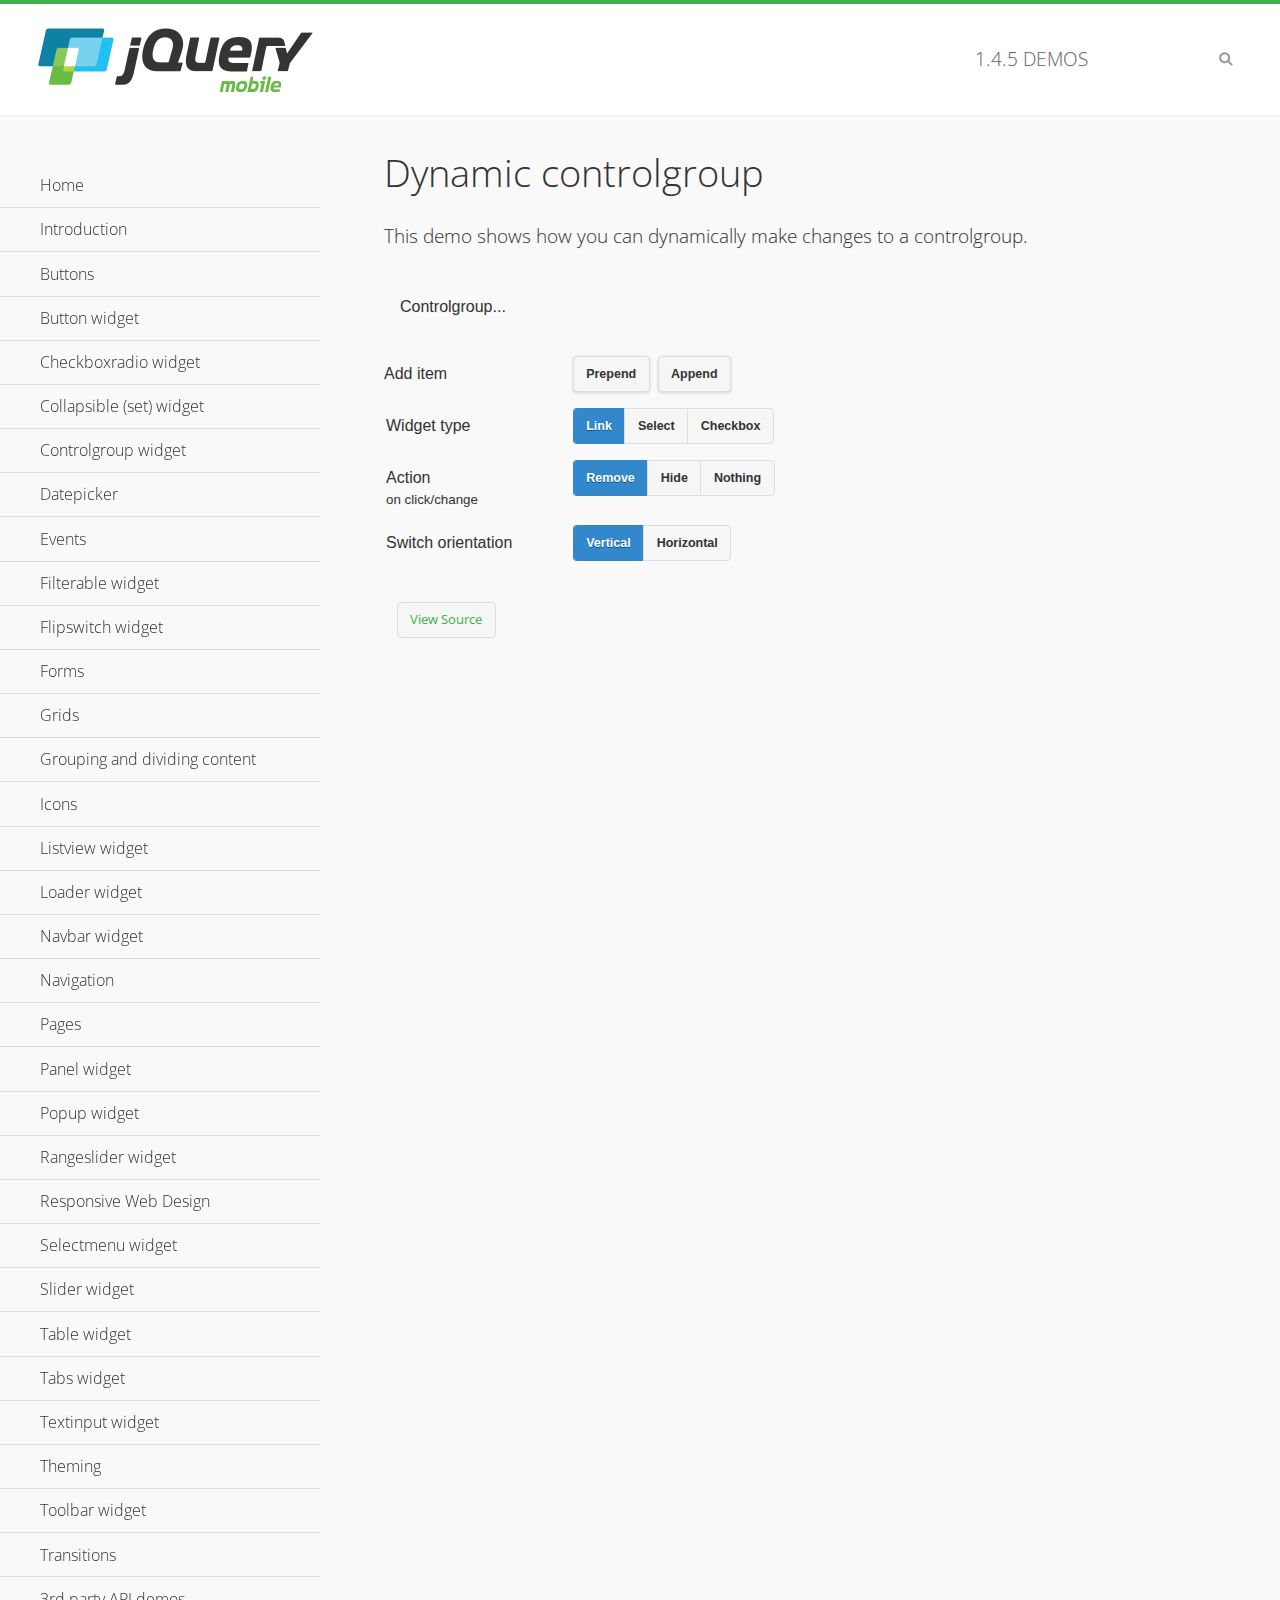
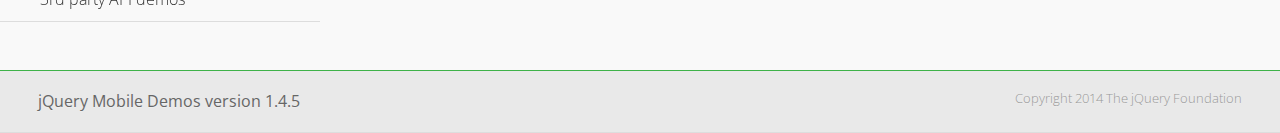
<file: jquery.mobile-1.4.5/demos/controlgroup-dynamic/index.html>
<!DOCTYPE html>
<html>
<head>
	<meta charset="utf-8">
	<meta name="viewport" content="width=device-width, initial-scale=1">
	<title>Dynamic controlgroup - jQuery Mobile Demos</title>
	<link rel="shortcut icon" href="../favicon.ico">
    <link rel="stylesheet" href="http://fonts.googleapis.com/css?family=Open+Sans:300,400,700">
	<link rel="stylesheet" href="../css/themes/default/jquery.mobile-1.4.5.min.css">
	<link rel="stylesheet" href="../_assets/css/jqm-demos.css">
	<script src="../js/jquery.js"></script>
	<script src="../_assets/js/index.js"></script>
	<script src="../js/jquery.mobile-1.4.5.min.js"></script>
	<script>
		( function( $, undefined ) {
			var counter = 0;
			$( document ).bind( "pagecreate", function( e ) {
				$( "#prepend, #append", e.target ).on( "click", function( e ) {
					counter++;

					var widgetType = $( "[name='radio-widget']:checked" ).attr( "id" ),
						group = $( "#my-controlgroup" ),
						$el,
						action = function() {
							var action = $( "[name='radio-action']:checked" ).attr( "id" );
							if ( $( $el[1] ).is( "select" ) && action === "hide" ) {
								$el = $( $el[1] ).parents( ".ui-select" );
							}
							$el[ action ]();
							group.controlgroup( "refresh" );
						};

					if ( widgetType === "link" ) {

						$el = $( "<a href='#'>Link " + counter + "</a>" ).bind( "click", action );
						$( "#my-controlgroup" ).controlgroup( "container" )[ $( this ).attr( "id" ) ]( $el );
						$el.buttonMarkup();

					} else if ( widgetType === "select" ) {

						$el = $( "<label for='widget" + counter + "'>Select " + counter + "</label><select id='widget" + counter + "'><option value='option1'>Select " + counter + "</option><option value='option2'>Select option</option></select>" );
						$( $el[ 1 ] ).bind( "change", action);
						$( "#my-controlgroup" ).controlgroup( "container" )[ $( this ).attr( "id" ) ]( $el );
						$( $el[ 1 ] ).selectmenu();

					} else {

						$el = $( "<label for='widget" + counter + "'>Checkbox " + counter + "</label><input type='checkbox' id='widget" + counter + "'></input>" );
						$( $el[ 1 ] ).bind( "change", action );
						$( "#my-controlgroup" ).controlgroup( "container" )[ $( this ).attr( "id" ) ]( $el );
						$( $el[ 1 ] ).checkboxradio();

					}

					group.controlgroup( "refresh" );
				});

				$( "[name='radio-orientation']" ).bind( "change", function( e ) {
					$( "#my-controlgroup" ).controlgroup( "option", "type", ( $( "#isHorizontal" ).is( ":checked" ) ? "horizontal" : "vertical" ) );
				});
			});
		})( jQuery );
	</script>
</head>
<body>
<div data-role="page" class="jqm-demos">

	<div data-role="header" class="jqm-header">
		<h2><a href="../" title="jQuery Mobile Demos home"><img src="../_assets/img/jquery-logo.png" alt="jQuery Mobile"></a></h2>
		<p><span class="jqm-version"></span> Demos</p>
		<a href="#" class="jqm-navmenu-link ui-btn ui-btn-icon-notext ui-corner-all ui-icon-bars ui-nodisc-icon ui-alt-icon ui-btn-left">Menu</a>
		<a href="#" class="jqm-search-link ui-btn ui-btn-icon-notext ui-corner-all ui-icon-search ui-nodisc-icon ui-alt-icon ui-btn-right">Search</a>
	</div><!-- /header -->

	<div role="main" class="ui-content jqm-content">

        <h1>Dynamic controlgroup</h1>

        <p>This demo shows how you can dynamically make changes to a controlgroup.</p>

        <div data-demo-html="true" data-demo-js="true">

            <form>
            	<div class="ui-body ui-body-d ui-corner-all">
                	<p>Controlgroup...</p>
                	<div data-role="controlgroup" id="my-controlgroup"><!-- items will be injected here --></div>
                </div>
            </form>

            <div class="ui-field-contain">
                <label for="prepend">Add item</label>
                <button id="prepend" data-mini="true" data-inline="true">Prepend</button>
                <label for="append" class="ui-hidden-accessible">Action</label>
                <button id="append" data-mini="true" data-inline="true">Append</button>
            </div>

            <form action="#" method="get">
            	<div class="ui-field-contain">
                    <fieldset data-role="controlgroup" data-type="horizontal" data-mini="true">
                        <legend>Widget type</legend>

                        <input type="radio" name="radio-widget" id="link" value="link" checked="checked">
                        <label for="link">Link</label>

                        <input type="radio" name="radio-widget" id="select" value="select">
                        <label for="select">Select</label>

                        <input type="radio" name="radio-widget" id="checkbox" value="checkbox">
                        <label for="checkbox">Checkbox</label>
                    </fieldset>
            	</div>

            	<div class="ui-field-contain">
                    <fieldset data-role="controlgroup" data-type="horizontal" data-mini="true">
                        <legend>Action<br><small>on click/change</small></legend>

                        <input type="radio" name="radio-action" id="remove" value="remove" checked="checked">
                        <label for="remove">Remove</label>

                        <input type="radio" name="radio-action" id="hide" value="hide">
                        <label for="hide">Hide</label>

                        <input type="radio" name="radio-action" id="width" value="width">
                        <label for="width">Nothing</label>
                    </fieldset>
            	</div>

            	<div class="ui-field-contain">
                    <fieldset data-role="controlgroup" data-type="horizontal" data-mini="true">
                        <legend>Switch orientation</legend>

                        <input type="radio" name="radio-orientation" id="isVertical" value="isVertical" checked="checked">
                        <label for="isVertical">Vertical</label>

                        <input type="radio" name="radio-orientation" id="isHorizontal" value="isHorizontal">
                        <label for="isHorizontal">Horizontal</label>
                    </fieldset>
            	</div>

            </form>

        </div><!--/demo-html -->

	</div><!-- /content -->
	    <div data-role="panel" class="jqm-navmenu-panel" data-position="left" data-display="overlay" data-theme="a">
	    	<ul class="jqm-list ui-alt-icon ui-nodisc-icon">
<li data-filtertext="demos homepage" data-icon="home"><a href=".././">Home</a></li>
<li data-filtertext="introduction overview getting started"><a href="../intro/" data-ajax="false">Introduction</a></li>
<li data-filtertext="buttons button markup buttonmarkup method anchor link button element"><a href="../button-markup/" data-ajax="false">Buttons</a></li>
<li data-filtertext="form button widget input button submit reset"><a href="../button/" data-ajax="false">Button widget</a></li>
<li data-role="collapsible" data-enhanced="true" data-collapsed-icon="carat-d" data-expanded-icon="carat-u" data-iconpos="right" data-inset="false" class="ui-collapsible ui-collapsible-themed-content ui-collapsible-collapsed">
	<h3 class="ui-collapsible-heading ui-collapsible-heading-collapsed">
		<a href="#" class="ui-collapsible-heading-toggle ui-btn ui-btn-icon-right ui-btn-inherit ui-icon-carat-d">
		    Checkboxradio widget<span class="ui-collapsible-heading-status"> click to expand contents</span>
		</a>
	</h3>
	<div class="ui-collapsible-content ui-body-inherit ui-collapsible-content-collapsed" aria-hidden="true">
		<ul>
			<li data-filtertext="form checkboxradio widget checkbox input checkboxes controlgroups"><a href="../checkboxradio-checkbox/" data-ajax="false">Checkboxes</a></li>
			<li data-filtertext="form checkboxradio widget radio input radio buttons controlgroups"><a href="../checkboxradio-radio/" data-ajax="false">Radio buttons</a></li>
		</ul>
	</div>
</li>
<li data-role="collapsible" data-enhanced="true" data-collapsed-icon="carat-d" data-expanded-icon="carat-u" data-iconpos="right" data-inset="false" class="ui-collapsible ui-collapsible-themed-content ui-collapsible-collapsed">
	<h3 class="ui-collapsible-heading ui-collapsible-heading-collapsed">
		<a href="#" class="ui-collapsible-heading-toggle ui-btn ui-btn-icon-right ui-btn-inherit ui-icon-carat-d">
			Collapsible (set) widget<span class="ui-collapsible-heading-status"> click to expand contents</span>
		</a>
	</h3>
	<div class="ui-collapsible-content ui-body-inherit ui-collapsible-content-collapsed" aria-hidden="true">
		<ul>
			<li data-filtertext="collapsibles content formatting"><a href="../collapsible/" data-ajax="false">Collapsible</a></li>
			<li data-filtertext="dynamic collapsible set accordion append expand"><a href="../collapsible-dynamic/" data-ajax="false">Dynamic collapsibles</a></li>
			<li data-filtertext="accordions collapsible set widget content formatting grouped collapsibles"><a href="../collapsibleset/" data-ajax="false">Collapsible set</a></li>
		</ul>
	</div>
</li>
<li data-role="collapsible" data-enhanced="true" data-collapsed-icon="carat-d" data-expanded-icon="carat-u" data-iconpos="right" data-inset="false" class="ui-collapsible ui-collapsible-themed-content ui-collapsible-collapsed">
	<h3 class="ui-collapsible-heading ui-collapsible-heading-collapsed">
		<a href="#" class="ui-collapsible-heading-toggle ui-btn ui-btn-icon-right ui-btn-inherit ui-icon-carat-d">
			Controlgroup widget<span class="ui-collapsible-heading-status"> click to expand contents</span>
		</a>
	</h3>
	<div class="ui-collapsible-content ui-body-inherit ui-collapsible-content-collapsed" aria-hidden="true">
		<ul>
			<li data-filtertext="controlgroups selectmenu checkboxradio input grouped buttons horizontal vertical"><a href="../controlgroup/" data-ajax="false">Controlgroup</a></li>
			<li data-filtertext="dynamic controlgroup dynamically add buttons"><a href="../controlgroup-dynamic/" data-ajax="false">Dynamic controlgroups</a></li>
		</ul>
	</div>
</li>
<li data-filtertext="form datepicker widget date input"><a href="../datepicker/" data-ajax="false">Datepicker</a></li>
<li data-role="collapsible" data-enhanced="true" data-collapsed-icon="carat-d" data-expanded-icon="carat-u" data-iconpos="right" data-inset="false" class="ui-collapsible ui-collapsible-themed-content ui-collapsible-collapsed">
	<h3 class="ui-collapsible-heading ui-collapsible-heading-collapsed">
		<a href="#" class="ui-collapsible-heading-toggle ui-btn ui-btn-icon-right ui-btn-inherit ui-icon-carat-d">
			Events<span class="ui-collapsible-heading-status"> click to expand contents</span>
		</a>
	</h3>
	<div class="ui-collapsible-content ui-body-inherit ui-collapsible-content-collapsed" aria-hidden="true">
		<ul>
			<li data-filtertext="swipe to delete list items listviews swipe events"><a href="../swipe-list/" data-ajax="false">Swipe list items</a></li>
			<li data-filtertext="swipe to navigate swipe page navigation swipe events"><a href="../swipe-page/" data-ajax="false">Swipe page navigation</a></li>
		</ul>
	</div>
</li>
<li data-filtertext="filterable filter elements sorting searching listview table"><a href="../filterable/" data-ajax="false">Filterable widget</a></li>
<li data-filtertext="form flipswitch widget flip toggle switch binary select checkbox input"><a href="../flipswitch/" data-ajax="false">Flipswitch widget</a></li>
<li data-role="collapsible" data-enhanced="true" data-collapsed-icon="carat-d" data-expanded-icon="carat-u" data-iconpos="right" data-inset="false" class="ui-collapsible ui-collapsible-themed-content ui-collapsible-collapsed">
	<h3 class="ui-collapsible-heading ui-collapsible-heading-collapsed">
		<a href="#" class="ui-collapsible-heading-toggle ui-btn ui-btn-icon-right ui-btn-inherit ui-icon-carat-d">
			Forms<span class="ui-collapsible-heading-status"> click to expand contents</span>
		</a>
	</h3>
	<div class="ui-collapsible-content ui-body-inherit ui-collapsible-content-collapsed" aria-hidden="true">
		<ul>
			<li data-filtertext="forms text checkbox radio range button submit reset inputs selects textarea slider flipswitch label form elements"><a href="../forms/" data-ajax="false">Forms</a></li>
			<li data-filtertext="form hide labels hidden accessible ui-hidden-accessible forms"><a href="../forms-label-hidden-accessible/" data-ajax="false">Hide labels</a></li>
			<li data-filtertext="form field containers fieldcontain ui-field-contain forms"><a href="../forms-field-contain/" data-ajax="false">Field containers</a></li>
			<li data-filtertext="forms disabled form elements"><a href="../forms-disabled/" data-ajax="false">Forms disabled</a></li>
			<li data-filtertext="forms gallery examples overview forms text checkbox radio range button submit reset inputs selects textarea slider flipswitch label form elements"><a href="../forms-gallery/" data-ajax="false">Forms gallery</a></li>
		</ul>
	</div>
</li>
<li data-role="collapsible" data-enhanced="true" data-collapsed-icon="carat-d" data-expanded-icon="carat-u" data-iconpos="right" data-inset="false" class="ui-collapsible ui-collapsible-themed-content ui-collapsible-collapsed">
	<h3 class="ui-collapsible-heading ui-collapsible-heading-collapsed">
		<a href="#" class="ui-collapsible-heading-toggle ui-btn ui-btn-icon-right ui-btn-inherit ui-icon-carat-d">
			Grids<span class="ui-collapsible-heading-status"> click to expand contents</span>
		</a>
	</h3>
	<div class="ui-collapsible-content ui-body-inherit ui-collapsible-content-collapsed" aria-hidden="true">
		<ul>
			<li data-filtertext="grids columns blocks content formatting rwd responsive css framework"><a href="../grids/" data-ajax="false">Grids</a></li>
			<li data-filtertext="buttons in grids css framework"><a href="../grids-buttons/" data-ajax="false">Buttons in grids</a></li>
			<li data-filtertext="custom responsive grids rwd css framework"><a href="../grids-custom-responsive/" data-ajax="false">Custom responsive grids</a></li>
		</ul>
	</div>
</li>
<li data-filtertext="blocks content formatting sections heading"><a href="../body-bar-classes/" data-ajax="false">Grouping and dividing content</a></li>
<li data-role="collapsible" data-enhanced="true" data-collapsed-icon="carat-d" data-expanded-icon="carat-u" data-iconpos="right" data-inset="false" class="ui-collapsible ui-collapsible-themed-content ui-collapsible-collapsed">
	<h3 class="ui-collapsible-heading ui-collapsible-heading-collapsed">
		<a href="#" class="ui-collapsible-heading-toggle ui-btn ui-btn-icon-right ui-btn-inherit ui-icon-carat-d">
			Icons<span class="ui-collapsible-heading-status"> click to expand contents</span>
		</a>
	</h3>
	<div class="ui-collapsible-content ui-body-inherit ui-collapsible-content-collapsed" aria-hidden="true">
		<ul>
			<li data-filtertext="button icons svg disc alt custom icon position"><a href="../icons/" data-ajax="false">Icons</a></li>
			<li data-filtertext=""><a href="../icons-grunticon/" data-ajax="false">Grunticon loader</a></li>
		</ul>
	</div>
</li>
<li data-role="collapsible" data-enhanced="true" data-collapsed-icon="carat-d" data-expanded-icon="carat-u" data-iconpos="right" data-inset="false" class="ui-collapsible ui-collapsible-themed-content ui-collapsible-collapsed">
	<h3 class="ui-collapsible-heading ui-collapsible-heading-collapsed">
		<a href="#" class="ui-collapsible-heading-toggle ui-btn ui-btn-icon-right ui-btn-inherit ui-icon-carat-d">
			Listview widget<span class="ui-collapsible-heading-status"> click to expand contents</span>
		</a>
	</h3>
	<div class="ui-collapsible-content ui-body-inherit ui-collapsible-content-collapsed" aria-hidden="true">
		<ul>
			<li data-filtertext="listview widget thumbnails icons nested split button collapsible ul ol"><a href="../listview/" data-ajax="false">Listview</a></li>
			<li data-filtertext="autocomplete filterable reveal listview filtertextbeforefilter placeholder"><a href="../listview-autocomplete/" data-ajax="false">Listview autocomplete</a></li>
			<li data-filtertext="autocomplete filterable reveal listview remote data filtertextbeforefilter placeholder"><a href="../listview-autocomplete-remote/" data-ajax="false">Listview autocomplete remote data</a></li>
			<li data-filtertext="autodividers anchor jump scroll linkbars listview lists ul ol"><a href="../listview-autodividers-linkbar/" data-ajax="false">Listview autodividers linkbar</a></li>
			<li data-filtertext="listview autodividers selector autodividersselector lists ul ol"><a href="../listview-autodividers-selector/" data-ajax="false">Listview autodividers selector</a></li>
			<li data-filtertext="listview nested list items"><a href="../listview-nested-lists/" data-ajax="false">Nested Listviews</a></li>
			<li data-filtertext="listview collapsible list items flat"><a href="../listview-collapsible-item-flat/" data-ajax="false">Listview collapsible list items (flat)</a></li>
			<li data-filtertext="listview collapsible list indented"><a href="../listview-collapsible-item-indented/" data-ajax="false">Listview collapsible list items (indented)</a></li>
			<li data-filtertext="grid listview responsive grids responsive listviews lists ul"><a href="../listview-grid/" data-ajax="false">Listview responsive grid</a></li>
		</ul>
	</div>
</li>
<li data-filtertext="loader widget page loading navigation overlay spinner"><a href="../loader/" data-ajax="false">Loader widget</a></li>
<li data-filtertext="navbar widget navmenu toolbars header footer"><a href="../navbar/" data-ajax="false">Navbar widget</a></li>
<li data-role="collapsible" data-enhanced="true" data-collapsed-icon="carat-d" data-expanded-icon="carat-u" data-iconpos="right" data-inset="false" class="ui-collapsible ui-collapsible-themed-content ui-collapsible-collapsed">
	<h3 class="ui-collapsible-heading ui-collapsible-heading-collapsed">
		<a href="#" class="ui-collapsible-heading-toggle ui-btn ui-btn-icon-right ui-btn-inherit ui-icon-carat-d">
			Navigation<span class="ui-collapsible-heading-status"> click to expand contents</span>
		</a>
	</h3>
	<div class="ui-collapsible-content ui-body-inherit ui-collapsible-content-collapsed" aria-hidden="true">
		<ul>
			<li data-filtertext="ajax navigation navigate widget history event method"><a href="../navigation/" data-ajax="false">Navigation</a></li>
			<li data-filtertext="linking pages page links navigation ajax prefetch cache"><a href="../navigation-linking-pages/" data-ajax="false">Linking pages</a></li>
			<!-- <li data-filtertext="php redirect server redirection server-side navigation"><a href="../navigation-php-redirect/" data-ajax="false">PHP redirect demo</a></li>-->
			<li data-filtertext="navigation redirection hash query"><a href="../navigation-hash-processing/" data-ajax="false">Hash processing demo</a></li>
			<li data-filtertext="navigation redirection hash query"><a href="../page-events/" data-ajax="false">Page Navigation Events</a></li>
		</ul>
	</div>
</li>
<li data-role="collapsible" data-enhanced="true" data-collapsed-icon="carat-d" data-expanded-icon="carat-u" data-iconpos="right" data-inset="false" class="ui-collapsible ui-collapsible-themed-content ui-collapsible-collapsed">
	<h3 class="ui-collapsible-heading ui-collapsible-heading-collapsed">
		<a href="#" class="ui-collapsible-heading-toggle ui-btn ui-btn-icon-right ui-btn-inherit ui-icon-carat-d">
			Pages<span class="ui-collapsible-heading-status"> click to expand contents</span>
		</a>
	</h3>
	<div class="ui-collapsible-content ui-body-inherit ui-collapsible-content-collapsed" aria-hidden="true">
		<ul>
			<li data-filtertext="pages page widget ajax navigation"><a href="../pages/" data-ajax="false">Pages</a></li>
			<li data-filtertext="single page"><a href="../pages-single-page/" data-ajax="false">Single page</a></li>
			<li data-filtertext="multipage multi-page page"><a href="../pages-multi-page/" data-ajax="false">Multi-page template</a></li>
			<li data-filtertext="dialog page widget modal popup"><a href="../pages-dialog/" data-ajax="false">Dialog page</a></li>
		</ul>
	</div>
</li>
<li data-role="collapsible" data-enhanced="true" data-collapsed-icon="carat-d" data-expanded-icon="carat-u" data-iconpos="right" data-inset="false" class="ui-collapsible ui-collapsible-themed-content ui-collapsible-collapsed">
	<h3 class="ui-collapsible-heading ui-collapsible-heading-collapsed">
		<a href="#" class="ui-collapsible-heading-toggle ui-btn ui-btn-icon-right ui-btn-inherit ui-icon-carat-d">
			Panel widget<span class="ui-collapsible-heading-status"> click to expand contents</span>
		</a>
	</h3>
	<div class="ui-collapsible-content ui-body-inherit ui-collapsible-content-collapsed" aria-hidden="true">
		<ul>
			<li data-filtertext="panel widget sliding panels reveal push overlay responsive"><a href="../panel/" data-ajax="false">Panel</a></li>
			<li data-filtertext=""><a href="../panel-external/" data-ajax="false">External panels</a></li>
			<li data-filtertext="panel "><a href="../panel-fixed/" data-ajax="false">Fixed panels</a></li>
			<li data-filtertext="panel slide panels sliding panels shadow rwd responsive breakpoint"><a href="../panel-responsive/" data-ajax="false">Panels responsive</a></li>
			<li data-filtertext="panel custom style custom panel width reveal shadow listview panel styling page background wrapper"><a href="../panel-styling/" data-ajax="false">Custom panel style</a></li>
			<li data-filtertext="panel open on swipe"><a href="../panel-swipe-open/" data-ajax="false">Panel open on swipe</a></li>
			<li data-filtertext="panels outside page internal external toolbars"><a href="../panel-external-internal/" data-ajax="false">Panel external and internal</a></li>
		</ul>
	</div>
</li>
<li data-role="collapsible" data-enhanced="true" data-collapsed-icon="carat-d" data-expanded-icon="carat-u" data-iconpos="right" data-inset="false" class="ui-collapsible ui-collapsible-themed-content ui-collapsible-collapsed">
	<h3 class="ui-collapsible-heading ui-collapsible-heading-collapsed">
		<a href="#" class="ui-collapsible-heading-toggle ui-btn ui-btn-icon-right ui-btn-inherit ui-icon-carat-d">
			Popup widget<span class="ui-collapsible-heading-status"> click to expand contents</span>
		</a>
	</h3>
	<div class="ui-collapsible-content ui-body-inherit ui-collapsible-content-collapsed" aria-hidden="true">
		<ul>
			<li data-filtertext="popup widget popups dialog modal transition tooltip lightbox form overlay screen flip pop fade transition"><a href="../popup/" data-ajax="false">Popup</a></li>
			<li data-filtertext="popup alignment position"><a href="../popup-alignment/" data-ajax="false">Popup alignment</a></li>
			<li data-filtertext="popup arrow size popups popover"><a href="../popup-arrow-size/" data-ajax="false">Popup arrow size</a></li>
			<li data-filtertext="dynamic popups popup images lightbox"><a href="../popup-dynamic/" data-ajax="false">Dynamic popups</a></li>
			<li data-filtertext="popups with iframes scaling"><a href="../popup-iframe/" data-ajax="false">Popups with iframes</a></li>
			<li data-filtertext="popup image scaling"><a href="../popup-image-scaling/" data-ajax="false">Popup image scaling</a></li>
			<li data-filtertext="external popup outside multi-page"><a href="../popup-outside-multipage/" data-ajax="false">Popup outside multi-page</a></li>
		</ul>
	</div>
</li>
<li data-filtertext="form rangeslider widget dual sliders dual handle sliders range input"><a href="../rangeslider/" data-ajax="false">Rangeslider widget</a></li>
<li data-filtertext="responsive web design rwd adaptive progressive enhancement PE accessible mobile breakpoints media query media queries"><a href="../rwd/" data-ajax="false">Responsive Web Design</a></li>
<li data-role="collapsible" data-enhanced="true" data-collapsed-icon="carat-d" data-expanded-icon="carat-u" data-iconpos="right" data-inset="false" class="ui-collapsible ui-collapsible-themed-content ui-collapsible-collapsed">
	<h3 class="ui-collapsible-heading ui-collapsible-heading-collapsed">
		<a href="#" class="ui-collapsible-heading-toggle ui-btn ui-btn-icon-right ui-btn-inherit ui-icon-carat-d">
			Selectmenu widget<span class="ui-collapsible-heading-status"> click to expand contents</span>
		</a>
	</h3>
	<div class="ui-collapsible-content ui-body-inherit ui-collapsible-content-collapsed" aria-hidden="true">
		<ul>
			<li data-filtertext="form selectmenu widget select input custom select menu selects"><a href="../selectmenu/" data-ajax="false">Selectmenu</a></li>
			<li data-filtertext="form custom select menu selectmenu widget custom menu option optgroup multiple selects"><a href="../selectmenu-custom/" data-ajax="false">Custom select menu</a></li>
			<li data-filtertext="filterable select filter popup dialog"><a href="../selectmenu-custom-filter/" data-ajax="false">Custom select menu with filter</a></li>
		</ul>
	</div>
</li>
<li data-role="collapsible" data-enhanced="true" data-collapsed-icon="carat-d" data-expanded-icon="carat-u" data-iconpos="right" data-inset="false" class="ui-collapsible ui-collapsible-themed-content ui-collapsible-collapsed">
	<h3 class="ui-collapsible-heading ui-collapsible-heading-collapsed">
		<a href="#" class="ui-collapsible-heading-toggle ui-btn ui-btn-icon-right ui-btn-inherit ui-icon-carat-d">
			Slider widget<span class="ui-collapsible-heading-status"> click to expand contents</span>
		</a>
	</h3>
	<div class="ui-collapsible-content ui-body-inherit ui-collapsible-content-collapsed" aria-hidden="true">
		<ul>
			<li data-filtertext="form slider widget range input single sliders"><a href="../slider/" data-ajax="false">Slider</a></li>
			<li data-filtertext="form slider widget flipswitch slider binary select flip toggle switch"><a href="../slider-flipswitch/" data-ajax="false">Slider flip toggle switch</a></li>
			<li data-filtertext="form slider tooltip handle value input range sliders"><a href="../slider-tooltip/" data-ajax="false">Slider tooltip</a></li>
		</ul>
	</div>
</li>
<li data-role="collapsible" data-enhanced="true" data-collapsed-icon="carat-d" data-expanded-icon="carat-u" data-iconpos="right" data-inset="false" class="ui-collapsible ui-collapsible-themed-content ui-collapsible-collapsed">
	<h3 class="ui-collapsible-heading ui-collapsible-heading-collapsed">
		<a href="#" class="ui-collapsible-heading-toggle ui-btn ui-btn-icon-right ui-btn-inherit ui-icon-carat-d">
			Table widget<span class="ui-collapsible-heading-status"> click to expand contents</span>
		</a>
	</h3>
	<div class="ui-collapsible-content ui-body-inherit ui-collapsible-content-collapsed" aria-hidden="true">
		<ul>
			<li data-filtertext="table widget reflow column toggle th td responsive tables rwd hide show tabular"><a href="../table-column-toggle/" data-ajax="false">Table Column Toggle</a></li>
			<li data-filtertext="table column toggle phone comparison demo"><a href="../table-column-toggle-example/" data-ajax="false">Table Column Toggle demo</a></li>
			<li data-filtertext="responsive tables table column toggle heading groups rwd breakpoint"><a href="../table-column-toggle-heading-groups/" data-ajax="false">Table Column Toggle heading groups</a></li>
			<li data-filtertext="responsive tables table column toggle hide rwd breakpoint customization options"><a href="../table-column-toggle-options/" data-ajax="false">Table Column Toggle options</a></li>
			<li data-filtertext="table reflow th td responsive rwd columns tabular"><a href="../table-reflow/" data-ajax="false">Table Reflow</a></li>
			<li data-filtertext="responsive tables table reflow heading groups rwd breakpoint"><a href="../table-reflow-heading-groups/" data-ajax="false">Table Reflow heading groups</a></li>
			<li data-filtertext="responsive tables table reflow stripes strokes table style"><a href="../table-reflow-stripes-strokes/" data-ajax="false">Table Reflow stripes and strokes</a></li>
			<li data-filtertext="responsive tables table reflow stack custom styles"><a href="../table-reflow-styling/" data-ajax="false">Table Reflow custom styles</a></li>
		</ul>
	</div>
</li>
<li data-filtertext="ui tabs widget"><a href="../tabs/" data-ajax="false">Tabs widget</a></li>
<li data-filtertext="form textinput widget text input textarea number date time tel email file color password"><a href="../textinput/" data-ajax="false">Textinput widget</a></li>
<li data-role="collapsible" data-enhanced="true" data-collapsed-icon="carat-d" data-expanded-icon="carat-u" data-iconpos="right" data-inset="false" class="ui-collapsible ui-collapsible-themed-content ui-collapsible-collapsed">
	<h3 class="ui-collapsible-heading ui-collapsible-heading-collapsed">
		<a href="#" class="ui-collapsible-heading-toggle ui-btn ui-btn-icon-right ui-btn-inherit ui-icon-carat-d">
			Theming<span class="ui-collapsible-heading-status"> click to expand contents</span>
		</a>
	</h3>
	<div class="ui-collapsible-content ui-body-inherit ui-collapsible-content-collapsed" aria-hidden="true">
		<ul>
			<li data-filtertext="default theme swatches theming style css"><a href="../theme-default/" data-ajax="false">Default theme</a></li>
			<li data-filtertext="classic theme old theme swatches theming style css"><a href="../theme-classic/" data-ajax="false">Classic theme</a></li>
		</ul>
	</div>
</li>
<li data-role="collapsible" data-enhanced="true" data-collapsed-icon="carat-d" data-expanded-icon="carat-u" data-iconpos="right" data-inset="false" class="ui-collapsible ui-collapsible-themed-content ui-collapsible-collapsed">
	<h3 class="ui-collapsible-heading ui-collapsible-heading-collapsed">
		<a href="#" class="ui-collapsible-heading-toggle ui-btn ui-btn-icon-right ui-btn-inherit ui-icon-carat-d">
			Toolbar widget<span class="ui-collapsible-heading-status"> click to expand contents</span>
		</a>
	</h3>
	<div class="ui-collapsible-content ui-body-inherit ui-collapsible-content-collapsed" aria-hidden="true">
		<ul>
			<li data-filtertext="toolbar widget header footer toolbars fixed fullscreen external sections"><a href="../toolbar/" data-ajax="false">Toolbar</a></li>
			<li data-filtertext="dynamic toolbars dynamically add toolbar header footer"><a href="../toolbar-dynamic/" data-ajax="false">Dynamic toolbars</a></li>
			<li data-filtertext="external toolbars header footer"><a href="../toolbar-external/" data-ajax="false">External toolbars</a></li>
			<li data-filtertext="fixed toolbars header footer"><a href="../toolbar-fixed/" data-ajax="false">Fixed toolbars</a></li>
			<li data-filtertext="fixed fullscreen toolbars header footer"><a href="../toolbar-fixed-fullscreen/" data-ajax="false">Fullscreen toolbars</a></li>
			<li data-filtertext="external fixed toolbars header footer"><a href="../toolbar-fixed-external/" data-ajax="false">Fixed external toolbars</a></li>
			<li data-filtertext="external persistent toolbars header footer navbar navmenu"><a href="../toolbar-fixed-persistent/" data-ajax="false">Persistent toolbars</a></li>
			<li data-filtertext="external ajax optimized toolbars persistent toolbars header footer navbar"><a href="../toolbar-fixed-persistent-optimized/" data-ajax="false">Ajax optimized toolbars</a></li>
			<li data-filtertext="form in toolbars header footer"><a href="../toolbar-fixed-forms/" data-ajax="false">Form in toolbar</a></li>
		</ul>
	</div>
</li>
<li data-filtertext="page transitions animated pages popup navigation flip slide fade pop"><a href="../transitions/" data-ajax="false">Transitions</a></li>
<li data-role="collapsible" data-enhanced="true" data-collapsed-icon="carat-d" data-expanded-icon="carat-u" data-iconpos="right" data-inset="false" class="ui-collapsible ui-collapsible-themed-content ui-collapsible-collapsed">
	<h3 class="ui-collapsible-heading ui-collapsible-heading-collapsed">
		<a href="#" class="ui-collapsible-heading-toggle ui-btn ui-btn-icon-right ui-btn-inherit ui-icon-carat-d">
			3rd party API demos<span class="ui-collapsible-heading-status"> click to expand contents</span>
		</a>
	</h3>
	<div class="ui-collapsible-content ui-body-inherit ui-collapsible-content-collapsed" aria-hidden="true">
		<ul>
			<li data-filtertext="backbone requirejs navigation router"><a href="../backbone-requirejs/" data-ajax="false">Backbone RequireJS</a></li>
			<li data-filtertext="google maps geolocation demo"><a href="../map-geolocation/" data-ajax="false">Google Maps geolocation</a></li>
			<li data-filtertext="google maps hybrid"><a href="../map-list-toggle/" data-ajax="false">Google Maps list toggle</a></li>
		</ul>
	</div>
</li>



		     </ul>
		</div><!-- /panel -->


	<div data-role="footer" data-position="fixed" data-tap-toggle="false" class="jqm-footer">
		<p>jQuery Mobile Demos version <span class="jqm-version"></span></p>
		<p>Copyright 2014 The jQuery Foundation</p>
	</div><!-- /footer -->
	<!-- TODO: This should become an external panel so we can add input to markup (unique ID) -->
    <div data-role="panel" class="jqm-search-panel" data-position="right" data-display="overlay" data-theme="a">
		<div class="jqm-search">
			<ul class="jqm-list" data-filter-placeholder="Search demos..." data-filter-reveal="true">
<li data-filtertext="demos homepage" data-icon="home"><a href=".././">Home</a></li>
<li data-filtertext="introduction overview getting started"><a href="../intro/" data-ajax="false">Introduction</a></li>
<li data-filtertext="buttons button markup buttonmarkup method anchor link button element"><a href="../button-markup/" data-ajax="false">Buttons</a></li>
<li data-filtertext="form button widget input button submit reset"><a href="../button/" data-ajax="false">Button widget</a></li>
<li data-role="collapsible" data-enhanced="true" data-collapsed-icon="carat-d" data-expanded-icon="carat-u" data-iconpos="right" data-inset="false" class="ui-collapsible ui-collapsible-themed-content ui-collapsible-collapsed">
	<h3 class="ui-collapsible-heading ui-collapsible-heading-collapsed">
		<a href="#" class="ui-collapsible-heading-toggle ui-btn ui-btn-icon-right ui-btn-inherit ui-icon-carat-d">
		    Checkboxradio widget<span class="ui-collapsible-heading-status"> click to expand contents</span>
		</a>
	</h3>
	<div class="ui-collapsible-content ui-body-inherit ui-collapsible-content-collapsed" aria-hidden="true">
		<ul>
			<li data-filtertext="form checkboxradio widget checkbox input checkboxes controlgroups"><a href="../checkboxradio-checkbox/" data-ajax="false">Checkboxes</a></li>
			<li data-filtertext="form checkboxradio widget radio input radio buttons controlgroups"><a href="../checkboxradio-radio/" data-ajax="false">Radio buttons</a></li>
		</ul>
	</div>
</li>
<li data-role="collapsible" data-enhanced="true" data-collapsed-icon="carat-d" data-expanded-icon="carat-u" data-iconpos="right" data-inset="false" class="ui-collapsible ui-collapsible-themed-content ui-collapsible-collapsed">
	<h3 class="ui-collapsible-heading ui-collapsible-heading-collapsed">
		<a href="#" class="ui-collapsible-heading-toggle ui-btn ui-btn-icon-right ui-btn-inherit ui-icon-carat-d">
			Collapsible (set) widget<span class="ui-collapsible-heading-status"> click to expand contents</span>
		</a>
	</h3>
	<div class="ui-collapsible-content ui-body-inherit ui-collapsible-content-collapsed" aria-hidden="true">
		<ul>
			<li data-filtertext="collapsibles content formatting"><a href="../collapsible/" data-ajax="false">Collapsible</a></li>
			<li data-filtertext="dynamic collapsible set accordion append expand"><a href="../collapsible-dynamic/" data-ajax="false">Dynamic collapsibles</a></li>
			<li data-filtertext="accordions collapsible set widget content formatting grouped collapsibles"><a href="../collapsibleset/" data-ajax="false">Collapsible set</a></li>
		</ul>
	</div>
</li>
<li data-role="collapsible" data-enhanced="true" data-collapsed-icon="carat-d" data-expanded-icon="carat-u" data-iconpos="right" data-inset="false" class="ui-collapsible ui-collapsible-themed-content ui-collapsible-collapsed">
	<h3 class="ui-collapsible-heading ui-collapsible-heading-collapsed">
		<a href="#" class="ui-collapsible-heading-toggle ui-btn ui-btn-icon-right ui-btn-inherit ui-icon-carat-d">
			Controlgroup widget<span class="ui-collapsible-heading-status"> click to expand contents</span>
		</a>
	</h3>
	<div class="ui-collapsible-content ui-body-inherit ui-collapsible-content-collapsed" aria-hidden="true">
		<ul>
			<li data-filtertext="controlgroups selectmenu checkboxradio input grouped buttons horizontal vertical"><a href="../controlgroup/" data-ajax="false">Controlgroup</a></li>
			<li data-filtertext="dynamic controlgroup dynamically add buttons"><a href="../controlgroup-dynamic/" data-ajax="false">Dynamic controlgroups</a></li>
		</ul>
	</div>
</li>
<li data-filtertext="form datepicker widget date input"><a href="../datepicker/" data-ajax="false">Datepicker</a></li>
<li data-role="collapsible" data-enhanced="true" data-collapsed-icon="carat-d" data-expanded-icon="carat-u" data-iconpos="right" data-inset="false" class="ui-collapsible ui-collapsible-themed-content ui-collapsible-collapsed">
	<h3 class="ui-collapsible-heading ui-collapsible-heading-collapsed">
		<a href="#" class="ui-collapsible-heading-toggle ui-btn ui-btn-icon-right ui-btn-inherit ui-icon-carat-d">
			Events<span class="ui-collapsible-heading-status"> click to expand contents</span>
		</a>
	</h3>
	<div class="ui-collapsible-content ui-body-inherit ui-collapsible-content-collapsed" aria-hidden="true">
		<ul>
			<li data-filtertext="swipe to delete list items listviews swipe events"><a href="../swipe-list/" data-ajax="false">Swipe list items</a></li>
			<li data-filtertext="swipe to navigate swipe page navigation swipe events"><a href="../swipe-page/" data-ajax="false">Swipe page navigation</a></li>
		</ul>
	</div>
</li>
<li data-filtertext="filterable filter elements sorting searching listview table"><a href="../filterable/" data-ajax="false">Filterable widget</a></li>
<li data-filtertext="form flipswitch widget flip toggle switch binary select checkbox input"><a href="../flipswitch/" data-ajax="false">Flipswitch widget</a></li>
<li data-role="collapsible" data-enhanced="true" data-collapsed-icon="carat-d" data-expanded-icon="carat-u" data-iconpos="right" data-inset="false" class="ui-collapsible ui-collapsible-themed-content ui-collapsible-collapsed">
	<h3 class="ui-collapsible-heading ui-collapsible-heading-collapsed">
		<a href="#" class="ui-collapsible-heading-toggle ui-btn ui-btn-icon-right ui-btn-inherit ui-icon-carat-d">
			Forms<span class="ui-collapsible-heading-status"> click to expand contents</span>
		</a>
	</h3>
	<div class="ui-collapsible-content ui-body-inherit ui-collapsible-content-collapsed" aria-hidden="true">
		<ul>
			<li data-filtertext="forms text checkbox radio range button submit reset inputs selects textarea slider flipswitch label form elements"><a href="../forms/" data-ajax="false">Forms</a></li>
			<li data-filtertext="form hide labels hidden accessible ui-hidden-accessible forms"><a href="../forms-label-hidden-accessible/" data-ajax="false">Hide labels</a></li>
			<li data-filtertext="form field containers fieldcontain ui-field-contain forms"><a href="../forms-field-contain/" data-ajax="false">Field containers</a></li>
			<li data-filtertext="forms disabled form elements"><a href="../forms-disabled/" data-ajax="false">Forms disabled</a></li>
			<li data-filtertext="forms gallery examples overview forms text checkbox radio range button submit reset inputs selects textarea slider flipswitch label form elements"><a href="../forms-gallery/" data-ajax="false">Forms gallery</a></li>
		</ul>
	</div>
</li>
<li data-role="collapsible" data-enhanced="true" data-collapsed-icon="carat-d" data-expanded-icon="carat-u" data-iconpos="right" data-inset="false" class="ui-collapsible ui-collapsible-themed-content ui-collapsible-collapsed">
	<h3 class="ui-collapsible-heading ui-collapsible-heading-collapsed">
		<a href="#" class="ui-collapsible-heading-toggle ui-btn ui-btn-icon-right ui-btn-inherit ui-icon-carat-d">
			Grids<span class="ui-collapsible-heading-status"> click to expand contents</span>
		</a>
	</h3>
	<div class="ui-collapsible-content ui-body-inherit ui-collapsible-content-collapsed" aria-hidden="true">
		<ul>
			<li data-filtertext="grids columns blocks content formatting rwd responsive css framework"><a href="../grids/" data-ajax="false">Grids</a></li>
			<li data-filtertext="buttons in grids css framework"><a href="../grids-buttons/" data-ajax="false">Buttons in grids</a></li>
			<li data-filtertext="custom responsive grids rwd css framework"><a href="../grids-custom-responsive/" data-ajax="false">Custom responsive grids</a></li>
		</ul>
	</div>
</li>
<li data-filtertext="blocks content formatting sections heading"><a href="../body-bar-classes/" data-ajax="false">Grouping and dividing content</a></li>
<li data-role="collapsible" data-enhanced="true" data-collapsed-icon="carat-d" data-expanded-icon="carat-u" data-iconpos="right" data-inset="false" class="ui-collapsible ui-collapsible-themed-content ui-collapsible-collapsed">
	<h3 class="ui-collapsible-heading ui-collapsible-heading-collapsed">
		<a href="#" class="ui-collapsible-heading-toggle ui-btn ui-btn-icon-right ui-btn-inherit ui-icon-carat-d">
			Icons<span class="ui-collapsible-heading-status"> click to expand contents</span>
		</a>
	</h3>
	<div class="ui-collapsible-content ui-body-inherit ui-collapsible-content-collapsed" aria-hidden="true">
		<ul>
			<li data-filtertext="button icons svg disc alt custom icon position"><a href="../icons/" data-ajax="false">Icons</a></li>
			<li data-filtertext=""><a href="../icons-grunticon/" data-ajax="false">Grunticon loader</a></li>
		</ul>
	</div>
</li>
<li data-role="collapsible" data-enhanced="true" data-collapsed-icon="carat-d" data-expanded-icon="carat-u" data-iconpos="right" data-inset="false" class="ui-collapsible ui-collapsible-themed-content ui-collapsible-collapsed">
	<h3 class="ui-collapsible-heading ui-collapsible-heading-collapsed">
		<a href="#" class="ui-collapsible-heading-toggle ui-btn ui-btn-icon-right ui-btn-inherit ui-icon-carat-d">
			Listview widget<span class="ui-collapsible-heading-status"> click to expand contents</span>
		</a>
	</h3>
	<div class="ui-collapsible-content ui-body-inherit ui-collapsible-content-collapsed" aria-hidden="true">
		<ul>
			<li data-filtertext="listview widget thumbnails icons nested split button collapsible ul ol"><a href="../listview/" data-ajax="false">Listview</a></li>
			<li data-filtertext="autocomplete filterable reveal listview filtertextbeforefilter placeholder"><a href="../listview-autocomplete/" data-ajax="false">Listview autocomplete</a></li>
			<li data-filtertext="autocomplete filterable reveal listview remote data filtertextbeforefilter placeholder"><a href="../listview-autocomplete-remote/" data-ajax="false">Listview autocomplete remote data</a></li>
			<li data-filtertext="autodividers anchor jump scroll linkbars listview lists ul ol"><a href="../listview-autodividers-linkbar/" data-ajax="false">Listview autodividers linkbar</a></li>
			<li data-filtertext="listview autodividers selector autodividersselector lists ul ol"><a href="../listview-autodividers-selector/" data-ajax="false">Listview autodividers selector</a></li>
			<li data-filtertext="listview nested list items"><a href="../listview-nested-lists/" data-ajax="false">Nested Listviews</a></li>
			<li data-filtertext="listview collapsible list items flat"><a href="../listview-collapsible-item-flat/" data-ajax="false">Listview collapsible list items (flat)</a></li>
			<li data-filtertext="listview collapsible list indented"><a href="../listview-collapsible-item-indented/" data-ajax="false">Listview collapsible list items (indented)</a></li>
			<li data-filtertext="grid listview responsive grids responsive listviews lists ul"><a href="../listview-grid/" data-ajax="false">Listview responsive grid</a></li>
		</ul>
	</div>
</li>
<li data-filtertext="loader widget page loading navigation overlay spinner"><a href="../loader/" data-ajax="false">Loader widget</a></li>
<li data-filtertext="navbar widget navmenu toolbars header footer"><a href="../navbar/" data-ajax="false">Navbar widget</a></li>
<li data-role="collapsible" data-enhanced="true" data-collapsed-icon="carat-d" data-expanded-icon="carat-u" data-iconpos="right" data-inset="false" class="ui-collapsible ui-collapsible-themed-content ui-collapsible-collapsed">
	<h3 class="ui-collapsible-heading ui-collapsible-heading-collapsed">
		<a href="#" class="ui-collapsible-heading-toggle ui-btn ui-btn-icon-right ui-btn-inherit ui-icon-carat-d">
			Navigation<span class="ui-collapsible-heading-status"> click to expand contents</span>
		</a>
	</h3>
	<div class="ui-collapsible-content ui-body-inherit ui-collapsible-content-collapsed" aria-hidden="true">
		<ul>
			<li data-filtertext="ajax navigation navigate widget history event method"><a href="../navigation/" data-ajax="false">Navigation</a></li>
			<li data-filtertext="linking pages page links navigation ajax prefetch cache"><a href="../navigation-linking-pages/" data-ajax="false">Linking pages</a></li>
			<!-- <li data-filtertext="php redirect server redirection server-side navigation"><a href="../navigation-php-redirect/" data-ajax="false">PHP redirect demo</a></li>-->
			<li data-filtertext="navigation redirection hash query"><a href="../navigation-hash-processing/" data-ajax="false">Hash processing demo</a></li>
			<li data-filtertext="navigation redirection hash query"><a href="../page-events/" data-ajax="false">Page Navigation Events</a></li>
		</ul>
	</div>
</li>
<li data-role="collapsible" data-enhanced="true" data-collapsed-icon="carat-d" data-expanded-icon="carat-u" data-iconpos="right" data-inset="false" class="ui-collapsible ui-collapsible-themed-content ui-collapsible-collapsed">
	<h3 class="ui-collapsible-heading ui-collapsible-heading-collapsed">
		<a href="#" class="ui-collapsible-heading-toggle ui-btn ui-btn-icon-right ui-btn-inherit ui-icon-carat-d">
			Pages<span class="ui-collapsible-heading-status"> click to expand contents</span>
		</a>
	</h3>
	<div class="ui-collapsible-content ui-body-inherit ui-collapsible-content-collapsed" aria-hidden="true">
		<ul>
			<li data-filtertext="pages page widget ajax navigation"><a href="../pages/" data-ajax="false">Pages</a></li>
			<li data-filtertext="single page"><a href="../pages-single-page/" data-ajax="false">Single page</a></li>
			<li data-filtertext="multipage multi-page page"><a href="../pages-multi-page/" data-ajax="false">Multi-page template</a></li>
			<li data-filtertext="dialog page widget modal popup"><a href="../pages-dialog/" data-ajax="false">Dialog page</a></li>
		</ul>
	</div>
</li>
<li data-role="collapsible" data-enhanced="true" data-collapsed-icon="carat-d" data-expanded-icon="carat-u" data-iconpos="right" data-inset="false" class="ui-collapsible ui-collapsible-themed-content ui-collapsible-collapsed">
	<h3 class="ui-collapsible-heading ui-collapsible-heading-collapsed">
		<a href="#" class="ui-collapsible-heading-toggle ui-btn ui-btn-icon-right ui-btn-inherit ui-icon-carat-d">
			Panel widget<span class="ui-collapsible-heading-status"> click to expand contents</span>
		</a>
	</h3>
	<div class="ui-collapsible-content ui-body-inherit ui-collapsible-content-collapsed" aria-hidden="true">
		<ul>
			<li data-filtertext="panel widget sliding panels reveal push overlay responsive"><a href="../panel/" data-ajax="false">Panel</a></li>
			<li data-filtertext=""><a href="../panel-external/" data-ajax="false">External panels</a></li>
			<li data-filtertext="panel "><a href="../panel-fixed/" data-ajax="false">Fixed panels</a></li>
			<li data-filtertext="panel slide panels sliding panels shadow rwd responsive breakpoint"><a href="../panel-responsive/" data-ajax="false">Panels responsive</a></li>
			<li data-filtertext="panel custom style custom panel width reveal shadow listview panel styling page background wrapper"><a href="../panel-styling/" data-ajax="false">Custom panel style</a></li>
			<li data-filtertext="panel open on swipe"><a href="../panel-swipe-open/" data-ajax="false">Panel open on swipe</a></li>
			<li data-filtertext="panels outside page internal external toolbars"><a href="../panel-external-internal/" data-ajax="false">Panel external and internal</a></li>
		</ul>
	</div>
</li>
<li data-role="collapsible" data-enhanced="true" data-collapsed-icon="carat-d" data-expanded-icon="carat-u" data-iconpos="right" data-inset="false" class="ui-collapsible ui-collapsible-themed-content ui-collapsible-collapsed">
	<h3 class="ui-collapsible-heading ui-collapsible-heading-collapsed">
		<a href="#" class="ui-collapsible-heading-toggle ui-btn ui-btn-icon-right ui-btn-inherit ui-icon-carat-d">
			Popup widget<span class="ui-collapsible-heading-status"> click to expand contents</span>
		</a>
	</h3>
	<div class="ui-collapsible-content ui-body-inherit ui-collapsible-content-collapsed" aria-hidden="true">
		<ul>
			<li data-filtertext="popup widget popups dialog modal transition tooltip lightbox form overlay screen flip pop fade transition"><a href="../popup/" data-ajax="false">Popup</a></li>
			<li data-filtertext="popup alignment position"><a href="../popup-alignment/" data-ajax="false">Popup alignment</a></li>
			<li data-filtertext="popup arrow size popups popover"><a href="../popup-arrow-size/" data-ajax="false">Popup arrow size</a></li>
			<li data-filtertext="dynamic popups popup images lightbox"><a href="../popup-dynamic/" data-ajax="false">Dynamic popups</a></li>
			<li data-filtertext="popups with iframes scaling"><a href="../popup-iframe/" data-ajax="false">Popups with iframes</a></li>
			<li data-filtertext="popup image scaling"><a href="../popup-image-scaling/" data-ajax="false">Popup image scaling</a></li>
			<li data-filtertext="external popup outside multi-page"><a href="../popup-outside-multipage/" data-ajax="false">Popup outside multi-page</a></li>
		</ul>
	</div>
</li>
<li data-filtertext="form rangeslider widget dual sliders dual handle sliders range input"><a href="../rangeslider/" data-ajax="false">Rangeslider widget</a></li>
<li data-filtertext="responsive web design rwd adaptive progressive enhancement PE accessible mobile breakpoints media query media queries"><a href="../rwd/" data-ajax="false">Responsive Web Design</a></li>
<li data-role="collapsible" data-enhanced="true" data-collapsed-icon="carat-d" data-expanded-icon="carat-u" data-iconpos="right" data-inset="false" class="ui-collapsible ui-collapsible-themed-content ui-collapsible-collapsed">
	<h3 class="ui-collapsible-heading ui-collapsible-heading-collapsed">
		<a href="#" class="ui-collapsible-heading-toggle ui-btn ui-btn-icon-right ui-btn-inherit ui-icon-carat-d">
			Selectmenu widget<span class="ui-collapsible-heading-status"> click to expand contents</span>
		</a>
	</h3>
	<div class="ui-collapsible-content ui-body-inherit ui-collapsible-content-collapsed" aria-hidden="true">
		<ul>
			<li data-filtertext="form selectmenu widget select input custom select menu selects"><a href="../selectmenu/" data-ajax="false">Selectmenu</a></li>
			<li data-filtertext="form custom select menu selectmenu widget custom menu option optgroup multiple selects"><a href="../selectmenu-custom/" data-ajax="false">Custom select menu</a></li>
			<li data-filtertext="filterable select filter popup dialog"><a href="../selectmenu-custom-filter/" data-ajax="false">Custom select menu with filter</a></li>
		</ul>
	</div>
</li>
<li data-role="collapsible" data-enhanced="true" data-collapsed-icon="carat-d" data-expanded-icon="carat-u" data-iconpos="right" data-inset="false" class="ui-collapsible ui-collapsible-themed-content ui-collapsible-collapsed">
	<h3 class="ui-collapsible-heading ui-collapsible-heading-collapsed">
		<a href="#" class="ui-collapsible-heading-toggle ui-btn ui-btn-icon-right ui-btn-inherit ui-icon-carat-d">
			Slider widget<span class="ui-collapsible-heading-status"> click to expand contents</span>
		</a>
	</h3>
	<div class="ui-collapsible-content ui-body-inherit ui-collapsible-content-collapsed" aria-hidden="true">
		<ul>
			<li data-filtertext="form slider widget range input single sliders"><a href="../slider/" data-ajax="false">Slider</a></li>
			<li data-filtertext="form slider widget flipswitch slider binary select flip toggle switch"><a href="../slider-flipswitch/" data-ajax="false">Slider flip toggle switch</a></li>
			<li data-filtertext="form slider tooltip handle value input range sliders"><a href="../slider-tooltip/" data-ajax="false">Slider tooltip</a></li>
		</ul>
	</div>
</li>
<li data-role="collapsible" data-enhanced="true" data-collapsed-icon="carat-d" data-expanded-icon="carat-u" data-iconpos="right" data-inset="false" class="ui-collapsible ui-collapsible-themed-content ui-collapsible-collapsed">
	<h3 class="ui-collapsible-heading ui-collapsible-heading-collapsed">
		<a href="#" class="ui-collapsible-heading-toggle ui-btn ui-btn-icon-right ui-btn-inherit ui-icon-carat-d">
			Table widget<span class="ui-collapsible-heading-status"> click to expand contents</span>
		</a>
	</h3>
	<div class="ui-collapsible-content ui-body-inherit ui-collapsible-content-collapsed" aria-hidden="true">
		<ul>
			<li data-filtertext="table widget reflow column toggle th td responsive tables rwd hide show tabular"><a href="../table-column-toggle/" data-ajax="false">Table Column Toggle</a></li>
			<li data-filtertext="table column toggle phone comparison demo"><a href="../table-column-toggle-example/" data-ajax="false">Table Column Toggle demo</a></li>
			<li data-filtertext="responsive tables table column toggle heading groups rwd breakpoint"><a href="../table-column-toggle-heading-groups/" data-ajax="false">Table Column Toggle heading groups</a></li>
			<li data-filtertext="responsive tables table column toggle hide rwd breakpoint customization options"><a href="../table-column-toggle-options/" data-ajax="false">Table Column Toggle options</a></li>
			<li data-filtertext="table reflow th td responsive rwd columns tabular"><a href="../table-reflow/" data-ajax="false">Table Reflow</a></li>
			<li data-filtertext="responsive tables table reflow heading groups rwd breakpoint"><a href="../table-reflow-heading-groups/" data-ajax="false">Table Reflow heading groups</a></li>
			<li data-filtertext="responsive tables table reflow stripes strokes table style"><a href="../table-reflow-stripes-strokes/" data-ajax="false">Table Reflow stripes and strokes</a></li>
			<li data-filtertext="responsive tables table reflow stack custom styles"><a href="../table-reflow-styling/" data-ajax="false">Table Reflow custom styles</a></li>
		</ul>
	</div>
</li>
<li data-filtertext="ui tabs widget"><a href="../tabs/" data-ajax="false">Tabs widget</a></li>
<li data-filtertext="form textinput widget text input textarea number date time tel email file color password"><a href="../textinput/" data-ajax="false">Textinput widget</a></li>
<li data-role="collapsible" data-enhanced="true" data-collapsed-icon="carat-d" data-expanded-icon="carat-u" data-iconpos="right" data-inset="false" class="ui-collapsible ui-collapsible-themed-content ui-collapsible-collapsed">
	<h3 class="ui-collapsible-heading ui-collapsible-heading-collapsed">
		<a href="#" class="ui-collapsible-heading-toggle ui-btn ui-btn-icon-right ui-btn-inherit ui-icon-carat-d">
			Theming<span class="ui-collapsible-heading-status"> click to expand contents</span>
		</a>
	</h3>
	<div class="ui-collapsible-content ui-body-inherit ui-collapsible-content-collapsed" aria-hidden="true">
		<ul>
			<li data-filtertext="default theme swatches theming style css"><a href="../theme-default/" data-ajax="false">Default theme</a></li>
			<li data-filtertext="classic theme old theme swatches theming style css"><a href="../theme-classic/" data-ajax="false">Classic theme</a></li>
		</ul>
	</div>
</li>
<li data-role="collapsible" data-enhanced="true" data-collapsed-icon="carat-d" data-expanded-icon="carat-u" data-iconpos="right" data-inset="false" class="ui-collapsible ui-collapsible-themed-content ui-collapsible-collapsed">
	<h3 class="ui-collapsible-heading ui-collapsible-heading-collapsed">
		<a href="#" class="ui-collapsible-heading-toggle ui-btn ui-btn-icon-right ui-btn-inherit ui-icon-carat-d">
			Toolbar widget<span class="ui-collapsible-heading-status"> click to expand contents</span>
		</a>
	</h3>
	<div class="ui-collapsible-content ui-body-inherit ui-collapsible-content-collapsed" aria-hidden="true">
		<ul>
			<li data-filtertext="toolbar widget header footer toolbars fixed fullscreen external sections"><a href="../toolbar/" data-ajax="false">Toolbar</a></li>
			<li data-filtertext="dynamic toolbars dynamically add toolbar header footer"><a href="../toolbar-dynamic/" data-ajax="false">Dynamic toolbars</a></li>
			<li data-filtertext="external toolbars header footer"><a href="../toolbar-external/" data-ajax="false">External toolbars</a></li>
			<li data-filtertext="fixed toolbars header footer"><a href="../toolbar-fixed/" data-ajax="false">Fixed toolbars</a></li>
			<li data-filtertext="fixed fullscreen toolbars header footer"><a href="../toolbar-fixed-fullscreen/" data-ajax="false">Fullscreen toolbars</a></li>
			<li data-filtertext="external fixed toolbars header footer"><a href="../toolbar-fixed-external/" data-ajax="false">Fixed external toolbars</a></li>
			<li data-filtertext="external persistent toolbars header footer navbar navmenu"><a href="../toolbar-fixed-persistent/" data-ajax="false">Persistent toolbars</a></li>
			<li data-filtertext="external ajax optimized toolbars persistent toolbars header footer navbar"><a href="../toolbar-fixed-persistent-optimized/" data-ajax="false">Ajax optimized toolbars</a></li>
			<li data-filtertext="form in toolbars header footer"><a href="../toolbar-fixed-forms/" data-ajax="false">Form in toolbar</a></li>
		</ul>
	</div>
</li>
<li data-filtertext="page transitions animated pages popup navigation flip slide fade pop"><a href="../transitions/" data-ajax="false">Transitions</a></li>
<li data-role="collapsible" data-enhanced="true" data-collapsed-icon="carat-d" data-expanded-icon="carat-u" data-iconpos="right" data-inset="false" class="ui-collapsible ui-collapsible-themed-content ui-collapsible-collapsed">
	<h3 class="ui-collapsible-heading ui-collapsible-heading-collapsed">
		<a href="#" class="ui-collapsible-heading-toggle ui-btn ui-btn-icon-right ui-btn-inherit ui-icon-carat-d">
			3rd party API demos<span class="ui-collapsible-heading-status"> click to expand contents</span>
		</a>
	</h3>
	<div class="ui-collapsible-content ui-body-inherit ui-collapsible-content-collapsed" aria-hidden="true">
		<ul>
			<li data-filtertext="backbone requirejs navigation router"><a href="../backbone-requirejs/" data-ajax="false">Backbone RequireJS</a></li>
			<li data-filtertext="google maps geolocation demo"><a href="../map-geolocation/" data-ajax="false">Google Maps geolocation</a></li>
			<li data-filtertext="google maps hybrid"><a href="../map-list-toggle/" data-ajax="false">Google Maps list toggle</a></li>
		</ul>
	</div>
</li>



			</ul>
		</div>
	</div><!-- /panel -->


</div><!-- /page -->

</body>
</html>
</file>
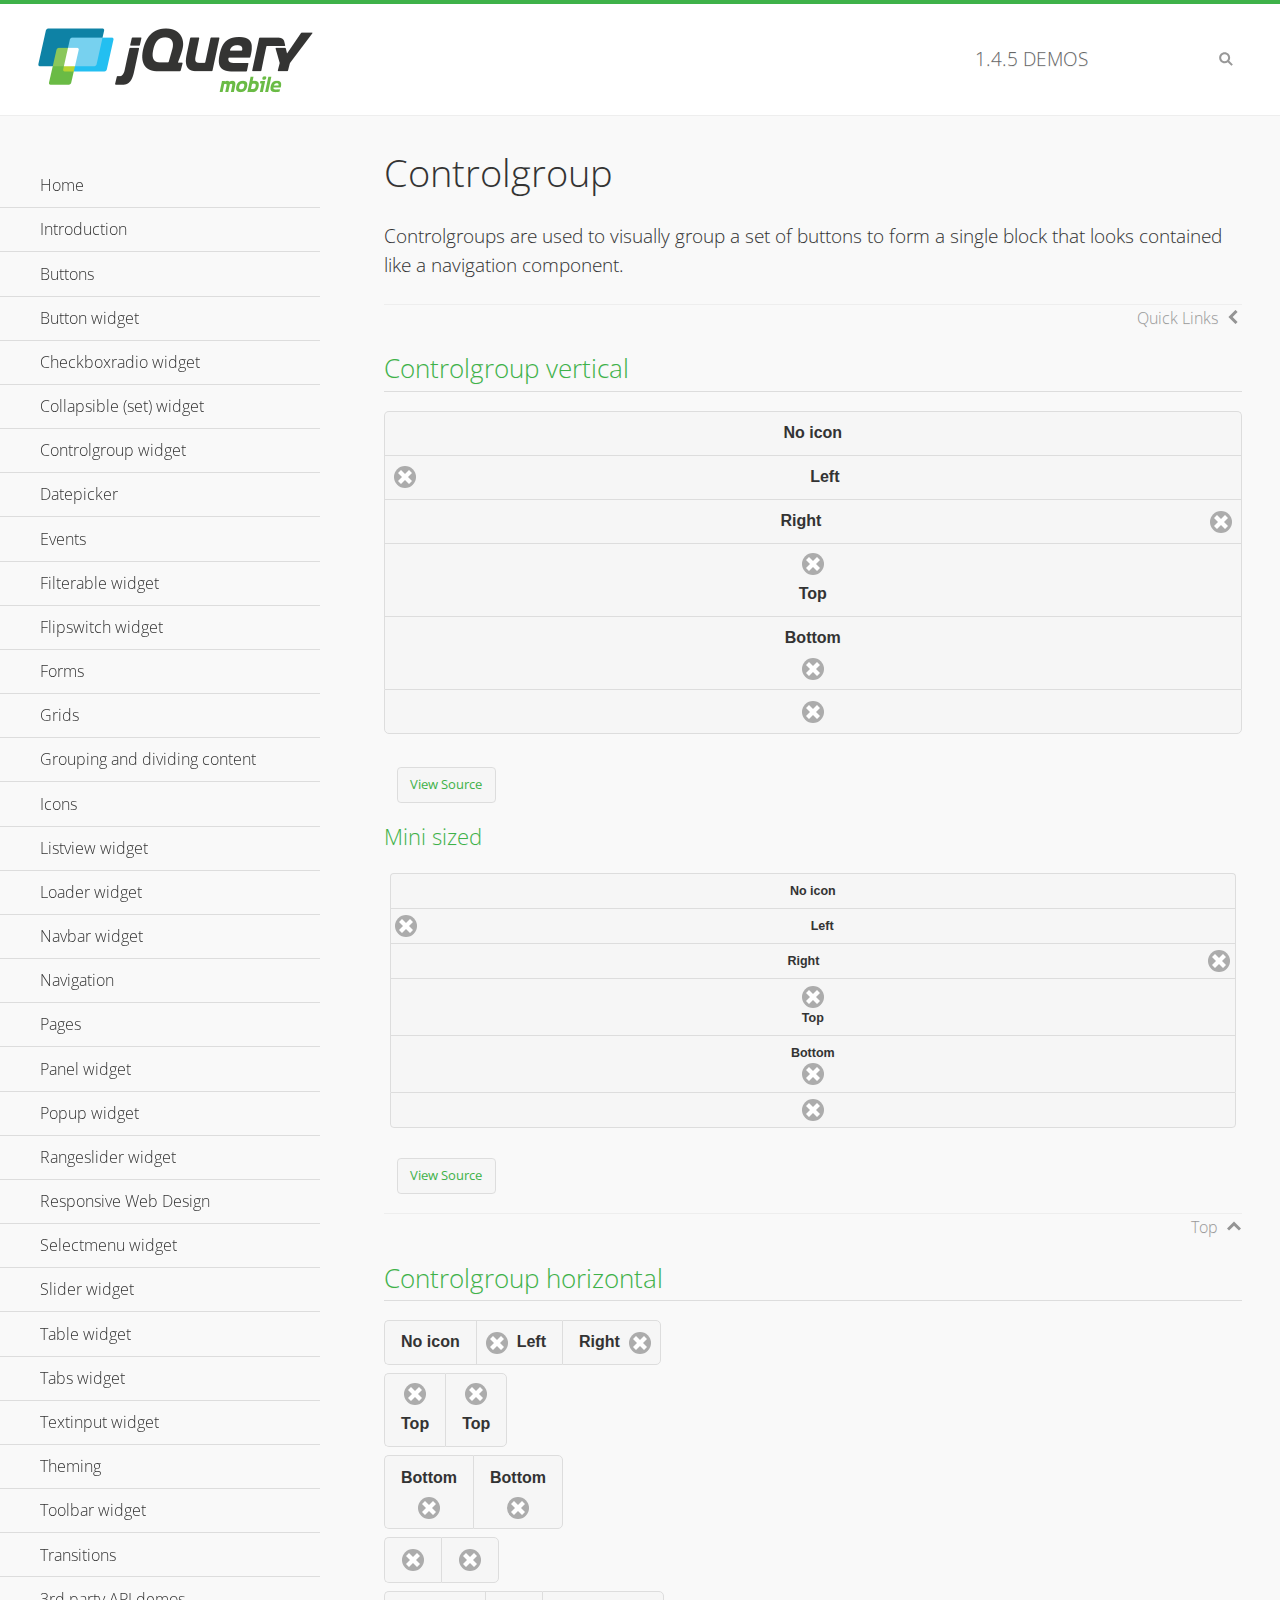
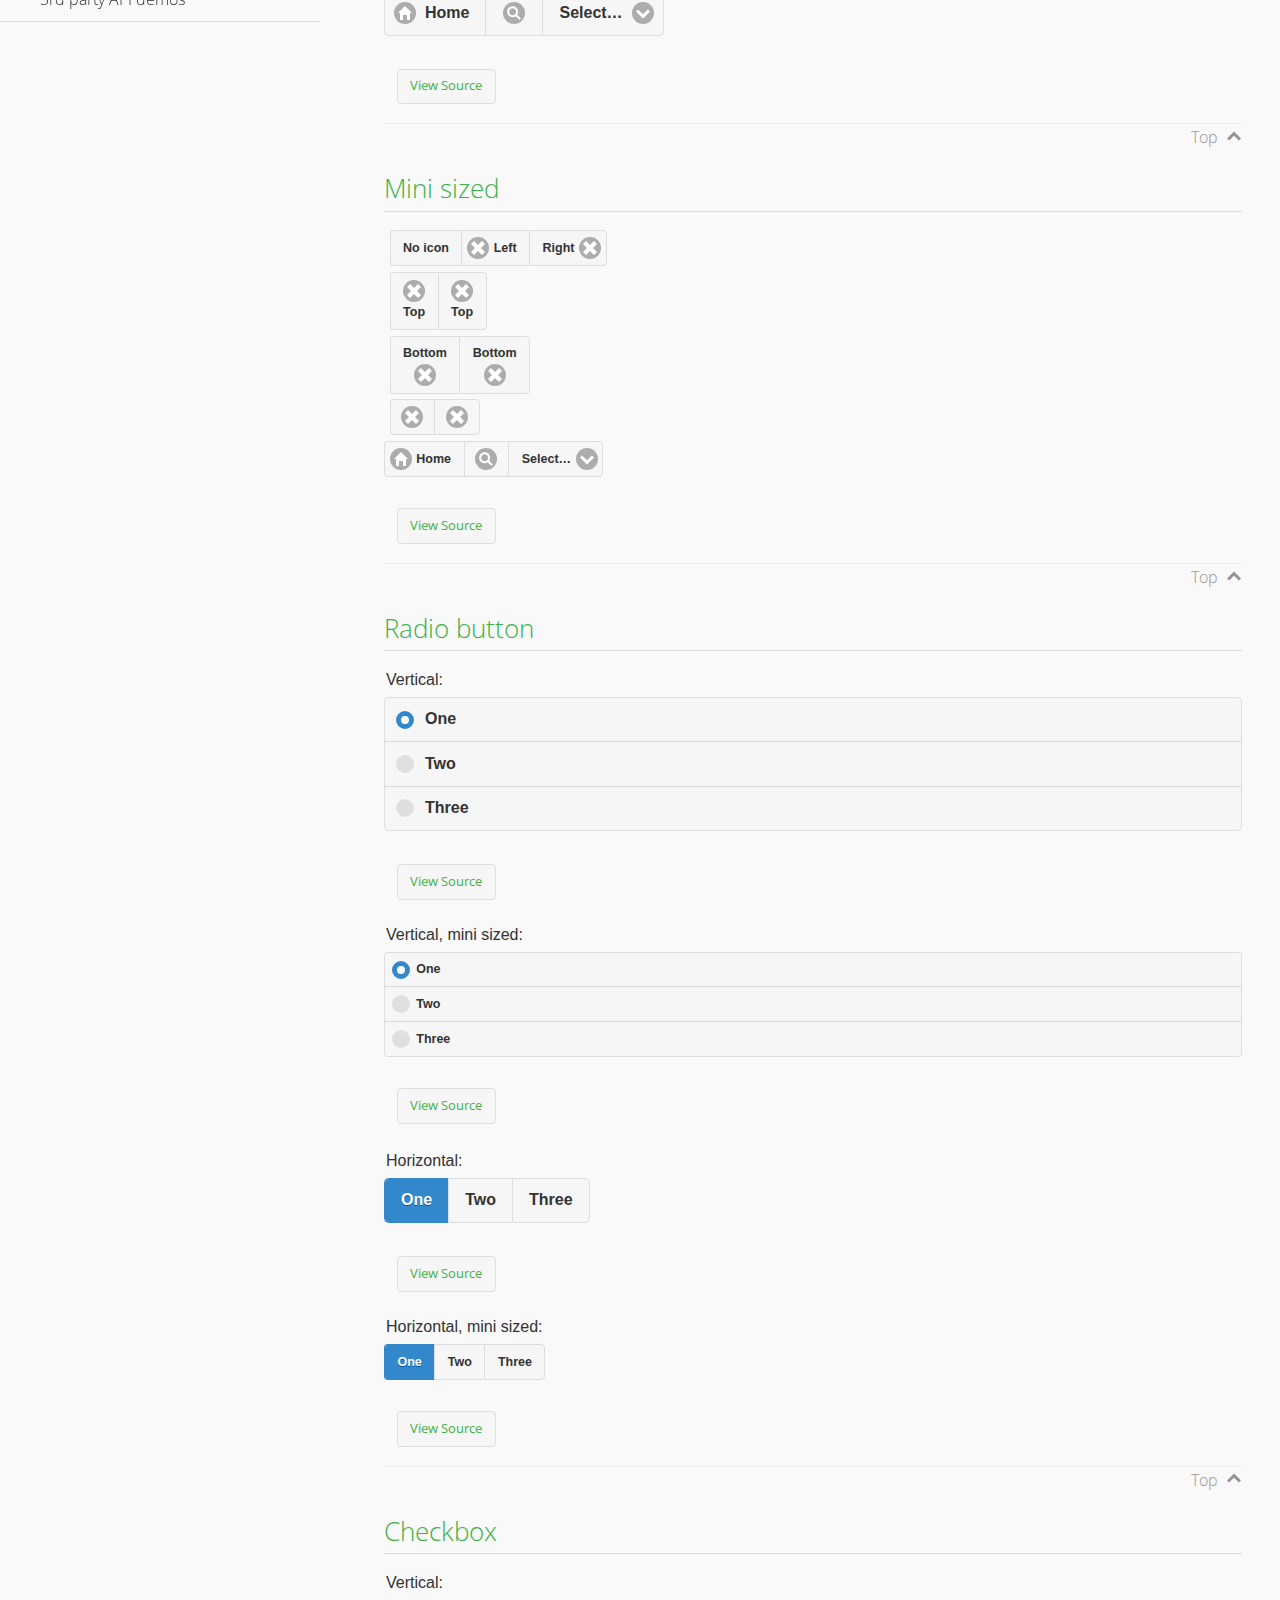
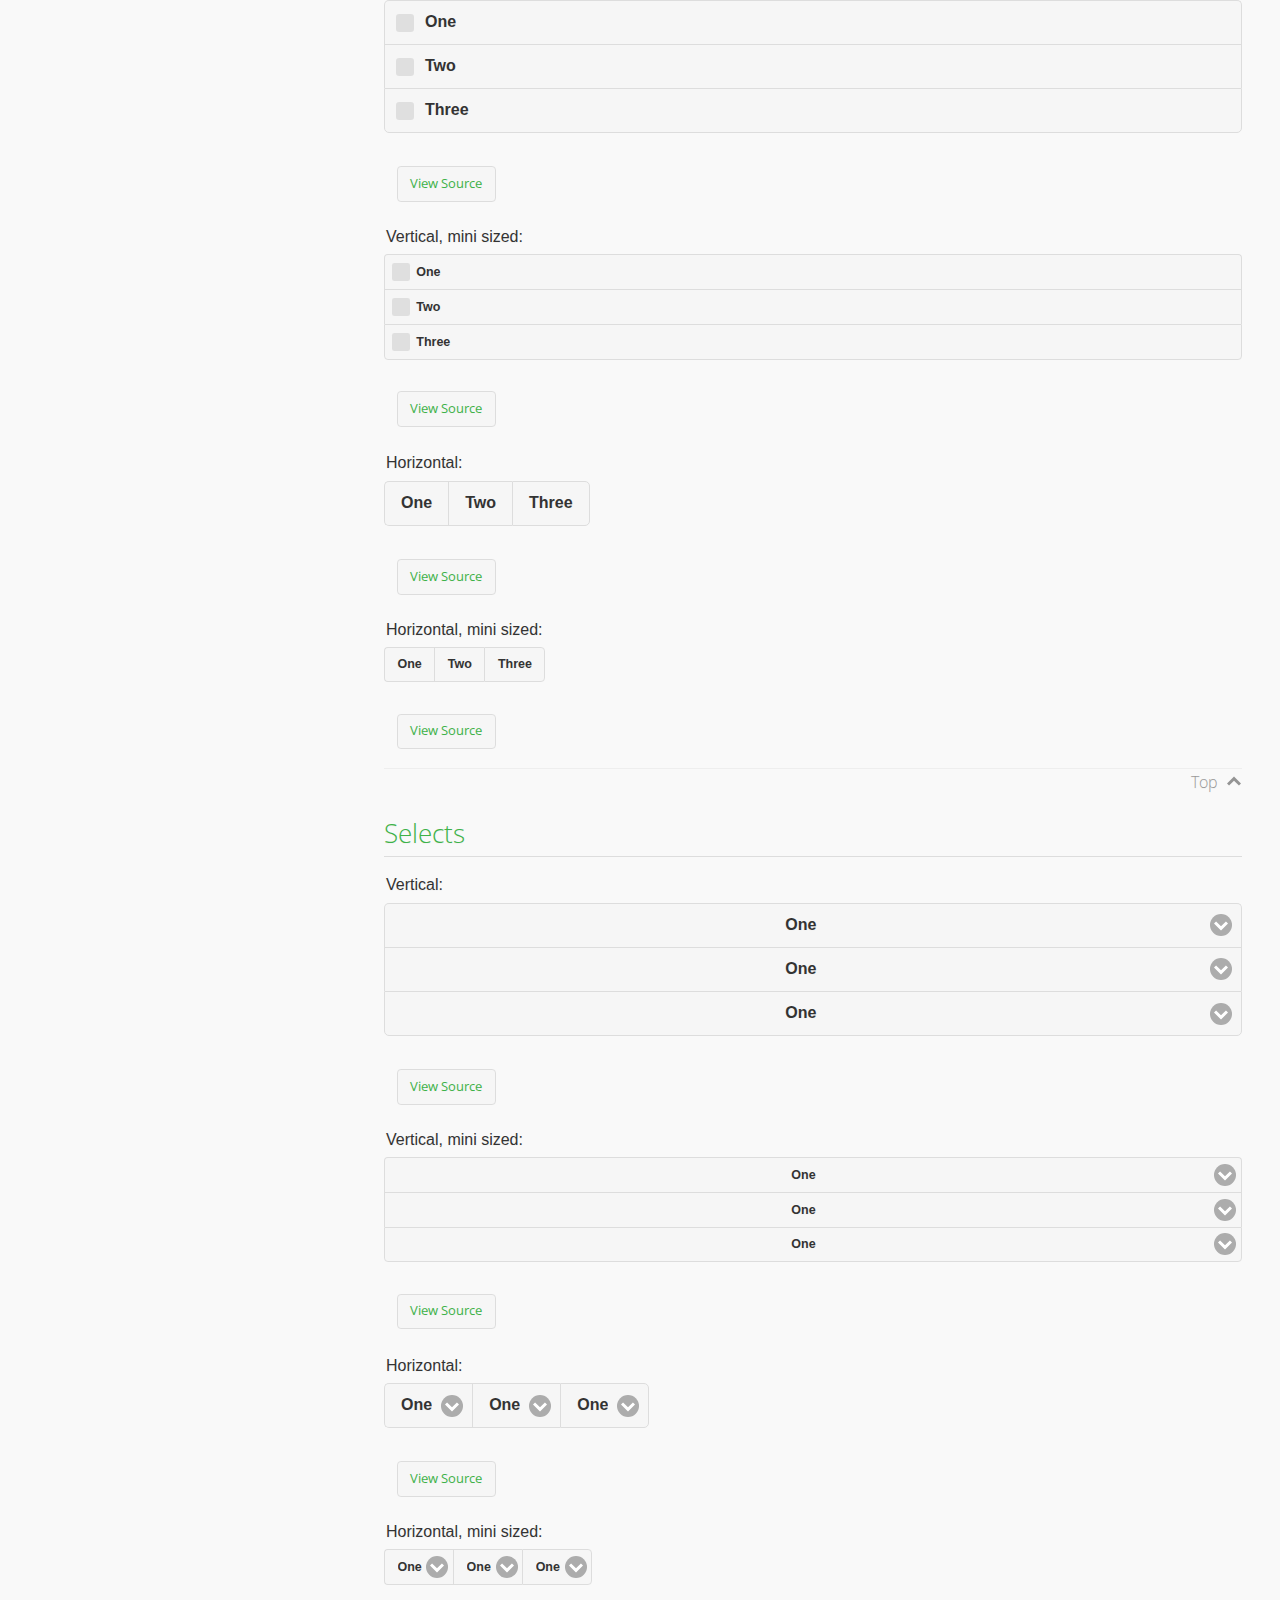
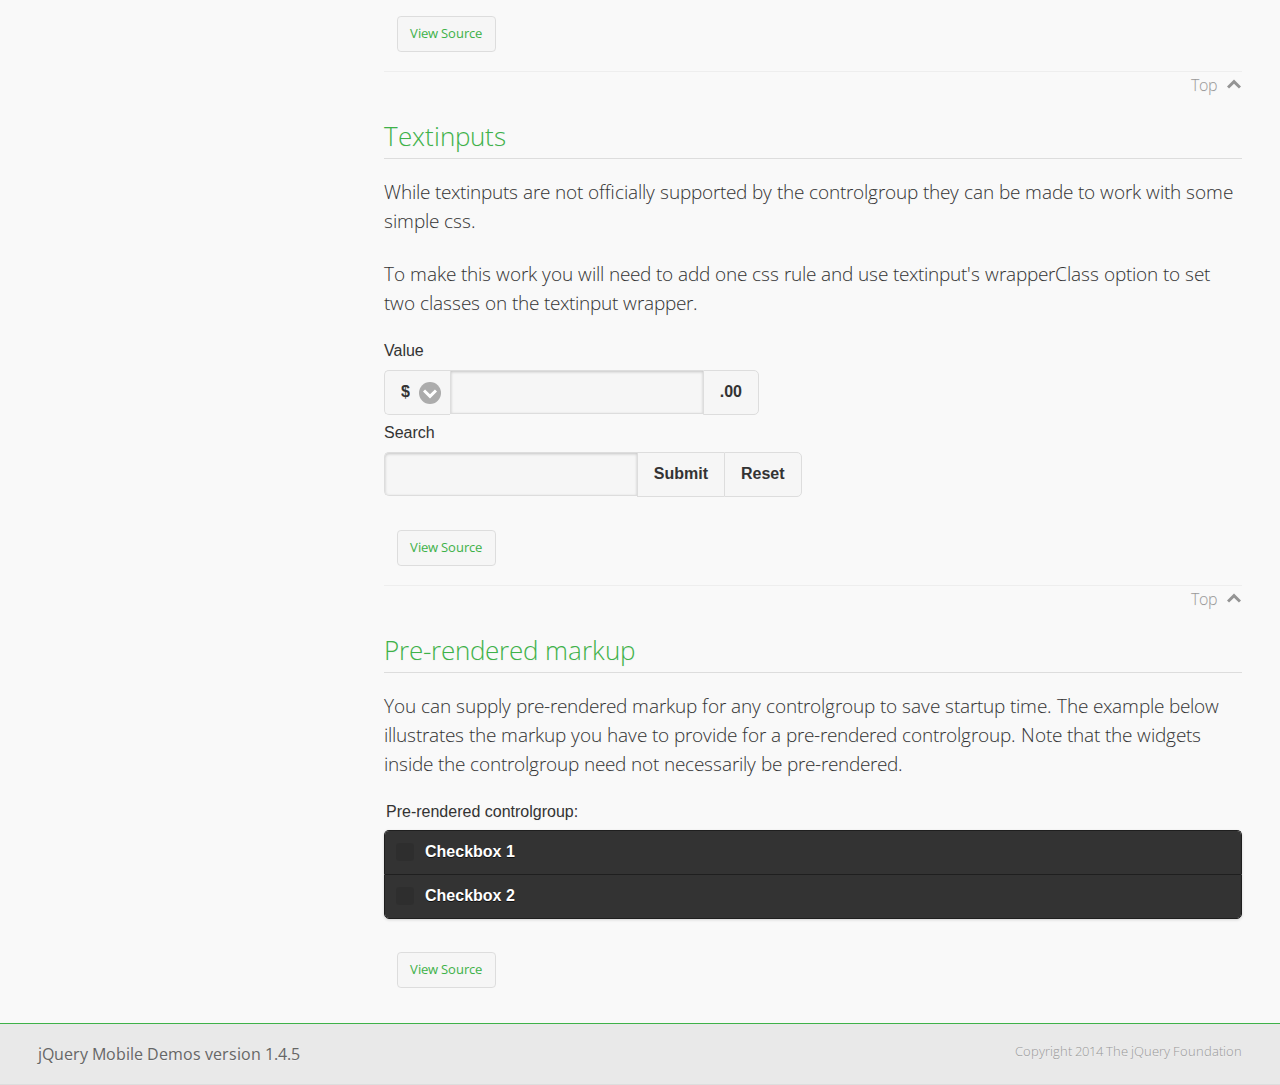
<file: jquery.mobile-1.4.5/demos/controlgroup/index.html>
<!DOCTYPE html>
<html>
<head>
	<meta charset="utf-8">
	<meta name="viewport" content="width=device-width, initial-scale=1">
	<title>Controlgroup - jQuery Mobile Demos</title>
	    <link rel="stylesheet" href="../css/themes/default/jquery.mobile-1.4.5.min.css">
	    <link rel="stylesheet" href="../_assets/css/jqm-demos.css">
	    <link rel="shortcut icon" href="../favicon.ico">
	    <link rel="stylesheet" href="http://fonts.googleapis.com/css?family=Open+Sans:300,400,700">
	    <script src="../js/jquery.js"></script>
	    <script src="../_assets/js/index.js"></script>
	    <script src="../js/jquery.mobile-1.4.5.min.js"></script>
	    <style>
	        #demo-borders .ui-collapsible .ui-collapsible-heading .ui-btn { border-top-width: 1px !important; }
	    </style>
	    <style id="textinput-controlgroup">
			.controlgroup-textinput{
				padding-top:.22em;
				padding-bottom:.22em;
			}
	    </style>
	</head>
	<body>
	<div data-role="page" class="jqm-demos" data-quicklinks="true">

	    <div data-role="header" class="jqm-header">
			<h2><a href="../" title="jQuery Mobile Demos home"><img src="../_assets/img/jquery-logo.png" alt="jQuery Mobile"></a></h2>
		<p><span class="jqm-version"></span> Demos</p>
	        <a href="#" class="jqm-navmenu-link ui-btn ui-btn-icon-notext ui-corner-all ui-icon-bars ui-nodisc-icon ui-alt-icon ui-btn-left">Menu</a>
	        <a href="#" class="jqm-search-link ui-btn ui-btn-icon-notext ui-corner-all ui-icon-search ui-nodisc-icon ui-alt-icon ui-btn-right">Search</a>
		    </div><!-- /header -->

	    <div role="main" class="ui-content jqm-content">

        <h1>Controlgroup</h1>

        <p>Controlgroups are used to visually group a set of buttons to form a single block that looks contained like a navigation component.
        </p>

		<h2>Controlgroup vertical</h2>

			<div data-demo-html="true">
				<div data-role="controlgroup">
					<a href="#" class="ui-btn ui-corner-all">No icon</a>
					<a href="#" class="ui-btn ui-corner-all ui-icon-delete ui-btn-icon-left">Left</a>
					<a href="#" class="ui-btn ui-corner-all ui-icon-delete ui-btn-icon-right">Right</a>
					<a href="#" class="ui-btn ui-corner-all ui-icon-delete ui-btn-icon-top">Top</a>
					<a href="#" class="ui-btn ui-corner-all ui-icon-delete ui-btn-icon-bottom">Bottom</a>
					<a href="#" class="ui-btn ui-corner-all ui-icon-delete ui-btn-icon-notext">Icon only</a>
				</div>
			</div><!--/demo-html -->

			<h3>Mini sized</h3>

			<div data-demo-html="true">
				<div data-role="controlgroup" data-mini="true">
					<a href="#" class="ui-btn ui-corner-all">No icon</a>
					<a href="#" class="ui-btn ui-corner-all ui-icon-delete ui-btn-icon-left">Left</a>
					<a href="#" class="ui-btn ui-corner-all ui-icon-delete ui-btn-icon-right">Right</a>
					<a href="#" class="ui-btn ui-corner-all ui-icon-delete ui-btn-icon-top">Top</a>
					<a href="#" class="ui-btn ui-corner-all ui-icon-delete ui-btn-icon-bottom">Bottom</a>
					<a href="#" class="ui-btn ui-corner-all ui-icon-delete ui-btn-icon-notext">Icon only</a>
				</div>
			</div><!--/demo-html -->

		<h2>Controlgroup horizontal</h2>

			<div data-demo-html="true">
				<div data-role="controlgroup" data-type="horizontal">
					<a href="#" class="ui-btn ui-corner-all">No icon</a>
					<a href="#" class="ui-btn ui-corner-all ui-icon-delete ui-btn-icon-left">Left</a>
					<a href="#" class="ui-btn ui-corner-all ui-icon-delete ui-btn-icon-right">Right</a>
				</div>
				<div data-role="controlgroup" data-type="horizontal">
					<a href="#" class="ui-btn ui-corner-all ui-icon-delete ui-btn-icon-top">Top</a>
					<a href="#" class="ui-btn ui-corner-all ui-icon-delete ui-btn-icon-top">Top</a>
				</div>
				<div data-role="controlgroup" data-type="horizontal">
					<a href="#" class="ui-btn ui-corner-all ui-icon-delete ui-btn-icon-bottom">Bottom</a>
					<a href="#" class="ui-btn ui-corner-all ui-icon-delete ui-btn-icon-bottom">Bottom</a>
				</div>
				<div data-role="controlgroup" data-type="horizontal">
					<a href="#" class="ui-btn ui-corner-all ui-icon-delete ui-btn-icon-notext">Icon only</a>
					<a href="#" class="ui-btn ui-corner-all ui-icon-delete ui-btn-icon-notext">Icon only</a>
				</div>
				<form>
					<fieldset data-role="controlgroup" data-type="horizontal">
						<button data-icon="home">Home</button>
						<button data-icon="search" data-iconpos="notext">Search</button>
						<label for="select-more-1a" class="ui-hidden-accessible">More</label>
						<select name="select-more-1a" id="select-more-1a">
							<option value="">Select&hellip;</option>
							<option value="#">One</option>
							<option value="#">Two</option>
							<option value="#">Three</option>
						</select>
					</fieldset>
				</form>
			</div><!--/demo-html -->

		<h2>Mini sized</h2>

			<div data-demo-html="true">
				<div data-role="controlgroup" data-type="horizontal" data-mini="true">
					<a href="#" class="ui-btn ui-corner-all">No icon</a>
					<a href="#" class="ui-btn ui-corner-all ui-icon-delete ui-btn-icon-left">Left</a>
					<a href="#" class="ui-btn ui-corner-all ui-icon-delete ui-btn-icon-right">Right</a>
				</div>
				<div data-role="controlgroup" data-type="horizontal" data-mini="true">
					<a href="#" class="ui-btn ui-corner-all ui-icon-delete ui-btn-icon-top">Top</a>
					<a href="#" class="ui-btn ui-corner-all ui-icon-delete ui-btn-icon-top">Top</a>
				</div>
				<div data-role="controlgroup" data-type="horizontal" data-mini="true">
					<a href="#" class="ui-btn ui-corner-all ui-icon-delete ui-btn-icon-bottom">Bottom</a>
					<a href="#" class="ui-btn ui-corner-all ui-icon-delete ui-btn-icon-bottom">Bottom</a>
				</div>
				<div data-role="controlgroup" data-type="horizontal" data-mini="true">
					<a href="#" class="ui-btn ui-corner-all ui-icon-delete ui-btn-icon-notext">Icon only</a>
					<a href="#" class="ui-btn ui-corner-all ui-icon-delete ui-btn-icon-notext">Icon only</a>
				</div>
				<form>
					<fieldset data-role="controlgroup" data-type="horizontal" data-mini="true">
						<button data-icon="home">Home</button>
						<button data-icon="search" data-iconpos="notext">Search</button>
						<label for="select-more-2a" class="ui-hidden-accessible">More</label>
						<select name="select-more-2a" id="select-more-2a">
							<option value="">Select&hellip;</option>
							<option value="#">One</option>
							<option value="#">Two</option>
							<option value="#">Three</option>
						</select>
					</fieldset>
				</form>
			</div><!--/demo-html -->

			<h2>Radio button</h2>

				<div data-demo-html="true">
					<form>
					<fieldset data-role="controlgroup">
						<legend>Vertical:</legend>
						<input type="radio" name="radio-choice-v-2" id="radio-choice-v-2a" value="on" checked="checked">
						<label for="radio-choice-v-2a">One</label>
						<input type="radio" name="radio-choice-v-2" id="radio-choice-v-2b" value="off">
						<label for="radio-choice-v-2b">Two</label>
						<input type="radio" name="radio-choice-v-2" id="radio-choice-v-2c" value="other">
						<label for="radio-choice-v-2c">Three</label>
					</fieldset>
					</form>
				</div><!--/demo-html -->

				<div data-demo-html="true">
					<form>
					<fieldset data-role="controlgroup" data-mini="true">
						<legend>Vertical, mini sized:</legend>
						<input type="radio" name="radio-choice-v-6" id="radio-choice-v-6a" value="on" checked="checked">
						<label for="radio-choice-v-6a">One</label>
						<input type="radio" name="radio-choice-v-6" id="radio-choice-v-6b" value="off">
						<label for="radio-choice-v-6b">Two</label>
						<input type="radio" name="radio-choice-v-6" id="radio-choice-v-6c" value="other">
						<label for="radio-choice-v-6c">Three</label>
					</fieldset>
					</form>
				</div><!--/demo-html -->

				<div data-demo-html="true">
					<form>
					<fieldset data-role="controlgroup" data-type="horizontal">
						<legend>Horizontal:</legend>
						<input type="radio" name="radio-choice-h-2" id="radio-choice-h-2a" value="on" checked="checked">
						<label for="radio-choice-h-2a">One</label>
						<input type="radio" name="radio-choice-h-2" id="radio-choice-h-2b" value="off">
						<label for="radio-choice-h-2b">Two</label>
						<input type="radio" name="radio-choice-h-2" id="radio-choice-h-2c" value="other">
						<label for="radio-choice-h-2c">Three</label>
					</fieldset>
					</form>
				</div><!--/demo-html -->

				<div data-demo-html="true">
					<form>
					<fieldset data-role="controlgroup" data-type="horizontal" data-mini="true">
						<legend>Horizontal, mini sized:</legend>
						<input type="radio" name="radio-choice-h-6" id="radio-choice-h-6a" value="on" checked="checked">
						<label for="radio-choice-h-6a">One</label>
						<input type="radio" name="radio-choice-h-6" id="radio-choice-h-6b" value="off">
						<label for="radio-choice-h-6b">Two</label>
						<input type="radio" name="radio-choice-h-6" id="radio-choice-h-6c" value="other">
						<label for="radio-choice-h-6c">Three</label>
					</fieldset>
					</form>
				</div><!--/demo-html -->

			<h2>Checkbox</h2>

				<div data-demo-html="true">
					<form>
					<fieldset data-role="controlgroup">
						<legend>Vertical:</legend>
						<input type="checkbox" name="checkbox-v-2a" id="checkbox-v-2a">
						<label for="checkbox-v-2a">One</label>
						<input type="checkbox" name="checkbox-v-2b" id="checkbox-v-2b">
						<label for="checkbox-v-2b">Two</label>
						<input type="checkbox" name="checkbox-v-2c" id="checkbox-v-2c">
						<label for="checkbox-v-2c">Three</label>
					</fieldset>
					</form>
				</div><!--/demo-html -->

				<div data-demo-html="true">
					<form>
					<fieldset data-role="controlgroup" data-mini="true">
						<legend>Vertical, mini sized:</legend>
						<input type="checkbox" name="checkbox-v-6a" id="checkbox-v-6a">
						<label for="checkbox-v-6a">One</label>
						<input type="checkbox" name="checkbox-v-6b" id="checkbox-v-6b">
						<label for="checkbox-v-6b">Two</label>
						<input type="checkbox" name="checkbox-v-6c" id="checkbox-v-6c">
						<label for="checkbox-v-6c">Three</label>
					</fieldset>
					</form>
				</div><!--/demo-html -->

				<div data-demo-html="true">
					<form>
					<fieldset data-role="controlgroup" data-type="horizontal">
						<legend>Horizontal:</legend>
						<input type="checkbox" name="checkbox-h-2a" id="checkbox-h-2a">
						<label for="checkbox-h-2a">One</label>
						<input type="checkbox" name="checkbox-h-2b" id="checkbox-h-2b">
						<label for="checkbox-h-2b">Two</label>
						<input type="checkbox" name="checkbox-h-2c" id="checkbox-h-2c">
						<label for="checkbox-h-2c">Three</label>
					</fieldset>
					</form>
				</div><!--/demo-html -->

				<div data-demo-html="true">
					<form>
					<fieldset data-role="controlgroup" data-type="horizontal" data-mini="true">
						<legend>Horizontal, mini sized:</legend>
						<input type="checkbox" name="checkbox-h-6a" id="checkbox-h-6a">
						<label for="checkbox-h-6a">One</label>
						<input type="checkbox" name="checkbox-h-6b" id="checkbox-h-6b">
						<label for="checkbox-h-6b">Two</label>
						<input type="checkbox" name="checkbox-h-6c" id="checkbox-h-6c">
						<label for="checkbox-h-6c">Three</label>
					</fieldset>
					</form>
				</div><!--/demo-html -->

			<h2>Selects</h2>

				<div data-demo-html="true">
					<form>
					<fieldset data-role="controlgroup">
						<legend>Vertical:</legend>
						<label for="select-v-2a">Select A</label>
						<select name="select-v-2a" id="select-v-2a">
							<option value="#">One</option>
							<option value="#">Two</option>
							<option value="#">Three</option>
						</select>
						<label for="select-v-2b">Select B</label>
						<select name="select-v-2b" id="select-v-2b">
							<option value="#">One</option>
							<option value="#">Two</option>
							<option value="#">Three</option>
						</select>
						<label for="select-v-2c">Select C</label>
						<select name="select-v-2c" id="select-v-2c">
							<option value="#">One</option>
							<option value="#">Two</option>
							<option value="#">Three</option>
						</select>
					</fieldset>
					</form>
				</div><!--/demo-html -->

				<div data-demo-html="true">
					<form>
					<fieldset data-role="controlgroup" data-mini="true">
						<legend>Vertical, mini sized:</legend>
						<label for="select-v-6a">Select A</label>
						<select name="select-v-6a" id="select-v-6a">
							<option value="#">One</option>
							<option value="#">Two</option>
							<option value="#">Three</option>
						</select>
						<label for="select-v-6b">Select B</label>
						<select name="select-v-6b" id="select-v-6b">
							<option value="#">One</option>
							<option value="#">Two</option>
							<option value="#">Three</option>
						</select>
						<label for="select-v-6c">Select C</label>
						<select name="select-v-6c" id="select-v-6c">
							<option value="#">One</option>
							<option value="#">Two</option>
							<option value="#">Three</option>
						</select>
					</fieldset>
					</form>
				</div><!--/demo-html -->

				<div data-demo-html="true">
					<form>
					<fieldset data-role="controlgroup" data-type="horizontal">
						<legend>Horizontal:</legend>
						<label for="select-h-2a">Select A</label>
						<select name="select-h-2a" id="select-h-2a">
							<option value="#">One</option>
							<option value="#">Two</option>
							<option value="#">Three</option>
						</select>
						<label for="select-h-2b">Select B</label>
						<select name="select-h-2b" id="select-h-2b">
							<option value="#">One</option>
							<option value="#">Two</option>
							<option value="#">Three</option>
						</select>
						<label for="select-h-2c">Select C</label>
						<select name="select-h-2c" id="select-h-2c">
							<option value="#">One</option>
							<option value="#">Two</option>
							<option value="#">Three</option>
						</select>
					</fieldset>
					</form>
				</div><!--/demo-html -->

				<div data-demo-html="true">
					<form>
					<fieldset data-role="controlgroup" data-type="horizontal" data-mini="true">
						<legend>Horizontal, mini sized:</legend>
						<label for="select-h-6a">Select A</label>
						<select name="select-h-6a" id="select-h-6a">
							<option value="#">One</option>
							<option value="#">Two</option>
							<option value="#">Three</option>
						</select>
						<label for="select-h-6b">Select B</label>
						<select name="select-h-6b" id="select-h-6b">
							<option value="#">One</option>
							<option value="#">Two</option>
							<option value="#">Three</option>
						</select>
						<label for="select-h-6c">Select C</label>
						<select name="select-h-6c" id="select-h-6c">
							<option value="#">One</option>
							<option value="#">Two</option>
							<option value="#">Three</option>
						</select>
					</fieldset>
					</form>
				</div><!--/demo-html -->

				<h2>Textinputs</h2>
				<p>While textinputs are not officially supported by the controlgroup they can be made to work with some simple css.</p>
				<p>To make this work you will need to add one css rule and use textinput's wrapperClass option to set two classes on the textinput wrapper.</p>
				<div data-demo-html="true" data-demo-css="#textinput-controlgroup">
					<label for="currency-controlgroup">Value</label>
					<div data-role="controlgroup" data-type="horizontal">
						<select>
							<option>$</option>
							<option>€</option>
							<option>£</option>
							<option>¥</option>
							<option>₩</option>
							<option>₹</option>
						</select>
						<input id="currency-controlgroup" type="text" data-wrapper-class="controlgroup-textinput ui-btn">
						<button>.00</button>
					</div>
					<label for="search-control-group">Search</label>
					<div data-role="controlgroup" data-type="horizontal">
						<input type="text" id="search-control-group" data-wrapper-class="controlgroup-textinput ui-btn">
						<button>Submit</button>
						<button>Reset</button>
					</div>
				</div>

		<h2>Pre-rendered markup</h2>
		<p>You can supply pre-rendered markup for any controlgroup to save startup time. The example below illustrates the markup you have to provide for a pre-rendered controlgroup. Note that the widgets inside the controlgroup need not necessarily be pre-rendered.</p>
		<div data-demo-html="true">
			<div data-role="controlgroup" data-enhanced="true" class="ui-controlgroup ui-controlgroup-vertical ui-group-theme-b ui-corner-all">
				<div role="heading" class="ui-controlgroup-label">
					<legend>Pre-rendered controlgroup:</legend>
				</div>
				<div class="ui-controlgroup-controls ui-shadow">
					<label for="pre-rendered-cb-1" class="ui-first-child">Checkbox 1</label>
					<input type="checkbox" id="pre-rendered-cb-1" name="pre-rendered-cb-1" value="1">
					<label for="pre-rendered-cb-2" class="ui-last-child">Checkbox 2</label>
					<input type="checkbox" id="pre-rendered-cb-2" name="pre-rendered-cb-2" value="2">
				</div>
			</div>
		</div>

	</div><!-- /content -->
	    <div data-role="panel" class="jqm-navmenu-panel" data-position="left" data-display="overlay" data-theme="a">
	    	<ul class="jqm-list ui-alt-icon ui-nodisc-icon">
<li data-filtertext="demos homepage" data-icon="home"><a href=".././">Home</a></li>
<li data-filtertext="introduction overview getting started"><a href="../intro/" data-ajax="false">Introduction</a></li>
<li data-filtertext="buttons button markup buttonmarkup method anchor link button element"><a href="../button-markup/" data-ajax="false">Buttons</a></li>
<li data-filtertext="form button widget input button submit reset"><a href="../button/" data-ajax="false">Button widget</a></li>
<li data-role="collapsible" data-enhanced="true" data-collapsed-icon="carat-d" data-expanded-icon="carat-u" data-iconpos="right" data-inset="false" class="ui-collapsible ui-collapsible-themed-content ui-collapsible-collapsed">
	<h3 class="ui-collapsible-heading ui-collapsible-heading-collapsed">
		<a href="#" class="ui-collapsible-heading-toggle ui-btn ui-btn-icon-right ui-btn-inherit ui-icon-carat-d">
		    Checkboxradio widget<span class="ui-collapsible-heading-status"> click to expand contents</span>
		</a>
	</h3>
	<div class="ui-collapsible-content ui-body-inherit ui-collapsible-content-collapsed" aria-hidden="true">
		<ul>
			<li data-filtertext="form checkboxradio widget checkbox input checkboxes controlgroups"><a href="../checkboxradio-checkbox/" data-ajax="false">Checkboxes</a></li>
			<li data-filtertext="form checkboxradio widget radio input radio buttons controlgroups"><a href="../checkboxradio-radio/" data-ajax="false">Radio buttons</a></li>
		</ul>
	</div>
</li>
<li data-role="collapsible" data-enhanced="true" data-collapsed-icon="carat-d" data-expanded-icon="carat-u" data-iconpos="right" data-inset="false" class="ui-collapsible ui-collapsible-themed-content ui-collapsible-collapsed">
	<h3 class="ui-collapsible-heading ui-collapsible-heading-collapsed">
		<a href="#" class="ui-collapsible-heading-toggle ui-btn ui-btn-icon-right ui-btn-inherit ui-icon-carat-d">
			Collapsible (set) widget<span class="ui-collapsible-heading-status"> click to expand contents</span>
		</a>
	</h3>
	<div class="ui-collapsible-content ui-body-inherit ui-collapsible-content-collapsed" aria-hidden="true">
		<ul>
			<li data-filtertext="collapsibles content formatting"><a href="../collapsible/" data-ajax="false">Collapsible</a></li>
			<li data-filtertext="dynamic collapsible set accordion append expand"><a href="../collapsible-dynamic/" data-ajax="false">Dynamic collapsibles</a></li>
			<li data-filtertext="accordions collapsible set widget content formatting grouped collapsibles"><a href="../collapsibleset/" data-ajax="false">Collapsible set</a></li>
		</ul>
	</div>
</li>
<li data-role="collapsible" data-enhanced="true" data-collapsed-icon="carat-d" data-expanded-icon="carat-u" data-iconpos="right" data-inset="false" class="ui-collapsible ui-collapsible-themed-content ui-collapsible-collapsed">
	<h3 class="ui-collapsible-heading ui-collapsible-heading-collapsed">
		<a href="#" class="ui-collapsible-heading-toggle ui-btn ui-btn-icon-right ui-btn-inherit ui-icon-carat-d">
			Controlgroup widget<span class="ui-collapsible-heading-status"> click to expand contents</span>
		</a>
	</h3>
	<div class="ui-collapsible-content ui-body-inherit ui-collapsible-content-collapsed" aria-hidden="true">
		<ul>
			<li data-filtertext="controlgroups selectmenu checkboxradio input grouped buttons horizontal vertical"><a href="../controlgroup/" data-ajax="false">Controlgroup</a></li>
			<li data-filtertext="dynamic controlgroup dynamically add buttons"><a href="../controlgroup-dynamic/" data-ajax="false">Dynamic controlgroups</a></li>
		</ul>
	</div>
</li>
<li data-filtertext="form datepicker widget date input"><a href="../datepicker/" data-ajax="false">Datepicker</a></li>
<li data-role="collapsible" data-enhanced="true" data-collapsed-icon="carat-d" data-expanded-icon="carat-u" data-iconpos="right" data-inset="false" class="ui-collapsible ui-collapsible-themed-content ui-collapsible-collapsed">
	<h3 class="ui-collapsible-heading ui-collapsible-heading-collapsed">
		<a href="#" class="ui-collapsible-heading-toggle ui-btn ui-btn-icon-right ui-btn-inherit ui-icon-carat-d">
			Events<span class="ui-collapsible-heading-status"> click to expand contents</span>
		</a>
	</h3>
	<div class="ui-collapsible-content ui-body-inherit ui-collapsible-content-collapsed" aria-hidden="true">
		<ul>
			<li data-filtertext="swipe to delete list items listviews swipe events"><a href="../swipe-list/" data-ajax="false">Swipe list items</a></li>
			<li data-filtertext="swipe to navigate swipe page navigation swipe events"><a href="../swipe-page/" data-ajax="false">Swipe page navigation</a></li>
		</ul>
	</div>
</li>
<li data-filtertext="filterable filter elements sorting searching listview table"><a href="../filterable/" data-ajax="false">Filterable widget</a></li>
<li data-filtertext="form flipswitch widget flip toggle switch binary select checkbox input"><a href="../flipswitch/" data-ajax="false">Flipswitch widget</a></li>
<li data-role="collapsible" data-enhanced="true" data-collapsed-icon="carat-d" data-expanded-icon="carat-u" data-iconpos="right" data-inset="false" class="ui-collapsible ui-collapsible-themed-content ui-collapsible-collapsed">
	<h3 class="ui-collapsible-heading ui-collapsible-heading-collapsed">
		<a href="#" class="ui-collapsible-heading-toggle ui-btn ui-btn-icon-right ui-btn-inherit ui-icon-carat-d">
			Forms<span class="ui-collapsible-heading-status"> click to expand contents</span>
		</a>
	</h3>
	<div class="ui-collapsible-content ui-body-inherit ui-collapsible-content-collapsed" aria-hidden="true">
		<ul>
			<li data-filtertext="forms text checkbox radio range button submit reset inputs selects textarea slider flipswitch label form elements"><a href="../forms/" data-ajax="false">Forms</a></li>
			<li data-filtertext="form hide labels hidden accessible ui-hidden-accessible forms"><a href="../forms-label-hidden-accessible/" data-ajax="false">Hide labels</a></li>
			<li data-filtertext="form field containers fieldcontain ui-field-contain forms"><a href="../forms-field-contain/" data-ajax="false">Field containers</a></li>
			<li data-filtertext="forms disabled form elements"><a href="../forms-disabled/" data-ajax="false">Forms disabled</a></li>
			<li data-filtertext="forms gallery examples overview forms text checkbox radio range button submit reset inputs selects textarea slider flipswitch label form elements"><a href="../forms-gallery/" data-ajax="false">Forms gallery</a></li>
		</ul>
	</div>
</li>
<li data-role="collapsible" data-enhanced="true" data-collapsed-icon="carat-d" data-expanded-icon="carat-u" data-iconpos="right" data-inset="false" class="ui-collapsible ui-collapsible-themed-content ui-collapsible-collapsed">
	<h3 class="ui-collapsible-heading ui-collapsible-heading-collapsed">
		<a href="#" class="ui-collapsible-heading-toggle ui-btn ui-btn-icon-right ui-btn-inherit ui-icon-carat-d">
			Grids<span class="ui-collapsible-heading-status"> click to expand contents</span>
		</a>
	</h3>
	<div class="ui-collapsible-content ui-body-inherit ui-collapsible-content-collapsed" aria-hidden="true">
		<ul>
			<li data-filtertext="grids columns blocks content formatting rwd responsive css framework"><a href="../grids/" data-ajax="false">Grids</a></li>
			<li data-filtertext="buttons in grids css framework"><a href="../grids-buttons/" data-ajax="false">Buttons in grids</a></li>
			<li data-filtertext="custom responsive grids rwd css framework"><a href="../grids-custom-responsive/" data-ajax="false">Custom responsive grids</a></li>
		</ul>
	</div>
</li>
<li data-filtertext="blocks content formatting sections heading"><a href="../body-bar-classes/" data-ajax="false">Grouping and dividing content</a></li>
<li data-role="collapsible" data-enhanced="true" data-collapsed-icon="carat-d" data-expanded-icon="carat-u" data-iconpos="right" data-inset="false" class="ui-collapsible ui-collapsible-themed-content ui-collapsible-collapsed">
	<h3 class="ui-collapsible-heading ui-collapsible-heading-collapsed">
		<a href="#" class="ui-collapsible-heading-toggle ui-btn ui-btn-icon-right ui-btn-inherit ui-icon-carat-d">
			Icons<span class="ui-collapsible-heading-status"> click to expand contents</span>
		</a>
	</h3>
	<div class="ui-collapsible-content ui-body-inherit ui-collapsible-content-collapsed" aria-hidden="true">
		<ul>
			<li data-filtertext="button icons svg disc alt custom icon position"><a href="../icons/" data-ajax="false">Icons</a></li>
			<li data-filtertext=""><a href="../icons-grunticon/" data-ajax="false">Grunticon loader</a></li>
		</ul>
	</div>
</li>
<li data-role="collapsible" data-enhanced="true" data-collapsed-icon="carat-d" data-expanded-icon="carat-u" data-iconpos="right" data-inset="false" class="ui-collapsible ui-collapsible-themed-content ui-collapsible-collapsed">
	<h3 class="ui-collapsible-heading ui-collapsible-heading-collapsed">
		<a href="#" class="ui-collapsible-heading-toggle ui-btn ui-btn-icon-right ui-btn-inherit ui-icon-carat-d">
			Listview widget<span class="ui-collapsible-heading-status"> click to expand contents</span>
		</a>
	</h3>
	<div class="ui-collapsible-content ui-body-inherit ui-collapsible-content-collapsed" aria-hidden="true">
		<ul>
			<li data-filtertext="listview widget thumbnails icons nested split button collapsible ul ol"><a href="../listview/" data-ajax="false">Listview</a></li>
			<li data-filtertext="autocomplete filterable reveal listview filtertextbeforefilter placeholder"><a href="../listview-autocomplete/" data-ajax="false">Listview autocomplete</a></li>
			<li data-filtertext="autocomplete filterable reveal listview remote data filtertextbeforefilter placeholder"><a href="../listview-autocomplete-remote/" data-ajax="false">Listview autocomplete remote data</a></li>
			<li data-filtertext="autodividers anchor jump scroll linkbars listview lists ul ol"><a href="../listview-autodividers-linkbar/" data-ajax="false">Listview autodividers linkbar</a></li>
			<li data-filtertext="listview autodividers selector autodividersselector lists ul ol"><a href="../listview-autodividers-selector/" data-ajax="false">Listview autodividers selector</a></li>
			<li data-filtertext="listview nested list items"><a href="../listview-nested-lists/" data-ajax="false">Nested Listviews</a></li>
			<li data-filtertext="listview collapsible list items flat"><a href="../listview-collapsible-item-flat/" data-ajax="false">Listview collapsible list items (flat)</a></li>
			<li data-filtertext="listview collapsible list indented"><a href="../listview-collapsible-item-indented/" data-ajax="false">Listview collapsible list items (indented)</a></li>
			<li data-filtertext="grid listview responsive grids responsive listviews lists ul"><a href="../listview-grid/" data-ajax="false">Listview responsive grid</a></li>
		</ul>
	</div>
</li>
<li data-filtertext="loader widget page loading navigation overlay spinner"><a href="../loader/" data-ajax="false">Loader widget</a></li>
<li data-filtertext="navbar widget navmenu toolbars header footer"><a href="../navbar/" data-ajax="false">Navbar widget</a></li>
<li data-role="collapsible" data-enhanced="true" data-collapsed-icon="carat-d" data-expanded-icon="carat-u" data-iconpos="right" data-inset="false" class="ui-collapsible ui-collapsible-themed-content ui-collapsible-collapsed">
	<h3 class="ui-collapsible-heading ui-collapsible-heading-collapsed">
		<a href="#" class="ui-collapsible-heading-toggle ui-btn ui-btn-icon-right ui-btn-inherit ui-icon-carat-d">
			Navigation<span class="ui-collapsible-heading-status"> click to expand contents</span>
		</a>
	</h3>
	<div class="ui-collapsible-content ui-body-inherit ui-collapsible-content-collapsed" aria-hidden="true">
		<ul>
			<li data-filtertext="ajax navigation navigate widget history event method"><a href="../navigation/" data-ajax="false">Navigation</a></li>
			<li data-filtertext="linking pages page links navigation ajax prefetch cache"><a href="../navigation-linking-pages/" data-ajax="false">Linking pages</a></li>
			<!-- <li data-filtertext="php redirect server redirection server-side navigation"><a href="../navigation-php-redirect/" data-ajax="false">PHP redirect demo</a></li>-->
			<li data-filtertext="navigation redirection hash query"><a href="../navigation-hash-processing/" data-ajax="false">Hash processing demo</a></li>
			<li data-filtertext="navigation redirection hash query"><a href="../page-events/" data-ajax="false">Page Navigation Events</a></li>
		</ul>
	</div>
</li>
<li data-role="collapsible" data-enhanced="true" data-collapsed-icon="carat-d" data-expanded-icon="carat-u" data-iconpos="right" data-inset="false" class="ui-collapsible ui-collapsible-themed-content ui-collapsible-collapsed">
	<h3 class="ui-collapsible-heading ui-collapsible-heading-collapsed">
		<a href="#" class="ui-collapsible-heading-toggle ui-btn ui-btn-icon-right ui-btn-inherit ui-icon-carat-d">
			Pages<span class="ui-collapsible-heading-status"> click to expand contents</span>
		</a>
	</h3>
	<div class="ui-collapsible-content ui-body-inherit ui-collapsible-content-collapsed" aria-hidden="true">
		<ul>
			<li data-filtertext="pages page widget ajax navigation"><a href="../pages/" data-ajax="false">Pages</a></li>
			<li data-filtertext="single page"><a href="../pages-single-page/" data-ajax="false">Single page</a></li>
			<li data-filtertext="multipage multi-page page"><a href="../pages-multi-page/" data-ajax="false">Multi-page template</a></li>
			<li data-filtertext="dialog page widget modal popup"><a href="../pages-dialog/" data-ajax="false">Dialog page</a></li>
		</ul>
	</div>
</li>
<li data-role="collapsible" data-enhanced="true" data-collapsed-icon="carat-d" data-expanded-icon="carat-u" data-iconpos="right" data-inset="false" class="ui-collapsible ui-collapsible-themed-content ui-collapsible-collapsed">
	<h3 class="ui-collapsible-heading ui-collapsible-heading-collapsed">
		<a href="#" class="ui-collapsible-heading-toggle ui-btn ui-btn-icon-right ui-btn-inherit ui-icon-carat-d">
			Panel widget<span class="ui-collapsible-heading-status"> click to expand contents</span>
		</a>
	</h3>
	<div class="ui-collapsible-content ui-body-inherit ui-collapsible-content-collapsed" aria-hidden="true">
		<ul>
			<li data-filtertext="panel widget sliding panels reveal push overlay responsive"><a href="../panel/" data-ajax="false">Panel</a></li>
			<li data-filtertext=""><a href="../panel-external/" data-ajax="false">External panels</a></li>
			<li data-filtertext="panel "><a href="../panel-fixed/" data-ajax="false">Fixed panels</a></li>
			<li data-filtertext="panel slide panels sliding panels shadow rwd responsive breakpoint"><a href="../panel-responsive/" data-ajax="false">Panels responsive</a></li>
			<li data-filtertext="panel custom style custom panel width reveal shadow listview panel styling page background wrapper"><a href="../panel-styling/" data-ajax="false">Custom panel style</a></li>
			<li data-filtertext="panel open on swipe"><a href="../panel-swipe-open/" data-ajax="false">Panel open on swipe</a></li>
			<li data-filtertext="panels outside page internal external toolbars"><a href="../panel-external-internal/" data-ajax="false">Panel external and internal</a></li>
		</ul>
	</div>
</li>
<li data-role="collapsible" data-enhanced="true" data-collapsed-icon="carat-d" data-expanded-icon="carat-u" data-iconpos="right" data-inset="false" class="ui-collapsible ui-collapsible-themed-content ui-collapsible-collapsed">
	<h3 class="ui-collapsible-heading ui-collapsible-heading-collapsed">
		<a href="#" class="ui-collapsible-heading-toggle ui-btn ui-btn-icon-right ui-btn-inherit ui-icon-carat-d">
			Popup widget<span class="ui-collapsible-heading-status"> click to expand contents</span>
		</a>
	</h3>
	<div class="ui-collapsible-content ui-body-inherit ui-collapsible-content-collapsed" aria-hidden="true">
		<ul>
			<li data-filtertext="popup widget popups dialog modal transition tooltip lightbox form overlay screen flip pop fade transition"><a href="../popup/" data-ajax="false">Popup</a></li>
			<li data-filtertext="popup alignment position"><a href="../popup-alignment/" data-ajax="false">Popup alignment</a></li>
			<li data-filtertext="popup arrow size popups popover"><a href="../popup-arrow-size/" data-ajax="false">Popup arrow size</a></li>
			<li data-filtertext="dynamic popups popup images lightbox"><a href="../popup-dynamic/" data-ajax="false">Dynamic popups</a></li>
			<li data-filtertext="popups with iframes scaling"><a href="../popup-iframe/" data-ajax="false">Popups with iframes</a></li>
			<li data-filtertext="popup image scaling"><a href="../popup-image-scaling/" data-ajax="false">Popup image scaling</a></li>
			<li data-filtertext="external popup outside multi-page"><a href="../popup-outside-multipage/" data-ajax="false">Popup outside multi-page</a></li>
		</ul>
	</div>
</li>
<li data-filtertext="form rangeslider widget dual sliders dual handle sliders range input"><a href="../rangeslider/" data-ajax="false">Rangeslider widget</a></li>
<li data-filtertext="responsive web design rwd adaptive progressive enhancement PE accessible mobile breakpoints media query media queries"><a href="../rwd/" data-ajax="false">Responsive Web Design</a></li>
<li data-role="collapsible" data-enhanced="true" data-collapsed-icon="carat-d" data-expanded-icon="carat-u" data-iconpos="right" data-inset="false" class="ui-collapsible ui-collapsible-themed-content ui-collapsible-collapsed">
	<h3 class="ui-collapsible-heading ui-collapsible-heading-collapsed">
		<a href="#" class="ui-collapsible-heading-toggle ui-btn ui-btn-icon-right ui-btn-inherit ui-icon-carat-d">
			Selectmenu widget<span class="ui-collapsible-heading-status"> click to expand contents</span>
		</a>
	</h3>
	<div class="ui-collapsible-content ui-body-inherit ui-collapsible-content-collapsed" aria-hidden="true">
		<ul>
			<li data-filtertext="form selectmenu widget select input custom select menu selects"><a href="../selectmenu/" data-ajax="false">Selectmenu</a></li>
			<li data-filtertext="form custom select menu selectmenu widget custom menu option optgroup multiple selects"><a href="../selectmenu-custom/" data-ajax="false">Custom select menu</a></li>
			<li data-filtertext="filterable select filter popup dialog"><a href="../selectmenu-custom-filter/" data-ajax="false">Custom select menu with filter</a></li>
		</ul>
	</div>
</li>
<li data-role="collapsible" data-enhanced="true" data-collapsed-icon="carat-d" data-expanded-icon="carat-u" data-iconpos="right" data-inset="false" class="ui-collapsible ui-collapsible-themed-content ui-collapsible-collapsed">
	<h3 class="ui-collapsible-heading ui-collapsible-heading-collapsed">
		<a href="#" class="ui-collapsible-heading-toggle ui-btn ui-btn-icon-right ui-btn-inherit ui-icon-carat-d">
			Slider widget<span class="ui-collapsible-heading-status"> click to expand contents</span>
		</a>
	</h3>
	<div class="ui-collapsible-content ui-body-inherit ui-collapsible-content-collapsed" aria-hidden="true">
		<ul>
			<li data-filtertext="form slider widget range input single sliders"><a href="../slider/" data-ajax="false">Slider</a></li>
			<li data-filtertext="form slider widget flipswitch slider binary select flip toggle switch"><a href="../slider-flipswitch/" data-ajax="false">Slider flip toggle switch</a></li>
			<li data-filtertext="form slider tooltip handle value input range sliders"><a href="../slider-tooltip/" data-ajax="false">Slider tooltip</a></li>
		</ul>
	</div>
</li>
<li data-role="collapsible" data-enhanced="true" data-collapsed-icon="carat-d" data-expanded-icon="carat-u" data-iconpos="right" data-inset="false" class="ui-collapsible ui-collapsible-themed-content ui-collapsible-collapsed">
	<h3 class="ui-collapsible-heading ui-collapsible-heading-collapsed">
		<a href="#" class="ui-collapsible-heading-toggle ui-btn ui-btn-icon-right ui-btn-inherit ui-icon-carat-d">
			Table widget<span class="ui-collapsible-heading-status"> click to expand contents</span>
		</a>
	</h3>
	<div class="ui-collapsible-content ui-body-inherit ui-collapsible-content-collapsed" aria-hidden="true">
		<ul>
			<li data-filtertext="table widget reflow column toggle th td responsive tables rwd hide show tabular"><a href="../table-column-toggle/" data-ajax="false">Table Column Toggle</a></li>
			<li data-filtertext="table column toggle phone comparison demo"><a href="../table-column-toggle-example/" data-ajax="false">Table Column Toggle demo</a></li>
			<li data-filtertext="responsive tables table column toggle heading groups rwd breakpoint"><a href="../table-column-toggle-heading-groups/" data-ajax="false">Table Column Toggle heading groups</a></li>
			<li data-filtertext="responsive tables table column toggle hide rwd breakpoint customization options"><a href="../table-column-toggle-options/" data-ajax="false">Table Column Toggle options</a></li>
			<li data-filtertext="table reflow th td responsive rwd columns tabular"><a href="../table-reflow/" data-ajax="false">Table Reflow</a></li>
			<li data-filtertext="responsive tables table reflow heading groups rwd breakpoint"><a href="../table-reflow-heading-groups/" data-ajax="false">Table Reflow heading groups</a></li>
			<li data-filtertext="responsive tables table reflow stripes strokes table style"><a href="../table-reflow-stripes-strokes/" data-ajax="false">Table Reflow stripes and strokes</a></li>
			<li data-filtertext="responsive tables table reflow stack custom styles"><a href="../table-reflow-styling/" data-ajax="false">Table Reflow custom styles</a></li>
		</ul>
	</div>
</li>
<li data-filtertext="ui tabs widget"><a href="../tabs/" data-ajax="false">Tabs widget</a></li>
<li data-filtertext="form textinput widget text input textarea number date time tel email file color password"><a href="../textinput/" data-ajax="false">Textinput widget</a></li>
<li data-role="collapsible" data-enhanced="true" data-collapsed-icon="carat-d" data-expanded-icon="carat-u" data-iconpos="right" data-inset="false" class="ui-collapsible ui-collapsible-themed-content ui-collapsible-collapsed">
	<h3 class="ui-collapsible-heading ui-collapsible-heading-collapsed">
		<a href="#" class="ui-collapsible-heading-toggle ui-btn ui-btn-icon-right ui-btn-inherit ui-icon-carat-d">
			Theming<span class="ui-collapsible-heading-status"> click to expand contents</span>
		</a>
	</h3>
	<div class="ui-collapsible-content ui-body-inherit ui-collapsible-content-collapsed" aria-hidden="true">
		<ul>
			<li data-filtertext="default theme swatches theming style css"><a href="../theme-default/" data-ajax="false">Default theme</a></li>
			<li data-filtertext="classic theme old theme swatches theming style css"><a href="../theme-classic/" data-ajax="false">Classic theme</a></li>
		</ul>
	</div>
</li>
<li data-role="collapsible" data-enhanced="true" data-collapsed-icon="carat-d" data-expanded-icon="carat-u" data-iconpos="right" data-inset="false" class="ui-collapsible ui-collapsible-themed-content ui-collapsible-collapsed">
	<h3 class="ui-collapsible-heading ui-collapsible-heading-collapsed">
		<a href="#" class="ui-collapsible-heading-toggle ui-btn ui-btn-icon-right ui-btn-inherit ui-icon-carat-d">
			Toolbar widget<span class="ui-collapsible-heading-status"> click to expand contents</span>
		</a>
	</h3>
	<div class="ui-collapsible-content ui-body-inherit ui-collapsible-content-collapsed" aria-hidden="true">
		<ul>
			<li data-filtertext="toolbar widget header footer toolbars fixed fullscreen external sections"><a href="../toolbar/" data-ajax="false">Toolbar</a></li>
			<li data-filtertext="dynamic toolbars dynamically add toolbar header footer"><a href="../toolbar-dynamic/" data-ajax="false">Dynamic toolbars</a></li>
			<li data-filtertext="external toolbars header footer"><a href="../toolbar-external/" data-ajax="false">External toolbars</a></li>
			<li data-filtertext="fixed toolbars header footer"><a href="../toolbar-fixed/" data-ajax="false">Fixed toolbars</a></li>
			<li data-filtertext="fixed fullscreen toolbars header footer"><a href="../toolbar-fixed-fullscreen/" data-ajax="false">Fullscreen toolbars</a></li>
			<li data-filtertext="external fixed toolbars header footer"><a href="../toolbar-fixed-external/" data-ajax="false">Fixed external toolbars</a></li>
			<li data-filtertext="external persistent toolbars header footer navbar navmenu"><a href="../toolbar-fixed-persistent/" data-ajax="false">Persistent toolbars</a></li>
			<li data-filtertext="external ajax optimized toolbars persistent toolbars header footer navbar"><a href="../toolbar-fixed-persistent-optimized/" data-ajax="false">Ajax optimized toolbars</a></li>
			<li data-filtertext="form in toolbars header footer"><a href="../toolbar-fixed-forms/" data-ajax="false">Form in toolbar</a></li>
		</ul>
	</div>
</li>
<li data-filtertext="page transitions animated pages popup navigation flip slide fade pop"><a href="../transitions/" data-ajax="false">Transitions</a></li>
<li data-role="collapsible" data-enhanced="true" data-collapsed-icon="carat-d" data-expanded-icon="carat-u" data-iconpos="right" data-inset="false" class="ui-collapsible ui-collapsible-themed-content ui-collapsible-collapsed">
	<h3 class="ui-collapsible-heading ui-collapsible-heading-collapsed">
		<a href="#" class="ui-collapsible-heading-toggle ui-btn ui-btn-icon-right ui-btn-inherit ui-icon-carat-d">
			3rd party API demos<span class="ui-collapsible-heading-status"> click to expand contents</span>
		</a>
	</h3>
	<div class="ui-collapsible-content ui-body-inherit ui-collapsible-content-collapsed" aria-hidden="true">
		<ul>
			<li data-filtertext="backbone requirejs navigation router"><a href="../backbone-requirejs/" data-ajax="false">Backbone RequireJS</a></li>
			<li data-filtertext="google maps geolocation demo"><a href="../map-geolocation/" data-ajax="false">Google Maps geolocation</a></li>
			<li data-filtertext="google maps hybrid"><a href="../map-list-toggle/" data-ajax="false">Google Maps list toggle</a></li>
		</ul>
	</div>
</li>



		     </ul>
		</div><!-- /panel -->


	<div data-role="footer" data-position="fixed" data-tap-toggle="false" class="jqm-footer">
		<p>jQuery Mobile Demos version <span class="jqm-version"></span></p>
		<p>Copyright 2014 The jQuery Foundation</p>
	</div><!-- /footer -->
	<!-- TODO: This should become an external panel so we can add input to markup (unique ID) -->
    <div data-role="panel" class="jqm-search-panel" data-position="right" data-display="overlay" data-theme="a">
		<div class="jqm-search">
			<ul class="jqm-list" data-filter-placeholder="Search demos..." data-filter-reveal="true">
<li data-filtertext="demos homepage" data-icon="home"><a href=".././">Home</a></li>
<li data-filtertext="introduction overview getting started"><a href="../intro/" data-ajax="false">Introduction</a></li>
<li data-filtertext="buttons button markup buttonmarkup method anchor link button element"><a href="../button-markup/" data-ajax="false">Buttons</a></li>
<li data-filtertext="form button widget input button submit reset"><a href="../button/" data-ajax="false">Button widget</a></li>
<li data-role="collapsible" data-enhanced="true" data-collapsed-icon="carat-d" data-expanded-icon="carat-u" data-iconpos="right" data-inset="false" class="ui-collapsible ui-collapsible-themed-content ui-collapsible-collapsed">
	<h3 class="ui-collapsible-heading ui-collapsible-heading-collapsed">
		<a href="#" class="ui-collapsible-heading-toggle ui-btn ui-btn-icon-right ui-btn-inherit ui-icon-carat-d">
		    Checkboxradio widget<span class="ui-collapsible-heading-status"> click to expand contents</span>
		</a>
	</h3>
	<div class="ui-collapsible-content ui-body-inherit ui-collapsible-content-collapsed" aria-hidden="true">
		<ul>
			<li data-filtertext="form checkboxradio widget checkbox input checkboxes controlgroups"><a href="../checkboxradio-checkbox/" data-ajax="false">Checkboxes</a></li>
			<li data-filtertext="form checkboxradio widget radio input radio buttons controlgroups"><a href="../checkboxradio-radio/" data-ajax="false">Radio buttons</a></li>
		</ul>
	</div>
</li>
<li data-role="collapsible" data-enhanced="true" data-collapsed-icon="carat-d" data-expanded-icon="carat-u" data-iconpos="right" data-inset="false" class="ui-collapsible ui-collapsible-themed-content ui-collapsible-collapsed">
	<h3 class="ui-collapsible-heading ui-collapsible-heading-collapsed">
		<a href="#" class="ui-collapsible-heading-toggle ui-btn ui-btn-icon-right ui-btn-inherit ui-icon-carat-d">
			Collapsible (set) widget<span class="ui-collapsible-heading-status"> click to expand contents</span>
		</a>
	</h3>
	<div class="ui-collapsible-content ui-body-inherit ui-collapsible-content-collapsed" aria-hidden="true">
		<ul>
			<li data-filtertext="collapsibles content formatting"><a href="../collapsible/" data-ajax="false">Collapsible</a></li>
			<li data-filtertext="dynamic collapsible set accordion append expand"><a href="../collapsible-dynamic/" data-ajax="false">Dynamic collapsibles</a></li>
			<li data-filtertext="accordions collapsible set widget content formatting grouped collapsibles"><a href="../collapsibleset/" data-ajax="false">Collapsible set</a></li>
		</ul>
	</div>
</li>
<li data-role="collapsible" data-enhanced="true" data-collapsed-icon="carat-d" data-expanded-icon="carat-u" data-iconpos="right" data-inset="false" class="ui-collapsible ui-collapsible-themed-content ui-collapsible-collapsed">
	<h3 class="ui-collapsible-heading ui-collapsible-heading-collapsed">
		<a href="#" class="ui-collapsible-heading-toggle ui-btn ui-btn-icon-right ui-btn-inherit ui-icon-carat-d">
			Controlgroup widget<span class="ui-collapsible-heading-status"> click to expand contents</span>
		</a>
	</h3>
	<div class="ui-collapsible-content ui-body-inherit ui-collapsible-content-collapsed" aria-hidden="true">
		<ul>
			<li data-filtertext="controlgroups selectmenu checkboxradio input grouped buttons horizontal vertical"><a href="../controlgroup/" data-ajax="false">Controlgroup</a></li>
			<li data-filtertext="dynamic controlgroup dynamically add buttons"><a href="../controlgroup-dynamic/" data-ajax="false">Dynamic controlgroups</a></li>
		</ul>
	</div>
</li>
<li data-filtertext="form datepicker widget date input"><a href="../datepicker/" data-ajax="false">Datepicker</a></li>
<li data-role="collapsible" data-enhanced="true" data-collapsed-icon="carat-d" data-expanded-icon="carat-u" data-iconpos="right" data-inset="false" class="ui-collapsible ui-collapsible-themed-content ui-collapsible-collapsed">
	<h3 class="ui-collapsible-heading ui-collapsible-heading-collapsed">
		<a href="#" class="ui-collapsible-heading-toggle ui-btn ui-btn-icon-right ui-btn-inherit ui-icon-carat-d">
			Events<span class="ui-collapsible-heading-status"> click to expand contents</span>
		</a>
	</h3>
	<div class="ui-collapsible-content ui-body-inherit ui-collapsible-content-collapsed" aria-hidden="true">
		<ul>
			<li data-filtertext="swipe to delete list items listviews swipe events"><a href="../swipe-list/" data-ajax="false">Swipe list items</a></li>
			<li data-filtertext="swipe to navigate swipe page navigation swipe events"><a href="../swipe-page/" data-ajax="false">Swipe page navigation</a></li>
		</ul>
	</div>
</li>
<li data-filtertext="filterable filter elements sorting searching listview table"><a href="../filterable/" data-ajax="false">Filterable widget</a></li>
<li data-filtertext="form flipswitch widget flip toggle switch binary select checkbox input"><a href="../flipswitch/" data-ajax="false">Flipswitch widget</a></li>
<li data-role="collapsible" data-enhanced="true" data-collapsed-icon="carat-d" data-expanded-icon="carat-u" data-iconpos="right" data-inset="false" class="ui-collapsible ui-collapsible-themed-content ui-collapsible-collapsed">
	<h3 class="ui-collapsible-heading ui-collapsible-heading-collapsed">
		<a href="#" class="ui-collapsible-heading-toggle ui-btn ui-btn-icon-right ui-btn-inherit ui-icon-carat-d">
			Forms<span class="ui-collapsible-heading-status"> click to expand contents</span>
		</a>
	</h3>
	<div class="ui-collapsible-content ui-body-inherit ui-collapsible-content-collapsed" aria-hidden="true">
		<ul>
			<li data-filtertext="forms text checkbox radio range button submit reset inputs selects textarea slider flipswitch label form elements"><a href="../forms/" data-ajax="false">Forms</a></li>
			<li data-filtertext="form hide labels hidden accessible ui-hidden-accessible forms"><a href="../forms-label-hidden-accessible/" data-ajax="false">Hide labels</a></li>
			<li data-filtertext="form field containers fieldcontain ui-field-contain forms"><a href="../forms-field-contain/" data-ajax="false">Field containers</a></li>
			<li data-filtertext="forms disabled form elements"><a href="../forms-disabled/" data-ajax="false">Forms disabled</a></li>
			<li data-filtertext="forms gallery examples overview forms text checkbox radio range button submit reset inputs selects textarea slider flipswitch label form elements"><a href="../forms-gallery/" data-ajax="false">Forms gallery</a></li>
		</ul>
	</div>
</li>
<li data-role="collapsible" data-enhanced="true" data-collapsed-icon="carat-d" data-expanded-icon="carat-u" data-iconpos="right" data-inset="false" class="ui-collapsible ui-collapsible-themed-content ui-collapsible-collapsed">
	<h3 class="ui-collapsible-heading ui-collapsible-heading-collapsed">
		<a href="#" class="ui-collapsible-heading-toggle ui-btn ui-btn-icon-right ui-btn-inherit ui-icon-carat-d">
			Grids<span class="ui-collapsible-heading-status"> click to expand contents</span>
		</a>
	</h3>
	<div class="ui-collapsible-content ui-body-inherit ui-collapsible-content-collapsed" aria-hidden="true">
		<ul>
			<li data-filtertext="grids columns blocks content formatting rwd responsive css framework"><a href="../grids/" data-ajax="false">Grids</a></li>
			<li data-filtertext="buttons in grids css framework"><a href="../grids-buttons/" data-ajax="false">Buttons in grids</a></li>
			<li data-filtertext="custom responsive grids rwd css framework"><a href="../grids-custom-responsive/" data-ajax="false">Custom responsive grids</a></li>
		</ul>
	</div>
</li>
<li data-filtertext="blocks content formatting sections heading"><a href="../body-bar-classes/" data-ajax="false">Grouping and dividing content</a></li>
<li data-role="collapsible" data-enhanced="true" data-collapsed-icon="carat-d" data-expanded-icon="carat-u" data-iconpos="right" data-inset="false" class="ui-collapsible ui-collapsible-themed-content ui-collapsible-collapsed">
	<h3 class="ui-collapsible-heading ui-collapsible-heading-collapsed">
		<a href="#" class="ui-collapsible-heading-toggle ui-btn ui-btn-icon-right ui-btn-inherit ui-icon-carat-d">
			Icons<span class="ui-collapsible-heading-status"> click to expand contents</span>
		</a>
	</h3>
	<div class="ui-collapsible-content ui-body-inherit ui-collapsible-content-collapsed" aria-hidden="true">
		<ul>
			<li data-filtertext="button icons svg disc alt custom icon position"><a href="../icons/" data-ajax="false">Icons</a></li>
			<li data-filtertext=""><a href="../icons-grunticon/" data-ajax="false">Grunticon loader</a></li>
		</ul>
	</div>
</li>
<li data-role="collapsible" data-enhanced="true" data-collapsed-icon="carat-d" data-expanded-icon="carat-u" data-iconpos="right" data-inset="false" class="ui-collapsible ui-collapsible-themed-content ui-collapsible-collapsed">
	<h3 class="ui-collapsible-heading ui-collapsible-heading-collapsed">
		<a href="#" class="ui-collapsible-heading-toggle ui-btn ui-btn-icon-right ui-btn-inherit ui-icon-carat-d">
			Listview widget<span class="ui-collapsible-heading-status"> click to expand contents</span>
		</a>
	</h3>
	<div class="ui-collapsible-content ui-body-inherit ui-collapsible-content-collapsed" aria-hidden="true">
		<ul>
			<li data-filtertext="listview widget thumbnails icons nested split button collapsible ul ol"><a href="../listview/" data-ajax="false">Listview</a></li>
			<li data-filtertext="autocomplete filterable reveal listview filtertextbeforefilter placeholder"><a href="../listview-autocomplete/" data-ajax="false">Listview autocomplete</a></li>
			<li data-filtertext="autocomplete filterable reveal listview remote data filtertextbeforefilter placeholder"><a href="../listview-autocomplete-remote/" data-ajax="false">Listview autocomplete remote data</a></li>
			<li data-filtertext="autodividers anchor jump scroll linkbars listview lists ul ol"><a href="../listview-autodividers-linkbar/" data-ajax="false">Listview autodividers linkbar</a></li>
			<li data-filtertext="listview autodividers selector autodividersselector lists ul ol"><a href="../listview-autodividers-selector/" data-ajax="false">Listview autodividers selector</a></li>
			<li data-filtertext="listview nested list items"><a href="../listview-nested-lists/" data-ajax="false">Nested Listviews</a></li>
			<li data-filtertext="listview collapsible list items flat"><a href="../listview-collapsible-item-flat/" data-ajax="false">Listview collapsible list items (flat)</a></li>
			<li data-filtertext="listview collapsible list indented"><a href="../listview-collapsible-item-indented/" data-ajax="false">Listview collapsible list items (indented)</a></li>
			<li data-filtertext="grid listview responsive grids responsive listviews lists ul"><a href="../listview-grid/" data-ajax="false">Listview responsive grid</a></li>
		</ul>
	</div>
</li>
<li data-filtertext="loader widget page loading navigation overlay spinner"><a href="../loader/" data-ajax="false">Loader widget</a></li>
<li data-filtertext="navbar widget navmenu toolbars header footer"><a href="../navbar/" data-ajax="false">Navbar widget</a></li>
<li data-role="collapsible" data-enhanced="true" data-collapsed-icon="carat-d" data-expanded-icon="carat-u" data-iconpos="right" data-inset="false" class="ui-collapsible ui-collapsible-themed-content ui-collapsible-collapsed">
	<h3 class="ui-collapsible-heading ui-collapsible-heading-collapsed">
		<a href="#" class="ui-collapsible-heading-toggle ui-btn ui-btn-icon-right ui-btn-inherit ui-icon-carat-d">
			Navigation<span class="ui-collapsible-heading-status"> click to expand contents</span>
		</a>
	</h3>
	<div class="ui-collapsible-content ui-body-inherit ui-collapsible-content-collapsed" aria-hidden="true">
		<ul>
			<li data-filtertext="ajax navigation navigate widget history event method"><a href="../navigation/" data-ajax="false">Navigation</a></li>
			<li data-filtertext="linking pages page links navigation ajax prefetch cache"><a href="../navigation-linking-pages/" data-ajax="false">Linking pages</a></li>
			<!-- <li data-filtertext="php redirect server redirection server-side navigation"><a href="../navigation-php-redirect/" data-ajax="false">PHP redirect demo</a></li>-->
			<li data-filtertext="navigation redirection hash query"><a href="../navigation-hash-processing/" data-ajax="false">Hash processing demo</a></li>
			<li data-filtertext="navigation redirection hash query"><a href="../page-events/" data-ajax="false">Page Navigation Events</a></li>
		</ul>
	</div>
</li>
<li data-role="collapsible" data-enhanced="true" data-collapsed-icon="carat-d" data-expanded-icon="carat-u" data-iconpos="right" data-inset="false" class="ui-collapsible ui-collapsible-themed-content ui-collapsible-collapsed">
	<h3 class="ui-collapsible-heading ui-collapsible-heading-collapsed">
		<a href="#" class="ui-collapsible-heading-toggle ui-btn ui-btn-icon-right ui-btn-inherit ui-icon-carat-d">
			Pages<span class="ui-collapsible-heading-status"> click to expand contents</span>
		</a>
	</h3>
	<div class="ui-collapsible-content ui-body-inherit ui-collapsible-content-collapsed" aria-hidden="true">
		<ul>
			<li data-filtertext="pages page widget ajax navigation"><a href="../pages/" data-ajax="false">Pages</a></li>
			<li data-filtertext="single page"><a href="../pages-single-page/" data-ajax="false">Single page</a></li>
			<li data-filtertext="multipage multi-page page"><a href="../pages-multi-page/" data-ajax="false">Multi-page template</a></li>
			<li data-filtertext="dialog page widget modal popup"><a href="../pages-dialog/" data-ajax="false">Dialog page</a></li>
		</ul>
	</div>
</li>
<li data-role="collapsible" data-enhanced="true" data-collapsed-icon="carat-d" data-expanded-icon="carat-u" data-iconpos="right" data-inset="false" class="ui-collapsible ui-collapsible-themed-content ui-collapsible-collapsed">
	<h3 class="ui-collapsible-heading ui-collapsible-heading-collapsed">
		<a href="#" class="ui-collapsible-heading-toggle ui-btn ui-btn-icon-right ui-btn-inherit ui-icon-carat-d">
			Panel widget<span class="ui-collapsible-heading-status"> click to expand contents</span>
		</a>
	</h3>
	<div class="ui-collapsible-content ui-body-inherit ui-collapsible-content-collapsed" aria-hidden="true">
		<ul>
			<li data-filtertext="panel widget sliding panels reveal push overlay responsive"><a href="../panel/" data-ajax="false">Panel</a></li>
			<li data-filtertext=""><a href="../panel-external/" data-ajax="false">External panels</a></li>
			<li data-filtertext="panel "><a href="../panel-fixed/" data-ajax="false">Fixed panels</a></li>
			<li data-filtertext="panel slide panels sliding panels shadow rwd responsive breakpoint"><a href="../panel-responsive/" data-ajax="false">Panels responsive</a></li>
			<li data-filtertext="panel custom style custom panel width reveal shadow listview panel styling page background wrapper"><a href="../panel-styling/" data-ajax="false">Custom panel style</a></li>
			<li data-filtertext="panel open on swipe"><a href="../panel-swipe-open/" data-ajax="false">Panel open on swipe</a></li>
			<li data-filtertext="panels outside page internal external toolbars"><a href="../panel-external-internal/" data-ajax="false">Panel external and internal</a></li>
		</ul>
	</div>
</li>
<li data-role="collapsible" data-enhanced="true" data-collapsed-icon="carat-d" data-expanded-icon="carat-u" data-iconpos="right" data-inset="false" class="ui-collapsible ui-collapsible-themed-content ui-collapsible-collapsed">
	<h3 class="ui-collapsible-heading ui-collapsible-heading-collapsed">
		<a href="#" class="ui-collapsible-heading-toggle ui-btn ui-btn-icon-right ui-btn-inherit ui-icon-carat-d">
			Popup widget<span class="ui-collapsible-heading-status"> click to expand contents</span>
		</a>
	</h3>
	<div class="ui-collapsible-content ui-body-inherit ui-collapsible-content-collapsed" aria-hidden="true">
		<ul>
			<li data-filtertext="popup widget popups dialog modal transition tooltip lightbox form overlay screen flip pop fade transition"><a href="../popup/" data-ajax="false">Popup</a></li>
			<li data-filtertext="popup alignment position"><a href="../popup-alignment/" data-ajax="false">Popup alignment</a></li>
			<li data-filtertext="popup arrow size popups popover"><a href="../popup-arrow-size/" data-ajax="false">Popup arrow size</a></li>
			<li data-filtertext="dynamic popups popup images lightbox"><a href="../popup-dynamic/" data-ajax="false">Dynamic popups</a></li>
			<li data-filtertext="popups with iframes scaling"><a href="../popup-iframe/" data-ajax="false">Popups with iframes</a></li>
			<li data-filtertext="popup image scaling"><a href="../popup-image-scaling/" data-ajax="false">Popup image scaling</a></li>
			<li data-filtertext="external popup outside multi-page"><a href="../popup-outside-multipage/" data-ajax="false">Popup outside multi-page</a></li>
		</ul>
	</div>
</li>
<li data-filtertext="form rangeslider widget dual sliders dual handle sliders range input"><a href="../rangeslider/" data-ajax="false">Rangeslider widget</a></li>
<li data-filtertext="responsive web design rwd adaptive progressive enhancement PE accessible mobile breakpoints media query media queries"><a href="../rwd/" data-ajax="false">Responsive Web Design</a></li>
<li data-role="collapsible" data-enhanced="true" data-collapsed-icon="carat-d" data-expanded-icon="carat-u" data-iconpos="right" data-inset="false" class="ui-collapsible ui-collapsible-themed-content ui-collapsible-collapsed">
	<h3 class="ui-collapsible-heading ui-collapsible-heading-collapsed">
		<a href="#" class="ui-collapsible-heading-toggle ui-btn ui-btn-icon-right ui-btn-inherit ui-icon-carat-d">
			Selectmenu widget<span class="ui-collapsible-heading-status"> click to expand contents</span>
		</a>
	</h3>
	<div class="ui-collapsible-content ui-body-inherit ui-collapsible-content-collapsed" aria-hidden="true">
		<ul>
			<li data-filtertext="form selectmenu widget select input custom select menu selects"><a href="../selectmenu/" data-ajax="false">Selectmenu</a></li>
			<li data-filtertext="form custom select menu selectmenu widget custom menu option optgroup multiple selects"><a href="../selectmenu-custom/" data-ajax="false">Custom select menu</a></li>
			<li data-filtertext="filterable select filter popup dialog"><a href="../selectmenu-custom-filter/" data-ajax="false">Custom select menu with filter</a></li>
		</ul>
	</div>
</li>
<li data-role="collapsible" data-enhanced="true" data-collapsed-icon="carat-d" data-expanded-icon="carat-u" data-iconpos="right" data-inset="false" class="ui-collapsible ui-collapsible-themed-content ui-collapsible-collapsed">
	<h3 class="ui-collapsible-heading ui-collapsible-heading-collapsed">
		<a href="#" class="ui-collapsible-heading-toggle ui-btn ui-btn-icon-right ui-btn-inherit ui-icon-carat-d">
			Slider widget<span class="ui-collapsible-heading-status"> click to expand contents</span>
		</a>
	</h3>
	<div class="ui-collapsible-content ui-body-inherit ui-collapsible-content-collapsed" aria-hidden="true">
		<ul>
			<li data-filtertext="form slider widget range input single sliders"><a href="../slider/" data-ajax="false">Slider</a></li>
			<li data-filtertext="form slider widget flipswitch slider binary select flip toggle switch"><a href="../slider-flipswitch/" data-ajax="false">Slider flip toggle switch</a></li>
			<li data-filtertext="form slider tooltip handle value input range sliders"><a href="../slider-tooltip/" data-ajax="false">Slider tooltip</a></li>
		</ul>
	</div>
</li>
<li data-role="collapsible" data-enhanced="true" data-collapsed-icon="carat-d" data-expanded-icon="carat-u" data-iconpos="right" data-inset="false" class="ui-collapsible ui-collapsible-themed-content ui-collapsible-collapsed">
	<h3 class="ui-collapsible-heading ui-collapsible-heading-collapsed">
		<a href="#" class="ui-collapsible-heading-toggle ui-btn ui-btn-icon-right ui-btn-inherit ui-icon-carat-d">
			Table widget<span class="ui-collapsible-heading-status"> click to expand contents</span>
		</a>
	</h3>
	<div class="ui-collapsible-content ui-body-inherit ui-collapsible-content-collapsed" aria-hidden="true">
		<ul>
			<li data-filtertext="table widget reflow column toggle th td responsive tables rwd hide show tabular"><a href="../table-column-toggle/" data-ajax="false">Table Column Toggle</a></li>
			<li data-filtertext="table column toggle phone comparison demo"><a href="../table-column-toggle-example/" data-ajax="false">Table Column Toggle demo</a></li>
			<li data-filtertext="responsive tables table column toggle heading groups rwd breakpoint"><a href="../table-column-toggle-heading-groups/" data-ajax="false">Table Column Toggle heading groups</a></li>
			<li data-filtertext="responsive tables table column toggle hide rwd breakpoint customization options"><a href="../table-column-toggle-options/" data-ajax="false">Table Column Toggle options</a></li>
			<li data-filtertext="table reflow th td responsive rwd columns tabular"><a href="../table-reflow/" data-ajax="false">Table Reflow</a></li>
			<li data-filtertext="responsive tables table reflow heading groups rwd breakpoint"><a href="../table-reflow-heading-groups/" data-ajax="false">Table Reflow heading groups</a></li>
			<li data-filtertext="responsive tables table reflow stripes strokes table style"><a href="../table-reflow-stripes-strokes/" data-ajax="false">Table Reflow stripes and strokes</a></li>
			<li data-filtertext="responsive tables table reflow stack custom styles"><a href="../table-reflow-styling/" data-ajax="false">Table Reflow custom styles</a></li>
		</ul>
	</div>
</li>
<li data-filtertext="ui tabs widget"><a href="../tabs/" data-ajax="false">Tabs widget</a></li>
<li data-filtertext="form textinput widget text input textarea number date time tel email file color password"><a href="../textinput/" data-ajax="false">Textinput widget</a></li>
<li data-role="collapsible" data-enhanced="true" data-collapsed-icon="carat-d" data-expanded-icon="carat-u" data-iconpos="right" data-inset="false" class="ui-collapsible ui-collapsible-themed-content ui-collapsible-collapsed">
	<h3 class="ui-collapsible-heading ui-collapsible-heading-collapsed">
		<a href="#" class="ui-collapsible-heading-toggle ui-btn ui-btn-icon-right ui-btn-inherit ui-icon-carat-d">
			Theming<span class="ui-collapsible-heading-status"> click to expand contents</span>
		</a>
	</h3>
	<div class="ui-collapsible-content ui-body-inherit ui-collapsible-content-collapsed" aria-hidden="true">
		<ul>
			<li data-filtertext="default theme swatches theming style css"><a href="../theme-default/" data-ajax="false">Default theme</a></li>
			<li data-filtertext="classic theme old theme swatches theming style css"><a href="../theme-classic/" data-ajax="false">Classic theme</a></li>
		</ul>
	</div>
</li>
<li data-role="collapsible" data-enhanced="true" data-collapsed-icon="carat-d" data-expanded-icon="carat-u" data-iconpos="right" data-inset="false" class="ui-collapsible ui-collapsible-themed-content ui-collapsible-collapsed">
	<h3 class="ui-collapsible-heading ui-collapsible-heading-collapsed">
		<a href="#" class="ui-collapsible-heading-toggle ui-btn ui-btn-icon-right ui-btn-inherit ui-icon-carat-d">
			Toolbar widget<span class="ui-collapsible-heading-status"> click to expand contents</span>
		</a>
	</h3>
	<div class="ui-collapsible-content ui-body-inherit ui-collapsible-content-collapsed" aria-hidden="true">
		<ul>
			<li data-filtertext="toolbar widget header footer toolbars fixed fullscreen external sections"><a href="../toolbar/" data-ajax="false">Toolbar</a></li>
			<li data-filtertext="dynamic toolbars dynamically add toolbar header footer"><a href="../toolbar-dynamic/" data-ajax="false">Dynamic toolbars</a></li>
			<li data-filtertext="external toolbars header footer"><a href="../toolbar-external/" data-ajax="false">External toolbars</a></li>
			<li data-filtertext="fixed toolbars header footer"><a href="../toolbar-fixed/" data-ajax="false">Fixed toolbars</a></li>
			<li data-filtertext="fixed fullscreen toolbars header footer"><a href="../toolbar-fixed-fullscreen/" data-ajax="false">Fullscreen toolbars</a></li>
			<li data-filtertext="external fixed toolbars header footer"><a href="../toolbar-fixed-external/" data-ajax="false">Fixed external toolbars</a></li>
			<li data-filtertext="external persistent toolbars header footer navbar navmenu"><a href="../toolbar-fixed-persistent/" data-ajax="false">Persistent toolbars</a></li>
			<li data-filtertext="external ajax optimized toolbars persistent toolbars header footer navbar"><a href="../toolbar-fixed-persistent-optimized/" data-ajax="false">Ajax optimized toolbars</a></li>
			<li data-filtertext="form in toolbars header footer"><a href="../toolbar-fixed-forms/" data-ajax="false">Form in toolbar</a></li>
		</ul>
	</div>
</li>
<li data-filtertext="page transitions animated pages popup navigation flip slide fade pop"><a href="../transitions/" data-ajax="false">Transitions</a></li>
<li data-role="collapsible" data-enhanced="true" data-collapsed-icon="carat-d" data-expanded-icon="carat-u" data-iconpos="right" data-inset="false" class="ui-collapsible ui-collapsible-themed-content ui-collapsible-collapsed">
	<h3 class="ui-collapsible-heading ui-collapsible-heading-collapsed">
		<a href="#" class="ui-collapsible-heading-toggle ui-btn ui-btn-icon-right ui-btn-inherit ui-icon-carat-d">
			3rd party API demos<span class="ui-collapsible-heading-status"> click to expand contents</span>
		</a>
	</h3>
	<div class="ui-collapsible-content ui-body-inherit ui-collapsible-content-collapsed" aria-hidden="true">
		<ul>
			<li data-filtertext="backbone requirejs navigation router"><a href="../backbone-requirejs/" data-ajax="false">Backbone RequireJS</a></li>
			<li data-filtertext="google maps geolocation demo"><a href="../map-geolocation/" data-ajax="false">Google Maps geolocation</a></li>
			<li data-filtertext="google maps hybrid"><a href="../map-list-toggle/" data-ajax="false">Google Maps list toggle</a></li>
		</ul>
	</div>
</li>



			</ul>
		</div>
	</div><!-- /panel -->


</div><!-- /page -->

</body>
</html>
</file>
<file: css/index.css>
.ui-icon-myicon:after {  
   background-image: url("../images/nav_1.png");
   background-size: 18px 18px;  
}
.ui-icon-myicon1:after{
	background-image: url("../images/nav_2.png");
	background-size: 18px 18px;
}
.ui-icon-myicon2:after{
	background-image: url("../images/nav_3.png");
	background-size: 18px 18px;
}
.ui-icon-myicon3:after{
	background-image: url("../images/nav_4.png");
	background-size: 18px 18px;
}
.ui-icon{
	width: 18px;
	height: 18px;
}
ui-icon-all{
	background-color:linear-gradient(#fbcb29,#ffb80e);
}
ul,li{
	list-style: none;
}
.wrapper{
	height: 3.3rem;
	position: relative;
}
.wrapper .scroller{
	position: absolute;
}
.wrapper li{
	height: 2rem;
	float: left;
	line-height: 2rem;
	padding: 0 3%;
}
.cur{
	border-bottom:3px solid #ffe401;
}

.swiper-container{
	width: 100%;
	height: 8.5rem;
}
img{
	width: 100%;
	height: 100%;
}
#content{
	margin: 0rem;
	padding: 0rem;
}
#goodlist{
	margin-top: 1rem;
}
#page1 #goodList li{
	width: 47%;
	list-style: none;
	float: left;
}
#page1 li img{
	width: 100%;
	height: 9rem;
}
#page1 li p{
	text-align: center;
}
#scroller{
	width: 70rem;
	 margin-left: -2rem;
}
</file>
<file: jquery.mobile-1.4.5/demos/_assets/css/jqm-demos.css>
/* JQM Demos custom CSS */

/* Header */
.jqm-demos .jqm-header {
	background: #fff;
	border-top: 4px solid #3eb249;
	border-bottom-color: #eee;
}
.jqm-demos .jqm-header h2 {
	padding: .4em 0 .1em;
	margin: 0 3em;
}
.jqm-demos .jqm-header h2 a {
	display: inline-block;
	text-decoration: none;
	min-height: 40px;
}
.jqm-demos .jqm-header h2 img {
	display: block;
	width: 140px;
	height: auto;
}
.jqm-demos .jqm-header h2 > img {
	display: inline-block;
}
.jqm-demos .jqm-header p {
	position: absolute;
	bottom: -2em;
	left: 1em;
	margin: 0;
	color: #666;
	font-family: 'Open Sans', sans-serif;
	font-weight: 300;
	text-transform: uppercase;
}
.jqm-demos .jqm-header .ui-btn {
	width: 2em;
	height: 2em;
	background: none;
	border: 0;
	top: 50%;
	margin-top: -1em;
	-webkit-border-radius: .3125em;
	border-radius: .3125em;
	opacity: .4;
	filter: Alpha(Opacity=40);
}

/* Footer */
.jqm-demos .jqm-footer.ui-footer {
	position: absolute;
	bottom: 0;
	padding-bottom: 0;
}
.jqm-demos .jqm-footer {
	border-top: 1px solid #3eb249;
}
.jqm-demos .jqm-footer p {
	font-size: .8em;
	color: #999;
	font-family: 'Open Sans', sans-serif;
	font-weight: 300;
	margin: 0 1.25em 1.25em;
}
.jqm-demos .jqm-footer p:first-child {
	font-size: 1em;
	color: #666;
	font-weight: 400;
	margin: 1em 1em .75em;
}

/* Content */
.jqm-demos .jqm-content {
	padding-top: 3em;
}
.jqm-demos .jqm-content > h1,
.jqm-demos .jqm-content > h2,
.jqm-demos .jqm-content > h3,
.jqm-demos .jqm-content > p,
.jqm-demos .jqm-content > ul li,
.jqm-demos .jqm-content > a {
	font-family: 'Open Sans', sans-serif;
	font-weight: 300;
}
.jqm-demos .jqm-content > h1 {
	font-size: 2.4em;
	margin: 0 0 .625em;
}
.jqm-demos .jqm-content > h2 {
	color: #3eb249;
	background-color: transparent;
	border-bottom: 1px solid #ddd;
	font-size: 1.6em;
	padding-bottom: .2em;
	margin: 0 0 .7375em;
}
.jqm-demos .jqm-content > h3 {
	color: #3eb249;
	background-color: transparent;
	font-size: 1.4em;
	margin: 0 0 1em;
}
.jqm-demos .jqm-content > p {
	font-size: 1.2em;
	line-height: 1.5;
}
.jqm-demos .jqm-content > ul:not(.jqm-list) li {
	font-size: 1.2em;
	line-height: 1.5;
}
.jqm-demos .jqm-content > p {
	margin: 0 0 1.25em;
}
.jqm-demos .jqm-content > ul,
.jqm-demos .jqm-content > ol {
	padding-left: 1.3em;
}
.jqm-demos .jqm-content > .ui-listview {
	padding-left: 0;
}
.jqm-demos .jqm-content > a,
.jqm-demos .jqm-content > p a,
.jqm-demos .jqm-content > ul:not(.jqm-list) li a {
	font-weight: 400;
	text-decoration: none;
}
.jqm-demos .jqm-content strong {
	font-weight: 700;
}
.jqm-demos .jqm-content > p strong {
	font-weight: 400;
}

/* Homepage */
.jqm-home > .jqm-content > img {
	width: 400px;
	max-width: 100%;
	display: block;
	margin: 2.5em 0;
}
.jqm-home .ui-grid-a {
	margin: 2.5em -.5em -.5em;
}
.jqm-block-content {
	margin: .5em;
	padding: 1em;
	background: #fff;
	border: 1px solid #eee;
	-webkit-border-radius: .3125em;
	border-radius: .3125em;
	font-family: 'Open Sans', sans-serif;
}
.jqm-block-content h3 {
	font-size: 1.5em;
	font-weight: 300;
	color: #3eb249;
	border-bottom: 1px solid #ddd;
	padding-bottom: .25em;
	margin: 0 0 .5em;
}
.jqm-block-content p {
	font-size: 1.1em;
	font-weight: 300;
	line-height: 1.4;
	margin: .7em 0;
}
.jqm-block-content p:last-child {
	margin-bottom: 0;
}
.jqm-block-content a:link {
	font-weight: 300;
	text-decoration: none;
}

/* Code */
.jqm-content pre,
.jqm-content code {
	font-family: "Consolas", "Bitstream Vera Sans Mono", "Courier New", Courier, monospace;
	background: #e5e5e5;
	background: rgba(0,0,0,.05);
	padding: 0 .125em;
}
.jqm-content pre {
	padding: 0 1em 1.2em;
	white-space: pre-wrap;
}
.jqm-content pre > code {
	padding: 0;
	background: none;
	font-size: .9em;
}

/* Lists */
.jqm-demos .jqm-search .jqm-list {
	margin: 0 -1em 1em;
}
.jqm-demos .jqm-list .ui-btn,
.jqm-demos .jqm-list .ui-btn:visited,
.jqm-demos .jqm-list .ui-li-divider {
	font-family: 'Open Sans', sans-serif;
	font-weight: 300;
	text-shadow: none !important;
}
.jqm-demos .jqm-list .ui-btn:hover,
.jqm-demos .jqm-list .ui-btn:active {
	color: #3388cc;
}
.jqm-demos .jqm-list .ui-btn.ui-btn-active {
	color: #fff;
}
.jqm-demos .jqm-list .ui-li-divider {
	color: #3eb249;
}

/* Navmenu */
.jqm-navmenu-panel .ui-listview > li .ui-collapsible-heading {
	margin: 0;
}
.jqm-navmenu-panel .ui-collapsible.ui-li-static {
	padding: 0;
	border: none !important;
}
.jqm-navmenu-panel .ui-collapsible + li > .ui-btn,
.jqm-navmenu-panel .ui-collapsible + .ui-collapsible > .ui-collapsible-heading > .ui-btn,
.jqm-navmenu-panel .ui-panel-inner > .ui-listview > li.ui-first-child .ui-btn {
	border-top: none !important;
}
.jqm-navmenu-panel .ui-listview .ui-listview .ui-btn {
	padding-left: 1.5em;
	color: #999;
}
.jqm-navmenu-panel .ui-listview .ui-listview .ui-btn.ui-btn-active {
	color: #fff;
}
.jqm-navmenu-panel .ui-btn:after {
	opacity: .4;
	filter: Alpha(Opacity=40);
}
.jqm-demos .jqm-navmenu-panel.jqm-panel-page-nav {
	display: none;
	position: absolute;
	top: 178px;
	left: 12px;
}
.jqm-demos .jqm-navmenu-panel.jqm-panel-page-nav ul li:first-child a{
	border-top: none;
}
/* Search */
.jqm-search-panel .ui-panel-inner {
	padding-top: 0;
}
.jqm-search-panel .ui-input-search {
	margin: 1em 0;
}
.jqm-search-panel .ui-input-search.ui-focus {
	-webkit-box-shadow: inset 0 1px 3px rgba(0,0,0,.2);
	-moz-box-shadow: inset 0 1px 3px rgba(0,0,0,.2);
	box-shadow: inset 0 1px 3px rgba(0,0,0,.2);
}
.jqm-list .jqm-search-results-keywords {
    padding: .46857em 0 0;
    font-size: .8em;
    font-weight: 300;
    color: #999;
    display: block;
	text-overflow: ellipsis;
	overflow: hidden;
	white-space: nowrap;
}
.ui-btn-active .jqm-search-results-keywords {
    color: #fff;
}
.jqm-search-results-highlight {
    color: #3388cc;
    font-weight: 400;
}
.ui-btn-active .jqm-search-results-highlight {
    color: #fff;
    font-weight: 300;
}

/* Quick links */
.jqm-demos .jqm-content .jqm-deeplink {
	display: block;
	color: #999;
	font-weight: 300;
	border-top: 1px solid #eee;
	text-align: right;
	padding-top: .2em;
	margin: 0 0 1.5em;
}
.jqm-demos .jqm-content .jqm-deeplink:after {
	content: "";
	display: block;
	float: right;
	margin: .1em 0 0 .5em;
	width: 1em;
	height: 1em;
	background-position: center center;
	background-repeat: no-repeat;
	opacity: .4;
	filter: Alpha(Opacity=40);
}

/* View source links */
.jqm-demos .jqm-content .jqm-view-source-link,
.jqm-demos .jqm-content .jqm-view-source-link:visited,
.jqm-demos .jqm-content .jqm-view-source-link:hover,
.jqm-demos .jqm-content .jqm-view-source-link:active {
	color: #3eb249;
	font-family: 'Open Sans', sans-serif;
	font-weight: 400;
	margin: 2em 0 1.5em 1em;
}
.jqm-demos .jqm-content .jqm-view-source-link.ui-btn-active:link {
	color: #fff;
}

@media (min-width: 60em) {
	.jqm-demos .jqm-header h2 {
		padding: 1em 0 .7em;
		margin: 0 1em 0 3%;
		text-align: left;
	}
	.jqm-demos .jqm-header h2 img {
		width: 275px;
		height: 78px;
	}
	.jqm-demos .jqm-header p {
		bottom: auto;
		left: auto;
		top: 50%;
		right: 15%;
		font-size: 1.2em;
		margin-top: -.625em;
	}
	.jqm-demos .jqm-navmenu-link {
		display: none;
	}
	.jqm-demos .jqm-search-link {
		right: 3%;
	}
	.jqm-demos .jqm-footer p {
		float: right;
		margin: 1.5em 3% 1.5em 1.5em;
	}
	.jqm-demos .jqm-footer p:first-child {
		float: left;
		margin: 1.25em 1.25em 1.25em 3%;
	}
	.jqm-demos .jqm-navmenu-panel {
		visibility: visible;
		position: relative;
		left: 0;
		clip: initial;
		float: left;
		width: 25%;
		background: none;
		-webkit-transition: none !important;
		-moz-transition: none !important;
		transition: none !important;
		-webkit-transform: none !important;
		-moz-transform: none !important;
		transform: none !important;
		-webkit-box-shadow: none;
		-moz-box-shadow: none;
		box-shadow: none;
	}
	.jqm-demos.jqm-panel-page .jqm-navmenu-panel {
		display: none;
	}
	html .jqm-demos.jqm-panel-page .jqm-navmenu-panel.jqm-panel-page-nav {
		display: block;
	}
	.jqm-demos .jqm-navmenu-panel .ui-panel-inner {
		margin-top: 3em;
		margin-bottom: 3em;
	}
	.jqm-demos .jqm-content {
		width: 67%;
		padding-top: 2em;
		padding-left: 5%;
		padding-right: 3%;
		float: right;
	}
    .jqm-demos .jqm-content.jqm-fullwidth {
		width: auto;
		padding-left: 15%;
		padding-right: 15%;
		float: none;
	}
	.jqm-navmenu-panel .ui-listview .ui-btn {
		padding-left: 12.5%;
	}
	.jqm-navmenu-panel .ui-listview .ui-listview .ui-btn {
		padding-left: 15%;
	}
	.jqm-navmenu-panel .ui-collapsible,
	.jqm-navmenu-panel .ui-collapsible-content,
	.jqm-navmenu-panel .ui-btn {
		background: none !important;
		border-color: #ddd !important;
	}
	.jqm-navmenu-panel .ui-btn.ui-btn-active {
		color: #3388cc !important;
	}
	.jqm-navmenu-panel .ui-btn::after {
		opacity: 0;
		-webkit-transition: opacity 500ms ease;
		-moz-transition: opacity 500ms ease;
		transition: opacity 500ms ease;
	}
	.jqm-navmenu-panel .ui-btn:hover::after {
		opacity: .4;
	}
	.jqm-search-panel {
		width: 26em;
		right: -26em;
		z-index: 1003; /* Puts the panel on top of the dismiss modal which is not adjusted to custom width */
	}
	.jqm-search-panel.ui-panel-animate.ui-panel-position-right {
		-webkit-transform: translate3d(26em,0,0);
		-moz-transform: translate3d(26em,0,0);
		transform: translate3d(26em,0,0);
	}
	.ui-panel-dismiss-open.ui-panel-dismiss-position-right {
		left: -17em;
		right: 17em;
	}
}
@media (min-width: 35em) {
	.jqm-block-content {
		min-height: 18em;
	}
}

/* View source popup */
#jqm-view-source-popup.ui-popup-container {
	width: 90%;
	max-width: 1500px;
}
.jqm-view-source .ui-collapsible-set {
	margin: 0;
}
.jqm-view-source .ui-collapsible-heading .ui-btn {
	font-family: 'Open Sans', sans-serif;
	font-weight: 400;
}
.jqm-view-source .ui-collapsible-heading .ui-btn-inner {
	padding: .4em;
}
.jqm-view-source .ui-collapsible-content {
	padding: 0;
	overflow: auto;
}
.jqm-view-source .ui-collapsible-content .phpStatus {
	padding: 1em;
}
.jqm-view-source .ui-collapsible-content > div,
.jqm-view-source .ui-collapsible-content .syntaxhighlighter {
	border-bottom-right-radius: inherit;
	border-bottom-left-radius: inherit;
}
.jqm-view-source .ui-collapsible-content::-webkit-scrollbar {
    width: 5px;
}
.jqm-view-source .ui-collapsible-content::-webkit-scrollbar-track {
    background: transparent;
}
.jqm-view-source .ui-collapsible-content::-webkit-scrollbar-thumb {
	background: #435A5F;
	border: solid #222;
	border-width: 12px 2px 12px 0;
	border-bottom-right-radius: 5px;
}
.jqm-view-source .ui-collapsible-content td.code .container > textarea {
	resize: none;
}

/* Button C - HTML */
.jqm-view-source .ui-btn.ui-btn-c,
.jqm-view-source .ui-btn.ui-btn-c:visited,
.jqm-view-source .ui-btn.ui-btn-c:hover,
.jqm-view-source .ui-btn.ui-btn-c:active,
.jqm-view-source .ui-btn.ui-btn-c.ui-btn-active {
	background: #005aff;
	border-color: #0033cc;
	color: #fff;
	text-shadow: 0 1px 0 #0033cc;
}
/* Button D - PHP */
.jqm-view-source .ui-btn.ui-btn-d,
.jqm-view-source .ui-btn.ui-btn-d:visited,
.jqm-view-source .ui-btn.ui-btn-d:hover,
.jqm-view-source .ui-btn.ui-btn-d:active,
.jqm-view-source .ui-btn.ui-btn-d.ui-btn-active {
	background: #ed1c24;
	border-color: #ff0000;
	color: #fff;
	text-shadow: 0 1px 0 #ff0000;
}
/* Button E - JS */
.jqm-view-source .ui-btn.ui-btn-e,
.jqm-view-source .ui-btn.ui-btn-e:visited,
.jqm-view-source .ui-btn.ui-btn-e:hover,
.jqm-view-source .ui-btn.ui-btn-e:active,
.jqm-view-source .ui-btn.ui-btn-e.ui-btn-active {
	background: #3EB249;
	border-color: #108040;
	color: #fff;
	text-shadow: 0 1px 0 #108040;
}
/* Button F - CSS */
.jqm-view-source .ui-btn.ui-btn-f,
.jqm-view-source .ui-btn.ui-btn-f:visited,
.jqm-view-source .ui-btn.ui-btn-f:hover,
.jqm-view-source .ui-btn.ui-btn-f:active,
.jqm-view-source .ui-btn.ui-btn-f.ui-btn-active {
	background: #ec008c;
	border-color: #cc0099;
	color: #fff;
	text-shadow: 0 1px 0 #cc0099;
}

/**
 * SyntaxHighlighter
 * http://alexgorbatchev.com/SyntaxHighlighter
 *
 * SyntaxHighlighter is donationware. If you are using it, please donate.
 * http://alexgorbatchev.com/SyntaxHighlighter/donate.html
 *
 * @version
 * 3.0.83 (July 02 2010)
 *
 * @copyright
 * Copyright (C) 2004-2010 Alex Gorbatchev.
 *
 * @license
 * Dual licensed under the MIT and GPL licenses.
 */
.syntaxhighlighter a,
.syntaxhighlighter div,
.syntaxhighlighter code,
.syntaxhighlighter table,
.syntaxhighlighter table td,
.syntaxhighlighter table tr,
.syntaxhighlighter table tbody,
.syntaxhighlighter table thead,
.syntaxhighlighter table caption,
.syntaxhighlighter textarea {
	background: none;
	border: 0;
	bottom: auto;
	float: none;
	left: auto;
	height: auto;
	line-height: 18px;
	margin: 0;
	outline: 0;
	overflow: visible;
	padding: 0;
	position: static;
	right: auto;
	text-align: left;
	top: auto;
	vertical-align: baseline;
	width: auto;
	box-sizing: content-box;
	font-family: "Consolas", "Bitstream Vera Sans Mono", "Courier New", Courier, monospace;
	font-weight: normal;
	font-style: normal;
	font-size: 14px;
	min-height: inherit;
	min-height: auto;
}
.syntaxhighlighter {
	width: auto;
	margin: 0;
	padding: 1em 0;
	position: relative;
	overflow: auto;
	font-size: 13px;
}
.syntaxhighlighter.source {
	overflow: hidden;
}
.syntaxhighlighter .bold {
	font-weight: bold;
}
.syntaxhighlighter .italic {
	font-style: italic;
}
.syntaxhighlighter .line {
	white-space: pre;
	white-space: pre-wrap;
}
.syntaxhighlighter table {
	width: 100%;
}
.syntaxhighlighter table caption {
	text-align: left;
	padding: .5em 0 0.5em 1em;
}
.syntaxhighlighter table td.code {
	width: 100%;
}
.syntaxhighlighter table td.code .container {
	position: relative;
}
.syntaxhighlighter table td.code .container textarea {
	box-sizing: border-box;
	position: absolute;
	left: 0;
	top: 0;
	width: 100%;
	height: 100%;
	border: none;
	background: white;
	padding-left: 1em;
	overflow: hidden;
	white-space: pre;
}
.syntaxhighlighter table td.gutter .line {
	text-align: right;
	padding: 0 0.5em 0 1em;
}
.syntaxhighlighter table td.code .line {
	padding: 0 1em;
}
.syntaxhighlighter.show {
	display: block;
}
.syntaxhighlighter.collapsed table {
	display: none;
}
.syntaxhighlighter .line.alt1 {
	background-color: transparent;
}
.syntaxhighlighter .line.alt2 {
	background-color: transparent;
}
.syntaxhighlighter .line.highlighted.alt1, .syntaxhighlighter .line.highlighted.alt2 {
	background-color: #253e5a;
}
.syntaxhighlighter .line.highlighted.number {
	color: #38566f;
}
.syntaxhighlighter table caption {
	color: #d1edff;
}
.syntaxhighlighter .gutter {
	color: #afafaf;
}
.syntaxhighlighter .gutter .line {
	border-right: 3px solid #435a5f;
}
.syntaxhighlighter .gutter .line.highlighted {
	background-color: #435a5f;
	color: #0f192a;
}
.syntaxhighlighter.collapsed {
	overflow: visible;
}
.syntaxhighlighter .plain, .syntaxhighlighter .plain a {
	color: #eee;
}
.syntaxhighlighter .comments, .syntaxhighlighter .comments a {
	color: #5ba1cf;
}
.syntaxhighlighter .string {
	color: #98da31;
}
.syntaxhighlighter .string a {
	color: #1dc116;
}
.syntaxhighlighter .keyword {
	color: #ffae00;
}
.syntaxhighlighter .preprocessor {
	color: #8aa6c1;
}
.syntaxhighlighter .variable {
	color: #ffaa3e;
}
.syntaxhighlighter .value {
	color: #f7e741;
}
.syntaxhighlighter .functions {
	color: #ffaa3e;
}
.syntaxhighlighter .constants {
	color: #e0e8ff;
}
.syntaxhighlighter .script {
	font-weight: bold;
	color: #b43d3d;
	background-color: none;
}
.syntaxhighlighter .color1 {
	color: #8df;
}
.syntaxhighlighter .color1 a {
	color: #f8bb00;
}
.syntaxhighlighter .color2, .syntaxhighlighter .color2 a {
	color: white;
}
.syntaxhighlighter .color3, .syntaxhighlighter .color3 a {
	color: #ffaa3e;
}
.syntaxhighlighter table td.code {
	cursor: text;
}
.syntaxhighlighter table td.code .container textarea {
	background: #eee;
	white-space: pre;
	white-space: pre-wrap;
}
.syntaxhighlighter ::-moz-selection {
	background-color: #3399ff;
	color: #fff;
	text-shadow: none;
}
.syntaxhighlighter ::-webkit-selection {
	background-color: #3399ff;
	color: #fff;
	text-shadow: none;
}
.syntaxhighlighter ::selection {
	background-color: #3399ff;
	color: #fff;
	text-shadow: none;
}
</file>
